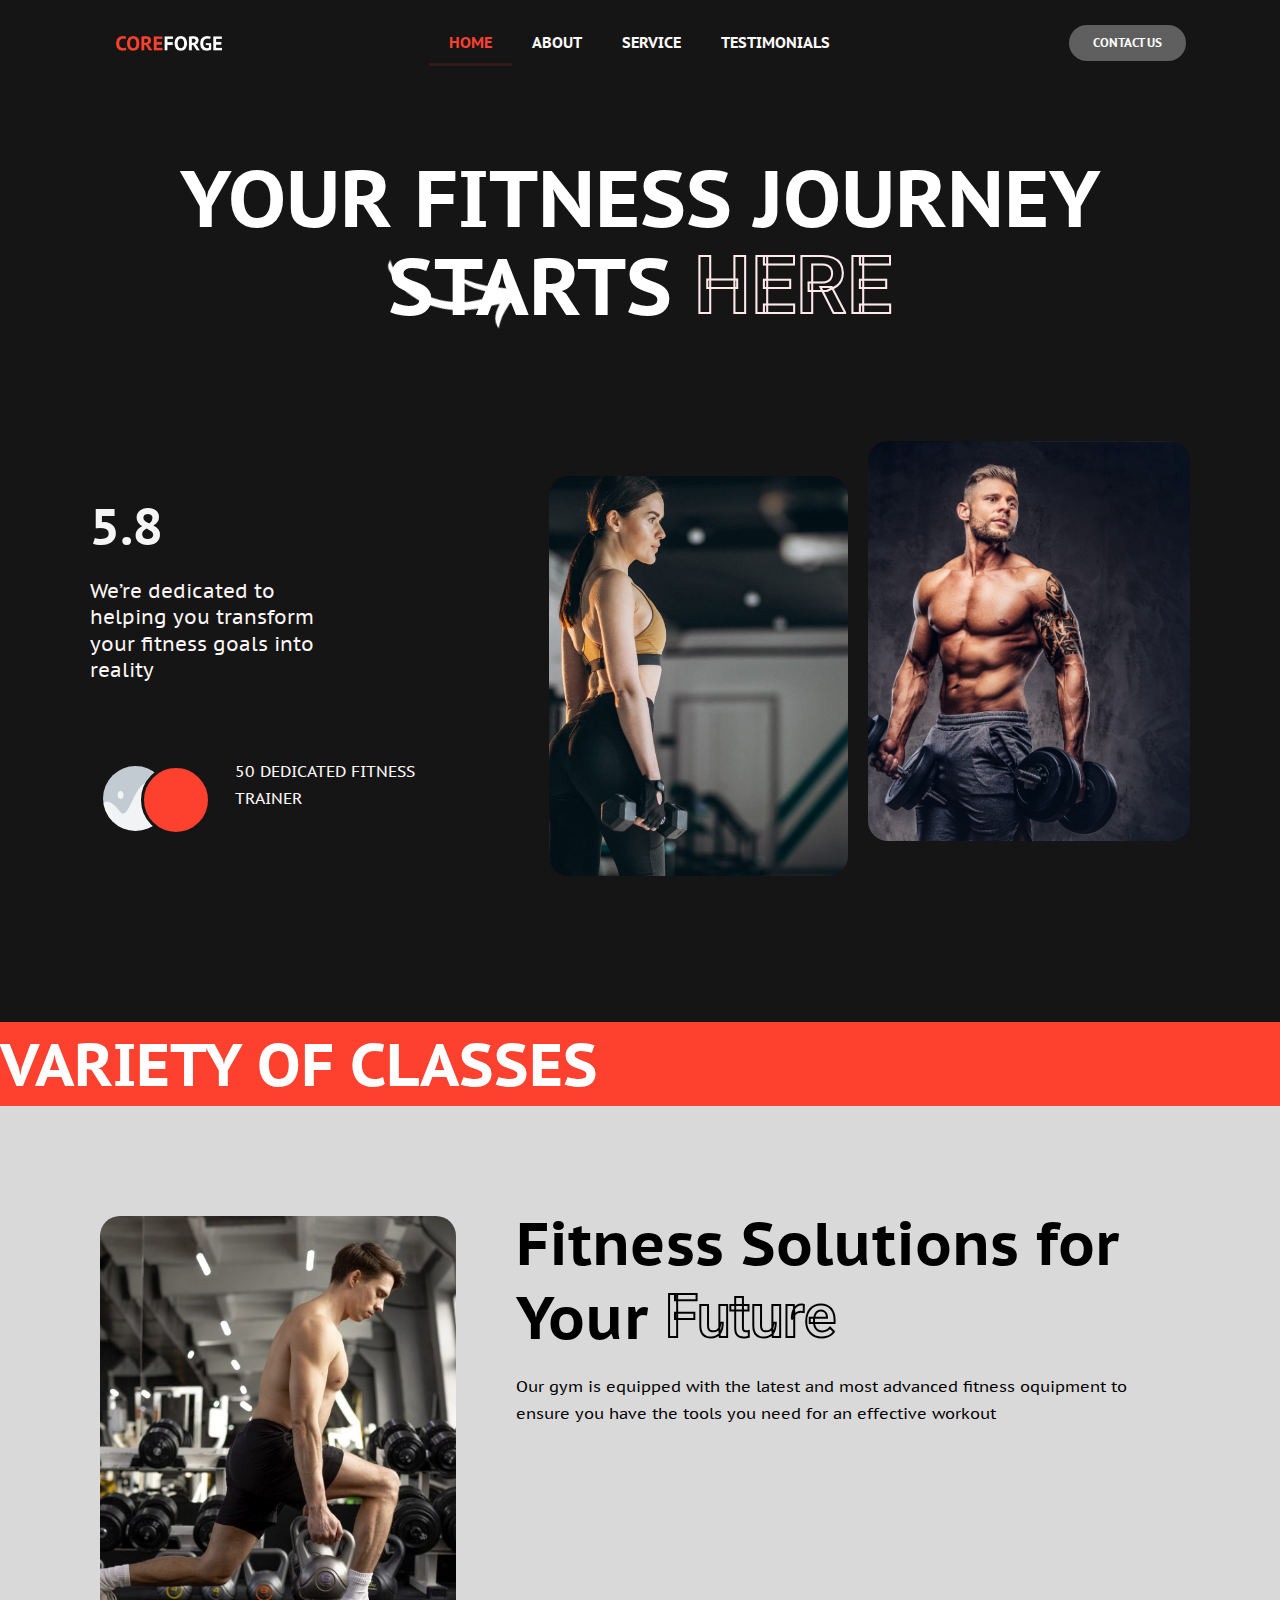
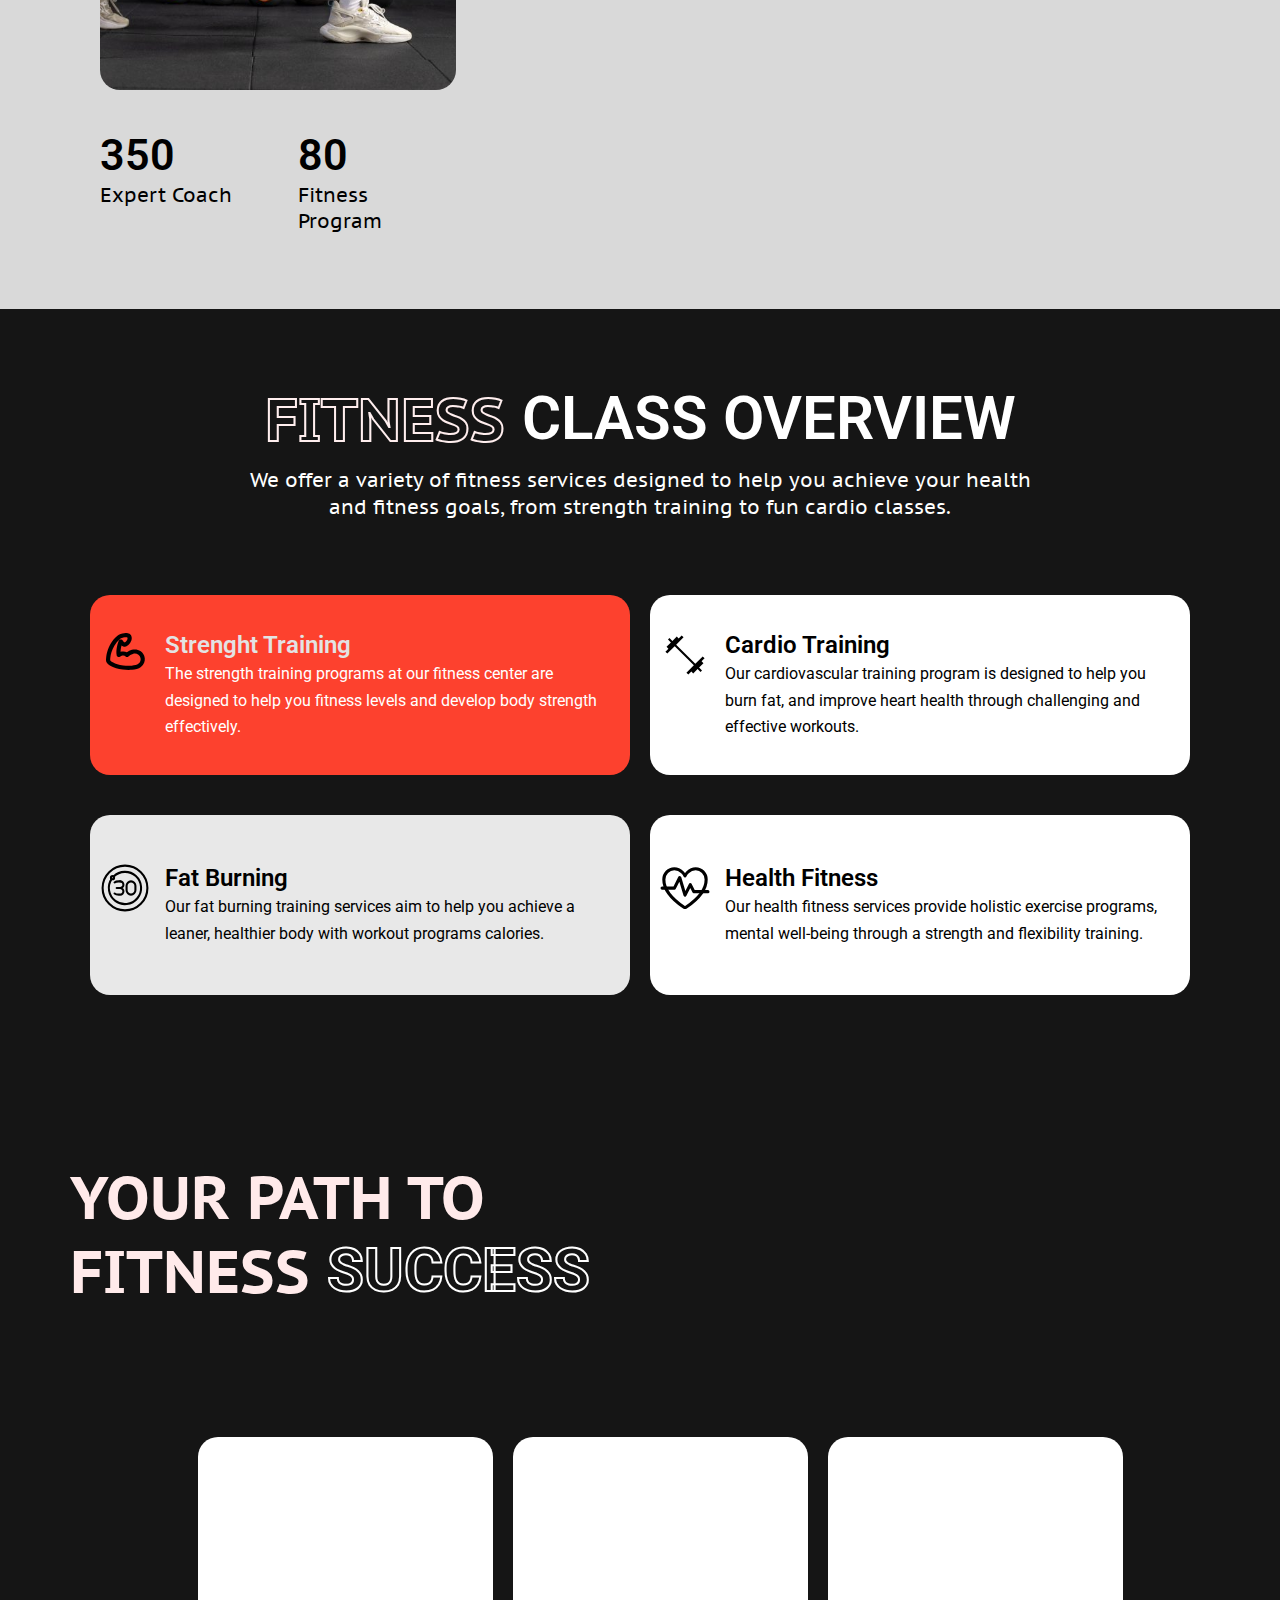
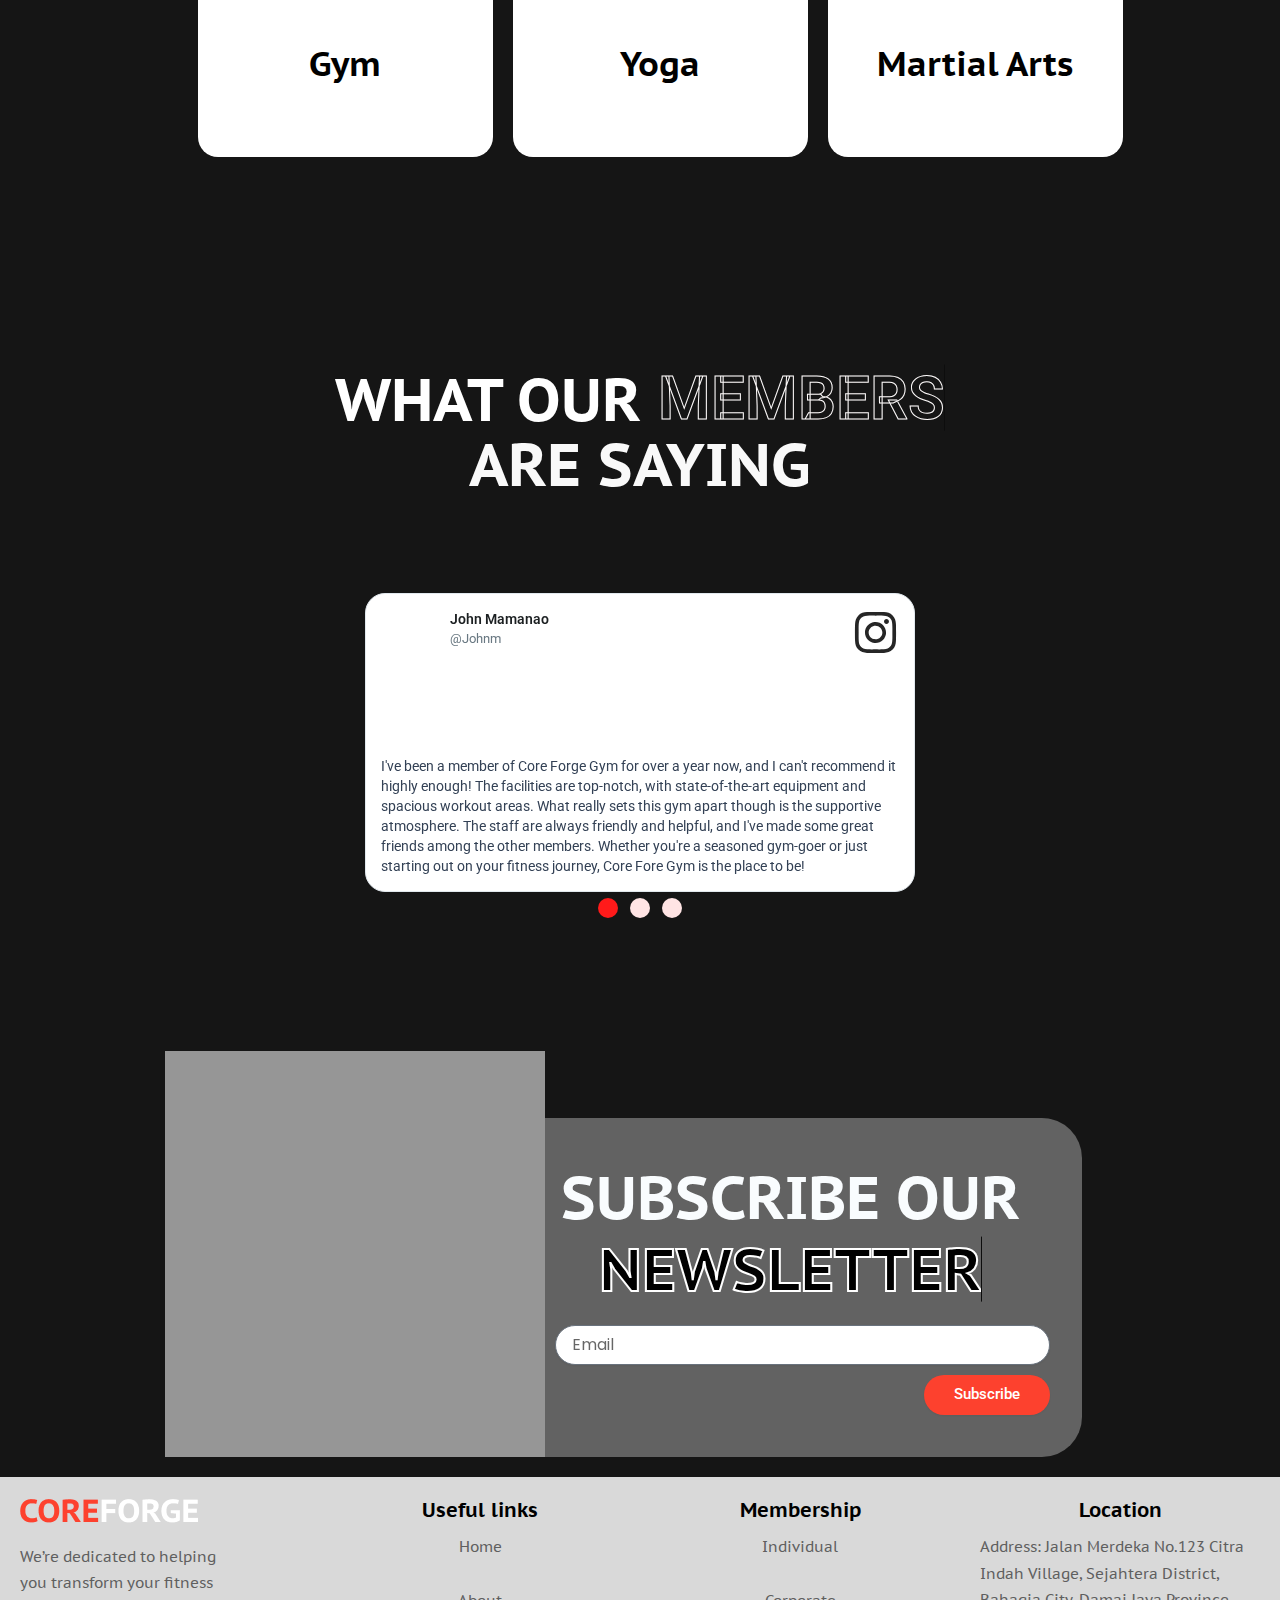
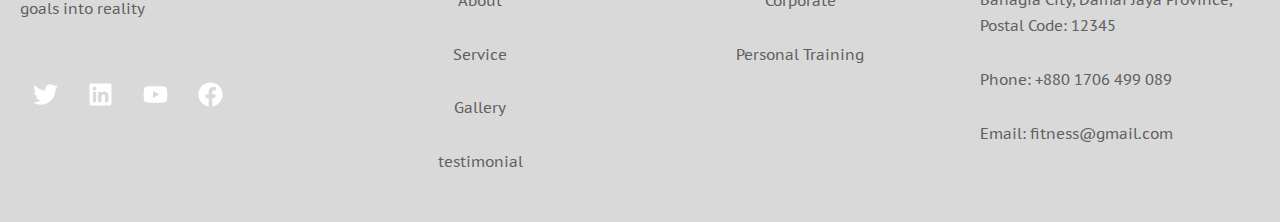
<file: index.html>
<!DOCTYPE html>
<html lang="en-US">
<head>
<meta charset="UTF-8">
<meta name="viewport" content="width=device-width, initial-scale=1">
	 <link rel="profile" href="https://gmpg.org/xfn/11"> 
	 <title>fitnessgym</title>
<meta name="robots" content="max-image-preview:large">
<link rel="alternate" type="application/rss+xml" title="fitnessgym &raquo; Feed" href="/feed/">
<link rel="alternate" type="application/rss+xml" title="fitnessgym &raquo; Comments Feed" href="/comments/feed/">
<script>
window._wpemojiSettings = {"baseUrl":"https:\/\/s.w.org\/images\/core\/emoji\/14.0.0\/72x72\/","ext":".png","svgUrl":"https:\/\/s.w.org\/images\/core\/emoji\/14.0.0\/svg\/","svgExt":".svg","source":{"concatemoji":"\/wp-includes\/js\/wp-emoji-release.min.js?ver=6.4.3"}};
/*! This file is auto-generated */
!function(i,n){var o,s,e;function c(e){try{var t={supportTests:e,timestamp:(new Date).valueOf()};sessionStorage.setItem(o,JSON.stringify(t))}catch(e){}}function p(e,t,n){e.clearRect(0,0,e.canvas.width,e.canvas.height),e.fillText(t,0,0);var t=new Uint32Array(e.getImageData(0,0,e.canvas.width,e.canvas.height).data),r=(e.clearRect(0,0,e.canvas.width,e.canvas.height),e.fillText(n,0,0),new Uint32Array(e.getImageData(0,0,e.canvas.width,e.canvas.height).data));return t.every(function(e,t){return e===r[t]})}function u(e,t,n){switch(t){case"flag":return n(e,"🏳️‍⚧️","🏳️​⚧️")?!1:!n(e,"🇺🇳","🇺​🇳")&&!n(e,"🏴󠁧󠁢󠁥󠁮󠁧󠁿","🏴​󠁧​󠁢​󠁥​󠁮​󠁧​󠁿");case"emoji":return!n(e,"🫱🏻‍🫲🏿","🫱🏻​🫲🏿")}return!1}function f(e,t,n){var r="undefined"!=typeof WorkerGlobalScope&&self instanceof WorkerGlobalScope?new OffscreenCanvas(300,150):i.createElement("canvas"),a=r.getContext("2d",{willReadFrequently:!0}),o=(a.textBaseline="top",a.font="600 32px Arial",{});return e.forEach(function(e){o[e]=t(a,e,n)}),o}function t(e){var t=i.createElement("script");t.src=e,t.defer=!0,i.head.appendChild(t)}"undefined"!=typeof Promise&&(o="wpEmojiSettingsSupports",s=["flag","emoji"],n.supports={everything:!0,everythingExceptFlag:!0},e=new Promise(function(e){i.addEventListener("DOMContentLoaded",e,{once:!0})}),new Promise(function(t){var n=function(){try{var e=JSON.parse(sessionStorage.getItem(o));if("object"==typeof e&&"number"==typeof e.timestamp&&(new Date).valueOf()<e.timestamp+604800&&"object"==typeof e.supportTests)return e.supportTests}catch(e){}return null}();if(!n){if("undefined"!=typeof Worker&&"undefined"!=typeof OffscreenCanvas&&"undefined"!=typeof URL&&URL.createObjectURL&&"undefined"!=typeof Blob)try{var e="postMessage("+f.toString()+"("+[JSON.stringify(s),u.toString(),p.toString()].join(",")+"));",r=new Blob([e],{type:"text/javascript"}),a=new Worker(URL.createObjectURL(r),{name:"wpTestEmojiSupports"});return void(a.onmessage=function(e){c(n=e.data),a.terminate(),t(n)})}catch(e){}c(n=f(s,u,p))}t(n)}).then(function(e){for(var t in e)n.supports[t]=e[t],n.supports.everything=n.supports.everything&&n.supports[t],"flag"!==t&&(n.supports.everythingExceptFlag=n.supports.everythingExceptFlag&&n.supports[t]);n.supports.everythingExceptFlag=n.supports.everythingExceptFlag&&!n.supports.flag,n.DOMReady=!1,n.readyCallback=function(){n.DOMReady=!0}}).then(function(){return e}).then(function(){var e;n.supports.everything||(n.readyCallback(),(e=n.source||{}).concatemoji?t(e.concatemoji):e.wpemoji&&e.twemoji&&(t(e.twemoji),t(e.wpemoji)))}))}((window,document),window._wpemojiSettings);
</script>
<link rel="stylesheet" id="astra-theme-css-css" href="/wp-content/themes/astra/assets/css/minified/main.min.css?ver=4.6.8" media="all">
<style id="astra-theme-css-inline-css">:root{--ast-container-default-xlg-padding:2.5em;--ast-container-default-lg-padding:2.5em;--ast-container-default-slg-padding:2em;--ast-container-default-md-padding:2.5em;--ast-container-default-sm-padding:2.5em;--ast-container-default-xs-padding:2.4em;--ast-container-default-xxs-padding:1.8em;--ast-code-block-background:#ECEFF3;--ast-comment-inputs-background:#F9FAFB;--ast-normal-container-width:1200px;--ast-narrow-container-width:750px;--ast-blog-title-font-weight:600;--ast-blog-meta-weight:600;}html{font-size:100%;}a{color:var(--ast-global-color-0);}a:hover,a:focus{color:var(--ast-global-color-1);}body,button,input,select,textarea,.ast-button,.ast-custom-button{font-family:-apple-system,BlinkMacSystemFont,Segoe UI,Roboto,Oxygen-Sans,Ubuntu,Cantarell,Helvetica Neue,sans-serif;font-weight:400;font-size:16px;font-size:1rem;line-height:var(--ast-body-line-height,1.65em);}blockquote{color:var(--ast-global-color-3);}h1,.entry-content h1,h2,.entry-content h2,h3,.entry-content h3,h4,.entry-content h4,h5,.entry-content h5,h6,.entry-content h6,.site-title,.site-title a{font-weight:600;}.site-title{font-size:26px;font-size:1.625rem;display:block;}.site-header .site-description{font-size:15px;font-size:0.9375rem;display:none;}.entry-title{font-size:20px;font-size:1.25rem;}.ast-blog-single-element.ast-taxonomy-container a{font-size:14px;font-size:0.875rem;}.ast-blog-meta-container{font-size:13px;font-size:0.8125rem;}.archive .ast-article-post .ast-article-inner,.blog .ast-article-post .ast-article-inner,.archive .ast-article-post .ast-article-inner:hover,.blog .ast-article-post .ast-article-inner:hover{border-top-left-radius:6px;border-top-right-radius:6px;border-bottom-right-radius:6px;border-bottom-left-radius:6px;overflow:hidden;}h1,.entry-content h1{font-size:36px;font-size:2.25rem;font-weight:600;line-height:1.4em;}h2,.entry-content h2{font-size:30px;font-size:1.875rem;font-weight:600;line-height:1.3em;}h3,.entry-content h3{font-size:24px;font-size:1.5rem;font-weight:600;line-height:1.3em;}h4,.entry-content h4{font-size:20px;font-size:1.25rem;line-height:1.2em;font-weight:600;}h5,.entry-content h5{font-size:16px;font-size:1rem;line-height:1.2em;font-weight:600;}h6,.entry-content h6{font-size:16px;font-size:1rem;line-height:1.25em;font-weight:600;}::selection{background-color:var(--ast-global-color-0);color:#ffffff;}body,h1,.entry-title a,.entry-content h1,h2,.entry-content h2,h3,.entry-content h3,h4,.entry-content h4,h5,.entry-content h5,h6,.entry-content h6{color:var(--ast-global-color-3);}.tagcloud a:hover,.tagcloud a:focus,.tagcloud a.current-item{color:#ffffff;border-color:var(--ast-global-color-0);background-color:var(--ast-global-color-0);}input:focus,input[type="text"]:focus,input[type="email"]:focus,input[type="url"]:focus,input[type="password"]:focus,input[type="reset"]:focus,input[type="search"]:focus,textarea:focus{border-color:var(--ast-global-color-0);}input[type="radio"]:checked,input[type=reset],input[type="checkbox"]:checked,input[type="checkbox"]:hover:checked,input[type="checkbox"]:focus:checked,input[type=range]::-webkit-slider-thumb{border-color:var(--ast-global-color-0);background-color:var(--ast-global-color-0);box-shadow:none;}.site-footer a:hover + .post-count,.site-footer a:focus + .post-count{background:var(--ast-global-color-0);border-color:var(--ast-global-color-0);}.single .nav-links .nav-previous,.single .nav-links .nav-next{color:var(--ast-global-color-0);}.entry-meta,.entry-meta *{line-height:1.45;color:var(--ast-global-color-0);font-weight:600;}.entry-meta a:not(.ast-button):hover,.entry-meta a:not(.ast-button):hover *,.entry-meta a:not(.ast-button):focus,.entry-meta a:not(.ast-button):focus *,.page-links > .page-link,.page-links .page-link:hover,.post-navigation a:hover{color:var(--ast-global-color-1);}#cat option,.secondary .calendar_wrap thead a,.secondary .calendar_wrap thead a:visited{color:var(--ast-global-color-0);}.secondary .calendar_wrap #today,.ast-progress-val span{background:var(--ast-global-color-0);}.secondary a:hover + .post-count,.secondary a:focus + .post-count{background:var(--ast-global-color-0);border-color:var(--ast-global-color-0);}.calendar_wrap #today > a{color:#ffffff;}.page-links .page-link,.single .post-navigation a{color:var(--ast-global-color-3);}.ast-search-menu-icon .search-form button.search-submit{padding:0 4px;}.ast-search-menu-icon form.search-form{padding-right:0;}.ast-search-menu-icon.slide-search input.search-field{width:0;}.ast-header-search .ast-search-menu-icon.ast-dropdown-active .search-form,.ast-header-search .ast-search-menu-icon.ast-dropdown-active .search-field:focus{transition:all 0.2s;}.search-form input.search-field:focus{outline:none;}.ast-search-menu-icon .search-form button.search-submit:focus,.ast-theme-transparent-header .ast-header-search .ast-dropdown-active .ast-icon,.ast-theme-transparent-header .ast-inline-search .search-field:focus .ast-icon{color:var(--ast-global-color-1);}.ast-header-search .slide-search .search-form{border:2px solid var(--ast-global-color-0);}.ast-header-search .slide-search .search-field{background-color:#fff;}.ast-archive-title{color:var(--ast-global-color-2);}.widget-title,.widget .wp-block-heading{font-size:22px;font-size:1.375rem;color:var(--ast-global-color-2);}.ast-single-post .entry-content a,.ast-comment-content a:not(.ast-comment-edit-reply-wrap a){text-decoration:underline;}.ast-single-post .elementor-button-wrapper .elementor-button,.ast-single-post .entry-content .uagb-tab a,.ast-single-post .entry-content .uagb-ifb-cta a,.ast-single-post .entry-content .uabb-module-content a,.ast-single-post .entry-content .uagb-post-grid a,.ast-single-post .entry-content .uagb-timeline a,.ast-single-post .entry-content .uagb-toc__wrap a,.ast-single-post .entry-content .uagb-taxomony-box a,.ast-single-post .entry-content .woocommerce a,.entry-content .wp-block-latest-posts > li > a,.ast-single-post .entry-content .wp-block-file__button,li.ast-post-filter-single,.ast-single-post .ast-comment-content .comment-reply-link,.ast-single-post .ast-comment-content .comment-edit-link{text-decoration:none;}.ast-search-menu-icon.slide-search a:focus-visible:focus-visible,.astra-search-icon:focus-visible,#close:focus-visible,a:focus-visible,.ast-menu-toggle:focus-visible,.site .skip-link:focus-visible,.wp-block-loginout input:focus-visible,.wp-block-search.wp-block-search__button-inside .wp-block-search__inside-wrapper,.ast-header-navigation-arrow:focus-visible,.woocommerce .wc-proceed-to-checkout > .checkout-button:focus-visible,.woocommerce .woocommerce-MyAccount-navigation ul li a:focus-visible,.ast-orders-table__row .ast-orders-table__cell:focus-visible,.woocommerce .woocommerce-order-details .order-again > .button:focus-visible,.woocommerce .woocommerce-message a.button.wc-forward:focus-visible,.woocommerce #minus_qty:focus-visible,.woocommerce #plus_qty:focus-visible,a#ast-apply-coupon:focus-visible,.woocommerce .woocommerce-info a:focus-visible,.woocommerce .astra-shop-summary-wrap a:focus-visible,.woocommerce a.wc-forward:focus-visible,#ast-apply-coupon:focus-visible,.woocommerce-js .woocommerce-mini-cart-item a.remove:focus-visible,#close:focus-visible,.button.search-submit:focus-visible,#search_submit:focus,.normal-search:focus-visible{outline-style:dotted;outline-color:inherit;outline-width:thin;}input:focus,input[type="text"]:focus,input[type="email"]:focus,input[type="url"]:focus,input[type="password"]:focus,input[type="reset"]:focus,input[type="search"]:focus,input[type="number"]:focus,textarea:focus,.wp-block-search__input:focus,[data-section="section-header-mobile-trigger"] .ast-button-wrap .ast-mobile-menu-trigger-minimal:focus,.ast-mobile-popup-drawer.active .menu-toggle-close:focus,.woocommerce-ordering select.orderby:focus,#ast-scroll-top:focus,#coupon_code:focus,.woocommerce-page #comment:focus,.woocommerce #reviews #respond input#submit:focus,.woocommerce a.add_to_cart_button:focus,.woocommerce .button.single_add_to_cart_button:focus,.woocommerce .woocommerce-cart-form button:focus,.woocommerce .woocommerce-cart-form__cart-item .quantity .qty:focus,.woocommerce .woocommerce-billing-fields .woocommerce-billing-fields__field-wrapper .woocommerce-input-wrapper > .input-text:focus,.woocommerce #order_comments:focus,.woocommerce #place_order:focus,.woocommerce .woocommerce-address-fields .woocommerce-address-fields__field-wrapper .woocommerce-input-wrapper > .input-text:focus,.woocommerce .woocommerce-MyAccount-content form button:focus,.woocommerce .woocommerce-MyAccount-content .woocommerce-EditAccountForm .woocommerce-form-row .woocommerce-Input.input-text:focus,.woocommerce .ast-woocommerce-container .woocommerce-pagination ul.page-numbers li a:focus,body #content .woocommerce form .form-row .select2-container--default .select2-selection--single:focus,#ast-coupon-code:focus,.woocommerce.woocommerce-js .quantity input[type=number]:focus,.woocommerce-js .woocommerce-mini-cart-item .quantity input[type=number]:focus,.woocommerce p#ast-coupon-trigger:focus{border-style:dotted;border-color:inherit;border-width:thin;}input{outline:none;}.ast-logo-title-inline .site-logo-img{padding-right:1em;}.site-logo-img img{ transition:all 0.2s linear;}body .ast-oembed-container *{position:absolute;top:0;width:100%;height:100%;left:0;}body .wp-block-embed-pocket-casts .ast-oembed-container *{position:unset;}.ast-single-post-featured-section + article {margin-top: 2em;}.site-content .ast-single-post-featured-section img {width: 100%;overflow: hidden;object-fit: cover;}.ast-separate-container .site-content .ast-single-post-featured-section + article {margin-top: -80px;z-index: 9;position: relative;border-radius: 4px;}@media (min-width: 922px) {.ast-no-sidebar .site-content .ast-article-image-container--wide {margin-left: -120px;margin-right: -120px;max-width: unset;width: unset;}.ast-left-sidebar .site-content .ast-article-image-container--wide,.ast-right-sidebar .site-content .ast-article-image-container--wide {margin-left: -10px;margin-right: -10px;}.site-content .ast-article-image-container--full {margin-left: calc( -50vw + 50%);margin-right: calc( -50vw + 50%);max-width: 100vw;width: 100vw;}.ast-left-sidebar .site-content .ast-article-image-container--full,.ast-right-sidebar .site-content .ast-article-image-container--full {margin-left: -10px;margin-right: -10px;max-width: inherit;width: auto;}}.site > .ast-single-related-posts-container {margin-top: 0;}@media (min-width: 922px) {.ast-desktop .ast-container--narrow {max-width: var(--ast-narrow-container-width);margin: 0 auto;}}.ast-page-builder-template .hentry {margin: 0;}.ast-page-builder-template .site-content > .ast-container {max-width: 100%;padding: 0;}.ast-page-builder-template .site .site-content #primary {padding: 0;margin: 0;}.ast-page-builder-template .no-results {text-align: center;margin: 4em auto;}.ast-page-builder-template .ast-pagination {padding: 2em;}.ast-page-builder-template .entry-header.ast-no-title.ast-no-thumbnail {margin-top: 0;}.ast-page-builder-template .entry-header.ast-header-without-markup {margin-top: 0;margin-bottom: 0;}.ast-page-builder-template .entry-header.ast-no-title.ast-no-meta {margin-bottom: 0;}.ast-page-builder-template.single .post-navigation {padding-bottom: 2em;}.ast-page-builder-template.single-post .site-content > .ast-container {max-width: 100%;}.ast-page-builder-template .entry-header {margin-top: 2em;margin-left: auto;margin-right: auto;}.ast-page-builder-template .ast-archive-description {margin: 2em auto 0;padding-left: 20px;padding-right: 20px;}.ast-page-builder-template .ast-row {margin-left: 0;margin-right: 0;}.single.ast-page-builder-template .entry-header + .entry-content,.single.ast-page-builder-template .ast-single-entry-banner + .site-content article .entry-content {margin-bottom: 2em;}@media(min-width: 921px) {.ast-page-builder-template.archive.ast-right-sidebar .ast-row article,.ast-page-builder-template.archive.ast-left-sidebar .ast-row article {padding-left: 0;padding-right: 0;}}input[type="text"],input[type="number"],input[type="email"],input[type="url"],input[type="password"],input[type="search"],input[type=reset],input[type=tel],input[type=date],select,textarea{font-size:16px;font-style:normal;font-weight:400;line-height:24px;width:100%;padding:12px 16px;border-radius:4px;box-shadow:0px 1px 2px 0px rgba(0,0,0,0.05);color:var(--ast-form-input-text,#475569);}input[type="text"],input[type="number"],input[type="email"],input[type="url"],input[type="password"],input[type="search"],input[type=reset],input[type=tel],input[type=date],select{height:40px;}input[type="date"]{border-width:1px;border-style:solid;border-color:var(--ast-border-color);}input[type="text"]:focus,input[type="number"]:focus,input[type="email"]:focus,input[type="url"]:focus,input[type="password"]:focus,input[type="search"]:focus,input[type=reset]:focus,input[type="tel"]:focus,input[type="date"]:focus,select:focus,textarea:focus{border-color:#046BD2;box-shadow:none;outline:none;color:var(--ast-form-input-focus-text,#475569);}label,legend{color:#111827;font-size:14px;font-style:normal;font-weight:500;line-height:20px;}select{padding:6px 10px;}fieldset{padding:30px;border-radius:4px;}button,.ast-button,.button,input[type="button"],input[type="reset"],input[type="submit"]{border-radius:4px;box-shadow:0px 1px 2px 0px rgba(0,0,0,0.05);}:root{--ast-comment-inputs-background:#FFF;}::placeholder{color:var(--ast-form-field-color,#9CA3AF);}::-ms-input-placeholder{color:var(--ast-form-field-color,#9CA3AF);}@media (max-width:921px){#ast-desktop-header{display:none;}}@media (min-width:922px){#ast-mobile-header{display:none;}}.wp-block-buttons.aligncenter{justify-content:center;}@media (max-width:921px){.ast-theme-transparent-header #primary,.ast-theme-transparent-header #secondary{padding:0;}}@media (max-width:921px){.ast-plain-container.ast-no-sidebar #primary{padding:0;}}.ast-plain-container.ast-no-sidebar #primary{margin-top:0;margin-bottom:0;}.wp-block-button.is-style-outline .wp-block-button__link{border-color:var(--ast-global-color-0);}div.wp-block-button.is-style-outline > .wp-block-button__link:not(.has-text-color),div.wp-block-button.wp-block-button__link.is-style-outline:not(.has-text-color){color:var(--ast-global-color-0);}.wp-block-button.is-style-outline .wp-block-button__link:hover,.wp-block-buttons .wp-block-button.is-style-outline .wp-block-button__link:focus,.wp-block-buttons .wp-block-button.is-style-outline > .wp-block-button__link:not(.has-text-color):hover,.wp-block-buttons .wp-block-button.wp-block-button__link.is-style-outline:not(.has-text-color):hover{color:#ffffff;background-color:var(--ast-global-color-1);border-color:var(--ast-global-color-1);}.post-page-numbers.current .page-link,.ast-pagination .page-numbers.current{color:#ffffff;border-color:var(--ast-global-color-0);background-color:var(--ast-global-color-0);}.wp-block-buttons .wp-block-button.is-style-outline .wp-block-button__link.wp-element-button,.ast-outline-button,.wp-block-uagb-buttons-child .uagb-buttons-repeater.ast-outline-button{border-color:var(--ast-global-color-0);font-family:inherit;font-weight:500;font-size:16px;font-size:1rem;line-height:1em;padding-top:13px;padding-right:30px;padding-bottom:13px;padding-left:30px;}.wp-block-buttons .wp-block-button.is-style-outline > .wp-block-button__link:not(.has-text-color),.wp-block-buttons .wp-block-button.wp-block-button__link.is-style-outline:not(.has-text-color),.ast-outline-button{color:var(--ast-global-color-0);}.wp-block-button.is-style-outline .wp-block-button__link:hover,.wp-block-buttons .wp-block-button.is-style-outline .wp-block-button__link:focus,.wp-block-buttons .wp-block-button.is-style-outline > .wp-block-button__link:not(.has-text-color):hover,.wp-block-buttons .wp-block-button.wp-block-button__link.is-style-outline:not(.has-text-color):hover,.ast-outline-button:hover,.ast-outline-button:focus,.wp-block-uagb-buttons-child .uagb-buttons-repeater.ast-outline-button:hover,.wp-block-uagb-buttons-child .uagb-buttons-repeater.ast-outline-button:focus{color:#ffffff;background-color:var(--ast-global-color-1);border-color:var(--ast-global-color-1);}.ast-single-post .entry-content a.ast-outline-button,.ast-single-post .entry-content .is-style-outline>.wp-block-button__link{text-decoration:none;}.uagb-buttons-repeater.ast-outline-button{border-radius:9999px;}@media (max-width:921px){.wp-block-buttons .wp-block-button.is-style-outline .wp-block-button__link.wp-element-button,.ast-outline-button,.wp-block-uagb-buttons-child .uagb-buttons-repeater.ast-outline-button{padding-top:12px;padding-right:28px;padding-bottom:12px;padding-left:28px;}}@media (max-width:544px){.wp-block-buttons .wp-block-button.is-style-outline .wp-block-button__link.wp-element-button,.ast-outline-button,.wp-block-uagb-buttons-child .uagb-buttons-repeater.ast-outline-button{padding-top:10px;padding-right:24px;padding-bottom:10px;padding-left:24px;}}.entry-content[ast-blocks-layout] > figure{margin-bottom:1em;}h1.widget-title{font-weight:600;}h2.widget-title{font-weight:600;}h3.widget-title{font-weight:600;} .content-area .elementor-widget-theme-post-content h1,.content-area .elementor-widget-theme-post-content h2,.content-area .elementor-widget-theme-post-content h3,.content-area .elementor-widget-theme-post-content h4,.content-area .elementor-widget-theme-post-content h5,.content-area .elementor-widget-theme-post-content h6{margin-top:1.5em;margin-bottom:calc(0.3em + 10px);}#page{display:flex;flex-direction:column;min-height:100vh;}.ast-404-layout-1 h1.page-title{color:var(--ast-global-color-2);}.single .post-navigation a{line-height:1em;height:inherit;}.error-404 .page-sub-title{font-size:1.5rem;font-weight:inherit;}.search .site-content .content-area .search-form{margin-bottom:0;}#page .site-content{flex-grow:1;}.widget{margin-bottom:1.25em;}#secondary li{line-height:1.5em;}#secondary .wp-block-group h2{margin-bottom:0.7em;}#secondary h2{font-size:1.7rem;}.ast-separate-container .ast-article-post,.ast-separate-container .ast-article-single,.ast-separate-container .comment-respond{padding:3em;}.ast-separate-container .ast-article-single .ast-article-single{padding:0;}.ast-article-single .wp-block-post-template-is-layout-grid{padding-left:0;}.ast-separate-container .comments-title,.ast-narrow-container .comments-title{padding:1.5em 2em;}.ast-page-builder-template .comment-form-textarea,.ast-comment-formwrap .ast-grid-common-col{padding:0;}.ast-comment-formwrap{padding:0;display:inline-flex;column-gap:20px;width:100%;margin-left:0;margin-right:0;}.comments-area textarea#comment:focus,.comments-area textarea#comment:active,.comments-area .ast-comment-formwrap input[type="text"]:focus,.comments-area .ast-comment-formwrap input[type="text"]:active {box-shadow:none;outline:none;}.archive.ast-page-builder-template .entry-header{margin-top:2em;}.ast-page-builder-template .ast-comment-formwrap{width:100%;}.entry-title{margin-bottom:0.6em;}.ast-archive-description p{font-size:inherit;font-weight:inherit;line-height:inherit;}.ast-separate-container .ast-comment-list li.depth-1,.hentry{margin-bottom:1.5em;}.site-content section.ast-archive-description{margin-bottom:2em;}@media (min-width:921px){.ast-left-sidebar.ast-page-builder-template #secondary,.archive.ast-right-sidebar.ast-page-builder-template .site-main{padding-left:20px;padding-right:20px;}}@media (max-width:544px){.ast-comment-formwrap.ast-row{column-gap:10px;display:inline-block;}#ast-commentform .ast-grid-common-col{position:relative;width:100%;}}@media (min-width:1201px){.ast-separate-container .ast-article-post,.ast-separate-container .ast-article-single,.ast-separate-container .ast-author-box,.ast-separate-container .ast-404-layout-1,.ast-separate-container .no-results{padding:3em;}} .content-area .elementor-widget-theme-post-content h1,.content-area .elementor-widget-theme-post-content h2,.content-area .elementor-widget-theme-post-content h3,.content-area .elementor-widget-theme-post-content h4,.content-area .elementor-widget-theme-post-content h5,.content-area .elementor-widget-theme-post-content h6{margin-top:1.5em;margin-bottom:calc(0.3em + 10px);}.elementor-loop-container .e-loop-item,.elementor-loop-container .ast-separate-container .ast-article-post,.elementor-loop-container .ast-separate-container .ast-article-single,.elementor-loop-container .ast-separate-container .comment-respond{padding:0px;}@media (max-width:921px){.ast-separate-container #primary,.ast-separate-container #secondary{padding:1.5em 0;}#primary,#secondary{padding:1.5em 0;margin:0;}.ast-left-sidebar #content > .ast-container{display:flex;flex-direction:column-reverse;width:100%;}}@media (min-width:922px){.ast-separate-container.ast-right-sidebar #primary,.ast-separate-container.ast-left-sidebar #primary{border:0;}.search-no-results.ast-separate-container #primary{margin-bottom:4em;}}.wp-block-button .wp-block-button__link{color:#ffffff;}.wp-block-button .wp-block-button__link:hover,.wp-block-button .wp-block-button__link:focus{color:#ffffff;background-color:var(--ast-global-color-1);border-color:var(--ast-global-color-1);}.elementor-widget-heading h1.elementor-heading-title{line-height:1.4em;}.elementor-widget-heading h2.elementor-heading-title{line-height:1.3em;}.elementor-widget-heading h3.elementor-heading-title{line-height:1.3em;}.elementor-widget-heading h4.elementor-heading-title{line-height:1.2em;}.elementor-widget-heading h5.elementor-heading-title{line-height:1.2em;}.elementor-widget-heading h6.elementor-heading-title{line-height:1.25em;}.wp-block-button .wp-block-button__link,.wp-block-search .wp-block-search__button,body .wp-block-file .wp-block-file__button{border-color:var(--ast-global-color-0);background-color:var(--ast-global-color-0);color:#ffffff;font-family:inherit;font-weight:500;line-height:1em;font-size:16px;font-size:1rem;padding-top:15px;padding-right:30px;padding-bottom:15px;padding-left:30px;}.ast-single-post .entry-content .wp-block-button .wp-block-button__link,.ast-single-post .entry-content .wp-block-search .wp-block-search__button,body .entry-content .wp-block-file .wp-block-file__button{text-decoration:none;}@media (max-width:921px){.wp-block-button .wp-block-button__link,.wp-block-search .wp-block-search__button,body .wp-block-file .wp-block-file__button{padding-top:14px;padding-right:28px;padding-bottom:14px;padding-left:28px;}}@media (max-width:544px){.wp-block-button .wp-block-button__link,.wp-block-search .wp-block-search__button,body .wp-block-file .wp-block-file__button{padding-top:12px;padding-right:24px;padding-bottom:12px;padding-left:24px;}}.menu-toggle,button,.ast-button,.ast-custom-button,.button,input#submit,input[type="button"],input[type="submit"],input[type="reset"],#comments .submit,.search .search-submit,form[CLASS*="wp-block-search__"].wp-block-search .wp-block-search__inside-wrapper .wp-block-search__button,body .wp-block-file .wp-block-file__button,.search .search-submit,.woocommerce-js a.button,.woocommerce button.button,.woocommerce .woocommerce-message a.button,.woocommerce #respond input#submit.alt,.woocommerce input.button.alt,.woocommerce input.button,.woocommerce input.button:disabled,.woocommerce input.button:disabled[disabled],.woocommerce input.button:disabled:hover,.woocommerce input.button:disabled[disabled]:hover,.woocommerce #respond input#submit,.woocommerce button.button.alt.disabled,.wc-block-grid__products .wc-block-grid__product .wp-block-button__link,.wc-block-grid__product-onsale,[CLASS*="wc-block"] button,.woocommerce-js .astra-cart-drawer .astra-cart-drawer-content .woocommerce-mini-cart__buttons .button:not(.checkout):not(.ast-continue-shopping),.woocommerce-js .astra-cart-drawer .astra-cart-drawer-content .woocommerce-mini-cart__buttons a.checkout,.woocommerce button.button.alt.disabled.wc-variation-selection-needed,[CLASS*="wc-block"] .wc-block-components-button{border-style:solid;border-top-width:0;border-right-width:0;border-left-width:0;border-bottom-width:0;color:#ffffff;border-color:var(--ast-global-color-0);background-color:var(--ast-global-color-0);padding-top:15px;padding-right:30px;padding-bottom:15px;padding-left:30px;font-family:inherit;font-weight:500;font-size:16px;font-size:1rem;line-height:1em;}button:focus,.menu-toggle:hover,button:hover,.ast-button:hover,.ast-custom-button:hover .button:hover,.ast-custom-button:hover ,input[type=reset]:hover,input[type=reset]:focus,input#submit:hover,input#submit:focus,input[type="button"]:hover,input[type="button"]:focus,input[type="submit"]:hover,input[type="submit"]:focus,form[CLASS*="wp-block-search__"].wp-block-search .wp-block-search__inside-wrapper .wp-block-search__button:hover,form[CLASS*="wp-block-search__"].wp-block-search .wp-block-search__inside-wrapper .wp-block-search__button:focus,body .wp-block-file .wp-block-file__button:hover,body .wp-block-file .wp-block-file__button:focus,.woocommerce-js a.button:hover,.woocommerce button.button:hover,.woocommerce .woocommerce-message a.button:hover,.woocommerce #respond input#submit:hover,.woocommerce #respond input#submit.alt:hover,.woocommerce input.button.alt:hover,.woocommerce input.button:hover,.woocommerce button.button.alt.disabled:hover,.wc-block-grid__products .wc-block-grid__product .wp-block-button__link:hover,[CLASS*="wc-block"] button:hover,.woocommerce-js .astra-cart-drawer .astra-cart-drawer-content .woocommerce-mini-cart__buttons .button:not(.checkout):not(.ast-continue-shopping):hover,.woocommerce-js .astra-cart-drawer .astra-cart-drawer-content .woocommerce-mini-cart__buttons a.checkout:hover,.woocommerce button.button.alt.disabled.wc-variation-selection-needed:hover,[CLASS*="wc-block"] .wc-block-components-button:hover,[CLASS*="wc-block"] .wc-block-components-button:focus{color:#ffffff;background-color:var(--ast-global-color-1);border-color:var(--ast-global-color-1);}form[CLASS*="wp-block-search__"].wp-block-search .wp-block-search__inside-wrapper .wp-block-search__button.has-icon{padding-top:calc(15px - 3px);padding-right:calc(30px - 3px);padding-bottom:calc(15px - 3px);padding-left:calc(30px - 3px);}@media (max-width:921px){.menu-toggle,button,.ast-button,.ast-custom-button,.button,input#submit,input[type="button"],input[type="submit"],input[type="reset"],#comments .submit,.search .search-submit,form[CLASS*="wp-block-search__"].wp-block-search .wp-block-search__inside-wrapper .wp-block-search__button,body .wp-block-file .wp-block-file__button,.search .search-submit,.woocommerce-js a.button,.woocommerce button.button,.woocommerce .woocommerce-message a.button,.woocommerce #respond input#submit.alt,.woocommerce input.button.alt,.woocommerce input.button,.woocommerce input.button:disabled,.woocommerce input.button:disabled[disabled],.woocommerce input.button:disabled:hover,.woocommerce input.button:disabled[disabled]:hover,.woocommerce #respond input#submit,.woocommerce button.button.alt.disabled,.wc-block-grid__products .wc-block-grid__product .wp-block-button__link,.wc-block-grid__product-onsale,[CLASS*="wc-block"] button,.woocommerce-js .astra-cart-drawer .astra-cart-drawer-content .woocommerce-mini-cart__buttons .button:not(.checkout):not(.ast-continue-shopping),.woocommerce-js .astra-cart-drawer .astra-cart-drawer-content .woocommerce-mini-cart__buttons a.checkout,.woocommerce button.button.alt.disabled.wc-variation-selection-needed,[CLASS*="wc-block"] .wc-block-components-button{padding-top:14px;padding-right:28px;padding-bottom:14px;padding-left:28px;}}@media (max-width:544px){.menu-toggle,button,.ast-button,.ast-custom-button,.button,input#submit,input[type="button"],input[type="submit"],input[type="reset"],#comments .submit,.search .search-submit,form[CLASS*="wp-block-search__"].wp-block-search .wp-block-search__inside-wrapper .wp-block-search__button,body .wp-block-file .wp-block-file__button,.search .search-submit,.woocommerce-js a.button,.woocommerce button.button,.woocommerce .woocommerce-message a.button,.woocommerce #respond input#submit.alt,.woocommerce input.button.alt,.woocommerce input.button,.woocommerce input.button:disabled,.woocommerce input.button:disabled[disabled],.woocommerce input.button:disabled:hover,.woocommerce input.button:disabled[disabled]:hover,.woocommerce #respond input#submit,.woocommerce button.button.alt.disabled,.wc-block-grid__products .wc-block-grid__product .wp-block-button__link,.wc-block-grid__product-onsale,[CLASS*="wc-block"] button,.woocommerce-js .astra-cart-drawer .astra-cart-drawer-content .woocommerce-mini-cart__buttons .button:not(.checkout):not(.ast-continue-shopping),.woocommerce-js .astra-cart-drawer .astra-cart-drawer-content .woocommerce-mini-cart__buttons a.checkout,.woocommerce button.button.alt.disabled.wc-variation-selection-needed,[CLASS*="wc-block"] .wc-block-components-button{padding-top:12px;padding-right:24px;padding-bottom:12px;padding-left:24px;}}@media (max-width:921px){.ast-mobile-header-stack .main-header-bar .ast-search-menu-icon{display:inline-block;}.ast-header-break-point.ast-header-custom-item-outside .ast-mobile-header-stack .main-header-bar .ast-search-icon{margin:0;}.ast-comment-avatar-wrap img{max-width:2.5em;}.ast-comment-meta{padding:0 1.8888em 1.3333em;}}@media (min-width:544px){.ast-container{max-width:100%;}}@media (max-width:544px){.ast-separate-container .ast-article-post,.ast-separate-container .ast-article-single,.ast-separate-container .comments-title,.ast-separate-container .ast-archive-description{padding:1.5em 1em;}.ast-separate-container #content .ast-container{padding-left:0.54em;padding-right:0.54em;}.ast-separate-container .ast-comment-list .bypostauthor{padding:.5em;}.ast-search-menu-icon.ast-dropdown-active .search-field{width:170px;}}.ast-separate-container{background-color:var(--ast-global-color-4);;}@media (max-width:921px){.site-title{display:block;}.site-header .site-description{display:none;}h1,.entry-content h1{font-size:30px;}h2,.entry-content h2{font-size:25px;}h3,.entry-content h3{font-size:20px;}}@media (max-width:544px){.site-title{display:block;}.site-header .site-description{display:none;}h1,.entry-content h1{font-size:30px;}h2,.entry-content h2{font-size:25px;}h3,.entry-content h3{font-size:20px;}}@media (max-width:921px){html{font-size:91.2%;}}@media (max-width:544px){html{font-size:91.2%;}}@media (min-width:922px){.ast-container{max-width:1240px;}}@media (min-width:922px){.site-content .ast-container{display:flex;}}@media (max-width:921px){.site-content .ast-container{flex-direction:column;}}@media (min-width:922px){.main-header-menu .sub-menu .menu-item.ast-left-align-sub-menu:hover > .sub-menu,.main-header-menu .sub-menu .menu-item.ast-left-align-sub-menu.focus > .sub-menu{margin-left:-0px;}}.entry-content li > p{margin-bottom:0;}.site .comments-area{padding-bottom:2em;margin-top:2em;}.wp-block-file {display: flex;align-items: center;flex-wrap: wrap;justify-content: space-between;}.wp-block-pullquote {border: none;}.wp-block-pullquote blockquote::before {content: "\201D";font-family: "Helvetica",sans-serif;display: flex;transform: rotate( 180deg );font-size: 6rem;font-style: normal;line-height: 1;font-weight: bold;align-items: center;justify-content: center;}.has-text-align-right > blockquote::before {justify-content: flex-start;}.has-text-align-left > blockquote::before {justify-content: flex-end;}figure.wp-block-pullquote.is-style-solid-color blockquote {max-width: 100%;text-align: inherit;}html body {--wp--custom--ast-default-block-top-padding: 3em;--wp--custom--ast-default-block-right-padding: 3em;--wp--custom--ast-default-block-bottom-padding: 3em;--wp--custom--ast-default-block-left-padding: 3em;--wp--custom--ast-container-width: 1200px;--wp--custom--ast-content-width-size: 1200px;--wp--custom--ast-wide-width-size: calc(1200px + var(--wp--custom--ast-default-block-left-padding) + var(--wp--custom--ast-default-block-right-padding));}.ast-narrow-container {--wp--custom--ast-content-width-size: 750px;--wp--custom--ast-wide-width-size: 750px;}@media(max-width: 921px) {html body {--wp--custom--ast-default-block-top-padding: 3em;--wp--custom--ast-default-block-right-padding: 2em;--wp--custom--ast-default-block-bottom-padding: 3em;--wp--custom--ast-default-block-left-padding: 2em;}}@media(max-width: 544px) {html body {--wp--custom--ast-default-block-top-padding: 3em;--wp--custom--ast-default-block-right-padding: 1.5em;--wp--custom--ast-default-block-bottom-padding: 3em;--wp--custom--ast-default-block-left-padding: 1.5em;}}.entry-content > .wp-block-group,.entry-content > .wp-block-cover,.entry-content > .wp-block-columns {padding-top: var(--wp--custom--ast-default-block-top-padding);padding-right: var(--wp--custom--ast-default-block-right-padding);padding-bottom: var(--wp--custom--ast-default-block-bottom-padding);padding-left: var(--wp--custom--ast-default-block-left-padding);}.ast-plain-container.ast-no-sidebar .entry-content > .alignfull,.ast-page-builder-template .ast-no-sidebar .entry-content > .alignfull {margin-left: calc( -50vw + 50%);margin-right: calc( -50vw + 50%);max-width: 100vw;width: 100vw;}.ast-plain-container.ast-no-sidebar .entry-content .alignfull .alignfull,.ast-page-builder-template.ast-no-sidebar .entry-content .alignfull .alignfull,.ast-plain-container.ast-no-sidebar .entry-content .alignfull .alignwide,.ast-page-builder-template.ast-no-sidebar .entry-content .alignfull .alignwide,.ast-plain-container.ast-no-sidebar .entry-content .alignwide .alignfull,.ast-page-builder-template.ast-no-sidebar .entry-content .alignwide .alignfull,.ast-plain-container.ast-no-sidebar .entry-content .alignwide .alignwide,.ast-page-builder-template.ast-no-sidebar .entry-content .alignwide .alignwide,.ast-plain-container.ast-no-sidebar .entry-content .wp-block-column .alignfull,.ast-page-builder-template.ast-no-sidebar .entry-content .wp-block-column .alignfull,.ast-plain-container.ast-no-sidebar .entry-content .wp-block-column .alignwide,.ast-page-builder-template.ast-no-sidebar .entry-content .wp-block-column .alignwide {margin-left: auto;margin-right: auto;width: 100%;}[ast-blocks-layout] .wp-block-separator:not(.is-style-dots) {height: 0;}[ast-blocks-layout] .wp-block-separator {margin: 20px auto;}[ast-blocks-layout] .wp-block-separator:not(.is-style-wide):not(.is-style-dots) {max-width: 100px;}[ast-blocks-layout] .wp-block-separator.has-background {padding: 0;}.entry-content[ast-blocks-layout] > * {max-width: var(--wp--custom--ast-content-width-size);margin-left: auto;margin-right: auto;}.entry-content[ast-blocks-layout] > .alignwide {max-width: var(--wp--custom--ast-wide-width-size);}.entry-content[ast-blocks-layout] .alignfull {max-width: none;}.entry-content .wp-block-columns {margin-bottom: 0;}blockquote {margin: 1.5em;border-color: rgba(0,0,0,0.05);}.wp-block-quote:not(.has-text-align-right):not(.has-text-align-center) {border-left: 5px solid rgba(0,0,0,0.05);}.has-text-align-right > blockquote,blockquote.has-text-align-right {border-right: 5px solid rgba(0,0,0,0.05);}.has-text-align-left > blockquote,blockquote.has-text-align-left {border-left: 5px solid rgba(0,0,0,0.05);}.wp-block-site-tagline,.wp-block-latest-posts .read-more {margin-top: 15px;}.wp-block-loginout p label {display: block;}.wp-block-loginout p:not(.login-remember):not(.login-submit) input {width: 100%;}.wp-block-loginout input:focus {border-color: transparent;}.wp-block-loginout input:focus {outline: thin dotted;}.entry-content .wp-block-media-text .wp-block-media-text__content {padding: 0 0 0 8%;}.entry-content .wp-block-media-text.has-media-on-the-right .wp-block-media-text__content {padding: 0 8% 0 0;}.entry-content .wp-block-media-text.has-background .wp-block-media-text__content {padding: 8%;}.entry-content .wp-block-cover:not([class*="background-color"]) .wp-block-cover__inner-container,.entry-content .wp-block-cover:not([class*="background-color"]) .wp-block-cover-image-text,.entry-content .wp-block-cover:not([class*="background-color"]) .wp-block-cover-text,.entry-content .wp-block-cover-image:not([class*="background-color"]) .wp-block-cover__inner-container,.entry-content .wp-block-cover-image:not([class*="background-color"]) .wp-block-cover-image-text,.entry-content .wp-block-cover-image:not([class*="background-color"]) .wp-block-cover-text {color: var(--ast-global-color-5);}.wp-block-loginout .login-remember input {width: 1.1rem;height: 1.1rem;margin: 0 5px 4px 0;vertical-align: middle;}.wp-block-latest-posts > li > *:first-child,.wp-block-latest-posts:not(.is-grid) > li:first-child {margin-top: 0;}.wp-block-search__inside-wrapper .wp-block-search__input {padding: 0 10px;color: var(--ast-global-color-3);background: var(--ast-global-color-5);border-color: var(--ast-border-color);}.wp-block-latest-posts .read-more {margin-bottom: 1.5em;}.wp-block-search__no-button .wp-block-search__inside-wrapper .wp-block-search__input {padding-top: 5px;padding-bottom: 5px;}.wp-block-latest-posts .wp-block-latest-posts__post-date,.wp-block-latest-posts .wp-block-latest-posts__post-author {font-size: 1rem;}.wp-block-latest-posts > li > *,.wp-block-latest-posts:not(.is-grid) > li {margin-top: 12px;margin-bottom: 12px;}.ast-page-builder-template .entry-content[ast-blocks-layout] > *,.ast-page-builder-template .entry-content[ast-blocks-layout] > .alignfull > * {max-width: none;}.ast-page-builder-template .entry-content[ast-blocks-layout] > .alignwide > * {max-width: var(--wp--custom--ast-wide-width-size);}.ast-page-builder-template .entry-content[ast-blocks-layout] > .inherit-container-width > *,.ast-page-builder-template .entry-content[ast-blocks-layout] > * > *,.entry-content[ast-blocks-layout] > .wp-block-cover .wp-block-cover__inner-container {max-width: var(--wp--custom--ast-content-width-size);margin-left: auto;margin-right: auto;}.entry-content[ast-blocks-layout] .wp-block-cover:not(.alignleft):not(.alignright) {width: auto;}@media(max-width: 1200px) {.ast-separate-container .entry-content > .alignfull,.ast-separate-container .entry-content[ast-blocks-layout] > .alignwide,.ast-plain-container .entry-content[ast-blocks-layout] > .alignwide,.ast-plain-container .entry-content .alignfull {margin-left: calc(-1 * min(var(--ast-container-default-xlg-padding),20px)) ;margin-right: calc(-1 * min(var(--ast-container-default-xlg-padding),20px));}}@media(min-width: 1201px) {.ast-separate-container .entry-content > .alignfull {margin-left: calc(-1 * var(--ast-container-default-xlg-padding) );margin-right: calc(-1 * var(--ast-container-default-xlg-padding) );}.ast-separate-container .entry-content[ast-blocks-layout] > .alignwide,.ast-plain-container .entry-content[ast-blocks-layout] > .alignwide {margin-left: calc(-1 * var(--wp--custom--ast-default-block-left-padding) );margin-right: calc(-1 * var(--wp--custom--ast-default-block-right-padding) );}}@media(min-width: 921px) {.ast-separate-container .entry-content .wp-block-group.alignwide:not(.inherit-container-width) > :where(:not(.alignleft):not(.alignright)),.ast-plain-container .entry-content .wp-block-group.alignwide:not(.inherit-container-width) > :where(:not(.alignleft):not(.alignright)) {max-width: calc( var(--wp--custom--ast-content-width-size) + 80px );}.ast-plain-container.ast-right-sidebar .entry-content[ast-blocks-layout] .alignfull,.ast-plain-container.ast-left-sidebar .entry-content[ast-blocks-layout] .alignfull {margin-left: -60px;margin-right: -60px;}}@media(min-width: 544px) {.entry-content > .alignleft {margin-right: 20px;}.entry-content > .alignright {margin-left: 20px;}}@media (max-width:544px){.wp-block-columns .wp-block-column:not(:last-child){margin-bottom:20px;}.wp-block-latest-posts{margin:0;}}@media( max-width: 600px ) {.entry-content .wp-block-media-text .wp-block-media-text__content,.entry-content .wp-block-media-text.has-media-on-the-right .wp-block-media-text__content {padding: 8% 0 0;}.entry-content .wp-block-media-text.has-background .wp-block-media-text__content {padding: 8%;}}.ast-page-builder-template .entry-header {padding-left: 0;}.ast-narrow-container .site-content .wp-block-uagb-image--align-full .wp-block-uagb-image__figure {max-width: 100%;margin-left: auto;margin-right: auto;}.entry-content ul,.entry-content ol {padding: revert;margin: revert;padding-left: 20px;}:root .has-ast-global-color-0-color{color:var(--ast-global-color-0);}:root .has-ast-global-color-0-background-color{background-color:var(--ast-global-color-0);}:root .wp-block-button .has-ast-global-color-0-color{color:var(--ast-global-color-0);}:root .wp-block-button .has-ast-global-color-0-background-color{background-color:var(--ast-global-color-0);}:root .has-ast-global-color-1-color{color:var(--ast-global-color-1);}:root .has-ast-global-color-1-background-color{background-color:var(--ast-global-color-1);}:root .wp-block-button .has-ast-global-color-1-color{color:var(--ast-global-color-1);}:root .wp-block-button .has-ast-global-color-1-background-color{background-color:var(--ast-global-color-1);}:root .has-ast-global-color-2-color{color:var(--ast-global-color-2);}:root .has-ast-global-color-2-background-color{background-color:var(--ast-global-color-2);}:root .wp-block-button .has-ast-global-color-2-color{color:var(--ast-global-color-2);}:root .wp-block-button .has-ast-global-color-2-background-color{background-color:var(--ast-global-color-2);}:root .has-ast-global-color-3-color{color:var(--ast-global-color-3);}:root .has-ast-global-color-3-background-color{background-color:var(--ast-global-color-3);}:root .wp-block-button .has-ast-global-color-3-color{color:var(--ast-global-color-3);}:root .wp-block-button .has-ast-global-color-3-background-color{background-color:var(--ast-global-color-3);}:root .has-ast-global-color-4-color{color:var(--ast-global-color-4);}:root .has-ast-global-color-4-background-color{background-color:var(--ast-global-color-4);}:root .wp-block-button .has-ast-global-color-4-color{color:var(--ast-global-color-4);}:root .wp-block-button .has-ast-global-color-4-background-color{background-color:var(--ast-global-color-4);}:root .has-ast-global-color-5-color{color:var(--ast-global-color-5);}:root .has-ast-global-color-5-background-color{background-color:var(--ast-global-color-5);}:root .wp-block-button .has-ast-global-color-5-color{color:var(--ast-global-color-5);}:root .wp-block-button .has-ast-global-color-5-background-color{background-color:var(--ast-global-color-5);}:root .has-ast-global-color-6-color{color:var(--ast-global-color-6);}:root .has-ast-global-color-6-background-color{background-color:var(--ast-global-color-6);}:root .wp-block-button .has-ast-global-color-6-color{color:var(--ast-global-color-6);}:root .wp-block-button .has-ast-global-color-6-background-color{background-color:var(--ast-global-color-6);}:root .has-ast-global-color-7-color{color:var(--ast-global-color-7);}:root .has-ast-global-color-7-background-color{background-color:var(--ast-global-color-7);}:root .wp-block-button .has-ast-global-color-7-color{color:var(--ast-global-color-7);}:root .wp-block-button .has-ast-global-color-7-background-color{background-color:var(--ast-global-color-7);}:root .has-ast-global-color-8-color{color:var(--ast-global-color-8);}:root .has-ast-global-color-8-background-color{background-color:var(--ast-global-color-8);}:root .wp-block-button .has-ast-global-color-8-color{color:var(--ast-global-color-8);}:root .wp-block-button .has-ast-global-color-8-background-color{background-color:var(--ast-global-color-8);}:root{--ast-global-color-0:#046bd2;--ast-global-color-1:#045cb4;--ast-global-color-2:#1e293b;--ast-global-color-3:#334155;--ast-global-color-4:#F0F5FA;--ast-global-color-5:#FFFFFF;--ast-global-color-6:#D1D5DB;--ast-global-color-7:#111111;--ast-global-color-8:#111111;}:root {--ast-border-color : var(--ast-global-color-6);}.ast-single-entry-banner {-js-display: flex;display: flex;flex-direction: column;justify-content: center;text-align: center;position: relative;background: #eeeeee;}.ast-single-entry-banner[data-banner-layout="layout-1"] {max-width: 1200px;background: inherit;padding: 20px 0;}.ast-single-entry-banner[data-banner-width-type="custom"] {margin: 0 auto;width: 100%;}.ast-single-entry-banner + .site-content .entry-header {margin-bottom: 0;}.site .ast-author-avatar {--ast-author-avatar-size: ;}a.ast-underline-text {text-decoration: underline;}.ast-container > .ast-terms-link {position: relative;display: block;}a.ast-button.ast-badge-tax {padding: 4px 8px;border-radius: 3px;font-size: inherit;}header.entry-header .entry-title{font-weight:600;font-size:32px;font-size:2rem;}header.entry-header > *:not(:last-child){margin-bottom:10px;}header.entry-header .post-thumb-img-content{text-align:center;}header.entry-header .post-thumb img,.ast-single-post-featured-section.post-thumb img{aspect-ratio:16/9;width:100%;height:100%;}.ast-archive-entry-banner {-js-display: flex;display: flex;flex-direction: column;justify-content: center;text-align: center;position: relative;background: #eeeeee;}.ast-archive-entry-banner[data-banner-width-type="custom"] {margin: 0 auto;width: 100%;}.ast-archive-entry-banner[data-banner-layout="layout-1"] {background: inherit;padding: 20px 0;text-align: left;}body.archive .ast-archive-description{max-width:1200px;width:100%;text-align:left;padding-top:3em;padding-right:3em;padding-bottom:3em;padding-left:3em;}body.archive .ast-archive-description .ast-archive-title,body.archive .ast-archive-description .ast-archive-title *{font-weight:600;font-size:32px;font-size:2rem;}body.archive .ast-archive-description > *:not(:last-child){margin-bottom:10px;}@media (max-width:921px){body.archive .ast-archive-description{text-align:left;}}@media (max-width:544px){body.archive .ast-archive-description{text-align:left;}}.ast-breadcrumbs .trail-browse,.ast-breadcrumbs .trail-items,.ast-breadcrumbs .trail-items li{display:inline-block;margin:0;padding:0;border:none;background:inherit;text-indent:0;text-decoration:none;}.ast-breadcrumbs .trail-browse{font-size:inherit;font-style:inherit;font-weight:inherit;color:inherit;}.ast-breadcrumbs .trail-items{list-style:none;}.trail-items li::after{padding:0 0.3em;content:"\00bb";}.trail-items li:last-of-type::after{display:none;}h1,.entry-content h1,h2,.entry-content h2,h3,.entry-content h3,h4,.entry-content h4,h5,.entry-content h5,h6,.entry-content h6{color:var(--ast-global-color-2);}.entry-title a{color:var(--ast-global-color-2);}@media (max-width:921px){.ast-builder-grid-row-container.ast-builder-grid-row-tablet-3-firstrow .ast-builder-grid-row > *:first-child,.ast-builder-grid-row-container.ast-builder-grid-row-tablet-3-lastrow .ast-builder-grid-row > *:last-child{grid-column:1 / -1;}}@media (max-width:544px){.ast-builder-grid-row-container.ast-builder-grid-row-mobile-3-firstrow .ast-builder-grid-row > *:first-child,.ast-builder-grid-row-container.ast-builder-grid-row-mobile-3-lastrow .ast-builder-grid-row > *:last-child{grid-column:1 / -1;}}.ast-builder-layout-element[data-section="title_tagline"]{display:flex;}@media (max-width:921px){.ast-header-break-point .ast-builder-layout-element[data-section="title_tagline"]{display:flex;}}@media (max-width:544px){.ast-header-break-point .ast-builder-layout-element[data-section="title_tagline"]{display:flex;}}.ast-builder-menu-1{font-family:inherit;font-weight:inherit;}.ast-builder-menu-1 .menu-item > .menu-link{color:var(--ast-global-color-3);}.ast-builder-menu-1 .menu-item > .ast-menu-toggle{color:var(--ast-global-color-3);}.ast-builder-menu-1 .menu-item:hover > .menu-link,.ast-builder-menu-1 .inline-on-mobile .menu-item:hover > .ast-menu-toggle{color:var(--ast-global-color-1);}.ast-builder-menu-1 .menu-item:hover > .ast-menu-toggle{color:var(--ast-global-color-1);}.ast-builder-menu-1 .menu-item.current-menu-item > .menu-link,.ast-builder-menu-1 .inline-on-mobile .menu-item.current-menu-item > .ast-menu-toggle,.ast-builder-menu-1 .current-menu-ancestor > .menu-link{color:var(--ast-global-color-1);}.ast-builder-menu-1 .menu-item.current-menu-item > .ast-menu-toggle{color:var(--ast-global-color-1);}.ast-builder-menu-1 .sub-menu,.ast-builder-menu-1 .inline-on-mobile .sub-menu{border-top-width:2px;border-bottom-width:0px;border-right-width:0px;border-left-width:0px;border-color:var(--ast-global-color-0);border-style:solid;}.ast-builder-menu-1 .main-header-menu > .menu-item > .sub-menu,.ast-builder-menu-1 .main-header-menu > .menu-item > .astra-full-megamenu-wrapper{margin-top:0px;}.ast-desktop .ast-builder-menu-1 .main-header-menu > .menu-item > .sub-menu:before,.ast-desktop .ast-builder-menu-1 .main-header-menu > .menu-item > .astra-full-megamenu-wrapper:before{height:calc( 0px + 5px );}.ast-desktop .ast-builder-menu-1 .menu-item .sub-menu .menu-link{border-style:none;}@media (max-width:921px){.ast-header-break-point .ast-builder-menu-1 .menu-item.menu-item-has-children > .ast-menu-toggle{top:0;}.ast-builder-menu-1 .inline-on-mobile .menu-item.menu-item-has-children > .ast-menu-toggle{right:-15px;}.ast-builder-menu-1 .menu-item-has-children > .menu-link:after{content:unset;}.ast-builder-menu-1 .main-header-menu > .menu-item > .sub-menu,.ast-builder-menu-1 .main-header-menu > .menu-item > .astra-full-megamenu-wrapper{margin-top:0;}}@media (max-width:544px){.ast-header-break-point .ast-builder-menu-1 .menu-item.menu-item-has-children > .ast-menu-toggle{top:0;}.ast-builder-menu-1 .main-header-menu > .menu-item > .sub-menu,.ast-builder-menu-1 .main-header-menu > .menu-item > .astra-full-megamenu-wrapper{margin-top:0;}}.ast-builder-menu-1{display:flex;}@media (max-width:921px){.ast-header-break-point .ast-builder-menu-1{display:flex;}}@media (max-width:544px){.ast-header-break-point .ast-builder-menu-1{display:flex;}}.site-below-footer-wrap{padding-top:20px;padding-bottom:20px;}.site-below-footer-wrap[data-section="section-below-footer-builder"]{background-color:var(--ast-global-color-5);;min-height:60px;border-style:solid;border-width:0px;border-top-width:1px;border-top-color:#eaeaea;}.site-below-footer-wrap[data-section="section-below-footer-builder"] .ast-builder-grid-row{max-width:1200px;min-height:60px;margin-left:auto;margin-right:auto;}.site-below-footer-wrap[data-section="section-below-footer-builder"] .ast-builder-grid-row,.site-below-footer-wrap[data-section="section-below-footer-builder"] .site-footer-section{align-items:center;}.site-below-footer-wrap[data-section="section-below-footer-builder"].ast-footer-row-inline .site-footer-section{display:flex;margin-bottom:0;}.ast-builder-grid-row-full .ast-builder-grid-row{grid-template-columns:1fr;}@media (max-width:921px){.site-below-footer-wrap[data-section="section-below-footer-builder"].ast-footer-row-tablet-inline .site-footer-section{display:flex;margin-bottom:0;}.site-below-footer-wrap[data-section="section-below-footer-builder"].ast-footer-row-tablet-stack .site-footer-section{display:block;margin-bottom:10px;}.ast-builder-grid-row-container.ast-builder-grid-row-tablet-full .ast-builder-grid-row{grid-template-columns:1fr;}}@media (max-width:544px){.site-below-footer-wrap[data-section="section-below-footer-builder"].ast-footer-row-mobile-inline .site-footer-section{display:flex;margin-bottom:0;}.site-below-footer-wrap[data-section="section-below-footer-builder"].ast-footer-row-mobile-stack .site-footer-section{display:block;margin-bottom:10px;}.ast-builder-grid-row-container.ast-builder-grid-row-mobile-full .ast-builder-grid-row{grid-template-columns:1fr;}}.site-below-footer-wrap[data-section="section-below-footer-builder"]{display:grid;}@media (max-width:921px){.ast-header-break-point .site-below-footer-wrap[data-section="section-below-footer-builder"]{display:grid;}}@media (max-width:544px){.ast-header-break-point .site-below-footer-wrap[data-section="section-below-footer-builder"]{display:grid;}}.ast-footer-copyright{text-align:center;}.ast-footer-copyright {color:var(--ast-global-color-3);}@media (max-width:921px){.ast-footer-copyright{text-align:center;}}@media (max-width:544px){.ast-footer-copyright{text-align:center;}}.ast-footer-copyright {font-size:16px;font-size:1rem;}.ast-footer-copyright.ast-builder-layout-element{display:flex;}@media (max-width:921px){.ast-header-break-point .ast-footer-copyright.ast-builder-layout-element{display:flex;}}@media (max-width:544px){.ast-header-break-point .ast-footer-copyright.ast-builder-layout-element{display:flex;}}.footer-widget-area.widget-area.site-footer-focus-item{width:auto;}.elementor-widget-heading .elementor-heading-title{margin:0;}.elementor-page .ast-menu-toggle{color:unset !important;background:unset !important;}.elementor-post.elementor-grid-item.hentry{margin-bottom:0;}.woocommerce div.product .elementor-element.elementor-products-grid .related.products ul.products li.product,.elementor-element .elementor-wc-products .woocommerce[class*='columns-'] ul.products li.product{width:auto;margin:0;float:none;}.elementor-toc__list-wrapper{margin:0;}body .elementor hr{background-color:#ccc;margin:0;}.ast-left-sidebar .elementor-section.elementor-section-stretched,.ast-right-sidebar .elementor-section.elementor-section-stretched{max-width:100%;left:0 !important;}.elementor-posts-container [CLASS*="ast-width-"]{width:100%;}.elementor-template-full-width .ast-container{display:block;}.elementor-screen-only,.screen-reader-text,.screen-reader-text span,.ui-helper-hidden-accessible{top:0 !important;}@media (max-width:544px){.elementor-element .elementor-wc-products .woocommerce[class*="columns-"] ul.products li.product{width:auto;margin:0;}.elementor-element .woocommerce .woocommerce-result-count{float:none;}}.ast-header-break-point .main-header-bar{border-bottom-width:1px;}@media (min-width:922px){.main-header-bar{border-bottom-width:1px;}}.main-header-menu .menu-item, #astra-footer-menu .menu-item, .main-header-bar .ast-masthead-custom-menu-items{-js-display:flex;display:flex;-webkit-box-pack:center;-webkit-justify-content:center;-moz-box-pack:center;-ms-flex-pack:center;justify-content:center;-webkit-box-orient:vertical;-webkit-box-direction:normal;-webkit-flex-direction:column;-moz-box-orient:vertical;-moz-box-direction:normal;-ms-flex-direction:column;flex-direction:column;}.main-header-menu > .menu-item > .menu-link, #astra-footer-menu > .menu-item > .menu-link{height:100%;-webkit-box-align:center;-webkit-align-items:center;-moz-box-align:center;-ms-flex-align:center;align-items:center;-js-display:flex;display:flex;}.ast-header-break-point .main-navigation ul .menu-item .menu-link .icon-arrow:first-of-type svg{top:.2em;margin-top:0px;margin-left:0px;width:.65em;transform:translate(0, -2px) rotateZ(270deg);}.ast-mobile-popup-content .ast-submenu-expanded > .ast-menu-toggle{transform:rotateX(180deg);overflow-y:auto;}@media (min-width:922px){.ast-builder-menu .main-navigation > ul > li:last-child a{margin-right:0;}}.ast-separate-container .ast-article-inner{background-color:var(--ast-global-color-5);;}@media (max-width:921px){.ast-separate-container .ast-article-inner{background-color:var(--ast-global-color-5);;}}@media (max-width:544px){.ast-separate-container .ast-article-inner{background-color:var(--ast-global-color-5);;}}.ast-separate-container .ast-article-single:not(.ast-related-post), .woocommerce.ast-separate-container .ast-woocommerce-container, .ast-separate-container .error-404, .ast-separate-container .no-results, .single.ast-separate-container .site-main .ast-author-meta, .ast-separate-container .related-posts-title-wrapper,.ast-separate-container .comments-count-wrapper, .ast-box-layout.ast-plain-container .site-content,.ast-padded-layout.ast-plain-container .site-content, .ast-separate-container .ast-archive-description, .ast-separate-container .comments-area{background-color:var(--ast-global-color-5);;}@media (max-width:921px){.ast-separate-container .ast-article-single:not(.ast-related-post), .woocommerce.ast-separate-container .ast-woocommerce-container, .ast-separate-container .error-404, .ast-separate-container .no-results, .single.ast-separate-container .site-main .ast-author-meta, .ast-separate-container .related-posts-title-wrapper,.ast-separate-container .comments-count-wrapper, .ast-box-layout.ast-plain-container .site-content,.ast-padded-layout.ast-plain-container .site-content, .ast-separate-container .ast-archive-description{background-color:var(--ast-global-color-5);;}}@media (max-width:544px){.ast-separate-container .ast-article-single:not(.ast-related-post), .woocommerce.ast-separate-container .ast-woocommerce-container, .ast-separate-container .error-404, .ast-separate-container .no-results, .single.ast-separate-container .site-main .ast-author-meta, .ast-separate-container .related-posts-title-wrapper,.ast-separate-container .comments-count-wrapper, .ast-box-layout.ast-plain-container .site-content,.ast-padded-layout.ast-plain-container .site-content, .ast-separate-container .ast-archive-description{background-color:var(--ast-global-color-5);;}}.ast-separate-container.ast-two-container #secondary .widget{background-color:var(--ast-global-color-5);;}@media (max-width:921px){.ast-separate-container.ast-two-container #secondary .widget{background-color:var(--ast-global-color-5);;}}@media (max-width:544px){.ast-separate-container.ast-two-container #secondary .widget{background-color:var(--ast-global-color-5);;}}.ast-plain-container, .ast-page-builder-template{background-color:var(--ast-global-color-5);;}@media (max-width:921px){.ast-plain-container, .ast-page-builder-template{background-color:var(--ast-global-color-5);;}}@media (max-width:544px){.ast-plain-container, .ast-page-builder-template{background-color:var(--ast-global-color-5);;}}
		#ast-scroll-top {
			display: none;
			position: fixed;
			text-align: center;
			cursor: pointer;
			z-index: 99;
			width: 2.1em;
			height: 2.1em;
			line-height: 2.1;
			color: #ffffff;
			border-radius: 2px;
			content: "";
			outline: inherit;
		}
		@media (min-width: 769px) {
			#ast-scroll-top {
				content: "769";
			}
		}
		#ast-scroll-top .ast-icon.icon-arrow svg {
			margin-left: 0px;
			vertical-align: middle;
			transform: translate(0, -20%) rotate(180deg);
			width: 1.6em;
		}
		.ast-scroll-to-top-right {
			right: 30px;
			bottom: 30px;
		}
		.ast-scroll-to-top-left {
			left: 30px;
			bottom: 30px;
		}
	#ast-scroll-top{background-color:var(--ast-global-color-0);font-size:15px;font-size:0.9375rem;}@media (max-width:921px){#ast-scroll-top .ast-icon.icon-arrow svg{width:1em;}}.ast-mobile-header-content > *,.ast-desktop-header-content > * {padding: 10px 0;height: auto;}.ast-mobile-header-content > *:first-child,.ast-desktop-header-content > *:first-child {padding-top: 10px;}.ast-mobile-header-content > .ast-builder-menu,.ast-desktop-header-content > .ast-builder-menu {padding-top: 0;}.ast-mobile-header-content > *:last-child,.ast-desktop-header-content > *:last-child {padding-bottom: 0;}.ast-mobile-header-content .ast-search-menu-icon.ast-inline-search label,.ast-desktop-header-content .ast-search-menu-icon.ast-inline-search label {width: 100%;}.ast-desktop-header-content .main-header-bar-navigation .ast-submenu-expanded > .ast-menu-toggle::before {transform: rotateX(180deg);}#ast-desktop-header .ast-desktop-header-content,.ast-mobile-header-content .ast-search-icon,.ast-desktop-header-content .ast-search-icon,.ast-mobile-header-wrap .ast-mobile-header-content,.ast-main-header-nav-open.ast-popup-nav-open .ast-mobile-header-wrap .ast-mobile-header-content,.ast-main-header-nav-open.ast-popup-nav-open .ast-desktop-header-content {display: none;}.ast-main-header-nav-open.ast-header-break-point #ast-desktop-header .ast-desktop-header-content,.ast-main-header-nav-open.ast-header-break-point .ast-mobile-header-wrap .ast-mobile-header-content {display: block;}.ast-desktop .ast-desktop-header-content .astra-menu-animation-slide-up > .menu-item > .sub-menu,.ast-desktop .ast-desktop-header-content .astra-menu-animation-slide-up > .menu-item .menu-item > .sub-menu,.ast-desktop .ast-desktop-header-content .astra-menu-animation-slide-down > .menu-item > .sub-menu,.ast-desktop .ast-desktop-header-content .astra-menu-animation-slide-down > .menu-item .menu-item > .sub-menu,.ast-desktop .ast-desktop-header-content .astra-menu-animation-fade > .menu-item > .sub-menu,.ast-desktop .ast-desktop-header-content .astra-menu-animation-fade > .menu-item .menu-item > .sub-menu {opacity: 1;visibility: visible;}.ast-hfb-header.ast-default-menu-enable.ast-header-break-point .ast-mobile-header-wrap .ast-mobile-header-content .main-header-bar-navigation {width: unset;margin: unset;}.ast-mobile-header-content.content-align-flex-end .main-header-bar-navigation .menu-item-has-children > .ast-menu-toggle,.ast-desktop-header-content.content-align-flex-end .main-header-bar-navigation .menu-item-has-children > .ast-menu-toggle {left: calc( 20px - 0.907em);right: auto;}.ast-mobile-header-content .ast-search-menu-icon,.ast-mobile-header-content .ast-search-menu-icon.slide-search,.ast-desktop-header-content .ast-search-menu-icon,.ast-desktop-header-content .ast-search-menu-icon.slide-search {width: 100%;position: relative;display: block;right: auto;transform: none;}.ast-mobile-header-content .ast-search-menu-icon.slide-search .search-form,.ast-mobile-header-content .ast-search-menu-icon .search-form,.ast-desktop-header-content .ast-search-menu-icon.slide-search .search-form,.ast-desktop-header-content .ast-search-menu-icon .search-form {right: 0;visibility: visible;opacity: 1;position: relative;top: auto;transform: none;padding: 0;display: block;overflow: hidden;}.ast-mobile-header-content .ast-search-menu-icon.ast-inline-search .search-field,.ast-mobile-header-content .ast-search-menu-icon .search-field,.ast-desktop-header-content .ast-search-menu-icon.ast-inline-search .search-field,.ast-desktop-header-content .ast-search-menu-icon .search-field {width: 100%;padding-right: 5.5em;}.ast-mobile-header-content .ast-search-menu-icon .search-submit,.ast-desktop-header-content .ast-search-menu-icon .search-submit {display: block;position: absolute;height: 100%;top: 0;right: 0;padding: 0 1em;border-radius: 0;}.ast-hfb-header.ast-default-menu-enable.ast-header-break-point .ast-mobile-header-wrap .ast-mobile-header-content .main-header-bar-navigation ul .sub-menu .menu-link {padding-left: 30px;}.ast-hfb-header.ast-default-menu-enable.ast-header-break-point .ast-mobile-header-wrap .ast-mobile-header-content .main-header-bar-navigation .sub-menu .menu-item .menu-item .menu-link {padding-left: 40px;}.ast-mobile-popup-drawer.active .ast-mobile-popup-inner{background-color:#ffffff;;}.ast-mobile-header-wrap .ast-mobile-header-content, .ast-desktop-header-content{background-color:#ffffff;;}.ast-mobile-popup-content > *, .ast-mobile-header-content > *, .ast-desktop-popup-content > *, .ast-desktop-header-content > *{padding-top:0px;padding-bottom:0px;}.content-align-flex-start .ast-builder-layout-element{justify-content:flex-start;}.content-align-flex-start .main-header-menu{text-align:left;}.ast-mobile-popup-drawer.active .menu-toggle-close{color:#3a3a3a;}.ast-mobile-header-wrap .ast-primary-header-bar,.ast-primary-header-bar .site-primary-header-wrap{min-height:80px;}.ast-desktop .ast-primary-header-bar .main-header-menu > .menu-item{line-height:80px;}.ast-header-break-point #masthead .ast-mobile-header-wrap .ast-primary-header-bar,.ast-header-break-point #masthead .ast-mobile-header-wrap .ast-below-header-bar,.ast-header-break-point #masthead .ast-mobile-header-wrap .ast-above-header-bar{padding-left:20px;padding-right:20px;}.ast-header-break-point .ast-primary-header-bar{border-bottom-width:1px;border-bottom-color:#eaeaea;border-bottom-style:solid;}@media (min-width:922px){.ast-primary-header-bar{border-bottom-width:1px;border-bottom-color:#eaeaea;border-bottom-style:solid;}}.ast-primary-header-bar{background-color:#ffffff;;}.ast-primary-header-bar{display:block;}@media (max-width:921px){.ast-header-break-point .ast-primary-header-bar{display:grid;}}@media (max-width:544px){.ast-header-break-point .ast-primary-header-bar{display:grid;}}[data-section="section-header-mobile-trigger"] .ast-button-wrap .ast-mobile-menu-trigger-minimal{color:var(--ast-global-color-0);border:none;background:transparent;}[data-section="section-header-mobile-trigger"] .ast-button-wrap .mobile-menu-toggle-icon .ast-mobile-svg{width:20px;height:20px;fill:var(--ast-global-color-0);}[data-section="section-header-mobile-trigger"] .ast-button-wrap .mobile-menu-wrap .mobile-menu{color:var(--ast-global-color-0);}.ast-builder-menu-mobile .main-navigation .main-header-menu .menu-item > .menu-link{color:var(--ast-global-color-3);}.ast-builder-menu-mobile .main-navigation .main-header-menu .menu-item > .ast-menu-toggle{color:var(--ast-global-color-3);}.ast-builder-menu-mobile .main-navigation .menu-item:hover > .menu-link, .ast-builder-menu-mobile .main-navigation .inline-on-mobile .menu-item:hover > .ast-menu-toggle{color:var(--ast-global-color-1);}.ast-builder-menu-mobile .main-navigation .menu-item:hover > .ast-menu-toggle{color:var(--ast-global-color-1);}.ast-builder-menu-mobile .main-navigation .menu-item.current-menu-item > .menu-link, .ast-builder-menu-mobile .main-navigation .inline-on-mobile .menu-item.current-menu-item > .ast-menu-toggle, .ast-builder-menu-mobile .main-navigation .menu-item.current-menu-ancestor > .menu-link, .ast-builder-menu-mobile .main-navigation .menu-item.current-menu-ancestor > .ast-menu-toggle{color:var(--ast-global-color-1);}.ast-builder-menu-mobile .main-navigation .menu-item.current-menu-item > .ast-menu-toggle{color:var(--ast-global-color-1);}.ast-builder-menu-mobile .main-navigation .menu-item.menu-item-has-children > .ast-menu-toggle{top:0;}.ast-builder-menu-mobile .main-navigation .menu-item-has-children > .menu-link:after{content:unset;}.ast-hfb-header .ast-builder-menu-mobile .main-header-menu, .ast-hfb-header .ast-builder-menu-mobile .main-navigation .menu-item .menu-link, .ast-hfb-header .ast-builder-menu-mobile .main-navigation .menu-item .sub-menu .menu-link{border-style:none;}.ast-builder-menu-mobile .main-navigation .menu-item.menu-item-has-children > .ast-menu-toggle{top:0;}@media (max-width:921px){.ast-builder-menu-mobile .main-navigation .main-header-menu .menu-item > .menu-link{color:var(--ast-global-color-3);}.ast-builder-menu-mobile .main-navigation .menu-item > .ast-menu-toggle{color:var(--ast-global-color-3);}.ast-builder-menu-mobile .main-navigation .menu-item:hover > .menu-link, .ast-builder-menu-mobile .main-navigation .inline-on-mobile .menu-item:hover > .ast-menu-toggle{color:var(--ast-global-color-1);background:var(--ast-global-color-4);}.ast-builder-menu-mobile .main-navigation .menu-item:hover > .ast-menu-toggle{color:var(--ast-global-color-1);}.ast-builder-menu-mobile .main-navigation .menu-item.current-menu-item > .menu-link, .ast-builder-menu-mobile .main-navigation .inline-on-mobile .menu-item.current-menu-item > .ast-menu-toggle, .ast-builder-menu-mobile .main-navigation .menu-item.current-menu-ancestor > .menu-link, .ast-builder-menu-mobile .main-navigation .menu-item.current-menu-ancestor > .ast-menu-toggle{color:var(--ast-global-color-1);background:var(--ast-global-color-4);}.ast-builder-menu-mobile .main-navigation .menu-item.current-menu-item > .ast-menu-toggle{color:var(--ast-global-color-1);}.ast-builder-menu-mobile .main-navigation .menu-item.menu-item-has-children > .ast-menu-toggle{top:0;}.ast-builder-menu-mobile .main-navigation .menu-item-has-children > .menu-link:after{content:unset;}.ast-builder-menu-mobile .main-navigation .main-header-menu, .ast-builder-menu-mobile .main-navigation .main-header-menu .sub-menu{background-color:var(--ast-global-color-5);;}}@media (max-width:544px){.ast-builder-menu-mobile .main-navigation .menu-item.menu-item-has-children > .ast-menu-toggle{top:0;}}.ast-builder-menu-mobile .main-navigation{display:block;}@media (max-width:921px){.ast-header-break-point .ast-builder-menu-mobile .main-navigation{display:block;}}@media (max-width:544px){.ast-header-break-point .ast-builder-menu-mobile .main-navigation{display:block;}}:root{--e-global-color-astglobalcolor0:#046bd2;--e-global-color-astglobalcolor1:#045cb4;--e-global-color-astglobalcolor2:#1e293b;--e-global-color-astglobalcolor3:#334155;--e-global-color-astglobalcolor4:#F0F5FA;--e-global-color-astglobalcolor5:#FFFFFF;--e-global-color-astglobalcolor6:#D1D5DB;--e-global-color-astglobalcolor7:#111111;--e-global-color-astglobalcolor8:#111111;}</style>
<style id="wp-emoji-styles-inline-css">img.wp-smiley, img.emoji {
		display: inline !important;
		border: none !important;
		box-shadow: none !important;
		height: 1em !important;
		width: 1em !important;
		margin: 0 0.07em !important;
		vertical-align: -0.1em !important;
		background: none !important;
		padding: 0 !important;
	}</style>
<style id="global-styles-inline-css">body{--wp--preset--color--black: #000000;--wp--preset--color--cyan-bluish-gray: #abb8c3;--wp--preset--color--white: #ffffff;--wp--preset--color--pale-pink: #f78da7;--wp--preset--color--vivid-red: #cf2e2e;--wp--preset--color--luminous-vivid-orange: #ff6900;--wp--preset--color--luminous-vivid-amber: #fcb900;--wp--preset--color--light-green-cyan: #7bdcb5;--wp--preset--color--vivid-green-cyan: #00d084;--wp--preset--color--pale-cyan-blue: #8ed1fc;--wp--preset--color--vivid-cyan-blue: #0693e3;--wp--preset--color--vivid-purple: #9b51e0;--wp--preset--color--ast-global-color-0: var(--ast-global-color-0);--wp--preset--color--ast-global-color-1: var(--ast-global-color-1);--wp--preset--color--ast-global-color-2: var(--ast-global-color-2);--wp--preset--color--ast-global-color-3: var(--ast-global-color-3);--wp--preset--color--ast-global-color-4: var(--ast-global-color-4);--wp--preset--color--ast-global-color-5: var(--ast-global-color-5);--wp--preset--color--ast-global-color-6: var(--ast-global-color-6);--wp--preset--color--ast-global-color-7: var(--ast-global-color-7);--wp--preset--color--ast-global-color-8: var(--ast-global-color-8);--wp--preset--gradient--vivid-cyan-blue-to-vivid-purple: linear-gradient(135deg,rgba(6,147,227,1) 0%,rgb(155,81,224) 100%);--wp--preset--gradient--light-green-cyan-to-vivid-green-cyan: linear-gradient(135deg,rgb(122,220,180) 0%,rgb(0,208,130) 100%);--wp--preset--gradient--luminous-vivid-amber-to-luminous-vivid-orange: linear-gradient(135deg,rgba(252,185,0,1) 0%,rgba(255,105,0,1) 100%);--wp--preset--gradient--luminous-vivid-orange-to-vivid-red: linear-gradient(135deg,rgba(255,105,0,1) 0%,rgb(207,46,46) 100%);--wp--preset--gradient--very-light-gray-to-cyan-bluish-gray: linear-gradient(135deg,rgb(238,238,238) 0%,rgb(169,184,195) 100%);--wp--preset--gradient--cool-to-warm-spectrum: linear-gradient(135deg,rgb(74,234,220) 0%,rgb(151,120,209) 20%,rgb(207,42,186) 40%,rgb(238,44,130) 60%,rgb(251,105,98) 80%,rgb(254,248,76) 100%);--wp--preset--gradient--blush-light-purple: linear-gradient(135deg,rgb(255,206,236) 0%,rgb(152,150,240) 100%);--wp--preset--gradient--blush-bordeaux: linear-gradient(135deg,rgb(254,205,165) 0%,rgb(254,45,45) 50%,rgb(107,0,62) 100%);--wp--preset--gradient--luminous-dusk: linear-gradient(135deg,rgb(255,203,112) 0%,rgb(199,81,192) 50%,rgb(65,88,208) 100%);--wp--preset--gradient--pale-ocean: linear-gradient(135deg,rgb(255,245,203) 0%,rgb(182,227,212) 50%,rgb(51,167,181) 100%);--wp--preset--gradient--electric-grass: linear-gradient(135deg,rgb(202,248,128) 0%,rgb(113,206,126) 100%);--wp--preset--gradient--midnight: linear-gradient(135deg,rgb(2,3,129) 0%,rgb(40,116,252) 100%);--wp--preset--font-size--small: 13px;--wp--preset--font-size--medium: 20px;--wp--preset--font-size--large: 36px;--wp--preset--font-size--x-large: 42px;--wp--preset--spacing--20: 0.44rem;--wp--preset--spacing--30: 0.67rem;--wp--preset--spacing--40: 1rem;--wp--preset--spacing--50: 1.5rem;--wp--preset--spacing--60: 2.25rem;--wp--preset--spacing--70: 3.38rem;--wp--preset--spacing--80: 5.06rem;--wp--preset--shadow--natural: 6px 6px 9px rgba(0, 0, 0, 0.2);--wp--preset--shadow--deep: 12px 12px 50px rgba(0, 0, 0, 0.4);--wp--preset--shadow--sharp: 6px 6px 0px rgba(0, 0, 0, 0.2);--wp--preset--shadow--outlined: 6px 6px 0px -3px rgba(255, 255, 255, 1), 6px 6px rgba(0, 0, 0, 1);--wp--preset--shadow--crisp: 6px 6px 0px rgba(0, 0, 0, 1);}body { margin: 0;--wp--style--global--content-size: var(--wp--custom--ast-content-width-size);--wp--style--global--wide-size: var(--wp--custom--ast-wide-width-size); }.wp-site-blocks > .alignleft { float: left; margin-right: 2em; }.wp-site-blocks > .alignright { float: right; margin-left: 2em; }.wp-site-blocks > .aligncenter { justify-content: center; margin-left: auto; margin-right: auto; }:where(.wp-site-blocks) > * { margin-block-start: 24px; margin-block-end: 0; }:where(.wp-site-blocks) > :first-child:first-child { margin-block-start: 0; }:where(.wp-site-blocks) > :last-child:last-child { margin-block-end: 0; }body { --wp--style--block-gap: 24px; }:where(body .is-layout-flow)  > :first-child:first-child{margin-block-start: 0;}:where(body .is-layout-flow)  > :last-child:last-child{margin-block-end: 0;}:where(body .is-layout-flow)  > *{margin-block-start: 24px;margin-block-end: 0;}:where(body .is-layout-constrained)  > :first-child:first-child{margin-block-start: 0;}:where(body .is-layout-constrained)  > :last-child:last-child{margin-block-end: 0;}:where(body .is-layout-constrained)  > *{margin-block-start: 24px;margin-block-end: 0;}:where(body .is-layout-flex) {gap: 24px;}:where(body .is-layout-grid) {gap: 24px;}body .is-layout-flow > .alignleft{float: left;margin-inline-start: 0;margin-inline-end: 2em;}body .is-layout-flow > .alignright{float: right;margin-inline-start: 2em;margin-inline-end: 0;}body .is-layout-flow > .aligncenter{margin-left: auto !important;margin-right: auto !important;}body .is-layout-constrained > .alignleft{float: left;margin-inline-start: 0;margin-inline-end: 2em;}body .is-layout-constrained > .alignright{float: right;margin-inline-start: 2em;margin-inline-end: 0;}body .is-layout-constrained > .aligncenter{margin-left: auto !important;margin-right: auto !important;}body .is-layout-constrained > :where(:not(.alignleft):not(.alignright):not(.alignfull)){max-width: var(--wp--style--global--content-size);margin-left: auto !important;margin-right: auto !important;}body .is-layout-constrained > .alignwide{max-width: var(--wp--style--global--wide-size);}body .is-layout-flex{display: flex;}body .is-layout-flex{flex-wrap: wrap;align-items: center;}body .is-layout-flex > *{margin: 0;}body .is-layout-grid{display: grid;}body .is-layout-grid > *{margin: 0;}body{padding-top: 0px;padding-right: 0px;padding-bottom: 0px;padding-left: 0px;}a:where(:not(.wp-element-button)){text-decoration: none;}.wp-element-button, .wp-block-button__link{background-color: #32373c;border-width: 0;color: #fff;font-family: inherit;font-size: inherit;line-height: inherit;padding: calc(0.667em + 2px) calc(1.333em + 2px);text-decoration: none;}.has-black-color{color: var(--wp--preset--color--black) !important;}.has-cyan-bluish-gray-color{color: var(--wp--preset--color--cyan-bluish-gray) !important;}.has-white-color{color: var(--wp--preset--color--white) !important;}.has-pale-pink-color{color: var(--wp--preset--color--pale-pink) !important;}.has-vivid-red-color{color: var(--wp--preset--color--vivid-red) !important;}.has-luminous-vivid-orange-color{color: var(--wp--preset--color--luminous-vivid-orange) !important;}.has-luminous-vivid-amber-color{color: var(--wp--preset--color--luminous-vivid-amber) !important;}.has-light-green-cyan-color{color: var(--wp--preset--color--light-green-cyan) !important;}.has-vivid-green-cyan-color{color: var(--wp--preset--color--vivid-green-cyan) !important;}.has-pale-cyan-blue-color{color: var(--wp--preset--color--pale-cyan-blue) !important;}.has-vivid-cyan-blue-color{color: var(--wp--preset--color--vivid-cyan-blue) !important;}.has-vivid-purple-color{color: var(--wp--preset--color--vivid-purple) !important;}.has-ast-global-color-0-color{color: var(--wp--preset--color--ast-global-color-0) !important;}.has-ast-global-color-1-color{color: var(--wp--preset--color--ast-global-color-1) !important;}.has-ast-global-color-2-color{color: var(--wp--preset--color--ast-global-color-2) !important;}.has-ast-global-color-3-color{color: var(--wp--preset--color--ast-global-color-3) !important;}.has-ast-global-color-4-color{color: var(--wp--preset--color--ast-global-color-4) !important;}.has-ast-global-color-5-color{color: var(--wp--preset--color--ast-global-color-5) !important;}.has-ast-global-color-6-color{color: var(--wp--preset--color--ast-global-color-6) !important;}.has-ast-global-color-7-color{color: var(--wp--preset--color--ast-global-color-7) !important;}.has-ast-global-color-8-color{color: var(--wp--preset--color--ast-global-color-8) !important;}.has-black-background-color{background-color: var(--wp--preset--color--black) !important;}.has-cyan-bluish-gray-background-color{background-color: var(--wp--preset--color--cyan-bluish-gray) !important;}.has-white-background-color{background-color: var(--wp--preset--color--white) !important;}.has-pale-pink-background-color{background-color: var(--wp--preset--color--pale-pink) !important;}.has-vivid-red-background-color{background-color: var(--wp--preset--color--vivid-red) !important;}.has-luminous-vivid-orange-background-color{background-color: var(--wp--preset--color--luminous-vivid-orange) !important;}.has-luminous-vivid-amber-background-color{background-color: var(--wp--preset--color--luminous-vivid-amber) !important;}.has-light-green-cyan-background-color{background-color: var(--wp--preset--color--light-green-cyan) !important;}.has-vivid-green-cyan-background-color{background-color: var(--wp--preset--color--vivid-green-cyan) !important;}.has-pale-cyan-blue-background-color{background-color: var(--wp--preset--color--pale-cyan-blue) !important;}.has-vivid-cyan-blue-background-color{background-color: var(--wp--preset--color--vivid-cyan-blue) !important;}.has-vivid-purple-background-color{background-color: var(--wp--preset--color--vivid-purple) !important;}.has-ast-global-color-0-background-color{background-color: var(--wp--preset--color--ast-global-color-0) !important;}.has-ast-global-color-1-background-color{background-color: var(--wp--preset--color--ast-global-color-1) !important;}.has-ast-global-color-2-background-color{background-color: var(--wp--preset--color--ast-global-color-2) !important;}.has-ast-global-color-3-background-color{background-color: var(--wp--preset--color--ast-global-color-3) !important;}.has-ast-global-color-4-background-color{background-color: var(--wp--preset--color--ast-global-color-4) !important;}.has-ast-global-color-5-background-color{background-color: var(--wp--preset--color--ast-global-color-5) !important;}.has-ast-global-color-6-background-color{background-color: var(--wp--preset--color--ast-global-color-6) !important;}.has-ast-global-color-7-background-color{background-color: var(--wp--preset--color--ast-global-color-7) !important;}.has-ast-global-color-8-background-color{background-color: var(--wp--preset--color--ast-global-color-8) !important;}.has-black-border-color{border-color: var(--wp--preset--color--black) !important;}.has-cyan-bluish-gray-border-color{border-color: var(--wp--preset--color--cyan-bluish-gray) !important;}.has-white-border-color{border-color: var(--wp--preset--color--white) !important;}.has-pale-pink-border-color{border-color: var(--wp--preset--color--pale-pink) !important;}.has-vivid-red-border-color{border-color: var(--wp--preset--color--vivid-red) !important;}.has-luminous-vivid-orange-border-color{border-color: var(--wp--preset--color--luminous-vivid-orange) !important;}.has-luminous-vivid-amber-border-color{border-color: var(--wp--preset--color--luminous-vivid-amber) !important;}.has-light-green-cyan-border-color{border-color: var(--wp--preset--color--light-green-cyan) !important;}.has-vivid-green-cyan-border-color{border-color: var(--wp--preset--color--vivid-green-cyan) !important;}.has-pale-cyan-blue-border-color{border-color: var(--wp--preset--color--pale-cyan-blue) !important;}.has-vivid-cyan-blue-border-color{border-color: var(--wp--preset--color--vivid-cyan-blue) !important;}.has-vivid-purple-border-color{border-color: var(--wp--preset--color--vivid-purple) !important;}.has-ast-global-color-0-border-color{border-color: var(--wp--preset--color--ast-global-color-0) !important;}.has-ast-global-color-1-border-color{border-color: var(--wp--preset--color--ast-global-color-1) !important;}.has-ast-global-color-2-border-color{border-color: var(--wp--preset--color--ast-global-color-2) !important;}.has-ast-global-color-3-border-color{border-color: var(--wp--preset--color--ast-global-color-3) !important;}.has-ast-global-color-4-border-color{border-color: var(--wp--preset--color--ast-global-color-4) !important;}.has-ast-global-color-5-border-color{border-color: var(--wp--preset--color--ast-global-color-5) !important;}.has-ast-global-color-6-border-color{border-color: var(--wp--preset--color--ast-global-color-6) !important;}.has-ast-global-color-7-border-color{border-color: var(--wp--preset--color--ast-global-color-7) !important;}.has-ast-global-color-8-border-color{border-color: var(--wp--preset--color--ast-global-color-8) !important;}.has-vivid-cyan-blue-to-vivid-purple-gradient-background{background: var(--wp--preset--gradient--vivid-cyan-blue-to-vivid-purple) !important;}.has-light-green-cyan-to-vivid-green-cyan-gradient-background{background: var(--wp--preset--gradient--light-green-cyan-to-vivid-green-cyan) !important;}.has-luminous-vivid-amber-to-luminous-vivid-orange-gradient-background{background: var(--wp--preset--gradient--luminous-vivid-amber-to-luminous-vivid-orange) !important;}.has-luminous-vivid-orange-to-vivid-red-gradient-background{background: var(--wp--preset--gradient--luminous-vivid-orange-to-vivid-red) !important;}.has-very-light-gray-to-cyan-bluish-gray-gradient-background{background: var(--wp--preset--gradient--very-light-gray-to-cyan-bluish-gray) !important;}.has-cool-to-warm-spectrum-gradient-background{background: var(--wp--preset--gradient--cool-to-warm-spectrum) !important;}.has-blush-light-purple-gradient-background{background: var(--wp--preset--gradient--blush-light-purple) !important;}.has-blush-bordeaux-gradient-background{background: var(--wp--preset--gradient--blush-bordeaux) !important;}.has-luminous-dusk-gradient-background{background: var(--wp--preset--gradient--luminous-dusk) !important;}.has-pale-ocean-gradient-background{background: var(--wp--preset--gradient--pale-ocean) !important;}.has-electric-grass-gradient-background{background: var(--wp--preset--gradient--electric-grass) !important;}.has-midnight-gradient-background{background: var(--wp--preset--gradient--midnight) !important;}.has-small-font-size{font-size: var(--wp--preset--font-size--small) !important;}.has-medium-font-size{font-size: var(--wp--preset--font-size--medium) !important;}.has-large-font-size{font-size: var(--wp--preset--font-size--large) !important;}.has-x-large-font-size{font-size: var(--wp--preset--font-size--x-large) !important;}
.wp-block-navigation a:where(:not(.wp-element-button)){color: inherit;}
.wp-block-pullquote{font-size: 1.5em;line-height: 1.6;}</style>
<link rel="stylesheet" id="elementor-lazyload-css" href="/wp-content/plugins/elementor/assets/css/modules/lazyload/frontend.min.css?ver=3.20.1" media="all">
<link rel="stylesheet" id="elementor-frontend-css" href="/wp-content/plugins/elementor/assets/css/frontend-lite.min.css?ver=3.20.1" media="all">
<link rel="stylesheet" id="swiper-css" href="/wp-content/plugins/elementor/assets/lib/swiper/v8/css/swiper.min.css?ver=8.4.5" media="all">
<link rel="stylesheet" id="elementor-post-7-css" href="/wp-content/uploads/elementor/css/post-7.css?ver=1710826246" media="all">
<link rel="stylesheet" id="elementor-pro-css" href="/wp-content/plugins/elementor-pro/assets/css/frontend-lite.min.css?ver=3.19.0" media="all">
<link rel="stylesheet" id="elementor-global-css" href="/wp-content/uploads/elementor/css/global.css?ver=1710826246" media="all">
<link rel="stylesheet" id="elementor-post-21-css" href="/wp-content/uploads/elementor/css/post-21.css?ver=1710915530" media="all">
<link rel="stylesheet" id="elementor-post-13-css" href="/wp-content/uploads/elementor/css/post-13.css?ver=1710915691" media="all">
<link rel="stylesheet" id="elementor-post-166-css" href="/wp-content/uploads/elementor/css/post-166.css?ver=1710912966" media="all">
<link rel="stylesheet" id="google-fonts-1-css" href="https://fonts.googleapis.com/css?family=Roboto%3A100%2C100italic%2C200%2C200italic%2C300%2C300italic%2C400%2C400italic%2C500%2C500italic%2C600%2C600italic%2C700%2C700italic%2C800%2C800italic%2C900%2C900italic%7CRoboto+Slab%3A100%2C100italic%2C200%2C200italic%2C300%2C300italic%2C400%2C400italic%2C500%2C500italic%2C600%2C600italic%2C700%2C700italic%2C800%2C800italic%2C900%2C900italic%7CPT+Sans+Caption%3A100%2C100italic%2C200%2C200italic%2C300%2C300italic%2C400%2C400italic%2C500%2C500italic%2C600%2C600italic%2C700%2C700italic%2C800%2C800italic%2C900%2C900italic%7CPoppins%3A100%2C100italic%2C200%2C200italic%2C300%2C300italic%2C400%2C400italic%2C500%2C500italic%2C600%2C600italic%2C700%2C700italic%2C800%2C800italic%2C900%2C900italic&#038;display=swap&#038;ver=6.4.3" media="all">
<link rel="preconnect" href="https://fonts.gstatic.com/" crossorigin>
<!--[if IE]>
<script src="http://localhost/fitnessgym/wp-content/themes/astra/assets/js/minified/flexibility.min.js?ver=4.6.8" id="astra-flexibility-js"></script>
<script id="astra-flexibility-js-after">
flexibility(document.documentElement);
</script>
<![endif]-->
<link rel="https://api.w.org/" href="/wp-json/">
<link rel="alternate" type="application/json" href="/wp-json/wp/v2/pages/21">
<link rel="EditURI" type="application/rsd+xml" title="RSD" href="/xmlrpc.php?rsd">
<meta name="generator" content="WordPress 6.4.3">
<link rel="canonical" href="/">
<link rel="shortlink" href="/">
<link rel="alternate" type="application/json+oembed" href="/wp-json/oembed/1.0/embed?url=%2F">
<link rel="alternate" type="text/xml+oembed" href="/wp-json/oembed/1.0/embed?url=%2F#038;format=xml">
<meta name="generator" content="Elementor 3.20.1; features: e_optimized_assets_loading, e_optimized_css_loading, e_font_icon_svg, additional_custom_breakpoints, block_editor_assets_optimize, e_image_loading_optimization; settings: css_print_method-external, google_font-enabled, font_display-swap">
<link rel="icon" href="/wp-content/uploads/2024/03/cropped-Ellipse-248-32x32.png" sizes="32x32">
<link rel="icon" href="/wp-content/uploads/2024/03/cropped-Ellipse-248-192x192.png" sizes="192x192">
<link rel="apple-touch-icon" href="/wp-content/uploads/2024/03/cropped-Ellipse-248-180x180.png">
<meta name="msapplication-TileImage" content="/wp-content/uploads/2024/03/cropped-Ellipse-248-270x270.png">
</head>

<body itemtype="https://schema.org/WebPage" itemscope="itemscope" class="home page-template-default page page-id-21 wp-custom-logo ast-desktop ast-page-builder-template ast-no-sidebar astra-4.6.8 ast-single-post ast-inherit-site-logo-transparent ast-hfb-header e-lazyload elementor-default elementor-template-full-width elementor-kit-7 elementor-page elementor-page-21">

<a class="skip-link screen-reader-text" href="#content" role="link" title="Skip to content">
		Skip to content</a>

<div class="hfeed site" id="page">
			<div data-elementor-type="header" data-elementor-id="13" class="elementor elementor-13 elementor-location-header" data-elementor-post-type="elementor_library">
			<div class="elementor-element elementor-element-9fc59a1 e-flex e-con-boxed e-con e-parent" data-id="9fc59a1" data-element_type="container" data-settings="{&quot;background_background&quot;:&quot;classic&quot;,&quot;sticky&quot;:&quot;top&quot;,&quot;sticky_on&quot;:[&quot;desktop&quot;,&quot;tablet&quot;],&quot;sticky_offset&quot;:0,&quot;sticky_effects_offset&quot;:0}" data-core-v316-plus="true">
					<div class="e-con-inner">
		<div class="elementor-element elementor-element-d7b5ad1 e-flex e-con-boxed e-con e-child" data-id="d7b5ad1" data-element_type="container">
					<div class="e-con-inner">
				<div class="elementor-element elementor-element-b609f7b elementor-widget elementor-widget-theme-site-logo elementor-widget-image" data-id="b609f7b" data-element_type="widget" data-widget_type="theme-site-logo.default">
				<div class="elementor-widget-container">
			<style>/*! elementor - v3.20.0 - 13-03-2024 */
.elementor-widget-image{text-align:center}.elementor-widget-image a{display:inline-block}.elementor-widget-image a img[src$=".svg"]{width:48px}.elementor-widget-image img{vertical-align:middle;display:inline-block}</style>						<a>
			<img width="178" height="24" src="/wp-content/uploads/2024/03/COREFORGE.png" class="attachment-full size-full wp-image-18" alt="">				</a>
									</div>
				</div>
				<div class="elementor-element elementor-element-0e6740f elementor-nav-menu__align-center elementor-widget__width-initial elementor-nav-menu--dropdown-tablet elementor-nav-menu__text-align-aside elementor-nav-menu--toggle elementor-nav-menu--burger elementor-widget elementor-widget-nav-menu" data-id="0e6740f" data-element_type="widget" data-settings="{&quot;layout&quot;:&quot;horizontal&quot;,&quot;submenu_icon&quot;:{&quot;value&quot;:&quot;&lt;svg class=\&quot;e-font-icon-svg e-fas-caret-down\&quot; viewBox=\&quot;0 0 320 512\&quot; xmlns=\&quot;http:\/\/www.w3.org\/2000\/svg\&quot;&gt;&lt;path d=\&quot;M31.3 192h257.3c17.8 0 26.7 21.5 14.1 34.1L174.1 354.8c-7.8 7.8-20.5 7.8-28.3 0L17.2 226.1C4.6 213.5 13.5 192 31.3 192z\&quot;&gt;&lt;\/path&gt;&lt;\/svg&gt;&quot;,&quot;library&quot;:&quot;fa-solid&quot;},&quot;toggle&quot;:&quot;burger&quot;}" data-widget_type="nav-menu.default">
				<div class="elementor-widget-container">
			<link rel="stylesheet" href="/wp-content/plugins/elementor-pro/assets/css/widget-nav-menu.min.css">			<nav class="elementor-nav-menu--main elementor-nav-menu__container elementor-nav-menu--layout-horizontal e--pointer-underline e--animation-fade">
				<ul id="menu-1-0e6740f" class="elementor-nav-menu">
<li class="menu-item menu-item-type-custom menu-item-object-custom menu-item-9"><a href="#home" class="elementor-item elementor-item-anchor menu-link">HOME</a></li>
<li class="menu-item menu-item-type-custom menu-item-object-custom menu-item-10"><a href="#about" class="elementor-item elementor-item-anchor menu-link">ABOUT</a></li>
<li class="menu-item menu-item-type-custom menu-item-object-custom menu-item-11"><a href="#services" class="elementor-item elementor-item-anchor menu-link">SERVICE</a></li>
<li class="menu-item menu-item-type-custom menu-item-object-custom menu-item-12"><a href="#Testimonials" class="elementor-item elementor-item-anchor menu-link">TESTIMONIALS</a></li>
</ul>			</nav>
					<div class="elementor-menu-toggle" role="button" tabindex="0" aria-label="Menu Toggle" aria-expanded="false">
			<svg aria-hidden="true" role="presentation" class="elementor-menu-toggle__icon--open e-font-icon-svg e-eicon-menu-bar" viewbox="0 0 1000 1000" xmlns="http://www.w3.org/2000/svg"><path d="M104 333H896C929 333 958 304 958 271S929 208 896 208H104C71 208 42 237 42 271S71 333 104 333ZM104 583H896C929 583 958 554 958 521S929 458 896 458H104C71 458 42 487 42 521S71 583 104 583ZM104 833H896C929 833 958 804 958 771S929 708 896 708H104C71 708 42 737 42 771S71 833 104 833Z"></path></svg><svg aria-hidden="true" role="presentation" class="elementor-menu-toggle__icon--close e-font-icon-svg e-eicon-close" viewbox="0 0 1000 1000" xmlns="http://www.w3.org/2000/svg"><path d="M742 167L500 408 258 167C246 154 233 150 217 150 196 150 179 158 167 167 154 179 150 196 150 212 150 229 154 242 171 254L408 500 167 742C138 771 138 800 167 829 196 858 225 858 254 829L496 587 738 829C750 842 767 846 783 846 800 846 817 842 829 829 842 817 846 804 846 783 846 767 842 750 829 737L588 500 833 258C863 229 863 200 833 171 804 137 775 137 742 167Z"></path></svg>			<span class="elementor-screen-only">Menu</span>
		</div>
					<nav class="elementor-nav-menu--dropdown elementor-nav-menu__container" aria-hidden="true">
				<ul id="menu-2-0e6740f" class="elementor-nav-menu">
<li class="menu-item menu-item-type-custom menu-item-object-custom menu-item-9"><a href="#home" class="elementor-item elementor-item-anchor menu-link" tabindex="-1">HOME</a></li>
<li class="menu-item menu-item-type-custom menu-item-object-custom menu-item-10"><a href="#about" class="elementor-item elementor-item-anchor menu-link" tabindex="-1">ABOUT</a></li>
<li class="menu-item menu-item-type-custom menu-item-object-custom menu-item-11"><a href="#services" class="elementor-item elementor-item-anchor menu-link" tabindex="-1">SERVICE</a></li>
<li class="menu-item menu-item-type-custom menu-item-object-custom menu-item-12"><a href="#Testimonials" class="elementor-item elementor-item-anchor menu-link" tabindex="-1">TESTIMONIALS</a></li>
</ul>			</nav>
				</div>
				</div>
					</div>
				</div>
				<div class="elementor-element elementor-element-87ac499 elementor-align-center elementor-widget__width-initial elementor-hidden-mobile elementor-widget-tablet__width-initial elementor-widget elementor-widget-button" data-id="87ac499" data-element_type="widget" data-widget_type="button.default">
				<div class="elementor-widget-container">
					<div class="elementor-button-wrapper">
			<a class="elementor-button elementor-button-link elementor-size-sm" href="#">
						<span class="elementor-button-content-wrapper">
						<span class="elementor-button-text">CONTACT US</span>
		</span>
					</a>
		</div>
				</div>
				</div>
					</div>
				</div>
				</div>
			<div id="content" class="site-content">
		<div class="ast-container">
				<div data-elementor-type="wp-page" data-elementor-id="21" class="elementor elementor-21" data-elementor-post-type="page">
				<div class="elementor-element elementor-element-cbc7d3b e-flex e-con-boxed e-con e-parent" data-id="cbc7d3b" data-element_type="container" id="home" data-settings="{&quot;background_background&quot;:&quot;classic&quot;}" data-core-v316-plus="true">
					<div class="e-con-inner">
				<div class="elementor-element elementor-element-72bd656 elementor-widget elementor-widget-heading" data-id="72bd656" data-element_type="widget" data-widget_type="heading.default">
				<div class="elementor-widget-container">
			<style>/*! elementor - v3.20.0 - 13-03-2024 */
.elementor-heading-title{padding:0;margin:0;line-height:1}.elementor-widget-heading .elementor-heading-title[class*=elementor-size-]>a{color:inherit;font-size:inherit;line-height:inherit}.elementor-widget-heading .elementor-heading-title.elementor-size-small{font-size:15px}.elementor-widget-heading .elementor-heading-title.elementor-size-medium{font-size:19px}.elementor-widget-heading .elementor-heading-title.elementor-size-large{font-size:29px}.elementor-widget-heading .elementor-heading-title.elementor-size-xl{font-size:39px}.elementor-widget-heading .elementor-heading-title.elementor-size-xxl{font-size:59px}</style>
<h2 class="elementor-heading-title elementor-size-default">
<span data-metadata="<!--(figmeta)eyJmaWxlS2V5IjoiU0gydHlTWW1aQUd2dXpSWXZBQTE5MiIsInBhc3RlSUQiOjQ1MTA2MDg3MywiZGF0YVR5cGUiOiJzY2VuZSJ9Cg==(/figmeta)-->"></span><span data-buffer="<!--(figma)ZmlnLWtpd2kwAAAAzEYAALW9C5hkSVXgH3FvZj26+jHvFzPD+yEizovhISJZmbeqsjtfkzezembUSbIqb3UlnZVZ5s3q6WZdFxERERFQERERWUREFhERERFxRERERERERERElmVZlnVdlmVZ9/87EXEfWd3D7vf9v+VjOiJOnDhx4sSJEydORN76A68exXH/[base64]/9NKrNsrtoA6/pRq1rg0YV5fOD2Mm4G7ySpro0vY2EwkIDiu9ZsMQUqZwul3tCFO6MRlErd1+HIEG3VLHjBKkenPTZPXp4XgwHJ9pH4wEp9Fs3Bu0m1SoZsXUCwWrKY+lMgCkKs1yVzgkq8ulxmYpJOett5vdFhl/[base64]/GjsvcZDK9MvKgdHOC4lbVQxmeWSsPK4VhNWRCe1BudqXu4RfrZ1AzykTlI1JCwk2bSoCPrDcrXdProyz+OhWUHm1L7eZpCo8Jd/v70enhbLcTnZ9ZZbg5vKtbagfUKvh086YRR71plorXoTOZGVY3RT8tVpqnRTSFS01hsVVql2o1zASro95rO4kuzINrwZpAF4PGeq9SQlgl0/mSlFluXSksS2GtaqgeMflmrRLIrK50WHjBvU0zzKOtdlAJ1lDASq/VbpaDUFT5GDMU1KT+eKLqvbDqeDyRgurdWqfaMsDL6qVGlwVbbbTMRFy+Edxdsrp6RXkj2Gyb7JUtmjnwVU2GbbOiT8LZNa1aV7q/[base64]/1gZyfadhwXqhimNjtmiQVEpaq0m62sqNeamElmkh1ktdYVBr3VUvnUPMiX9Vs2u8FCE42qohyAVbeFhSbVteZpk4GFjuUhRCNqvXKpJZpZyEosqHbZ7CBFIVqJtifT/mw4GdMm2SfomflFruQ1w62eCjJt82pRXzaeznS4RylpA+3eRuBmXjcO9raiaXc8nMXQbZdkqKpVvTuohWQ0XLOXCqZXnozj2TSb4UVmHriSejMkXS/[base64]/[base64]/Jni8iaLfTKtD6dTYSBdRWbWSbXJYIGwjOxoHVFhr9KPd6098crswoBUpuDa2By7HgqtxjogdbIVSKrDTUm8VkU8ZD84vz+Zzg6vIR9vCJPO5ucWikoA+EKmf50A0iXr1foXJgez9elwYIkU7LLKSTxj0LOrzM/atPqzWTQdUwVWtWVWCDba2Gpt5vNgNmlH8fA5kE5FZNgxkkn50GnOk2ad6cF426mfV6mG4gcJTYXLzW5KRoezC6MojNzYmbp22HT2scMRgESX0S6rK5xGcDUaZdlY/E5Qb7HBGj+/[base64]/[base64]/X4lASgSk1MIVmnV7H2aGJi5lBrg/[base64]/xTsC4Ljc9T0hf4x2sDAjsD3M8//i7/FAylcDbZp8G25NWzlN53phsE25UgbPanyvO3pSg4JiOwtxaUl2vg1/uz6fC80gt7t9xCWe/dciuJt3fLbST+3q0CLOzdKsDi3q0CXGj1p9j16ngQ0c47czAcqPtyXKwozx46qDzXHx1EtNEH5gByo/LWEGujvxcp7e/094ajC+DrWHZ8MsLZLN6eDvdnlHzBhedhnyYHe9F0uL02PHMwZS7Y491BW6GnKAAZTXzCBE/Jm27mm4b7/W1WwVxbAha4HWL1TFkTCXFn00sQWBNtkAHmKWB5CUGYPF4Z+m8UIt+63N+P0f6sCQvWHFI1SS8peK2AA6Ow7gPopSVx9Am4SrYIiMGuk13I0W8lcs+zxUGAfzkP4IORMfyERshMTopVZRGYtanDaA9Sw+3T0fDM7mwOififDClFqXKCGG7PoWR0OKKYnWUt6s/[base64]/+g1XHHSx2zY9LEbtt/[base64]/aOEaNKh4MafNk68lPIW2dbD1F6Nx1svXUW0jbJ1u33EEa1k7WpV2HILXgd9lOZV42xasiPU0qfNxdP1UX+D2NmvEH7210T3VIv5udR/j6HtKQ9Hs3ETjpfa2wI/AeqcCf1T7VlnK/3dqQdKvdXZV53w5xx0kHHctH1GmYk9IO0yTzd2aTwBzp7qatH27acT9785TRl7Ob7U6bdER6G+leGGLBlRqTSnlCejvpPukdpN9H+iTSKemdpDHpk0lnpCKnA9Knkp4LQ2y/UveTCr3zpELvAqnQew6p0PtXpELv+0mF3r8mFXo/QCr0/g2p0HuuDsPbhOAP6vKm4fB5khGSPyQZofl8yQjRH5aMUH2BZITsj0hG6L5QMkL4RyUjlF9ExrD6Y5IRyi+WjFD+cckI5ZdIRij/hGSE8kslI5RfJhmh/HLJCOWflIxQ/ikyhuefloxQfoVkhPLPSEYov1IyQvlnJSOUXyUZofxzkhHKr5aMUP55yQjl15C5XSj/gmSE8mslI5R/UTJC+XWSEcr/VjJC+fWSEcq/JBmh/AbJCOVfloxQfiOZO4Tyr0hGKL9JMkL5VyUjlN8sGaH87yQjlN8iGaH8a5IRym+VjFD+dckI5beReZJQ/g3JCOW3S0Yo/6ZkhPI7JCOUf0syQvmdkhHKvy0ZofwuyQjl35GMUH43mTuF8u9KRii/RzJC+fckI5TfKxmh/PuSEcoPSEYo/4FkhPL7JCOU/1AyQvn9ZJ4slP9IMkL5A5IRyn8sGaH8QckI5T+RjFD+kGSE8p9KRih/WDJC+c8kI5Q/QuYpQvnPJSOUPyoZofwXkhHKH5OMUP5LyQjlj0tGKP+VZITyJyQjlP9aMkL5k2SMifobyQjlT0lGKP+tZITypyUjlP9OMkL5M5IRyn8vGaH8WckI5X+QjFD+nD4cpcJFm7FdqzuUTlw1T5zZen9/X5wl7e1MJ3vi3s0m/OutjiZbSuutC7MoVr624THl+dyP7kp5LJ4dftygP+sb3EXlbw4H0UR5XoIT396djgSp1Y9nUTg5mG5DwouneHc4KOIOTrcbEsqhQ0AcysvivZYGzyZqovTSTBjHp4x3+4PJ/TFZbxe3hZjDLj4mXusgmvWHI3KFiPHG4ojgvZ4jJhERGyO/MIv2TDDVVi2eG25xMIaNZQ6dIhfbrbvlV96R/[base64]/2Js8elumhRXgcGS/qE+eMIr1YqysIZZ8ZjjleSc+nh4PZLpxdOQfdsJ7sorpqW3rCWZajz9VGKFLY1deKU1xn3iooq/KKZ6MLal/pHaC14TghwEwLpDI8E8Gpz6mFknWlv18VpOB85iL3HpSgPbRj9vz++WHc6Z+BCS3ZhkgQvU9Wmomu286v3N7ty/EimsZg6LRkOqpWZPheLPnmuWhKkDfq9Jlr9W5P+yMT+TWBwC00gKupEdzHbB+6eGZ0YX83Zt/QC4P0eilm19CLW5xPz37fwUQW8hu1vsyS2YQBUOB4aYfBpNJ5hdbLO/3RaIsY3xoVsdrXR3ZRyimdnV2dnIfKa7ReoUTuDb4+OkvDxRyfp+60WFTHHDwapPI9PpqckasFg9KZlJOxN3d24miGJVLL+sTeMIknpu0u36MEfdv7a7W+YsAx7Vw0qBkm3ujrKysWkMn5qB2mk5aek5aXSYvlPCctFtactIo78JIXzsLFslh0I4XGnASWHDwngeX/CwkcOTzalYEdXM3wz2iPbuR4UF5hi1jsIFYDDt/[base64]/tTps3JPs+ojQ8ZPZOWUmhEs/snoLsRIq495uM5BKr4Jx3nxZZCNnZuh5CSFlWI1X1ahxf2tiYjRz42Bfplv7f5hEgsBDyCOLKNhPAerSEstiImMyGLnhqfwfPQDSjsA8PVJFCA9NajsWx+SMj1NclT1gdxtIYWrItTwjgujE2oRuNIDHd2muPRhTZCP9cfGWy/YjW/urd3MJPRmb3J0vXm6VJw9swrxXE0qw7gkvGja9MhOO/UWruKANAFCPSlKAqNHTb56gAH1bVvRzugnLW1CXGWlqkE0VsUycro+wIR9HfRlrU0Y3CTg/3qAN9W+WaGyL+XNWQlTeEBjccg2wdDovg+rRaSYmiof0ATRc2T8pI1Pd9d6Kg/WHXS4YPUb7pOUYT/A0YTEYiwq4P/E2bIACoPhoQjcUB3gwer7+xGe9+EmxBjhCMDjtOBmeTB/5Cem6QMrzXFC1DewkwKmykGPnDGrRG3N2PrcOKMmS2N8esAKotPUe+PD9gTL4TRiHUZsZRVYRivTqYD595cAqEYH2xJgHOLXUk6d2NYyHibV9CPoaBzdQEVoqYzKcOkjNHk7Zg+As8hpkwWkcwy9COitdgyb3kH9/qUVd3YVCIiXOxzdvwbfdxzgq4i4lY/Xc4xJ0H2P+fwF0dD3NbpBVnznUnoxgKaADit6wXs7/5kHI3dElo8GO+M5EZaLhbzJJeGcTepMpJZtmyXk/b1PqeDxPBtJ1BLVe8fbI2G8S7EpGNhtzPpRP29WsaedOId7sSvcvIR055objiTYWfmSEg1d8L74RQD45DFiuF6z7Ewb2guTXfztv8ryuwN/VGYm5GkiSVt3zAp75g5BFwlnKBb5hBg/AMsvj9ltzyQE0MhOw0USdLTwEK8P436AzAW493J/ciac8xqhAQHYp5BX7I0NtmUcJSXTSeucMQ2dqWV8y5z9ILLHOvICcNss9Xxjpz1DKubSg8OrNGnXw8FnU2kohKdG24njyqSaxkJn5mHH7pMQNOEeD0D46ZGAvSUsfvSsJ0cKthZXONy+XTPHJn1oU5wg6TAWRidd7sjY0Fq1QFTOdwZsuGj9LSyND/HGm4ifvzElvMcOkJALaU39IrLueQmT0s+rfGklNzn+VwnMY4Es+CKKXLRARL8BfsAktyiY2AVZ/sMll5cL5YCGy7c0Es6arkE53LM3lHLPaF7RqUvImDHkLYkNFqt9JJHfhejl9BR3CFRUM/bSsGGypcQZQYqi5qILjb6HHaNDA2WKjZKm0TmzSWG4qqybV8p6vC0uQ7wJO1xY2IQfHdnaZ4JFAJO0BKkgDLTKVYLjOTNKAgqbK+b6w1CyC3I9lq39zbvAODZliFHbiwDBv5IfLCzw+0WFmMo/pphjUW5jV8/E19jRsxR+fG5M2JnzPmM+adYrZh181VWEaXmwUx8VDH81GPimA58QfFLKC+CsTYhiBGa51zYrbMx4CV8mtJWPBkdzCLn2WHktvOj+ietjjiWN9ddl8qrrvUaQeDuGUu106V7QjK6Zk4u8sInMQV3sg9yrFQeNjxd9f74YC/EXjARscK7dzaCYERsoaEsAxzbMwdYxakrLRq+mMelfTGW07F6ilrOUXIL/[base64]/Kja+R6a6V61TzEO2aK7rL3uCmcTjo/wUINMl4uqwUdNKknz95YwUAuZ9LYqTPAFRbQKlXcG8orLcA9SbvKlgxXbvO7uimNzZXxNeVmvYV6G/i1hpVkNNddLHrl6ZlI/zXMflaLWoz6W5HEh/S+xZRjx2s57WdI9agvEW0J9oiOh2LQVcGuJJWuIO3WlJesJP+SFIjRGLOv5WZByJH3ZhOX8xOo6eT1nirMJmF/[base64]/[base64]/gARdMfD851EdAjD47zFYXZfWiM4PxVhoYHUCQ+O2ay8l5nzscyApDa4/6T93X4cqQXlmYwF3rmPn5C8khopP1e0CE+eiQyOoOCkFvSUsVWBoqQW9NRh3LJnXVFjVsBb9Dyf7/FGmZqa8b7RU8/NA53uqjd5+mfd7vx7xiUpSRBF4hrv0Op/W5+H7WtR3eqyloNoGIeTnZnblkOpgo23au4zJmMrSsfarwNbG45GCc7PU7Y+cQL5RSDNc/ZwK6lsUEnd1ywHHaSh/kVz6W2KlbnB/l7ijZH/VY1MLuGKPc9joeeqMr/uuR4X3jKtxC5xijZTUj/hH/LY3utNns2JNjxg9aJQ08jYPeODCP2/Zis9V59MxqMhV0WjC0m/n8K/2iU2iQ1yUkCe93EZ4MA5YZiK1yUVqRwM+JcTsDsbpBVvTCtMSCCr+JWkQo4HGfhNCTjHDycVywb1v61jAxwAFBQCXOpDdhoMzCImNX+aqxGGBfbhHMwyJdA/y0GFI4F9JHeObPUxaLH6Ka1/X1+Sw9UUFS4fQGlCVrCNeiqt/h62k2LL7llEInA/mxJ5i9Vrff3lRAOMg5upwMe1eg7UDHR+Xf0rcmmDfKDq+/MVmc78gAWnRj+ngZ/Q6pUuwjavvi/VB0k0Cur5Tl7PtSNbSPdBqj+XBLwQkxiIj7stp2ZX+SmzqH/Md0hm7v9KDlCWNVv9CcRYvo2R/nVCLEod6hX1SW1vT8vzjb6RURFJV6KdWD3X1y/CAc+BkW+svu7pH/PcqEUKb9Hq+7KitSUyP+zYTpgClwjXv+YCC9OSxMTaUczxMRjLxMgx4EVJCI2IjW1oBvgT86xhzLg5EgcjVv/i6RcT5iEeWppGqwdbjtCvp4G1UKJzjFl/[base64]/5Ykb6u+15ATJXmVVo9PCrbuPqdJHQdVr9bq3xvJE3cY9seEj/b2JuOaxKRwPCX28m/mavGozs8O+hx+M4znsgpTlMqQpRvJOFhheawfzGPZzVXklUd5Xh4FqySvEgD/UB4c4oqwBO+NphOqnp+vahzYB8f2sfNU/fAlKp0OqBlR94truREzbpA6p34kX12Wx8jn1QvzsHTfe476Uc0mjxlLiI/VL1nM1E58EIw+47E3szeoBzxxjCi3OOYjT0NIqz9PwDXkQ/kvOAafrzH1EpP6O7ZPwx1rzvlln5kHGT/mXZ76B09mqcuWXTPRr4SPRfUnWmrYIEfDbTbhQ7Uv9meTM4Q8Bs1xs7OGw4scY2ZF/6lOKrhWnKv5sE6vxdUDvvo7LaZEqL3fVx/LFEtAMeZdP9+wtjocDLNuf8bAOvZ+X0BPV69EEPFGf9Du1DrUIYrXe9Hh++Mf8WN7xePe4mygGcj6hbmnPQsua7X/aVwZnDU2bdHmLPg7sldBSy5rK55Oy/QqYDkt2MrvjLFPhBxWJLWg7yI4mj4ZOpoWbOUzB7CHQURPxmpZH8sVLUJpj/MAvF0mqQVVJFuNmzaQSt0VcwCLtCYwY0bf7qnfzfkLTTsWhnXlRUDbdB2bw8EwjWxdlS9blI3YeDPutc6yuiFftigNCzJmUD1M3ZQrWoS7LIRVpB6hbk4LtrJty+bnvI9SD81KtjrcwcXJPJ/HZEVbf69tYEGC8dg8wOJ8d2R8rFh9WutvdXlb08sEU3ah3NsOgSzijvS7Hk32IrlH/IbWt+cBFueM7TkBCtYd8yCLtytPHVjnqOVkvxbtYFYzqSPil+k8QlsEfQjj5RnG6mQ2m+xdgspPHsa5FKGfypCymqFsqfsoO0sZnfvpwzidCb4EtRnKK0wQBKeb1RuzSTBqxG9W2s/I0aG0dSig/[base64]/eFL9hS1aF4byx2y5xXaInxAOnyOtTqp/nAOb/qsEj2JY+rytyjNuqyrq37uq3eFo4JquTyfy868v2BrHlplCoP9hDmqVAPAXLdiQMfTDaLSDcL5k4cmGTxNVUz/OYQ1gG3d2Gkf3ytSfZ9J/woLN730b6g9syfHsZoqe3uftDccMOlLvLqg/lE0+Kbx/roXhAh3haDNTLfVXXMyHY3R7vb/HWupPZYF9wkOB3DWyHLeNl/9jsiDtjW4odxtpxYuzilX6OZPZOUzfj+uMlPElPqPVz+ZgHVpxPf2qHKiS3VT/nCZayfgM1t14lhlWC28hmp6LQnONo7T6TU4hhCSN72Lw20RTMpD8bHlF/VbGK0FBuZb+vFbv1CyW5Fa3Q5XqqN/JdSWxqcmBzPK785j1PgX+MzbpdzWFpCY3gvdIkIh7IFNml2VqR325q3xvroPQvNgNUbJZybzyFSPzZxmr1Yx0rN7m689mVWYqkJCJTKp3++p/aHu1Y1zxF3n6Q64soU+8IXv/82JP/00iGwkuQEO93OMWNIUFHPiB/NcMUmOkJi6gXuWpf87gpjVbL/vwf8ugtLewr2awMlrHZBlW2Vc9/b+yOnHJ0guSV3rqf+eqGKZ6taf+m9dPo9gxhln/F28P9cBtFAcxxirr5/rEAg593emo+i/aQLvoizMWy+q/My/m2HKJp2tv14S9HrR6k8UJB+olnvqoN2YRHHpQ9zatvgLzg4jr0u2zNTa5A/xL9Spf/ZA3wqdFcc8No/sN7od8roAMc85VxQPWyNe54GUEJkNLd6Of43p5EE1aqNAWS43omHqzrO69fUPug776d0lbuomJKcqS+2JB/ZN3vwlgy3s+Dv0IMVIf8NTLcuCy/VjIItNugRUrgfBgazaNkm+JvN9TP+nqy/1tTk0lCMbMknqLx5Tamup4/2CW3qy+xFc/7ypkm+cekYX4GgfZmJzDihm1ep+n/i3W6LSBh9j+syJ3Rv1LiEgWCGJwbHDhb9FMc1C+4MjVo1l/IKJ4qa9e4GDBOZEhJxH9Iw7SwrNgd7lQj8YH1uC/0tc/6ioN86I9DebQaNArfPUy3yhBe3J/YrJj9UkP79iAMXYHe+O5mt+0NTSwKoej6BGTMECLflq2MQP+LYKVboFjz+T8wcTvDM1LCJml/3pRfYslx2lrnzNjgvTPXiw14X6EMZ82JqJKK+qHffMiDTv9Ia3+p0XpCMQ0+7BW/ysHI87FHqte4M5A0d4+ITAJOrq7kR/1B0MJe+zRPSKtDjD+/5FrDTnxtSeTGcUvumIiC1p9iYtr06pmauRRgZHqP3vqy0mVI2g2vK966j8ncNuk1T+IMbJf89RX0I8Wq6kylHUgE/8NKxtO9cH4YG8Na4E2qlf76n9ag0yFDDWpeI2vfpCIGTshin7EZKwL84y++RbLmEUO1eNZyVavynKzO1uQhsNOXAS0yOXIRIuZRLN6m/ZxyuUXQy16EGNBqxi7qXnOi3G6bh5i0Wp7Q8ZTG5KAcj2JK9nq+gyV7aAkZ9kNQHhIvmxRmlssv7mvFz1GPeowzKLezbJCw/LeJF7moy+GWvR7iDEMiP2bz/[base64]/c1BondRqNk8W1wkZoqaSm/PmeepfuuzcuL/DUHyTbpI0GC7hmZmDTbZJF9T49pi0BOYpm3X9Fqz80sd7RoYd9X9Dq/UmFeCti7RIEuPyjpC6TblWkyEgE4YtafeBijFL2fO7LWv2xQUA5jEG7T/2lkUUfx2bKBZPI0d2ayQGsNMaJlQmQLflT1l8vQ5MukZvMx0n1txkBuaISCg9C4NP6bHSBSN2ZM0j2vT5u8LkJ7mcge1Nrd0ooF3n/gxZOZTclirO7Gu1MpripBAJlgPfp/+iuMmp4EbF6oaf/k54x3RLYE8mr1/nqPzMhMLrb5KKDdQqjOC4T7CJRTvIw8sM4IfEsOze8kCDYVjQwBD7g49UQs9ytRxhgA3pNQb3UQymYZ5ll2HOaxJbz0148ZI/geJdcGLT642gkw321199mJCZQttGp12R5vKeAjyCRuzYWR723oH4th1RzTx/e6p0TFCCm+7cW1NtSSBmrc7DHyMT33ud+TP1GWidH2tULIR4ANR/1uMxIagRGJY5zQb8zD2VT/IBWv52C2hERBXTZKOPrCkQ9kxphxVxrxertBfU7KbzDLI8bmAoY/3QKDbcn+2C+s6D/nq2GLfkCKnJefdxTn/fMw4bQ3Bix6NXzuYx2byHf5qkf97fQMaZlM6EEkwNh8n94h2oAf7nARQ8XSaxPazOC82wsA6llAn7Qn2I2EvRTqPuKep4vNnmysxMygwexSOqTBfUfPFigXbLUBPxZT/2RAycelYC/4DHte0N2ZkG0VNQDBfXH8JG7mab7D3poEBs63udbPfUnyIHjIG7XDs6E+kBB/SV3/KKnaJNRacbzgEZE22KD2jaunRnDDxVwqaYWap2EFfU33mCyTYidSHqe9gcL6m+hzYUQk5B/7xHjKevPWm+nBNlz1ufh3s4K53NGNUuz2XS4RVgpVh8rqH80ozDzaYbyqYL6T/jXe7hd6Qc6fgCHJQG5D3I8V6v/jkTQJy7FYnpiHhV3Dv4g2ukfjGZzFYz8PlzkaR7G/81eqN7j4ci2L1nlebPhjAGvKJY8Zjq92vQ2GWF2RPD8PpvmPkVY0HsMqF+byFdrlMfJxkyWXxeoCAUCalke8ir+1yp1Q3neoTvNdXkTIvBeAvTq9ltkfrfhcgWHJsVeCi2aj2WvNdun7RuWBVNeLZVPOcCiAZgXgUu4xDjgxqe3RwJvgUklAjTEYSKwqHVsLGsGyP/6Fh9yLcVGToysACzMNbHQ4jBu2ma2vGD7rbitbO684zG5WCjO7vIeA3NvNgCyXu5JpKyN7IciH/S0nq8MqLkAqbNG07IHmsnyrLj1ldH4MDQO1QZUQcQfY1Ls+wf4OZfDEWOZGiGL8RFP+ZtzEPXIejWURz7IWx1+kafl28TrbfmWd/[base64]/yyuTsDk3DHO1PQHuuLqBCiLKqZzhme+pdBaHnlnJHqHLaZzPibJ/fSzOSn4Lkg+IFIAn54QCusmfLF5EWNw70HNnPXETW4QQgZCRjgJhJr2S29ZbrADSVkfocpC6qD6jMyOy7CuHMolZn0Z5xYZTnHgqq1Zr9zrwjlvchss6+mHaWqw+ozDoTIAGEpKcEj31h3Ddel31I+3kwODFjwxvMmJlXf0bQljM0u/aXPVU4RzzEFL7iqeLeQcxeLaV/8tSCJd1J0T09k3wtGp/hmgEbaxE2EwoenvsMX5SNIKutpyTZMCZ4KRVhLoapWQdq9RhUr5IPaqRxEJGafUbZsV/[base64]/FiwZ4vwRmbx3bNYN0WXqXtT3ZsCWWfa9wRBuRXbuarW0bsJDr5jRkiZjtolIOe/PALwHzr1iFG0WeWq5w8THFF66E77MkPKB30hb72qjnwPBFozISnF/lKTsHI7ZsgdwRTefKSmGVhvA0Fv/iU8vl34Vdbdy2QozOOhv2uqvtAqzI/wCPVMuxeUEGV7G8xvFKHTXAjqKBVoMjnZsOe/YMnUo1H02WLlJ66ebh7+G2CwmkYRPnuU7ss2W6jXOoEZO1badnAKHi2WWaw5n6hY/ObRAZQIwNyseeG1Tv/tCnJdBBwS8PUVjSLpbJsrHSiwkB8s46Z1mx+K2z9Thy+AfbCoIZjYmqdl06uCKsiKef95jvjkpKT12QqUQT03MPLNhlYn6GReLZk3RCNZDqopqx6y6GHE7EeiNvTwE10n1hX7Wo5/dMkbgrzfcoAWX/7DuQkke9vCIbp4OUsxOG24adgOeMs4OtibNiOBk0Do5Yl2LGPjFg/i7voGcAlTBwbJffSkz22S6ZTy+rDe5i7r1GXde5pBWG5XTUfxVPllky4dt+K88qhmFf/ZGmzlOIUJNJBWjwZmvlZMF7zXQJabN3T2TDApXUxz8uhAR8JT1eNY7xyqimP9MkdbXdDgRxbLZmvHh7n2CXfYDZyO1GV0wdxwyAX7MaY2tf3SWUFjUsq2c1IjDUuEY2Tb0M/6HtdJnrfAZGTNaey4j2Z3hpRIyGMwR2RRWuhtnVA8MFes70esztkr8JbEuknbzLlNxRR44AQ05RSYTVroArGg7XK0W1kBZ0eM9jKejX7cULf8jC2Jx3vyIisIfMmjEosh0Wsb1EduQQLbMgSb0nDCZzRGeCbfbU8mAe9Bb2aB4lEMTJv9VVhMLl/zGaLQ5h2VkQHY2QRjbcvZNAFEQ9ins6aNkpbVIvyGn8aG/6bOzXq0bmlSrYjSYUdmJ5nQHjSUmvGqopGGRCHcuJKxKNTASYQz/[base64]/[base64]/DVlfMgs7qZvatMZ+HZ4X5nIiJGvlenoNULpT1zrlhW1yBCO+cxzfS1aTHTkXf6+rpDrFop5Hi9/hBCNVH1c1Hq9Um8/oZ5bkMwzYH5IfPw9Nh84zwc/FPGsbspVc4QDIlUtsyLDsJWbkM/FKzcT3jF63GrrRKZhzmqeCq4J/npGxvEqQY+TeZTiBnSd6827+7hJpL3WuEdJD47agdHg/gHpQJcOaosqbPRBdnnY1XULA8DdX29B6uzAdP20bHnHZgf/ZkfHzBYr46U4NFaTrrK/zmVZuueXqUrNi5xAy2y2CBprPdsORp00eTqALpeClq9kAL9HcLXp4wQC7Ht6H0+Z9UE1SJWkeUJMTEOmhCw8MWAfdZe5XjH3Bji6XbX5NJ4sT9LXjfbisL98hIBnSvu2pA2NiwSQh0kQv1iil+Vl9LuSfTSDusWrczDxHs7x2qRu8Mj3PqeGaKusr9RXkHwuYk/anrYtBbcCOAYGuPesXj+gRkVUDlso0WhC8IKiAMJiNnYAfk15g1bkT6s8ZYOzNh0MmjxbBLWiMPnWSlccnzFS4xvYR7ztJPbYQElUlzahB25E8Rn2u6Pz/VjuXaL3ItVtp59rl1Hjm0WoWfKlUgWrIlo20brVgsLdfmTPmyX2zYy/[base64]/v9hBFLWohxiRuiCDzvzcPABY/YLmyyVSSjuVpk7wzOWfa9o0Ru2Od0N4xazAiuivWkhFAUH4qNfEh6RfY4AmC70zVjkJbVxL2JZx+gY3ht7E9M1CKVH7O8W/pUbVkX6cdNPVJZAQyfd0lL3E5ucXTGpdkBwydxSaURkjgHC2RZxLTsabPMEN8Z09hkc7HF0f1rwLlKSiiiJTy5RJyAo0zDesJjVcSO6/9AQ0KpBytxnJRiUBDxmImi53heqi9UMnIgaMcdSMr3ow90m7IVzdOAuTujkwAXzK2j1JfYRscJls9yxrvG8VXB2xK0S88sZmWJXNievMGmB6OIkT2vmdYB/+k3bSzlM2rTNELcwukAFqzktT8bii6M41R3XBkVjGOVoNCKmXRXIQgrhzG4gi/Nz2jJDVb58dJ6rB3OSVCVuSWyW8Ei9XuW6QQrefFPWiHnwg2T2DRUEJi9szzCn8osGds5EWTHKoUwOkWr5SShLMjaMJRI3v2pPlM5SV59DqS4Gh5Dh9vzLnDnz5AuoPdY0pe9vzethshSqnHPlE6BebPBT6+snQ7O/B2e6Lu5aOLoEo2HKkSPqmIjVP3EQm2PSbArEyLNNhzvVhNqayNKSZB0s0CiVV6y+4utF6oiM2W/[base64]/[base64]/T1TeeGl9jWPu3rm7dHQ6YHMa2oh5quoCIvRdCz+9TDLkVZ9tAc9U/[base64]/Rk5kc+iKtDRqrgyRbxUuV5bJNCG2rdZV8h7EALtgM3A9vZN48UYUFc+P8lhpZ7dz2GpMhZoIAoOEp1LA3JYgG9Oma0/[base64]/Z9oCqopVjiqyG+p61ZTsodYfUZ6khSLuNM0JkBP1OtmPd2sF1UR03WaSwBIlNcS8/cx23Hrf6FEaIGcCKeWzRyYf28gr4sN/h0STy/oC7fgdKmPc0yjCsM9SqKxipju7rQPJjFIorx9giLT/xK9kh04UqD2ELsxtJchaYQc8OejthaR93xQKzV9ln18oK+xoDaUQ507VaiF7F6aUFfN422rekMo+87iNA4F3hfVNebflanqOEu7jnRhTUYtkO/wdQFhJe4MxC5vc1TD9mXg8WF8XaJecQYgXZj+q0Kbl8jc/aS71bfhJ87uyCPTKv2srQGS4zgoduj4f6W/KAsNe7t6Az/xupLBf1wuEOSzoLEdvp/qqAegf/VjvYx6QipbOcSYo8MLoFuj0NuMg7Zo8M16W2+JxpnYSl2TqMtLFavKOiCfLq2JE/7c11z7D3DwJmq5LttkKwMd3bKuwcSOVrJSGEptLb+5ILyBvbjfQ2qWTT4GMZlrgqlgs07zS7aUpVBsoxQSYa/sC3U45L5mTGC6eyiJwKii8UtAqKiaEhqY8jCm27vXqALvbR/MWz5UsjrDEhm8sj+peErMr5kYXgLY4aQjBCSdjuQxcwYnRxi9cqC9qW4Kv0JWmFLci3TQ2OeQnH/UtCFdvIO2eik8txfUaz0SMwGp5I/R65T1IosR4/[base64]/lipG5/enWGmWtgW9kb1kzz0NUG8usBG7J74W8gBXXzus7FAstgW9paCWpWMZvYW8iluAIKWbRvvVlfIaML3+dn9j2xblD+zKX0q1b8/s/aG5km+ZV2p+pSr6Qq4Q3NUt1WQ+i41mR/5Yufm64EKNCe11uPmnsJgWetyfJyhL6+0AFWybCsrL+XIe8UjJHDxWzBQdpReSY3byqmvCzXFaNewfWT4Bv+Yrg71as3nKvHC4rBG47/[base64]/PTMsrrpwYhqPZo0v3oUxnD+yXMtPXmydM0b3IvKxWzb+/vPyiB5pXyIMT86whB7wyA6ZX91cZsqg2sRjWpwz66jIix6eY9c+3uAbckTeUyj8dyAekFQum3WQ+EOiwKdiefcXRH22y53EecfqI66blmYX8oETVk0vrUrtTLZvR6RAh0CFZr1HaJPFL7lvchQ35C17Fjdv4d2Hjdv5d3LiDf5c25K92LW/cyb9HNiRqIPO1kt6YH11rcokuuWNYH6xMSPa44JzYEOhlbAUkl89duF9hHl9d2ZV/r6oHjS7p1TX5M4bXVAR2baXDv9dVZMTXr1XXu4bGDeTKpZYbwEPqnOhIb8R0kdwkBvzmoM6/DxVlMLJ/WFhHscg8XLh6BDMudB55F/88qrImrR9dWl0VNh/jnq48ti09P64tA/[base64]/clasG7fjZ2SXUOGUhNdbstPl9SzEr1r2LvHO0qtlrkAtH3evFpqYBLIlYk6tmoB8w8PIvyKMxzVxpoQCNxo19xMr6Oy8ql2S2eDiJbNVcOg1DZ/5PRk/s3XsUzvH8q679YbqdI+ktgA4QBH6VGVqjxNbxoeHlPJPuD+2ERiT5CWdjl/m52JJzq53iIpaiV83ooHJlzcxpYmvT4J1c//[base64]/sQIUt6o6SO1E0iNRwasqslrsAF71StKbNVq5fad3VNi7p9xEgOPaub8TQNdqVassitNHeXVSzL3lF7d07usjlb9rDMJD3cTckjKixBB3t0UG9tYGSlx8etBSbC/i0YMrvCH886CtrmDwp/a7URwoZt9e3Jsrtd9NnsHhTuDBPD9h0YGybHvqx7OiaHK52k+J20FHF/l4yP9JnJkaAtmoYW926lECaF2yh0ksLtFLpJ4Q4Km0nhSRSMqkrhTgp3S8HweE+6Bdwrm4mduu/OtprvkfXrljbF75VpDHpOVvfhEKwbq9KrH/rtnKcH8aAsv782n9PUcgYyZ1PrgUX4KuLJvB9PJl8VAMeHST+AuyNwOYlK3Ko+4eA1JG51OAbgl8Vtb7kfyinP/e0Glf3tBgq6QvRTvMZ5ZB97WCqL9bjEn3yg5JUv+cM9QojWQirz65VO0/5ehbI2GYFIDQCvhHlNf36XHU+Kc8eTmHr3Fhn/79ABZTh2+SLhQoNYmk77jtCKLs71IN6e8Tvlz3+kJy3Uj9knoxO/yquaKfVtTfK6rnARLVzKmZD7CI7uOdPjh3El59DMLy6zWf04s3pRfUAlU+v1EyDDdPQ+Cr2NPiGh3A84E/REE3bz9epd3sUtcgx8AgYCwj7Gz3WxyCgp00CuKj4DTjzu78e7XDeoT3OQCFIMB4bijoSzLHJWLQSoi0362XwV/RhZfQ5Zjfr2h78Z3Y5U5U/JuNwhLmrQMTZSdzEipF4a3/[base64]/YqKAod/lNEWczjv1whOYnJyPtyUeuG6JH8/[base64]/bNlbPLWpfhGMaoebx9i7XQpupjNngGIH6Kl1PHWf/QrQgsuSfh7n//wBMCwAAhVd5VJXVFt/nnMtlxgFQHIBrIolDCaKm3O8cMSkpQxJqCTaIiUMKmOKA5fUKwr1YKipmZlY+cyrzVVK9EJ84UKZWPp9Ls+HlRJZmadpzynp7n+9yv/54q1gL94/fGfZw9vDJGAcBYcuWrdgqwj0M7l/IHCUROcNSSsty8ory0++dOWPOyLyZ6enJA1MgEqKARUMniIUujIHgDAJFyyEbgM3GADjYWMDQkidmFBUWl4KdBc0DgGAII4E/WrSGHRyAgVYOXcDGA7ILJhQ6kv9sfyTBVmwWHQykgwwPhgfkjXhopOOezNysjJwcx334R1ZGniMnN31kbo5jWMbIDIiuBKhx4ObuBHhSdq4jp6B4uuPugqmlk0qKYUjJlHGQnUtcbx+nqR7sL6/mDviTH4Y/giWzRIxMNbi7ezA4AZxVwD5H5fjxz/[base64]/HaYxQfbXbv3dwEWgrxIsvgQu2vi+ETNNzZlWHyoj7fhfu9Yiw/z2R+K+/OmWny4fe5tb02juHkHzyq3+Ah/3LyDD2yw+Fb+uHkb6/dZfGtf3IKQH/W9xbfx+1V9wmW3+LY+vwD5jVEWH+l7Rxvyv3a1+Cif/SG8JTtMPtrnL8YZJmZZfDtfnMOQL6mw+PZ219jmbLLfA+lNFh/jsz+Qe92rweI7+O7BOMPkeIvv6NOLcXb3dlp8J5+d4bj/90yL72x3HZ09ieLgdQ8vsvhYXxwwnu6Xqy0+zmcP7Xe+bvHx5v5gxv5vHQOf9/zd94uoh/7ba9WpxA9TXl7UNmZnYofLmVVnnrZBwLUQCMPOFYJdKhgCIQggnEXMw67VygELYOrxKtgSWAVPLvHApSAP1CZ4YNNoDxSVeyCs0QtvCC/cive6dzq9UJ7ndedM8MJTZV5oWuN11+30ukeeqG68yaobE1pXN5bF44XdD1ZCn/oqaBhTBZs+98DlJA/MfsIDneZ54L0mD+T/5oUD8ZFoETY65mZsPoNyBhUMFjCoZFDFANurl0E1g/WYKvtZMhxgtk8YfIpbOKzkzM7QDeqMwRDa0mTM3omHX9DtcyGDvHCzh3Z0A0Asj4N4SGR4IS3/8VfQP9i/GdwOKxl0ZhGsw3ykOkE36AWVumkHUe+F26hpZxaXFk4rLpjiGFE8pQwfonhmwXSwt9hjmmFebKr3t/DFqNweMQvY+5fnytqYBZKXtBXbU/v2VbxV7xSpwUt7X5XfHjol+Z5fNkn3kw2Sx1e+YYK8gXUy9NhpyduMum5uHjKmm9JgQeN+uWE1XkgAtQEnFShNQLrgEs6O0GNdjdS+26QgUJj2jcRVo5udKZEStMV4obitwiNycL84JcJ5T/mU0UO9PW2izBrbR4nXLy2T7+7rr7p++YGW4nrOaQ3ovPObO5U4tq61Gj4gSQ072VEtu9BZCbKPyBuuHuqr679JQduCt3wlSWo7CPCeHvndzSQ1qG6YFLH5CQqjIl9c1UHlnl5viPbHI1TSI60MOo9WO8XC9BNyyJjCBrKDpMgaW6PBkQfGYhCGOkWfrxPkrH/GGzW7fzFa9X7HQG/XGU8ZIbJm9wyj/fEs0/3H66vpQh0PYI/XZ2JM0SICM5a/IA9dzZGPLimXYnC/x6S3XZ7EhinbjBooxfwVFWSe3FG6XN6eHES3rZOTll4wyCKS4sgDpzT4/cg1+XTUHVJEbw1UaKIkqbUQ+OTgQbQ7QNFzC/RZ0fbR427K2HybEucSL8mhz4apl/aekAXNrZUoaD4kA+dH6/iTFFXnl2rw7r6ZkvcMVNr0W5svSZKkBc4zYJMbruAfmCP0qn4QWeEmz+LU6HFp6F0HpR3JGxilvru52QjnoaqgOdsQ94VxdWb9audN1zkKbZqYPvFfBBroepKig+1hDSi8+ICGSPiyzMDMMEhuW1MiOQGtl7b6wYG1lVIfppDiFox5jMTHXkwe0KtpKQ5d/bcGsfln5M5XOkpB7rw21ZAk6Q5OgG6F3zmwD+IqjekTk5X4W8Z7mM4patuan7RygYGSeQNTKQJ4NpXCmS3nqn5q6LNTMIr9lKD6qdndT1E6kRRUeAQOrG3Ct8Y7KPPOJSYrUhlf2VNhotkwSbup5+8OVUVnOynx6+Y2qlXvtorktRxhEjtf+UJe3GhX71/eIcUXn16Vu/avlRTI7EUrJR/67A+YFh7qBV2p+oA/E/WjWbpXbtXKBY0LJX+zcz7mQI0JcAU4OYrSBOQxzrD5K+SpOVGUBtUaLLvwDLqMxHNTJmhAp3eURip9TW3MXsnxY0UDMWnpmxowaMRqPyTFG5cOS6pUksNO3jCJQXVBWJx75OKVEUpQCpCaFr3YJAvNF8AYK14bY6Ngm6DqfBtTqx+QEl509qYFfj68yHTQD9A/00GUJqALARsoVfbIf8QpTgXsB7SKnfQdnQ8a6KXhA6otgLVq6CU/wLtBH0dpAr1EKvyAjkMOMExB05fyFXtMXwjgOeCU6yhNoJewLJx+oE2i435AS7AaK/S+sHIMcb3kFzfeIz9fd1Hyu6rTTVB1/kHZ/zFcIoCXm1FAaYJTc1IVb3L0wfgjSAn6AfvoZon6bCq+crLk/0mwm4Dq+IbrdRNoCyht/QD93M5vuEJM0GIPBZq06G30in5ApusX8oMOtqNU6dctQN1RL/nBB3EBEkdWgPID9MN0BKUJSAWsCwA2fMDH1FekIBCbP04Wnd2O02amFItXbsWVBdgOXpTbM5+TgubHZ1eXy4XpYyQ2KylomF7LWYfjK0Q2Od6S4uLGD41lFxqw6JYalG/ihwfvwsc9LUneVY3jjwBNmm72+cZvR2KUePmnjQZVZHzleePo7CQlqD9hqPWU2kHdgJoWjb83O7+opTAtJOILec97uIP6eUFzH2U+Q0+FE/yK3PRhqBJU4pOWhitqazjclDh825doXRvV/vinsstbbZV4dMluXbOTG+rklVtYxGXfb8DgtlM0m0gKHN0a/P3eAn1UHFibIR+OCMd+lUGxNon+j93QgaF0EsNOzpHPTTmLRtVImv7YwF6TDy46poPb45HPzCqP3vqRnDD+W50Dgs5TxEOPCZoEUlCaDKrzSpLUvzWB+axHGV5qYJsEhaVm4ATUY1g7h2/p7GbfJUvaVtRrX3AcNlDfI4kfCoUa/PiMwuBGNgi6kJKRig+PDNINHWekk5IEx7gTP1h6GfhZ5BwyptmJu5z8jnfWUJ3SFKsz6LVQLbbGNpKmmM4FuhTvkNi6+uLMuY4vnqWnC7b6yfLo7O8N+lAiKfDTQ4OP7n/fnPGUhmfWd5Ik0RcJ57By8YPJ7DXUqf3g0SVDpCAQvKUzfukskTSEBDVyvBW/Y1z4oLmGwP8Y0Hedk14JXU0Tu/Z3oZWGTnd+bZAUGG8NKIgbVu/djiNqaBpWCuCXQwNiJxZRcxo+tRQYNJy2P6G/S7UUkRWNGtBleEJiul43hg8IpswwZ+2JEeFyzy/dKf/kxzOlFOQNffWQpKnICZBXsBx93bX/pD6nW5EG2Yvamz0Jf/UPp3LUrYhGiQZvT+tuVjklBUrgLfcAKzr7NMbWK7nzm89MgC+nBw7H6sNgBdAX7noTeNutQsNwqeUUdSf3k7/qytftxQ9Qi9lMUJqAnNBLftDLg22KjvuBXqqNSWjpcgmmubSE0gSkAuB/(/figma)-->"></span>YOUR FITNESS JOURNEY</h2>		</div>
				</div>
				<div class="elementor-element elementor-element-3511022 elementor-headline--style-rotate elementor-widget elementor-widget-animated-headline" data-id="3511022" data-element_type="widget" data-settings="{&quot;headline_style&quot;:&quot;rotate&quot;,&quot;animation_type&quot;:&quot;slide-down&quot;,&quot;rotating_text&quot;:&quot;HERE\nHERE\nHERE&quot;,&quot;rotate_iteration_delay&quot;:2500}" data-widget_type="animated-headline.default">
				<div class="elementor-widget-container">
			<link rel="stylesheet" href="/wp-content/plugins/elementor-pro/assets/css/widget-animated-headline.min.css">		<h3 class="elementor-headline elementor-headline-animation-type-slide-down">
					<span class="elementor-headline-plain-text elementor-headline-text-wrapper">STARTS</span>
				<span class="elementor-headline-dynamic-wrapper elementor-headline-text-wrapper">
					<span class="elementor-headline-dynamic-text elementor-headline-text-active">
				HERE			</span>
					<span class="elementor-headline-dynamic-text">
				HERE			</span>
					<span class="elementor-headline-dynamic-text">
				HERE			</span>
						</span>
				</h3>
				</div>
				</div>
		<div class="elementor-element elementor-element-2a75a0b e-flex e-con-boxed e-con e-child" data-id="2a75a0b" data-element_type="container">
					<div class="e-con-inner">
		<div class="elementor-element elementor-element-3b41f6d e-con-full e-flex e-con e-child" data-id="3b41f6d" data-element_type="container">
				<div class="elementor-element elementor-element-b5d4ffc elementor-widget elementor-widget-heading" data-id="b5d4ffc" data-element_type="widget" data-widget_type="heading.default">
				<div class="elementor-widget-container">
			<h2 class="elementor-heading-title elementor-size-default">5.8</h2>		</div>
				</div>
				<div class="elementor-element elementor-element-c6e68cd elementor-widget__width-initial elementor-widget elementor-widget-text-editor" data-id="c6e68cd" data-element_type="widget" data-widget_type="text-editor.default">
				<div class="elementor-widget-container">
			<style>/*! elementor - v3.20.0 - 13-03-2024 */
.elementor-widget-text-editor.elementor-drop-cap-view-stacked .elementor-drop-cap{background-color:#69727d;color:#fff}.elementor-widget-text-editor.elementor-drop-cap-view-framed .elementor-drop-cap{color:#69727d;border:3px solid;background-color:transparent}.elementor-widget-text-editor:not(.elementor-drop-cap-view-default) .elementor-drop-cap{margin-top:8px}.elementor-widget-text-editor:not(.elementor-drop-cap-view-default) .elementor-drop-cap-letter{width:1em;height:1em}.elementor-widget-text-editor .elementor-drop-cap{float:left;text-align:center;line-height:1;font-size:50px}.elementor-widget-text-editor .elementor-drop-cap-letter{display:inline-block}</style>				<p>We’re dedicated to helping you transform your fitness goals into reality</p>						</div>
				</div>
		<div class="elementor-element elementor-element-d14e646 e-con-full e-flex e-con e-child" data-id="d14e646" data-element_type="container">
				<div class="elementor-element elementor-element-45904db elementor-widget__width-initial elementor-widget elementor-widget-image" data-id="45904db" data-element_type="widget" data-widget_type="image.default">
				<div class="elementor-widget-container">
													<img decoding="async" src="/wp-content/plugins/elementor/assets/images/placeholder.png" title="" alt="" loading="lazy">													</div>
				</div>
				<div class="elementor-element elementor-element-cca8517 elementor-widget__width-initial elementor-widget-mobile__width-initial elementor-view-default elementor-widget elementor-widget-icon" data-id="cca8517" data-element_type="widget" data-widget_type="icon.default">
				<div class="elementor-widget-container">
					<div class="elementor-icon-wrapper">
			<div class="elementor-icon">
			<svg xmlns="http://www.w3.org/2000/svg" width="93" height="93" viewbox="0 0 93 93" fill="none"><circle cx="46.5" cy="46.5" r="44.5" fill="#FD412E" stroke="#151515" stroke-width="4"></circle></svg>			</div>
		</div>
				</div>
				</div>
		<div class="elementor-element elementor-element-5559ab8 e-con-full e-flex e-con e-child" data-id="5559ab8" data-element_type="container">
				<div class="elementor-element elementor-element-3aca053 elementor-widget elementor-widget-text-editor" data-id="3aca053" data-element_type="widget" data-widget_type="text-editor.default">
				<div class="elementor-widget-container">
							<p>50 DEDICATED FITNESS TRAINER</p>						</div>
				</div>
				</div>
				</div>
				</div>
		<div class="elementor-element elementor-element-0ab0435 e-flex e-con-boxed e-con e-child" data-id="0ab0435" data-element_type="container">
					<div class="e-con-inner">
				<div class="elementor-element elementor-element-f43074f elementor-widget__width-initial elementor-widget-mobile__width-initial elementor-invisible elementor-widget elementor-widget-image" data-id="f43074f" data-element_type="widget" data-settings="{&quot;_animation&quot;:&quot;pulse&quot;}" data-widget_type="image.default">
				<div class="elementor-widget-container">
													<img fetchpriority="high" decoding="async" width="1024" height="683" src="/wp-content/uploads/2024/03/young-woman-fitness-trainer-gym-1024x683.jpg" class="attachment-large size-large wp-image-124" alt="" srcset="/wp-content/uploads/2024/03/young-woman-fitness-trainer-gym-1024x683.jpg 1024w, /wp-content/uploads/2024/03/young-woman-fitness-trainer-gym-300x200.jpg 300w, /wp-content/uploads/2024/03/young-woman-fitness-trainer-gym-768x512.jpg 768w, /wp-content/uploads/2024/03/young-woman-fitness-trainer-gym-1536x1024.jpg 1536w, /wp-content/uploads/2024/03/young-woman-fitness-trainer-gym-2048x1365.jpg 2048w" sizes="(max-width: 1024px) 100vw, 1024px">													</div>
				</div>
				<div class="elementor-element elementor-element-23a4558 elementor-widget-tablet__width-initial elementor-invisible elementor-widget elementor-widget-image" data-id="23a4558" data-element_type="widget" data-settings="{&quot;_animation&quot;:&quot;pulse&quot;}" data-widget_type="image.default">
				<div class="elementor-widget-container">
													<img decoding="async" src="/wp-content/uploads/2024/03/powerful-stylish-bodybuilder-with-tattoo-his-arm-doing-exercises-with-dumbbells-isolated-dark-background-scaled.jpg" title="Handsome shirtless tattooed bodybuilder wearing sports shorts, posing in a studio." alt="Powerful stylish bodybuilder with tattoo on his arm, doing the exercises with dumbbells. Isolated on a dark background." loading="lazy">													</div>
				</div>
					</div>
				</div>
					</div>
				</div>
				<div class="elementor-element elementor-element-2ac7ef8 elementor-widget__width-initial elementor-absolute e-transform elementor-hidden-mobile elementor-view-default elementor-invisible elementor-widget elementor-widget-icon" data-id="2ac7ef8" data-element_type="widget" data-settings="{&quot;_position&quot;:&quot;absolute&quot;,&quot;_transform_rotateZ_effect&quot;:{&quot;unit&quot;:&quot;px&quot;,&quot;size&quot;:-14,&quot;sizes&quot;:[]},&quot;_animation&quot;:&quot;bounce&quot;,&quot;_transform_rotateZ_effect_tablet&quot;:{&quot;unit&quot;:&quot;deg&quot;,&quot;size&quot;:&quot;&quot;,&quot;sizes&quot;:[]},&quot;_transform_rotateZ_effect_mobile&quot;:{&quot;unit&quot;:&quot;deg&quot;,&quot;size&quot;:&quot;&quot;,&quot;sizes&quot;:[]}}" data-widget_type="icon.default">
				<div class="elementor-widget-container">
					<div class="elementor-icon-wrapper">
			<div class="elementor-icon">
			<svg xmlns="http://www.w3.org/2000/svg" width="138" height="69" viewbox="0 0 138 69" fill="none"><path d="M2.65142 0.824274C10.6085 24.6866 29.8471 34.0437 51.9187 39.7857C74.6126 45.689 96.3137 42.8461 118.089 31.7816C105.131 28.0748 91.4995 28.4082 79.358 18.6739C82.7208 18.3325 84.3962 17.6713 85.6924 18.1152C99.1186 22.7772 112.996 24.4428 127.11 24.8293C128.897 24.8716 130.721 24.9811 132.442 25.427C137.111 26.6461 138.721 29.6304 137.319 34.1937C136.968 35.33 136.425 36.4018 135.814 37.4339C130.163 47.1691 124.626 56.9701 123.439 68.6739C116.487 59.9421 118.997 51.0872 123.214 42.1223C113.023 44.8529 103.765 48.1829 94.2051 49.7409C66.1349 54.3096 39.9502 49.2066 17.392 31.2057C11.5256 26.5251 7.09761 19.7222 2.91138 13.3176C-0.0959783 8.72002 0.556218 6.90495 2.6466 0.806306L2.65142 0.824274Z" fill="white"></path></svg>			</div>
		</div>
				</div>
				</div>
					</div>
				</div>
		<div class="elementor-element elementor-element-1ff788f e-con-full e-flex e-con e-parent" data-id="1ff788f" data-element_type="container" data-settings="{&quot;background_background&quot;:&quot;classic&quot;}" data-core-v316-plus="true">
				<div class="elementor-element elementor-element-72a5104 marquee elementor-widget elementor-widget-heading" data-id="72a5104" data-element_type="widget" data-widget_type="heading.default">
				<div class="elementor-widget-container">
			<h1 class="elementor-heading-title elementor-size-default"> VARIETY OF CLASSES
</h1>		</div>
				</div>
				</div>
		<div class="elementor-element elementor-element-201943b e-flex e-con-boxed e-con e-parent" data-id="201943b" data-element_type="container" id="about" data-settings="{&quot;background_background&quot;:&quot;classic&quot;}" data-core-v316-plus="true">
					<div class="e-con-inner">
		<div class="elementor-element elementor-element-caee7f1 e-con-full e-flex e-con e-child" data-id="caee7f1" data-element_type="container">
				<div class="elementor-element elementor-element-2ec3eab elementor-widget__width-initial elementor-widget elementor-widget-image" data-id="2ec3eab" data-element_type="widget" data-widget_type="image.default">
				<div class="elementor-widget-container">
													<img decoding="async" width="1024" height="683" src="/wp-content/uploads/2024/03/full-shot-fit-man-training-with-kettlebells-1024x683.jpg" class="attachment-large size-large wp-image-130" alt="" srcset="/wp-content/uploads/2024/03/full-shot-fit-man-training-with-kettlebells-1024x683.jpg 1024w, /wp-content/uploads/2024/03/full-shot-fit-man-training-with-kettlebells-300x200.jpg 300w, /wp-content/uploads/2024/03/full-shot-fit-man-training-with-kettlebells-768x512.jpg 768w, /wp-content/uploads/2024/03/full-shot-fit-man-training-with-kettlebells-1536x1024.jpg 1536w, /wp-content/uploads/2024/03/full-shot-fit-man-training-with-kettlebells-2048x1365.jpg 2048w" sizes="(max-width: 1024px) 100vw, 1024px">													</div>
				</div>
		<div class="elementor-element elementor-element-3aae9db e-flex e-con-boxed e-con e-child" data-id="3aae9db" data-element_type="container">
					<div class="e-con-inner">
		<div class="elementor-element elementor-element-ddcf0bf e-flex e-con-boxed e-con e-child" data-id="ddcf0bf" data-element_type="container">
					<div class="e-con-inner">
				<div class="elementor-element elementor-element-226836f elementor-headline--style-rotate elementor-widget-tablet__width-initial elementor-widget elementor-widget-animated-headline" data-id="226836f" data-element_type="widget" data-settings="{&quot;headline_style&quot;:&quot;rotate&quot;,&quot;animation_type&quot;:&quot;wave&quot;,&quot;rotating_text&quot;:&quot;+&quot;,&quot;rotate_iteration_delay&quot;:2500}" data-widget_type="animated-headline.default">
				<div class="elementor-widget-container">
					<h3 class="elementor-headline elementor-headline-animation-type-wave elementor-headline-letters">
					<span class="elementor-headline-plain-text elementor-headline-text-wrapper">350</span>
				<span class="elementor-headline-dynamic-wrapper elementor-headline-text-wrapper">
					<span class="elementor-headline-dynamic-text elementor-headline-text-active">
				+			</span>
						</span>
				</h3>
				</div>
				</div>
				<div class="elementor-element elementor-element-b78085f elementor-widget elementor-widget-text-editor" data-id="b78085f" data-element_type="widget" data-widget_type="text-editor.default">
				<div class="elementor-widget-container">
							<p>Expert Coach</p>						</div>
				</div>
					</div>
				</div>
		<div class="elementor-element elementor-element-6bab738 e-flex e-con-boxed e-con e-child" data-id="6bab738" data-element_type="container">
					<div class="e-con-inner">
				<div class="elementor-element elementor-element-1788d0e elementor-headline--style-rotate elementor-widget elementor-widget-animated-headline" data-id="1788d0e" data-element_type="widget" data-settings="{&quot;headline_style&quot;:&quot;rotate&quot;,&quot;animation_type&quot;:&quot;wave&quot;,&quot;rotating_text&quot;:&quot;+&quot;,&quot;rotate_iteration_delay&quot;:2500}" data-widget_type="animated-headline.default">
				<div class="elementor-widget-container">
					<h3 class="elementor-headline elementor-headline-animation-type-wave elementor-headline-letters">
					<span class="elementor-headline-plain-text elementor-headline-text-wrapper">80</span>
				<span class="elementor-headline-dynamic-wrapper elementor-headline-text-wrapper">
					<span class="elementor-headline-dynamic-text elementor-headline-text-active">
				+			</span>
						</span>
				</h3>
				</div>
				</div>
				<div class="elementor-element elementor-element-8f9bcbe elementor-widget elementor-widget-text-editor" data-id="8f9bcbe" data-element_type="widget" data-widget_type="text-editor.default">
				<div class="elementor-widget-container">
							<p>Fitness Program</p>						</div>
				</div>
					</div>
				</div>
					</div>
				</div>
				</div>
		<div class="elementor-element elementor-element-b68ae17 e-flex e-con-boxed e-con e-child" data-id="b68ae17" data-element_type="container">
					<div class="e-con-inner">
				<div class="elementor-element elementor-element-7051a7b elementor-headline--style-rotate elementor-widget__width-initial elementor-widget-tablet__width-initial elementor-widget elementor-widget-animated-headline" data-id="7051a7b" data-element_type="widget" data-settings="{&quot;headline_style&quot;:&quot;rotate&quot;,&quot;animation_type&quot;:&quot;slide&quot;,&quot;rotating_text&quot;:&quot;Future&quot;,&quot;rotate_iteration_delay&quot;:2500}" data-widget_type="animated-headline.default">
				<div class="elementor-widget-container">
					<h3 class="elementor-headline elementor-headline-animation-type-slide">
					<span class="elementor-headline-plain-text elementor-headline-text-wrapper">Fitness Solutions for Your </span>
				<span class="elementor-headline-dynamic-wrapper elementor-headline-text-wrapper">
					<span class="elementor-headline-dynamic-text elementor-headline-text-active">
				Future			</span>
						</span>
				</h3>
				</div>
				</div>
				<div class="elementor-element elementor-element-fa7a76d elementor-widget__width-initial elementor-widget elementor-widget-text-editor" data-id="fa7a76d" data-element_type="widget" data-widget_type="text-editor.default">
				<div class="elementor-widget-container">
							<p><span style="white-space-collapse: preserve;">Our gym is equipped with the latest and most advanced fitness oquipment to ensure you have the tools you need for an effective workout</span></p>						</div>
				</div>
				<div class="elementor-element elementor-element-3ece244 elementor-widget elementor-widget-image" data-id="3ece244" data-element_type="widget" data-widget_type="image.default">
				<div class="elementor-widget-container">
													<img loading="lazy" decoding="async" width="1024" height="683" src="/wp-content/uploads/2024/03/gym-with-indoor-cycling-equipment-1024x683.jpg" class="attachment-large size-large wp-image-131" alt="" srcset="/wp-content/uploads/2024/03/gym-with-indoor-cycling-equipment-1024x683.jpg 1024w, /wp-content/uploads/2024/03/gym-with-indoor-cycling-equipment-300x200.jpg 300w, /wp-content/uploads/2024/03/gym-with-indoor-cycling-equipment-768x512.jpg 768w, /wp-content/uploads/2024/03/gym-with-indoor-cycling-equipment-1536x1024.jpg 1536w, /wp-content/uploads/2024/03/gym-with-indoor-cycling-equipment-2048x1365.jpg 2048w" sizes="(max-width: 1024px) 100vw, 1024px">													</div>
				</div>
					</div>
				</div>
					</div>
				</div>
		<div class="elementor-element elementor-element-81a07b3 e-flex e-con-boxed e-con e-parent" data-id="81a07b3" data-element_type="container" id="services" data-settings="{&quot;background_background&quot;:&quot;classic&quot;}" data-core-v316-plus="true">
					<div class="e-con-inner">
				<div class="elementor-element elementor-element-75030bb elementor-headline--style-rotate elementor-widget__width-initial elementor-widget-mobile__width-initial elementor-widget elementor-widget-animated-headline" data-id="75030bb" data-element_type="widget" data-settings="{&quot;headline_style&quot;:&quot;rotate&quot;,&quot;animation_type&quot;:&quot;slide-down&quot;,&quot;rotating_text&quot;:&quot;CLASS OVERVIEW&quot;,&quot;loop&quot;:&quot;yes&quot;,&quot;rotate_iteration_delay&quot;:2500}" data-widget_type="animated-headline.default">
				<div class="elementor-widget-container">
					<h3 class="elementor-headline elementor-headline-animation-type-slide-down">
					<span class="elementor-headline-plain-text elementor-headline-text-wrapper">FITNESS</span>
				<span class="elementor-headline-dynamic-wrapper elementor-headline-text-wrapper">
					<span class="elementor-headline-dynamic-text elementor-headline-text-active">
				CLASS&nbsp;OVERVIEW			</span>
						</span>
				</h3>
				</div>
				</div>
				<div class="elementor-element elementor-element-21aa426 elementor-widget__width-initial elementor-widget elementor-widget-text-editor" data-id="21aa426" data-element_type="widget" data-widget_type="text-editor.default">
				<div class="elementor-widget-container">
							<p>We offer a variety of fitness services designed to help you achieve your health and fitness goals, from strength training to fun cardio classes.</p>						</div>
				</div>
					</div>
				</div>
		<div class="elementor-element elementor-element-c857849 e-flex e-con-boxed e-con e-parent" data-id="c857849" data-element_type="container" data-settings="{&quot;background_background&quot;:&quot;classic&quot;}" data-core-v316-plus="true">
					<div class="e-con-inner">
		<div class="elementor-element elementor-element-a3ed126 e-flex e-con-boxed e-con e-child" data-id="a3ed126" data-element_type="container">
					<div class="e-con-inner">
		<div class="elementor-element elementor-element-c6da323 e-flex e-con-boxed e-con e-child" data-id="c6da323" data-element_type="container" data-settings="{&quot;background_background&quot;:&quot;classic&quot;}">
					<div class="e-con-inner">
		<div class="elementor-element elementor-element-5557280 e-flex e-con-boxed e-con e-child" data-id="5557280" data-element_type="container" data-settings="{&quot;background_background&quot;:&quot;classic&quot;}">
					<div class="e-con-inner">
				<div class="elementor-element elementor-element-79f756c elementor-position-left elementor-view-default elementor-mobile-position-top elementor-vertical-align-top elementor-widget elementor-widget-icon-box" data-id="79f756c" data-element_type="widget" data-widget_type="icon-box.default">
				<div class="elementor-widget-container">
			<link rel="stylesheet" href="/wp-content/plugins/elementor/assets/css/widget-icon-box.min.css">		<div class="elementor-icon-box-wrapper">
						<div class="elementor-icon-box-icon">
				<span class="elementor-icon elementor-animation-">
				<svg xmlns="http://www.w3.org/2000/svg" width="57" height="57" viewbox="0 0 57 57" fill="none"><g clip-path="url(#clip0_0_363)"><path fill-rule="evenodd" clip-rule="evenodd" d="M28.2126 8.33674C25.9445 8.61462 23.7951 9.41974 22.8879 10.1655C17.5964 14.5402 14.6086 20.3234 13.0577 25.3655C12.3896 27.5015 11.9424 29.7004 11.723 31.9276C11.6422 32.8372 11.5686 33.7896 11.7064 34.6992C12.616 35.73 13.9032 36.4781 15.0979 37.1194C17.594 38.4612 21.3441 39.853 26.3862 40.4135C29.241 40.7317 32.8462 40.9122 36.1712 40.6462C39.6221 40.3684 42.2679 39.644 43.6406 38.5444C45.9539 36.6942 46.5381 34.5354 46.3267 32.6449C46.1011 30.6119 44.9587 28.8924 43.8092 28.1252C41.8261 26.8047 39.5936 26.6717 37.4894 27.2227C35.3234 27.7927 33.5445 29.0277 32.7037 30.0395C32.4928 30.294 32.2311 30.5016 31.9353 30.6492C31.6395 30.7967 31.3162 30.8809 30.986 30.8963C30.6558 30.9118 30.3261 30.8581 30.0178 30.7388C29.7096 30.6194 29.4296 30.4371 29.1959 30.2034C27.8896 28.8971 25.669 28.5171 22.6931 30.5002C22.3685 30.717 21.9953 30.8505 21.6068 30.8887C21.2183 30.9269 20.8263 30.8688 20.4656 30.7194C20.1049 30.5701 19.7866 30.3341 19.5388 30.0324C19.2911 29.7307 19.1215 29.3726 19.0451 28.9897C18.3659 25.584 18.7197 21.9645 19.3467 18.9791C19.9785 15.989 20.9285 13.4169 21.6267 12.0251C21.8242 11.6311 22.1274 11.2999 22.5023 11.0684C22.8773 10.8369 23.3093 10.7143 23.75 10.7143C24.1907 10.7143 24.6227 10.8369 24.9976 11.0684C25.3726 11.2999 25.6758 11.6311 25.8732 12.0251C26.3554 12.9846 27.2365 13.8444 28.2625 14.2054C29.0581 13.7042 29.7492 13.0036 30.3097 12.2555C31.3405 10.8827 31.6849 9.58362 31.2265 8.43649C30.2955 8.10399 29.1697 8.22037 28.2126 8.33674ZM31.7347 3.67224C32.8842 3.89312 34.5634 4.46787 35.3732 6.08762C37.1474 9.63587 35.682 13.0084 34.1097 15.1055C33.0837 16.4735 31.7632 17.7607 30.2266 18.5492C29.906 18.7155 29.2529 19.0242 28.5 19.0242C27.0964 19.0242 25.7212 18.3854 24.5931 17.5874C24.3794 18.3141 24.1727 19.1121 23.9946 19.9576C23.6423 21.5799 23.4514 23.233 23.4246 24.8929C25.9255 24.0854 28.4834 24.1709 30.6874 25.4154C32.3426 24.1127 34.248 23.1645 36.2852 22.6295C39.3727 21.8196 43.0777 21.9312 46.4431 24.1732C48.8537 25.7811 50.6801 28.8092 51.0482 32.1224C51.433 35.5756 50.2336 39.3519 46.607 42.2541C44.0467 44.3014 40.1446 45.0922 36.5536 45.3796C32.8367 45.6789 28.9109 45.4746 25.8637 45.135C20.216 44.508 15.8792 42.931 12.8487 41.3041C10.8609 40.2354 8.14149 38.7581 7.27937 36.4947C6.69749 34.9605 6.84949 33.0985 6.99199 31.5025C7.18199 29.4101 7.64749 26.7976 8.51912 23.9666C10.2576 18.3165 13.661 11.6309 19.8621 6.50562C21.7692 4.92862 24.9612 3.95012 27.6331 3.62237C29.0106 3.45374 30.4594 3.42999 31.7347 3.67224Z" fill="black"></path></g><defs><clippath id="clip0_0_363"><rect width="57" height="57" fill="white"></rect></clippath></defs></svg>				</span>
			</div>
						<div class="elementor-icon-box-content">
				<h3 class="elementor-icon-box-title">
					<span>
						<span data-metadata="<!--(figmeta)eyJmaWxlS2V5IjoiU0gydHlTWW1aQUd2dXpSWXZBQTE5MiIsInBhc3RlSUQiOjE1Nzg2MzY2ODQsImRhdGFUeXBlIjoic2NlbmUifQo=(/figmeta)-->"></span><span data-buffer="<!--(figma)ZmlnLWtpd2kwAAAAzEYAALW9C5hkSVXgH3FvZj26+jHvFzPD+yEizovhISJZmbeqsjtfkzezembUSbIqb3UlnZVZ5s3q6WZdFxERERFQERERWUREFhERERFxRERERERERERElmVZlnVdlmVZ9/87EXEfWd3D7vf9v+VjOiJOnDhx4sSJEydORN76A68exXH/[base64]/9NKrNsrtoA6/pRq1rg0YV5fOD2Mm4G7ySpro0vY2EwkIDiu9ZsMQUqZwul3tCFO6MRlErd1+HIEG3VLHjBKkenPTZPXp4XgwHJ9pH4wEp9Fs3Bu0m1SoZsXUCwWrKY+lMgCkKs1yVzgkq8ulxmYpJOett5vdFhl/[base64]/GjsvcZDK9MvKgdHOC4lbVQxmeWSsPK4VhNWRCe1BudqXu4RfrZ1AzykTlI1JCwk2bSoCPrDcrXdProyz+OhWUHm1L7eZpCo8Jd/v70enhbLcTnZ9ZZbg5vKtbagfUKvh086YRR71plorXoTOZGVY3RT8tVpqnRTSFS01hsVVql2o1zASro95rO4kuzINrwZpAF4PGeq9SQlgl0/mSlFluXSksS2GtaqgeMflmrRLIrK50WHjBvU0zzKOtdlAJ1lDASq/VbpaDUFT5GDMU1KT+eKLqvbDqeDyRgurdWqfaMsDL6qVGlwVbbbTMRFy+Edxdsrp6RXkj2Gyb7JUtmjnwVU2GbbOiT8LZNa1aV7q/[base64]/1gZyfadhwXqhimNjtmiQVEpaq0m62sqNeamElmkh1ktdYVBr3VUvnUPMiX9Vs2u8FCE42qohyAVbeFhSbVteZpk4GFjuUhRCNqvXKpJZpZyEosqHbZ7CBFIVqJtifT/mw4GdMm2SfomflFruQ1w62eCjJt82pRXzaeznS4RylpA+3eRuBmXjcO9raiaXc8nMXQbZdkqKpVvTuohWQ0XLOXCqZXnozj2TSb4UVmHriSejMkXS/[base64]/[base64]/Jni8iaLfTKtD6dTYSBdRWbWSbXJYIGwjOxoHVFhr9KPd6098crswoBUpuDa2By7HgqtxjogdbIVSKrDTUm8VkU8ZD84vz+Zzg6vIR9vCJPO5ucWikoA+EKmf50A0iXr1foXJgez9elwYIkU7LLKSTxj0LOrzM/atPqzWTQdUwVWtWVWCDba2Gpt5vNgNmlH8fA5kE5FZNgxkkn50GnOk2ad6cF426mfV6mG4gcJTYXLzW5KRoezC6MojNzYmbp22HT2scMRgESX0S6rK5xGcDUaZdlY/E5Qb7HBGj+/[base64]/[base64]/X4lASgSk1MIVmnV7H2aGJi5lBrg/[base64]/xTsC4Ljc9T0hf4x2sDAjsD3M8//i7/FAylcDbZp8G25NWzlN53phsE25UgbPanyvO3pSg4JiOwtxaUl2vg1/uz6fC80gt7t9xCWe/dciuJt3fLbST+3q0CLOzdKsDi3q0CXGj1p9j16ngQ0c47czAcqPtyXKwozx46qDzXHx1EtNEH5gByo/LWEGujvxcp7e/094ajC+DrWHZ8MsLZLN6eDvdnlHzBhedhnyYHe9F0uL02PHMwZS7Y491BW6GnKAAZTXzCBE/Jm27mm4b7/W1WwVxbAha4HWL1TFkTCXFn00sQWBNtkAHmKWB5CUGYPF4Z+m8UIt+63N+P0f6sCQvWHFI1SS8peK2AA6Ow7gPopSVx9Am4SrYIiMGuk13I0W8lcs+zxUGAfzkP4IORMfyERshMTopVZRGYtanDaA9Sw+3T0fDM7mwOififDClFqXKCGG7PoWR0OKKYnWUt6s/[base64]/+g1XHHSx2zY9LEbtt/[base64]/aOEaNKh4MafNk68lPIW2dbD1F6Nx1svXUW0jbJ1u33EEa1k7WpV2HILXgd9lOZV42xasiPU0qfNxdP1UX+D2NmvEH7210T3VIv5udR/j6HtKQ9Hs3ETjpfa2wI/AeqcCf1T7VlnK/3dqQdKvdXZV53w5xx0kHHctH1GmYk9IO0yTzd2aTwBzp7qatH27acT9785TRl7Ob7U6bdER6G+leGGLBlRqTSnlCejvpPukdpN9H+iTSKemdpDHpk0lnpCKnA9Knkp4LQ2y/UveTCr3zpELvAqnQew6p0PtXpELv+0mF3r8mFXo/QCr0/g2p0HuuDsPbhOAP6vKm4fB5khGSPyQZofl8yQjRH5aMUH2BZITsj0hG6L5QMkL4RyUjlF9ExrD6Y5IRyi+WjFD+cckI5ZdIRij/hGSE8kslI5RfJhmh/HLJCOWflIxQ/ikyhuefloxQfoVkhPLPSEYov1IyQvlnJSOUXyUZofxzkhHKr5aMUP55yQjl15C5XSj/gmSE8mslI5R/UTJC+XWSEcr/VjJC+fWSEcq/JBmh/AbJCOVfloxQfiOZO4Tyr0hGKL9JMkL5VyUjlN8sGaH87yQjlN8iGaH8a5IRym+VjFD+dckI5beReZJQ/g3JCOW3S0Yo/6ZkhPI7JCOUf0syQvmdkhHKvy0ZofwuyQjl35GMUH43mTuF8u9KRii/RzJC+fckI5TfKxmh/PuSEcoPSEYo/4FkhPL7JCOU/1AyQvn9ZJ4slP9IMkL5A5IRyn8sGaH8QckI5T+RjFD+kGSE8p9KRih/WDJC+c8kI5Q/QuYpQvnPJSOUPyoZofwXkhHKH5OMUP5LyQjlj0tGKP+VZITyJyQjlP9aMkL5k2SMifobyQjlT0lGKP+tZITypyUjlP9OMkL5M5IRyn8vGaH8WckI5X+QjFD+nD4cpcJFm7FdqzuUTlw1T5zZen9/X5wl7e1MJ3vi3s0m/OutjiZbSuutC7MoVr624THl+dyP7kp5LJ4dftygP+sb3EXlbw4H0UR5XoIT396djgSp1Y9nUTg5mG5DwouneHc4KOIOTrcbEsqhQ0AcysvivZYGzyZqovTSTBjHp4x3+4PJ/TFZbxe3hZjDLj4mXusgmvWHI3KFiPHG4ojgvZ4jJhERGyO/MIv2TDDVVi2eG25xMIaNZQ6dIhfbrbvlV96R/[base64]/2Js8elumhRXgcGS/qE+eMIr1YqysIZZ8ZjjleSc+nh4PZLpxdOQfdsJ7sorpqW3rCWZajz9VGKFLY1deKU1xn3iooq/KKZ6MLal/pHaC14TghwEwLpDI8E8Gpz6mFknWlv18VpOB85iL3HpSgPbRj9vz++WHc6Z+BCS3ZhkgQvU9Wmomu286v3N7ty/EimsZg6LRkOqpWZPheLPnmuWhKkDfq9Jlr9W5P+yMT+TWBwC00gKupEdzHbB+6eGZ0YX83Zt/QC4P0eilm19CLW5xPz37fwUQW8hu1vsyS2YQBUOB4aYfBpNJ5hdbLO/3RaIsY3xoVsdrXR3ZRyimdnV2dnIfKa7ReoUTuDb4+OkvDxRyfp+60WFTHHDwapPI9PpqckasFg9KZlJOxN3d24miGJVLL+sTeMIknpu0u36MEfdv7a7W+YsAx7Vw0qBkm3ujrKysWkMn5qB2mk5aek5aXSYvlPCctFtactIo78JIXzsLFslh0I4XGnASWHDwngeX/CwkcOTzalYEdXM3wz2iPbuR4UF5hi1jsIFYDDt/[base64]/tTps3JPs+ojQ8ZPZOWUmhEs/snoLsRIq495uM5BKr4Jx3nxZZCNnZuh5CSFlWI1X1ahxf2tiYjRz42Bfplv7f5hEgsBDyCOLKNhPAerSEstiImMyGLnhqfwfPQDSjsA8PVJFCA9NajsWx+SMj1NclT1gdxtIYWrItTwjgujE2oRuNIDHd2muPRhTZCP9cfGWy/YjW/urd3MJPRmb3J0vXm6VJw9swrxXE0qw7gkvGja9MhOO/UWruKANAFCPSlKAqNHTb56gAH1bVvRzugnLW1CXGWlqkE0VsUycro+wIR9HfRlrU0Y3CTg/3qAN9W+WaGyL+XNWQlTeEBjccg2wdDovg+rRaSYmiof0ATRc2T8pI1Pd9d6Kg/WHXS4YPUb7pOUYT/A0YTEYiwq4P/E2bIACoPhoQjcUB3gwer7+xGe9+EmxBjhCMDjtOBmeTB/5Cem6QMrzXFC1DewkwKmykGPnDGrRG3N2PrcOKMmS2N8esAKotPUe+PD9gTL4TRiHUZsZRVYRivTqYD595cAqEYH2xJgHOLXUk6d2NYyHibV9CPoaBzdQEVoqYzKcOkjNHk7Zg+As8hpkwWkcwy9COitdgyb3kH9/qUVd3YVCIiXOxzdvwbfdxzgq4i4lY/Xc4xJ0H2P+fwF0dD3NbpBVnznUnoxgKaADit6wXs7/5kHI3dElo8GO+M5EZaLhbzJJeGcTepMpJZtmyXk/b1PqeDxPBtJ1BLVe8fbI2G8S7EpGNhtzPpRP29WsaedOId7sSvcvIR055objiTYWfmSEg1d8L74RQD45DFiuF6z7Ewb2guTXfztv8ryuwN/VGYm5GkiSVt3zAp75g5BFwlnKBb5hBg/AMsvj9ltzyQE0MhOw0USdLTwEK8P436AzAW493J/ciac8xqhAQHYp5BX7I0NtmUcJSXTSeucMQ2dqWV8y5z9ILLHOvICcNss9Xxjpz1DKubSg8OrNGnXw8FnU2kohKdG24njyqSaxkJn5mHH7pMQNOEeD0D46ZGAvSUsfvSsJ0cKthZXONy+XTPHJn1oU5wg6TAWRidd7sjY0Fq1QFTOdwZsuGj9LSyND/HGm4ifvzElvMcOkJALaU39IrLueQmT0s+rfGklNzn+VwnMY4Es+CKKXLRARL8BfsAktyiY2AVZ/sMll5cL5YCGy7c0Es6arkE53LM3lHLPaF7RqUvImDHkLYkNFqt9JJHfhejl9BR3CFRUM/bSsGGypcQZQYqi5qILjb6HHaNDA2WKjZKm0TmzSWG4qqybV8p6vC0uQ7wJO1xY2IQfHdnaZ4JFAJO0BKkgDLTKVYLjOTNKAgqbK+b6w1CyC3I9lq39zbvAODZliFHbiwDBv5IfLCzw+0WFmMo/pphjUW5jV8/E19jRsxR+fG5M2JnzPmM+adYrZh181VWEaXmwUx8VDH81GPimA58QfFLKC+CsTYhiBGa51zYrbMx4CV8mtJWPBkdzCLn2WHktvOj+ietjjiWN9ddl8qrrvUaQeDuGUu106V7QjK6Zk4u8sInMQV3sg9yrFQeNjxd9f74YC/EXjARscK7dzaCYERsoaEsAxzbMwdYxakrLRq+mMelfTGW07F6ilrOUXIL/[base64]/Kja+R6a6V61TzEO2aK7rL3uCmcTjo/wUINMl4uqwUdNKknz95YwUAuZ9LYqTPAFRbQKlXcG8orLcA9SbvKlgxXbvO7uimNzZXxNeVmvYV6G/i1hpVkNNddLHrl6ZlI/zXMflaLWoz6W5HEh/S+xZRjx2s57WdI9agvEW0J9oiOh2LQVcGuJJWuIO3WlJesJP+SFIjRGLOv5WZByJH3ZhOX8xOo6eT1nirMJmF/[base64]/[base64]/gARdMfD851EdAjD47zFYXZfWiM4PxVhoYHUCQ+O2ay8l5nzscyApDa4/6T93X4cqQXlmYwF3rmPn5C8khopP1e0CE+eiQyOoOCkFvSUsVWBoqQW9NRh3LJnXVFjVsBb9Dyf7/FGmZqa8b7RU8/NA53uqjd5+mfd7vx7xiUpSRBF4hrv0Op/W5+H7WtR3eqyloNoGIeTnZnblkOpgo23au4zJmMrSsfarwNbG45GCc7PU7Y+cQL5RSDNc/ZwK6lsUEnd1ywHHaSh/kVz6W2KlbnB/l7ijZH/VY1MLuGKPc9joeeqMr/uuR4X3jKtxC5xijZTUj/hH/LY3utNns2JNjxg9aJQ08jYPeODCP2/Zis9V59MxqMhV0WjC0m/n8K/2iU2iQ1yUkCe93EZ4MA5YZiK1yUVqRwM+JcTsDsbpBVvTCtMSCCr+JWkQo4HGfhNCTjHDycVywb1v61jAxwAFBQCXOpDdhoMzCImNX+aqxGGBfbhHMwyJdA/y0GFI4F9JHeObPUxaLH6Ka1/X1+Sw9UUFS4fQGlCVrCNeiqt/h62k2LL7llEInA/mxJ5i9Vrff3lRAOMg5upwMe1eg7UDHR+Xf0rcmmDfKDq+/MVmc78gAWnRj+ngZ/Q6pUuwjavvi/VB0k0Cur5Tl7PtSNbSPdBqj+XBLwQkxiIj7stp2ZX+SmzqH/Md0hm7v9KDlCWNVv9CcRYvo2R/nVCLEod6hX1SW1vT8vzjb6RURFJV6KdWD3X1y/CAc+BkW+svu7pH/PcqEUKb9Hq+7KitSUyP+zYTpgClwjXv+YCC9OSxMTaUczxMRjLxMgx4EVJCI2IjW1oBvgT86xhzLg5EgcjVv/i6RcT5iEeWppGqwdbjtCvp4G1UKJzjFl/[base64]/5Ykb6u+15ATJXmVVo9PCrbuPqdJHQdVr9bq3xvJE3cY9seEj/b2JuOaxKRwPCX28m/mavGozs8O+hx+M4znsgpTlMqQpRvJOFhheawfzGPZzVXklUd5Xh4FqySvEgD/UB4c4oqwBO+NphOqnp+vahzYB8f2sfNU/fAlKp0OqBlR94truREzbpA6p34kX12Wx8jn1QvzsHTfe476Uc0mjxlLiI/VL1nM1E58EIw+47E3szeoBzxxjCi3OOYjT0NIqz9PwDXkQ/kvOAafrzH1EpP6O7ZPwx1rzvlln5kHGT/mXZ76B09mqcuWXTPRr4SPRfUnWmrYIEfDbTbhQ7Uv9meTM4Q8Bs1xs7OGw4scY2ZF/6lOKrhWnKv5sE6vxdUDvvo7LaZEqL3fVx/LFEtAMeZdP9+wtjocDLNuf8bAOvZ+X0BPV69EEPFGf9Du1DrUIYrXe9Hh++Mf8WN7xePe4mygGcj6hbmnPQsua7X/aVwZnDU2bdHmLPg7sldBSy5rK55Oy/QqYDkt2MrvjLFPhBxWJLWg7yI4mj4ZOpoWbOUzB7CHQURPxmpZH8sVLUJpj/MAvF0mqQVVJFuNmzaQSt0VcwCLtCYwY0bf7qnfzfkLTTsWhnXlRUDbdB2bw8EwjWxdlS9blI3YeDPutc6yuiFftigNCzJmUD1M3ZQrWoS7LIRVpB6hbk4LtrJty+bnvI9SD81KtjrcwcXJPJ/HZEVbf69tYEGC8dg8wOJ8d2R8rFh9WutvdXlb08sEU3ah3NsOgSzijvS7Hk32IrlH/IbWt+cBFueM7TkBCtYd8yCLtytPHVjnqOVkvxbtYFYzqSPil+k8QlsEfQjj5RnG6mQ2m+xdgspPHsa5FKGfypCymqFsqfsoO0sZnfvpwzidCb4EtRnKK0wQBKeb1RuzSTBqxG9W2s/I0aG0dSig/[base64]/eFL9hS1aF4byx2y5xXaInxAOnyOtTqp/nAOb/qsEj2JY+rytyjNuqyrq37uq3eFo4JquTyfy868v2BrHlplCoP9hDmqVAPAXLdiQMfTDaLSDcL5k4cmGTxNVUz/OYQ1gG3d2Gkf3ytSfZ9J/woLN730b6g9syfHsZoqe3uftDccMOlLvLqg/lE0+Kbx/roXhAh3haDNTLfVXXMyHY3R7vb/HWupPZYF9wkOB3DWyHLeNl/9jsiDtjW4odxtpxYuzilX6OZPZOUzfj+uMlPElPqPVz+ZgHVpxPf2qHKiS3VT/nCZayfgM1t14lhlWC28hmp6LQnONo7T6TU4hhCSN72Lw20RTMpD8bHlF/VbGK0FBuZb+vFbv1CyW5Fa3Q5XqqN/JdSWxqcmBzPK785j1PgX+MzbpdzWFpCY3gvdIkIh7IFNml2VqR325q3xvroPQvNgNUbJZybzyFSPzZxmr1Yx0rN7m689mVWYqkJCJTKp3++p/aHu1Y1zxF3n6Q64soU+8IXv/82JP/00iGwkuQEO93OMWNIUFHPiB/NcMUmOkJi6gXuWpf87gpjVbL/vwf8ugtLewr2awMlrHZBlW2Vc9/b+yOnHJ0guSV3rqf+eqGKZ6taf+m9dPo9gxhln/F28P9cBtFAcxxirr5/rEAg593emo+i/aQLvoizMWy+q/My/m2HKJp2tv14S9HrR6k8UJB+olnvqoN2YRHHpQ9zatvgLzg4jr0u2zNTa5A/xL9Spf/ZA3wqdFcc8No/sN7od8roAMc85VxQPWyNe54GUEJkNLd6Of43p5EE1aqNAWS43omHqzrO69fUPug776d0lbuomJKcqS+2JB/ZN3vwlgy3s+Dv0IMVIf8NTLcuCy/VjIItNugRUrgfBgazaNkm+JvN9TP+nqy/1tTk0lCMbMknqLx5Tamup4/2CW3qy+xFc/7ypkm+cekYX4GgfZmJzDihm1ep+n/i3W6LSBh9j+syJ3Rv1LiEgWCGJwbHDhb9FMc1C+4MjVo1l/IKJ4qa9e4GDBOZEhJxH9Iw7SwrNgd7lQj8YH1uC/0tc/6ioN86I9DebQaNArfPUy3yhBe3J/YrJj9UkP79iAMXYHe+O5mt+0NTSwKoej6BGTMECLflq2MQP+LYKVboFjz+T8wcTvDM1LCJml/3pRfYslx2lrnzNjgvTPXiw14X6EMZ82JqJKK+qHffMiDTv9Ia3+p0XpCMQ0+7BW/ysHI87FHqte4M5A0d4+ITAJOrq7kR/1B0MJe+zRPSKtDjD+/5FrDTnxtSeTGcUvumIiC1p9iYtr06pmauRRgZHqP3vqy0mVI2g2vK966j8ncNuk1T+IMbJf89RX0I8Wq6kylHUgE/8NKxtO9cH4YG8Na4E2qlf76n9ag0yFDDWpeI2vfpCIGTshin7EZKwL84y++RbLmEUO1eNZyVavynKzO1uQhsNOXAS0yOXIRIuZRLN6m/ZxyuUXQy16EGNBqxi7qXnOi3G6bh5i0Wp7Q8ZTG5KAcj2JK9nq+gyV7aAkZ9kNQHhIvmxRmlssv7mvFz1GPeowzKLezbJCw/LeJF7moy+GWvR7iDEMiP2bz/[base64]/c1BondRqNk8W1wkZoqaSm/PmeepfuuzcuL/DUHyTbpI0GC7hmZmDTbZJF9T49pi0BOYpm3X9Fqz80sd7RoYd9X9Dq/UmFeCti7RIEuPyjpC6TblWkyEgE4YtafeBijFL2fO7LWv2xQUA5jEG7T/2lkUUfx2bKBZPI0d2ayQGsNMaJlQmQLflT1l8vQ5MukZvMx0n1txkBuaISCg9C4NP6bHSBSN2ZM0j2vT5u8LkJ7mcge1Nrd0ooF3n/gxZOZTclirO7Gu1MpripBAJlgPfp/+iuMmp4EbF6oaf/k54x3RLYE8mr1/nqPzMhMLrb5KKDdQqjOC4T7CJRTvIw8sM4IfEsOze8kCDYVjQwBD7g49UQs9ytRxhgA3pNQb3UQymYZ5ll2HOaxJbz0148ZI/geJdcGLT642gkw321199mJCZQttGp12R5vKeAjyCRuzYWR723oH4th1RzTx/e6p0TFCCm+7cW1NtSSBmrc7DHyMT33ud+TP1GWidH2tULIR4ANR/1uMxIagRGJY5zQb8zD2VT/IBWv52C2hERBXTZKOPrCkQ9kxphxVxrxertBfU7KbzDLI8bmAoY/3QKDbcn+2C+s6D/nq2GLfkCKnJefdxTn/fMw4bQ3Bix6NXzuYx2byHf5qkf97fQMaZlM6EEkwNh8n94h2oAf7nARQ8XSaxPazOC82wsA6llAn7Qn2I2EvRTqPuKep4vNnmysxMygwexSOqTBfUfPFigXbLUBPxZT/2RAycelYC/4DHte0N2ZkG0VNQDBfXH8JG7mab7D3poEBs63udbPfUnyIHjIG7XDs6E+kBB/SV3/KKnaJNRacbzgEZE22KD2jaunRnDDxVwqaYWap2EFfU33mCyTYidSHqe9gcL6m+hzYUQk5B/7xHjKevPWm+nBNlz1ufh3s4K53NGNUuz2XS4RVgpVh8rqH80ozDzaYbyqYL6T/jXe7hd6Qc6fgCHJQG5D3I8V6v/jkTQJy7FYnpiHhV3Dv4g2ukfjGZzFYz8PlzkaR7G/81eqN7j4ci2L1nlebPhjAGvKJY8Zjq92vQ2GWF2RPD8PpvmPkVY0HsMqF+byFdrlMfJxkyWXxeoCAUCalke8ir+1yp1Q3neoTvNdXkTIvBeAvTq9ltkfrfhcgWHJsVeCi2aj2WvNdun7RuWBVNeLZVPOcCiAZgXgUu4xDjgxqe3RwJvgUklAjTEYSKwqHVsLGsGyP/6Fh9yLcVGToysACzMNbHQ4jBu2ma2vGD7rbitbO684zG5WCjO7vIeA3NvNgCyXu5JpKyN7IciH/S0nq8MqLkAqbNG07IHmsnyrLj1ldH4MDQO1QZUQcQfY1Ls+wf4OZfDEWOZGiGL8RFP+ZtzEPXIejWURz7IWx1+kafl28TrbfmWd/[base64]/yyuTsDk3DHO1PQHuuLqBCiLKqZzhme+pdBaHnlnJHqHLaZzPibJ/fSzOSn4Lkg+IFIAn54QCusmfLF5EWNw70HNnPXETW4QQgZCRjgJhJr2S29ZbrADSVkfocpC6qD6jMyOy7CuHMolZn0Z5xYZTnHgqq1Zr9zrwjlvchss6+mHaWqw+ozDoTIAGEpKcEj31h3Ddel31I+3kwODFjwxvMmJlXf0bQljM0u/aXPVU4RzzEFL7iqeLeQcxeLaV/8tSCJd1J0T09k3wtGp/hmgEbaxE2EwoenvsMX5SNIKutpyTZMCZ4KRVhLoapWQdq9RhUr5IPaqRxEJGafUbZsV/[base64]/FiwZ4vwRmbx3bNYN0WXqXtT3ZsCWWfa9wRBuRXbuarW0bsJDr5jRkiZjtolIOe/PALwHzr1iFG0WeWq5w8THFF66E77MkPKB30hb72qjnwPBFozISnF/lKTsHI7ZsgdwRTefKSmGVhvA0Fv/iU8vl34Vdbdy2QozOOhv2uqvtAqzI/wCPVMuxeUEGV7G8xvFKHTXAjqKBVoMjnZsOe/YMnUo1H02WLlJ66ebh7+G2CwmkYRPnuU7ss2W6jXOoEZO1badnAKHi2WWaw5n6hY/ObRAZQIwNyseeG1Tv/tCnJdBBwS8PUVjSLpbJsrHSiwkB8s46Z1mx+K2z9Thy+AfbCoIZjYmqdl06uCKsiKef95jvjkpKT12QqUQT03MPLNhlYn6GReLZk3RCNZDqopqx6y6GHE7EeiNvTwE10n1hX7Wo5/dMkbgrzfcoAWX/7DuQkke9vCIbp4OUsxOG24adgOeMs4OtibNiOBk0Do5Yl2LGPjFg/i7voGcAlTBwbJffSkz22S6ZTy+rDe5i7r1GXde5pBWG5XTUfxVPllky4dt+K88qhmFf/ZGmzlOIUJNJBWjwZmvlZMF7zXQJabN3T2TDApXUxz8uhAR8JT1eNY7xyqimP9MkdbXdDgRxbLZmvHh7n2CXfYDZyO1GV0wdxwyAX7MaY2tf3SWUFjUsq2c1IjDUuEY2Tb0M/6HtdJnrfAZGTNaey4j2Z3hpRIyGMwR2RRWuhtnVA8MFes70esztkr8JbEuknbzLlNxRR44AQ05RSYTVroArGg7XK0W1kBZ0eM9jKejX7cULf8jC2Jx3vyIisIfMmjEosh0Wsb1EduQQLbMgSb0nDCZzRGeCbfbU8mAe9Bb2aB4lEMTJv9VVhMLl/zGaLQ5h2VkQHY2QRjbcvZNAFEQ9ins6aNkpbVIvyGn8aG/6bOzXq0bmlSrYjSYUdmJ5nQHjSUmvGqopGGRCHcuJKxKNTASYQz/[base64]/[base64]/DVlfMgs7qZvatMZ+HZ4X5nIiJGvlenoNULpT1zrlhW1yBCO+cxzfS1aTHTkXf6+rpDrFop5Hi9/hBCNVH1c1Hq9Um8/oZ5bkMwzYH5IfPw9Nh84zwc/FPGsbspVc4QDIlUtsyLDsJWbkM/FKzcT3jF63GrrRKZhzmqeCq4J/npGxvEqQY+TeZTiBnSd6827+7hJpL3WuEdJD47agdHg/gHpQJcOaosqbPRBdnnY1XULA8DdX29B6uzAdP20bHnHZgf/ZkfHzBYr46U4NFaTrrK/zmVZuueXqUrNi5xAy2y2CBprPdsORp00eTqALpeClq9kAL9HcLXp4wQC7Ht6H0+Z9UE1SJWkeUJMTEOmhCw8MWAfdZe5XjH3Bji6XbX5NJ4sT9LXjfbisL98hIBnSvu2pA2NiwSQh0kQv1iil+Vl9LuSfTSDusWrczDxHs7x2qRu8Mj3PqeGaKusr9RXkHwuYk/anrYtBbcCOAYGuPesXj+gRkVUDlso0WhC8IKiAMJiNnYAfk15g1bkT6s8ZYOzNh0MmjxbBLWiMPnWSlccnzFS4xvYR7ztJPbYQElUlzahB25E8Rn2u6Pz/VjuXaL3ItVtp59rl1Hjm0WoWfKlUgWrIlo20brVgsLdfmTPmyX2zYy/[base64]/v9hBFLWohxiRuiCDzvzcPABY/YLmyyVSSjuVpk7wzOWfa9o0Ru2Od0N4xazAiuivWkhFAUH4qNfEh6RfY4AmC70zVjkJbVxL2JZx+gY3ht7E9M1CKVH7O8W/pUbVkX6cdNPVJZAQyfd0lL3E5ucXTGpdkBwydxSaURkjgHC2RZxLTsabPMEN8Z09hkc7HF0f1rwLlKSiiiJTy5RJyAo0zDesJjVcSO6/9AQ0KpBytxnJRiUBDxmImi53heqi9UMnIgaMcdSMr3ow90m7IVzdOAuTujkwAXzK2j1JfYRscJls9yxrvG8VXB2xK0S88sZmWJXNievMGmB6OIkT2vmdYB/+k3bSzlM2rTNELcwukAFqzktT8bii6M41R3XBkVjGOVoNCKmXRXIQgrhzG4gi/Nz2jJDVb58dJ6rB3OSVCVuSWyW8Ei9XuW6QQrefFPWiHnwg2T2DRUEJi9szzCn8osGds5EWTHKoUwOkWr5SShLMjaMJRI3v2pPlM5SV59DqS4Gh5Dh9vzLnDnz5AuoPdY0pe9vzethshSqnHPlE6BebPBT6+snQ7O/B2e6Lu5aOLoEo2HKkSPqmIjVP3EQm2PSbArEyLNNhzvVhNqayNKSZB0s0CiVV6y+4utF6oiM2W/[base64]/[base64]/T1TeeGl9jWPu3rm7dHQ6YHMa2oh5quoCIvRdCz+9TDLkVZ9tAc9U/[base64]/Rk5kc+iKtDRqrgyRbxUuV5bJNCG2rdZV8h7EALtgM3A9vZN48UYUFc+P8lhpZ7dz2GpMhZoIAoOEp1LA3JYgG9Oma0/[base64]/Z9oCqopVjiqyG+p61ZTsodYfUZ6khSLuNM0JkBP1OtmPd2sF1UR03WaSwBIlNcS8/cx23Hrf6FEaIGcCKeWzRyYf28gr4sN/h0STy/oC7fgdKmPc0yjCsM9SqKxipju7rQPJjFIorx9giLT/xK9kh04UqD2ELsxtJchaYQc8OejthaR93xQKzV9ln18oK+xoDaUQ507VaiF7F6aUFfN422rekMo+87iNA4F3hfVNebflanqOEu7jnRhTUYtkO/wdQFhJe4MxC5vc1TD9mXg8WF8XaJecQYgXZj+q0Kbl8jc/aS71bfhJ87uyCPTKv2srQGS4zgoduj4f6W/KAsNe7t6Az/xupLBf1wuEOSzoLEdvp/qqAegf/VjvYx6QipbOcSYo8MLoFuj0NuMg7Zo8M16W2+JxpnYSl2TqMtLFavKOiCfLq2JE/7c11z7D3DwJmq5LttkKwMd3bKuwcSOVrJSGEptLb+5ILyBvbjfQ2qWTT4GMZlrgqlgs07zS7aUpVBsoxQSYa/sC3U45L5mTGC6eyiJwKii8UtAqKiaEhqY8jCm27vXqALvbR/MWz5UsjrDEhm8sj+peErMr5kYXgLY4aQjBCSdjuQxcwYnRxi9cqC9qW4Kv0JWmFLci3TQ2OeQnH/UtCFdvIO2eik8txfUaz0SMwGp5I/R65T1IosR4/[base64]/lipG5/enWGmWtgW9kb1kzz0NUG8usBG7J74W8gBXXzus7FAstgW9paCWpWMZvYW8iluAIKWbRvvVlfIaML3+dn9j2xblD+zKX0q1b8/s/aG5km+ZV2p+pSr6Qq4Q3NUt1WQ+i41mR/5Yufm64EKNCe11uPmnsJgWetyfJyhL6+0AFWybCsrL+XIe8UjJHDxWzBQdpReSY3byqmvCzXFaNewfWT4Bv+Yrg71as3nKvHC4rBG47/[base64]/PTMsrrpwYhqPZo0v3oUxnD+yXMtPXmydM0b3IvKxWzb+/vPyiB5pXyIMT86whB7wyA6ZX91cZsqg2sRjWpwz66jIix6eY9c+3uAbckTeUyj8dyAekFQum3WQ+EOiwKdiefcXRH22y53EecfqI66blmYX8oETVk0vrUrtTLZvR6RAh0CFZr1HaJPFL7lvchQ35C17Fjdv4d2Hjdv5d3LiDf5c25K92LW/cyb9HNiRqIPO1kt6YH11rcokuuWNYH6xMSPa44JzYEOhlbAUkl89duF9hHl9d2ZV/r6oHjS7p1TX5M4bXVAR2baXDv9dVZMTXr1XXu4bGDeTKpZYbwEPqnOhIb8R0kdwkBvzmoM6/DxVlMLJ/WFhHscg8XLh6BDMudB55F/88qrImrR9dWl0VNh/jnq48ti09P64tA/[base64]/clasG7fjZ2SXUOGUhNdbstPl9SzEr1r2LvHO0qtlrkAtH3evFpqYBLIlYk6tmoB8w8PIvyKMxzVxpoQCNxo19xMr6Oy8ql2S2eDiJbNVcOg1DZ/5PRk/s3XsUzvH8q679YbqdI+ktgA4QBH6VGVqjxNbxoeHlPJPuD+2ERiT5CWdjl/m52JJzq53iIpaiV83ooHJlzcxpYmvT4J1c//[base64]/sQIUt6o6SO1E0iNRwasqslrsAF71StKbNVq5fad3VNi7p9xEgOPaub8TQNdqVassitNHeXVSzL3lF7d07usjlb9rDMJD3cTckjKixBB3t0UG9tYGSlx8etBSbC/i0YMrvCH886CtrmDwp/a7URwoZt9e3Jsrtd9NnsHhTuDBPD9h0YGybHvqx7OiaHK52k+J20FHF/l4yP9JnJkaAtmoYW926lECaF2yh0ksLtFLpJ4Q4Km0nhSRSMqkrhTgp3S8HweE+6Bdwrm4mduu/OtprvkfXrljbF75VpDHpOVvfhEKwbq9KrH/rtnKcH8aAsv782n9PUcgYyZ1PrgUX4KuLJvB9PJl8VAMeHST+AuyNwOYlK3Ko+4eA1JG51OAbgl8Vtb7kfyinP/e0Glf3tBgq6QvRTvMZ5ZB97WCqL9bjEn3yg5JUv+cM9QojWQirz65VO0/5ehbI2GYFIDQCvhHlNf36XHU+Kc8eTmHr3Fhn/79ABZTh2+SLhQoNYmk77jtCKLs71IN6e8Tvlz3+kJy3Uj9knoxO/yquaKfVtTfK6rnARLVzKmZD7CI7uOdPjh3El59DMLy6zWf04s3pRfUAlU+v1EyDDdPQ+Cr2NPiGh3A84E/REE3bz9epd3sUtcgx8AgYCwj7Gz3WxyCgp00CuKj4DTjzu78e7XDeoT3OQCFIMB4bijoSzLHJWLQSoi0362XwV/RhZfQ5Zjfr2h78Z3Y5U5U/JuNwhLmrQMTZSdzEipF4a3/[base64]/YqKAod/lNEWczjv1whOYnJyPtyUeuG6JH8/[base64]/bNlbPLWpfhGMaoebx9i7XQpupjNngGIH6Kl1PHWf/QrQgsuSfh7n//wB+CwAAfVcJWFXVFt777MtlxgEsh1Qc07SXYlnKPevkkGOWiVmWlqSImKI5a0kqgmk5T6SZ4syzzBJLgUuOZE4p+tSytExTPzPN0jSz3r/WAa7vvb7HB3f9d52999l7rf9fa6O1pYyKyDq69bvwyAytbkzRalRUQoe4EWMTeg5+rlX7USPHdes5qlWrpi3iVLSKUbqSqqaqq1paq43a0ipXm9JpHqU8Hq2UpTw6qO2QviMHJ6WOUF4d8rpSKlRFsMGPmPLKbymllbxe1VIeK6hrYnJSbNP/Nz6aYTk9mifmykyNmZFBCSOGJaUmDxgR231YYkpqSmqyqpSu1KOxWLdBhlKzrIZdu8cmJKYOj22TOHREypBU1XrIoH6qa3f23V/iE9d9+n/X8mQq1QvrzQrCmdO7bW5nZapOT5vkmPXtPXAvC8bHo0HKWwG/GofnIfyAfWkD+tdXWluTVOzQgF97x//joyU4u5WuhrYI+C3v+DGFS5U27M8P+I03rSi2idIea7La7Av4Pd60K2vaKR0E/9blAX+QN23OJZ/SXitDnbcCfm/JeA3/jw8F/MEl+wmGv22PgD/EO37r0qpKh8D/aErAH+pN69UvnvefoQbMDvjDSvYfCv/5DwP+cG/aR8MaKB0Gv+/bgD/CO3714rZ8rgy17GbAH1myzzBEuttdAX9U2fhM5akT8JcrGR8Ef+Yd8SnvxiFU67/Nv7JeX9Cms4l5+nrjt0/XL4p7d3rFyp/Wr/JLx8wzr3pU0I0wFYGMhykLZAxWIUpF6qjXwe9yFZTkk3OHPHFOOP44s8Vx5RhyvDg28H3IZ+bz8Vl437zHaCwMZusJWk/UahJ4pdVkraCkTK2gpTe0mqrVKtBpj26q9mrPfq0OYIilFlraq7EblkKoCi/lpiuWDChR9IIlRkW6oqnK36tbNVRNVV9jQf5655/hDwhWq3vVQq3uUVG6ykS4qql6qrHKEJVuErGp2izTjqkjkoalJg6KfTJ10FgENHVU4nDlLd2Quw93Zff9ZaKdgbd7w1cEKf34w58TEkmGQfXn+tHgc/m0afcoMjMWrseTyfTp0kWU3/EtMlajKfTFb3NpWqs+dGbVYjLl7o+jGwkr6BU7jHbFbiBzZU2RPedSAQ0fMNt+4qWDZH586hE7/Nj3xPaRqdoRx91fRjn1vBPtP49Udsy7l9fYQyrWcWpmXLSPjmnomJFzK2OxJk7L3A7kH9HMMXVPjMWGmjvv37NIrHF3yI6vqN3HGPHXkRuUeLaJc7KuF+s0cqyeLX6ltUXhjnkt5idKmR3pVH/uDDXsVc4xxbVPYHcVnLu/PEC1NlR0TO+Z26lnixjn5YJc+vV2jGPGXlhNVTx3OSPnZok1n/wyXsAH7RNlqtmb/Rj1iIp02G6pEeQ6mr/wuwTm+IorZDp8N47eGnQOm5pFSfGnyDT5ZiU9Nf2YBPe+Xl+QWfdzMVVa/xkl9/+BOnyXR4bnc8TDjxlHgvt7Whhi8AaxreLp4To+XVqVWvcJcrCobaa1Us7jD0+1U2ZfotGFNW05HHLpq+fdRkMqpufJWVr3SSqotH6KWIMPAT+95iC40QWGFww/tiJ/1vZrSEN6S7P8sY8BjG9LjQx71vaRPhMX0tieMLDA17rPWR9G+SyUJ7vb5hpkerbItTlbeK2NwJDpFGEJF3hRrEHmwWbNqO6Jm8j4E3Q752fb1Mx4mY6OuWDPqzxZrOn+/SoBn3X+hO5tGuLS8MyqasQWZyH1FxoTFvMl9/dyYnPtMsD8sY6OSaHDXWq7QB4xActA4tmDJI/KwFuDkskwGHuhPuGEsmPzyNSJVO2Bb+zT4+aJRXCXCfhw2Fq6mfC9bY6v2EBM0jontiCNt2yrZe5uxHCuD5zejOOmx/9wcDm2vDPfXC2ezo6Cdh8PF2vCj9UR8Mkvt23s3CehA6/5ix08sRLJeWSLfNQywMdQGxCASfN30II2eyXmxMpiQrE1QT1mCPj6Zhrtzd5F5kiXl4RRb9zVE9z5J1kMIHtlYbM2rAt4aav5Cy3dUL2Y1xGBOUcWhT0jQDI1YeAfdGVNJghiHNO3fBb9a0yo82rMerEiQwZXi/[base64]/wNRlOIgMuJHwSrNKKmHD8Ph5lZV48JMAc/O0wPd8vX4pIThGYwV94Lj9lq5ZaSnOJRMaVxQBpJ8MAGpcqJHwBY1H4juBcOWJNVuocAZ0iJlGDprvJlHaFvuWfJZYDqPAsYvqaON69fC8ZphgXcrZ4m8swWBcIw/6Dalz1hJcMDMuEWeI7NRPtBFTjosDJ4BrA1iRsPilgWdXLkgz0P+VwdjmGzFITaYU7G5dcpqvFkc6it78kk3i2vMOEZHu4y3KyGGCaGwpYpVZ7lI4LiXBQ/3ygWASysdO/4rHrXL8KDSdu3c/dChtNWSDWVHugtwCQEVFvX2i+OvCbvXKoXchpRsfiEd/YVqPgQi5owH4ZAb34WffBE+f7pUJC936IG31psN/Mq+whNBZ/qTWh792D2jfVzxV6255sv+gZ9df/[base64]/M+J+5AXPdwTrIY+E59QVJb+pY/DgEtE2twzxDAihK6fz6K6MFmG4ktt1dxTJrfBl3see6ihKSNlteVvl9l/reQ+IkIadPuO4S0pcYuDi7tuLZWLBg0TwBHkGUqQuJkMfNb91nlSgCLujKBdQG6piOPykBcyI9cL5IEmOj0CQRGYe15SIjHMedv5Yg8OC5spfgx4CRImLn4sV72ZpfoBRVI9PJqTFRAL/Mq7xS9IP5/pxetEpSGNpzMixXcal8G8FRZG5cMCQB5xHQpA3Ianl4G+JGaL5fQqcju74T7yVn7cBfLGe88hKDiavXXkTEIaIgUeraovAUC3LBjxA8HT+MCYDl81UO6SBoOGrWESI7GF08uZGxrbfjIdfD1LjpdOXy7Q939E/W2E5ron3zFcx1Inf3OTuUsaPOmzcJ1IFqbg4h85ln8fgF8fGjFtph7DAxfhVkK0CQq/Zs+uThjcsHV4i5icS+rL+BkXS8yiJ64f98+G/n18XykxjaoBTb/8TpIr40Gd83H9xC20CmJY8bCVC7mNl8CRJ9u5ZwmFo4sAdzc+JpuxjubUGSyhYMcUAlmpLWOiwRuw4gMA+6J/IVPiBa4lkbOPU78BrYQ48sCuCNlpRbzBSSKsH0JFxPIKk0m+KImiBsNI0tAcv/VVM+ryfBtu+v0u6WDoXSSxQAFkZDwzcT8YY3iMkAG9RO3/OHg8RquboTQZCPRo1GlFxHTQ3SGoooL/kyxhq94DPbvexw6S3L/Ucm8+BSx7dniQdeB/wdwb2mHkTdtc71BL9lh6ZbVNty6OLTSs26lDUSrKgFguLL4EawL+JHSSLWNbuhAW2+i/DVxUK9Q9R9ycNu8YB+qHe9weWFrcoo6C+DNyQhu/L5TDzhsZQ0G0emxMuJQ7WrulFnbK8kabGVRBvwWGcGv5SlseQ2l/g0=(/figma)-->"></span>Strenght Training					</span>
				</h3>
									<p class="elementor-icon-box-description">
						<span data-metadata="<!--(figmeta)eyJmaWxlS2V5IjoiU0gydHlTWW1aQUd2dXpSWXZBQTE5MiIsInBhc3RlSUQiOjY2NzA2OTA0MywiZGF0YVR5cGUiOiJzY2VuZSJ9Cg==(/figmeta)-->"></span><span data-buffer="<!--(figma)ZmlnLWtpd2kwAAAAzEYAALW9C5hkSVXgH3FvZj26+jHvFzPD+yEizovhISJZmbeqsjtfkzezembUSbIqb3UlnZVZ5s3q6WZdFxERERFQERERWUREFhERERFxRERERERERERElmVZlnVdlmVZ9/87EXEfWd3D7vf9v+VjOiJOnDhx4sSJEydORN76A68exXH/[base64]/9NKrNsrtoA6/pRq1rg0YV5fOD2Mm4G7ySpro0vY2EwkIDiu9ZsMQUqZwul3tCFO6MRlErd1+HIEG3VLHjBKkenPTZPXp4XgwHJ9pH4wEp9Fs3Bu0m1SoZsXUCwWrKY+lMgCkKs1yVzgkq8ulxmYpJOett5vdFhl/[base64]/GjsvcZDK9MvKgdHOC4lbVQxmeWSsPK4VhNWRCe1BudqXu4RfrZ1AzykTlI1JCwk2bSoCPrDcrXdProyz+OhWUHm1L7eZpCo8Jd/v70enhbLcTnZ9ZZbg5vKtbagfUKvh086YRR71plorXoTOZGVY3RT8tVpqnRTSFS01hsVVql2o1zASro95rO4kuzINrwZpAF4PGeq9SQlgl0/mSlFluXSksS2GtaqgeMflmrRLIrK50WHjBvU0zzKOtdlAJ1lDASq/VbpaDUFT5GDMU1KT+eKLqvbDqeDyRgurdWqfaMsDL6qVGlwVbbbTMRFy+Edxdsrp6RXkj2Gyb7JUtmjnwVU2GbbOiT8LZNa1aV7q/[base64]/1gZyfadhwXqhimNjtmiQVEpaq0m62sqNeamElmkh1ktdYVBr3VUvnUPMiX9Vs2u8FCE42qohyAVbeFhSbVteZpk4GFjuUhRCNqvXKpJZpZyEosqHbZ7CBFIVqJtifT/mw4GdMm2SfomflFruQ1w62eCjJt82pRXzaeznS4RylpA+3eRuBmXjcO9raiaXc8nMXQbZdkqKpVvTuohWQ0XLOXCqZXnozj2TSb4UVmHriSejMkXS/[base64]/[base64]/Jni8iaLfTKtD6dTYSBdRWbWSbXJYIGwjOxoHVFhr9KPd6098crswoBUpuDa2By7HgqtxjogdbIVSKrDTUm8VkU8ZD84vz+Zzg6vIR9vCJPO5ucWikoA+EKmf50A0iXr1foXJgez9elwYIkU7LLKSTxj0LOrzM/atPqzWTQdUwVWtWVWCDba2Gpt5vNgNmlH8fA5kE5FZNgxkkn50GnOk2ad6cF426mfV6mG4gcJTYXLzW5KRoezC6MojNzYmbp22HT2scMRgESX0S6rK5xGcDUaZdlY/E5Qb7HBGj+/[base64]/[base64]/X4lASgSk1MIVmnV7H2aGJi5lBrg/[base64]/xTsC4Ljc9T0hf4x2sDAjsD3M8//i7/FAylcDbZp8G25NWzlN53phsE25UgbPanyvO3pSg4JiOwtxaUl2vg1/uz6fC80gt7t9xCWe/dciuJt3fLbST+3q0CLOzdKsDi3q0CXGj1p9j16ngQ0c47czAcqPtyXKwozx46qDzXHx1EtNEH5gByo/LWEGujvxcp7e/094ajC+DrWHZ8MsLZLN6eDvdnlHzBhedhnyYHe9F0uL02PHMwZS7Y491BW6GnKAAZTXzCBE/Jm27mm4b7/W1WwVxbAha4HWL1TFkTCXFn00sQWBNtkAHmKWB5CUGYPF4Z+m8UIt+63N+P0f6sCQvWHFI1SS8peK2AA6Ow7gPopSVx9Am4SrYIiMGuk13I0W8lcs+zxUGAfzkP4IORMfyERshMTopVZRGYtanDaA9Sw+3T0fDM7mwOififDClFqXKCGG7PoWR0OKKYnWUt6s/[base64]/+g1XHHSx2zY9LEbtt/[base64]/aOEaNKh4MafNk68lPIW2dbD1F6Nx1svXUW0jbJ1u33EEa1k7WpV2HILXgd9lOZV42xasiPU0qfNxdP1UX+D2NmvEH7210T3VIv5udR/j6HtKQ9Hs3ETjpfa2wI/AeqcCf1T7VlnK/3dqQdKvdXZV53w5xx0kHHctH1GmYk9IO0yTzd2aTwBzp7qatH27acT9785TRl7Ob7U6bdER6G+leGGLBlRqTSnlCejvpPukdpN9H+iTSKemdpDHpk0lnpCKnA9Knkp4LQ2y/UveTCr3zpELvAqnQew6p0PtXpELv+0mF3r8mFXo/QCr0/g2p0HuuDsPbhOAP6vKm4fB5khGSPyQZofl8yQjRH5aMUH2BZITsj0hG6L5QMkL4RyUjlF9ExrD6Y5IRyi+WjFD+cckI5ZdIRij/hGSE8kslI5RfJhmh/HLJCOWflIxQ/ikyhuefloxQfoVkhPLPSEYov1IyQvlnJSOUXyUZofxzkhHKr5aMUP55yQjl15C5XSj/gmSE8mslI5R/UTJC+XWSEcr/VjJC+fWSEcq/JBmh/AbJCOVfloxQfiOZO4Tyr0hGKL9JMkL5VyUjlN8sGaH87yQjlN8iGaH8a5IRym+VjFD+dckI5beReZJQ/g3JCOW3S0Yo/6ZkhPI7JCOUf0syQvmdkhHKvy0ZofwuyQjl35GMUH43mTuF8u9KRii/RzJC+fckI5TfKxmh/PuSEcoPSEYo/4FkhPL7JCOU/1AyQvn9ZJ4slP9IMkL5A5IRyn8sGaH8QckI5T+RjFD+kGSE8p9KRih/WDJC+c8kI5Q/QuYpQvnPJSOUPyoZofwXkhHKH5OMUP5LyQjlj0tGKP+VZITyJyQjlP9aMkL5k2SMifobyQjlT0lGKP+tZITypyUjlP9OMkL5M5IRyn8vGaH8WckI5X+QjFD+nD4cpcJFm7FdqzuUTlw1T5zZen9/X5wl7e1MJ3vi3s0m/OutjiZbSuutC7MoVr624THl+dyP7kp5LJ4dftygP+sb3EXlbw4H0UR5XoIT396djgSp1Y9nUTg5mG5DwouneHc4KOIOTrcbEsqhQ0AcysvivZYGzyZqovTSTBjHp4x3+4PJ/TFZbxe3hZjDLj4mXusgmvWHI3KFiPHG4ojgvZ4jJhERGyO/MIv2TDDVVi2eG25xMIaNZQ6dIhfbrbvlV96R/[base64]/2Js8elumhRXgcGS/qE+eMIr1YqysIZZ8ZjjleSc+nh4PZLpxdOQfdsJ7sorpqW3rCWZajz9VGKFLY1deKU1xn3iooq/KKZ6MLal/pHaC14TghwEwLpDI8E8Gpz6mFknWlv18VpOB85iL3HpSgPbRj9vz++WHc6Z+BCS3ZhkgQvU9Wmomu286v3N7ty/EimsZg6LRkOqpWZPheLPnmuWhKkDfq9Jlr9W5P+yMT+TWBwC00gKupEdzHbB+6eGZ0YX83Zt/QC4P0eilm19CLW5xPz37fwUQW8hu1vsyS2YQBUOB4aYfBpNJ5hdbLO/3RaIsY3xoVsdrXR3ZRyimdnV2dnIfKa7ReoUTuDb4+OkvDxRyfp+60WFTHHDwapPI9PpqckasFg9KZlJOxN3d24miGJVLL+sTeMIknpu0u36MEfdv7a7W+YsAx7Vw0qBkm3ujrKysWkMn5qB2mk5aek5aXSYvlPCctFtactIo78JIXzsLFslh0I4XGnASWHDwngeX/CwkcOTzalYEdXM3wz2iPbuR4UF5hi1jsIFYDDt/[base64]/tTps3JPs+ojQ8ZPZOWUmhEs/snoLsRIq495uM5BKr4Jx3nxZZCNnZuh5CSFlWI1X1ahxf2tiYjRz42Bfplv7f5hEgsBDyCOLKNhPAerSEstiImMyGLnhqfwfPQDSjsA8PVJFCA9NajsWx+SMj1NclT1gdxtIYWrItTwjgujE2oRuNIDHd2muPRhTZCP9cfGWy/YjW/urd3MJPRmb3J0vXm6VJw9swrxXE0qw7gkvGja9MhOO/UWruKANAFCPSlKAqNHTb56gAH1bVvRzugnLW1CXGWlqkE0VsUycro+wIR9HfRlrU0Y3CTg/3qAN9W+WaGyL+XNWQlTeEBjccg2wdDovg+rRaSYmiof0ATRc2T8pI1Pd9d6Kg/WHXS4YPUb7pOUYT/A0YTEYiwq4P/E2bIACoPhoQjcUB3gwer7+xGe9+EmxBjhCMDjtOBmeTB/5Cem6QMrzXFC1DewkwKmykGPnDGrRG3N2PrcOKMmS2N8esAKotPUe+PD9gTL4TRiHUZsZRVYRivTqYD595cAqEYH2xJgHOLXUk6d2NYyHibV9CPoaBzdQEVoqYzKcOkjNHk7Zg+As8hpkwWkcwy9COitdgyb3kH9/qUVd3YVCIiXOxzdvwbfdxzgq4i4lY/Xc4xJ0H2P+fwF0dD3NbpBVnznUnoxgKaADit6wXs7/5kHI3dElo8GO+M5EZaLhbzJJeGcTepMpJZtmyXk/b1PqeDxPBtJ1BLVe8fbI2G8S7EpGNhtzPpRP29WsaedOId7sSvcvIR055objiTYWfmSEg1d8L74RQD45DFiuF6z7Ewb2guTXfztv8ryuwN/VGYm5GkiSVt3zAp75g5BFwlnKBb5hBg/AMsvj9ltzyQE0MhOw0USdLTwEK8P436AzAW493J/ciac8xqhAQHYp5BX7I0NtmUcJSXTSeucMQ2dqWV8y5z9ILLHOvICcNss9Xxjpz1DKubSg8OrNGnXw8FnU2kohKdG24njyqSaxkJn5mHH7pMQNOEeD0D46ZGAvSUsfvSsJ0cKthZXONy+XTPHJn1oU5wg6TAWRidd7sjY0Fq1QFTOdwZsuGj9LSyND/HGm4ifvzElvMcOkJALaU39IrLueQmT0s+rfGklNzn+VwnMY4Es+CKKXLRARL8BfsAktyiY2AVZ/sMll5cL5YCGy7c0Es6arkE53LM3lHLPaF7RqUvImDHkLYkNFqt9JJHfhejl9BR3CFRUM/bSsGGypcQZQYqi5qILjb6HHaNDA2WKjZKm0TmzSWG4qqybV8p6vC0uQ7wJO1xY2IQfHdnaZ4JFAJO0BKkgDLTKVYLjOTNKAgqbK+b6w1CyC3I9lq39zbvAODZliFHbiwDBv5IfLCzw+0WFmMo/pphjUW5jV8/E19jRsxR+fG5M2JnzPmM+adYrZh181VWEaXmwUx8VDH81GPimA58QfFLKC+CsTYhiBGa51zYrbMx4CV8mtJWPBkdzCLn2WHktvOj+ietjjiWN9ddl8qrrvUaQeDuGUu106V7QjK6Zk4u8sInMQV3sg9yrFQeNjxd9f74YC/EXjARscK7dzaCYERsoaEsAxzbMwdYxakrLRq+mMelfTGW07F6ilrOUXIL/[base64]/Kja+R6a6V61TzEO2aK7rL3uCmcTjo/wUINMl4uqwUdNKknz95YwUAuZ9LYqTPAFRbQKlXcG8orLcA9SbvKlgxXbvO7uimNzZXxNeVmvYV6G/i1hpVkNNddLHrl6ZlI/zXMflaLWoz6W5HEh/S+xZRjx2s57WdI9agvEW0J9oiOh2LQVcGuJJWuIO3WlJesJP+SFIjRGLOv5WZByJH3ZhOX8xOo6eT1nirMJmF/[base64]/[base64]/gARdMfD851EdAjD47zFYXZfWiM4PxVhoYHUCQ+O2ay8l5nzscyApDa4/6T93X4cqQXlmYwF3rmPn5C8khopP1e0CE+eiQyOoOCkFvSUsVWBoqQW9NRh3LJnXVFjVsBb9Dyf7/FGmZqa8b7RU8/NA53uqjd5+mfd7vx7xiUpSRBF4hrv0Op/W5+H7WtR3eqyloNoGIeTnZnblkOpgo23au4zJmMrSsfarwNbG45GCc7PU7Y+cQL5RSDNc/ZwK6lsUEnd1ywHHaSh/kVz6W2KlbnB/l7ijZH/VY1MLuGKPc9joeeqMr/uuR4X3jKtxC5xijZTUj/hH/LY3utNns2JNjxg9aJQ08jYPeODCP2/Zis9V59MxqMhV0WjC0m/n8K/2iU2iQ1yUkCe93EZ4MA5YZiK1yUVqRwM+JcTsDsbpBVvTCtMSCCr+JWkQo4HGfhNCTjHDycVywb1v61jAxwAFBQCXOpDdhoMzCImNX+aqxGGBfbhHMwyJdA/y0GFI4F9JHeObPUxaLH6Ka1/X1+Sw9UUFS4fQGlCVrCNeiqt/h62k2LL7llEInA/mxJ5i9Vrff3lRAOMg5upwMe1eg7UDHR+Xf0rcmmDfKDq+/MVmc78gAWnRj+ngZ/Q6pUuwjavvi/VB0k0Cur5Tl7PtSNbSPdBqj+XBLwQkxiIj7stp2ZX+SmzqH/Md0hm7v9KDlCWNVv9CcRYvo2R/nVCLEod6hX1SW1vT8vzjb6RURFJV6KdWD3X1y/CAc+BkW+svu7pH/PcqEUKb9Hq+7KitSUyP+zYTpgClwjXv+YCC9OSxMTaUczxMRjLxMgx4EVJCI2IjW1oBvgT86xhzLg5EgcjVv/i6RcT5iEeWppGqwdbjtCvp4G1UKJzjFl/[base64]/5Ykb6u+15ATJXmVVo9PCrbuPqdJHQdVr9bq3xvJE3cY9seEj/b2JuOaxKRwPCX28m/mavGozs8O+hx+M4znsgpTlMqQpRvJOFhheawfzGPZzVXklUd5Xh4FqySvEgD/UB4c4oqwBO+NphOqnp+vahzYB8f2sfNU/fAlKp0OqBlR94truREzbpA6p34kX12Wx8jn1QvzsHTfe476Uc0mjxlLiI/VL1nM1E58EIw+47E3szeoBzxxjCi3OOYjT0NIqz9PwDXkQ/kvOAafrzH1EpP6O7ZPwx1rzvlln5kHGT/mXZ76B09mqcuWXTPRr4SPRfUnWmrYIEfDbTbhQ7Uv9meTM4Q8Bs1xs7OGw4scY2ZF/6lOKrhWnKv5sE6vxdUDvvo7LaZEqL3fVx/LFEtAMeZdP9+wtjocDLNuf8bAOvZ+X0BPV69EEPFGf9Du1DrUIYrXe9Hh++Mf8WN7xePe4mygGcj6hbmnPQsua7X/aVwZnDU2bdHmLPg7sldBSy5rK55Oy/QqYDkt2MrvjLFPhBxWJLWg7yI4mj4ZOpoWbOUzB7CHQURPxmpZH8sVLUJpj/MAvF0mqQVVJFuNmzaQSt0VcwCLtCYwY0bf7qnfzfkLTTsWhnXlRUDbdB2bw8EwjWxdlS9blI3YeDPutc6yuiFftigNCzJmUD1M3ZQrWoS7LIRVpB6hbk4LtrJty+bnvI9SD81KtjrcwcXJPJ/HZEVbf69tYEGC8dg8wOJ8d2R8rFh9WutvdXlb08sEU3ah3NsOgSzijvS7Hk32IrlH/IbWt+cBFueM7TkBCtYd8yCLtytPHVjnqOVkvxbtYFYzqSPil+k8QlsEfQjj5RnG6mQ2m+xdgspPHsa5FKGfypCymqFsqfsoO0sZnfvpwzidCb4EtRnKK0wQBKeb1RuzSTBqxG9W2s/I0aG0dSig/[base64]/eFL9hS1aF4byx2y5xXaInxAOnyOtTqp/nAOb/qsEj2JY+rytyjNuqyrq37uq3eFo4JquTyfy868v2BrHlplCoP9hDmqVAPAXLdiQMfTDaLSDcL5k4cmGTxNVUz/OYQ1gG3d2Gkf3ytSfZ9J/woLN730b6g9syfHsZoqe3uftDccMOlLvLqg/lE0+Kbx/roXhAh3haDNTLfVXXMyHY3R7vb/HWupPZYF9wkOB3DWyHLeNl/9jsiDtjW4odxtpxYuzilX6OZPZOUzfj+uMlPElPqPVz+ZgHVpxPf2qHKiS3VT/nCZayfgM1t14lhlWC28hmp6LQnONo7T6TU4hhCSN72Lw20RTMpD8bHlF/VbGK0FBuZb+vFbv1CyW5Fa3Q5XqqN/JdSWxqcmBzPK785j1PgX+MzbpdzWFpCY3gvdIkIh7IFNml2VqR325q3xvroPQvNgNUbJZybzyFSPzZxmr1Yx0rN7m689mVWYqkJCJTKp3++p/aHu1Y1zxF3n6Q64soU+8IXv/82JP/00iGwkuQEO93OMWNIUFHPiB/NcMUmOkJi6gXuWpf87gpjVbL/vwf8ugtLewr2awMlrHZBlW2Vc9/b+yOnHJ0guSV3rqf+eqGKZ6taf+m9dPo9gxhln/F28P9cBtFAcxxirr5/rEAg593emo+i/aQLvoizMWy+q/My/m2HKJp2tv14S9HrR6k8UJB+olnvqoN2YRHHpQ9zatvgLzg4jr0u2zNTa5A/xL9Spf/ZA3wqdFcc8No/sN7od8roAMc85VxQPWyNe54GUEJkNLd6Of43p5EE1aqNAWS43omHqzrO69fUPug776d0lbuomJKcqS+2JB/ZN3vwlgy3s+Dv0IMVIf8NTLcuCy/VjIItNugRUrgfBgazaNkm+JvN9TP+nqy/1tTk0lCMbMknqLx5Tamup4/2CW3qy+xFc/7ypkm+cekYX4GgfZmJzDihm1ep+n/i3W6LSBh9j+syJ3Rv1LiEgWCGJwbHDhb9FMc1C+4MjVo1l/IKJ4qa9e4GDBOZEhJxH9Iw7SwrNgd7lQj8YH1uC/0tc/6ioN86I9DebQaNArfPUy3yhBe3J/YrJj9UkP79iAMXYHe+O5mt+0NTSwKoej6BGTMECLflq2MQP+LYKVboFjz+T8wcTvDM1LCJml/3pRfYslx2lrnzNjgvTPXiw14X6EMZ82JqJKK+qHffMiDTv9Ia3+p0XpCMQ0+7BW/ysHI87FHqte4M5A0d4+ITAJOrq7kR/1B0MJe+zRPSKtDjD+/5FrDTnxtSeTGcUvumIiC1p9iYtr06pmauRRgZHqP3vqy0mVI2g2vK966j8ncNuk1T+IMbJf89RX0I8Wq6kylHUgE/8NKxtO9cH4YG8Na4E2qlf76n9ag0yFDDWpeI2vfpCIGTshin7EZKwL84y++RbLmEUO1eNZyVavynKzO1uQhsNOXAS0yOXIRIuZRLN6m/ZxyuUXQy16EGNBqxi7qXnOi3G6bh5i0Wp7Q8ZTG5KAcj2JK9nq+gyV7aAkZ9kNQHhIvmxRmlssv7mvFz1GPeowzKLezbJCw/LeJF7moy+GWvR7iDEMiP2bz/[base64]/c1BondRqNk8W1wkZoqaSm/PmeepfuuzcuL/DUHyTbpI0GC7hmZmDTbZJF9T49pi0BOYpm3X9Fqz80sd7RoYd9X9Dq/UmFeCti7RIEuPyjpC6TblWkyEgE4YtafeBijFL2fO7LWv2xQUA5jEG7T/2lkUUfx2bKBZPI0d2ayQGsNMaJlQmQLflT1l8vQ5MukZvMx0n1txkBuaISCg9C4NP6bHSBSN2ZM0j2vT5u8LkJ7mcge1Nrd0ooF3n/gxZOZTclirO7Gu1MpripBAJlgPfp/+iuMmp4EbF6oaf/k54x3RLYE8mr1/nqPzMhMLrb5KKDdQqjOC4T7CJRTvIw8sM4IfEsOze8kCDYVjQwBD7g49UQs9ytRxhgA3pNQb3UQymYZ5ll2HOaxJbz0148ZI/geJdcGLT642gkw321199mJCZQttGp12R5vKeAjyCRuzYWR723oH4th1RzTx/e6p0TFCCm+7cW1NtSSBmrc7DHyMT33ud+TP1GWidH2tULIR4ANR/1uMxIagRGJY5zQb8zD2VT/IBWv52C2hERBXTZKOPrCkQ9kxphxVxrxertBfU7KbzDLI8bmAoY/3QKDbcn+2C+s6D/nq2GLfkCKnJefdxTn/fMw4bQ3Bix6NXzuYx2byHf5qkf97fQMaZlM6EEkwNh8n94h2oAf7nARQ8XSaxPazOC82wsA6llAn7Qn2I2EvRTqPuKep4vNnmysxMygwexSOqTBfUfPFigXbLUBPxZT/2RAycelYC/4DHte0N2ZkG0VNQDBfXH8JG7mab7D3poEBs63udbPfUnyIHjIG7XDs6E+kBB/SV3/KKnaJNRacbzgEZE22KD2jaunRnDDxVwqaYWap2EFfU33mCyTYidSHqe9gcL6m+hzYUQk5B/7xHjKevPWm+nBNlz1ufh3s4K53NGNUuz2XS4RVgpVh8rqH80ozDzaYbyqYL6T/jXe7hd6Qc6fgCHJQG5D3I8V6v/jkTQJy7FYnpiHhV3Dv4g2ukfjGZzFYz8PlzkaR7G/81eqN7j4ci2L1nlebPhjAGvKJY8Zjq92vQ2GWF2RPD8PpvmPkVY0HsMqF+byFdrlMfJxkyWXxeoCAUCalke8ir+1yp1Q3neoTvNdXkTIvBeAvTq9ltkfrfhcgWHJsVeCi2aj2WvNdun7RuWBVNeLZVPOcCiAZgXgUu4xDjgxqe3RwJvgUklAjTEYSKwqHVsLGsGyP/6Fh9yLcVGToysACzMNbHQ4jBu2ma2vGD7rbitbO684zG5WCjO7vIeA3NvNgCyXu5JpKyN7IciH/S0nq8MqLkAqbNG07IHmsnyrLj1ldH4MDQO1QZUQcQfY1Ls+wf4OZfDEWOZGiGL8RFP+ZtzEPXIejWURz7IWx1+kafl28TrbfmWd/[base64]/yyuTsDk3DHO1PQHuuLqBCiLKqZzhme+pdBaHnlnJHqHLaZzPibJ/fSzOSn4Lkg+IFIAn54QCusmfLF5EWNw70HNnPXETW4QQgZCRjgJhJr2S29ZbrADSVkfocpC6qD6jMyOy7CuHMolZn0Z5xYZTnHgqq1Zr9zrwjlvchss6+mHaWqw+ozDoTIAGEpKcEj31h3Ddel31I+3kwODFjwxvMmJlXf0bQljM0u/aXPVU4RzzEFL7iqeLeQcxeLaV/8tSCJd1J0T09k3wtGp/hmgEbaxE2EwoenvsMX5SNIKutpyTZMCZ4KRVhLoapWQdq9RhUr5IPaqRxEJGafUbZsV/[base64]/FiwZ4vwRmbx3bNYN0WXqXtT3ZsCWWfa9wRBuRXbuarW0bsJDr5jRkiZjtolIOe/PALwHzr1iFG0WeWq5w8THFF66E77MkPKB30hb72qjnwPBFozISnF/lKTsHI7ZsgdwRTefKSmGVhvA0Fv/iU8vl34Vdbdy2QozOOhv2uqvtAqzI/wCPVMuxeUEGV7G8xvFKHTXAjqKBVoMjnZsOe/YMnUo1H02WLlJ66ebh7+G2CwmkYRPnuU7ss2W6jXOoEZO1badnAKHi2WWaw5n6hY/ObRAZQIwNyseeG1Tv/tCnJdBBwS8PUVjSLpbJsrHSiwkB8s46Z1mx+K2z9Thy+AfbCoIZjYmqdl06uCKsiKef95jvjkpKT12QqUQT03MPLNhlYn6GReLZk3RCNZDqopqx6y6GHE7EeiNvTwE10n1hX7Wo5/dMkbgrzfcoAWX/7DuQkke9vCIbp4OUsxOG24adgOeMs4OtibNiOBk0Do5Yl2LGPjFg/i7voGcAlTBwbJffSkz22S6ZTy+rDe5i7r1GXde5pBWG5XTUfxVPllky4dt+K88qhmFf/ZGmzlOIUJNJBWjwZmvlZMF7zXQJabN3T2TDApXUxz8uhAR8JT1eNY7xyqimP9MkdbXdDgRxbLZmvHh7n2CXfYDZyO1GV0wdxwyAX7MaY2tf3SWUFjUsq2c1IjDUuEY2Tb0M/6HtdJnrfAZGTNaey4j2Z3hpRIyGMwR2RRWuhtnVA8MFes70esztkr8JbEuknbzLlNxRR44AQ05RSYTVroArGg7XK0W1kBZ0eM9jKejX7cULf8jC2Jx3vyIisIfMmjEosh0Wsb1EduQQLbMgSb0nDCZzRGeCbfbU8mAe9Bb2aB4lEMTJv9VVhMLl/zGaLQ5h2VkQHY2QRjbcvZNAFEQ9ins6aNkpbVIvyGn8aG/6bOzXq0bmlSrYjSYUdmJ5nQHjSUmvGqopGGRCHcuJKxKNTASYQz/[base64]/[base64]/DVlfMgs7qZvatMZ+HZ4X5nIiJGvlenoNULpT1zrlhW1yBCO+cxzfS1aTHTkXf6+rpDrFop5Hi9/hBCNVH1c1Hq9Um8/oZ5bkMwzYH5IfPw9Nh84zwc/FPGsbspVc4QDIlUtsyLDsJWbkM/FKzcT3jF63GrrRKZhzmqeCq4J/npGxvEqQY+TeZTiBnSd6827+7hJpL3WuEdJD47agdHg/gHpQJcOaosqbPRBdnnY1XULA8DdX29B6uzAdP20bHnHZgf/ZkfHzBYr46U4NFaTrrK/zmVZuueXqUrNi5xAy2y2CBprPdsORp00eTqALpeClq9kAL9HcLXp4wQC7Ht6H0+Z9UE1SJWkeUJMTEOmhCw8MWAfdZe5XjH3Bji6XbX5NJ4sT9LXjfbisL98hIBnSvu2pA2NiwSQh0kQv1iil+Vl9LuSfTSDusWrczDxHs7x2qRu8Mj3PqeGaKusr9RXkHwuYk/anrYtBbcCOAYGuPesXj+gRkVUDlso0WhC8IKiAMJiNnYAfk15g1bkT6s8ZYOzNh0MmjxbBLWiMPnWSlccnzFS4xvYR7ztJPbYQElUlzahB25E8Rn2u6Pz/VjuXaL3ItVtp59rl1Hjm0WoWfKlUgWrIlo20brVgsLdfmTPmyX2zYy/[base64]/v9hBFLWohxiRuiCDzvzcPABY/YLmyyVSSjuVpk7wzOWfa9o0Ru2Od0N4xazAiuivWkhFAUH4qNfEh6RfY4AmC70zVjkJbVxL2JZx+gY3ht7E9M1CKVH7O8W/pUbVkX6cdNPVJZAQyfd0lL3E5ucXTGpdkBwydxSaURkjgHC2RZxLTsabPMEN8Z09hkc7HF0f1rwLlKSiiiJTy5RJyAo0zDesJjVcSO6/9AQ0KpBytxnJRiUBDxmImi53heqi9UMnIgaMcdSMr3ow90m7IVzdOAuTujkwAXzK2j1JfYRscJls9yxrvG8VXB2xK0S88sZmWJXNievMGmB6OIkT2vmdYB/+k3bSzlM2rTNELcwukAFqzktT8bii6M41R3XBkVjGOVoNCKmXRXIQgrhzG4gi/Nz2jJDVb58dJ6rB3OSVCVuSWyW8Ei9XuW6QQrefFPWiHnwg2T2DRUEJi9szzCn8osGds5EWTHKoUwOkWr5SShLMjaMJRI3v2pPlM5SV59DqS4Gh5Dh9vzLnDnz5AuoPdY0pe9vzethshSqnHPlE6BebPBT6+snQ7O/B2e6Lu5aOLoEo2HKkSPqmIjVP3EQm2PSbArEyLNNhzvVhNqayNKSZB0s0CiVV6y+4utF6oiM2W/[base64]/[base64]/T1TeeGl9jWPu3rm7dHQ6YHMa2oh5quoCIvRdCz+9TDLkVZ9tAc9U/[base64]/Rk5kc+iKtDRqrgyRbxUuV5bJNCG2rdZV8h7EALtgM3A9vZN48UYUFc+P8lhpZ7dz2GpMhZoIAoOEp1LA3JYgG9Oma0/[base64]/Z9oCqopVjiqyG+p61ZTsodYfUZ6khSLuNM0JkBP1OtmPd2sF1UR03WaSwBIlNcS8/cx23Hrf6FEaIGcCKeWzRyYf28gr4sN/h0STy/oC7fgdKmPc0yjCsM9SqKxipju7rQPJjFIorx9giLT/xK9kh04UqD2ELsxtJchaYQc8OejthaR93xQKzV9ln18oK+xoDaUQ507VaiF7F6aUFfN422rekMo+87iNA4F3hfVNebflanqOEu7jnRhTUYtkO/wdQFhJe4MxC5vc1TD9mXg8WF8XaJecQYgXZj+q0Kbl8jc/aS71bfhJ87uyCPTKv2srQGS4zgoduj4f6W/KAsNe7t6Az/xupLBf1wuEOSzoLEdvp/qqAegf/VjvYx6QipbOcSYo8MLoFuj0NuMg7Zo8M16W2+JxpnYSl2TqMtLFavKOiCfLq2JE/7c11z7D3DwJmq5LttkKwMd3bKuwcSOVrJSGEptLb+5ILyBvbjfQ2qWTT4GMZlrgqlgs07zS7aUpVBsoxQSYa/sC3U45L5mTGC6eyiJwKii8UtAqKiaEhqY8jCm27vXqALvbR/MWz5UsjrDEhm8sj+peErMr5kYXgLY4aQjBCSdjuQxcwYnRxi9cqC9qW4Kv0JWmFLci3TQ2OeQnH/UtCFdvIO2eik8txfUaz0SMwGp5I/R65T1IosR4/[base64]/lipG5/enWGmWtgW9kb1kzz0NUG8usBG7J74W8gBXXzus7FAstgW9paCWpWMZvYW8iluAIKWbRvvVlfIaML3+dn9j2xblD+zKX0q1b8/s/aG5km+ZV2p+pSr6Qq4Q3NUt1WQ+i41mR/5Yufm64EKNCe11uPmnsJgWetyfJyhL6+0AFWybCsrL+XIe8UjJHDxWzBQdpReSY3byqmvCzXFaNewfWT4Bv+Yrg71as3nKvHC4rBG47/[base64]/PTMsrrpwYhqPZo0v3oUxnD+yXMtPXmydM0b3IvKxWzb+/vPyiB5pXyIMT86whB7wyA6ZX91cZsqg2sRjWpwz66jIix6eY9c+3uAbckTeUyj8dyAekFQum3WQ+EOiwKdiefcXRH22y53EecfqI66blmYX8oETVk0vrUrtTLZvR6RAh0CFZr1HaJPFL7lvchQ35C17Fjdv4d2Hjdv5d3LiDf5c25K92LW/cyb9HNiRqIPO1kt6YH11rcokuuWNYH6xMSPa44JzYEOhlbAUkl89duF9hHl9d2ZV/r6oHjS7p1TX5M4bXVAR2baXDv9dVZMTXr1XXu4bGDeTKpZYbwEPqnOhIb8R0kdwkBvzmoM6/DxVlMLJ/WFhHscg8XLh6BDMudB55F/88qrImrR9dWl0VNh/jnq48ti09P64tA/[base64]/clasG7fjZ2SXUOGUhNdbstPl9SzEr1r2LvHO0qtlrkAtH3evFpqYBLIlYk6tmoB8w8PIvyKMxzVxpoQCNxo19xMr6Oy8ql2S2eDiJbNVcOg1DZ/5PRk/s3XsUzvH8q679YbqdI+ktgA4QBH6VGVqjxNbxoeHlPJPuD+2ERiT5CWdjl/m52JJzq53iIpaiV83ooHJlzcxpYmvT4J1c//[base64]/sQIUt6o6SO1E0iNRwasqslrsAF71StKbNVq5fad3VNi7p9xEgOPaub8TQNdqVassitNHeXVSzL3lF7d07usjlb9rDMJD3cTckjKixBB3t0UG9tYGSlx8etBSbC/i0YMrvCH886CtrmDwp/a7URwoZt9e3Jsrtd9NnsHhTuDBPD9h0YGybHvqx7OiaHK52k+J20FHF/l4yP9JnJkaAtmoYW926lECaF2yh0ksLtFLpJ4Q4Km0nhSRSMqkrhTgp3S8HweE+6Bdwrm4mduu/OtprvkfXrljbF75VpDHpOVvfhEKwbq9KrH/rtnKcH8aAsv782n9PUcgYyZ1PrgUX4KuLJvB9PJl8VAMeHST+AuyNwOYlK3Ko+4eA1JG51OAbgl8Vtb7kfyinP/e0Glf3tBgq6QvRTvMZ5ZB97WCqL9bjEn3yg5JUv+cM9QojWQirz65VO0/5ehbI2GYFIDQCvhHlNf36XHU+Kc8eTmHr3Fhn/79ABZTh2+SLhQoNYmk77jtCKLs71IN6e8Tvlz3+kJy3Uj9knoxO/yquaKfVtTfK6rnARLVzKmZD7CI7uOdPjh3El59DMLy6zWf04s3pRfUAlU+v1EyDDdPQ+Cr2NPiGh3A84E/REE3bz9epd3sUtcgx8AgYCwj7Gz3WxyCgp00CuKj4DTjzu78e7XDeoT3OQCFIMB4bijoSzLHJWLQSoi0362XwV/RhZfQ5Zjfr2h78Z3Y5U5U/JuNwhLmrQMTZSdzEipF4a3/[base64]/YqKAod/lNEWczjv1whOYnJyPtyUeuG6JH8/[base64]/bNlbPLWpfhGMaoebx9i7XQpupjNngGIH6Kl1PHWf/QrQgsuSfh7n//wDcGgAAzVp7nE/l1n/2fmZ+ZhjjMoSQIaHjEpJkfvvZbrnLNVEuDcalGGIQMWGMoUhFHJFLbonogjS3KEmo4+04qXQh1y4q3ZDU+/2uvWce7+dzzvvH+9d7Ph+tNd+993NZz1rftdbzO47jKq0Szmx65o+Y0tmOupTjqEmJvTs2zZjSu/+Ye1t3mDRxaq/[base64]/O/4fFx+Qo9Q7W3SxWOyqr1672bo46/rYeUWFrhxjsa3UJ/KdVrIo0guFn1xswAY/f26ez/vxr1TWPG0UG4nF2ha018fjyw3o2nlzzeGAky1GRmfAbV6bgo1YYM/O7ni2U47iz1Oo5FncimfWadIR7uFmqx5MWdyOZZRs2VY52Z6v9dS2uI9PPXblZOTHA+/W1eExk+meX/1ROLPDGGyweG5neZ9dK5USAx521eCQyPfeGbM6brc6Vs3iJcN4SwHe1tnhcuM444JcyLB4fyawTac15s1XyRouXDOd1gM9/1+KlwnE08EO/Wzwh3FesO0eVjLd46XCcCPBWVSyeGK4/Hvj4ehYvE8mUcUoCz/UtXjYyfcPydtzXHDW6q8XLhevh+wnDLV7+mvcLx1s8KXw/Dvig+RavENpBAx+/3uIVw32VAn7dKxa/LpI5aGGbYF8dD1i8UrivBOBTP7F45UjmuPJtg3l3/mTxKuG8Efji6ViLXx+OEw88s7TFq4b2KQ28VhWLV4tktrv/NP0qR1VpYPHqoV9p4BWaW/yGcF8c/0yKxWuE48cCf6yDxZPDc+Q467tbvGY4TgLwyXdbvFa430TgFYdY/MZI5v25nYL9/pJu8drhfjn+gkkWvykcvwzwwdMsXieS2fX2TsE675hn8XrhOksA7/OUxW8Oz90FXnulxf8WxgvtVvlFi9cP7UY8abvFG4Q415lYaPGG4TrLukI8Adgokln5k0ROOkvtbmvxW8JJS4A0klMt3jhcJEmgbCWLNwk35QJv3NfiTcNxSA6Hd1j81mJjzlZ//8nizcJFxiN4F5e1+G3hoUeA1/Yt3jwchyQzd6DFbw/nJQn0W2DxFuH45YCvXmfxOyKZnRMQLBznx48s3jIcJwZBcb+2eEpoZAZ132vsEA2DmkEUV9viXhhEDPZqnsVNaE8XeH5fi/vhvOWAr0u3eKtwnSSBQzkWbx3ui+Q2bpHF24TnwmBvsdbibUPn5zgZ+RZvF47jAK+83+J3XrPOXScs3j5cZ3ngqy9bvENk+rCy/UhKOWqutnjHkJTonDWvOd9O4bxJwH+uaPHOkczol2W4/hy1KNniXcL1M3ibNLR41zB4OX7ZlhbvFo7PIP3qGv+565ogze9q8R6h3RikR/tYvGexHXLUxlSL9wrtwGBcPsbivUM/Ib5kssX7hDjX+dRMi98drrM88KHXnG/f0J6ct+oTFr8nnLcC8BXLLN4vkjnn23LB+z3WWbx/+D7Hb/eyxe8Nx+c6/9hp8fuuWefF3RYfEK4z3pUyJQAHhkFaAmQyI8Pig0KjlQOZtMqx+OBiZ56tWtWz+P3h4OWAH+5r8dTwfZLMuDyLDwk3VQHBm1/K4kOLjYAKobnFh4Xvlwc+YLjF00IjJACPzrT48NDZSgHf/prFRxQ7c7aqfMbiI8P1VwR+/1WLjwrXz2D8uJLFHwjHZ7BXaGLxB8P3k4BHO1t8dBgUDN6Sgyw+JpyXZLV1lMXTw0MkOaybbvGxoZOzQvh0gcXHFZMqKpbnLP5QaDeS2C/bLT4+PF+S3uIPLD4hJD3O+8JZi2eE85Jkvrho8YnhOHS2N+MsPincF535qUSLTw7Xcx3w7Ost/nBk+uj8jAD/oKbFp4Q4xzlez+JTw3HKAn+umcUfCZMjyeFW3+LTwvWXBH5XB4tPD8mfwbixm8Uzi/0wR93Xz+KPhvMyGLsPs/gMJ3REsmGJB+2DmU548pXw4LYM+2CWE5k2f/RZFe84/[base64]/uloSfAP3B84Mx5kJf0Bri/YVLaqj5jgKNxZzHTXPUevRkR5wmqiDTsz7jvoAr7hqqetEHDgULxziVami9ji4ksjGfYfcSmCIHqWDq4nr+Xd19wZVQ9VxMCD/vPaf5n9wLeKoumqpo6qpRKfKTEBV1U2qgcqWu5CdcqWhavEypBPb/PTU0cnd00dPQVikT0qdoCJFCwrWEYwczF98NfIEZo9U7q2cd7tU8uO3VPPdJ9/aYYoVvKXcgQtnWUUenVq/PFqsNLv1Vt/l58UKH6kDrnKaxn0XfEnlq6mLjabye+aL5u1fz5nmg3KNHjH8jJm9+4DpvesLU2Lmv4zuueCoeaz1cQHb3H/a6PcmFZormd+YGtmbRepWt60UZcLIp8zdJ/HGhuWzzbYOJ0z7nRPM3Os+4RuDTOrpw6bSJ3eZN254x+jvp/nmxmNvGFweyDguFSxMuf3v2O5BBorsgI+KlRrZ3xp31jNtRdFHug0xr/981fy4cY7ZsDzG17/VW2Ee8kr6Y87midRfTT0iCrc1f3QJX3/X85Jp/HmM3znBxVtXjF75Qwn/iaXfY38lfe5Vj3qqtH9TZI+h7LVrpXGpYEWB1SCV2qCRmI9q/53kxp5+8q1fzZK2j0c/rHXMjC2f1VInZe2GpdLyt3VYI1J/djlTlPcPdTWljq5N0afWVzXvHzoU/fSDi17tY1M8rGqX9+PGfd6zy5Z5PRZUMhh0ordpXxdD+UXtOQGwpO1Bc1PEMa8994PRB9fcKTvbc2CNSLyxQ5TBue8Zbko3evVz0+dkrD/qqfPm+2l/Gb1+3FWcyc9m5jPa5/nqltvj5HXKlT9sDIDJhavMK+Pj/F+uwj/qNonzH/IeE9spNcO4jV6tDhvMMHpyYQ2z50BN2K2zudz7JO0wkfv3nli6VaReXHmvKLQqBvV0afdbA+/xaDFkDs8tsqFyqt97CqOtMZouRlcryPinObX+mNGdE94y7R7/zvyz2/Mi9dPnp4my+UKv4I23f60nn3A1HMMtGgxBWRCjnAfzt5v6OdcZTaW0Wx/22yaehwVthu+0N2cOP2+iX3Y3+s1Vz5qXqt2LPxbCg1ONfuOGbBhjpKn18nh8NtboX672MZ9+MNk8f2dzk5QFO0xcVNkcXJMNoyjz04cLjIaje/VzlpgyDV/1cNpGF2Qs8r6p8wq2tMg7uAbeT4WHcnXTBS8pS/myAx4dHYUSxl0lCs/UrY+z3LTvoFlcOcb/rd5nmFb5LmYJYmts+bdh3S+xum1B9MVvWSH24aIo9dzr+ouSlNXK0DRw+bqGA1HC6wLg9Z8LzDd1mmBzrxvdfFBLrt8Mzu2EOHgpGOOjhzfhjzHwqfVG3xSZKWbL6zQf068y8OnlOI7lMPBmUyVmCcfIRdA/aXT9d03FrTlGH774T8wyHW8dM4xcXeroSczfHjFxkjwWADg47yHvADxHe/rjtS9L5HQ8MVWkLtfvDlHgl3gjK1e/k/yyhwIoWvWWgbRpFD611ktL+dLTVW/5HNbd7THYOCicuyO/8XbsnyQS5LBYlOr3ruOmPHEQeJJHSY9RfznK2bB8b3TE8Ijv0mWLlRbzavrunG97Ymt1A0UekdSKlcafnzLyqFh5t8vtRlPBUj3agIGv6Vxcx/HuC0Tql6o9KwoXBtDTq6/fZsgNMx7IN03jtngujQprR/WO/Tthv7Up+MdP8jRZmBaik1LCQo1FmTCyHEhyb1Rz+TgHj5JkI/uRJfJxscJtqA9hgHL93pAMIKdx5vBXCIgXZEv6sdarzdSvz8ARl4nUY84+IgpOAyC8k0RP2mK4PX/nzv9E9JwLyatqYLtHKjSShITkdbsomonj6fN/wGxjsFvtazL+vx6O95l7KMEb60Whpchi+q8juwy8xB+48C04GUYt2oaa8x8z4ffT3jStbvvC/HL1iNF3DTksae2exJdEakY3laubHgJJfEq27IgoPSCbY4D/HzdHSrlv2BXTOWFWsDkeP6P/vmFhFtt84UNRaHQyMU79N5xAjL+1gxNkMaLMYr9n/pssRiP9myy2EtxIkyF88jQVnFgB8wOovRCrOmIOX+xdyLOl1O0eHy1Ki3mtDVJToWaEIBUXIh150/3bCt3Yvokgmd0F4ALJbwX3JDY0HBQ1g8HCzxbQ9cF6BTiuNIOFF/x15GGmtEI5UBBcIZmXEpz4gig8NiSMAs1EhexQwMwgsyDAGQMFK/[base64]/pHxrN5Mi3KJnUBCA1DFzYBqx81YP1hsn8RQtSJyLKQVXg4ZyMsMjbv8YhAa0QqTueyBXlePf3xRVBBsd5lD5DBCZmuv0FOeNrZJSLQbzQybk7SjKZAOSQcv0uoyjJMvrdLhdlyZR5nRICgIz815FLGHymh2l/x8GdjuJyQY7Jjd/yWaBEv/wHPHeV5+J9UZC835GPnj6fTwMG/I53PWYyOEoUhelKAtGbByyUmJC0BiD/t3oDRGrmeSp0dsgUOMx5DxEbZSEDwCPheqmneyD7jPFkWrCAB6/3KG8eUMYIsG6ch++zkJoGk2u2IDXNYBGL437c6BIzK0rS5Fv/VWs5y/DhYhm3fo5IbUouFQWZjJszms6WlrLKgGHAWSt55Hmm0avPYcd7kE1XGP1F7X1I8yyID/BAjabtL/[base64]/[base64]/sDKaUNRyKIkAheJQRSUxT1Q/P8p9pdejVmXSQ0VnEjN16iwPWEaQqFUzifbU7LOFIBr7ZtY2mcjgg3E+SBbj2yA0PUYnczeUdaaKGJSwBe5OIy0fAYAJcNVlJbb5+KNdvlo12YgiJrlswrDseUJESJU86rE9JVj0BW3doDjrk1BHPPNqOR5OEahpPdihRtXDr2P1bZkNCpXMh8IvJzD/PTh+/CrFuaRCluDcqHl9v2epgvS5WtkP4im+xlPkwyxBNDIMpE0uyjkUeZbjSyKQRoxm2Ip840A8FiQxHE4GxgfdpH5ixakjuOkmLsYoJLE5o/eSMZALbvHwAy7PTYF9FjJavQBthrI+Rgjlkc/S86HFEQJ4C1RELbgBBwpT41HgTF8cJvRfDpx0cdYaaIPwjS6TMPyqGLWIWDK+7IOKmwhWZ6QD3TX25kZ93or9iq0PxM9/U2dCziovVGOw1PgSrGgtHyugxL0MUMUZg6cYAo63+pUorWPXfaQ7Dz2IgiSw9JfsziR7dPqlFyHchiY1CQxkhxw/QuyaW00Lh9gpuqoItvDyRyD+uxeOTeyDzKup1/Y97icDntUSuzqJ1EoZVAqLOvon6ROjYiGqQpBIV/i/[base64]/A4n/XBV1Mr+Jd6Y4zHWifj0qIkmKGRSP1ftVJEQbUKJkM9ltepK5wsxr+6qSeq7Cs0yT1yT/[base64]/5ORR6RrYoVGZCPipVKnyT6TFTerGdu9LFXdJgNffjMkNA91ouUqoEKpwYF+Wii/mTFjpu6Ev6StvV9lxT555HKPrzpAk62OrzxU8RxDR8euReFfS2fVEMJ/14qyuDceQicmr6GfRDuNUDTDwapvxXuaGEjNIH9MV2Sjwawj/A2paydVqGijsNWLOoLMpI8zTsnJkVmNrhMLqh1h5wPCyRKud6gQj/EwlJw/5UkSRqHLhcRaC5e9uhmzH1YQ0DPyKvF9CwAqyZ2Kquv/8FIpcKQ5g0tpbRPVLiOilsR43sOnMC0sYjxC2BIx3cZePRjudKWPgoWlgqVZENm5X0LJb6tKQqlzE8Fe8DtVn0kxVYGLtUMVXY1REdHukFQW3IP2BDCDkmBBTEM4iGxi9TrxhWIwo5Jwo4XtHR6rgE057lFRlUHQOSDc+N9Xneh8Y33Gb/[base64]/ijNJYW2LT3KlpEaJlMeCEA/y0QFnMzjl/[base64]/SImdXlgPB/8gBg0IVCUkkdwqGDwogFVNkiBiUvOALYKDoMKpjH4NbCNKFKeYhRQQxZSFSomdhEkD3aolDSLKNiJ0KP+Y1M5P4r7E0r4WgCATQ1/MoIVPOFMUFP+ixeeFin5igoZEeOkcFC5GOEScSJRSbJcIv9vmZsNb6Pk9xUqtI2Eb4t5M0GyJ9DTjEX2+ZiV0gAUKv/AG90QrXvZl7RCm7+LzgFK3hIUmhwa/eIDuB9bANJaJhKD7RGFhS7PRvIiy3hK1g8C8BblnsTz2OsrBreM53CH+TbA44YXvrJPmB6p5ACsfiogGC65aA8qF06P8AtcAK4TnBIVmhQ3sWfx8891PjgZQX2DD+6IICHV9VHhwcMa+HL9UaZhU2SqbqCdZr542I79zX1eLVAi26wRBXkR/SBaeXYKfJUs+semJgzBvWAojE7G3dahJvL4ZrRdyPTc3pnDtUC0z4jUIBFR2HjzVwvhAJbI/IHr6fPVfCnCbzxWRTJ9/zsq+Oize+IaLtGnlN2xFylWpLTho2IF3qbEApCBIo+wyP9ZB6lF4ELMgl6sh8cCgz+QkelY7knViau5r1GX/ixSopUKfUze4D0yP6GUMahwdL4BmSKfIErzOQalDEqFs8gbnBZKlJJjKPXf(/figma)-->"></span>The strength training programs at our fitness center are designed to help you fitness levels and develop body strength effectively.					</p>
							</div>
		</div>
				</div>
				</div>
					</div>
				</div>
		<div class="elementor-element elementor-element-e23471f e-flex e-con-boxed e-con e-child" data-id="e23471f" data-element_type="container" data-settings="{&quot;background_background&quot;:&quot;classic&quot;}">
					<div class="e-con-inner">
				<div class="elementor-element elementor-element-8860a01 elementor-position-left elementor-view-default elementor-mobile-position-top elementor-vertical-align-top elementor-widget elementor-widget-icon-box" data-id="8860a01" data-element_type="widget" data-widget_type="icon-box.default">
				<div class="elementor-widget-container">
					<div class="elementor-icon-box-wrapper">
						<div class="elementor-icon-box-icon">
				<span class="elementor-icon elementor-animation-">
				<svg xmlns="http://www.w3.org/2000/svg" width="56" height="56" viewbox="0 0 56 56" fill="none"><path d="M31.7147 49.9333L29.6147 47.8333L37.898 39.55L16.45 18.102L8.16668 26.3853L6.06668 24.2853L9.42201 20.902L7.32201 18.802L12.222 13.902L8.95535 10.6073L10.6073 8.95535L13.902 12.222L18.802 7.32201L20.902 9.42201L24.2853 6.06668L26.3853 8.16668L18.102 16.45L39.55 37.898L47.8333 29.6147L49.9333 31.7147L46.578 35.098L48.678 37.198L43.778 42.098L47.0447 45.3927L45.3927 47.0447L42.098 43.778L37.198 48.678L35.098 46.578L31.7147 49.9333Z" fill="black"></path></svg>				</span>
			</div>
						<div class="elementor-icon-box-content">
				<h3 class="elementor-icon-box-title">
					<span>
						Cardio Training					</span>
				</h3>
									<p class="elementor-icon-box-description">
						Our cardiovascular training program is designed to help you burn fat, and improve heart health through challenging and effective workouts.					</p>
							</div>
		</div>
				</div>
				</div>
					</div>
				</div>
					</div>
				</div>
		<div class="elementor-element elementor-element-ea27464 e-flex e-con-boxed e-con e-child" data-id="ea27464" data-element_type="container" data-settings="{&quot;background_background&quot;:&quot;classic&quot;}">
					<div class="e-con-inner">
		<div class="elementor-element elementor-element-2363dfe e-flex e-con-boxed e-con e-child" data-id="2363dfe" data-element_type="container" data-settings="{&quot;background_background&quot;:&quot;classic&quot;}">
					<div class="e-con-inner">
				<div class="elementor-element elementor-element-d77d3a3 elementor-position-left elementor-view-default elementor-mobile-position-top elementor-vertical-align-top elementor-widget elementor-widget-icon-box" data-id="d77d3a3" data-element_type="widget" data-widget_type="icon-box.default">
				<div class="elementor-widget-container">
					<div class="elementor-icon-box-wrapper">
						<div class="elementor-icon-box-icon">
				<span class="elementor-icon elementor-animation-">
				<svg xmlns="http://www.w3.org/2000/svg" width="48" height="48" viewbox="0 0 48 48" fill="none"><path d="M24 45.5C35.8741 45.5 45.5 35.8741 45.5 24C45.5 12.1259 35.8741 2.5 24 2.5C12.1259 2.5 2.5 12.1259 2.5 24C2.5 35.8741 12.1259 45.5 24 45.5Z" stroke="black" stroke-width="2" stroke-linecap="round" stroke-linejoin="round"></path><path d="M12.014 15.578C12.8424 15.578 13.514 14.9064 13.514 14.078C13.514 13.2496 12.8424 12.578 12.014 12.578C11.1856 12.578 10.514 13.2496 10.514 14.078C10.514 14.9064 11.1856 15.578 12.014 15.578Z" stroke="black" stroke-width="2" stroke-linecap="round" stroke-linejoin="round"></path><path d="M13.068 13.011C15.8879 10.2094 19.6777 8.60024 23.6519 8.51713C27.6261 8.43402 31.4799 9.88331 34.4145 12.5646C37.3491 15.2459 39.1394 18.9535 39.4144 22.9191C39.6894 26.8846 38.428 30.8039 35.8916 33.8646C33.3553 36.9253 29.7384 38.8927 25.7908 39.3589C21.8432 39.8252 17.8675 38.7546 14.6879 36.369C11.5082 33.9835 9.36841 30.4659 8.71198 26.5454C8.05555 22.6249 8.93284 18.6022 11.162 15.311" stroke="black" stroke-width="2" stroke-linecap="round" stroke-linejoin="round"></path><path d="M19.278 17.607C20.1258 17.6073 20.9388 17.9442 21.5383 18.5437C22.1378 19.1432 22.4747 19.9562 22.475 20.804C22.475 21.652 22.1382 22.4653 21.5387 23.065C20.9392 23.6647 20.126 24.0017 19.278 24.002C20.1258 24.0023 20.9388 24.3392 21.5383 24.9387C22.1378 25.5382 22.4747 26.3512 22.475 27.199C22.4747 28.0468 22.1378 28.8598 21.5383 29.4593C20.9388 30.0588 20.1258 30.3957 19.278 30.396L17.979 30.397C15.838 30.397 14.885 30.057 14.001 29.317M25.525 26.159C25.5421 27.2716 25.9961 28.3328 26.7889 29.1135C27.5817 29.8943 28.6498 30.3319 29.7625 30.3319C30.8752 30.3319 31.9433 29.8943 32.7361 29.1135C33.5289 28.3328 33.9829 27.2716 34 26.159V21.84C33.9829 20.7274 33.5289 19.6662 32.7361 18.8854C31.9433 18.1047 30.8752 17.6671 29.7625 17.6671C28.6498 17.6671 27.5817 18.1047 26.7889 18.8854C25.9961 19.6662 25.5421 20.7274 25.525 21.84V26.159Z" stroke="black" stroke-width="2" stroke-linecap="round" stroke-linejoin="round"></path><path d="M14 18.672C14.885 17.934 15.84 17.598 17.98 17.604L19.28 17.607M16.02 24.002H19.278" stroke="black" stroke-width="2" stroke-linecap="round" stroke-linejoin="round"></path></svg>				</span>
			</div>
						<div class="elementor-icon-box-content">
				<h3 class="elementor-icon-box-title">
					<span>
						Fat Burning					</span>
				</h3>
									<p class="elementor-icon-box-description">
						Our fat burning training services aim to help you achieve a leaner, healthier body with workout programs calories.					</p>
							</div>
		</div>
				</div>
				</div>
					</div>
				</div>
		<div class="elementor-element elementor-element-b2b0768 e-flex e-con-boxed e-con e-child" data-id="b2b0768" data-element_type="container" data-settings="{&quot;background_background&quot;:&quot;classic&quot;}">
					<div class="e-con-inner">
				<div class="elementor-element elementor-element-7f9f403 elementor-position-left elementor-view-default elementor-mobile-position-top elementor-vertical-align-top elementor-widget elementor-widget-icon-box" data-id="7f9f403" data-element_type="widget" data-widget_type="icon-box.default">
				<div class="elementor-widget-container">
					<div class="elementor-icon-box-wrapper">
						<div class="elementor-icon-box-icon">
				<span class="elementor-icon elementor-animation-">
				<svg xmlns="http://www.w3.org/2000/svg" width="48" height="41" viewbox="0 0 48 41" fill="none"><path d="M34.2512 2C27.3846 2 24 8.76923 24 8.76923C24 8.76923 20.6154 2 13.7489 2C8.16849 2 3.74945 6.66865 3.69234 12.2395C3.57599 23.8033 12.8657 32.0268 23.0481 38.9378C23.3288 39.1288 23.6605 39.2309 24 39.2309C24.3396 39.2309 24.6712 39.1288 24.952 38.9378C35.1333 32.0268 44.423 23.8033 44.3077 12.2395C44.2506 6.66865 39.8316 2 34.2512 2Z" stroke="black" stroke-width="3" stroke-linecap="round" stroke-linejoin="round"></path><path d="M2 20.6196H13.8462L18.9231 10.4657L24 27.3888L29.0769 17.235L32.4615 24.0042H46" stroke="black" stroke-width="3" stroke-linecap="round" stroke-linejoin="round"></path></svg>				</span>
			</div>
						<div class="elementor-icon-box-content">
				<h3 class="elementor-icon-box-title">
					<span>
						Health Fitness					</span>
				</h3>
									<p class="elementor-icon-box-description">
						Our health fitness services provide holistic exercise programs, mental well-being through a  strength and flexibility training.					</p>
							</div>
		</div>
				</div>
				</div>
					</div>
				</div>
					</div>
				</div>
					</div>
				</div>
					</div>
				</div>
		<div class="elementor-element elementor-element-8681404 e-flex e-con-boxed e-con e-parent" data-id="8681404" data-element_type="container" data-settings="{&quot;background_background&quot;:&quot;classic&quot;}" data-core-v316-plus="true">
					<div class="e-con-inner">
				<div class="elementor-element elementor-element-a6323db elementor-headline--style-rotate elementor-widget__width-initial elementor-widget-tablet__width-initial elementor-widget-mobile__width-initial elementor-widget elementor-widget-animated-headline" data-id="a6323db" data-element_type="widget" data-settings="{&quot;headline_style&quot;:&quot;rotate&quot;,&quot;animation_type&quot;:&quot;slide&quot;,&quot;rotating_text&quot;:&quot;SUCCESS&quot;,&quot;rotate_iteration_delay&quot;:2500}" data-widget_type="animated-headline.default">
				<div class="elementor-widget-container">
					<h3 class="elementor-headline elementor-headline-animation-type-slide">
					<span class="elementor-headline-plain-text elementor-headline-text-wrapper">YOUR PATH TO FITNESS</span>
				<span class="elementor-headline-dynamic-wrapper elementor-headline-text-wrapper">
					<span class="elementor-headline-dynamic-text elementor-headline-text-active">
				SUCCESS			</span>
						</span>
				</h3>
				</div>
				</div>
		<div class="elementor-element elementor-element-ecf7fe0 e-flex e-con-boxed e-con e-child" data-id="ecf7fe0" data-element_type="container">
					<div class="e-con-inner">
		<div class="elementor-element elementor-element-c1f8203 e-flex e-con-boxed e-con e-child" data-id="c1f8203" data-element_type="container" data-settings="{&quot;background_background&quot;:&quot;classic&quot;}">
					<div class="e-con-inner">
				<div class="elementor-element elementor-element-20ea6b0 elementor-widget elementor-widget-image" data-id="20ea6b0" data-element_type="widget" data-widget_type="image.default">
				<div class="elementor-widget-container">
													<img loading="lazy" decoding="async" width="1024" height="683" src="/wp-content/uploads/2024/03/muscular-beautiful-woman-gym-1024x683.jpg" class="attachment-large size-large wp-image-133" alt="" srcset="/wp-content/uploads/2024/03/muscular-beautiful-woman-gym-1024x683.jpg 1024w, /wp-content/uploads/2024/03/muscular-beautiful-woman-gym-300x200.jpg 300w, /wp-content/uploads/2024/03/muscular-beautiful-woman-gym-768x512.jpg 768w, /wp-content/uploads/2024/03/muscular-beautiful-woman-gym-1536x1024.jpg 1536w, /wp-content/uploads/2024/03/muscular-beautiful-woman-gym-2048x1365.jpg 2048w" sizes="(max-width: 1024px) 100vw, 1024px">													</div>
				</div>
				<div class="elementor-element elementor-element-6998927 elementor-widget elementor-widget-heading" data-id="6998927" data-element_type="widget" data-widget_type="heading.default">
				<div class="elementor-widget-container">
			<h2 class="elementor-heading-title elementor-size-default">Gym</h2>		</div>
				</div>
					</div>
				</div>
		<div class="elementor-element elementor-element-c76da93 e-flex e-con-boxed e-con e-child" data-id="c76da93" data-element_type="container" data-settings="{&quot;background_background&quot;:&quot;classic&quot;}">
					<div class="e-con-inner">
				<div class="elementor-element elementor-element-d6830f7 elementor-widget elementor-widget-image" data-id="d6830f7" data-element_type="widget" data-widget_type="image.default">
				<div class="elementor-widget-container">
													<img loading="lazy" decoding="async" width="1024" height="683" src="/wp-content/uploads/2024/03/yoga-group-classes-inside-gym-1024x683.jpg" class="attachment-large size-large wp-image-134" alt="" srcset="/wp-content/uploads/2024/03/yoga-group-classes-inside-gym-1024x683.jpg 1024w, /wp-content/uploads/2024/03/yoga-group-classes-inside-gym-300x200.jpg 300w, /wp-content/uploads/2024/03/yoga-group-classes-inside-gym-768x512.jpg 768w, /wp-content/uploads/2024/03/yoga-group-classes-inside-gym-1536x1024.jpg 1536w, /wp-content/uploads/2024/03/yoga-group-classes-inside-gym-2048x1365.jpg 2048w" sizes="(max-width: 1024px) 100vw, 1024px">													</div>
				</div>
				<div class="elementor-element elementor-element-cdb43fb elementor-widget elementor-widget-heading" data-id="cdb43fb" data-element_type="widget" data-widget_type="heading.default">
				<div class="elementor-widget-container">
			<h2 class="elementor-heading-title elementor-size-default">Yoga</h2>		</div>
				</div>
					</div>
				</div>
		<div class="elementor-element elementor-element-6397937 e-flex e-con-boxed e-con e-child" data-id="6397937" data-element_type="container" data-settings="{&quot;background_background&quot;:&quot;classic&quot;}">
					<div class="e-con-inner">
				<div class="elementor-element elementor-element-69c8468 elementor-widget elementor-widget-image" data-id="69c8468" data-element_type="widget" data-widget_type="image.default">
				<div class="elementor-widget-container">
													<img loading="lazy" decoding="async" width="1024" height="683" src="/wp-content/uploads/2024/03/full-shot-people-practicing-taekwondo-1024x683.jpg" class="attachment-large size-large wp-image-135" alt="" srcset="/wp-content/uploads/2024/03/full-shot-people-practicing-taekwondo-1024x683.jpg 1024w, /wp-content/uploads/2024/03/full-shot-people-practicing-taekwondo-300x200.jpg 300w, /wp-content/uploads/2024/03/full-shot-people-practicing-taekwondo-768x512.jpg 768w, /wp-content/uploads/2024/03/full-shot-people-practicing-taekwondo-1536x1024.jpg 1536w, /wp-content/uploads/2024/03/full-shot-people-practicing-taekwondo-2048x1365.jpg 2048w" sizes="(max-width: 1024px) 100vw, 1024px">													</div>
				</div>
				<div class="elementor-element elementor-element-f68e87f elementor-widget elementor-widget-heading" data-id="f68e87f" data-element_type="widget" data-widget_type="heading.default">
				<div class="elementor-widget-container">
			<h2 class="elementor-heading-title elementor-size-default">Martial Arts</h2>		</div>
				</div>
					</div>
				</div>
					</div>
				</div>
					</div>
				</div>
		<div class="elementor-element elementor-element-b518938 e-flex e-con-boxed e-con e-parent" data-id="b518938" data-element_type="container" id="Testimonials" data-settings="{&quot;background_background&quot;:&quot;classic&quot;}" data-core-v316-plus="true">
					<div class="e-con-inner">
				<div class="elementor-element elementor-element-8ec08c2 elementor-headline--style-rotate elementor-widget elementor-widget-animated-headline" data-id="8ec08c2" data-element_type="widget" data-settings="{&quot;headline_style&quot;:&quot;rotate&quot;,&quot;rotating_text&quot;:&quot;MEMBERS&quot;,&quot;animation_type&quot;:&quot;typing&quot;,&quot;loop&quot;:&quot;yes&quot;,&quot;rotate_iteration_delay&quot;:2500}" data-widget_type="animated-headline.default">
				<div class="elementor-widget-container">
					<h3 class="elementor-headline elementor-headline-animation-type-typing elementor-headline-letters">
					<span class="elementor-headline-plain-text elementor-headline-text-wrapper">WHAT OUR </span>
				<span class="elementor-headline-dynamic-wrapper elementor-headline-text-wrapper">
					<span class="elementor-headline-dynamic-text elementor-headline-text-active">
				MEMBERS			</span>
						</span>
				</h3>
				</div>
				</div>
				<div class="elementor-element elementor-element-601d19f elementor-widget elementor-widget-heading" data-id="601d19f" data-element_type="widget" data-widget_type="heading.default">
				<div class="elementor-widget-container">
			<h2 class="elementor-heading-title elementor-size-default">ARE SAYING</h2>		</div>
				</div>
				<div class="elementor-element elementor-element-9393022 elementor-pagination-type-bullets elementor--star-style-star_fontawesome elementor-widget elementor-widget-reviews" data-id="9393022" data-element_type="widget" data-settings="{&quot;space_between&quot;:{&quot;unit&quot;:&quot;px&quot;,&quot;size&quot;:0,&quot;sizes&quot;:[]},&quot;pagination&quot;:&quot;bullets&quot;,&quot;speed&quot;:500,&quot;autoplay&quot;:&quot;yes&quot;,&quot;autoplay_speed&quot;:5000,&quot;loop&quot;:&quot;yes&quot;,&quot;pause_on_hover&quot;:&quot;yes&quot;,&quot;pause_on_interaction&quot;:&quot;yes&quot;,&quot;space_between_tablet&quot;:{&quot;unit&quot;:&quot;px&quot;,&quot;size&quot;:10,&quot;sizes&quot;:[]},&quot;space_between_mobile&quot;:{&quot;unit&quot;:&quot;px&quot;,&quot;size&quot;:10,&quot;sizes&quot;:[]}}" data-widget_type="reviews.default">
				<div class="elementor-widget-container">
			<link rel="stylesheet" href="/wp-content/plugins/elementor-pro/assets/css/widget-carousel.min.css">		<div class="elementor-swiper">
			<div class="elementor-main-swiper swiper">
				<div class="swiper-wrapper">
											<div class="swiper-slide">
									<div class="elementor-testimonial elementor-repeater-item-7d57ede">
							<div class="elementor-testimonial__header">
											<div class="elementor-testimonial__image">
							<img decoding="async" src="/wp-content/uploads/2024/03/john.jpg" alt="John Mamanao">
													</div>
										<cite class="elementor-testimonial__cite"><span class="elementor-testimonial__name">John Mamanao</span><span class="elementor-testimonial__title">@Johnm</span></cite>					<div class="elementor-testimonial__icon elementor-icon elementor-icon-instagram">
<svg aria-hidden="true" class="e-font-icon-svg e-fab-instagram" viewbox="0 0 448 512" xmlns="http://www.w3.org/2000/svg"><path d="M224.1 141c-63.6 0-114.9 51.3-114.9 114.9s51.3 114.9 114.9 114.9S339 319.5 339 255.9 287.7 141 224.1 141zm0 189.6c-41.1 0-74.7-33.5-74.7-74.7s33.5-74.7 74.7-74.7 74.7 33.5 74.7 74.7-33.6 74.7-74.7 74.7zm146.4-194.3c0 14.9-12 26.8-26.8 26.8-14.9 0-26.8-12-26.8-26.8s12-26.8 26.8-26.8 26.8 12 26.8 26.8zm76.1 27.2c-1.7-35.9-9.9-67.7-36.2-93.9-26.2-26.2-58-34.4-93.9-36.2-37-2.1-147.9-2.1-184.9 0-35.8 1.7-67.6 9.9-93.9 36.1s-34.4 58-36.2 93.9c-2.1 37-2.1 147.9 0 184.9 1.7 35.9 9.9 67.7 36.2 93.9s58 34.4 93.9 36.2c37 2.1 147.9 2.1 184.9 0 35.9-1.7 67.7-9.9 93.9-36.2 26.2-26.2 34.4-58 36.2-93.9 2.1-37 2.1-147.8 0-184.8zM398.8 388c-7.8 19.6-22.9 34.7-42.6 42.6-29.5 11.7-99.5 9-132.1 9s-102.7 2.6-132.1-9c-19.6-7.8-34.7-22.9-42.6-42.6-11.7-29.5-9-99.5-9-132.1s-2.6-102.7 9-132.1c7.8-19.6 22.9-34.7 42.6-42.6 29.5-11.7 99.5-9 132.1-9s102.7-2.6 132.1 9c19.6 7.8 34.7 22.9 42.6 42.6 11.7 29.5 9 99.5 9 132.1s2.7 102.7-9 132.1z"></path></svg><span class="elementor-screen-only">Read More</span>
</div>				</div>
										<div class="elementor-testimonial__content">
					<div class="elementor-testimonial__text">
						I've been a member of Core Forge Gym for over a year now, and I can't recommend it highly enough! The facilities are top-notch, with state-of-the-art equipment and spacious workout areas. What really sets this gym apart though is the supportive atmosphere. The staff are always friendly and helpful, and I've made some great friends among the other members. Whether you're a seasoned gym-goer or just starting out on your fitness journey, Core Fore Gym is the place to be!					</div>
				</div>
					</div>
								</div>
											<div class="swiper-slide">
									<div class="elementor-testimonial elementor-repeater-item-a214a69">
							<div class="elementor-testimonial__header">
											<div class="elementor-testimonial__image">
							<img decoding="async" src="/wp-content/uploads/2024/03/keith.jpg" alt="Keith">
													</div>
										<cite class="elementor-testimonial__cite"><span class="elementor-testimonial__name">Keith</span><span class="elementor-testimonial__title">@Kitzy</span></cite>					<div class="elementor-testimonial__icon elementor-icon elementor-icon-instagram">
<svg aria-hidden="true" class="e-font-icon-svg e-fab-instagram" viewbox="0 0 448 512" xmlns="http://www.w3.org/2000/svg"><path d="M224.1 141c-63.6 0-114.9 51.3-114.9 114.9s51.3 114.9 114.9 114.9S339 319.5 339 255.9 287.7 141 224.1 141zm0 189.6c-41.1 0-74.7-33.5-74.7-74.7s33.5-74.7 74.7-74.7 74.7 33.5 74.7 74.7-33.6 74.7-74.7 74.7zm146.4-194.3c0 14.9-12 26.8-26.8 26.8-14.9 0-26.8-12-26.8-26.8s12-26.8 26.8-26.8 26.8 12 26.8 26.8zm76.1 27.2c-1.7-35.9-9.9-67.7-36.2-93.9-26.2-26.2-58-34.4-93.9-36.2-37-2.1-147.9-2.1-184.9 0-35.8 1.7-67.6 9.9-93.9 36.1s-34.4 58-36.2 93.9c-2.1 37-2.1 147.9 0 184.9 1.7 35.9 9.9 67.7 36.2 93.9s58 34.4 93.9 36.2c37 2.1 147.9 2.1 184.9 0 35.9-1.7 67.7-9.9 93.9-36.2 26.2-26.2 34.4-58 36.2-93.9 2.1-37 2.1-147.8 0-184.8zM398.8 388c-7.8 19.6-22.9 34.7-42.6 42.6-29.5 11.7-99.5 9-132.1 9s-102.7 2.6-132.1-9c-19.6-7.8-34.7-22.9-42.6-42.6-11.7-29.5-9-99.5-9-132.1s-2.6-102.7 9-132.1c7.8-19.6 22.9-34.7 42.6-42.6 29.5-11.7 99.5-9 132.1-9s102.7-2.6 132.1 9c19.6 7.8 34.7 22.9 42.6 42.6 11.7 29.5 9 99.5 9 132.1s2.7 102.7-9 132.1z"></path></svg><span class="elementor-screen-only">Read More</span>
</div>				</div>
										<div class="elementor-testimonial__content">
					<div class="elementor-testimonial__text">
						I've been hitting the weights at Core Forge Gym for a few months now, and it's been a game-changer for my fitness routine. The variety of equipment here is impressive, catering to all levels of fitness enthusiasts. The trainers are knowledgeable and always willing to offer advice or spot you if needed. My only minor gripe is that during peak hours, it can get a bit crowded, but that's a testament to how popular this place is. Overall, Core Forge Gym gets a big thumbs up from me!					</div>
				</div>
					</div>
								</div>
											<div class="swiper-slide">
									<div class="elementor-testimonial elementor-repeater-item-8e1c00a">
							<div class="elementor-testimonial__header">
											<div class="elementor-testimonial__image">
							<img decoding="async" src="/wp-content/uploads/2024/03/ian.jpg" alt="Ian gabriel">
													</div>
										<cite class="elementor-testimonial__cite"><span class="elementor-testimonial__name">Ian gabriel</span><span class="elementor-testimonial__title">@Ayan</span></cite>					<div class="elementor-testimonial__icon elementor-icon elementor-icon-instagram">
<svg aria-hidden="true" class="e-font-icon-svg e-fab-instagram" viewbox="0 0 448 512" xmlns="http://www.w3.org/2000/svg"><path d="M224.1 141c-63.6 0-114.9 51.3-114.9 114.9s51.3 114.9 114.9 114.9S339 319.5 339 255.9 287.7 141 224.1 141zm0 189.6c-41.1 0-74.7-33.5-74.7-74.7s33.5-74.7 74.7-74.7 74.7 33.5 74.7 74.7-33.6 74.7-74.7 74.7zm146.4-194.3c0 14.9-12 26.8-26.8 26.8-14.9 0-26.8-12-26.8-26.8s12-26.8 26.8-26.8 26.8 12 26.8 26.8zm76.1 27.2c-1.7-35.9-9.9-67.7-36.2-93.9-26.2-26.2-58-34.4-93.9-36.2-37-2.1-147.9-2.1-184.9 0-35.8 1.7-67.6 9.9-93.9 36.1s-34.4 58-36.2 93.9c-2.1 37-2.1 147.9 0 184.9 1.7 35.9 9.9 67.7 36.2 93.9s58 34.4 93.9 36.2c37 2.1 147.9 2.1 184.9 0 35.9-1.7 67.7-9.9 93.9-36.2 26.2-26.2 34.4-58 36.2-93.9 2.1-37 2.1-147.8 0-184.8zM398.8 388c-7.8 19.6-22.9 34.7-42.6 42.6-29.5 11.7-99.5 9-132.1 9s-102.7 2.6-132.1-9c-19.6-7.8-34.7-22.9-42.6-42.6-11.7-29.5-9-99.5-9-132.1s-2.6-102.7 9-132.1c7.8-19.6 22.9-34.7 42.6-42.6 29.5-11.7 99.5-9 132.1-9s102.7-2.6 132.1 9c19.6 7.8 34.7 22.9 42.6 42.6 11.7 29.5 9 99.5 9 132.1s2.7 102.7-9 132.1z"></path></svg><span class="elementor-screen-only">Read More</span>
</div>				</div>
										<div class="elementor-testimonial__content">
					<div class="elementor-testimonial__text">
						Core Forge Gym has its pros and cons. On the positive side, the cardio equipment is plentiful, and there's never a long wait to hop on a treadmill or elliptical. The group fitness classes are also a fun way to mix up your workouts. However, I've found that the weightlifting area can feel a bit cramped, especially during peak times. Additionally, some of the machines could use maintenance as they seem a bit worn out. Overall, Core Forge Gym is decent, but there's definitely room for improvement.					</div>
				</div>
					</div>
								</div>
									</div>
															<div class="swiper-pagination"></div>
																	</div>
		</div>
				</div>
				</div>
					</div>
				</div>
		<div class="elementor-element elementor-element-adc2cd2 e-flex e-con-boxed e-con e-parent" data-id="adc2cd2" data-element_type="container" data-settings="{&quot;background_background&quot;:&quot;classic&quot;}" data-core-v316-plus="true">
					<div class="e-con-inner">
		<div class="elementor-element elementor-element-b61950a e-con-full elementor-hidden-mobile e-flex e-con e-child" data-id="b61950a" data-element_type="container" data-settings="{&quot;background_background&quot;:&quot;classic&quot;}">
		<div class="elementor-element elementor-element-c7d2fbb e-flex e-con-boxed e-con e-child" data-id="c7d2fbb" data-element_type="container" data-settings="{&quot;background_background&quot;:&quot;classic&quot;}">
					<div class="e-con-inner">
					</div>
				</div>
				</div>
		<div class="elementor-element elementor-element-108111f e-con-full e-flex e-con e-child" data-id="108111f" data-element_type="container" data-settings="{&quot;background_background&quot;:&quot;classic&quot;}">
		<div class="elementor-element elementor-element-8a3251e e-con-full e-flex e-con e-child" data-id="8a3251e" data-element_type="container" data-settings="{&quot;background_background&quot;:&quot;classic&quot;}">
				<div class="elementor-element elementor-element-6ade9d1 elementor-headline--style-rotate elementor-widget__width-initial elementor-widget elementor-widget-animated-headline" data-id="6ade9d1" data-element_type="widget" data-settings="{&quot;headline_style&quot;:&quot;rotate&quot;,&quot;rotating_text&quot;:&quot;NEWSLETTER&quot;,&quot;animation_type&quot;:&quot;typing&quot;,&quot;loop&quot;:&quot;yes&quot;,&quot;rotate_iteration_delay&quot;:2500}" data-widget_type="animated-headline.default">
				<div class="elementor-widget-container">
					<h3 class="elementor-headline elementor-headline-animation-type-typing elementor-headline-letters">
					<span class="elementor-headline-plain-text elementor-headline-text-wrapper">SUBSCRIBE OUR </span>
				<span class="elementor-headline-dynamic-wrapper elementor-headline-text-wrapper">
					<span class="elementor-headline-dynamic-text elementor-headline-text-active">
				NEWSLETTER			</span>
						</span>
				</h3>
				</div>
				</div>
				<div class="elementor-element elementor-element-3809f72 elementor-button-align-end elementor-widget__width-initial elementor-widget elementor-widget-form" data-id="3809f72" data-element_type="widget" data-settings="{&quot;step_next_label&quot;:&quot;Next&quot;,&quot;step_previous_label&quot;:&quot;Previous&quot;,&quot;button_width&quot;:&quot;100&quot;,&quot;step_type&quot;:&quot;number_text&quot;,&quot;step_icon_shape&quot;:&quot;circle&quot;}" data-widget_type="form.default">
				<div class="elementor-widget-container">
			<style>/*! elementor-pro - v3.19.0 - 29-01-2024 */
.elementor-button.elementor-hidden,.elementor-hidden{display:none}.e-form__step{width:100%}.e-form__step:not(.elementor-hidden){display:flex;flex-wrap:wrap}.e-form__buttons{flex-wrap:wrap}.e-form__buttons,.e-form__buttons__wrapper{display:flex}.e-form__indicators{display:flex;justify-content:space-between;align-items:center;flex-wrap:nowrap;font-size:13px;margin-bottom:var(--e-form-steps-indicators-spacing)}.e-form__indicators__indicator{display:flex;flex-direction:column;align-items:center;justify-content:center;flex-basis:0;padding:0 var(--e-form-steps-divider-gap)}.e-form__indicators__indicator__progress{width:100%;position:relative;background-color:var(--e-form-steps-indicator-progress-background-color);border-radius:var(--e-form-steps-indicator-progress-border-radius);overflow:hidden}.e-form__indicators__indicator__progress__meter{width:var(--e-form-steps-indicator-progress-meter-width,0);height:var(--e-form-steps-indicator-progress-height);line-height:var(--e-form-steps-indicator-progress-height);padding-right:15px;border-radius:var(--e-form-steps-indicator-progress-border-radius);background-color:var(--e-form-steps-indicator-progress-color);color:var(--e-form-steps-indicator-progress-meter-color);text-align:right;transition:width .1s linear}.e-form__indicators__indicator:first-child{padding-left:0}.e-form__indicators__indicator:last-child{padding-right:0}.e-form__indicators__indicator--state-inactive{color:var(--e-form-steps-indicator-inactive-primary-color,#c2cbd2)}.e-form__indicators__indicator--state-inactive [class*=indicator--shape-]:not(.e-form__indicators__indicator--shape-none){background-color:var(--e-form-steps-indicator-inactive-secondary-color,#fff)}.e-form__indicators__indicator--state-inactive object,.e-form__indicators__indicator--state-inactive svg{fill:var(--e-form-steps-indicator-inactive-primary-color,#c2cbd2)}.e-form__indicators__indicator--state-active{color:var(--e-form-steps-indicator-active-primary-color,#39b54a);border-color:var(--e-form-steps-indicator-active-secondary-color,#fff)}.e-form__indicators__indicator--state-active [class*=indicator--shape-]:not(.e-form__indicators__indicator--shape-none){background-color:var(--e-form-steps-indicator-active-secondary-color,#fff)}.e-form__indicators__indicator--state-active object,.e-form__indicators__indicator--state-active svg{fill:var(--e-form-steps-indicator-active-primary-color,#39b54a)}.e-form__indicators__indicator--state-completed{color:var(--e-form-steps-indicator-completed-secondary-color,#fff)}.e-form__indicators__indicator--state-completed [class*=indicator--shape-]:not(.e-form__indicators__indicator--shape-none){background-color:var(--e-form-steps-indicator-completed-primary-color,#39b54a)}.e-form__indicators__indicator--state-completed .e-form__indicators__indicator__label{color:var(--e-form-steps-indicator-completed-primary-color,#39b54a)}.e-form__indicators__indicator--state-completed .e-form__indicators__indicator--shape-none{color:var(--e-form-steps-indicator-completed-primary-color,#39b54a);background-color:initial}.e-form__indicators__indicator--state-completed object,.e-form__indicators__indicator--state-completed svg{fill:var(--e-form-steps-indicator-completed-secondary-color,#fff)}.e-form__indicators__indicator__icon{width:var(--e-form-steps-indicator-padding,30px);height:var(--e-form-steps-indicator-padding,30px);font-size:var(--e-form-steps-indicator-icon-size);border-width:1px;border-style:solid;display:flex;justify-content:center;align-items:center;overflow:hidden;margin-bottom:10px}.e-form__indicators__indicator__icon img,.e-form__indicators__indicator__icon object,.e-form__indicators__indicator__icon svg{width:var(--e-form-steps-indicator-icon-size);height:auto}.e-form__indicators__indicator__icon .e-font-icon-svg{height:1em}.e-form__indicators__indicator__number{width:var(--e-form-steps-indicator-padding,30px);height:var(--e-form-steps-indicator-padding,30px);border-width:1px;border-style:solid;display:flex;justify-content:center;align-items:center;margin-bottom:10px}.e-form__indicators__indicator--shape-circle{border-radius:50%}.e-form__indicators__indicator--shape-square{border-radius:0}.e-form__indicators__indicator--shape-rounded{border-radius:5px}.e-form__indicators__indicator--shape-none{border:0}.e-form__indicators__indicator__label{text-align:center}.e-form__indicators__indicator__separator{width:100%;height:var(--e-form-steps-divider-width);background-color:#babfc5}.e-form__indicators--type-icon,.e-form__indicators--type-icon_text,.e-form__indicators--type-number,.e-form__indicators--type-number_text{align-items:flex-start}.e-form__indicators--type-icon .e-form__indicators__indicator__separator,.e-form__indicators--type-icon_text .e-form__indicators__indicator__separator,.e-form__indicators--type-number .e-form__indicators__indicator__separator,.e-form__indicators--type-number_text .e-form__indicators__indicator__separator{margin-top:calc(var(--e-form-steps-indicator-padding, 30px) / 2 - var(--e-form-steps-divider-width, 1px) / 2)}.elementor-field-type-hidden{display:none}.elementor-field-type-html{display:inline-block}.elementor-field-type-tel input{direction:inherit}.elementor-login .elementor-lost-password,.elementor-login .elementor-remember-me{font-size:.85em}.elementor-field-type-recaptcha_v3 .elementor-field-label{display:none}.elementor-field-type-recaptcha_v3 .grecaptcha-badge{z-index:1}.elementor-button .elementor-form-spinner{order:3}.elementor-form .elementor-button>span{display:flex;justify-content:center;align-items:center}.elementor-form .elementor-button .elementor-button-text{white-space:normal;flex-grow:0}.elementor-form .elementor-button svg{height:auto}.elementor-form .elementor-button .e-font-icon-svg{height:1em}.elementor-select-wrapper .select-caret-down-wrapper{position:absolute;top:50%;transform:translateY(-50%);inset-inline-end:10px;pointer-events:none;font-size:11px}.elementor-select-wrapper .select-caret-down-wrapper svg{display:unset;width:1em;aspect-ratio:unset;fill:currentColor}.elementor-select-wrapper .select-caret-down-wrapper i{font-size:19px;line-height:2}.elementor-select-wrapper.remove-before:before{content:""!important}</style>		<form class="elementor-form" method="post" name="New Form">
			<input type="hidden" name="post_id" value="21">
			<input type="hidden" name="form_id" value="3809f72">
			<input type="hidden" name="referer_title" value="">

							<input type="hidden" name="queried_id" value="21">
			
			<div class="elementor-form-fields-wrapper elementor-labels-above">
								<div class="elementor-field-type-email elementor-field-group elementor-column elementor-field-group-email elementor-col-100 elementor-field-required">
													<input size="1" type="email" name="form_fields[email]" id="form-field-email" class="elementor-field elementor-size-sm  elementor-field-textual" placeholder="Email" required="required" aria-required="true">
											</div>
								<div class="elementor-field-group elementor-column elementor-field-type-submit elementor-col-100 e-form__buttons">
					<button type="submit" class="elementor-button elementor-size-sm">
						<span>
															<span class=" elementor-button-icon">
																										</span>
																						<span class="elementor-button-text">Subscribe</span>
													</span>
					</button>
				</div>
			</div>
		</form>
				</div>
				</div>
				</div>
				</div>
					</div>
				</div>
				</div>
			</div> <!-- ast-container -->
	</div>
<!-- #content -->
		<div data-elementor-type="footer" data-elementor-id="166" class="elementor elementor-166 elementor-location-footer" data-elementor-post-type="elementor_library">
			<div class="elementor-element elementor-element-5785885 e-con-full e-flex e-con e-parent" data-id="5785885" data-element_type="container" data-settings="{&quot;background_background&quot;:&quot;classic&quot;}" data-core-v316-plus="true">
		<div class="elementor-element elementor-element-8673fbb e-flex e-con-boxed e-con e-child" data-id="8673fbb" data-element_type="container">
					<div class="e-con-inner">
				<div class="elementor-element elementor-element-a896ee0 elementor-widget elementor-widget-theme-site-logo elementor-widget-image" data-id="a896ee0" data-element_type="widget" data-widget_type="theme-site-logo.default">
				<div class="elementor-widget-container">
									<a>
			<img width="178" height="24" src="/wp-content/uploads/2024/03/COREFORGE.png" class="attachment-full size-full wp-image-18" alt="">				</a>
									</div>
				</div>
				<div class="elementor-element elementor-element-d158f63 elementor-widget__width-initial elementor-widget elementor-widget-text-editor" data-id="d158f63" data-element_type="widget" data-widget_type="text-editor.default">
				<div class="elementor-widget-container">
							<p>We’re dedicated to helping you transform your fitness goals into reality</p>						</div>
				</div>
				<div class="elementor-element elementor-element-b1eec08 elementor-shape-circle elementor-grid-0 e-grid-align-center elementor-widget elementor-widget-social-icons" data-id="b1eec08" data-element_type="widget" data-widget_type="social-icons.default">
				<div class="elementor-widget-container">
			<style>/*! elementor - v3.20.0 - 13-03-2024 */
.elementor-widget-social-icons.elementor-grid-0 .elementor-widget-container,.elementor-widget-social-icons.elementor-grid-mobile-0 .elementor-widget-container,.elementor-widget-social-icons.elementor-grid-tablet-0 .elementor-widget-container{line-height:1;font-size:0}.elementor-widget-social-icons:not(.elementor-grid-0):not(.elementor-grid-tablet-0):not(.elementor-grid-mobile-0) .elementor-grid{display:inline-grid}.elementor-widget-social-icons .elementor-grid{grid-column-gap:var(--grid-column-gap,5px);grid-row-gap:var(--grid-row-gap,5px);grid-template-columns:var(--grid-template-columns);justify-content:var(--justify-content,center);justify-items:var(--justify-content,center)}.elementor-icon.elementor-social-icon{font-size:var(--icon-size,25px);line-height:var(--icon-size,25px);width:calc(var(--icon-size, 25px) + 2 * var(--icon-padding, .5em));height:calc(var(--icon-size, 25px) + 2 * var(--icon-padding, .5em))}.elementor-social-icon{--e-social-icon-icon-color:#fff;display:inline-flex;background-color:#69727d;align-items:center;justify-content:center;text-align:center;cursor:pointer}.elementor-social-icon i{color:var(--e-social-icon-icon-color)}.elementor-social-icon svg{fill:var(--e-social-icon-icon-color)}.elementor-social-icon:last-child{margin:0}.elementor-social-icon:hover{opacity:.9;color:#fff}.elementor-social-icon-android{background-color:#a4c639}.elementor-social-icon-apple{background-color:#999}.elementor-social-icon-behance{background-color:#1769ff}.elementor-social-icon-bitbucket{background-color:#205081}.elementor-social-icon-codepen{background-color:#000}.elementor-social-icon-delicious{background-color:#39f}.elementor-social-icon-deviantart{background-color:#05cc47}.elementor-social-icon-digg{background-color:#005be2}.elementor-social-icon-dribbble{background-color:#ea4c89}.elementor-social-icon-elementor{background-color:#d30c5c}.elementor-social-icon-envelope{background-color:#ea4335}.elementor-social-icon-facebook,.elementor-social-icon-facebook-f{background-color:#3b5998}.elementor-social-icon-flickr{background-color:#0063dc}.elementor-social-icon-foursquare{background-color:#2d5be3}.elementor-social-icon-free-code-camp,.elementor-social-icon-freecodecamp{background-color:#006400}.elementor-social-icon-github{background-color:#333}.elementor-social-icon-gitlab{background-color:#e24329}.elementor-social-icon-globe{background-color:#69727d}.elementor-social-icon-google-plus,.elementor-social-icon-google-plus-g{background-color:#dd4b39}.elementor-social-icon-houzz{background-color:#7ac142}.elementor-social-icon-instagram{background-color:#262626}.elementor-social-icon-jsfiddle{background-color:#487aa2}.elementor-social-icon-link{background-color:#818a91}.elementor-social-icon-linkedin,.elementor-social-icon-linkedin-in{background-color:#0077b5}.elementor-social-icon-medium{background-color:#00ab6b}.elementor-social-icon-meetup{background-color:#ec1c40}.elementor-social-icon-mixcloud{background-color:#273a4b}.elementor-social-icon-odnoklassniki{background-color:#f4731c}.elementor-social-icon-pinterest{background-color:#bd081c}.elementor-social-icon-product-hunt{background-color:#da552f}.elementor-social-icon-reddit{background-color:#ff4500}.elementor-social-icon-rss{background-color:#f26522}.elementor-social-icon-shopping-cart{background-color:#4caf50}.elementor-social-icon-skype{background-color:#00aff0}.elementor-social-icon-slideshare{background-color:#0077b5}.elementor-social-icon-snapchat{background-color:#fffc00}.elementor-social-icon-soundcloud{background-color:#f80}.elementor-social-icon-spotify{background-color:#2ebd59}.elementor-social-icon-stack-overflow{background-color:#fe7a15}.elementor-social-icon-steam{background-color:#00adee}.elementor-social-icon-stumbleupon{background-color:#eb4924}.elementor-social-icon-telegram{background-color:#2ca5e0}.elementor-social-icon-threads{background-color:#000}.elementor-social-icon-thumb-tack{background-color:#1aa1d8}.elementor-social-icon-tripadvisor{background-color:#589442}.elementor-social-icon-tumblr{background-color:#35465c}.elementor-social-icon-twitch{background-color:#6441a5}.elementor-social-icon-twitter{background-color:#1da1f2}.elementor-social-icon-viber{background-color:#665cac}.elementor-social-icon-vimeo{background-color:#1ab7ea}.elementor-social-icon-vk{background-color:#45668e}.elementor-social-icon-weibo{background-color:#dd2430}.elementor-social-icon-weixin{background-color:#31a918}.elementor-social-icon-whatsapp{background-color:#25d366}.elementor-social-icon-wordpress{background-color:#21759b}.elementor-social-icon-x-twitter{background-color:#000}.elementor-social-icon-xing{background-color:#026466}.elementor-social-icon-yelp{background-color:#af0606}.elementor-social-icon-youtube{background-color:#cd201f}.elementor-social-icon-500px{background-color:#0099e5}.elementor-shape-rounded .elementor-icon.elementor-social-icon{border-radius:10%}.elementor-shape-circle .elementor-icon.elementor-social-icon{border-radius:50%}</style>		<div class="elementor-social-icons-wrapper elementor-grid">
							<span class="elementor-grid-item">
					<a class="elementor-icon elementor-social-icon elementor-social-icon-twitter elementor-animation-push elementor-repeater-item-f4f24f5" target="_blank">
						<span class="elementor-screen-only">Twitter</span>
						<svg class="e-font-icon-svg e-fab-twitter" viewbox="0 0 512 512" xmlns="http://www.w3.org/2000/svg"><path d="M459.37 151.716c.325 4.548.325 9.097.325 13.645 0 138.72-105.583 298.558-298.558 298.558-59.452 0-114.68-17.219-161.137-47.106 8.447.974 16.568 1.299 25.34 1.299 49.055 0 94.213-16.568 130.274-44.832-46.132-.975-84.792-31.188-98.112-72.772 6.498.974 12.995 1.624 19.818 1.624 9.421 0 18.843-1.3 27.614-3.573-48.081-9.747-84.143-51.98-84.143-102.985v-1.299c13.969 7.797 30.214 12.67 47.431 13.319-28.264-18.843-46.781-51.005-46.781-87.391 0-19.492 5.197-37.36 14.294-52.954 51.655 63.675 129.3 105.258 216.365 109.807-1.624-7.797-2.599-15.918-2.599-24.04 0-57.828 46.782-104.934 104.934-104.934 30.213 0 57.502 12.67 76.67 33.137 23.715-4.548 46.456-13.32 66.599-25.34-7.798 24.366-24.366 44.833-46.132 57.827 21.117-2.273 41.584-8.122 60.426-16.243-14.292 20.791-32.161 39.308-52.628 54.253z"></path></svg>					</a>
				</span>
							<span class="elementor-grid-item">
					<a class="elementor-icon elementor-social-icon elementor-social-icon-linkedin elementor-animation-push elementor-repeater-item-56ddb52" target="_blank">
						<span class="elementor-screen-only">Linkedin</span>
						<svg class="e-font-icon-svg e-fab-linkedin" viewbox="0 0 448 512" xmlns="http://www.w3.org/2000/svg"><path d="M416 32H31.9C14.3 32 0 46.5 0 64.3v383.4C0 465.5 14.3 480 31.9 480H416c17.6 0 32-14.5 32-32.3V64.3c0-17.8-14.4-32.3-32-32.3zM135.4 416H69V202.2h66.5V416zm-33.2-243c-21.3 0-38.5-17.3-38.5-38.5S80.9 96 102.2 96c21.2 0 38.5 17.3 38.5 38.5 0 21.3-17.2 38.5-38.5 38.5zm282.1 243h-66.4V312c0-24.8-.5-56.7-34.5-56.7-34.6 0-39.9 27-39.9 54.9V416h-66.4V202.2h63.7v29.2h.9c8.9-16.8 30.6-34.5 62.9-34.5 67.2 0 79.7 44.3 79.7 101.9V416z"></path></svg>					</a>
				</span>
							<span class="elementor-grid-item">
					<a class="elementor-icon elementor-social-icon elementor-social-icon-youtube elementor-animation-push elementor-repeater-item-d63dcf9" target="_blank">
						<span class="elementor-screen-only">Youtube</span>
						<svg class="e-font-icon-svg e-fab-youtube" viewbox="0 0 576 512" xmlns="http://www.w3.org/2000/svg"><path d="M549.655 124.083c-6.281-23.65-24.787-42.276-48.284-48.597C458.781 64 288 64 288 64S117.22 64 74.629 75.486c-23.497 6.322-42.003 24.947-48.284 48.597-11.412 42.867-11.412 132.305-11.412 132.305s0 89.438 11.412 132.305c6.281 23.65 24.787 41.5 48.284 47.821C117.22 448 288 448 288 448s170.78 0 213.371-11.486c23.497-6.321 42.003-24.171 48.284-47.821 11.412-42.867 11.412-132.305 11.412-132.305s0-89.438-11.412-132.305zm-317.51 213.508V175.185l142.739 81.205-142.739 81.201z"></path></svg>					</a>
				</span>
							<span class="elementor-grid-item">
					<a class="elementor-icon elementor-social-icon elementor-social-icon-facebook elementor-animation-push elementor-repeater-item-e8bbe13" target="_blank">
						<span class="elementor-screen-only">Facebook</span>
						<svg class="e-font-icon-svg e-fab-facebook" viewbox="0 0 512 512" xmlns="http://www.w3.org/2000/svg"><path d="M504 256C504 119 393 8 256 8S8 119 8 256c0 123.78 90.69 226.38 209.25 245V327.69h-63V256h63v-54.64c0-62.15 37-96.48 93.67-96.48 27.14 0 55.52 4.84 55.52 4.84v61h-31.28c-30.8 0-40.41 19.12-40.41 38.73V256h68.78l-11 71.69h-57.78V501C413.31 482.38 504 379.78 504 256z"></path></svg>					</a>
				</span>
					</div>
				</div>
				</div>
					</div>
				</div>
		<div class="elementor-element elementor-element-b5d0055 e-flex e-con-boxed e-con e-child" data-id="b5d0055" data-element_type="container">
					<div class="e-con-inner">
				<div class="elementor-element elementor-element-5b8e48b elementor-widget elementor-widget-heading" data-id="5b8e48b" data-element_type="widget" data-widget_type="heading.default">
				<div class="elementor-widget-container">
			<h2 class="elementor-heading-title elementor-size-default">Useful links</h2>		</div>
				</div>
				<div class="elementor-element elementor-element-b5287dc elementor-widget elementor-widget-text-editor" data-id="b5287dc" data-element_type="widget" data-widget_type="text-editor.default">
				<div class="elementor-widget-container">
							<p>Home</p>						</div>
				</div>
				<div class="elementor-element elementor-element-705ce8d elementor-widget elementor-widget-text-editor" data-id="705ce8d" data-element_type="widget" data-widget_type="text-editor.default">
				<div class="elementor-widget-container">
							<p>About</p>						</div>
				</div>
				<div class="elementor-element elementor-element-395eaaa elementor-widget elementor-widget-text-editor" data-id="395eaaa" data-element_type="widget" data-widget_type="text-editor.default">
				<div class="elementor-widget-container">
							<p>Service</p>						</div>
				</div>
				<div class="elementor-element elementor-element-10bc64c elementor-widget elementor-widget-text-editor" data-id="10bc64c" data-element_type="widget" data-widget_type="text-editor.default">
				<div class="elementor-widget-container">
							<p>Gallery</p>						</div>
				</div>
				<div class="elementor-element elementor-element-6bb0c9d elementor-widget elementor-widget-text-editor" data-id="6bb0c9d" data-element_type="widget" data-widget_type="text-editor.default">
				<div class="elementor-widget-container">
							<p>testimonial</p>						</div>
				</div>
					</div>
				</div>
		<div class="elementor-element elementor-element-1da47e6 e-flex e-con-boxed e-con e-child" data-id="1da47e6" data-element_type="container">
					<div class="e-con-inner">
				<div class="elementor-element elementor-element-d3872ae elementor-widget elementor-widget-heading" data-id="d3872ae" data-element_type="widget" data-widget_type="heading.default">
				<div class="elementor-widget-container">
			<h2 class="elementor-heading-title elementor-size-default">Membership</h2>		</div>
				</div>
				<div class="elementor-element elementor-element-d079843 elementor-widget elementor-widget-text-editor" data-id="d079843" data-element_type="widget" data-widget_type="text-editor.default">
				<div class="elementor-widget-container">
							<p>Individual</p>						</div>
				</div>
				<div class="elementor-element elementor-element-bc04497 elementor-widget elementor-widget-text-editor" data-id="bc04497" data-element_type="widget" data-widget_type="text-editor.default">
				<div class="elementor-widget-container">
							<p>Corporate</p>						</div>
				</div>
				<div class="elementor-element elementor-element-fd2a772 elementor-widget elementor-widget-text-editor" data-id="fd2a772" data-element_type="widget" data-widget_type="text-editor.default">
				<div class="elementor-widget-container">
							<p>Personal Training</p>						</div>
				</div>
					</div>
				</div>
		<div class="elementor-element elementor-element-753d97c e-flex e-con-boxed e-con e-child" data-id="753d97c" data-element_type="container">
					<div class="e-con-inner">
				<div class="elementor-element elementor-element-a3a6f55 elementor-widget elementor-widget-heading" data-id="a3a6f55" data-element_type="widget" data-widget_type="heading.default">
				<div class="elementor-widget-container">
			<h2 class="elementor-heading-title elementor-size-default">Location</h2>		</div>
				</div>
				<div class="elementor-element elementor-element-2de209f elementor-widget elementor-widget-text-editor" data-id="2de209f" data-element_type="widget" data-widget_type="text-editor.default">
				<div class="elementor-widget-container">
							<p>Address: Jalan Merdeka No.123 Citra Indah Village, Sejahtera District, Bahagia City, Damai Jaya Province, Postal Code: 12345</p>						</div>
				</div>
				<div class="elementor-element elementor-element-f3ee9cf elementor-widget elementor-widget-text-editor" data-id="f3ee9cf" data-element_type="widget" data-widget_type="text-editor.default">
				<div class="elementor-widget-container">
							<p>Phone: +880 1706 499 089</p>						</div>
				</div>
				<div class="elementor-element elementor-element-51d0431 elementor-widget elementor-widget-text-editor" data-id="51d0431" data-element_type="widget" data-widget_type="text-editor.default">
				<div class="elementor-widget-container">
							<p>Email: fitness@gmail.com</p>						</div>
				</div>
					</div>
				</div>
				</div>
				</div>
			</div>
<!-- #page -->

<div id="ast-scroll-top" tabindex="0" class="ast-scroll-top-icon ast-scroll-to-top-right" data-on-devices="both">
	<span class="ast-icon icon-arrow"><svg class="ast-arrow-svg" xmlns="http://www.w3.org/2000/svg" xmlns:xlink="http://www.w3.org/1999/xlink" version="1.1" x="0px" y="0px" width="26px" height="16.043px" viewbox="57 35.171 26 16.043" enable-background="new 57 35.171 26 16.043" xml:space="preserve">
                <path d="M57.5,38.193l12.5,12.5l12.5-12.5l-2.5-2.5l-10,10l-10-10L57.5,38.193z"></path>
                </svg></span>	<span class="screen-reader-text">Scroll to Top</span>
</div>
			<script type="text/javascript">const lazyloadRunObserver = () => {
					const dataAttribute = 'data-e-bg-lazyload';
					const lazyloadBackgrounds = document.querySelectorAll( `[${ dataAttribute }]:not(.lazyloaded)` );
					const lazyloadBackgroundObserver = new IntersectionObserver( ( entries ) => {
					entries.forEach( ( entry ) => {
						if ( entry.isIntersecting ) {
							let lazyloadBackground = entry.target;
							const lazyloadSelector = lazyloadBackground.getAttribute( dataAttribute );
							if ( lazyloadSelector ) {
								lazyloadBackground = entry.target.querySelector( lazyloadSelector );
							}
							if( lazyloadBackground ) {
								lazyloadBackground.classList.add( 'lazyloaded' );
							}
							lazyloadBackgroundObserver.unobserve( entry.target );
						}
					});
					}, { rootMargin: '100px 0px 100px 0px' } );
					lazyloadBackgrounds.forEach( ( lazyloadBackground ) => {
						lazyloadBackgroundObserver.observe( lazyloadBackground );
					} );
				};
				const events = [
					'DOMContentLoaded',
					'elementor/lazyload/observe',
				];
				events.forEach( ( event ) => {
					document.addEventListener( event, lazyloadRunObserver );
				} );</script>
			<link rel="stylesheet" id="e-animations-css" href="/wp-content/plugins/elementor/assets/lib/animations/animations.min.css?ver=3.20.1" media="all">
<script id="astra-theme-js-js-extra">var astra = {"break_point":"921","isRtl":"","is_scroll_to_id":"1","is_scroll_to_top":"1","is_header_footer_builder_active":"1"};</script>
<script src="/wp-content/themes/astra/assets/js/minified/frontend.min.js?ver=4.6.8" id="astra-theme-js-js"></script>
<script src="/wp-includes/js/jquery/jquery.min.js?ver=3.7.1" id="jquery-core-js"></script>
<script src="/wp-includes/js/jquery/jquery-migrate.min.js?ver=3.4.1" id="jquery-migrate-js"></script>
<script src="/wp-content/plugins/elementor-pro/assets/lib/smartmenus/jquery.smartmenus.min.js?ver=1.2.1" id="smartmenus-js"></script>
<script src="/wp-includes/js/imagesloaded.min.js?ver=5.0.0" id="imagesloaded-js"></script>
<script src="/wp-content/plugins/elementor-pro/assets/js/webpack-pro.runtime.min.js?ver=3.19.0" id="elementor-pro-webpack-runtime-js"></script>
<script src="/wp-content/plugins/elementor/assets/js/webpack.runtime.min.js?ver=3.20.1" id="elementor-webpack-runtime-js"></script>
<script src="/wp-content/plugins/elementor/assets/js/frontend-modules.min.js?ver=3.20.1" id="elementor-frontend-modules-js"></script>
<script src="/wp-includes/js/dist/vendor/wp-polyfill-inert.min.js?ver=3.1.2" id="wp-polyfill-inert-js"></script>
<script src="/wp-includes/js/dist/vendor/regenerator-runtime.min.js?ver=0.14.0" id="regenerator-runtime-js"></script>
<script src="/wp-includes/js/dist/vendor/wp-polyfill.min.js?ver=3.15.0" id="wp-polyfill-js"></script>
<script src="/wp-includes/js/dist/hooks.min.js?ver=c6aec9a8d4e5a5d543a1" id="wp-hooks-js"></script>
<script src="/wp-includes/js/dist/i18n.min.js?ver=7701b0c3857f914212ef" id="wp-i18n-js"></script>
<script id="wp-i18n-js-after">
wp.i18n.setLocaleData( { 'text directionltr': [ 'ltr' ] } );
</script>
<script id="elementor-pro-frontend-js-before">var ElementorProFrontendConfig = {"ajaxurl":"\/wp-admin\/admin-ajax.php","nonce":"2f6dc26061","urls":{"assets":"\/wp-content\/plugins\/elementor-pro\/assets\/","rest":"\/wp-json\/"},"shareButtonsNetworks":{"facebook":{"title":"Facebook","has_counter":true},"twitter":{"title":"Twitter"},"linkedin":{"title":"LinkedIn","has_counter":true},"pinterest":{"title":"Pinterest","has_counter":true},"reddit":{"title":"Reddit","has_counter":true},"vk":{"title":"VK","has_counter":true},"odnoklassniki":{"title":"OK","has_counter":true},"tumblr":{"title":"Tumblr"},"digg":{"title":"Digg"},"skype":{"title":"Skype"},"stumbleupon":{"title":"StumbleUpon","has_counter":true},"mix":{"title":"Mix"},"telegram":{"title":"Telegram"},"pocket":{"title":"Pocket","has_counter":true},"xing":{"title":"XING","has_counter":true},"whatsapp":{"title":"WhatsApp"},"email":{"title":"Email"},"print":{"title":"Print"}},"facebook_sdk":{"lang":"en_US","app_id":""},"lottie":{"defaultAnimationUrl":"\/wp-content\/plugins\/elementor-pro\/modules\/lottie\/assets\/animations\/default.json"}};</script>
<script src="/wp-content/plugins/elementor-pro/assets/js/frontend.min.js?ver=3.19.0" id="elementor-pro-frontend-js"></script>
<script src="/wp-content/plugins/elementor/assets/lib/waypoints/waypoints.min.js?ver=4.0.2" id="elementor-waypoints-js"></script>
<script src="/wp-includes/js/jquery/ui/core.min.js?ver=1.13.2" id="jquery-ui-core-js"></script>
<script id="elementor-frontend-js-before">var elementorFrontendConfig = {"environmentMode":{"edit":false,"wpPreview":false,"isScriptDebug":false},"i18n":{"shareOnFacebook":"Share on Facebook","shareOnTwitter":"Share on Twitter","pinIt":"Pin it","download":"Download","downloadImage":"Download image","fullscreen":"Fullscreen","zoom":"Zoom","share":"Share","playVideo":"Play Video","previous":"Previous","next":"Next","close":"Close","a11yCarouselWrapperAriaLabel":"Carousel | Horizontal scrolling: Arrow Left & Right","a11yCarouselPrevSlideMessage":"Previous slide","a11yCarouselNextSlideMessage":"Next slide","a11yCarouselFirstSlideMessage":"This is the first slide","a11yCarouselLastSlideMessage":"This is the last slide","a11yCarouselPaginationBulletMessage":"Go to slide"},"is_rtl":false,"breakpoints":{"xs":0,"sm":480,"md":768,"lg":1025,"xl":1440,"xxl":1600},"responsive":{"breakpoints":{"mobile":{"label":"Mobile Portrait","value":767,"default_value":767,"direction":"max","is_enabled":true},"mobile_extra":{"label":"Mobile Landscape","value":880,"default_value":880,"direction":"max","is_enabled":false},"tablet":{"label":"Tablet Portrait","value":1024,"default_value":1024,"direction":"max","is_enabled":true},"tablet_extra":{"label":"Tablet Landscape","value":1200,"default_value":1200,"direction":"max","is_enabled":false},"laptop":{"label":"Laptop","value":1366,"default_value":1366,"direction":"max","is_enabled":false},"widescreen":{"label":"Widescreen","value":2400,"default_value":2400,"direction":"min","is_enabled":false}}},"version":"3.20.1","is_static":false,"experimentalFeatures":{"e_optimized_assets_loading":true,"e_optimized_css_loading":true,"e_font_icon_svg":true,"additional_custom_breakpoints":true,"container":true,"e_swiper_latest":true,"container_grid":true,"theme_builder_v2":true,"editor_v2":true,"block_editor_assets_optimize":true,"ai-layout":true,"landing-pages":true,"nested-elements":true,"e_lazyload":true,"e_image_loading_optimization":true,"page-transitions":true,"notes":true,"display-conditions":true,"form-submissions":true,"e_scroll_snap":true,"mega-menu":true,"taxonomy-filter":true},"urls":{"assets":"\/wp-content\/plugins\/elementor\/assets\/"},"swiperClass":"swiper","settings":{"page":[],"editorPreferences":[]},"kit":{"active_breakpoints":["viewport_mobile","viewport_tablet"],"global_image_lightbox":"yes","lightbox_enable_counter":"yes","lightbox_enable_fullscreen":"yes","lightbox_enable_zoom":"yes","lightbox_enable_share":"yes","lightbox_title_src":"title","lightbox_description_src":"description"},"post":{"id":21,"title":"fitnessgym","excerpt":"","featuredImage":false}};</script>
<script src="/wp-content/plugins/elementor/assets/js/frontend.min.js?ver=3.20.1" id="elementor-frontend-js"></script>
<script src="/wp-content/plugins/elementor-pro/assets/js/elements-handlers.min.js?ver=3.19.0" id="pro-elements-handlers-js"></script>
<script src="/wp-content/plugins/elementor-pro/assets/lib/sticky/jquery.sticky.min.js?ver=3.19.0" id="e-sticky-js"></script>
			<script>/(trident|msie)/i.test(navigator.userAgent)&&document.getElementById&&window.addEventListener&&window.addEventListener("hashchange",function(){var t,e=location.hash.substring(1);/^[A-z0-9_-]+$/.test(e)&&(t=document.getElementById(e))&&(/^(?:a|select|input|button|textarea)$/i.test(t.tagName)||(t.tabIndex=-1),t.focus())},!1);</script>
				</body>
</html>
</file>
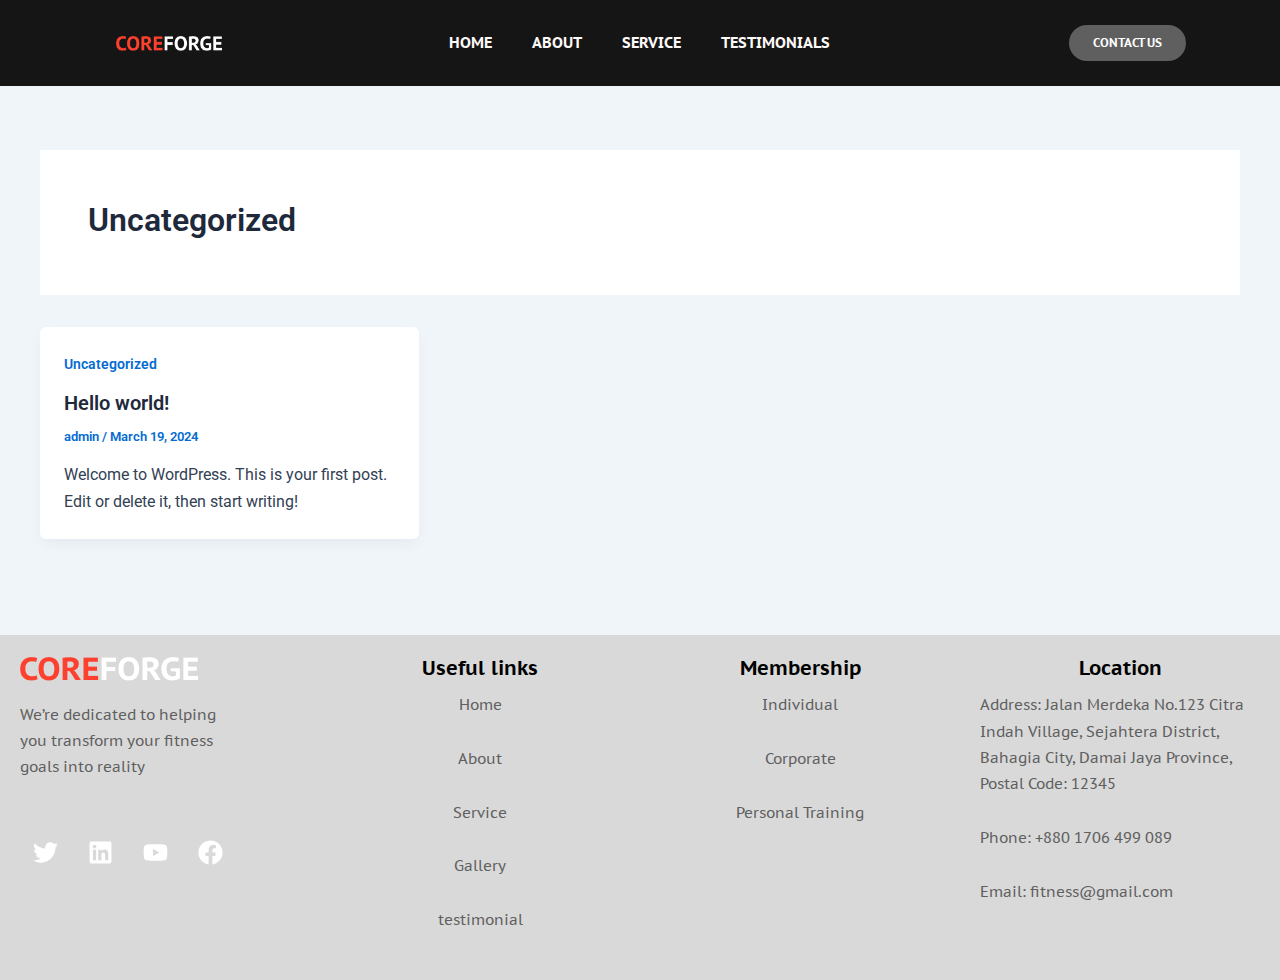
<file: category/uncategorized/index.html>
<!DOCTYPE html>
<html lang="en-US">
<head>
<meta charset="UTF-8">
<meta name="viewport" content="width=device-width, initial-scale=1">
	 <link rel="profile" href="https://gmpg.org/xfn/11"> 
	 <title>Uncategorized &#8211; fitnessgym</title>
<meta name="robots" content="max-image-preview:large">
<link rel="alternate" type="application/rss+xml" title="fitnessgym &raquo; Feed" href="/feed/">
<link rel="alternate" type="application/rss+xml" title="fitnessgym &raquo; Comments Feed" href="/comments/feed/">
<link rel="alternate" type="application/rss+xml" title="fitnessgym &raquo; Uncategorized Category Feed" href="/category/uncategorized/feed/">
<script>
window._wpemojiSettings = {"baseUrl":"https:\/\/s.w.org\/images\/core\/emoji\/14.0.0\/72x72\/","ext":".png","svgUrl":"https:\/\/s.w.org\/images\/core\/emoji\/14.0.0\/svg\/","svgExt":".svg","source":{"concatemoji":"\/wp-includes\/js\/wp-emoji-release.min.js?ver=6.4.3"}};
/*! This file is auto-generated */
!function(i,n){var o,s,e;function c(e){try{var t={supportTests:e,timestamp:(new Date).valueOf()};sessionStorage.setItem(o,JSON.stringify(t))}catch(e){}}function p(e,t,n){e.clearRect(0,0,e.canvas.width,e.canvas.height),e.fillText(t,0,0);var t=new Uint32Array(e.getImageData(0,0,e.canvas.width,e.canvas.height).data),r=(e.clearRect(0,0,e.canvas.width,e.canvas.height),e.fillText(n,0,0),new Uint32Array(e.getImageData(0,0,e.canvas.width,e.canvas.height).data));return t.every(function(e,t){return e===r[t]})}function u(e,t,n){switch(t){case"flag":return n(e,"🏳️‍⚧️","🏳️​⚧️")?!1:!n(e,"🇺🇳","🇺​🇳")&&!n(e,"🏴󠁧󠁢󠁥󠁮󠁧󠁿","🏴​󠁧​󠁢​󠁥​󠁮​󠁧​󠁿");case"emoji":return!n(e,"🫱🏻‍🫲🏿","🫱🏻​🫲🏿")}return!1}function f(e,t,n){var r="undefined"!=typeof WorkerGlobalScope&&self instanceof WorkerGlobalScope?new OffscreenCanvas(300,150):i.createElement("canvas"),a=r.getContext("2d",{willReadFrequently:!0}),o=(a.textBaseline="top",a.font="600 32px Arial",{});return e.forEach(function(e){o[e]=t(a,e,n)}),o}function t(e){var t=i.createElement("script");t.src=e,t.defer=!0,i.head.appendChild(t)}"undefined"!=typeof Promise&&(o="wpEmojiSettingsSupports",s=["flag","emoji"],n.supports={everything:!0,everythingExceptFlag:!0},e=new Promise(function(e){i.addEventListener("DOMContentLoaded",e,{once:!0})}),new Promise(function(t){var n=function(){try{var e=JSON.parse(sessionStorage.getItem(o));if("object"==typeof e&&"number"==typeof e.timestamp&&(new Date).valueOf()<e.timestamp+604800&&"object"==typeof e.supportTests)return e.supportTests}catch(e){}return null}();if(!n){if("undefined"!=typeof Worker&&"undefined"!=typeof OffscreenCanvas&&"undefined"!=typeof URL&&URL.createObjectURL&&"undefined"!=typeof Blob)try{var e="postMessage("+f.toString()+"("+[JSON.stringify(s),u.toString(),p.toString()].join(",")+"));",r=new Blob([e],{type:"text/javascript"}),a=new Worker(URL.createObjectURL(r),{name:"wpTestEmojiSupports"});return void(a.onmessage=function(e){c(n=e.data),a.terminate(),t(n)})}catch(e){}c(n=f(s,u,p))}t(n)}).then(function(e){for(var t in e)n.supports[t]=e[t],n.supports.everything=n.supports.everything&&n.supports[t],"flag"!==t&&(n.supports.everythingExceptFlag=n.supports.everythingExceptFlag&&n.supports[t]);n.supports.everythingExceptFlag=n.supports.everythingExceptFlag&&!n.supports.flag,n.DOMReady=!1,n.readyCallback=function(){n.DOMReady=!0}}).then(function(){return e}).then(function(){var e;n.supports.everything||(n.readyCallback(),(e=n.source||{}).concatemoji?t(e.concatemoji):e.wpemoji&&e.twemoji&&(t(e.twemoji),t(e.wpemoji)))}))}((window,document),window._wpemojiSettings);
</script>
<link rel="stylesheet" id="astra-theme-css-css" href="/wp-content/themes/astra/assets/css/minified/main.min.css?ver=4.6.8" media="all">
<style id="astra-theme-css-inline-css">:root{--ast-container-default-xlg-padding:2.5em;--ast-container-default-lg-padding:2.5em;--ast-container-default-slg-padding:2em;--ast-container-default-md-padding:2.5em;--ast-container-default-sm-padding:2.5em;--ast-container-default-xs-padding:2.4em;--ast-container-default-xxs-padding:1.8em;--ast-code-block-background:#ECEFF3;--ast-comment-inputs-background:#F9FAFB;--ast-normal-container-width:1200px;--ast-narrow-container-width:750px;--ast-blog-title-font-weight:600;--ast-blog-meta-weight:600;}html{font-size:100%;}a{color:var(--ast-global-color-0);}a:hover,a:focus{color:var(--ast-global-color-1);}body,button,input,select,textarea,.ast-button,.ast-custom-button{font-family:-apple-system,BlinkMacSystemFont,Segoe UI,Roboto,Oxygen-Sans,Ubuntu,Cantarell,Helvetica Neue,sans-serif;font-weight:400;font-size:16px;font-size:1rem;line-height:var(--ast-body-line-height,1.65em);}blockquote{color:var(--ast-global-color-3);}h1,.entry-content h1,h2,.entry-content h2,h3,.entry-content h3,h4,.entry-content h4,h5,.entry-content h5,h6,.entry-content h6,.site-title,.site-title a{font-weight:600;}.site-title{font-size:26px;font-size:1.625rem;display:block;}.site-header .site-description{font-size:15px;font-size:0.9375rem;display:none;}.entry-title{font-size:20px;font-size:1.25rem;}.ast-blog-single-element.ast-taxonomy-container a{font-size:14px;font-size:0.875rem;}.ast-blog-meta-container{font-size:13px;font-size:0.8125rem;}.archive .ast-article-post .ast-article-inner,.blog .ast-article-post .ast-article-inner,.archive .ast-article-post .ast-article-inner:hover,.blog .ast-article-post .ast-article-inner:hover{border-top-left-radius:6px;border-top-right-radius:6px;border-bottom-right-radius:6px;border-bottom-left-radius:6px;overflow:hidden;}h1,.entry-content h1{font-size:36px;font-size:2.25rem;font-weight:600;line-height:1.4em;}h2,.entry-content h2{font-size:30px;font-size:1.875rem;font-weight:600;line-height:1.3em;}h3,.entry-content h3{font-size:24px;font-size:1.5rem;font-weight:600;line-height:1.3em;}h4,.entry-content h4{font-size:20px;font-size:1.25rem;line-height:1.2em;font-weight:600;}h5,.entry-content h5{font-size:16px;font-size:1rem;line-height:1.2em;font-weight:600;}h6,.entry-content h6{font-size:16px;font-size:1rem;line-height:1.25em;font-weight:600;}::selection{background-color:var(--ast-global-color-0);color:#ffffff;}body,h1,.entry-title a,.entry-content h1,h2,.entry-content h2,h3,.entry-content h3,h4,.entry-content h4,h5,.entry-content h5,h6,.entry-content h6{color:var(--ast-global-color-3);}.tagcloud a:hover,.tagcloud a:focus,.tagcloud a.current-item{color:#ffffff;border-color:var(--ast-global-color-0);background-color:var(--ast-global-color-0);}input:focus,input[type="text"]:focus,input[type="email"]:focus,input[type="url"]:focus,input[type="password"]:focus,input[type="reset"]:focus,input[type="search"]:focus,textarea:focus{border-color:var(--ast-global-color-0);}input[type="radio"]:checked,input[type=reset],input[type="checkbox"]:checked,input[type="checkbox"]:hover:checked,input[type="checkbox"]:focus:checked,input[type=range]::-webkit-slider-thumb{border-color:var(--ast-global-color-0);background-color:var(--ast-global-color-0);box-shadow:none;}.site-footer a:hover + .post-count,.site-footer a:focus + .post-count{background:var(--ast-global-color-0);border-color:var(--ast-global-color-0);}.single .nav-links .nav-previous,.single .nav-links .nav-next{color:var(--ast-global-color-0);}.entry-meta,.entry-meta *{line-height:1.45;color:var(--ast-global-color-0);font-weight:600;}.entry-meta a:not(.ast-button):hover,.entry-meta a:not(.ast-button):hover *,.entry-meta a:not(.ast-button):focus,.entry-meta a:not(.ast-button):focus *,.page-links > .page-link,.page-links .page-link:hover,.post-navigation a:hover{color:var(--ast-global-color-1);}#cat option,.secondary .calendar_wrap thead a,.secondary .calendar_wrap thead a:visited{color:var(--ast-global-color-0);}.secondary .calendar_wrap #today,.ast-progress-val span{background:var(--ast-global-color-0);}.secondary a:hover + .post-count,.secondary a:focus + .post-count{background:var(--ast-global-color-0);border-color:var(--ast-global-color-0);}.calendar_wrap #today > a{color:#ffffff;}.page-links .page-link,.single .post-navigation a{color:var(--ast-global-color-3);}.ast-search-menu-icon .search-form button.search-submit{padding:0 4px;}.ast-search-menu-icon form.search-form{padding-right:0;}.ast-search-menu-icon.slide-search input.search-field{width:0;}.ast-header-search .ast-search-menu-icon.ast-dropdown-active .search-form,.ast-header-search .ast-search-menu-icon.ast-dropdown-active .search-field:focus{transition:all 0.2s;}.search-form input.search-field:focus{outline:none;}.ast-search-menu-icon .search-form button.search-submit:focus,.ast-theme-transparent-header .ast-header-search .ast-dropdown-active .ast-icon,.ast-theme-transparent-header .ast-inline-search .search-field:focus .ast-icon{color:var(--ast-global-color-1);}.ast-header-search .slide-search .search-form{border:2px solid var(--ast-global-color-0);}.ast-header-search .slide-search .search-field{background-color:#fff;}.ast-archive-title{color:var(--ast-global-color-2);}.widget-title,.widget .wp-block-heading{font-size:22px;font-size:1.375rem;color:var(--ast-global-color-2);}.ast-single-post .entry-content a,.ast-comment-content a:not(.ast-comment-edit-reply-wrap a){text-decoration:underline;}.ast-single-post .elementor-button-wrapper .elementor-button,.ast-single-post .entry-content .uagb-tab a,.ast-single-post .entry-content .uagb-ifb-cta a,.ast-single-post .entry-content .uabb-module-content a,.ast-single-post .entry-content .uagb-post-grid a,.ast-single-post .entry-content .uagb-timeline a,.ast-single-post .entry-content .uagb-toc__wrap a,.ast-single-post .entry-content .uagb-taxomony-box a,.ast-single-post .entry-content .woocommerce a,.entry-content .wp-block-latest-posts > li > a,.ast-single-post .entry-content .wp-block-file__button,li.ast-post-filter-single,.ast-single-post .ast-comment-content .comment-reply-link,.ast-single-post .ast-comment-content .comment-edit-link{text-decoration:none;}.ast-search-menu-icon.slide-search a:focus-visible:focus-visible,.astra-search-icon:focus-visible,#close:focus-visible,a:focus-visible,.ast-menu-toggle:focus-visible,.site .skip-link:focus-visible,.wp-block-loginout input:focus-visible,.wp-block-search.wp-block-search__button-inside .wp-block-search__inside-wrapper,.ast-header-navigation-arrow:focus-visible,.woocommerce .wc-proceed-to-checkout > .checkout-button:focus-visible,.woocommerce .woocommerce-MyAccount-navigation ul li a:focus-visible,.ast-orders-table__row .ast-orders-table__cell:focus-visible,.woocommerce .woocommerce-order-details .order-again > .button:focus-visible,.woocommerce .woocommerce-message a.button.wc-forward:focus-visible,.woocommerce #minus_qty:focus-visible,.woocommerce #plus_qty:focus-visible,a#ast-apply-coupon:focus-visible,.woocommerce .woocommerce-info a:focus-visible,.woocommerce .astra-shop-summary-wrap a:focus-visible,.woocommerce a.wc-forward:focus-visible,#ast-apply-coupon:focus-visible,.woocommerce-js .woocommerce-mini-cart-item a.remove:focus-visible,#close:focus-visible,.button.search-submit:focus-visible,#search_submit:focus,.normal-search:focus-visible{outline-style:dotted;outline-color:inherit;outline-width:thin;}input:focus,input[type="text"]:focus,input[type="email"]:focus,input[type="url"]:focus,input[type="password"]:focus,input[type="reset"]:focus,input[type="search"]:focus,input[type="number"]:focus,textarea:focus,.wp-block-search__input:focus,[data-section="section-header-mobile-trigger"] .ast-button-wrap .ast-mobile-menu-trigger-minimal:focus,.ast-mobile-popup-drawer.active .menu-toggle-close:focus,.woocommerce-ordering select.orderby:focus,#ast-scroll-top:focus,#coupon_code:focus,.woocommerce-page #comment:focus,.woocommerce #reviews #respond input#submit:focus,.woocommerce a.add_to_cart_button:focus,.woocommerce .button.single_add_to_cart_button:focus,.woocommerce .woocommerce-cart-form button:focus,.woocommerce .woocommerce-cart-form__cart-item .quantity .qty:focus,.woocommerce .woocommerce-billing-fields .woocommerce-billing-fields__field-wrapper .woocommerce-input-wrapper > .input-text:focus,.woocommerce #order_comments:focus,.woocommerce #place_order:focus,.woocommerce .woocommerce-address-fields .woocommerce-address-fields__field-wrapper .woocommerce-input-wrapper > .input-text:focus,.woocommerce .woocommerce-MyAccount-content form button:focus,.woocommerce .woocommerce-MyAccount-content .woocommerce-EditAccountForm .woocommerce-form-row .woocommerce-Input.input-text:focus,.woocommerce .ast-woocommerce-container .woocommerce-pagination ul.page-numbers li a:focus,body #content .woocommerce form .form-row .select2-container--default .select2-selection--single:focus,#ast-coupon-code:focus,.woocommerce.woocommerce-js .quantity input[type=number]:focus,.woocommerce-js .woocommerce-mini-cart-item .quantity input[type=number]:focus,.woocommerce p#ast-coupon-trigger:focus{border-style:dotted;border-color:inherit;border-width:thin;}input{outline:none;}.ast-logo-title-inline .site-logo-img{padding-right:1em;}.site-logo-img img{ transition:all 0.2s linear;}body .ast-oembed-container *{position:absolute;top:0;width:100%;height:100%;left:0;}body .wp-block-embed-pocket-casts .ast-oembed-container *{position:unset;}.ast-single-post-featured-section + article {margin-top: 2em;}.site-content .ast-single-post-featured-section img {width: 100%;overflow: hidden;object-fit: cover;}.ast-separate-container .site-content .ast-single-post-featured-section + article {margin-top: -80px;z-index: 9;position: relative;border-radius: 4px;}@media (min-width: 922px) {.ast-no-sidebar .site-content .ast-article-image-container--wide {margin-left: -120px;margin-right: -120px;max-width: unset;width: unset;}.ast-left-sidebar .site-content .ast-article-image-container--wide,.ast-right-sidebar .site-content .ast-article-image-container--wide {margin-left: -10px;margin-right: -10px;}.site-content .ast-article-image-container--full {margin-left: calc( -50vw + 50%);margin-right: calc( -50vw + 50%);max-width: 100vw;width: 100vw;}.ast-left-sidebar .site-content .ast-article-image-container--full,.ast-right-sidebar .site-content .ast-article-image-container--full {margin-left: -10px;margin-right: -10px;max-width: inherit;width: auto;}}.site > .ast-single-related-posts-container {margin-top: 0;}@media (min-width: 922px) {.ast-desktop .ast-container--narrow {max-width: var(--ast-narrow-container-width);margin: 0 auto;}}input[type="text"],input[type="number"],input[type="email"],input[type="url"],input[type="password"],input[type="search"],input[type=reset],input[type=tel],input[type=date],select,textarea{font-size:16px;font-style:normal;font-weight:400;line-height:24px;width:100%;padding:12px 16px;border-radius:4px;box-shadow:0px 1px 2px 0px rgba(0,0,0,0.05);color:var(--ast-form-input-text,#475569);}input[type="text"],input[type="number"],input[type="email"],input[type="url"],input[type="password"],input[type="search"],input[type=reset],input[type=tel],input[type=date],select{height:40px;}input[type="date"]{border-width:1px;border-style:solid;border-color:var(--ast-border-color);}input[type="text"]:focus,input[type="number"]:focus,input[type="email"]:focus,input[type="url"]:focus,input[type="password"]:focus,input[type="search"]:focus,input[type=reset]:focus,input[type="tel"]:focus,input[type="date"]:focus,select:focus,textarea:focus{border-color:#046BD2;box-shadow:none;outline:none;color:var(--ast-form-input-focus-text,#475569);}label,legend{color:#111827;font-size:14px;font-style:normal;font-weight:500;line-height:20px;}select{padding:6px 10px;}fieldset{padding:30px;border-radius:4px;}button,.ast-button,.button,input[type="button"],input[type="reset"],input[type="submit"]{border-radius:4px;box-shadow:0px 1px 2px 0px rgba(0,0,0,0.05);}:root{--ast-comment-inputs-background:#FFF;}::placeholder{color:var(--ast-form-field-color,#9CA3AF);}::-ms-input-placeholder{color:var(--ast-form-field-color,#9CA3AF);}@media (max-width:921px){#ast-desktop-header{display:none;}}@media (min-width:922px){#ast-mobile-header{display:none;}}.wp-block-buttons.aligncenter{justify-content:center;}.wp-block-button.is-style-outline .wp-block-button__link{border-color:var(--ast-global-color-0);}div.wp-block-button.is-style-outline > .wp-block-button__link:not(.has-text-color),div.wp-block-button.wp-block-button__link.is-style-outline:not(.has-text-color){color:var(--ast-global-color-0);}.wp-block-button.is-style-outline .wp-block-button__link:hover,.wp-block-buttons .wp-block-button.is-style-outline .wp-block-button__link:focus,.wp-block-buttons .wp-block-button.is-style-outline > .wp-block-button__link:not(.has-text-color):hover,.wp-block-buttons .wp-block-button.wp-block-button__link.is-style-outline:not(.has-text-color):hover{color:#ffffff;background-color:var(--ast-global-color-1);border-color:var(--ast-global-color-1);}.post-page-numbers.current .page-link,.ast-pagination .page-numbers.current{color:#ffffff;border-color:var(--ast-global-color-0);background-color:var(--ast-global-color-0);}.wp-block-buttons .wp-block-button.is-style-outline .wp-block-button__link.wp-element-button,.ast-outline-button,.wp-block-uagb-buttons-child .uagb-buttons-repeater.ast-outline-button{border-color:var(--ast-global-color-0);font-family:inherit;font-weight:500;font-size:16px;font-size:1rem;line-height:1em;padding-top:13px;padding-right:30px;padding-bottom:13px;padding-left:30px;}.wp-block-buttons .wp-block-button.is-style-outline > .wp-block-button__link:not(.has-text-color),.wp-block-buttons .wp-block-button.wp-block-button__link.is-style-outline:not(.has-text-color),.ast-outline-button{color:var(--ast-global-color-0);}.wp-block-button.is-style-outline .wp-block-button__link:hover,.wp-block-buttons .wp-block-button.is-style-outline .wp-block-button__link:focus,.wp-block-buttons .wp-block-button.is-style-outline > .wp-block-button__link:not(.has-text-color):hover,.wp-block-buttons .wp-block-button.wp-block-button__link.is-style-outline:not(.has-text-color):hover,.ast-outline-button:hover,.ast-outline-button:focus,.wp-block-uagb-buttons-child .uagb-buttons-repeater.ast-outline-button:hover,.wp-block-uagb-buttons-child .uagb-buttons-repeater.ast-outline-button:focus{color:#ffffff;background-color:var(--ast-global-color-1);border-color:var(--ast-global-color-1);}.ast-single-post .entry-content a.ast-outline-button,.ast-single-post .entry-content .is-style-outline>.wp-block-button__link{text-decoration:none;}.uagb-buttons-repeater.ast-outline-button{border-radius:9999px;}@media (max-width:921px){.wp-block-buttons .wp-block-button.is-style-outline .wp-block-button__link.wp-element-button,.ast-outline-button,.wp-block-uagb-buttons-child .uagb-buttons-repeater.ast-outline-button{padding-top:12px;padding-right:28px;padding-bottom:12px;padding-left:28px;}}@media (max-width:544px){.wp-block-buttons .wp-block-button.is-style-outline .wp-block-button__link.wp-element-button,.ast-outline-button,.wp-block-uagb-buttons-child .uagb-buttons-repeater.ast-outline-button{padding-top:10px;padding-right:24px;padding-bottom:10px;padding-left:24px;}}.entry-content[ast-blocks-layout] > figure{margin-bottom:1em;}h1.widget-title{font-weight:600;}h2.widget-title{font-weight:600;}h3.widget-title{font-weight:600;} .content-area .elementor-widget-theme-post-content h1,.content-area .elementor-widget-theme-post-content h2,.content-area .elementor-widget-theme-post-content h3,.content-area .elementor-widget-theme-post-content h4,.content-area .elementor-widget-theme-post-content h5,.content-area .elementor-widget-theme-post-content h6{margin-top:1.5em;margin-bottom:calc(0.3em + 10px);}#page{display:flex;flex-direction:column;min-height:100vh;}.ast-404-layout-1 h1.page-title{color:var(--ast-global-color-2);}.single .post-navigation a{line-height:1em;height:inherit;}.error-404 .page-sub-title{font-size:1.5rem;font-weight:inherit;}.search .site-content .content-area .search-form{margin-bottom:0;}#page .site-content{flex-grow:1;}.widget{margin-bottom:1.25em;}#secondary li{line-height:1.5em;}#secondary .wp-block-group h2{margin-bottom:0.7em;}#secondary h2{font-size:1.7rem;}.ast-separate-container .ast-article-post,.ast-separate-container .ast-article-single,.ast-separate-container .comment-respond{padding:3em;}.ast-separate-container .ast-article-single .ast-article-single{padding:0;}.ast-article-single .wp-block-post-template-is-layout-grid{padding-left:0;}.ast-separate-container .comments-title,.ast-narrow-container .comments-title{padding:1.5em 2em;}.ast-page-builder-template .comment-form-textarea,.ast-comment-formwrap .ast-grid-common-col{padding:0;}.ast-comment-formwrap{padding:0;display:inline-flex;column-gap:20px;width:100%;margin-left:0;margin-right:0;}.comments-area textarea#comment:focus,.comments-area textarea#comment:active,.comments-area .ast-comment-formwrap input[type="text"]:focus,.comments-area .ast-comment-formwrap input[type="text"]:active {box-shadow:none;outline:none;}.archive.ast-page-builder-template .entry-header{margin-top:2em;}.ast-page-builder-template .ast-comment-formwrap{width:100%;}.entry-title{margin-bottom:0.6em;}.ast-archive-description p{font-size:inherit;font-weight:inherit;line-height:inherit;}.ast-separate-container .ast-comment-list li.depth-1,.hentry{margin-bottom:1.5em;}.site-content section.ast-archive-description{margin-bottom:2em;}@media (min-width:921px){.ast-left-sidebar.ast-page-builder-template #secondary,.archive.ast-right-sidebar.ast-page-builder-template .site-main{padding-left:20px;padding-right:20px;}}@media (max-width:544px){.ast-comment-formwrap.ast-row{column-gap:10px;display:inline-block;}#ast-commentform .ast-grid-common-col{position:relative;width:100%;}}@media (min-width:1201px){.ast-separate-container .ast-article-post,.ast-separate-container .ast-article-single,.ast-separate-container .ast-author-box,.ast-separate-container .ast-404-layout-1,.ast-separate-container .no-results{padding:3em;}} .content-area .elementor-widget-theme-post-content h1,.content-area .elementor-widget-theme-post-content h2,.content-area .elementor-widget-theme-post-content h3,.content-area .elementor-widget-theme-post-content h4,.content-area .elementor-widget-theme-post-content h5,.content-area .elementor-widget-theme-post-content h6{margin-top:1.5em;margin-bottom:calc(0.3em + 10px);}.elementor-loop-container .e-loop-item,.elementor-loop-container .ast-separate-container .ast-article-post,.elementor-loop-container .ast-separate-container .ast-article-single,.elementor-loop-container .ast-separate-container .comment-respond{padding:0px;}@media (max-width:921px){.ast-separate-container #primary,.ast-separate-container #secondary{padding:1.5em 0;}#primary,#secondary{padding:1.5em 0;margin:0;}.ast-left-sidebar #content > .ast-container{display:flex;flex-direction:column-reverse;width:100%;}}@media (min-width:922px){.ast-separate-container.ast-right-sidebar #primary,.ast-separate-container.ast-left-sidebar #primary{border:0;}.search-no-results.ast-separate-container #primary{margin-bottom:4em;}}.wp-block-button .wp-block-button__link{color:#ffffff;}.wp-block-button .wp-block-button__link:hover,.wp-block-button .wp-block-button__link:focus{color:#ffffff;background-color:var(--ast-global-color-1);border-color:var(--ast-global-color-1);}.elementor-widget-heading h1.elementor-heading-title{line-height:1.4em;}.elementor-widget-heading h2.elementor-heading-title{line-height:1.3em;}.elementor-widget-heading h3.elementor-heading-title{line-height:1.3em;}.elementor-widget-heading h4.elementor-heading-title{line-height:1.2em;}.elementor-widget-heading h5.elementor-heading-title{line-height:1.2em;}.elementor-widget-heading h6.elementor-heading-title{line-height:1.25em;}.wp-block-button .wp-block-button__link,.wp-block-search .wp-block-search__button,body .wp-block-file .wp-block-file__button{border-color:var(--ast-global-color-0);background-color:var(--ast-global-color-0);color:#ffffff;font-family:inherit;font-weight:500;line-height:1em;font-size:16px;font-size:1rem;padding-top:15px;padding-right:30px;padding-bottom:15px;padding-left:30px;}.ast-single-post .entry-content .wp-block-button .wp-block-button__link,.ast-single-post .entry-content .wp-block-search .wp-block-search__button,body .entry-content .wp-block-file .wp-block-file__button{text-decoration:none;}@media (max-width:921px){.wp-block-button .wp-block-button__link,.wp-block-search .wp-block-search__button,body .wp-block-file .wp-block-file__button{padding-top:14px;padding-right:28px;padding-bottom:14px;padding-left:28px;}}@media (max-width:544px){.wp-block-button .wp-block-button__link,.wp-block-search .wp-block-search__button,body .wp-block-file .wp-block-file__button{padding-top:12px;padding-right:24px;padding-bottom:12px;padding-left:24px;}}.menu-toggle,button,.ast-button,.ast-custom-button,.button,input#submit,input[type="button"],input[type="submit"],input[type="reset"],#comments .submit,.search .search-submit,form[CLASS*="wp-block-search__"].wp-block-search .wp-block-search__inside-wrapper .wp-block-search__button,body .wp-block-file .wp-block-file__button,.search .search-submit,.woocommerce-js a.button,.woocommerce button.button,.woocommerce .woocommerce-message a.button,.woocommerce #respond input#submit.alt,.woocommerce input.button.alt,.woocommerce input.button,.woocommerce input.button:disabled,.woocommerce input.button:disabled[disabled],.woocommerce input.button:disabled:hover,.woocommerce input.button:disabled[disabled]:hover,.woocommerce #respond input#submit,.woocommerce button.button.alt.disabled,.wc-block-grid__products .wc-block-grid__product .wp-block-button__link,.wc-block-grid__product-onsale,[CLASS*="wc-block"] button,.woocommerce-js .astra-cart-drawer .astra-cart-drawer-content .woocommerce-mini-cart__buttons .button:not(.checkout):not(.ast-continue-shopping),.woocommerce-js .astra-cart-drawer .astra-cart-drawer-content .woocommerce-mini-cart__buttons a.checkout,.woocommerce button.button.alt.disabled.wc-variation-selection-needed,[CLASS*="wc-block"] .wc-block-components-button{border-style:solid;border-top-width:0;border-right-width:0;border-left-width:0;border-bottom-width:0;color:#ffffff;border-color:var(--ast-global-color-0);background-color:var(--ast-global-color-0);padding-top:15px;padding-right:30px;padding-bottom:15px;padding-left:30px;font-family:inherit;font-weight:500;font-size:16px;font-size:1rem;line-height:1em;}button:focus,.menu-toggle:hover,button:hover,.ast-button:hover,.ast-custom-button:hover .button:hover,.ast-custom-button:hover ,input[type=reset]:hover,input[type=reset]:focus,input#submit:hover,input#submit:focus,input[type="button"]:hover,input[type="button"]:focus,input[type="submit"]:hover,input[type="submit"]:focus,form[CLASS*="wp-block-search__"].wp-block-search .wp-block-search__inside-wrapper .wp-block-search__button:hover,form[CLASS*="wp-block-search__"].wp-block-search .wp-block-search__inside-wrapper .wp-block-search__button:focus,body .wp-block-file .wp-block-file__button:hover,body .wp-block-file .wp-block-file__button:focus,.woocommerce-js a.button:hover,.woocommerce button.button:hover,.woocommerce .woocommerce-message a.button:hover,.woocommerce #respond input#submit:hover,.woocommerce #respond input#submit.alt:hover,.woocommerce input.button.alt:hover,.woocommerce input.button:hover,.woocommerce button.button.alt.disabled:hover,.wc-block-grid__products .wc-block-grid__product .wp-block-button__link:hover,[CLASS*="wc-block"] button:hover,.woocommerce-js .astra-cart-drawer .astra-cart-drawer-content .woocommerce-mini-cart__buttons .button:not(.checkout):not(.ast-continue-shopping):hover,.woocommerce-js .astra-cart-drawer .astra-cart-drawer-content .woocommerce-mini-cart__buttons a.checkout:hover,.woocommerce button.button.alt.disabled.wc-variation-selection-needed:hover,[CLASS*="wc-block"] .wc-block-components-button:hover,[CLASS*="wc-block"] .wc-block-components-button:focus{color:#ffffff;background-color:var(--ast-global-color-1);border-color:var(--ast-global-color-1);}form[CLASS*="wp-block-search__"].wp-block-search .wp-block-search__inside-wrapper .wp-block-search__button.has-icon{padding-top:calc(15px - 3px);padding-right:calc(30px - 3px);padding-bottom:calc(15px - 3px);padding-left:calc(30px - 3px);}@media (max-width:921px){.menu-toggle,button,.ast-button,.ast-custom-button,.button,input#submit,input[type="button"],input[type="submit"],input[type="reset"],#comments .submit,.search .search-submit,form[CLASS*="wp-block-search__"].wp-block-search .wp-block-search__inside-wrapper .wp-block-search__button,body .wp-block-file .wp-block-file__button,.search .search-submit,.woocommerce-js a.button,.woocommerce button.button,.woocommerce .woocommerce-message a.button,.woocommerce #respond input#submit.alt,.woocommerce input.button.alt,.woocommerce input.button,.woocommerce input.button:disabled,.woocommerce input.button:disabled[disabled],.woocommerce input.button:disabled:hover,.woocommerce input.button:disabled[disabled]:hover,.woocommerce #respond input#submit,.woocommerce button.button.alt.disabled,.wc-block-grid__products .wc-block-grid__product .wp-block-button__link,.wc-block-grid__product-onsale,[CLASS*="wc-block"] button,.woocommerce-js .astra-cart-drawer .astra-cart-drawer-content .woocommerce-mini-cart__buttons .button:not(.checkout):not(.ast-continue-shopping),.woocommerce-js .astra-cart-drawer .astra-cart-drawer-content .woocommerce-mini-cart__buttons a.checkout,.woocommerce button.button.alt.disabled.wc-variation-selection-needed,[CLASS*="wc-block"] .wc-block-components-button{padding-top:14px;padding-right:28px;padding-bottom:14px;padding-left:28px;}}@media (max-width:544px){.menu-toggle,button,.ast-button,.ast-custom-button,.button,input#submit,input[type="button"],input[type="submit"],input[type="reset"],#comments .submit,.search .search-submit,form[CLASS*="wp-block-search__"].wp-block-search .wp-block-search__inside-wrapper .wp-block-search__button,body .wp-block-file .wp-block-file__button,.search .search-submit,.woocommerce-js a.button,.woocommerce button.button,.woocommerce .woocommerce-message a.button,.woocommerce #respond input#submit.alt,.woocommerce input.button.alt,.woocommerce input.button,.woocommerce input.button:disabled,.woocommerce input.button:disabled[disabled],.woocommerce input.button:disabled:hover,.woocommerce input.button:disabled[disabled]:hover,.woocommerce #respond input#submit,.woocommerce button.button.alt.disabled,.wc-block-grid__products .wc-block-grid__product .wp-block-button__link,.wc-block-grid__product-onsale,[CLASS*="wc-block"] button,.woocommerce-js .astra-cart-drawer .astra-cart-drawer-content .woocommerce-mini-cart__buttons .button:not(.checkout):not(.ast-continue-shopping),.woocommerce-js .astra-cart-drawer .astra-cart-drawer-content .woocommerce-mini-cart__buttons a.checkout,.woocommerce button.button.alt.disabled.wc-variation-selection-needed,[CLASS*="wc-block"] .wc-block-components-button{padding-top:12px;padding-right:24px;padding-bottom:12px;padding-left:24px;}}@media (max-width:921px){.ast-mobile-header-stack .main-header-bar .ast-search-menu-icon{display:inline-block;}.ast-header-break-point.ast-header-custom-item-outside .ast-mobile-header-stack .main-header-bar .ast-search-icon{margin:0;}.ast-comment-avatar-wrap img{max-width:2.5em;}.ast-comment-meta{padding:0 1.8888em 1.3333em;}}@media (min-width:544px){.ast-container{max-width:100%;}}@media (max-width:544px){.ast-separate-container .ast-article-post,.ast-separate-container .ast-article-single,.ast-separate-container .comments-title,.ast-separate-container .ast-archive-description{padding:1.5em 1em;}.ast-separate-container #content .ast-container{padding-left:0.54em;padding-right:0.54em;}.ast-separate-container .ast-comment-list .bypostauthor{padding:.5em;}.ast-search-menu-icon.ast-dropdown-active .search-field{width:170px;}}.ast-separate-container{background-color:var(--ast-global-color-4);;}@media (max-width:921px){.site-title{display:block;}.site-header .site-description{display:none;}h1,.entry-content h1{font-size:30px;}h2,.entry-content h2{font-size:25px;}h3,.entry-content h3{font-size:20px;}}@media (max-width:544px){.site-title{display:block;}.site-header .site-description{display:none;}h1,.entry-content h1{font-size:30px;}h2,.entry-content h2{font-size:25px;}h3,.entry-content h3{font-size:20px;}}@media (max-width:921px){html{font-size:91.2%;}}@media (max-width:544px){html{font-size:91.2%;}}@media (min-width:922px){.ast-container{max-width:1240px;}}@media (min-width:922px){.site-content .ast-container{display:flex;}}@media (max-width:921px){.site-content .ast-container{flex-direction:column;}}.ast-blog-layout-4-grid .ast-article-post{width:33.33%;margin-bottom:2em;border-bottom:0;background-color:transparent;}.ast-blog-layout-4-grid .ast-article-inner .wp-post-image{width:100%;}.ast-article-inner{padding:1.5em;}.ast-blog-layout-4-grid .ast-row{display:flex;flex-wrap:wrap;flex-flow:row wrap;align-items:stretch;}.ast-separate-container .ast-blog-layout-4-grid .ast-article-post{padding:0 1em 0;}.ast-separate-container.ast-desktop .ast-blog-layout-4-grid .ast-row{margin-left:-1em;margin-right:-1em;}.ast-blog-layout-4-grid .ast-article-inner{box-shadow:0px 6px 15px -2px rgba(16,24,40,0.05);}.ast-separate-container .ast-blog-layout-4-grid .ast-article-inner,.ast-plain-container .ast-blog-layout-4-grid .ast-article-inner{height:100%;}.ast-row .blog-layout-4 .post-content,.blog-layout-4 .post-thumb{padding-left:0;padding-right:0;}.ast-article-post.remove-featured-img-padding .blog-layout-4 .post-content .ast-blog-featured-section:first-child .post-thumb-img-content{margin-top:-1.5em;}.ast-article-post.remove-featured-img-padding .blog-layout-4 .post-content .ast-blog-featured-section .post-thumb-img-content{margin-left:-1.5em;margin-right:-1.5em;}@media (max-width:921px){.ast-blog-layout-4-grid .ast-article-post{width:100%;}}.ast-blog-layout-6-grid .ast-blog-featured-section:before {content: "";}.ast-article-post .post-thumb-img-content img{aspect-ratio:16/9;width:100%;}.ast-article-post .post-thumb-img-content{overflow:hidden;}.ast-article-post .post-thumb-img-content img{transform:scale(1);transition:transform .5s ease;}.ast-article-post:hover .post-thumb-img-content img{transform:scale(1.1);}.cat-links.badge a,.tags-links.badge a {padding: 4px 8px;border-radius: 3px;font-weight: 400;}.cat-links.underline a,.tags-links.underline a{text-decoration: underline;}@media (min-width:922px){.main-header-menu .sub-menu .menu-item.ast-left-align-sub-menu:hover > .sub-menu,.main-header-menu .sub-menu .menu-item.ast-left-align-sub-menu.focus > .sub-menu{margin-left:-0px;}}.entry-content li > p{margin-bottom:0;}.site .comments-area{padding-bottom:2em;margin-top:2em;}.wp-block-file {display: flex;align-items: center;flex-wrap: wrap;justify-content: space-between;}.wp-block-pullquote {border: none;}.wp-block-pullquote blockquote::before {content: "\201D";font-family: "Helvetica",sans-serif;display: flex;transform: rotate( 180deg );font-size: 6rem;font-style: normal;line-height: 1;font-weight: bold;align-items: center;justify-content: center;}.has-text-align-right > blockquote::before {justify-content: flex-start;}.has-text-align-left > blockquote::before {justify-content: flex-end;}figure.wp-block-pullquote.is-style-solid-color blockquote {max-width: 100%;text-align: inherit;}html body {--wp--custom--ast-default-block-top-padding: 3em;--wp--custom--ast-default-block-right-padding: 3em;--wp--custom--ast-default-block-bottom-padding: 3em;--wp--custom--ast-default-block-left-padding: 3em;--wp--custom--ast-container-width: 1200px;--wp--custom--ast-content-width-size: 1200px;--wp--custom--ast-wide-width-size: calc(1200px + var(--wp--custom--ast-default-block-left-padding) + var(--wp--custom--ast-default-block-right-padding));}.ast-narrow-container {--wp--custom--ast-content-width-size: 750px;--wp--custom--ast-wide-width-size: 750px;}@media(max-width: 921px) {html body {--wp--custom--ast-default-block-top-padding: 3em;--wp--custom--ast-default-block-right-padding: 2em;--wp--custom--ast-default-block-bottom-padding: 3em;--wp--custom--ast-default-block-left-padding: 2em;}}@media(max-width: 544px) {html body {--wp--custom--ast-default-block-top-padding: 3em;--wp--custom--ast-default-block-right-padding: 1.5em;--wp--custom--ast-default-block-bottom-padding: 3em;--wp--custom--ast-default-block-left-padding: 1.5em;}}.entry-content > .wp-block-group,.entry-content > .wp-block-cover,.entry-content > .wp-block-columns {padding-top: var(--wp--custom--ast-default-block-top-padding);padding-right: var(--wp--custom--ast-default-block-right-padding);padding-bottom: var(--wp--custom--ast-default-block-bottom-padding);padding-left: var(--wp--custom--ast-default-block-left-padding);}.ast-plain-container.ast-no-sidebar .entry-content > .alignfull,.ast-page-builder-template .ast-no-sidebar .entry-content > .alignfull {margin-left: calc( -50vw + 50%);margin-right: calc( -50vw + 50%);max-width: 100vw;width: 100vw;}.ast-plain-container.ast-no-sidebar .entry-content .alignfull .alignfull,.ast-page-builder-template.ast-no-sidebar .entry-content .alignfull .alignfull,.ast-plain-container.ast-no-sidebar .entry-content .alignfull .alignwide,.ast-page-builder-template.ast-no-sidebar .entry-content .alignfull .alignwide,.ast-plain-container.ast-no-sidebar .entry-content .alignwide .alignfull,.ast-page-builder-template.ast-no-sidebar .entry-content .alignwide .alignfull,.ast-plain-container.ast-no-sidebar .entry-content .alignwide .alignwide,.ast-page-builder-template.ast-no-sidebar .entry-content .alignwide .alignwide,.ast-plain-container.ast-no-sidebar .entry-content .wp-block-column .alignfull,.ast-page-builder-template.ast-no-sidebar .entry-content .wp-block-column .alignfull,.ast-plain-container.ast-no-sidebar .entry-content .wp-block-column .alignwide,.ast-page-builder-template.ast-no-sidebar .entry-content .wp-block-column .alignwide {margin-left: auto;margin-right: auto;width: 100%;}[ast-blocks-layout] .wp-block-separator:not(.is-style-dots) {height: 0;}[ast-blocks-layout] .wp-block-separator {margin: 20px auto;}[ast-blocks-layout] .wp-block-separator:not(.is-style-wide):not(.is-style-dots) {max-width: 100px;}[ast-blocks-layout] .wp-block-separator.has-background {padding: 0;}.entry-content[ast-blocks-layout] > * {max-width: var(--wp--custom--ast-content-width-size);margin-left: auto;margin-right: auto;}.entry-content[ast-blocks-layout] > .alignwide {max-width: var(--wp--custom--ast-wide-width-size);}.entry-content[ast-blocks-layout] .alignfull {max-width: none;}.entry-content .wp-block-columns {margin-bottom: 0;}blockquote {margin: 1.5em;border-color: rgba(0,0,0,0.05);}.wp-block-quote:not(.has-text-align-right):not(.has-text-align-center) {border-left: 5px solid rgba(0,0,0,0.05);}.has-text-align-right > blockquote,blockquote.has-text-align-right {border-right: 5px solid rgba(0,0,0,0.05);}.has-text-align-left > blockquote,blockquote.has-text-align-left {border-left: 5px solid rgba(0,0,0,0.05);}.wp-block-site-tagline,.wp-block-latest-posts .read-more {margin-top: 15px;}.wp-block-loginout p label {display: block;}.wp-block-loginout p:not(.login-remember):not(.login-submit) input {width: 100%;}.wp-block-loginout input:focus {border-color: transparent;}.wp-block-loginout input:focus {outline: thin dotted;}.entry-content .wp-block-media-text .wp-block-media-text__content {padding: 0 0 0 8%;}.entry-content .wp-block-media-text.has-media-on-the-right .wp-block-media-text__content {padding: 0 8% 0 0;}.entry-content .wp-block-media-text.has-background .wp-block-media-text__content {padding: 8%;}.entry-content .wp-block-cover:not([class*="background-color"]) .wp-block-cover__inner-container,.entry-content .wp-block-cover:not([class*="background-color"]) .wp-block-cover-image-text,.entry-content .wp-block-cover:not([class*="background-color"]) .wp-block-cover-text,.entry-content .wp-block-cover-image:not([class*="background-color"]) .wp-block-cover__inner-container,.entry-content .wp-block-cover-image:not([class*="background-color"]) .wp-block-cover-image-text,.entry-content .wp-block-cover-image:not([class*="background-color"]) .wp-block-cover-text {color: var(--ast-global-color-5);}.wp-block-loginout .login-remember input {width: 1.1rem;height: 1.1rem;margin: 0 5px 4px 0;vertical-align: middle;}.wp-block-latest-posts > li > *:first-child,.wp-block-latest-posts:not(.is-grid) > li:first-child {margin-top: 0;}.wp-block-search__inside-wrapper .wp-block-search__input {padding: 0 10px;color: var(--ast-global-color-3);background: var(--ast-global-color-5);border-color: var(--ast-border-color);}.wp-block-latest-posts .read-more {margin-bottom: 1.5em;}.wp-block-search__no-button .wp-block-search__inside-wrapper .wp-block-search__input {padding-top: 5px;padding-bottom: 5px;}.wp-block-latest-posts .wp-block-latest-posts__post-date,.wp-block-latest-posts .wp-block-latest-posts__post-author {font-size: 1rem;}.wp-block-latest-posts > li > *,.wp-block-latest-posts:not(.is-grid) > li {margin-top: 12px;margin-bottom: 12px;}.ast-page-builder-template .entry-content[ast-blocks-layout] > *,.ast-page-builder-template .entry-content[ast-blocks-layout] > .alignfull > * {max-width: none;}.ast-page-builder-template .entry-content[ast-blocks-layout] > .alignwide > * {max-width: var(--wp--custom--ast-wide-width-size);}.ast-page-builder-template .entry-content[ast-blocks-layout] > .inherit-container-width > *,.ast-page-builder-template .entry-content[ast-blocks-layout] > * > *,.entry-content[ast-blocks-layout] > .wp-block-cover .wp-block-cover__inner-container {max-width: var(--wp--custom--ast-content-width-size);margin-left: auto;margin-right: auto;}.entry-content[ast-blocks-layout] .wp-block-cover:not(.alignleft):not(.alignright) {width: auto;}@media(max-width: 1200px) {.ast-separate-container .entry-content > .alignfull,.ast-separate-container .entry-content[ast-blocks-layout] > .alignwide,.ast-plain-container .entry-content[ast-blocks-layout] > .alignwide,.ast-plain-container .entry-content .alignfull {margin-left: calc(-1 * min(var(--ast-container-default-xlg-padding),20px)) ;margin-right: calc(-1 * min(var(--ast-container-default-xlg-padding),20px));}}@media(min-width: 1201px) {.ast-separate-container .entry-content > .alignfull {margin-left: calc(-1 * var(--ast-container-default-xlg-padding) );margin-right: calc(-1 * var(--ast-container-default-xlg-padding) );}.ast-separate-container .entry-content[ast-blocks-layout] > .alignwide,.ast-plain-container .entry-content[ast-blocks-layout] > .alignwide {margin-left: calc(-1 * var(--wp--custom--ast-default-block-left-padding) );margin-right: calc(-1 * var(--wp--custom--ast-default-block-right-padding) );}}@media(min-width: 921px) {.ast-separate-container .entry-content .wp-block-group.alignwide:not(.inherit-container-width) > :where(:not(.alignleft):not(.alignright)),.ast-plain-container .entry-content .wp-block-group.alignwide:not(.inherit-container-width) > :where(:not(.alignleft):not(.alignright)) {max-width: calc( var(--wp--custom--ast-content-width-size) + 80px );}.ast-plain-container.ast-right-sidebar .entry-content[ast-blocks-layout] .alignfull,.ast-plain-container.ast-left-sidebar .entry-content[ast-blocks-layout] .alignfull {margin-left: -60px;margin-right: -60px;}}@media(min-width: 544px) {.entry-content > .alignleft {margin-right: 20px;}.entry-content > .alignright {margin-left: 20px;}}@media (max-width:544px){.wp-block-columns .wp-block-column:not(:last-child){margin-bottom:20px;}.wp-block-latest-posts{margin:0;}}@media( max-width: 600px ) {.entry-content .wp-block-media-text .wp-block-media-text__content,.entry-content .wp-block-media-text.has-media-on-the-right .wp-block-media-text__content {padding: 8% 0 0;}.entry-content .wp-block-media-text.has-background .wp-block-media-text__content {padding: 8%;}}.ast-page-builder-template .entry-header {padding-left: 0;}.ast-narrow-container .site-content .wp-block-uagb-image--align-full .wp-block-uagb-image__figure {max-width: 100%;margin-left: auto;margin-right: auto;}.entry-content ul,.entry-content ol {padding: revert;margin: revert;padding-left: 20px;}:root .has-ast-global-color-0-color{color:var(--ast-global-color-0);}:root .has-ast-global-color-0-background-color{background-color:var(--ast-global-color-0);}:root .wp-block-button .has-ast-global-color-0-color{color:var(--ast-global-color-0);}:root .wp-block-button .has-ast-global-color-0-background-color{background-color:var(--ast-global-color-0);}:root .has-ast-global-color-1-color{color:var(--ast-global-color-1);}:root .has-ast-global-color-1-background-color{background-color:var(--ast-global-color-1);}:root .wp-block-button .has-ast-global-color-1-color{color:var(--ast-global-color-1);}:root .wp-block-button .has-ast-global-color-1-background-color{background-color:var(--ast-global-color-1);}:root .has-ast-global-color-2-color{color:var(--ast-global-color-2);}:root .has-ast-global-color-2-background-color{background-color:var(--ast-global-color-2);}:root .wp-block-button .has-ast-global-color-2-color{color:var(--ast-global-color-2);}:root .wp-block-button .has-ast-global-color-2-background-color{background-color:var(--ast-global-color-2);}:root .has-ast-global-color-3-color{color:var(--ast-global-color-3);}:root .has-ast-global-color-3-background-color{background-color:var(--ast-global-color-3);}:root .wp-block-button .has-ast-global-color-3-color{color:var(--ast-global-color-3);}:root .wp-block-button .has-ast-global-color-3-background-color{background-color:var(--ast-global-color-3);}:root .has-ast-global-color-4-color{color:var(--ast-global-color-4);}:root .has-ast-global-color-4-background-color{background-color:var(--ast-global-color-4);}:root .wp-block-button .has-ast-global-color-4-color{color:var(--ast-global-color-4);}:root .wp-block-button .has-ast-global-color-4-background-color{background-color:var(--ast-global-color-4);}:root .has-ast-global-color-5-color{color:var(--ast-global-color-5);}:root .has-ast-global-color-5-background-color{background-color:var(--ast-global-color-5);}:root .wp-block-button .has-ast-global-color-5-color{color:var(--ast-global-color-5);}:root .wp-block-button .has-ast-global-color-5-background-color{background-color:var(--ast-global-color-5);}:root .has-ast-global-color-6-color{color:var(--ast-global-color-6);}:root .has-ast-global-color-6-background-color{background-color:var(--ast-global-color-6);}:root .wp-block-button .has-ast-global-color-6-color{color:var(--ast-global-color-6);}:root .wp-block-button .has-ast-global-color-6-background-color{background-color:var(--ast-global-color-6);}:root .has-ast-global-color-7-color{color:var(--ast-global-color-7);}:root .has-ast-global-color-7-background-color{background-color:var(--ast-global-color-7);}:root .wp-block-button .has-ast-global-color-7-color{color:var(--ast-global-color-7);}:root .wp-block-button .has-ast-global-color-7-background-color{background-color:var(--ast-global-color-7);}:root .has-ast-global-color-8-color{color:var(--ast-global-color-8);}:root .has-ast-global-color-8-background-color{background-color:var(--ast-global-color-8);}:root .wp-block-button .has-ast-global-color-8-color{color:var(--ast-global-color-8);}:root .wp-block-button .has-ast-global-color-8-background-color{background-color:var(--ast-global-color-8);}:root{--ast-global-color-0:#046bd2;--ast-global-color-1:#045cb4;--ast-global-color-2:#1e293b;--ast-global-color-3:#334155;--ast-global-color-4:#F0F5FA;--ast-global-color-5:#FFFFFF;--ast-global-color-6:#D1D5DB;--ast-global-color-7:#111111;--ast-global-color-8:#111111;}:root {--ast-border-color : var(--ast-global-color-6);}.ast-archive-entry-banner {-js-display: flex;display: flex;flex-direction: column;justify-content: center;text-align: center;position: relative;background: #eeeeee;}.ast-archive-entry-banner[data-banner-width-type="custom"] {margin: 0 auto;width: 100%;}.ast-archive-entry-banner[data-banner-layout="layout-1"] {background: inherit;padding: 20px 0;text-align: left;}body.archive .ast-archive-description{max-width:1200px;width:100%;text-align:left;padding-top:3em;padding-right:3em;padding-bottom:3em;padding-left:3em;}body.archive .ast-archive-description .ast-archive-title,body.archive .ast-archive-description .ast-archive-title *{font-weight:600;font-size:32px;font-size:2rem;}body.archive .ast-archive-description > *:not(:last-child){margin-bottom:10px;}@media (max-width:921px){body.archive .ast-archive-description{text-align:left;}}@media (max-width:544px){body.archive .ast-archive-description{text-align:left;}}.ast-breadcrumbs .trail-browse,.ast-breadcrumbs .trail-items,.ast-breadcrumbs .trail-items li{display:inline-block;margin:0;padding:0;border:none;background:inherit;text-indent:0;text-decoration:none;}.ast-breadcrumbs .trail-browse{font-size:inherit;font-style:inherit;font-weight:inherit;color:inherit;}.ast-breadcrumbs .trail-items{list-style:none;}.trail-items li::after{padding:0 0.3em;content:"\00bb";}.trail-items li:last-of-type::after{display:none;}h1,.entry-content h1,h2,.entry-content h2,h3,.entry-content h3,h4,.entry-content h4,h5,.entry-content h5,h6,.entry-content h6{color:var(--ast-global-color-2);}.entry-title a{color:var(--ast-global-color-2);}@media (max-width:921px){.ast-builder-grid-row-container.ast-builder-grid-row-tablet-3-firstrow .ast-builder-grid-row > *:first-child,.ast-builder-grid-row-container.ast-builder-grid-row-tablet-3-lastrow .ast-builder-grid-row > *:last-child{grid-column:1 / -1;}}@media (max-width:544px){.ast-builder-grid-row-container.ast-builder-grid-row-mobile-3-firstrow .ast-builder-grid-row > *:first-child,.ast-builder-grid-row-container.ast-builder-grid-row-mobile-3-lastrow .ast-builder-grid-row > *:last-child{grid-column:1 / -1;}}.ast-builder-layout-element[data-section="title_tagline"]{display:flex;}@media (max-width:921px){.ast-header-break-point .ast-builder-layout-element[data-section="title_tagline"]{display:flex;}}@media (max-width:544px){.ast-header-break-point .ast-builder-layout-element[data-section="title_tagline"]{display:flex;}}.ast-builder-menu-1{font-family:inherit;font-weight:inherit;}.ast-builder-menu-1 .menu-item > .menu-link{color:var(--ast-global-color-3);}.ast-builder-menu-1 .menu-item > .ast-menu-toggle{color:var(--ast-global-color-3);}.ast-builder-menu-1 .menu-item:hover > .menu-link,.ast-builder-menu-1 .inline-on-mobile .menu-item:hover > .ast-menu-toggle{color:var(--ast-global-color-1);}.ast-builder-menu-1 .menu-item:hover > .ast-menu-toggle{color:var(--ast-global-color-1);}.ast-builder-menu-1 .menu-item.current-menu-item > .menu-link,.ast-builder-menu-1 .inline-on-mobile .menu-item.current-menu-item > .ast-menu-toggle,.ast-builder-menu-1 .current-menu-ancestor > .menu-link{color:var(--ast-global-color-1);}.ast-builder-menu-1 .menu-item.current-menu-item > .ast-menu-toggle{color:var(--ast-global-color-1);}.ast-builder-menu-1 .sub-menu,.ast-builder-menu-1 .inline-on-mobile .sub-menu{border-top-width:2px;border-bottom-width:0px;border-right-width:0px;border-left-width:0px;border-color:var(--ast-global-color-0);border-style:solid;}.ast-builder-menu-1 .main-header-menu > .menu-item > .sub-menu,.ast-builder-menu-1 .main-header-menu > .menu-item > .astra-full-megamenu-wrapper{margin-top:0px;}.ast-desktop .ast-builder-menu-1 .main-header-menu > .menu-item > .sub-menu:before,.ast-desktop .ast-builder-menu-1 .main-header-menu > .menu-item > .astra-full-megamenu-wrapper:before{height:calc( 0px + 5px );}.ast-desktop .ast-builder-menu-1 .menu-item .sub-menu .menu-link{border-style:none;}@media (max-width:921px){.ast-header-break-point .ast-builder-menu-1 .menu-item.menu-item-has-children > .ast-menu-toggle{top:0;}.ast-builder-menu-1 .inline-on-mobile .menu-item.menu-item-has-children > .ast-menu-toggle{right:-15px;}.ast-builder-menu-1 .menu-item-has-children > .menu-link:after{content:unset;}.ast-builder-menu-1 .main-header-menu > .menu-item > .sub-menu,.ast-builder-menu-1 .main-header-menu > .menu-item > .astra-full-megamenu-wrapper{margin-top:0;}}@media (max-width:544px){.ast-header-break-point .ast-builder-menu-1 .menu-item.menu-item-has-children > .ast-menu-toggle{top:0;}.ast-builder-menu-1 .main-header-menu > .menu-item > .sub-menu,.ast-builder-menu-1 .main-header-menu > .menu-item > .astra-full-megamenu-wrapper{margin-top:0;}}.ast-builder-menu-1{display:flex;}@media (max-width:921px){.ast-header-break-point .ast-builder-menu-1{display:flex;}}@media (max-width:544px){.ast-header-break-point .ast-builder-menu-1{display:flex;}}.site-below-footer-wrap{padding-top:20px;padding-bottom:20px;}.site-below-footer-wrap[data-section="section-below-footer-builder"]{background-color:var(--ast-global-color-5);;min-height:60px;border-style:solid;border-width:0px;border-top-width:1px;border-top-color:#eaeaea;}.site-below-footer-wrap[data-section="section-below-footer-builder"] .ast-builder-grid-row{max-width:1200px;min-height:60px;margin-left:auto;margin-right:auto;}.site-below-footer-wrap[data-section="section-below-footer-builder"] .ast-builder-grid-row,.site-below-footer-wrap[data-section="section-below-footer-builder"] .site-footer-section{align-items:center;}.site-below-footer-wrap[data-section="section-below-footer-builder"].ast-footer-row-inline .site-footer-section{display:flex;margin-bottom:0;}.ast-builder-grid-row-full .ast-builder-grid-row{grid-template-columns:1fr;}@media (max-width:921px){.site-below-footer-wrap[data-section="section-below-footer-builder"].ast-footer-row-tablet-inline .site-footer-section{display:flex;margin-bottom:0;}.site-below-footer-wrap[data-section="section-below-footer-builder"].ast-footer-row-tablet-stack .site-footer-section{display:block;margin-bottom:10px;}.ast-builder-grid-row-container.ast-builder-grid-row-tablet-full .ast-builder-grid-row{grid-template-columns:1fr;}}@media (max-width:544px){.site-below-footer-wrap[data-section="section-below-footer-builder"].ast-footer-row-mobile-inline .site-footer-section{display:flex;margin-bottom:0;}.site-below-footer-wrap[data-section="section-below-footer-builder"].ast-footer-row-mobile-stack .site-footer-section{display:block;margin-bottom:10px;}.ast-builder-grid-row-container.ast-builder-grid-row-mobile-full .ast-builder-grid-row{grid-template-columns:1fr;}}.site-below-footer-wrap[data-section="section-below-footer-builder"]{display:grid;}@media (max-width:921px){.ast-header-break-point .site-below-footer-wrap[data-section="section-below-footer-builder"]{display:grid;}}@media (max-width:544px){.ast-header-break-point .site-below-footer-wrap[data-section="section-below-footer-builder"]{display:grid;}}.ast-footer-copyright{text-align:center;}.ast-footer-copyright {color:var(--ast-global-color-3);}@media (max-width:921px){.ast-footer-copyright{text-align:center;}}@media (max-width:544px){.ast-footer-copyright{text-align:center;}}.ast-footer-copyright {font-size:16px;font-size:1rem;}.ast-footer-copyright.ast-builder-layout-element{display:flex;}@media (max-width:921px){.ast-header-break-point .ast-footer-copyright.ast-builder-layout-element{display:flex;}}@media (max-width:544px){.ast-header-break-point .ast-footer-copyright.ast-builder-layout-element{display:flex;}}.footer-widget-area.widget-area.site-footer-focus-item{width:auto;}.elementor-posts-container [CLASS*="ast-width-"]{width:100%;}.elementor-template-full-width .ast-container{display:block;}.elementor-screen-only,.screen-reader-text,.screen-reader-text span,.ui-helper-hidden-accessible{top:0 !important;}@media (max-width:544px){.elementor-element .elementor-wc-products .woocommerce[class*="columns-"] ul.products li.product{width:auto;margin:0;}.elementor-element .woocommerce .woocommerce-result-count{float:none;}}.ast-header-break-point .main-header-bar{border-bottom-width:1px;}@media (min-width:922px){.main-header-bar{border-bottom-width:1px;}}.main-header-menu .menu-item, #astra-footer-menu .menu-item, .main-header-bar .ast-masthead-custom-menu-items{-js-display:flex;display:flex;-webkit-box-pack:center;-webkit-justify-content:center;-moz-box-pack:center;-ms-flex-pack:center;justify-content:center;-webkit-box-orient:vertical;-webkit-box-direction:normal;-webkit-flex-direction:column;-moz-box-orient:vertical;-moz-box-direction:normal;-ms-flex-direction:column;flex-direction:column;}.main-header-menu > .menu-item > .menu-link, #astra-footer-menu > .menu-item > .menu-link{height:100%;-webkit-box-align:center;-webkit-align-items:center;-moz-box-align:center;-ms-flex-align:center;align-items:center;-js-display:flex;display:flex;}.ast-header-break-point .main-navigation ul .menu-item .menu-link .icon-arrow:first-of-type svg{top:.2em;margin-top:0px;margin-left:0px;width:.65em;transform:translate(0, -2px) rotateZ(270deg);}.ast-mobile-popup-content .ast-submenu-expanded > .ast-menu-toggle{transform:rotateX(180deg);overflow-y:auto;}@media (min-width:922px){.ast-builder-menu .main-navigation > ul > li:last-child a{margin-right:0;}}.ast-separate-container .ast-article-inner{background-color:var(--ast-global-color-5);;}@media (max-width:921px){.ast-separate-container .ast-article-inner{background-color:var(--ast-global-color-5);;}}@media (max-width:544px){.ast-separate-container .ast-article-inner{background-color:var(--ast-global-color-5);;}}.ast-separate-container .ast-article-single:not(.ast-related-post), .woocommerce.ast-separate-container .ast-woocommerce-container, .ast-separate-container .error-404, .ast-separate-container .no-results, .single.ast-separate-container .site-main .ast-author-meta, .ast-separate-container .related-posts-title-wrapper,.ast-separate-container .comments-count-wrapper, .ast-box-layout.ast-plain-container .site-content,.ast-padded-layout.ast-plain-container .site-content, .ast-separate-container .ast-archive-description, .ast-separate-container .comments-area{background-color:var(--ast-global-color-5);;}@media (max-width:921px){.ast-separate-container .ast-article-single:not(.ast-related-post), .woocommerce.ast-separate-container .ast-woocommerce-container, .ast-separate-container .error-404, .ast-separate-container .no-results, .single.ast-separate-container .site-main .ast-author-meta, .ast-separate-container .related-posts-title-wrapper,.ast-separate-container .comments-count-wrapper, .ast-box-layout.ast-plain-container .site-content,.ast-padded-layout.ast-plain-container .site-content, .ast-separate-container .ast-archive-description{background-color:var(--ast-global-color-5);;}}@media (max-width:544px){.ast-separate-container .ast-article-single:not(.ast-related-post), .woocommerce.ast-separate-container .ast-woocommerce-container, .ast-separate-container .error-404, .ast-separate-container .no-results, .single.ast-separate-container .site-main .ast-author-meta, .ast-separate-container .related-posts-title-wrapper,.ast-separate-container .comments-count-wrapper, .ast-box-layout.ast-plain-container .site-content,.ast-padded-layout.ast-plain-container .site-content, .ast-separate-container .ast-archive-description{background-color:var(--ast-global-color-5);;}}.ast-separate-container.ast-two-container #secondary .widget{background-color:var(--ast-global-color-5);;}@media (max-width:921px){.ast-separate-container.ast-two-container #secondary .widget{background-color:var(--ast-global-color-5);;}}@media (max-width:544px){.ast-separate-container.ast-two-container #secondary .widget{background-color:var(--ast-global-color-5);;}}.ast-plain-container, .ast-page-builder-template{background-color:var(--ast-global-color-5);;}@media (max-width:921px){.ast-plain-container, .ast-page-builder-template{background-color:var(--ast-global-color-5);;}}@media (max-width:544px){.ast-plain-container, .ast-page-builder-template{background-color:var(--ast-global-color-5);;}}
		#ast-scroll-top {
			display: none;
			position: fixed;
			text-align: center;
			cursor: pointer;
			z-index: 99;
			width: 2.1em;
			height: 2.1em;
			line-height: 2.1;
			color: #ffffff;
			border-radius: 2px;
			content: "";
			outline: inherit;
		}
		@media (min-width: 769px) {
			#ast-scroll-top {
				content: "769";
			}
		}
		#ast-scroll-top .ast-icon.icon-arrow svg {
			margin-left: 0px;
			vertical-align: middle;
			transform: translate(0, -20%) rotate(180deg);
			width: 1.6em;
		}
		.ast-scroll-to-top-right {
			right: 30px;
			bottom: 30px;
		}
		.ast-scroll-to-top-left {
			left: 30px;
			bottom: 30px;
		}
	#ast-scroll-top{background-color:var(--ast-global-color-0);font-size:15px;font-size:0.9375rem;}@media (max-width:921px){#ast-scroll-top .ast-icon.icon-arrow svg{width:1em;}}.ast-mobile-header-content > *,.ast-desktop-header-content > * {padding: 10px 0;height: auto;}.ast-mobile-header-content > *:first-child,.ast-desktop-header-content > *:first-child {padding-top: 10px;}.ast-mobile-header-content > .ast-builder-menu,.ast-desktop-header-content > .ast-builder-menu {padding-top: 0;}.ast-mobile-header-content > *:last-child,.ast-desktop-header-content > *:last-child {padding-bottom: 0;}.ast-mobile-header-content .ast-search-menu-icon.ast-inline-search label,.ast-desktop-header-content .ast-search-menu-icon.ast-inline-search label {width: 100%;}.ast-desktop-header-content .main-header-bar-navigation .ast-submenu-expanded > .ast-menu-toggle::before {transform: rotateX(180deg);}#ast-desktop-header .ast-desktop-header-content,.ast-mobile-header-content .ast-search-icon,.ast-desktop-header-content .ast-search-icon,.ast-mobile-header-wrap .ast-mobile-header-content,.ast-main-header-nav-open.ast-popup-nav-open .ast-mobile-header-wrap .ast-mobile-header-content,.ast-main-header-nav-open.ast-popup-nav-open .ast-desktop-header-content {display: none;}.ast-main-header-nav-open.ast-header-break-point #ast-desktop-header .ast-desktop-header-content,.ast-main-header-nav-open.ast-header-break-point .ast-mobile-header-wrap .ast-mobile-header-content {display: block;}.ast-desktop .ast-desktop-header-content .astra-menu-animation-slide-up > .menu-item > .sub-menu,.ast-desktop .ast-desktop-header-content .astra-menu-animation-slide-up > .menu-item .menu-item > .sub-menu,.ast-desktop .ast-desktop-header-content .astra-menu-animation-slide-down > .menu-item > .sub-menu,.ast-desktop .ast-desktop-header-content .astra-menu-animation-slide-down > .menu-item .menu-item > .sub-menu,.ast-desktop .ast-desktop-header-content .astra-menu-animation-fade > .menu-item > .sub-menu,.ast-desktop .ast-desktop-header-content .astra-menu-animation-fade > .menu-item .menu-item > .sub-menu {opacity: 1;visibility: visible;}.ast-hfb-header.ast-default-menu-enable.ast-header-break-point .ast-mobile-header-wrap .ast-mobile-header-content .main-header-bar-navigation {width: unset;margin: unset;}.ast-mobile-header-content.content-align-flex-end .main-header-bar-navigation .menu-item-has-children > .ast-menu-toggle,.ast-desktop-header-content.content-align-flex-end .main-header-bar-navigation .menu-item-has-children > .ast-menu-toggle {left: calc( 20px - 0.907em);right: auto;}.ast-mobile-header-content .ast-search-menu-icon,.ast-mobile-header-content .ast-search-menu-icon.slide-search,.ast-desktop-header-content .ast-search-menu-icon,.ast-desktop-header-content .ast-search-menu-icon.slide-search {width: 100%;position: relative;display: block;right: auto;transform: none;}.ast-mobile-header-content .ast-search-menu-icon.slide-search .search-form,.ast-mobile-header-content .ast-search-menu-icon .search-form,.ast-desktop-header-content .ast-search-menu-icon.slide-search .search-form,.ast-desktop-header-content .ast-search-menu-icon .search-form {right: 0;visibility: visible;opacity: 1;position: relative;top: auto;transform: none;padding: 0;display: block;overflow: hidden;}.ast-mobile-header-content .ast-search-menu-icon.ast-inline-search .search-field,.ast-mobile-header-content .ast-search-menu-icon .search-field,.ast-desktop-header-content .ast-search-menu-icon.ast-inline-search .search-field,.ast-desktop-header-content .ast-search-menu-icon .search-field {width: 100%;padding-right: 5.5em;}.ast-mobile-header-content .ast-search-menu-icon .search-submit,.ast-desktop-header-content .ast-search-menu-icon .search-submit {display: block;position: absolute;height: 100%;top: 0;right: 0;padding: 0 1em;border-radius: 0;}.ast-hfb-header.ast-default-menu-enable.ast-header-break-point .ast-mobile-header-wrap .ast-mobile-header-content .main-header-bar-navigation ul .sub-menu .menu-link {padding-left: 30px;}.ast-hfb-header.ast-default-menu-enable.ast-header-break-point .ast-mobile-header-wrap .ast-mobile-header-content .main-header-bar-navigation .sub-menu .menu-item .menu-item .menu-link {padding-left: 40px;}.ast-mobile-popup-drawer.active .ast-mobile-popup-inner{background-color:#ffffff;;}.ast-mobile-header-wrap .ast-mobile-header-content, .ast-desktop-header-content{background-color:#ffffff;;}.ast-mobile-popup-content > *, .ast-mobile-header-content > *, .ast-desktop-popup-content > *, .ast-desktop-header-content > *{padding-top:0px;padding-bottom:0px;}.content-align-flex-start .ast-builder-layout-element{justify-content:flex-start;}.content-align-flex-start .main-header-menu{text-align:left;}.ast-mobile-popup-drawer.active .menu-toggle-close{color:#3a3a3a;}.ast-mobile-header-wrap .ast-primary-header-bar,.ast-primary-header-bar .site-primary-header-wrap{min-height:80px;}.ast-desktop .ast-primary-header-bar .main-header-menu > .menu-item{line-height:80px;}.ast-header-break-point #masthead .ast-mobile-header-wrap .ast-primary-header-bar,.ast-header-break-point #masthead .ast-mobile-header-wrap .ast-below-header-bar,.ast-header-break-point #masthead .ast-mobile-header-wrap .ast-above-header-bar{padding-left:20px;padding-right:20px;}.ast-header-break-point .ast-primary-header-bar{border-bottom-width:1px;border-bottom-color:#eaeaea;border-bottom-style:solid;}@media (min-width:922px){.ast-primary-header-bar{border-bottom-width:1px;border-bottom-color:#eaeaea;border-bottom-style:solid;}}.ast-primary-header-bar{background-color:#ffffff;;}.ast-primary-header-bar{display:block;}@media (max-width:921px){.ast-header-break-point .ast-primary-header-bar{display:grid;}}@media (max-width:544px){.ast-header-break-point .ast-primary-header-bar{display:grid;}}[data-section="section-header-mobile-trigger"] .ast-button-wrap .ast-mobile-menu-trigger-minimal{color:var(--ast-global-color-0);border:none;background:transparent;}[data-section="section-header-mobile-trigger"] .ast-button-wrap .mobile-menu-toggle-icon .ast-mobile-svg{width:20px;height:20px;fill:var(--ast-global-color-0);}[data-section="section-header-mobile-trigger"] .ast-button-wrap .mobile-menu-wrap .mobile-menu{color:var(--ast-global-color-0);}.ast-builder-menu-mobile .main-navigation .main-header-menu .menu-item > .menu-link{color:var(--ast-global-color-3);}.ast-builder-menu-mobile .main-navigation .main-header-menu .menu-item > .ast-menu-toggle{color:var(--ast-global-color-3);}.ast-builder-menu-mobile .main-navigation .menu-item:hover > .menu-link, .ast-builder-menu-mobile .main-navigation .inline-on-mobile .menu-item:hover > .ast-menu-toggle{color:var(--ast-global-color-1);}.ast-builder-menu-mobile .main-navigation .menu-item:hover > .ast-menu-toggle{color:var(--ast-global-color-1);}.ast-builder-menu-mobile .main-navigation .menu-item.current-menu-item > .menu-link, .ast-builder-menu-mobile .main-navigation .inline-on-mobile .menu-item.current-menu-item > .ast-menu-toggle, .ast-builder-menu-mobile .main-navigation .menu-item.current-menu-ancestor > .menu-link, .ast-builder-menu-mobile .main-navigation .menu-item.current-menu-ancestor > .ast-menu-toggle{color:var(--ast-global-color-1);}.ast-builder-menu-mobile .main-navigation .menu-item.current-menu-item > .ast-menu-toggle{color:var(--ast-global-color-1);}.ast-builder-menu-mobile .main-navigation .menu-item.menu-item-has-children > .ast-menu-toggle{top:0;}.ast-builder-menu-mobile .main-navigation .menu-item-has-children > .menu-link:after{content:unset;}.ast-hfb-header .ast-builder-menu-mobile .main-header-menu, .ast-hfb-header .ast-builder-menu-mobile .main-navigation .menu-item .menu-link, .ast-hfb-header .ast-builder-menu-mobile .main-navigation .menu-item .sub-menu .menu-link{border-style:none;}.ast-builder-menu-mobile .main-navigation .menu-item.menu-item-has-children > .ast-menu-toggle{top:0;}@media (max-width:921px){.ast-builder-menu-mobile .main-navigation .main-header-menu .menu-item > .menu-link{color:var(--ast-global-color-3);}.ast-builder-menu-mobile .main-navigation .menu-item > .ast-menu-toggle{color:var(--ast-global-color-3);}.ast-builder-menu-mobile .main-navigation .menu-item:hover > .menu-link, .ast-builder-menu-mobile .main-navigation .inline-on-mobile .menu-item:hover > .ast-menu-toggle{color:var(--ast-global-color-1);background:var(--ast-global-color-4);}.ast-builder-menu-mobile .main-navigation .menu-item:hover > .ast-menu-toggle{color:var(--ast-global-color-1);}.ast-builder-menu-mobile .main-navigation .menu-item.current-menu-item > .menu-link, .ast-builder-menu-mobile .main-navigation .inline-on-mobile .menu-item.current-menu-item > .ast-menu-toggle, .ast-builder-menu-mobile .main-navigation .menu-item.current-menu-ancestor > .menu-link, .ast-builder-menu-mobile .main-navigation .menu-item.current-menu-ancestor > .ast-menu-toggle{color:var(--ast-global-color-1);background:var(--ast-global-color-4);}.ast-builder-menu-mobile .main-navigation .menu-item.current-menu-item > .ast-menu-toggle{color:var(--ast-global-color-1);}.ast-builder-menu-mobile .main-navigation .menu-item.menu-item-has-children > .ast-menu-toggle{top:0;}.ast-builder-menu-mobile .main-navigation .menu-item-has-children > .menu-link:after{content:unset;}.ast-builder-menu-mobile .main-navigation .main-header-menu, .ast-builder-menu-mobile .main-navigation .main-header-menu .sub-menu{background-color:var(--ast-global-color-5);;}}@media (max-width:544px){.ast-builder-menu-mobile .main-navigation .menu-item.menu-item-has-children > .ast-menu-toggle{top:0;}}.ast-builder-menu-mobile .main-navigation{display:block;}@media (max-width:921px){.ast-header-break-point .ast-builder-menu-mobile .main-navigation{display:block;}}@media (max-width:544px){.ast-header-break-point .ast-builder-menu-mobile .main-navigation{display:block;}}:root{--e-global-color-astglobalcolor0:#046bd2;--e-global-color-astglobalcolor1:#045cb4;--e-global-color-astglobalcolor2:#1e293b;--e-global-color-astglobalcolor3:#334155;--e-global-color-astglobalcolor4:#F0F5FA;--e-global-color-astglobalcolor5:#FFFFFF;--e-global-color-astglobalcolor6:#D1D5DB;--e-global-color-astglobalcolor7:#111111;--e-global-color-astglobalcolor8:#111111;}.comment-reply-title{font-size:20px;font-size:1.25rem;}.ast-comment-meta{line-height:1.666666667;color:var(--ast-global-color-0);font-size:13px;font-size:0.8125rem;}.ast-comment-list #cancel-comment-reply-link{font-size:16px;font-size:1rem;}.comments-title {padding: 1em 0 0;}.comments-title {word-wrap: break-word;font-weight: 600; padding-bottom: 1em;}.ast-comment-list {margin: 0;word-wrap: break-word;padding-bottom: 0;list-style: none;}.ast-comment-list li {list-style: none;}.ast-comment-list .ast-comment-edit-reply-wrap {-js-display: flex;display: flex;justify-content: flex-end;}.ast-comment-list .comment-awaiting-moderation {margin-bottom: 0;}.ast-comment {padding: 0 ;}.ast-comment-info img {border-radius: 50%;}.ast-comment-cite-wrap cite {font-style: normal;}.comment-reply-title {font-weight: 600;line-height: 1.65;}.ast-comment-meta {margin-bottom: 0.5em;}.comments-area .comment-form-comment {width: 100%;border: none;margin: 0;padding: 0;}.comments-area .comment-notes,.comments-area .comment-textarea,.comments-area .form-allowed-tags {margin-bottom: 1.5em;}.comments-area .form-submit {margin-bottom: 0;}.comments-area textarea#comment,.comments-area .ast-comment-formwrap input[type="text"] {width: 100%;border-radius: 0;vertical-align: middle;margin-bottom: 10px;}.comments-area .no-comments {margin-top: 0.5em;margin-bottom: 0.5em;}.comments-area p.logged-in-as {margin-bottom: 1em;}.ast-separate-container .ast-comment-list {padding-bottom: 0;}.ast-separate-container .ast-comment-list li.depth-1 .children li,.ast-narrow-container .ast-comment-list li.depth-1 .children li {padding-bottom: 0;padding-top: 0;margin-bottom: 0;}.ast-separate-container .ast-comment-list .comment-respond {padding-top: 0;padding-bottom: 1em;background-color: transparent;}.ast-comment-list .comment .comment-respond {padding-bottom: 2em;border-bottom: none;}.ast-separate-container .ast-comment-list .bypostauthor,.ast-narrow-container .ast-comment-list .bypostauthor {padding: 2em;margin-bottom: 1em;}.ast-separate-container .ast-comment-list .bypostauthor li,.ast-narrow-container .ast-comment-list .bypostauthor li {background: transparent;margin-bottom: 0;padding: 0 0 0 2em;}.comment-content a {word-wrap: break-word;}.comment-form-legend {margin-bottom: unset;padding: 0 0.5em;}.comment-reply-title {padding-top: 0;margin-bottom: 1em;}.ast-comment {padding-top: 2.5em;padding-bottom: 2.5em;border-top: 1px solid var(--ast-single-post-border,var(--ast-border-color));}.ast-separate-container .ast-comment-list .comment + .comment,.ast-narrow-container .ast-comment-list .comment + .comment {padding-top: 0;padding-bottom: 0;}.ast-separate-container .ast-comment-list li.depth-1,.ast-narrow-container .ast-comment-list li.depth-1 {padding-left: 2.5em;padding-right: 2.5em;}.ast-plain-container .ast-comment,.ast-page-builder-template .ast-comment {padding: 2em 0;}.page.ast-page-builder-template .comments-area {margin-top: 2em;}.ast-comment-list .children {margin-left: 2em;}@media (max-width: 992px) {.ast-comment-list .children {margin-left: 1em;}}.ast-comment-list #cancel-comment-reply-link {white-space: nowrap;font-size: 13px;font-weight: normal;margin-left: 1em;}.ast-comment-info {display: flex;position: relative;}.ast-comment-meta {justify-content: right;padding: 0 3.4em 1.60em;}.comments-area #wp-comment-cookies-consent {margin-right: 10px;}.ast-page-builder-template .comments-area {padding-left: 20px;padding-right: 20px;margin-top: 0;margin-bottom: 2em;}.ast-separate-container .ast-comment-list .bypostauthor .bypostauthor {background: transparent;margin-bottom: 0;padding-right: 0;padding-bottom: 0;padding-top: 0;}@media (min-width:922px){.ast-separate-container .ast-comment-list li .comment-respond{padding-left:2.66666em;padding-right:2.66666em;}}@media (max-width:544px){.ast-separate-container .ast-comment-list li.depth-1{margin-bottom:0;}.ast-separate-container .ast-comment-list .bypostauthor{padding:.5em;}.ast-separate-container .ast-comment-list .bypostauthor li{padding:0 0 0 .5em;}.ast-comment-list .children{margin-left:0.66666em;}}
				.ast-comment-cite-wrap cite {
					font-weight: 600;
					font-size: 1.2em;
				}
				.ast-comment-info img {
					box-shadow: 0 0 5px 0 rgba(0,0,0,.15);
					border: 1px solid var(--ast-single-post-border, var(--ast-border-color));
				}
				.ast-comment-info {
					margin-bottom: 1em;
				}
				.logged-in span.ast-reply-link {
					margin-right: 16px;
				}
				a.comment-edit-link, a.comment-reply-link {
					font-size: 13px;
					transition: all 0.2s;
				}
				header.ast-comment-meta {
					text-transform: inherit;
				}
				.ast-page-builder-template .ast-comment-list .children {
					margin-top: 0em;
				}
				.ast-page-builder-template .ast-comment-meta {
					padding: 0 22px;
				}
				.ast-comment-content.comment p {
					margin-bottom: 16px;
				}
				.ast-comment-list .ast-comment-edit-reply-wrap {
					justify-content: flex-start;
					align-items: center;
				}
				.comment-awaiting-moderation {
					margin-top: 20px;
				}
				.entry-content ul li, .entry-content ol li {
					margin-bottom: 10px;
				}
				.comment-respond {
					padding-top: 2em;
					padding-bottom: 2em;
				}
				.ast-comment-list + .comment-respond {
					border-top: 1px solid var(--ast-single-post-border, var(--ast-border-color));
					padding-bottom: 0;
				}
				.comment .comment-reply-title {
					display: flex;
					align-items: center;
					justify-content: space-between;
				}
				@media(min-width: 545px) {
					header.ast-comment-meta {
						display: flex;
						width: 100%;
						margin-bottom: 0;
						padding-bottom: 0;
						align-items: center;
					}
					a.comment-reply-link {
						padding: 1px 10px;
						display: block;
						border-radius: 3px;
						border: none;
					}
					.ast-separate-container .ast-comment-list li.depth-1, .ast-narrow-container .ast-comment-list li.depth-1 {
						margin-bottom: 0;
					}
					.ast-comment-time {
						display: flex;
						margin-left: auto;
						font-weight: 500;
					}
					section.ast-comment-content.comment {
						padding-left: 50px;
					}
					.ast-comment .comment-reply-link:hover {
						background: var(--ast-global-color-0);
						color: #fff;
					}
					.ast-comment .comment-edit-link:hover {
						text-decoration: underline;
					}
					svg.ast-reply-icon {
						fill: currentColor;
						margin-right: 5px;
						padding-top: 2px;
						transition: none;
					}
					.comment-reply-link:hover .ast-reply-icon {
						fill: #fff;
					}
				}
				@media(min-width: 921px) {
					.ast-comment-cite-wrap {
						margin-left: -7px;
					}
					section.ast-comment-content.comment {
						padding-left: 70px;
					}
				}
			@media (max-width:921px){.ast-comment-avatar-wrap img{max-width:2.5em;}.comments-area{margin-top:1.5em;}.ast-comment-meta{padding:0 1.8888em 1.3333em;}.ast-comment-avatar-wrap{margin-right:0.5em;}}</style>
<style id="wp-emoji-styles-inline-css">img.wp-smiley, img.emoji {
		display: inline !important;
		border: none !important;
		box-shadow: none !important;
		height: 1em !important;
		width: 1em !important;
		margin: 0 0.07em !important;
		vertical-align: -0.1em !important;
		background: none !important;
		padding: 0 !important;
	}</style>
<link rel="stylesheet" id="wp-block-library-css" href="/wp-includes/css/dist/block-library/style.min.css?ver=6.4.3" media="all">
<style id="global-styles-inline-css">body{--wp--preset--color--black: #000000;--wp--preset--color--cyan-bluish-gray: #abb8c3;--wp--preset--color--white: #ffffff;--wp--preset--color--pale-pink: #f78da7;--wp--preset--color--vivid-red: #cf2e2e;--wp--preset--color--luminous-vivid-orange: #ff6900;--wp--preset--color--luminous-vivid-amber: #fcb900;--wp--preset--color--light-green-cyan: #7bdcb5;--wp--preset--color--vivid-green-cyan: #00d084;--wp--preset--color--pale-cyan-blue: #8ed1fc;--wp--preset--color--vivid-cyan-blue: #0693e3;--wp--preset--color--vivid-purple: #9b51e0;--wp--preset--color--ast-global-color-0: var(--ast-global-color-0);--wp--preset--color--ast-global-color-1: var(--ast-global-color-1);--wp--preset--color--ast-global-color-2: var(--ast-global-color-2);--wp--preset--color--ast-global-color-3: var(--ast-global-color-3);--wp--preset--color--ast-global-color-4: var(--ast-global-color-4);--wp--preset--color--ast-global-color-5: var(--ast-global-color-5);--wp--preset--color--ast-global-color-6: var(--ast-global-color-6);--wp--preset--color--ast-global-color-7: var(--ast-global-color-7);--wp--preset--color--ast-global-color-8: var(--ast-global-color-8);--wp--preset--gradient--vivid-cyan-blue-to-vivid-purple: linear-gradient(135deg,rgba(6,147,227,1) 0%,rgb(155,81,224) 100%);--wp--preset--gradient--light-green-cyan-to-vivid-green-cyan: linear-gradient(135deg,rgb(122,220,180) 0%,rgb(0,208,130) 100%);--wp--preset--gradient--luminous-vivid-amber-to-luminous-vivid-orange: linear-gradient(135deg,rgba(252,185,0,1) 0%,rgba(255,105,0,1) 100%);--wp--preset--gradient--luminous-vivid-orange-to-vivid-red: linear-gradient(135deg,rgba(255,105,0,1) 0%,rgb(207,46,46) 100%);--wp--preset--gradient--very-light-gray-to-cyan-bluish-gray: linear-gradient(135deg,rgb(238,238,238) 0%,rgb(169,184,195) 100%);--wp--preset--gradient--cool-to-warm-spectrum: linear-gradient(135deg,rgb(74,234,220) 0%,rgb(151,120,209) 20%,rgb(207,42,186) 40%,rgb(238,44,130) 60%,rgb(251,105,98) 80%,rgb(254,248,76) 100%);--wp--preset--gradient--blush-light-purple: linear-gradient(135deg,rgb(255,206,236) 0%,rgb(152,150,240) 100%);--wp--preset--gradient--blush-bordeaux: linear-gradient(135deg,rgb(254,205,165) 0%,rgb(254,45,45) 50%,rgb(107,0,62) 100%);--wp--preset--gradient--luminous-dusk: linear-gradient(135deg,rgb(255,203,112) 0%,rgb(199,81,192) 50%,rgb(65,88,208) 100%);--wp--preset--gradient--pale-ocean: linear-gradient(135deg,rgb(255,245,203) 0%,rgb(182,227,212) 50%,rgb(51,167,181) 100%);--wp--preset--gradient--electric-grass: linear-gradient(135deg,rgb(202,248,128) 0%,rgb(113,206,126) 100%);--wp--preset--gradient--midnight: linear-gradient(135deg,rgb(2,3,129) 0%,rgb(40,116,252) 100%);--wp--preset--font-size--small: 13px;--wp--preset--font-size--medium: 20px;--wp--preset--font-size--large: 36px;--wp--preset--font-size--x-large: 42px;--wp--preset--spacing--20: 0.44rem;--wp--preset--spacing--30: 0.67rem;--wp--preset--spacing--40: 1rem;--wp--preset--spacing--50: 1.5rem;--wp--preset--spacing--60: 2.25rem;--wp--preset--spacing--70: 3.38rem;--wp--preset--spacing--80: 5.06rem;--wp--preset--shadow--natural: 6px 6px 9px rgba(0, 0, 0, 0.2);--wp--preset--shadow--deep: 12px 12px 50px rgba(0, 0, 0, 0.4);--wp--preset--shadow--sharp: 6px 6px 0px rgba(0, 0, 0, 0.2);--wp--preset--shadow--outlined: 6px 6px 0px -3px rgba(255, 255, 255, 1), 6px 6px rgba(0, 0, 0, 1);--wp--preset--shadow--crisp: 6px 6px 0px rgba(0, 0, 0, 1);}body { margin: 0;--wp--style--global--content-size: var(--wp--custom--ast-content-width-size);--wp--style--global--wide-size: var(--wp--custom--ast-wide-width-size); }.wp-site-blocks > .alignleft { float: left; margin-right: 2em; }.wp-site-blocks > .alignright { float: right; margin-left: 2em; }.wp-site-blocks > .aligncenter { justify-content: center; margin-left: auto; margin-right: auto; }:where(.wp-site-blocks) > * { margin-block-start: 24px; margin-block-end: 0; }:where(.wp-site-blocks) > :first-child:first-child { margin-block-start: 0; }:where(.wp-site-blocks) > :last-child:last-child { margin-block-end: 0; }body { --wp--style--block-gap: 24px; }:where(body .is-layout-flow)  > :first-child:first-child{margin-block-start: 0;}:where(body .is-layout-flow)  > :last-child:last-child{margin-block-end: 0;}:where(body .is-layout-flow)  > *{margin-block-start: 24px;margin-block-end: 0;}:where(body .is-layout-constrained)  > :first-child:first-child{margin-block-start: 0;}:where(body .is-layout-constrained)  > :last-child:last-child{margin-block-end: 0;}:where(body .is-layout-constrained)  > *{margin-block-start: 24px;margin-block-end: 0;}:where(body .is-layout-flex) {gap: 24px;}:where(body .is-layout-grid) {gap: 24px;}body .is-layout-flow > .alignleft{float: left;margin-inline-start: 0;margin-inline-end: 2em;}body .is-layout-flow > .alignright{float: right;margin-inline-start: 2em;margin-inline-end: 0;}body .is-layout-flow > .aligncenter{margin-left: auto !important;margin-right: auto !important;}body .is-layout-constrained > .alignleft{float: left;margin-inline-start: 0;margin-inline-end: 2em;}body .is-layout-constrained > .alignright{float: right;margin-inline-start: 2em;margin-inline-end: 0;}body .is-layout-constrained > .aligncenter{margin-left: auto !important;margin-right: auto !important;}body .is-layout-constrained > :where(:not(.alignleft):not(.alignright):not(.alignfull)){max-width: var(--wp--style--global--content-size);margin-left: auto !important;margin-right: auto !important;}body .is-layout-constrained > .alignwide{max-width: var(--wp--style--global--wide-size);}body .is-layout-flex{display: flex;}body .is-layout-flex{flex-wrap: wrap;align-items: center;}body .is-layout-flex > *{margin: 0;}body .is-layout-grid{display: grid;}body .is-layout-grid > *{margin: 0;}body{padding-top: 0px;padding-right: 0px;padding-bottom: 0px;padding-left: 0px;}a:where(:not(.wp-element-button)){text-decoration: none;}.wp-element-button, .wp-block-button__link{background-color: #32373c;border-width: 0;color: #fff;font-family: inherit;font-size: inherit;line-height: inherit;padding: calc(0.667em + 2px) calc(1.333em + 2px);text-decoration: none;}.has-black-color{color: var(--wp--preset--color--black) !important;}.has-cyan-bluish-gray-color{color: var(--wp--preset--color--cyan-bluish-gray) !important;}.has-white-color{color: var(--wp--preset--color--white) !important;}.has-pale-pink-color{color: var(--wp--preset--color--pale-pink) !important;}.has-vivid-red-color{color: var(--wp--preset--color--vivid-red) !important;}.has-luminous-vivid-orange-color{color: var(--wp--preset--color--luminous-vivid-orange) !important;}.has-luminous-vivid-amber-color{color: var(--wp--preset--color--luminous-vivid-amber) !important;}.has-light-green-cyan-color{color: var(--wp--preset--color--light-green-cyan) !important;}.has-vivid-green-cyan-color{color: var(--wp--preset--color--vivid-green-cyan) !important;}.has-pale-cyan-blue-color{color: var(--wp--preset--color--pale-cyan-blue) !important;}.has-vivid-cyan-blue-color{color: var(--wp--preset--color--vivid-cyan-blue) !important;}.has-vivid-purple-color{color: var(--wp--preset--color--vivid-purple) !important;}.has-ast-global-color-0-color{color: var(--wp--preset--color--ast-global-color-0) !important;}.has-ast-global-color-1-color{color: var(--wp--preset--color--ast-global-color-1) !important;}.has-ast-global-color-2-color{color: var(--wp--preset--color--ast-global-color-2) !important;}.has-ast-global-color-3-color{color: var(--wp--preset--color--ast-global-color-3) !important;}.has-ast-global-color-4-color{color: var(--wp--preset--color--ast-global-color-4) !important;}.has-ast-global-color-5-color{color: var(--wp--preset--color--ast-global-color-5) !important;}.has-ast-global-color-6-color{color: var(--wp--preset--color--ast-global-color-6) !important;}.has-ast-global-color-7-color{color: var(--wp--preset--color--ast-global-color-7) !important;}.has-ast-global-color-8-color{color: var(--wp--preset--color--ast-global-color-8) !important;}.has-black-background-color{background-color: var(--wp--preset--color--black) !important;}.has-cyan-bluish-gray-background-color{background-color: var(--wp--preset--color--cyan-bluish-gray) !important;}.has-white-background-color{background-color: var(--wp--preset--color--white) !important;}.has-pale-pink-background-color{background-color: var(--wp--preset--color--pale-pink) !important;}.has-vivid-red-background-color{background-color: var(--wp--preset--color--vivid-red) !important;}.has-luminous-vivid-orange-background-color{background-color: var(--wp--preset--color--luminous-vivid-orange) !important;}.has-luminous-vivid-amber-background-color{background-color: var(--wp--preset--color--luminous-vivid-amber) !important;}.has-light-green-cyan-background-color{background-color: var(--wp--preset--color--light-green-cyan) !important;}.has-vivid-green-cyan-background-color{background-color: var(--wp--preset--color--vivid-green-cyan) !important;}.has-pale-cyan-blue-background-color{background-color: var(--wp--preset--color--pale-cyan-blue) !important;}.has-vivid-cyan-blue-background-color{background-color: var(--wp--preset--color--vivid-cyan-blue) !important;}.has-vivid-purple-background-color{background-color: var(--wp--preset--color--vivid-purple) !important;}.has-ast-global-color-0-background-color{background-color: var(--wp--preset--color--ast-global-color-0) !important;}.has-ast-global-color-1-background-color{background-color: var(--wp--preset--color--ast-global-color-1) !important;}.has-ast-global-color-2-background-color{background-color: var(--wp--preset--color--ast-global-color-2) !important;}.has-ast-global-color-3-background-color{background-color: var(--wp--preset--color--ast-global-color-3) !important;}.has-ast-global-color-4-background-color{background-color: var(--wp--preset--color--ast-global-color-4) !important;}.has-ast-global-color-5-background-color{background-color: var(--wp--preset--color--ast-global-color-5) !important;}.has-ast-global-color-6-background-color{background-color: var(--wp--preset--color--ast-global-color-6) !important;}.has-ast-global-color-7-background-color{background-color: var(--wp--preset--color--ast-global-color-7) !important;}.has-ast-global-color-8-background-color{background-color: var(--wp--preset--color--ast-global-color-8) !important;}.has-black-border-color{border-color: var(--wp--preset--color--black) !important;}.has-cyan-bluish-gray-border-color{border-color: var(--wp--preset--color--cyan-bluish-gray) !important;}.has-white-border-color{border-color: var(--wp--preset--color--white) !important;}.has-pale-pink-border-color{border-color: var(--wp--preset--color--pale-pink) !important;}.has-vivid-red-border-color{border-color: var(--wp--preset--color--vivid-red) !important;}.has-luminous-vivid-orange-border-color{border-color: var(--wp--preset--color--luminous-vivid-orange) !important;}.has-luminous-vivid-amber-border-color{border-color: var(--wp--preset--color--luminous-vivid-amber) !important;}.has-light-green-cyan-border-color{border-color: var(--wp--preset--color--light-green-cyan) !important;}.has-vivid-green-cyan-border-color{border-color: var(--wp--preset--color--vivid-green-cyan) !important;}.has-pale-cyan-blue-border-color{border-color: var(--wp--preset--color--pale-cyan-blue) !important;}.has-vivid-cyan-blue-border-color{border-color: var(--wp--preset--color--vivid-cyan-blue) !important;}.has-vivid-purple-border-color{border-color: var(--wp--preset--color--vivid-purple) !important;}.has-ast-global-color-0-border-color{border-color: var(--wp--preset--color--ast-global-color-0) !important;}.has-ast-global-color-1-border-color{border-color: var(--wp--preset--color--ast-global-color-1) !important;}.has-ast-global-color-2-border-color{border-color: var(--wp--preset--color--ast-global-color-2) !important;}.has-ast-global-color-3-border-color{border-color: var(--wp--preset--color--ast-global-color-3) !important;}.has-ast-global-color-4-border-color{border-color: var(--wp--preset--color--ast-global-color-4) !important;}.has-ast-global-color-5-border-color{border-color: var(--wp--preset--color--ast-global-color-5) !important;}.has-ast-global-color-6-border-color{border-color: var(--wp--preset--color--ast-global-color-6) !important;}.has-ast-global-color-7-border-color{border-color: var(--wp--preset--color--ast-global-color-7) !important;}.has-ast-global-color-8-border-color{border-color: var(--wp--preset--color--ast-global-color-8) !important;}.has-vivid-cyan-blue-to-vivid-purple-gradient-background{background: var(--wp--preset--gradient--vivid-cyan-blue-to-vivid-purple) !important;}.has-light-green-cyan-to-vivid-green-cyan-gradient-background{background: var(--wp--preset--gradient--light-green-cyan-to-vivid-green-cyan) !important;}.has-luminous-vivid-amber-to-luminous-vivid-orange-gradient-background{background: var(--wp--preset--gradient--luminous-vivid-amber-to-luminous-vivid-orange) !important;}.has-luminous-vivid-orange-to-vivid-red-gradient-background{background: var(--wp--preset--gradient--luminous-vivid-orange-to-vivid-red) !important;}.has-very-light-gray-to-cyan-bluish-gray-gradient-background{background: var(--wp--preset--gradient--very-light-gray-to-cyan-bluish-gray) !important;}.has-cool-to-warm-spectrum-gradient-background{background: var(--wp--preset--gradient--cool-to-warm-spectrum) !important;}.has-blush-light-purple-gradient-background{background: var(--wp--preset--gradient--blush-light-purple) !important;}.has-blush-bordeaux-gradient-background{background: var(--wp--preset--gradient--blush-bordeaux) !important;}.has-luminous-dusk-gradient-background{background: var(--wp--preset--gradient--luminous-dusk) !important;}.has-pale-ocean-gradient-background{background: var(--wp--preset--gradient--pale-ocean) !important;}.has-electric-grass-gradient-background{background: var(--wp--preset--gradient--electric-grass) !important;}.has-midnight-gradient-background{background: var(--wp--preset--gradient--midnight) !important;}.has-small-font-size{font-size: var(--wp--preset--font-size--small) !important;}.has-medium-font-size{font-size: var(--wp--preset--font-size--medium) !important;}.has-large-font-size{font-size: var(--wp--preset--font-size--large) !important;}.has-x-large-font-size{font-size: var(--wp--preset--font-size--x-large) !important;}
.wp-block-navigation a:where(:not(.wp-element-button)){color: inherit;}
.wp-block-pullquote{font-size: 1.5em;line-height: 1.6;}</style>
<link rel="stylesheet" id="elementor-lazyload-css" href="/wp-content/plugins/elementor/assets/css/modules/lazyload/frontend.min.css?ver=3.20.1" media="all">
<link rel="stylesheet" id="elementor-frontend-css" href="/wp-content/plugins/elementor/assets/css/frontend-lite.min.css?ver=3.20.1" media="all">
<link rel="stylesheet" id="swiper-css" href="/wp-content/plugins/elementor/assets/lib/swiper/v8/css/swiper.min.css?ver=8.4.5" media="all">
<link rel="stylesheet" id="elementor-post-7-css" href="/wp-content/uploads/elementor/css/post-7.css?ver=1710826246" media="all">
<link rel="stylesheet" id="elementor-pro-css" href="/wp-content/plugins/elementor-pro/assets/css/frontend-lite.min.css?ver=3.19.0" media="all">
<link rel="stylesheet" id="elementor-global-css" href="/wp-content/uploads/elementor/css/global.css?ver=1710826246" media="all">
<link rel="stylesheet" id="elementor-post-13-css" href="/wp-content/uploads/elementor/css/post-13.css?ver=1710915691" media="all">
<link rel="stylesheet" id="elementor-post-166-css" href="/wp-content/uploads/elementor/css/post-166.css?ver=1710912966" media="all">
<link rel="stylesheet" id="google-fonts-1-css" href="https://fonts.googleapis.com/css?family=Roboto%3A100%2C100italic%2C200%2C200italic%2C300%2C300italic%2C400%2C400italic%2C500%2C500italic%2C600%2C600italic%2C700%2C700italic%2C800%2C800italic%2C900%2C900italic%7CRoboto+Slab%3A100%2C100italic%2C200%2C200italic%2C300%2C300italic%2C400%2C400italic%2C500%2C500italic%2C600%2C600italic%2C700%2C700italic%2C800%2C800italic%2C900%2C900italic%7CPT+Sans+Caption%3A100%2C100italic%2C200%2C200italic%2C300%2C300italic%2C400%2C400italic%2C500%2C500italic%2C600%2C600italic%2C700%2C700italic%2C800%2C800italic%2C900%2C900italic&#038;display=swap&#038;ver=6.4.3" media="all">
<link rel="preconnect" href="https://fonts.gstatic.com/" crossorigin>
<!--[if IE]>
<script src="http://localhost/fitnessgym/wp-content/themes/astra/assets/js/minified/flexibility.min.js?ver=4.6.8" id="astra-flexibility-js"></script>
<script id="astra-flexibility-js-after">
flexibility(document.documentElement);
</script>
<![endif]-->
<link rel="https://api.w.org/" href="/wp-json/">
<link rel="alternate" type="application/json" href="/wp-json/wp/v2/categories/1">
<link rel="EditURI" type="application/rsd+xml" title="RSD" href="/xmlrpc.php?rsd">
<meta name="generator" content="WordPress 6.4.3">
<meta name="generator" content="Elementor 3.20.1; features: e_optimized_assets_loading, e_optimized_css_loading, e_font_icon_svg, additional_custom_breakpoints, block_editor_assets_optimize, e_image_loading_optimization; settings: css_print_method-external, google_font-enabled, font_display-swap">
<link rel="icon" href="/wp-content/uploads/2024/03/cropped-Ellipse-248-32x32.png" sizes="32x32">
<link rel="icon" href="/wp-content/uploads/2024/03/cropped-Ellipse-248-192x192.png" sizes="192x192">
<link rel="apple-touch-icon" href="/wp-content/uploads/2024/03/cropped-Ellipse-248-180x180.png">
<meta name="msapplication-TileImage" content="/wp-content/uploads/2024/03/cropped-Ellipse-248-270x270.png">
</head>

<body itemtype="https://schema.org/Blog" itemscope="itemscope" class="archive category category-uncategorized category-1 wp-custom-logo ast-desktop ast-separate-container ast-two-container ast-no-sidebar astra-4.6.8 ast-inherit-site-logo-transparent ast-hfb-header e-lazyload elementor-default elementor-kit-7">

<a class="skip-link screen-reader-text" href="#content" role="link" title="Skip to content">
		Skip to content</a>

<div class="hfeed site" id="page">
			<div data-elementor-type="header" data-elementor-id="13" class="elementor elementor-13 elementor-location-header" data-elementor-post-type="elementor_library">
			<div class="elementor-element elementor-element-9fc59a1 e-flex e-con-boxed e-con e-parent" data-id="9fc59a1" data-element_type="container" data-settings="{&quot;background_background&quot;:&quot;classic&quot;,&quot;sticky&quot;:&quot;top&quot;,&quot;sticky_on&quot;:[&quot;desktop&quot;,&quot;tablet&quot;],&quot;sticky_offset&quot;:0,&quot;sticky_effects_offset&quot;:0}" data-core-v316-plus="true">
					<div class="e-con-inner">
		<div class="elementor-element elementor-element-d7b5ad1 e-flex e-con-boxed e-con e-child" data-id="d7b5ad1" data-element_type="container">
					<div class="e-con-inner">
				<div class="elementor-element elementor-element-b609f7b elementor-widget elementor-widget-theme-site-logo elementor-widget-image" data-id="b609f7b" data-element_type="widget" data-widget_type="theme-site-logo.default">
				<div class="elementor-widget-container">
			<style>/*! elementor - v3.20.0 - 13-03-2024 */
.elementor-widget-image{text-align:center}.elementor-widget-image a{display:inline-block}.elementor-widget-image a img[src$=".svg"]{width:48px}.elementor-widget-image img{vertical-align:middle;display:inline-block}</style>						<a>
			<img width="178" height="24" src="/wp-content/uploads/2024/03/COREFORGE.png" class="attachment-full size-full wp-image-18" alt="">				</a>
									</div>
				</div>
				<div class="elementor-element elementor-element-0e6740f elementor-nav-menu__align-center elementor-widget__width-initial elementor-nav-menu--dropdown-tablet elementor-nav-menu__text-align-aside elementor-nav-menu--toggle elementor-nav-menu--burger elementor-widget elementor-widget-nav-menu" data-id="0e6740f" data-element_type="widget" data-settings="{&quot;layout&quot;:&quot;horizontal&quot;,&quot;submenu_icon&quot;:{&quot;value&quot;:&quot;&lt;svg class=\&quot;e-font-icon-svg e-fas-caret-down\&quot; viewBox=\&quot;0 0 320 512\&quot; xmlns=\&quot;http:\/\/www.w3.org\/2000\/svg\&quot;&gt;&lt;path d=\&quot;M31.3 192h257.3c17.8 0 26.7 21.5 14.1 34.1L174.1 354.8c-7.8 7.8-20.5 7.8-28.3 0L17.2 226.1C4.6 213.5 13.5 192 31.3 192z\&quot;&gt;&lt;\/path&gt;&lt;\/svg&gt;&quot;,&quot;library&quot;:&quot;fa-solid&quot;},&quot;toggle&quot;:&quot;burger&quot;}" data-widget_type="nav-menu.default">
				<div class="elementor-widget-container">
			<link rel="stylesheet" href="/wp-content/plugins/elementor-pro/assets/css/widget-nav-menu.min.css">			<nav class="elementor-nav-menu--main elementor-nav-menu__container elementor-nav-menu--layout-horizontal e--pointer-underline e--animation-fade">
				<ul id="menu-1-0e6740f" class="elementor-nav-menu">
<li class="menu-item menu-item-type-custom menu-item-object-custom menu-item-9"><a href="#home" class="elementor-item elementor-item-anchor menu-link">HOME</a></li>
<li class="menu-item menu-item-type-custom menu-item-object-custom menu-item-10"><a href="#about" class="elementor-item elementor-item-anchor menu-link">ABOUT</a></li>
<li class="menu-item menu-item-type-custom menu-item-object-custom menu-item-11"><a href="#services" class="elementor-item elementor-item-anchor menu-link">SERVICE</a></li>
<li class="menu-item menu-item-type-custom menu-item-object-custom menu-item-12"><a href="#Testimonials" class="elementor-item elementor-item-anchor menu-link">TESTIMONIALS</a></li>
</ul>			</nav>
					<div class="elementor-menu-toggle" role="button" tabindex="0" aria-label="Menu Toggle" aria-expanded="false">
			<svg aria-hidden="true" role="presentation" class="elementor-menu-toggle__icon--open e-font-icon-svg e-eicon-menu-bar" viewbox="0 0 1000 1000" xmlns="http://www.w3.org/2000/svg"><path d="M104 333H896C929 333 958 304 958 271S929 208 896 208H104C71 208 42 237 42 271S71 333 104 333ZM104 583H896C929 583 958 554 958 521S929 458 896 458H104C71 458 42 487 42 521S71 583 104 583ZM104 833H896C929 833 958 804 958 771S929 708 896 708H104C71 708 42 737 42 771S71 833 104 833Z"></path></svg><svg aria-hidden="true" role="presentation" class="elementor-menu-toggle__icon--close e-font-icon-svg e-eicon-close" viewbox="0 0 1000 1000" xmlns="http://www.w3.org/2000/svg"><path d="M742 167L500 408 258 167C246 154 233 150 217 150 196 150 179 158 167 167 154 179 150 196 150 212 150 229 154 242 171 254L408 500 167 742C138 771 138 800 167 829 196 858 225 858 254 829L496 587 738 829C750 842 767 846 783 846 800 846 817 842 829 829 842 817 846 804 846 783 846 767 842 750 829 737L588 500 833 258C863 229 863 200 833 171 804 137 775 137 742 167Z"></path></svg>			<span class="elementor-screen-only">Menu</span>
		</div>
					<nav class="elementor-nav-menu--dropdown elementor-nav-menu__container" aria-hidden="true">
				<ul id="menu-2-0e6740f" class="elementor-nav-menu">
<li class="menu-item menu-item-type-custom menu-item-object-custom menu-item-9"><a href="#home" class="elementor-item elementor-item-anchor menu-link" tabindex="-1">HOME</a></li>
<li class="menu-item menu-item-type-custom menu-item-object-custom menu-item-10"><a href="#about" class="elementor-item elementor-item-anchor menu-link" tabindex="-1">ABOUT</a></li>
<li class="menu-item menu-item-type-custom menu-item-object-custom menu-item-11"><a href="#services" class="elementor-item elementor-item-anchor menu-link" tabindex="-1">SERVICE</a></li>
<li class="menu-item menu-item-type-custom menu-item-object-custom menu-item-12"><a href="#Testimonials" class="elementor-item elementor-item-anchor menu-link" tabindex="-1">TESTIMONIALS</a></li>
</ul>			</nav>
				</div>
				</div>
					</div>
				</div>
				<div class="elementor-element elementor-element-87ac499 elementor-align-center elementor-widget__width-initial elementor-hidden-mobile elementor-widget-tablet__width-initial elementor-widget elementor-widget-button" data-id="87ac499" data-element_type="widget" data-widget_type="button.default">
				<div class="elementor-widget-container">
					<div class="elementor-button-wrapper">
			<a class="elementor-button elementor-button-link elementor-size-sm" href="#">
						<span class="elementor-button-content-wrapper">
						<span class="elementor-button-text">CONTACT US</span>
		</span>
					</a>
		</div>
				</div>
				</div>
					</div>
				</div>
				</div>
			<div id="content" class="site-content">
		<div class="ast-container">
		

	<div id="primary" class="content-area primary ast-grid-3 ast-blog-layout-4-grid">

		
				<section class="ast-archive-description">
			<h1 class="page-title ast-archive-title">Uncategorized</h1>		</section>
	
					<main id="main" class="site-main">
				<div class="ast-row">
<article class="post-1 post type-post status-publish format-standard hentry category-uncategorized ast-grid-common-col ast-full-width ast-article-post remove-featured-img-padding" id="post-1" itemtype="https://schema.org/CreativeWork" itemscope="itemscope">
		<div class="ast-post-format- ast-no-thumb blog-layout-4 ast-article-inner">
	<div class="post-content ast-grid-common-col">
		<div class="ast-blog-featured-section post-thumb ast-blog-single-element"></div>
<span class="ast-blog-single-element ast-taxonomy-container cat-links default"><a href="/category/uncategorized/" rel="category tag">Uncategorized</a></span><h2 class="entry-title ast-blog-single-element" itemprop="headline"><a href="/2024/03/19/hello-world/" rel="bookmark">Hello world!</a></h2>		<header class="entry-header ast-blog-single-element ast-blog-meta-container">
			<div class="entry-meta">
<span class="posted-by vcard author" itemtype="https://schema.org/Person" itemscope="itemscope" itemprop="author">			<a title="View all posts by admin" href="/author/admin/" rel="author" class="url fn n" itemprop="url">
				<span class="author-name" itemprop="name">
				admin			</span>
			</a>
		</span>

		 / <span class="posted-on"><span class="published" itemprop="datePublished"> March 19, 2024 </span></span>
</div>		</header><!-- .entry-header -->
					<div class="ast-excerpt-container ast-blog-single-element">
				<p>Welcome to WordPress. This is your first post. Edit or delete it, then start writing!</p>
			</div>
				<div class="entry-content clear" itemprop="text">
					</div>
<!-- .entry-content .clear -->
	</div>
<!-- .post-content -->
</div> <!-- .blog-layout-4 -->
	</article><!-- #post-## -->
</div>			</main><!-- #main -->
			
		
		
	</div>
<!-- #primary -->


	</div> <!-- ast-container -->
	</div>
<!-- #content -->
		<div data-elementor-type="footer" data-elementor-id="166" class="elementor elementor-166 elementor-location-footer" data-elementor-post-type="elementor_library">
			<div class="elementor-element elementor-element-5785885 e-con-full e-flex e-con e-parent" data-id="5785885" data-element_type="container" data-settings="{&quot;background_background&quot;:&quot;classic&quot;}" data-core-v316-plus="true">
		<div class="elementor-element elementor-element-8673fbb e-flex e-con-boxed e-con e-child" data-id="8673fbb" data-element_type="container">
					<div class="e-con-inner">
				<div class="elementor-element elementor-element-a896ee0 elementor-widget elementor-widget-theme-site-logo elementor-widget-image" data-id="a896ee0" data-element_type="widget" data-widget_type="theme-site-logo.default">
				<div class="elementor-widget-container">
									<a>
			<img width="178" height="24" src="/wp-content/uploads/2024/03/COREFORGE.png" class="attachment-full size-full wp-image-18" alt="">				</a>
									</div>
				</div>
				<div class="elementor-element elementor-element-d158f63 elementor-widget__width-initial elementor-widget elementor-widget-text-editor" data-id="d158f63" data-element_type="widget" data-widget_type="text-editor.default">
				<div class="elementor-widget-container">
			<style>/*! elementor - v3.20.0 - 13-03-2024 */
.elementor-widget-text-editor.elementor-drop-cap-view-stacked .elementor-drop-cap{background-color:#69727d;color:#fff}.elementor-widget-text-editor.elementor-drop-cap-view-framed .elementor-drop-cap{color:#69727d;border:3px solid;background-color:transparent}.elementor-widget-text-editor:not(.elementor-drop-cap-view-default) .elementor-drop-cap{margin-top:8px}.elementor-widget-text-editor:not(.elementor-drop-cap-view-default) .elementor-drop-cap-letter{width:1em;height:1em}.elementor-widget-text-editor .elementor-drop-cap{float:left;text-align:center;line-height:1;font-size:50px}.elementor-widget-text-editor .elementor-drop-cap-letter{display:inline-block}</style>				<p>We’re dedicated to helping you transform your fitness goals into reality</p>						</div>
				</div>
				<div class="elementor-element elementor-element-b1eec08 elementor-shape-circle elementor-grid-0 e-grid-align-center elementor-widget elementor-widget-social-icons" data-id="b1eec08" data-element_type="widget" data-widget_type="social-icons.default">
				<div class="elementor-widget-container">
			<style>/*! elementor - v3.20.0 - 13-03-2024 */
.elementor-widget-social-icons.elementor-grid-0 .elementor-widget-container,.elementor-widget-social-icons.elementor-grid-mobile-0 .elementor-widget-container,.elementor-widget-social-icons.elementor-grid-tablet-0 .elementor-widget-container{line-height:1;font-size:0}.elementor-widget-social-icons:not(.elementor-grid-0):not(.elementor-grid-tablet-0):not(.elementor-grid-mobile-0) .elementor-grid{display:inline-grid}.elementor-widget-social-icons .elementor-grid{grid-column-gap:var(--grid-column-gap,5px);grid-row-gap:var(--grid-row-gap,5px);grid-template-columns:var(--grid-template-columns);justify-content:var(--justify-content,center);justify-items:var(--justify-content,center)}.elementor-icon.elementor-social-icon{font-size:var(--icon-size,25px);line-height:var(--icon-size,25px);width:calc(var(--icon-size, 25px) + 2 * var(--icon-padding, .5em));height:calc(var(--icon-size, 25px) + 2 * var(--icon-padding, .5em))}.elementor-social-icon{--e-social-icon-icon-color:#fff;display:inline-flex;background-color:#69727d;align-items:center;justify-content:center;text-align:center;cursor:pointer}.elementor-social-icon i{color:var(--e-social-icon-icon-color)}.elementor-social-icon svg{fill:var(--e-social-icon-icon-color)}.elementor-social-icon:last-child{margin:0}.elementor-social-icon:hover{opacity:.9;color:#fff}.elementor-social-icon-android{background-color:#a4c639}.elementor-social-icon-apple{background-color:#999}.elementor-social-icon-behance{background-color:#1769ff}.elementor-social-icon-bitbucket{background-color:#205081}.elementor-social-icon-codepen{background-color:#000}.elementor-social-icon-delicious{background-color:#39f}.elementor-social-icon-deviantart{background-color:#05cc47}.elementor-social-icon-digg{background-color:#005be2}.elementor-social-icon-dribbble{background-color:#ea4c89}.elementor-social-icon-elementor{background-color:#d30c5c}.elementor-social-icon-envelope{background-color:#ea4335}.elementor-social-icon-facebook,.elementor-social-icon-facebook-f{background-color:#3b5998}.elementor-social-icon-flickr{background-color:#0063dc}.elementor-social-icon-foursquare{background-color:#2d5be3}.elementor-social-icon-free-code-camp,.elementor-social-icon-freecodecamp{background-color:#006400}.elementor-social-icon-github{background-color:#333}.elementor-social-icon-gitlab{background-color:#e24329}.elementor-social-icon-globe{background-color:#69727d}.elementor-social-icon-google-plus,.elementor-social-icon-google-plus-g{background-color:#dd4b39}.elementor-social-icon-houzz{background-color:#7ac142}.elementor-social-icon-instagram{background-color:#262626}.elementor-social-icon-jsfiddle{background-color:#487aa2}.elementor-social-icon-link{background-color:#818a91}.elementor-social-icon-linkedin,.elementor-social-icon-linkedin-in{background-color:#0077b5}.elementor-social-icon-medium{background-color:#00ab6b}.elementor-social-icon-meetup{background-color:#ec1c40}.elementor-social-icon-mixcloud{background-color:#273a4b}.elementor-social-icon-odnoklassniki{background-color:#f4731c}.elementor-social-icon-pinterest{background-color:#bd081c}.elementor-social-icon-product-hunt{background-color:#da552f}.elementor-social-icon-reddit{background-color:#ff4500}.elementor-social-icon-rss{background-color:#f26522}.elementor-social-icon-shopping-cart{background-color:#4caf50}.elementor-social-icon-skype{background-color:#00aff0}.elementor-social-icon-slideshare{background-color:#0077b5}.elementor-social-icon-snapchat{background-color:#fffc00}.elementor-social-icon-soundcloud{background-color:#f80}.elementor-social-icon-spotify{background-color:#2ebd59}.elementor-social-icon-stack-overflow{background-color:#fe7a15}.elementor-social-icon-steam{background-color:#00adee}.elementor-social-icon-stumbleupon{background-color:#eb4924}.elementor-social-icon-telegram{background-color:#2ca5e0}.elementor-social-icon-threads{background-color:#000}.elementor-social-icon-thumb-tack{background-color:#1aa1d8}.elementor-social-icon-tripadvisor{background-color:#589442}.elementor-social-icon-tumblr{background-color:#35465c}.elementor-social-icon-twitch{background-color:#6441a5}.elementor-social-icon-twitter{background-color:#1da1f2}.elementor-social-icon-viber{background-color:#665cac}.elementor-social-icon-vimeo{background-color:#1ab7ea}.elementor-social-icon-vk{background-color:#45668e}.elementor-social-icon-weibo{background-color:#dd2430}.elementor-social-icon-weixin{background-color:#31a918}.elementor-social-icon-whatsapp{background-color:#25d366}.elementor-social-icon-wordpress{background-color:#21759b}.elementor-social-icon-x-twitter{background-color:#000}.elementor-social-icon-xing{background-color:#026466}.elementor-social-icon-yelp{background-color:#af0606}.elementor-social-icon-youtube{background-color:#cd201f}.elementor-social-icon-500px{background-color:#0099e5}.elementor-shape-rounded .elementor-icon.elementor-social-icon{border-radius:10%}.elementor-shape-circle .elementor-icon.elementor-social-icon{border-radius:50%}</style>		<div class="elementor-social-icons-wrapper elementor-grid">
							<span class="elementor-grid-item">
					<a class="elementor-icon elementor-social-icon elementor-social-icon-twitter elementor-animation-push elementor-repeater-item-f4f24f5" target="_blank">
						<span class="elementor-screen-only">Twitter</span>
						<svg class="e-font-icon-svg e-fab-twitter" viewbox="0 0 512 512" xmlns="http://www.w3.org/2000/svg"><path d="M459.37 151.716c.325 4.548.325 9.097.325 13.645 0 138.72-105.583 298.558-298.558 298.558-59.452 0-114.68-17.219-161.137-47.106 8.447.974 16.568 1.299 25.34 1.299 49.055 0 94.213-16.568 130.274-44.832-46.132-.975-84.792-31.188-98.112-72.772 6.498.974 12.995 1.624 19.818 1.624 9.421 0 18.843-1.3 27.614-3.573-48.081-9.747-84.143-51.98-84.143-102.985v-1.299c13.969 7.797 30.214 12.67 47.431 13.319-28.264-18.843-46.781-51.005-46.781-87.391 0-19.492 5.197-37.36 14.294-52.954 51.655 63.675 129.3 105.258 216.365 109.807-1.624-7.797-2.599-15.918-2.599-24.04 0-57.828 46.782-104.934 104.934-104.934 30.213 0 57.502 12.67 76.67 33.137 23.715-4.548 46.456-13.32 66.599-25.34-7.798 24.366-24.366 44.833-46.132 57.827 21.117-2.273 41.584-8.122 60.426-16.243-14.292 20.791-32.161 39.308-52.628 54.253z"></path></svg>					</a>
				</span>
							<span class="elementor-grid-item">
					<a class="elementor-icon elementor-social-icon elementor-social-icon-linkedin elementor-animation-push elementor-repeater-item-56ddb52" target="_blank">
						<span class="elementor-screen-only">Linkedin</span>
						<svg class="e-font-icon-svg e-fab-linkedin" viewbox="0 0 448 512" xmlns="http://www.w3.org/2000/svg"><path d="M416 32H31.9C14.3 32 0 46.5 0 64.3v383.4C0 465.5 14.3 480 31.9 480H416c17.6 0 32-14.5 32-32.3V64.3c0-17.8-14.4-32.3-32-32.3zM135.4 416H69V202.2h66.5V416zm-33.2-243c-21.3 0-38.5-17.3-38.5-38.5S80.9 96 102.2 96c21.2 0 38.5 17.3 38.5 38.5 0 21.3-17.2 38.5-38.5 38.5zm282.1 243h-66.4V312c0-24.8-.5-56.7-34.5-56.7-34.6 0-39.9 27-39.9 54.9V416h-66.4V202.2h63.7v29.2h.9c8.9-16.8 30.6-34.5 62.9-34.5 67.2 0 79.7 44.3 79.7 101.9V416z"></path></svg>					</a>
				</span>
							<span class="elementor-grid-item">
					<a class="elementor-icon elementor-social-icon elementor-social-icon-youtube elementor-animation-push elementor-repeater-item-d63dcf9" target="_blank">
						<span class="elementor-screen-only">Youtube</span>
						<svg class="e-font-icon-svg e-fab-youtube" viewbox="0 0 576 512" xmlns="http://www.w3.org/2000/svg"><path d="M549.655 124.083c-6.281-23.65-24.787-42.276-48.284-48.597C458.781 64 288 64 288 64S117.22 64 74.629 75.486c-23.497 6.322-42.003 24.947-48.284 48.597-11.412 42.867-11.412 132.305-11.412 132.305s0 89.438 11.412 132.305c6.281 23.65 24.787 41.5 48.284 47.821C117.22 448 288 448 288 448s170.78 0 213.371-11.486c23.497-6.321 42.003-24.171 48.284-47.821 11.412-42.867 11.412-132.305 11.412-132.305s0-89.438-11.412-132.305zm-317.51 213.508V175.185l142.739 81.205-142.739 81.201z"></path></svg>					</a>
				</span>
							<span class="elementor-grid-item">
					<a class="elementor-icon elementor-social-icon elementor-social-icon-facebook elementor-animation-push elementor-repeater-item-e8bbe13" target="_blank">
						<span class="elementor-screen-only">Facebook</span>
						<svg class="e-font-icon-svg e-fab-facebook" viewbox="0 0 512 512" xmlns="http://www.w3.org/2000/svg"><path d="M504 256C504 119 393 8 256 8S8 119 8 256c0 123.78 90.69 226.38 209.25 245V327.69h-63V256h63v-54.64c0-62.15 37-96.48 93.67-96.48 27.14 0 55.52 4.84 55.52 4.84v61h-31.28c-30.8 0-40.41 19.12-40.41 38.73V256h68.78l-11 71.69h-57.78V501C413.31 482.38 504 379.78 504 256z"></path></svg>					</a>
				</span>
					</div>
				</div>
				</div>
					</div>
				</div>
		<div class="elementor-element elementor-element-b5d0055 e-flex e-con-boxed e-con e-child" data-id="b5d0055" data-element_type="container">
					<div class="e-con-inner">
				<div class="elementor-element elementor-element-5b8e48b elementor-widget elementor-widget-heading" data-id="5b8e48b" data-element_type="widget" data-widget_type="heading.default">
				<div class="elementor-widget-container">
			<style>/*! elementor - v3.20.0 - 13-03-2024 */
.elementor-heading-title{padding:0;margin:0;line-height:1}.elementor-widget-heading .elementor-heading-title[class*=elementor-size-]>a{color:inherit;font-size:inherit;line-height:inherit}.elementor-widget-heading .elementor-heading-title.elementor-size-small{font-size:15px}.elementor-widget-heading .elementor-heading-title.elementor-size-medium{font-size:19px}.elementor-widget-heading .elementor-heading-title.elementor-size-large{font-size:29px}.elementor-widget-heading .elementor-heading-title.elementor-size-xl{font-size:39px}.elementor-widget-heading .elementor-heading-title.elementor-size-xxl{font-size:59px}</style>
<h2 class="elementor-heading-title elementor-size-default">Useful links</h2>		</div>
				</div>
				<div class="elementor-element elementor-element-b5287dc elementor-widget elementor-widget-text-editor" data-id="b5287dc" data-element_type="widget" data-widget_type="text-editor.default">
				<div class="elementor-widget-container">
							<p>Home</p>						</div>
				</div>
				<div class="elementor-element elementor-element-705ce8d elementor-widget elementor-widget-text-editor" data-id="705ce8d" data-element_type="widget" data-widget_type="text-editor.default">
				<div class="elementor-widget-container">
							<p>About</p>						</div>
				</div>
				<div class="elementor-element elementor-element-395eaaa elementor-widget elementor-widget-text-editor" data-id="395eaaa" data-element_type="widget" data-widget_type="text-editor.default">
				<div class="elementor-widget-container">
							<p>Service</p>						</div>
				</div>
				<div class="elementor-element elementor-element-10bc64c elementor-widget elementor-widget-text-editor" data-id="10bc64c" data-element_type="widget" data-widget_type="text-editor.default">
				<div class="elementor-widget-container">
							<p>Gallery</p>						</div>
				</div>
				<div class="elementor-element elementor-element-6bb0c9d elementor-widget elementor-widget-text-editor" data-id="6bb0c9d" data-element_type="widget" data-widget_type="text-editor.default">
				<div class="elementor-widget-container">
							<p>testimonial</p>						</div>
				</div>
					</div>
				</div>
		<div class="elementor-element elementor-element-1da47e6 e-flex e-con-boxed e-con e-child" data-id="1da47e6" data-element_type="container">
					<div class="e-con-inner">
				<div class="elementor-element elementor-element-d3872ae elementor-widget elementor-widget-heading" data-id="d3872ae" data-element_type="widget" data-widget_type="heading.default">
				<div class="elementor-widget-container">
			<h2 class="elementor-heading-title elementor-size-default">Membership</h2>		</div>
				</div>
				<div class="elementor-element elementor-element-d079843 elementor-widget elementor-widget-text-editor" data-id="d079843" data-element_type="widget" data-widget_type="text-editor.default">
				<div class="elementor-widget-container">
							<p>Individual</p>						</div>
				</div>
				<div class="elementor-element elementor-element-bc04497 elementor-widget elementor-widget-text-editor" data-id="bc04497" data-element_type="widget" data-widget_type="text-editor.default">
				<div class="elementor-widget-container">
							<p>Corporate</p>						</div>
				</div>
				<div class="elementor-element elementor-element-fd2a772 elementor-widget elementor-widget-text-editor" data-id="fd2a772" data-element_type="widget" data-widget_type="text-editor.default">
				<div class="elementor-widget-container">
							<p>Personal Training</p>						</div>
				</div>
					</div>
				</div>
		<div class="elementor-element elementor-element-753d97c e-flex e-con-boxed e-con e-child" data-id="753d97c" data-element_type="container">
					<div class="e-con-inner">
				<div class="elementor-element elementor-element-a3a6f55 elementor-widget elementor-widget-heading" data-id="a3a6f55" data-element_type="widget" data-widget_type="heading.default">
				<div class="elementor-widget-container">
			<h2 class="elementor-heading-title elementor-size-default">Location</h2>		</div>
				</div>
				<div class="elementor-element elementor-element-2de209f elementor-widget elementor-widget-text-editor" data-id="2de209f" data-element_type="widget" data-widget_type="text-editor.default">
				<div class="elementor-widget-container">
							<p>Address: Jalan Merdeka No.123 Citra Indah Village, Sejahtera District, Bahagia City, Damai Jaya Province, Postal Code: 12345</p>						</div>
				</div>
				<div class="elementor-element elementor-element-f3ee9cf elementor-widget elementor-widget-text-editor" data-id="f3ee9cf" data-element_type="widget" data-widget_type="text-editor.default">
				<div class="elementor-widget-container">
							<p>Phone: +880 1706 499 089</p>						</div>
				</div>
				<div class="elementor-element elementor-element-51d0431 elementor-widget elementor-widget-text-editor" data-id="51d0431" data-element_type="widget" data-widget_type="text-editor.default">
				<div class="elementor-widget-container">
							<p>Email: fitness@gmail.com</p>						</div>
				</div>
					</div>
				</div>
				</div>
				</div>
			</div>
<!-- #page -->

<div id="ast-scroll-top" tabindex="0" class="ast-scroll-top-icon ast-scroll-to-top-right" data-on-devices="both">
	<span class="ast-icon icon-arrow"><svg class="ast-arrow-svg" xmlns="http://www.w3.org/2000/svg" xmlns:xlink="http://www.w3.org/1999/xlink" version="1.1" x="0px" y="0px" width="26px" height="16.043px" viewbox="57 35.171 26 16.043" enable-background="new 57 35.171 26 16.043" xml:space="preserve">
                <path d="M57.5,38.193l12.5,12.5l12.5-12.5l-2.5-2.5l-10,10l-10-10L57.5,38.193z"></path>
                </svg></span>	<span class="screen-reader-text">Scroll to Top</span>
</div>
			<script type="text/javascript">const lazyloadRunObserver = () => {
					const dataAttribute = 'data-e-bg-lazyload';
					const lazyloadBackgrounds = document.querySelectorAll( `[${ dataAttribute }]:not(.lazyloaded)` );
					const lazyloadBackgroundObserver = new IntersectionObserver( ( entries ) => {
					entries.forEach( ( entry ) => {
						if ( entry.isIntersecting ) {
							let lazyloadBackground = entry.target;
							const lazyloadSelector = lazyloadBackground.getAttribute( dataAttribute );
							if ( lazyloadSelector ) {
								lazyloadBackground = entry.target.querySelector( lazyloadSelector );
							}
							if( lazyloadBackground ) {
								lazyloadBackground.classList.add( 'lazyloaded' );
							}
							lazyloadBackgroundObserver.unobserve( entry.target );
						}
					});
					}, { rootMargin: '100px 0px 100px 0px' } );
					lazyloadBackgrounds.forEach( ( lazyloadBackground ) => {
						lazyloadBackgroundObserver.observe( lazyloadBackground );
					} );
				};
				const events = [
					'DOMContentLoaded',
					'elementor/lazyload/observe',
				];
				events.forEach( ( event ) => {
					document.addEventListener( event, lazyloadRunObserver );
				} );</script>
			<link rel="stylesheet" id="e-animations-css" href="/wp-content/plugins/elementor/assets/lib/animations/animations.min.css?ver=3.20.1" media="all">
<script id="astra-theme-js-js-extra">var astra = {"break_point":"921","isRtl":"","is_scroll_to_id":"1","is_scroll_to_top":"1","is_header_footer_builder_active":"1"};</script>
<script src="/wp-content/themes/astra/assets/js/minified/frontend.min.js?ver=4.6.8" id="astra-theme-js-js"></script>
<script src="/wp-includes/js/jquery/jquery.min.js?ver=3.7.1" id="jquery-core-js"></script>
<script src="/wp-includes/js/jquery/jquery-migrate.min.js?ver=3.4.1" id="jquery-migrate-js"></script>
<script src="/wp-content/plugins/elementor-pro/assets/lib/smartmenus/jquery.smartmenus.min.js?ver=1.2.1" id="smartmenus-js"></script>
<script src="/wp-content/plugins/elementor-pro/assets/js/webpack-pro.runtime.min.js?ver=3.19.0" id="elementor-pro-webpack-runtime-js"></script>
<script src="/wp-content/plugins/elementor/assets/js/webpack.runtime.min.js?ver=3.20.1" id="elementor-webpack-runtime-js"></script>
<script src="/wp-content/plugins/elementor/assets/js/frontend-modules.min.js?ver=3.20.1" id="elementor-frontend-modules-js"></script>
<script src="/wp-includes/js/dist/vendor/wp-polyfill-inert.min.js?ver=3.1.2" id="wp-polyfill-inert-js"></script>
<script src="/wp-includes/js/dist/vendor/regenerator-runtime.min.js?ver=0.14.0" id="regenerator-runtime-js"></script>
<script src="/wp-includes/js/dist/vendor/wp-polyfill.min.js?ver=3.15.0" id="wp-polyfill-js"></script>
<script src="/wp-includes/js/dist/hooks.min.js?ver=c6aec9a8d4e5a5d543a1" id="wp-hooks-js"></script>
<script src="/wp-includes/js/dist/i18n.min.js?ver=7701b0c3857f914212ef" id="wp-i18n-js"></script>
<script id="wp-i18n-js-after">
wp.i18n.setLocaleData( { 'text directionltr': [ 'ltr' ] } );
</script>
<script id="elementor-pro-frontend-js-before">var ElementorProFrontendConfig = {"ajaxurl":"\/wp-admin\/admin-ajax.php","nonce":"2f6dc26061","urls":{"assets":"\/wp-content\/plugins\/elementor-pro\/assets\/","rest":"\/wp-json\/"},"shareButtonsNetworks":{"facebook":{"title":"Facebook","has_counter":true},"twitter":{"title":"Twitter"},"linkedin":{"title":"LinkedIn","has_counter":true},"pinterest":{"title":"Pinterest","has_counter":true},"reddit":{"title":"Reddit","has_counter":true},"vk":{"title":"VK","has_counter":true},"odnoklassniki":{"title":"OK","has_counter":true},"tumblr":{"title":"Tumblr"},"digg":{"title":"Digg"},"skype":{"title":"Skype"},"stumbleupon":{"title":"StumbleUpon","has_counter":true},"mix":{"title":"Mix"},"telegram":{"title":"Telegram"},"pocket":{"title":"Pocket","has_counter":true},"xing":{"title":"XING","has_counter":true},"whatsapp":{"title":"WhatsApp"},"email":{"title":"Email"},"print":{"title":"Print"}},"facebook_sdk":{"lang":"en_US","app_id":""},"lottie":{"defaultAnimationUrl":"\/wp-content\/plugins\/elementor-pro\/modules\/lottie\/assets\/animations\/default.json"}};</script>
<script src="/wp-content/plugins/elementor-pro/assets/js/frontend.min.js?ver=3.19.0" id="elementor-pro-frontend-js"></script>
<script src="/wp-content/plugins/elementor/assets/lib/waypoints/waypoints.min.js?ver=4.0.2" id="elementor-waypoints-js"></script>
<script src="/wp-includes/js/jquery/ui/core.min.js?ver=1.13.2" id="jquery-ui-core-js"></script>
<script id="elementor-frontend-js-before">var elementorFrontendConfig = {"environmentMode":{"edit":false,"wpPreview":false,"isScriptDebug":false},"i18n":{"shareOnFacebook":"Share on Facebook","shareOnTwitter":"Share on Twitter","pinIt":"Pin it","download":"Download","downloadImage":"Download image","fullscreen":"Fullscreen","zoom":"Zoom","share":"Share","playVideo":"Play Video","previous":"Previous","next":"Next","close":"Close","a11yCarouselWrapperAriaLabel":"Carousel | Horizontal scrolling: Arrow Left & Right","a11yCarouselPrevSlideMessage":"Previous slide","a11yCarouselNextSlideMessage":"Next slide","a11yCarouselFirstSlideMessage":"This is the first slide","a11yCarouselLastSlideMessage":"This is the last slide","a11yCarouselPaginationBulletMessage":"Go to slide"},"is_rtl":false,"breakpoints":{"xs":0,"sm":480,"md":768,"lg":1025,"xl":1440,"xxl":1600},"responsive":{"breakpoints":{"mobile":{"label":"Mobile Portrait","value":767,"default_value":767,"direction":"max","is_enabled":true},"mobile_extra":{"label":"Mobile Landscape","value":880,"default_value":880,"direction":"max","is_enabled":false},"tablet":{"label":"Tablet Portrait","value":1024,"default_value":1024,"direction":"max","is_enabled":true},"tablet_extra":{"label":"Tablet Landscape","value":1200,"default_value":1200,"direction":"max","is_enabled":false},"laptop":{"label":"Laptop","value":1366,"default_value":1366,"direction":"max","is_enabled":false},"widescreen":{"label":"Widescreen","value":2400,"default_value":2400,"direction":"min","is_enabled":false}}},"version":"3.20.1","is_static":false,"experimentalFeatures":{"e_optimized_assets_loading":true,"e_optimized_css_loading":true,"e_font_icon_svg":true,"additional_custom_breakpoints":true,"container":true,"e_swiper_latest":true,"container_grid":true,"theme_builder_v2":true,"editor_v2":true,"block_editor_assets_optimize":true,"ai-layout":true,"landing-pages":true,"nested-elements":true,"e_lazyload":true,"e_image_loading_optimization":true,"page-transitions":true,"notes":true,"display-conditions":true,"form-submissions":true,"e_scroll_snap":true,"mega-menu":true,"taxonomy-filter":true},"urls":{"assets":"\/wp-content\/plugins\/elementor\/assets\/"},"swiperClass":"swiper","settings":{"editorPreferences":[]},"kit":{"active_breakpoints":["viewport_mobile","viewport_tablet"],"global_image_lightbox":"yes","lightbox_enable_counter":"yes","lightbox_enable_fullscreen":"yes","lightbox_enable_zoom":"yes","lightbox_enable_share":"yes","lightbox_title_src":"title","lightbox_description_src":"description"},"post":{"id":0,"title":"Uncategorized – fitnessgym","excerpt":""}};</script>
<script src="/wp-content/plugins/elementor/assets/js/frontend.min.js?ver=3.20.1" id="elementor-frontend-js"></script>
<script src="/wp-content/plugins/elementor-pro/assets/js/elements-handlers.min.js?ver=3.19.0" id="pro-elements-handlers-js"></script>
<script src="/wp-content/plugins/elementor-pro/assets/lib/sticky/jquery.sticky.min.js?ver=3.19.0" id="e-sticky-js"></script>
			<script>/(trident|msie)/i.test(navigator.userAgent)&&document.getElementById&&window.addEventListener&&window.addEventListener("hashchange",function(){var t,e=location.hash.substring(1);/^[A-z0-9_-]+$/.test(e)&&(t=document.getElementById(e))&&(/^(?:a|select|input|button|textarea)$/i.test(t.tagName)||(t.tabIndex=-1),t.focus())},!1);</script>
				</body>
</html>
</file>
<file: wp-content/uploads/elementor/css/post-7.css>
.elementor-kit-7{--e-global-color-primary:#6EC1E4;--e-global-color-secondary:#54595F;--e-global-color-text:#7A7A7A;--e-global-color-accent:#61CE70;--e-global-typography-primary-font-family:"Roboto";--e-global-typography-primary-font-weight:600;--e-global-typography-secondary-font-family:"Roboto Slab";--e-global-typography-secondary-font-weight:400;--e-global-typography-text-font-family:"Roboto";--e-global-typography-text-font-weight:400;--e-global-typography-accent-font-family:"Roboto";--e-global-typography-accent-font-weight:500;}.elementor-section.elementor-section-boxed > .elementor-container{max-width:1140px;}.e-con{--container-max-width:1140px;}.elementor-widget:not(:last-child){margin-block-end:20px;}.elementor-element{--widgets-spacing:20px 20px;}{}h1.entry-title{display:var(--page-title-display);}.elementor-kit-7 e-page-transition{background-color:#FFBC7D;}@media(max-width:1024px){.elementor-section.elementor-section-boxed > .elementor-container{max-width:1024px;}.e-con{--container-max-width:1024px;}}@media(max-width:767px){.elementor-section.elementor-section-boxed > .elementor-container{max-width:767px;}.e-con{--container-max-width:767px;}}
</file>
<file: wp-content/uploads/elementor/css/global.css>
.elementor-widget-nested-tabs > .elementor-widget-container > .e-n-tabs[data-touch-mode="false"] > .e-n-tabs-heading > .e-n-tab-title[aria-selected="false"]:hover{background:var( --e-global-color-accent );}.elementor-widget-nested-tabs > .elementor-widget-container > .e-n-tabs > .e-n-tabs-heading > .e-n-tab-title[aria-selected="true"], .elementor-widget-nested-tabs > .elementor-widget-container > .e-n-tabs[data-touch-mode="true"] > .e-n-tabs-heading > .e-n-tab-title[aria-selected="false"]:hover{background:var( --e-global-color-accent );}.elementor-widget-nested-tabs > .elementor-widget-container > .e-n-tabs > .e-n-tabs-heading > :is( .e-n-tab-title > .e-n-tab-title-text, .e-n-tab-title ){font-family:var( --e-global-typography-accent-font-family ), Sans-serif;font-weight:var( --e-global-typography-accent-font-weight );}.elementor-widget-heading .elementor-heading-title{color:var( --e-global-color-primary );font-family:var( --e-global-typography-primary-font-family ), Sans-serif;font-weight:var( --e-global-typography-primary-font-weight );}.elementor-widget-image .widget-image-caption{color:var( --e-global-color-text );font-family:var( --e-global-typography-text-font-family ), Sans-serif;font-weight:var( --e-global-typography-text-font-weight );}.elementor-widget-text-editor{color:var( --e-global-color-text );font-family:var( --e-global-typography-text-font-family ), Sans-serif;font-weight:var( --e-global-typography-text-font-weight );}.elementor-widget-text-editor.elementor-drop-cap-view-stacked .elementor-drop-cap{background-color:var( --e-global-color-primary );}.elementor-widget-text-editor.elementor-drop-cap-view-framed .elementor-drop-cap, .elementor-widget-text-editor.elementor-drop-cap-view-default .elementor-drop-cap{color:var( --e-global-color-primary );border-color:var( --e-global-color-primary );}.elementor-widget-button .elementor-button{font-family:var( --e-global-typography-accent-font-family ), Sans-serif;font-weight:var( --e-global-typography-accent-font-weight );background-color:var( --e-global-color-accent );}.elementor-widget-divider{--divider-color:var( --e-global-color-secondary );}.elementor-widget-divider .elementor-divider__text{color:var( --e-global-color-secondary );font-family:var( --e-global-typography-secondary-font-family ), Sans-serif;font-weight:var( --e-global-typography-secondary-font-weight );}.elementor-widget-divider.elementor-view-stacked .elementor-icon{background-color:var( --e-global-color-secondary );}.elementor-widget-divider.elementor-view-framed .elementor-icon, .elementor-widget-divider.elementor-view-default .elementor-icon{color:var( --e-global-color-secondary );border-color:var( --e-global-color-secondary );}.elementor-widget-divider.elementor-view-framed .elementor-icon, .elementor-widget-divider.elementor-view-default .elementor-icon svg{fill:var( --e-global-color-secondary );}.elementor-widget-image-box .elementor-image-box-title{color:var( --e-global-color-primary );font-family:var( --e-global-typography-primary-font-family ), Sans-serif;font-weight:var( --e-global-typography-primary-font-weight );}.elementor-widget-image-box .elementor-image-box-description{color:var( --e-global-color-text );font-family:var( --e-global-typography-text-font-family ), Sans-serif;font-weight:var( --e-global-typography-text-font-weight );}.elementor-widget-icon.elementor-view-stacked .elementor-icon{background-color:var( --e-global-color-primary );}.elementor-widget-icon.elementor-view-framed .elementor-icon, .elementor-widget-icon.elementor-view-default .elementor-icon{color:var( --e-global-color-primary );border-color:var( --e-global-color-primary );}.elementor-widget-icon.elementor-view-framed .elementor-icon, .elementor-widget-icon.elementor-view-default .elementor-icon svg{fill:var( --e-global-color-primary );}.elementor-widget-icon-box.elementor-view-stacked .elementor-icon{background-color:var( --e-global-color-primary );}.elementor-widget-icon-box.elementor-view-framed .elementor-icon, .elementor-widget-icon-box.elementor-view-default .elementor-icon{fill:var( --e-global-color-primary );color:var( --e-global-color-primary );border-color:var( --e-global-color-primary );}.elementor-widget-icon-box .elementor-icon-box-title{color:var( --e-global-color-primary );}.elementor-widget-icon-box .elementor-icon-box-title, .elementor-widget-icon-box .elementor-icon-box-title a{font-family:var( --e-global-typography-primary-font-family ), Sans-serif;font-weight:var( --e-global-typography-primary-font-weight );}.elementor-widget-icon-box .elementor-icon-box-description{color:var( --e-global-color-text );font-family:var( --e-global-typography-text-font-family ), Sans-serif;font-weight:var( --e-global-typography-text-font-weight );}.elementor-widget-star-rating .elementor-star-rating__title{color:var( --e-global-color-text );font-family:var( --e-global-typography-text-font-family ), Sans-serif;font-weight:var( --e-global-typography-text-font-weight );}.elementor-widget-image-gallery .gallery-item .gallery-caption{font-family:var( --e-global-typography-accent-font-family ), Sans-serif;font-weight:var( --e-global-typography-accent-font-weight );}.elementor-widget-icon-list .elementor-icon-list-item:not(:last-child):after{border-color:var( --e-global-color-text );}.elementor-widget-icon-list .elementor-icon-list-icon i{color:var( --e-global-color-primary );}.elementor-widget-icon-list .elementor-icon-list-icon svg{fill:var( --e-global-color-primary );}.elementor-widget-icon-list .elementor-icon-list-item > .elementor-icon-list-text, .elementor-widget-icon-list .elementor-icon-list-item > a{font-family:var( --e-global-typography-text-font-family ), Sans-serif;font-weight:var( --e-global-typography-text-font-weight );}.elementor-widget-icon-list .elementor-icon-list-text{color:var( --e-global-color-secondary );}.elementor-widget-counter .elementor-counter-number-wrapper{color:var( --e-global-color-primary );font-family:var( --e-global-typography-primary-font-family ), Sans-serif;font-weight:var( --e-global-typography-primary-font-weight );}.elementor-widget-counter .elementor-counter-title{color:var( --e-global-color-secondary );font-family:var( --e-global-typography-secondary-font-family ), Sans-serif;font-weight:var( --e-global-typography-secondary-font-weight );}.elementor-widget-progress .elementor-progress-wrapper .elementor-progress-bar{background-color:var( --e-global-color-primary );}.elementor-widget-progress .elementor-title{color:var( --e-global-color-primary );font-family:var( --e-global-typography-text-font-family ), Sans-serif;font-weight:var( --e-global-typography-text-font-weight );}.elementor-widget-testimonial .elementor-testimonial-content{color:var( --e-global-color-text );font-family:var( --e-global-typography-text-font-family ), Sans-serif;font-weight:var( --e-global-typography-text-font-weight );}.elementor-widget-testimonial .elementor-testimonial-name{color:var( --e-global-color-primary );font-family:var( --e-global-typography-primary-font-family ), Sans-serif;font-weight:var( --e-global-typography-primary-font-weight );}.elementor-widget-testimonial .elementor-testimonial-job{color:var( --e-global-color-secondary );font-family:var( --e-global-typography-secondary-font-family ), Sans-serif;font-weight:var( --e-global-typography-secondary-font-weight );}.elementor-widget-tabs .elementor-tab-title, .elementor-widget-tabs .elementor-tab-title a{color:var( --e-global-color-primary );}.elementor-widget-tabs .elementor-tab-title.elementor-active,
					 .elementor-widget-tabs .elementor-tab-title.elementor-active a{color:var( --e-global-color-accent );}.elementor-widget-tabs .elementor-tab-title{font-family:var( --e-global-typography-primary-font-family ), Sans-serif;font-weight:var( --e-global-typography-primary-font-weight );}.elementor-widget-tabs .elementor-tab-content{color:var( --e-global-color-text );font-family:var( --e-global-typography-text-font-family ), Sans-serif;font-weight:var( --e-global-typography-text-font-weight );}.elementor-widget-accordion .elementor-accordion-icon, .elementor-widget-accordion .elementor-accordion-title{color:var( --e-global-color-primary );}.elementor-widget-accordion .elementor-accordion-icon svg{fill:var( --e-global-color-primary );}.elementor-widget-accordion .elementor-active .elementor-accordion-icon, .elementor-widget-accordion .elementor-active .elementor-accordion-title{color:var( --e-global-color-accent );}.elementor-widget-accordion .elementor-active .elementor-accordion-icon svg{fill:var( --e-global-color-accent );}.elementor-widget-accordion .elementor-accordion-title{font-family:var( --e-global-typography-primary-font-family ), Sans-serif;font-weight:var( --e-global-typography-primary-font-weight );}.elementor-widget-accordion .elementor-tab-content{color:var( --e-global-color-text );font-family:var( --e-global-typography-text-font-family ), Sans-serif;font-weight:var( --e-global-typography-text-font-weight );}.elementor-widget-toggle .elementor-toggle-title, .elementor-widget-toggle .elementor-toggle-icon{color:var( --e-global-color-primary );}.elementor-widget-toggle .elementor-toggle-icon svg{fill:var( --e-global-color-primary );}.elementor-widget-toggle .elementor-tab-title.elementor-active a, .elementor-widget-toggle .elementor-tab-title.elementor-active .elementor-toggle-icon{color:var( --e-global-color-accent );}.elementor-widget-toggle .elementor-toggle-title{font-family:var( --e-global-typography-primary-font-family ), Sans-serif;font-weight:var( --e-global-typography-primary-font-weight );}.elementor-widget-toggle .elementor-tab-content{color:var( --e-global-color-text );font-family:var( --e-global-typography-text-font-family ), Sans-serif;font-weight:var( --e-global-typography-text-font-weight );}.elementor-widget-alert .elementor-alert-title{font-family:var( --e-global-typography-primary-font-family ), Sans-serif;font-weight:var( --e-global-typography-primary-font-weight );}.elementor-widget-alert .elementor-alert-description{font-family:var( --e-global-typography-text-font-family ), Sans-serif;font-weight:var( --e-global-typography-text-font-weight );}.elementor-widget-text-path{font-family:var( --e-global-typography-text-font-family ), Sans-serif;font-weight:var( --e-global-typography-text-font-weight );}.elementor-widget-theme-site-logo .widget-image-caption{color:var( --e-global-color-text );font-family:var( --e-global-typography-text-font-family ), Sans-serif;font-weight:var( --e-global-typography-text-font-weight );}.elementor-widget-theme-site-title .elementor-heading-title{color:var( --e-global-color-primary );font-family:var( --e-global-typography-primary-font-family ), Sans-serif;font-weight:var( --e-global-typography-primary-font-weight );}.elementor-widget-theme-page-title .elementor-heading-title{color:var( --e-global-color-primary );font-family:var( --e-global-typography-primary-font-family ), Sans-serif;font-weight:var( --e-global-typography-primary-font-weight );}.elementor-widget-theme-post-title .elementor-heading-title{color:var( --e-global-color-primary );font-family:var( --e-global-typography-primary-font-family ), Sans-serif;font-weight:var( --e-global-typography-primary-font-weight );}.elementor-widget-theme-post-excerpt .elementor-widget-container{color:var( --e-global-color-text );font-family:var( --e-global-typography-text-font-family ), Sans-serif;font-weight:var( --e-global-typography-text-font-weight );}.elementor-widget-theme-post-content{color:var( --e-global-color-text );font-family:var( --e-global-typography-text-font-family ), Sans-serif;font-weight:var( --e-global-typography-text-font-weight );}.elementor-widget-theme-post-featured-image .widget-image-caption{color:var( --e-global-color-text );font-family:var( --e-global-typography-text-font-family ), Sans-serif;font-weight:var( --e-global-typography-text-font-weight );}.elementor-widget-theme-archive-title .elementor-heading-title{color:var( --e-global-color-primary );font-family:var( --e-global-typography-primary-font-family ), Sans-serif;font-weight:var( --e-global-typography-primary-font-weight );}.elementor-widget-archive-posts .elementor-post__title, .elementor-widget-archive-posts .elementor-post__title a{color:var( --e-global-color-secondary );font-family:var( --e-global-typography-primary-font-family ), Sans-serif;font-weight:var( --e-global-typography-primary-font-weight );}.elementor-widget-archive-posts .elementor-post__meta-data{font-family:var( --e-global-typography-secondary-font-family ), Sans-serif;font-weight:var( --e-global-typography-secondary-font-weight );}.elementor-widget-archive-posts .elementor-post__excerpt p{font-family:var( --e-global-typography-text-font-family ), Sans-serif;font-weight:var( --e-global-typography-text-font-weight );}.elementor-widget-archive-posts .elementor-post__read-more{color:var( --e-global-color-accent );}.elementor-widget-archive-posts a.elementor-post__read-more{font-family:var( --e-global-typography-accent-font-family ), Sans-serif;font-weight:var( --e-global-typography-accent-font-weight );}.elementor-widget-archive-posts .elementor-post__card .elementor-post__badge{background-color:var( --e-global-color-accent );font-family:var( --e-global-typography-accent-font-family ), Sans-serif;font-weight:var( --e-global-typography-accent-font-weight );}.elementor-widget-archive-posts .elementor-pagination{font-family:var( --e-global-typography-secondary-font-family ), Sans-serif;font-weight:var( --e-global-typography-secondary-font-weight );}.elementor-widget-archive-posts .elementor-button{font-family:var( --e-global-typography-accent-font-family ), Sans-serif;font-weight:var( --e-global-typography-accent-font-weight );background-color:var( --e-global-color-accent );}.elementor-widget-archive-posts .e-load-more-message{font-family:var( --e-global-typography-secondary-font-family ), Sans-serif;font-weight:var( --e-global-typography-secondary-font-weight );}.elementor-widget-archive-posts .elementor-posts-nothing-found{color:var( --e-global-color-text );font-family:var( --e-global-typography-text-font-family ), Sans-serif;font-weight:var( --e-global-typography-text-font-weight );}.elementor-widget-loop-grid .elementor-pagination{font-family:var( --e-global-typography-secondary-font-family ), Sans-serif;font-weight:var( --e-global-typography-secondary-font-weight );}.elementor-widget-loop-grid .elementor-button{font-family:var( --e-global-typography-accent-font-family ), Sans-serif;font-weight:var( --e-global-typography-accent-font-weight );background-color:var( --e-global-color-accent );}.elementor-widget-loop-grid .e-load-more-message{font-family:var( --e-global-typography-secondary-font-family ), Sans-serif;font-weight:var( --e-global-typography-secondary-font-weight );}.elementor-widget-posts .elementor-post__title, .elementor-widget-posts .elementor-post__title a{color:var( --e-global-color-secondary );font-family:var( --e-global-typography-primary-font-family ), Sans-serif;font-weight:var( --e-global-typography-primary-font-weight );}.elementor-widget-posts .elementor-post__meta-data{font-family:var( --e-global-typography-secondary-font-family ), Sans-serif;font-weight:var( --e-global-typography-secondary-font-weight );}.elementor-widget-posts .elementor-post__excerpt p{font-family:var( --e-global-typography-text-font-family ), Sans-serif;font-weight:var( --e-global-typography-text-font-weight );}.elementor-widget-posts .elementor-post__read-more{color:var( --e-global-color-accent );}.elementor-widget-posts a.elementor-post__read-more{font-family:var( --e-global-typography-accent-font-family ), Sans-serif;font-weight:var( --e-global-typography-accent-font-weight );}.elementor-widget-posts .elementor-post__card .elementor-post__badge{background-color:var( --e-global-color-accent );font-family:var( --e-global-typography-accent-font-family ), Sans-serif;font-weight:var( --e-global-typography-accent-font-weight );}.elementor-widget-posts .elementor-pagination{font-family:var( --e-global-typography-secondary-font-family ), Sans-serif;font-weight:var( --e-global-typography-secondary-font-weight );}.elementor-widget-posts .elementor-button{font-family:var( --e-global-typography-accent-font-family ), Sans-serif;font-weight:var( --e-global-typography-accent-font-weight );background-color:var( --e-global-color-accent );}.elementor-widget-posts .e-load-more-message{font-family:var( --e-global-typography-secondary-font-family ), Sans-serif;font-weight:var( --e-global-typography-secondary-font-weight );}.elementor-widget-portfolio a .elementor-portfolio-item__overlay{background-color:var( --e-global-color-accent );}.elementor-widget-portfolio .elementor-portfolio-item__title{font-family:var( --e-global-typography-primary-font-family ), Sans-serif;font-weight:var( --e-global-typography-primary-font-weight );}.elementor-widget-portfolio .elementor-portfolio__filter{color:var( --e-global-color-text );font-family:var( --e-global-typography-primary-font-family ), Sans-serif;font-weight:var( --e-global-typography-primary-font-weight );}.elementor-widget-portfolio .elementor-portfolio__filter.elementor-active{color:var( --e-global-color-primary );}.elementor-widget-gallery .elementor-gallery-item__title{font-family:var( --e-global-typography-primary-font-family ), Sans-serif;font-weight:var( --e-global-typography-primary-font-weight );}.elementor-widget-gallery .elementor-gallery-item__description{font-family:var( --e-global-typography-text-font-family ), Sans-serif;font-weight:var( --e-global-typography-text-font-weight );}.elementor-widget-gallery{--galleries-title-color-normal:var( --e-global-color-primary );--galleries-title-color-hover:var( --e-global-color-secondary );--galleries-pointer-bg-color-hover:var( --e-global-color-accent );--gallery-title-color-active:var( --e-global-color-secondary );--galleries-pointer-bg-color-active:var( --e-global-color-accent );}.elementor-widget-gallery .elementor-gallery-title{font-family:var( --e-global-typography-primary-font-family ), Sans-serif;font-weight:var( --e-global-typography-primary-font-weight );}.elementor-widget-form .elementor-field-group > label, .elementor-widget-form .elementor-field-subgroup label{color:var( --e-global-color-text );}.elementor-widget-form .elementor-field-group > label{font-family:var( --e-global-typography-text-font-family ), Sans-serif;font-weight:var( --e-global-typography-text-font-weight );}.elementor-widget-form .elementor-field-type-html{color:var( --e-global-color-text );font-family:var( --e-global-typography-text-font-family ), Sans-serif;font-weight:var( --e-global-typography-text-font-weight );}.elementor-widget-form .elementor-field-group .elementor-field{color:var( --e-global-color-text );}.elementor-widget-form .elementor-field-group .elementor-field, .elementor-widget-form .elementor-field-subgroup label{font-family:var( --e-global-typography-text-font-family ), Sans-serif;font-weight:var( --e-global-typography-text-font-weight );}.elementor-widget-form .elementor-button{font-family:var( --e-global-typography-accent-font-family ), Sans-serif;font-weight:var( --e-global-typography-accent-font-weight );}.elementor-widget-form .e-form__buttons__wrapper__button-next{background-color:var( --e-global-color-accent );}.elementor-widget-form .elementor-button[type="submit"]{background-color:var( --e-global-color-accent );}.elementor-widget-form .e-form__buttons__wrapper__button-previous{background-color:var( --e-global-color-accent );}.elementor-widget-form .elementor-message{font-family:var( --e-global-typography-text-font-family ), Sans-serif;font-weight:var( --e-global-typography-text-font-weight );}.elementor-widget-form .e-form__indicators__indicator, .elementor-widget-form .e-form__indicators__indicator__label{font-family:var( --e-global-typography-accent-font-family ), Sans-serif;font-weight:var( --e-global-typography-accent-font-weight );}.elementor-widget-form{--e-form-steps-indicator-inactive-primary-color:var( --e-global-color-text );--e-form-steps-indicator-active-primary-color:var( --e-global-color-accent );--e-form-steps-indicator-completed-primary-color:var( --e-global-color-accent );--e-form-steps-indicator-progress-color:var( --e-global-color-accent );--e-form-steps-indicator-progress-background-color:var( --e-global-color-text );--e-form-steps-indicator-progress-meter-color:var( --e-global-color-text );}.elementor-widget-form .e-form__indicators__indicator__progress__meter{font-family:var( --e-global-typography-accent-font-family ), Sans-serif;font-weight:var( --e-global-typography-accent-font-weight );}.elementor-widget-login .elementor-field-group > a{color:var( --e-global-color-text );}.elementor-widget-login .elementor-field-group > a:hover{color:var( --e-global-color-accent );}.elementor-widget-login .elementor-form-fields-wrapper label{color:var( --e-global-color-text );font-family:var( --e-global-typography-text-font-family ), Sans-serif;font-weight:var( --e-global-typography-text-font-weight );}.elementor-widget-login .elementor-field-group .elementor-field{color:var( --e-global-color-text );}.elementor-widget-login .elementor-field-group .elementor-field, .elementor-widget-login .elementor-field-subgroup label{font-family:var( --e-global-typography-text-font-family ), Sans-serif;font-weight:var( --e-global-typography-text-font-weight );}.elementor-widget-login .elementor-button{font-family:var( --e-global-typography-accent-font-family ), Sans-serif;font-weight:var( --e-global-typography-accent-font-weight );background-color:var( --e-global-color-accent );}.elementor-widget-login .elementor-widget-container .elementor-login__logged-in-message{color:var( --e-global-color-text );font-family:var( --e-global-typography-text-font-family ), Sans-serif;font-weight:var( --e-global-typography-text-font-weight );}.elementor-widget-slides .elementor-slide-heading{font-family:var( --e-global-typography-primary-font-family ), Sans-serif;font-weight:var( --e-global-typography-primary-font-weight );}.elementor-widget-slides .elementor-slide-description{font-family:var( --e-global-typography-secondary-font-family ), Sans-serif;font-weight:var( --e-global-typography-secondary-font-weight );}.elementor-widget-slides .elementor-slide-button{font-family:var( --e-global-typography-accent-font-family ), Sans-serif;font-weight:var( --e-global-typography-accent-font-weight );}.elementor-widget-nav-menu .elementor-nav-menu .elementor-item{font-family:var( --e-global-typography-primary-font-family ), Sans-serif;font-weight:var( --e-global-typography-primary-font-weight );}.elementor-widget-nav-menu .elementor-nav-menu--main .elementor-item{color:var( --e-global-color-text );fill:var( --e-global-color-text );}.elementor-widget-nav-menu .elementor-nav-menu--main .elementor-item:hover,
					.elementor-widget-nav-menu .elementor-nav-menu--main .elementor-item.elementor-item-active,
					.elementor-widget-nav-menu .elementor-nav-menu--main .elementor-item.highlighted,
					.elementor-widget-nav-menu .elementor-nav-menu--main .elementor-item:focus{color:var( --e-global-color-accent );fill:var( --e-global-color-accent );}.elementor-widget-nav-menu .elementor-nav-menu--main:not(.e--pointer-framed) .elementor-item:before,
					.elementor-widget-nav-menu .elementor-nav-menu--main:not(.e--pointer-framed) .elementor-item:after{background-color:var( --e-global-color-accent );}.elementor-widget-nav-menu .e--pointer-framed .elementor-item:before,
					.elementor-widget-nav-menu .e--pointer-framed .elementor-item:after{border-color:var( --e-global-color-accent );}.elementor-widget-nav-menu{--e-nav-menu-divider-color:var( --e-global-color-text );}.elementor-widget-nav-menu .elementor-nav-menu--dropdown .elementor-item, .elementor-widget-nav-menu .elementor-nav-menu--dropdown  .elementor-sub-item{font-family:var( --e-global-typography-accent-font-family ), Sans-serif;font-weight:var( --e-global-typography-accent-font-weight );}.elementor-widget-animated-headline .elementor-headline-dynamic-wrapper path{stroke:var( --e-global-color-accent );}.elementor-widget-animated-headline .elementor-headline-plain-text{color:var( --e-global-color-secondary );}.elementor-widget-animated-headline .elementor-headline{font-family:var( --e-global-typography-primary-font-family ), Sans-serif;font-weight:var( --e-global-typography-primary-font-weight );}.elementor-widget-animated-headline{--dynamic-text-color:var( --e-global-color-secondary );}.elementor-widget-animated-headline .elementor-headline-dynamic-text{font-family:var( --e-global-typography-primary-font-family ), Sans-serif;font-weight:var( --e-global-typography-primary-font-weight );}.elementor-widget-hotspot .widget-image-caption{font-family:var( --e-global-typography-text-font-family ), Sans-serif;font-weight:var( --e-global-typography-text-font-weight );}.elementor-widget-hotspot{--hotspot-color:var( --e-global-color-primary );--hotspot-box-color:var( --e-global-color-secondary );--tooltip-color:var( --e-global-color-secondary );}.elementor-widget-hotspot .e-hotspot__label{font-family:var( --e-global-typography-primary-font-family ), Sans-serif;font-weight:var( --e-global-typography-primary-font-weight );}.elementor-widget-hotspot .e-hotspot__tooltip{font-family:var( --e-global-typography-secondary-font-family ), Sans-serif;font-weight:var( --e-global-typography-secondary-font-weight );}.elementor-widget-price-list .elementor-price-list-header{color:var( --e-global-color-primary );font-family:var( --e-global-typography-primary-font-family ), Sans-serif;font-weight:var( --e-global-typography-primary-font-weight );}.elementor-widget-price-list .elementor-price-list-price{color:var( --e-global-color-primary );font-family:var( --e-global-typography-primary-font-family ), Sans-serif;font-weight:var( --e-global-typography-primary-font-weight );}.elementor-widget-price-list .elementor-price-list-description{color:var( --e-global-color-text );font-family:var( --e-global-typography-text-font-family ), Sans-serif;font-weight:var( --e-global-typography-text-font-weight );}.elementor-widget-price-list .elementor-price-list-separator{border-bottom-color:var( --e-global-color-secondary );}.elementor-widget-price-table{--e-price-table-header-background-color:var( --e-global-color-secondary );}.elementor-widget-price-table .elementor-price-table__heading{font-family:var( --e-global-typography-primary-font-family ), Sans-serif;font-weight:var( --e-global-typography-primary-font-weight );}.elementor-widget-price-table .elementor-price-table__subheading{font-family:var( --e-global-typography-secondary-font-family ), Sans-serif;font-weight:var( --e-global-typography-secondary-font-weight );}.elementor-widget-price-table .elementor-price-table .elementor-price-table__price{font-family:var( --e-global-typography-primary-font-family ), Sans-serif;font-weight:var( --e-global-typography-primary-font-weight );}.elementor-widget-price-table .elementor-price-table__original-price{color:var( --e-global-color-secondary );font-family:var( --e-global-typography-primary-font-family ), Sans-serif;font-weight:var( --e-global-typography-primary-font-weight );}.elementor-widget-price-table .elementor-price-table__period{color:var( --e-global-color-secondary );font-family:var( --e-global-typography-secondary-font-family ), Sans-serif;font-weight:var( --e-global-typography-secondary-font-weight );}.elementor-widget-price-table .elementor-price-table__features-list{--e-price-table-features-list-color:var( --e-global-color-text );}.elementor-widget-price-table .elementor-price-table__features-list li{font-family:var( --e-global-typography-text-font-family ), Sans-serif;font-weight:var( --e-global-typography-text-font-weight );}.elementor-widget-price-table .elementor-price-table__features-list li:before{border-top-color:var( --e-global-color-text );}.elementor-widget-price-table .elementor-price-table__button{font-family:var( --e-global-typography-accent-font-family ), Sans-serif;font-weight:var( --e-global-typography-accent-font-weight );background-color:var( --e-global-color-accent );}.elementor-widget-price-table .elementor-price-table__additional_info{color:var( --e-global-color-text );font-family:var( --e-global-typography-text-font-family ), Sans-serif;font-weight:var( --e-global-typography-text-font-weight );}.elementor-widget-price-table .elementor-price-table__ribbon-inner{background-color:var( --e-global-color-accent );font-family:var( --e-global-typography-accent-font-family ), Sans-serif;font-weight:var( --e-global-typography-accent-font-weight );}.elementor-widget-flip-box .elementor-flip-box__front .elementor-flip-box__layer__title{font-family:var( --e-global-typography-primary-font-family ), Sans-serif;font-weight:var( --e-global-typography-primary-font-weight );}.elementor-widget-flip-box .elementor-flip-box__front .elementor-flip-box__layer__description{font-family:var( --e-global-typography-text-font-family ), Sans-serif;font-weight:var( --e-global-typography-text-font-weight );}.elementor-widget-flip-box .elementor-flip-box__back .elementor-flip-box__layer__title{font-family:var( --e-global-typography-primary-font-family ), Sans-serif;font-weight:var( --e-global-typography-primary-font-weight );}.elementor-widget-flip-box .elementor-flip-box__back .elementor-flip-box__layer__description{font-family:var( --e-global-typography-text-font-family ), Sans-serif;font-weight:var( --e-global-typography-text-font-weight );}.elementor-widget-flip-box .elementor-flip-box__button{font-family:var( --e-global-typography-accent-font-family ), Sans-serif;font-weight:var( --e-global-typography-accent-font-weight );}.elementor-widget-call-to-action .elementor-cta__title{font-family:var( --e-global-typography-primary-font-family ), Sans-serif;font-weight:var( --e-global-typography-primary-font-weight );}.elementor-widget-call-to-action .elementor-cta__description{font-family:var( --e-global-typography-text-font-family ), Sans-serif;font-weight:var( --e-global-typography-text-font-weight );}.elementor-widget-call-to-action .elementor-cta__button{font-family:var( --e-global-typography-accent-font-family ), Sans-serif;font-weight:var( --e-global-typography-accent-font-weight );}.elementor-widget-call-to-action .elementor-ribbon-inner{background-color:var( --e-global-color-accent );font-family:var( --e-global-typography-accent-font-family ), Sans-serif;font-weight:var( --e-global-typography-accent-font-weight );}.elementor-widget-media-carousel .elementor-carousel-image-overlay{font-family:var( --e-global-typography-accent-font-family ), Sans-serif;font-weight:var( --e-global-typography-accent-font-weight );}.elementor-widget-testimonial-carousel .elementor-testimonial__text{color:var( --e-global-color-text );font-family:var( --e-global-typography-text-font-family ), Sans-serif;font-weight:var( --e-global-typography-text-font-weight );}.elementor-widget-testimonial-carousel .elementor-testimonial__name{color:var( --e-global-color-text );font-family:var( --e-global-typography-primary-font-family ), Sans-serif;font-weight:var( --e-global-typography-primary-font-weight );}.elementor-widget-testimonial-carousel .elementor-testimonial__title{color:var( --e-global-color-primary );font-family:var( --e-global-typography-secondary-font-family ), Sans-serif;font-weight:var( --e-global-typography-secondary-font-weight );}.elementor-widget-reviews .elementor-testimonial__header, .elementor-widget-reviews .elementor-testimonial__name{font-family:var( --e-global-typography-primary-font-family ), Sans-serif;font-weight:var( --e-global-typography-primary-font-weight );}.elementor-widget-reviews .elementor-testimonial__text{font-family:var( --e-global-typography-text-font-family ), Sans-serif;font-weight:var( --e-global-typography-text-font-weight );}.elementor-widget-table-of-contents{--header-color:var( --e-global-color-secondary );--item-text-color:var( --e-global-color-text );--item-text-hover-color:var( --e-global-color-accent );--marker-color:var( --e-global-color-text );}.elementor-widget-table-of-contents .elementor-toc__header, .elementor-widget-table-of-contents .elementor-toc__header-title{font-family:var( --e-global-typography-primary-font-family ), Sans-serif;font-weight:var( --e-global-typography-primary-font-weight );}.elementor-widget-table-of-contents .elementor-toc__list-item{font-family:var( --e-global-typography-text-font-family ), Sans-serif;font-weight:var( --e-global-typography-text-font-weight );}.elementor-widget-countdown .elementor-countdown-item{background-color:var( --e-global-color-primary );}.elementor-widget-countdown .elementor-countdown-digits{font-family:var( --e-global-typography-text-font-family ), Sans-serif;font-weight:var( --e-global-typography-text-font-weight );}.elementor-widget-countdown .elementor-countdown-label{font-family:var( --e-global-typography-secondary-font-family ), Sans-serif;font-weight:var( --e-global-typography-secondary-font-weight );}.elementor-widget-countdown .elementor-countdown-expire--message{color:var( --e-global-color-text );font-family:var( --e-global-typography-text-font-family ), Sans-serif;font-weight:var( --e-global-typography-text-font-weight );}.elementor-widget-search-form input[type="search"].elementor-search-form__input{font-family:var( --e-global-typography-text-font-family ), Sans-serif;font-weight:var( --e-global-typography-text-font-weight );}.elementor-widget-search-form .elementor-search-form__input,
					.elementor-widget-search-form .elementor-search-form__icon,
					.elementor-widget-search-form .elementor-lightbox .dialog-lightbox-close-button,
					.elementor-widget-search-form .elementor-lightbox .dialog-lightbox-close-button:hover,
					.elementor-widget-search-form.elementor-search-form--skin-full_screen input[type="search"].elementor-search-form__input{color:var( --e-global-color-text );fill:var( --e-global-color-text );}.elementor-widget-search-form .elementor-search-form__submit{font-family:var( --e-global-typography-text-font-family ), Sans-serif;font-weight:var( --e-global-typography-text-font-weight );background-color:var( --e-global-color-secondary );}.elementor-widget-author-box .elementor-author-box__name{color:var( --e-global-color-secondary );font-family:var( --e-global-typography-primary-font-family ), Sans-serif;font-weight:var( --e-global-typography-primary-font-weight );}.elementor-widget-author-box .elementor-author-box__bio{color:var( --e-global-color-text );font-family:var( --e-global-typography-text-font-family ), Sans-serif;font-weight:var( --e-global-typography-text-font-weight );}.elementor-widget-author-box .elementor-author-box__button{color:var( --e-global-color-secondary );border-color:var( --e-global-color-secondary );font-family:var( --e-global-typography-accent-font-family ), Sans-serif;font-weight:var( --e-global-typography-accent-font-weight );}.elementor-widget-author-box .elementor-author-box__button:hover{border-color:var( --e-global-color-secondary );color:var( --e-global-color-secondary );}.elementor-widget-post-navigation span.post-navigation__prev--label{color:var( --e-global-color-text );}.elementor-widget-post-navigation span.post-navigation__next--label{color:var( --e-global-color-text );}.elementor-widget-post-navigation span.post-navigation__prev--label, .elementor-widget-post-navigation span.post-navigation__next--label{font-family:var( --e-global-typography-secondary-font-family ), Sans-serif;font-weight:var( --e-global-typography-secondary-font-weight );}.elementor-widget-post-navigation span.post-navigation__prev--title, .elementor-widget-post-navigation span.post-navigation__next--title{color:var( --e-global-color-secondary );font-family:var( --e-global-typography-secondary-font-family ), Sans-serif;font-weight:var( --e-global-typography-secondary-font-weight );}.elementor-widget-post-info .elementor-icon-list-item:not(:last-child):after{border-color:var( --e-global-color-text );}.elementor-widget-post-info .elementor-icon-list-icon i{color:var( --e-global-color-primary );}.elementor-widget-post-info .elementor-icon-list-icon svg{fill:var( --e-global-color-primary );}.elementor-widget-post-info .elementor-icon-list-text, .elementor-widget-post-info .elementor-icon-list-text a{color:var( --e-global-color-secondary );}.elementor-widget-post-info .elementor-icon-list-item{font-family:var( --e-global-typography-text-font-family ), Sans-serif;font-weight:var( --e-global-typography-text-font-weight );}.elementor-widget-sitemap .elementor-sitemap-title{color:var( --e-global-color-primary );font-family:var( --e-global-typography-primary-font-family ), Sans-serif;font-weight:var( --e-global-typography-primary-font-weight );}.elementor-widget-sitemap .elementor-sitemap-item, .elementor-widget-sitemap span.elementor-sitemap-list, .elementor-widget-sitemap .elementor-sitemap-item a{color:var( --e-global-color-text );font-family:var( --e-global-typography-text-font-family ), Sans-serif;font-weight:var( --e-global-typography-text-font-weight );}.elementor-widget-sitemap .elementor-sitemap-item{color:var( --e-global-color-text );}.elementor-widget-blockquote .elementor-blockquote__content{color:var( --e-global-color-text );}.elementor-widget-blockquote .elementor-blockquote__author{color:var( --e-global-color-secondary );}.elementor-widget-lottie{--caption-color:var( --e-global-color-text );}.elementor-widget-lottie .e-lottie__caption{font-family:var( --e-global-typography-text-font-family ), Sans-serif;font-weight:var( --e-global-typography-text-font-weight );}.elementor-widget-video-playlist .e-tabs-header .e-tabs-title{color:var( --e-global-color-text );}.elementor-widget-video-playlist .e-tabs-header .e-tabs-videos-count{color:var( --e-global-color-text );}.elementor-widget-video-playlist .e-tabs-header .e-tabs-header-right-side i{color:var( --e-global-color-text );}.elementor-widget-video-playlist .e-tabs-header .e-tabs-header-right-side svg{fill:var( --e-global-color-text );}.elementor-widget-video-playlist .e-tab-title .e-tab-title-text{color:var( --e-global-color-text );font-family:var( --e-global-typography-text-font-family ), Sans-serif;font-weight:var( --e-global-typography-text-font-weight );}.elementor-widget-video-playlist .e-tab-title .e-tab-title-text a{color:var( --e-global-color-text );}.elementor-widget-video-playlist .e-tab-title .e-tab-duration{color:var( --e-global-color-text );}.elementor-widget-video-playlist .e-tabs-items-wrapper .e-tab-title:where( .e-active, :hover ) .e-tab-title-text{color:var( --e-global-color-text );font-family:var( --e-global-typography-text-font-family ), Sans-serif;font-weight:var( --e-global-typography-text-font-weight );}.elementor-widget-video-playlist .e-tabs-items-wrapper .e-tab-title:where( .e-active, :hover ) .e-tab-title-text a{color:var( --e-global-color-text );}.elementor-widget-video-playlist .e-tabs-items-wrapper .e-tab-title:where( .e-active, :hover ) .e-tab-duration{color:var( --e-global-color-text );}.elementor-widget-video-playlist .e-tabs-items-wrapper .e-section-title{color:var( --e-global-color-text );}.elementor-widget-video-playlist .e-tabs-inner-tabs .e-inner-tabs-wrapper .e-inner-tab-title a{font-family:var( --e-global-typography-text-font-family ), Sans-serif;font-weight:var( --e-global-typography-text-font-weight );}.elementor-widget-video-playlist .e-tabs-inner-tabs .e-inner-tabs-content-wrapper .e-inner-tab-content .e-inner-tab-text{font-family:var( --e-global-typography-text-font-family ), Sans-serif;font-weight:var( --e-global-typography-text-font-weight );}.elementor-widget-video-playlist .e-tabs-inner-tabs .e-inner-tabs-content-wrapper .e-inner-tab-content button{color:var( --e-global-color-text );font-family:var( --e-global-typography-accent-font-family ), Sans-serif;font-weight:var( --e-global-typography-accent-font-weight );}.elementor-widget-video-playlist .e-tabs-inner-tabs .e-inner-tabs-content-wrapper .e-inner-tab-content button:hover{color:var( --e-global-color-text );}.elementor-widget-paypal-button .elementor-button{font-family:var( --e-global-typography-accent-font-family ), Sans-serif;font-weight:var( --e-global-typography-accent-font-weight );background-color:var( --e-global-color-accent );}.elementor-widget-paypal-button .elementor-message{font-family:var( --e-global-typography-text-font-family ), Sans-serif;font-weight:var( --e-global-typography-text-font-weight );}.elementor-widget-stripe-button .elementor-button{font-family:var( --e-global-typography-accent-font-family ), Sans-serif;font-weight:var( --e-global-typography-accent-font-weight );background-color:var( --e-global-color-accent );}.elementor-widget-stripe-button .elementor-message{font-family:var( --e-global-typography-text-font-family ), Sans-serif;font-weight:var( --e-global-typography-text-font-weight );}.elementor-widget-progress-tracker .current-progress-percentage{font-family:var( --e-global-typography-text-font-family ), Sans-serif;font-weight:var( --e-global-typography-text-font-weight );}.elementor-widget-mega-menu > .elementor-widget-container > .e-n-menu > .e-n-menu-wrapper > .e-n-menu-heading > .e-n-menu-title, .elementor-widget-mega-menu > .elementor-widget-container > .e-n-menu > .e-n-menu-wrapper > .e-n-menu-heading > .e-n-menu-title > .e-n-menu-title-text, .elementor-widget-mega-menu > .elementor-widget-container > .e-n-menu > .e-n-menu-wrapper > .e-n-menu-heading > .e-n-menu-title  > a.e-n-menu-title-link > .e-n-menu-title-text{font-family:var( --e-global-typography-accent-font-family ), Sans-serif;font-weight:var( --e-global-typography-accent-font-weight );}.elementor-widget-mega-menu{--n-menu-divider-color:var( --e-global-color-text );}
</file>
<file: wp-content/uploads/elementor/css/post-21.css>
.elementor-21 .elementor-element.elementor-element-cbc7d3b{--display:flex;--min-height:339px;--flex-direction:column;--container-widget-width:100%;--container-widget-height:initial;--container-widget-flex-grow:0;--container-widget-align-self:initial;--background-transition:0.3s;--padding-block-start:40px;--padding-block-end:40px;--padding-inline-start:40px;--padding-inline-end:40px;}.elementor-21 .elementor-element.elementor-element-cbc7d3b:not(.elementor-motion-effects-element-type-background), .elementor-21 .elementor-element.elementor-element-cbc7d3b > .elementor-motion-effects-container > .elementor-motion-effects-layer{background-color:#151515;}.elementor-21 .elementor-element.elementor-element-cbc7d3b, .elementor-21 .elementor-element.elementor-element-cbc7d3b::before{--border-transition:0.3s;}.elementor-21 .elementor-element.elementor-element-72bd656{text-align:center;}.elementor-21 .elementor-element.elementor-element-72bd656 .elementor-heading-title{color:#FFFFFF;font-family:"PT Sans Caption", Sans-serif;font-size:80px;font-weight:600;}.elementor-21 .elementor-element.elementor-element-72bd656 > .elementor-widget-container{margin:0px 0px -10px 0px;padding:20px 20px 0px 20px;}.elementor-21 .elementor-element.elementor-element-3511022 .elementor-headline{text-align:center;font-family:"PT Sans Caption", Sans-serif;font-size:80px;font-weight:600;}.elementor-21 .elementor-element.elementor-element-3511022 .elementor-headline-plain-text{color:#FFFFFF;}.elementor-21 .elementor-element.elementor-element-3511022 .elementor-headline .elementor-headline-plain-text{-webkit-text-stroke-color:#000;stroke:#000;}.elementor-21 .elementor-element.elementor-element-3511022{--dynamic-text-color:#54595F00;}.elementor-21 .elementor-element.elementor-element-3511022 .elementor-headline .elementor-headline-dynamic-wrapper{-webkit-text-stroke-width:2px;stroke-width:2px;-webkit-text-stroke-color:#FFE8E8;stroke:#FFE8E8;}.elementor-21 .elementor-element.elementor-element-3511022 > .elementor-widget-container{margin:-40px 0px 0px 0px;padding:0px 0px 0px 0px;}.elementor-21 .elementor-element.elementor-element-2a75a0b{--display:flex;--min-height:612px;--flex-direction:row;--container-widget-width:initial;--container-widget-height:100%;--container-widget-flex-grow:1;--container-widget-align-self:stretch;--background-transition:0.3s;}.elementor-21 .elementor-element.elementor-element-3b41f6d{--display:flex;--justify-content:center;--align-items:flex-start;--container-widget-width:calc( ( 1 - var( --container-widget-flex-grow ) ) * 100% );--background-transition:0.3s;}.elementor-21 .elementor-element.elementor-element-3b41f6d.e-con{--flex-grow:0;--flex-shrink:0;}.elementor-21 .elementor-element.elementor-element-b5d4ffc .elementor-heading-title{color:#F5F5F5;font-family:"PT Sans Caption", Sans-serif;font-size:50px;font-weight:600;}.elementor-21 .elementor-element.elementor-element-c6e68cd{color:#FFF7F7;font-family:"PT Sans Caption", Sans-serif;font-size:20px;font-weight:400;width:var( --container-widget-width, 55.856% );max-width:55.856%;--container-widget-width:55.856%;--container-widget-flex-grow:0;}.elementor-21 .elementor-element.elementor-element-c6e68cd.elementor-element{--flex-grow:0;--flex-shrink:0;}.elementor-21 .elementor-element.elementor-element-d14e646{--display:flex;--flex-direction:row;--container-widget-width:initial;--container-widget-height:100%;--container-widget-flex-grow:1;--container-widget-align-self:stretch;--background-transition:0.3s;}.elementor-21 .elementor-element.elementor-element-d14e646.e-con{--flex-grow:0;--flex-shrink:0;}.elementor-21 .elementor-element.elementor-element-45904db{text-align:left;width:var( --container-widget-width, 20.203% );max-width:20.203%;--container-widget-width:20.203%;--container-widget-flex-grow:0;}.elementor-21 .elementor-element.elementor-element-45904db img{width:100%;max-width:100%;height:65px;}.elementor-21 .elementor-element.elementor-element-45904db.elementor-element{--align-self:center;--flex-grow:0;--flex-shrink:0;}.elementor-21 .elementor-element.elementor-element-45904db:not( .elementor-widget-image ) .elementor-widget-container{-webkit-mask-image:url( /wp-content/plugins/elementor/assets//mask-shapes/circle.svg);-webkit-mask-size:contain;-webkit-mask-position:center center;-webkit-mask-repeat:no-repeat;}.elementor-21 .elementor-element.elementor-element-45904db.elementor-widget-image .elementor-widget-container img{-webkit-mask-image:url( /wp-content/plugins/elementor/assets//mask-shapes/circle.svg);-webkit-mask-size:contain;-webkit-mask-position:center center;-webkit-mask-repeat:no-repeat;}.elementor-21 .elementor-element.elementor-element-cca8517 .elementor-icon-wrapper{text-align:center;}.elementor-21 .elementor-element.elementor-element-cca8517 .elementor-icon{font-size:70px;}.elementor-21 .elementor-element.elementor-element-cca8517 .elementor-icon svg{height:70px;}.elementor-21 .elementor-element.elementor-element-cca8517 .elementor-icon i, .elementor-21 .elementor-element.elementor-element-cca8517 .elementor-icon svg{transform:rotate(0deg);}.elementor-21 .elementor-element.elementor-element-cca8517 > .elementor-widget-container{margin:0px 0px -10px -50px;padding:0px 60px 0px 0px;}.elementor-21 .elementor-element.elementor-element-cca8517{width:var( --container-widget-width, 4.183% );max-width:4.183%;--container-widget-width:4.183%;--container-widget-flex-grow:0;}.elementor-21 .elementor-element.elementor-element-cca8517.elementor-element{--align-self:center;--flex-grow:0;--flex-shrink:0;}.elementor-21 .elementor-element.elementor-element-5559ab8{--display:flex;--min-height:0px;--justify-content:center;--align-items:center;--container-widget-width:calc( ( 1 - var( --container-widget-flex-grow ) ) * 100% );--background-transition:0.3s;}.elementor-21 .elementor-element.elementor-element-5559ab8.e-con{--flex-grow:0;--flex-shrink:0;}.elementor-21 .elementor-element.elementor-element-3aca053{text-align:left;color:#FFF7F7;font-family:"PT Sans Caption", Sans-serif;font-size:16px;font-weight:400;}.elementor-21 .elementor-element.elementor-element-3aca053.elementor-element{--flex-grow:0;--flex-shrink:0;}.elementor-21 .elementor-element.elementor-element-0ab0435{--display:flex;--flex-direction:row;--container-widget-width:initial;--container-widget-height:100%;--container-widget-flex-grow:1;--container-widget-align-self:stretch;--background-transition:0.3s;}.elementor-21 .elementor-element.elementor-element-f43074f img{border-radius:20px 20px 20px 20px;}.elementor-21 .elementor-element.elementor-element-f43074f{width:var( --container-widget-width, 46.566% );max-width:46.566%;--container-widget-width:46.566%;--container-widget-flex-grow:0;}.elementor-21 .elementor-element.elementor-element-f43074f.elementor-element{--align-self:center;--flex-grow:0;--flex-shrink:0;}.elementor-21 .elementor-element.elementor-element-23a4558 img{border-radius:20px 20px 20px 20px;}.elementor-21 .elementor-element.elementor-element-23a4558 > .elementor-widget-container{margin:-70px 0px 0px 0px;}.elementor-21 .elementor-element.elementor-element-23a4558.elementor-element{--align-self:center;}.elementor-21 .elementor-element.elementor-element-2ac7ef8 .elementor-icon-wrapper{text-align:center;}.elementor-21 .elementor-element.elementor-element-2ac7ef8 .elementor-icon{font-size:128px;}.elementor-21 .elementor-element.elementor-element-2ac7ef8 .elementor-icon svg{height:128px;}.elementor-21 .elementor-element.elementor-element-2ac7ef8 .elementor-icon i, .elementor-21 .elementor-element.elementor-element-2ac7ef8 .elementor-icon svg{transform:rotate(17deg);}.elementor-21 .elementor-element.elementor-element-2ac7ef8{width:var( --container-widget-width, 16% );max-width:16%;--container-widget-width:16%;--container-widget-flex-grow:0;top:143.972px;}.elementor-21 .elementor-element.elementor-element-2ac7ef8.elementor-element{--flex-grow:0;--flex-shrink:0;}body:not(.rtl) .elementor-21 .elementor-element.elementor-element-2ac7ef8{left:348.983px;}body.rtl .elementor-21 .elementor-element.elementor-element-2ac7ef8{right:348.983px;}.elementor-21 .elementor-element.elementor-element-2ac7ef8 > .elementor-widget-container{--e-transform-rotateZ:-14deg;}.elementor-21 .elementor-element.elementor-element-1ff788f{--display:flex;--flex-direction:row;--container-widget-width:initial;--container-widget-height:100%;--container-widget-flex-grow:1;--container-widget-align-self:stretch;--background-transition:0.3s;--padding-block-start:0px;--padding-block-end:0px;--padding-inline-start:0px;--padding-inline-end:0px;}.elementor-21 .elementor-element.elementor-element-1ff788f:not(.elementor-motion-effects-element-type-background), .elementor-21 .elementor-element.elementor-element-1ff788f > .elementor-motion-effects-container > .elementor-motion-effects-layer{background-color:#FD412E;}.elementor-21 .elementor-element.elementor-element-1ff788f, .elementor-21 .elementor-element.elementor-element-1ff788f::before{--border-transition:0.3s;}.elementor-21 .elementor-element.elementor-element-72a5104 .elementor-heading-title{color:#FFFFFF;font-family:"PT Sans Caption", Sans-serif;font-size:60px;font-weight:600;}.elementor-21 .elementor-element.elementor-element-201943b{--display:flex;--flex-direction:row;--container-widget-width:initial;--container-widget-height:100%;--container-widget-flex-grow:1;--container-widget-align-self:stretch;--background-transition:0.3s;}.elementor-21 .elementor-element.elementor-element-201943b:not(.elementor-motion-effects-element-type-background), .elementor-21 .elementor-element.elementor-element-201943b > .elementor-motion-effects-container > .elementor-motion-effects-layer{background-color:#D9D9D9;}.elementor-21 .elementor-element.elementor-element-201943b, .elementor-21 .elementor-element.elementor-element-201943b::before{--border-transition:0.3s;}.elementor-21 .elementor-element.elementor-element-caee7f1{--display:flex;--background-transition:0.3s;}.elementor-21 .elementor-element.elementor-element-caee7f1.e-con{--flex-grow:0;--flex-shrink:0;}.elementor-21 .elementor-element.elementor-element-2ec3eab img{height:474px;object-fit:cover;object-position:center center;border-radius:20px 20px 20px 20px;}.elementor-21 .elementor-element.elementor-element-2ec3eab > .elementor-widget-container{margin:20px 20px 20px 20px;padding:70px 0px 0px 0px;}.elementor-21 .elementor-element.elementor-element-2ec3eab{width:var( --container-widget-width, 100% );max-width:100%;--container-widget-width:100%;--container-widget-flex-grow:0;}.elementor-21 .elementor-element.elementor-element-3aae9db{--display:flex;--flex-direction:row;--container-widget-width:initial;--container-widget-height:100%;--container-widget-flex-grow:1;--container-widget-align-self:stretch;--background-transition:0.3s;--margin-block-start:-20px;--margin-block-end:0px;--margin-inline-start:0px;--margin-inline-end:0px;}.elementor-21 .elementor-element.elementor-element-ddcf0bf{--display:flex;--background-transition:0.3s;}.elementor-21 .elementor-element.elementor-element-226836f .elementor-headline{text-align:left;font-family:"Roboto", Sans-serif;font-weight:600;}.elementor-21 .elementor-element.elementor-element-226836f .elementor-headline-plain-text{color:#000000;}.elementor-21 .elementor-element.elementor-element-226836f{--dynamic-text-color:#FD412E;}.elementor-21 .elementor-element.elementor-element-226836f.elementor-element{--flex-grow:0;--flex-shrink:0;}.elementor-21 .elementor-element.elementor-element-b78085f{color:#000000;font-family:"PT Sans Caption", Sans-serif;font-size:20px;font-weight:400;}.elementor-21 .elementor-element.elementor-element-b78085f > .elementor-widget-container{margin:-20px 0px 0px 0px;}.elementor-21 .elementor-element.elementor-element-6bab738{--display:flex;--background-transition:0.3s;}.elementor-21 .elementor-element.elementor-element-1788d0e .elementor-headline{text-align:left;font-family:"Roboto", Sans-serif;font-weight:600;}.elementor-21 .elementor-element.elementor-element-1788d0e .elementor-headline-plain-text{color:#000000;}.elementor-21 .elementor-element.elementor-element-1788d0e{--dynamic-text-color:#FD412E;}.elementor-21 .elementor-element.elementor-element-8f9bcbe{color:#000000;font-family:"PT Sans Caption", Sans-serif;font-size:20px;font-weight:400;}.elementor-21 .elementor-element.elementor-element-8f9bcbe > .elementor-widget-container{margin:-20px 0px 0px 0px;}.elementor-21 .elementor-element.elementor-element-b68ae17{--display:flex;--justify-content:center;--background-transition:0.3s;}.elementor-21 .elementor-element.elementor-element-7051a7b .elementor-headline{text-align:left;font-family:"PT Sans Caption", Sans-serif;font-size:60px;font-weight:600;}.elementor-21 .elementor-element.elementor-element-7051a7b .elementor-headline-plain-text{color:#000000;}.elementor-21 .elementor-element.elementor-element-7051a7b{--dynamic-text-color:#54595F00;width:var( --container-widget-width, 100.739% );max-width:100.739%;--container-widget-width:100.739%;--container-widget-flex-grow:0;}.elementor-21 .elementor-element.elementor-element-7051a7b .elementor-headline-dynamic-text{font-family:"Roboto", Sans-serif;font-weight:600;}.elementor-21 .elementor-element.elementor-element-7051a7b .elementor-headline .elementor-headline-dynamic-wrapper{-webkit-text-stroke-width:2px;stroke-width:2px;-webkit-text-stroke-color:#000;stroke:#000;}.elementor-21 .elementor-element.elementor-element-7051a7b > .elementor-widget-container{margin:20px 0px 0px 0px;padding:0px 40px 0px 0px;}.elementor-21 .elementor-element.elementor-element-7051a7b.elementor-element{--flex-grow:0;--flex-shrink:0;}.elementor-21 .elementor-element.elementor-element-fa7a76d{color:#000000;font-family:"PT Sans Caption", Sans-serif;font-size:16px;font-weight:400;width:var( --container-widget-width, 97% );max-width:97%;--container-widget-width:97%;--container-widget-flex-grow:0;}.elementor-21 .elementor-element.elementor-element-3ece244{text-align:left;}.elementor-21 .elementor-element.elementor-element-3ece244 img{width:91%;height:354px;object-fit:cover;object-position:center center;border-radius:20px 20px 20px 20px;}.elementor-21 .elementor-element.elementor-element-81a07b3{--display:flex;--min-height:116px;--flex-direction:column;--container-widget-width:100%;--container-widget-height:initial;--container-widget-flex-grow:0;--container-widget-align-self:initial;--background-transition:0.3s;}.elementor-21 .elementor-element.elementor-element-81a07b3:not(.elementor-motion-effects-element-type-background), .elementor-21 .elementor-element.elementor-element-81a07b3 > .elementor-motion-effects-container > .elementor-motion-effects-layer{background-color:#151515;}.elementor-21 .elementor-element.elementor-element-81a07b3, .elementor-21 .elementor-element.elementor-element-81a07b3::before{--border-transition:0.3s;}.elementor-21 .elementor-element.elementor-element-75030bb{--iteration-count:infinite;--dynamic-text-color:#FFFFFF;width:var( --container-widget-width, 69% );max-width:69%;--container-widget-width:69%;--container-widget-flex-grow:0;}.elementor-21 .elementor-element.elementor-element-75030bb .elementor-headline{text-align:center;font-family:"PT Sans Caption", Sans-serif;font-size:60px;font-weight:700;}.elementor-21 .elementor-element.elementor-element-75030bb .elementor-headline-plain-text{color:#FFFFFF00;}.elementor-21 .elementor-element.elementor-element-75030bb .elementor-headline .elementor-headline-plain-text{-webkit-text-stroke-width:2px;stroke-width:2px;-webkit-text-stroke-color:#FFEEEE;stroke:#FFEEEE;}.elementor-21 .elementor-element.elementor-element-75030bb > .elementor-widget-container{margin:50px 10px 0px 10px;}.elementor-21 .elementor-element.elementor-element-75030bb.elementor-element{--align-self:center;--flex-grow:0;--flex-shrink:0;}.elementor-21 .elementor-element.elementor-element-21aa426{text-align:center;color:#FFFFFF;font-family:"PT Sans Caption", Sans-serif;font-size:20px;font-weight:400;width:var( --container-widget-width, 70% );max-width:70%;--container-widget-width:70%;--container-widget-flex-grow:0;}.elementor-21 .elementor-element.elementor-element-21aa426 > .elementor-widget-container{margin:-20px 0px 0px 0px;}.elementor-21 .elementor-element.elementor-element-21aa426.elementor-element{--align-self:center;}.elementor-21 .elementor-element.elementor-element-c857849{--display:flex;--min-height:566px;--align-items:center;--container-widget-width:calc( ( 1 - var( --container-widget-flex-grow ) ) * 100% );--gap:0px 0px;--flex-wrap:wrap;--background-transition:0.3s;}.elementor-21 .elementor-element.elementor-element-c857849:not(.elementor-motion-effects-element-type-background), .elementor-21 .elementor-element.elementor-element-c857849 > .elementor-motion-effects-container > .elementor-motion-effects-layer{background-color:#151515;}.elementor-21 .elementor-element.elementor-element-c857849, .elementor-21 .elementor-element.elementor-element-c857849::before{--border-transition:0.3s;}.elementor-21 .elementor-element.elementor-element-a3ed126{--display:flex;--background-transition:0.3s;}.elementor-21 .elementor-element.elementor-element-c6da323{--display:flex;--min-height:0px;--flex-direction:row;--container-widget-width:calc( ( 1 - var( --container-widget-flex-grow ) ) * 100% );--container-widget-height:100%;--container-widget-flex-grow:1;--container-widget-align-self:stretch;--justify-content:center;--align-items:center;--background-transition:0.3s;}.elementor-21 .elementor-element.elementor-element-c6da323, .elementor-21 .elementor-element.elementor-element-c6da323::before{--border-transition:0.3s;}.elementor-21 .elementor-element.elementor-element-5557280{--display:flex;--min-height:180px;--justify-content:center;--align-items:center;--container-widget-width:calc( ( 1 - var( --container-widget-flex-grow ) ) * 100% );--background-transition:0.3s;--border-radius:20px 20px 20px 20px;}.elementor-21 .elementor-element.elementor-element-5557280:not(.elementor-motion-effects-element-type-background), .elementor-21 .elementor-element.elementor-element-5557280 > .elementor-motion-effects-container > .elementor-motion-effects-layer{background-color:#FD412E;}.elementor-21 .elementor-element.elementor-element-5557280, .elementor-21 .elementor-element.elementor-element-5557280::before{--border-transition:0.3s;}.elementor-21 .elementor-element.elementor-element-79f756c{--icon-box-icon-margin:15px;}.elementor-21 .elementor-element.elementor-element-79f756c .elementor-icon-box-title{color:#E3E3E3;}.elementor-21 .elementor-element.elementor-element-79f756c .elementor-icon-box-description{color:#FFFFFF;}.elementor-21 .elementor-element.elementor-element-e23471f{--display:flex;--min-height:180px;--justify-content:center;--align-items:center;--container-widget-width:calc( ( 1 - var( --container-widget-flex-grow ) ) * 100% );--background-transition:0.3s;--border-radius:20px 20px 20px 20px;}.elementor-21 .elementor-element.elementor-element-e23471f:not(.elementor-motion-effects-element-type-background), .elementor-21 .elementor-element.elementor-element-e23471f > .elementor-motion-effects-container > .elementor-motion-effects-layer{background-color:#FFFFFF;}.elementor-21 .elementor-element.elementor-element-e23471f, .elementor-21 .elementor-element.elementor-element-e23471f::before{--border-transition:0.3s;}.elementor-21 .elementor-element.elementor-element-8860a01{--icon-box-icon-margin:15px;}.elementor-21 .elementor-element.elementor-element-8860a01 .elementor-icon-box-title{color:#000000;}.elementor-21 .elementor-element.elementor-element-8860a01 .elementor-icon-box-description{color:#000000;}.elementor-21 .elementor-element.elementor-element-ea27464{--display:flex;--min-height:0px;--flex-direction:row;--container-widget-width:calc( ( 1 - var( --container-widget-flex-grow ) ) * 100% );--container-widget-height:100%;--container-widget-flex-grow:1;--container-widget-align-self:stretch;--justify-content:center;--align-items:center;--background-transition:0.3s;}.elementor-21 .elementor-element.elementor-element-ea27464, .elementor-21 .elementor-element.elementor-element-ea27464::before{--border-transition:0.3s;}.elementor-21 .elementor-element.elementor-element-2363dfe{--display:flex;--min-height:180px;--justify-content:center;--align-items:center;--container-widget-width:calc( ( 1 - var( --container-widget-flex-grow ) ) * 100% );--background-transition:0.3s;--border-radius:20px 20px 20px 20px;}.elementor-21 .elementor-element.elementor-element-2363dfe:not(.elementor-motion-effects-element-type-background), .elementor-21 .elementor-element.elementor-element-2363dfe > .elementor-motion-effects-container > .elementor-motion-effects-layer{background-color:#E8E8E8;}.elementor-21 .elementor-element.elementor-element-2363dfe, .elementor-21 .elementor-element.elementor-element-2363dfe::before{--border-transition:0.3s;}.elementor-21 .elementor-element.elementor-element-d77d3a3{--icon-box-icon-margin:15px;}.elementor-21 .elementor-element.elementor-element-d77d3a3 .elementor-icon-box-title{color:#000000;}.elementor-21 .elementor-element.elementor-element-d77d3a3 .elementor-icon-box-description{color:#000000;}.elementor-21 .elementor-element.elementor-element-b2b0768{--display:flex;--min-height:180px;--justify-content:center;--align-items:center;--container-widget-width:calc( ( 1 - var( --container-widget-flex-grow ) ) * 100% );--background-transition:0.3s;--border-radius:20px 20px 20px 20px;}.elementor-21 .elementor-element.elementor-element-b2b0768:not(.elementor-motion-effects-element-type-background), .elementor-21 .elementor-element.elementor-element-b2b0768 > .elementor-motion-effects-container > .elementor-motion-effects-layer{background-color:#FFFFFF;}.elementor-21 .elementor-element.elementor-element-b2b0768, .elementor-21 .elementor-element.elementor-element-b2b0768::before{--border-transition:0.3s;}.elementor-21 .elementor-element.elementor-element-7f9f403{--icon-box-icon-margin:15px;}.elementor-21 .elementor-element.elementor-element-7f9f403 .elementor-icon-box-title{color:#000000;}.elementor-21 .elementor-element.elementor-element-7f9f403 .elementor-icon-box-description{color:#000000;}.elementor-21 .elementor-element.elementor-element-8681404{--display:flex;--min-height:750px;--gap:100px 100px;--background-transition:0.3s;}.elementor-21 .elementor-element.elementor-element-8681404:not(.elementor-motion-effects-element-type-background), .elementor-21 .elementor-element.elementor-element-8681404 > .elementor-motion-effects-container > .elementor-motion-effects-layer{background-color:#151515;}.elementor-21 .elementor-element.elementor-element-8681404, .elementor-21 .elementor-element.elementor-element-8681404::before{--border-transition:0.3s;}.elementor-21 .elementor-element.elementor-element-a6323db .elementor-headline{text-align:left;font-family:"PT Sans Caption", Sans-serif;font-size:60px;font-weight:800;}.elementor-21 .elementor-element.elementor-element-a6323db .elementor-headline-plain-text{color:#FFEAEA;}.elementor-21 .elementor-element.elementor-element-a6323db{--dynamic-text-color:#54595F00;width:var( --container-widget-width, 56% );max-width:56%;--container-widget-width:56%;--container-widget-flex-grow:0;}.elementor-21 .elementor-element.elementor-element-a6323db .elementor-headline-dynamic-text{font-family:"Roboto", Sans-serif;font-weight:700;}.elementor-21 .elementor-element.elementor-element-a6323db .elementor-headline .elementor-headline-dynamic-wrapper{-webkit-text-stroke-width:2px;stroke-width:2px;-webkit-text-stroke-color:#FFFFFF;stroke:#FFFFFF;}.elementor-21 .elementor-element.elementor-element-a6323db > .elementor-widget-container{margin:20px 0px 0px 0px;padding:0px 40px 0px 0px;}.elementor-21 .elementor-element.elementor-element-a6323db.elementor-element{--flex-grow:0;--flex-shrink:0;}.elementor-21 .elementor-element.elementor-element-ecf7fe0{--display:flex;--min-height:340px;--flex-direction:row;--container-widget-width:initial;--container-widget-height:100%;--container-widget-flex-grow:1;--container-widget-align-self:stretch;--background-transition:0.3s;--margin-block-start:20px;--margin-block-end:20px;--margin-inline-start:20px;--margin-inline-end:20px;}.elementor-21 .elementor-element.elementor-element-c1f8203{--display:flex;--background-transition:0.3s;--border-radius:20px 20px 20px 20px;}.elementor-21 .elementor-element.elementor-element-c1f8203:not(.elementor-motion-effects-element-type-background), .elementor-21 .elementor-element.elementor-element-c1f8203 > .elementor-motion-effects-container > .elementor-motion-effects-layer{background-color:#FFFFFF;}.elementor-21 .elementor-element.elementor-element-c1f8203, .elementor-21 .elementor-element.elementor-element-c1f8203::before{--border-transition:0.3s;}.elementor-21 .elementor-element.elementor-element-20ea6b0 img{max-width:92%;height:174px;object-fit:cover;object-position:center center;border-radius:20px 20px 20px 20px;}.elementor-21 .elementor-element.elementor-element-6998927{text-align:center;}.elementor-21 .elementor-element.elementor-element-6998927 .elementor-heading-title{color:#000000;font-family:"PT Sans Caption", Sans-serif;font-size:34px;font-weight:600;}.elementor-21 .elementor-element.elementor-element-c76da93{--display:flex;--background-transition:0.3s;--border-radius:20px 20px 20px 20px;}.elementor-21 .elementor-element.elementor-element-c76da93:not(.elementor-motion-effects-element-type-background), .elementor-21 .elementor-element.elementor-element-c76da93 > .elementor-motion-effects-container > .elementor-motion-effects-layer{background-color:#FFFFFF;}.elementor-21 .elementor-element.elementor-element-c76da93, .elementor-21 .elementor-element.elementor-element-c76da93::before{--border-transition:0.3s;}.elementor-21 .elementor-element.elementor-element-d6830f7 img{max-width:92%;height:174px;object-fit:cover;object-position:center center;border-radius:20px 20px 20px 20px;}.elementor-21 .elementor-element.elementor-element-cdb43fb{text-align:center;}.elementor-21 .elementor-element.elementor-element-cdb43fb .elementor-heading-title{color:#000000;font-family:"PT Sans Caption", Sans-serif;font-size:34px;font-weight:600;}.elementor-21 .elementor-element.elementor-element-6397937{--display:flex;--background-transition:0.3s;--border-radius:20px 20px 20px 20px;}.elementor-21 .elementor-element.elementor-element-6397937:not(.elementor-motion-effects-element-type-background), .elementor-21 .elementor-element.elementor-element-6397937 > .elementor-motion-effects-container > .elementor-motion-effects-layer{background-color:#FFFFFF;}.elementor-21 .elementor-element.elementor-element-6397937, .elementor-21 .elementor-element.elementor-element-6397937::before{--border-transition:0.3s;}.elementor-21 .elementor-element.elementor-element-69c8468 img{max-width:92%;height:174px;object-fit:cover;object-position:center center;border-radius:20px 20px 20px 20px;}.elementor-21 .elementor-element.elementor-element-f68e87f{text-align:center;}.elementor-21 .elementor-element.elementor-element-f68e87f .elementor-heading-title{color:#000000;font-family:"PT Sans Caption", Sans-serif;font-size:34px;font-weight:600;}.elementor-21 .elementor-element.elementor-element-b518938{--display:flex;--min-height:750px;--flex-direction:column;--container-widget-width:calc( ( 1 - var( --container-widget-flex-grow ) ) * 100% );--container-widget-height:initial;--container-widget-flex-grow:0;--container-widget-align-self:initial;--justify-content:center;--align-items:center;--background-transition:0.3s;--padding-block-start:50px;--padding-block-end:50px;--padding-inline-start:50px;--padding-inline-end:50px;}.elementor-21 .elementor-element.elementor-element-b518938:not(.elementor-motion-effects-element-type-background), .elementor-21 .elementor-element.elementor-element-b518938 > .elementor-motion-effects-container > .elementor-motion-effects-layer{background-color:#151515;}.elementor-21 .elementor-element.elementor-element-b518938, .elementor-21 .elementor-element.elementor-element-b518938::before{--border-transition:0.3s;}.elementor-21 .elementor-element.elementor-element-8ec08c2{--iteration-count:infinite;--dynamic-text-color:#54595F00;}.elementor-21 .elementor-element.elementor-element-8ec08c2 .elementor-headline{text-align:center;font-family:"PT Sans Caption", Sans-serif;font-size:60px;font-weight:600;}.elementor-21 .elementor-element.elementor-element-8ec08c2 .elementor-headline-plain-text{color:#FFFFFF;}.elementor-21 .elementor-element.elementor-element-8ec08c2 .elementor-headline-dynamic-text{font-family:"Roboto", Sans-serif;font-weight:600;}.elementor-21 .elementor-element.elementor-element-8ec08c2 .elementor-headline .elementor-headline-dynamic-wrapper{-webkit-text-stroke-width:1px;stroke-width:1px;-webkit-text-stroke-color:#FFFCFC;stroke:#FFFCFC;}.elementor-21 .elementor-element.elementor-element-601d19f{text-align:center;}.elementor-21 .elementor-element.elementor-element-601d19f .elementor-heading-title{color:#F9F9F9;font-family:"PT Sans Caption", Sans-serif;font-size:60px;font-weight:600;}.elementor-21 .elementor-element.elementor-element-601d19f > .elementor-widget-container{margin:-30px 0px 0px 0px;}.elementor-21 .elementor-element.elementor-element-9393022.elementor-arrows-yes .elementor-main-swiper{width:calc( 50% - 40px );}.elementor-21 .elementor-element.elementor-element-9393022 .elementor-main-swiper{width:50%;}.elementor-21 .elementor-element.elementor-element-9393022 .elementor-main-swiper .swiper-slide{border-radius:20px;}.elementor-21 .elementor-element.elementor-element-9393022 .elementor-testimonial__header{padding-block-end:calc( 100px / 2 );}.elementor-21 .elementor-element.elementor-element-9393022 .elementor-testimonial__content{padding-block-start:calc( 100px / 2 );}.elementor-21 .elementor-element.elementor-element-9393022 .elementor-testimonial__image img{width:41px;height:41px;border-radius:20px;}.elementor-21 .elementor-element.elementor-element-9393022 .elementor-testimonial__image + cite{margin-inline-start:28px;margin-inline-end:0;}.elementor-21 .elementor-element.elementor-element-9393022 .elementor-testimonial__icon{font-size:47px;}.elementor-21 .elementor-element.elementor-element-9393022 .elementor-testimonial__icon svg{width:47px;}.elementor-21 .elementor-element.elementor-element-9393022 .elementor-star-rating{font-size:32px;}.elementor-21 .elementor-element.elementor-element-9393022 .elementor-star-rating i:not(:last-of-type){margin-inline-end:14px;}.elementor-21 .elementor-element.elementor-element-9393022 .elementor-star-rating i:before{color:#D5EA67;}.elementor-21 .elementor-element.elementor-element-9393022 .elementor-star-rating i{color:#A42020;}.elementor-21 .elementor-element.elementor-element-9393022 .elementor-swiper-button{font-size:70px;color:#FFFFFF;}.elementor-21 .elementor-element.elementor-element-9393022 .elementor-swiper-button svg{fill:#FFFFFF;}.elementor-21 .elementor-element.elementor-element-9393022 .swiper-pagination-bullet{height:20px;width:20px;}.elementor-21 .elementor-element.elementor-element-9393022 .swiper-horizontal .swiper-pagination-progressbar{height:20px;}.elementor-21 .elementor-element.elementor-element-9393022 .swiper-pagination-fraction{font-size:20px;color:#FF1A1A;}.elementor-21 .elementor-element.elementor-element-9393022 .swiper-pagination-bullet:not(.swiper-pagination-bullet-active){background-color:#FFE4E4;opacity:1;}.elementor-21 .elementor-element.elementor-element-9393022 .swiper-pagination-bullet-active, .elementor-21 .elementor-element.elementor-element-9393022 .swiper-pagination-progressbar-fill{background-color:#FF1A1A;}.elementor-21 .elementor-element.elementor-element-9393022 > .elementor-widget-container{margin:50px 0px 0px 0px;padding:20px 20px 20px 20px;}.elementor-21 .elementor-element.elementor-element-9393022.elementor-element{--align-self:center;}.elementor-21 .elementor-element.elementor-element-adc2cd2{--display:flex;--flex-direction:row;--container-widget-width:initial;--container-widget-height:100%;--container-widget-flex-grow:1;--container-widget-align-self:stretch;--justify-content:center;--gap:0px 0px;--background-transition:0.3s;}.elementor-21 .elementor-element.elementor-element-adc2cd2:not(.elementor-motion-effects-element-type-background), .elementor-21 .elementor-element.elementor-element-adc2cd2 > .elementor-motion-effects-container > .elementor-motion-effects-layer{background-color:#151515;}.elementor-21 .elementor-element.elementor-element-adc2cd2, .elementor-21 .elementor-element.elementor-element-adc2cd2::before{--border-transition:0.3s;}.elementor-21 .elementor-element.elementor-element-b61950a{--display:flex;--min-height:414px;--background-transition:0.3s;}.elementor-21 .elementor-element.elementor-element-b61950a:not(.elementor-motion-effects-element-type-background), .elementor-21 .elementor-element.elementor-element-b61950a > .elementor-motion-effects-container > .elementor-motion-effects-layer{background-color:#ADADAD00;}.elementor-21 .elementor-element.elementor-element-b61950a, .elementor-21 .elementor-element.elementor-element-b61950a::before{--border-transition:0.3s;}.elementor-21 .elementor-element.elementor-element-b61950a.e-con{--flex-grow:0;--flex-shrink:0;}.elementor-21 .elementor-element.elementor-element-c7d2fbb{--display:flex;--min-height:406px;--background-transition:0.3s;}.elementor-21 .elementor-element.elementor-element-c7d2fbb:not(.elementor-motion-effects-element-type-background), .elementor-21 .elementor-element.elementor-element-c7d2fbb > .elementor-motion-effects-container > .elementor-motion-effects-layer{background-color:#969696;}.elementor-21 .elementor-element.elementor-element-c7d2fbb, .elementor-21 .elementor-element.elementor-element-c7d2fbb::before{--border-transition:0.3s;}.elementor-21 .elementor-element.elementor-element-108111f{--display:flex;--min-height:331px;--flex-direction:column;--container-widget-width:calc( ( 1 - var( --container-widget-flex-grow ) ) * 100% );--container-widget-height:initial;--container-widget-flex-grow:0;--container-widget-align-self:initial;--justify-content:flex-end;--align-items:flex-start;--background-transition:0.3s;}.elementor-21 .elementor-element.elementor-element-108111f:not(.elementor-motion-effects-element-type-background), .elementor-21 .elementor-element.elementor-element-108111f > .elementor-motion-effects-container > .elementor-motion-effects-layer{background-color:#63636300;}.elementor-21 .elementor-element.elementor-element-108111f, .elementor-21 .elementor-element.elementor-element-108111f::before{--border-transition:0.3s;}.elementor-21 .elementor-element.elementor-element-8a3251e{--display:flex;--min-height:339px;--justify-content:center;--align-items:flex-start;--container-widget-width:calc( ( 1 - var( --container-widget-flex-grow ) ) * 100% );--background-transition:0.3s;--border-radius:0px 40px 40px 0px;--margin-block-start:0px;--margin-block-end:0px;--margin-inline-start:-20px;--margin-inline-end:0px;}.elementor-21 .elementor-element.elementor-element-8a3251e:not(.elementor-motion-effects-element-type-background), .elementor-21 .elementor-element.elementor-element-8a3251e > .elementor-motion-effects-container > .elementor-motion-effects-layer{background-color:#626262;}.elementor-21 .elementor-element.elementor-element-8a3251e, .elementor-21 .elementor-element.elementor-element-8a3251e::before{--border-transition:0.3s;}.elementor-21 .elementor-element.elementor-element-8a3251e.e-con{--flex-grow:0;--flex-shrink:0;}.elementor-21 .elementor-element.elementor-element-6ade9d1{--iteration-count:infinite;--dynamic-text-color:#000000;width:var( --container-widget-width, 91.101% );max-width:91.101%;--container-widget-width:91.101%;--container-widget-flex-grow:0;}.elementor-21 .elementor-element.elementor-element-6ade9d1 .elementor-headline{text-align:center;font-family:"PT Sans Caption", Sans-serif;font-size:60px;font-weight:700;}.elementor-21 .elementor-element.elementor-element-6ade9d1 .elementor-headline-plain-text{color:#F9FCFE;}.elementor-21 .elementor-element.elementor-element-6ade9d1 .elementor-headline-dynamic-text{font-family:"PT Sans Caption", Sans-serif;font-weight:700;}.elementor-21 .elementor-element.elementor-element-6ade9d1 .elementor-headline .elementor-headline-dynamic-wrapper{-webkit-text-stroke-width:2px;stroke-width:2px;-webkit-text-stroke-color:#FFFFFF;stroke:#FFFFFF;}.elementor-21 .elementor-element.elementor-element-6ade9d1.elementor-element{--flex-grow:0;--flex-shrink:0;}.elementor-21 .elementor-element.elementor-element-3809f72 .elementor-field-group{padding-right:calc( 10px/2 );padding-left:calc( 10px/2 );margin-bottom:10px;}.elementor-21 .elementor-element.elementor-element-3809f72 .elementor-form-fields-wrapper{margin-left:calc( -10px/2 );margin-right:calc( -10px/2 );margin-bottom:-10px;}.elementor-21 .elementor-element.elementor-element-3809f72 .elementor-field-group.recaptcha_v3-bottomleft, .elementor-21 .elementor-element.elementor-element-3809f72 .elementor-field-group.recaptcha_v3-bottomright{margin-bottom:0;}body.rtl .elementor-21 .elementor-element.elementor-element-3809f72 .elementor-labels-inline .elementor-field-group > label{padding-left:0px;}body:not(.rtl) .elementor-21 .elementor-element.elementor-element-3809f72 .elementor-labels-inline .elementor-field-group > label{padding-right:0px;}body .elementor-21 .elementor-element.elementor-element-3809f72 .elementor-labels-above .elementor-field-group > label{padding-bottom:0px;}.elementor-21 .elementor-element.elementor-element-3809f72 .elementor-field-group > label, .elementor-21 .elementor-element.elementor-element-3809f72 .elementor-field-subgroup label{color:#000000;}.elementor-21 .elementor-element.elementor-element-3809f72 .elementor-field-type-html{padding-bottom:0px;color:#000000;}.elementor-21 .elementor-element.elementor-element-3809f72 .elementor-field-group .elementor-field{color:#000000;}.elementor-21 .elementor-element.elementor-element-3809f72 .elementor-field-group .elementor-field, .elementor-21 .elementor-element.elementor-element-3809f72 .elementor-field-subgroup label{font-family:"Poppins", Sans-serif;font-weight:400;}.elementor-21 .elementor-element.elementor-element-3809f72 .elementor-field-group:not(.elementor-field-type-upload) .elementor-field:not(.elementor-select-wrapper){background-color:#ffffff;border-radius:20px 20px 20px 20px;}.elementor-21 .elementor-element.elementor-element-3809f72 .elementor-field-group .elementor-select-wrapper select{background-color:#ffffff;border-radius:20px 20px 20px 20px;}.elementor-21 .elementor-element.elementor-element-3809f72 .e-form__buttons__wrapper__button-next{background-color:#FD412E;color:#ffffff;}.elementor-21 .elementor-element.elementor-element-3809f72 .elementor-button[type="submit"]{background-color:#FD412E;color:#ffffff;}.elementor-21 .elementor-element.elementor-element-3809f72 .elementor-button[type="submit"] svg *{fill:#ffffff;}.elementor-21 .elementor-element.elementor-element-3809f72 .e-form__buttons__wrapper__button-previous{background-color:#FD412E;color:#ffffff;}.elementor-21 .elementor-element.elementor-element-3809f72 .e-form__buttons__wrapper__button-next:hover{color:#ffffff;}.elementor-21 .elementor-element.elementor-element-3809f72 .elementor-button[type="submit"]:hover{color:#ffffff;}.elementor-21 .elementor-element.elementor-element-3809f72 .elementor-button[type="submit"]:hover svg *{fill:#ffffff;}.elementor-21 .elementor-element.elementor-element-3809f72 .e-form__buttons__wrapper__button-previous:hover{color:#ffffff;}.elementor-21 .elementor-element.elementor-element-3809f72 .elementor-button{border-radius:20px 20px 20px 20px;padding:0px 30px 0px 30px;}.elementor-21 .elementor-element.elementor-element-3809f72{--e-form-steps-indicators-spacing:20px;--e-form-steps-indicator-padding:30px;--e-form-steps-indicator-inactive-secondary-color:#ffffff;--e-form-steps-indicator-active-secondary-color:#ffffff;--e-form-steps-indicator-completed-secondary-color:#ffffff;--e-form-steps-divider-width:1px;--e-form-steps-divider-gap:10px;width:var( --container-widget-width, 95.814% );max-width:95.814%;--container-widget-width:95.814%;--container-widget-flex-grow:0;}.elementor-21 .elementor-element.elementor-element-3809f72.elementor-element{--flex-grow:0;--flex-shrink:0;}@media(max-width:1024px){.elementor-21 .elementor-element.elementor-element-72bd656 .elementor-heading-title{font-size:60px;}.elementor-21 .elementor-element.elementor-element-3511022 .elementor-headline{font-size:60px;}.elementor-21 .elementor-element.elementor-element-cca8517 .elementor-icon{font-size:40px;}.elementor-21 .elementor-element.elementor-element-cca8517 .elementor-icon svg{height:40px;}.elementor-21 .elementor-element.elementor-element-f43074f img{height:0%;}.elementor-21 .elementor-element.elementor-element-23a4558{width:initial;max-width:initial;}.elementor-21 .elementor-element.elementor-element-2ac7ef8 .elementor-icon{font-size:71px;}.elementor-21 .elementor-element.elementor-element-2ac7ef8 .elementor-icon svg{height:71px;}body:not(.rtl) .elementor-21 .elementor-element.elementor-element-2ac7ef8{left:101.969px;}body.rtl .elementor-21 .elementor-element.elementor-element-2ac7ef8{right:101.969px;}.elementor-21 .elementor-element.elementor-element-2ac7ef8{top:126.977px;}.elementor-21 .elementor-element.elementor-element-2ec3eab img{height:279px;}.elementor-21 .elementor-element.elementor-element-226836f .elementor-headline{font-size:30px;}.elementor-21 .elementor-element.elementor-element-226836f{width:var( --container-widget-width, 104.134px );max-width:104.134px;--container-widget-width:104.134px;--container-widget-flex-grow:0;}.elementor-21 .elementor-element.elementor-element-1788d0e .elementor-headline{font-size:30px;}.elementor-21 .elementor-element.elementor-element-7051a7b .elementor-headline{font-size:40px;}.elementor-21 .elementor-element.elementor-element-7051a7b{width:var( --container-widget-width, 419.27px );max-width:419.27px;--container-widget-width:419.27px;--container-widget-flex-grow:0;}.elementor-21 .elementor-element.elementor-element-fa7a76d{font-size:15px;}.elementor-21 .elementor-element.elementor-element-3ece244 img{width:83%;max-width:100%;height:205px;}.elementor-21 .elementor-element.elementor-element-a6323db{width:var( --container-widget-width, 646.335px );max-width:646.335px;--container-widget-width:646.335px;--container-widget-flex-grow:0;}.elementor-21 .elementor-element.elementor-element-ecf7fe0.e-con{--align-self:center;}}@media(max-width:767px){.elementor-21 .elementor-element.elementor-element-72bd656 .elementor-heading-title{font-size:40px;}.elementor-21 .elementor-element.elementor-element-3511022 .elementor-headline{font-size:40px;}.elementor-21 .elementor-element.elementor-element-3511022 > .elementor-widget-container{margin:3px 3px 3px 3px;}.elementor-21 .elementor-element.elementor-element-3b41f6d{--justify-content:center;--align-items:center;--container-widget-width:calc( ( 1 - var( --container-widget-flex-grow ) ) * 100% );}.elementor-21 .elementor-element.elementor-element-b5d4ffc .elementor-heading-title{font-size:35px;}.elementor-21 .elementor-element.elementor-element-c6e68cd{font-size:15px;}.elementor-21 .elementor-element.elementor-element-d14e646{--justify-content:center;--align-items:center;--container-widget-width:calc( ( 1 - var( --container-widget-flex-grow ) ) * 100% );}.elementor-21 .elementor-element.elementor-element-cca8517 .elementor-icon{font-size:46px;}.elementor-21 .elementor-element.elementor-element-cca8517 .elementor-icon svg{height:46px;}.elementor-21 .elementor-element.elementor-element-cca8517{width:var( --container-widget-width, 10px );max-width:10px;--container-widget-width:10px;--container-widget-flex-grow:0;}.elementor-21 .elementor-element.elementor-element-3aca053{font-size:15px;}.elementor-21 .elementor-element.elementor-element-f43074f img{height:0%;}.elementor-21 .elementor-element.elementor-element-f43074f{width:var( --container-widget-width, 1000px );max-width:1000px;--container-widget-width:1000px;--container-widget-flex-grow:0;}.elementor-21 .elementor-element.elementor-element-23a4558 > .elementor-widget-container{margin:0px 0px 0px 0px;}body:not(.rtl) .elementor-21 .elementor-element.elementor-element-2ac7ef8{left:38.96px;}body.rtl .elementor-21 .elementor-element.elementor-element-2ac7ef8{right:38.96px;}.elementor-21 .elementor-element.elementor-element-2ac7ef8{top:56.974px;}.elementor-21 .elementor-element.elementor-element-72a5104 .elementor-heading-title{font-size:30px;}.elementor-21 .elementor-element.elementor-element-2ec3eab img{height:280px;}.elementor-21 .elementor-element.elementor-element-7051a7b .elementor-headline{font-size:35px;}.elementor-21 .elementor-element.elementor-element-fa7a76d{font-size:15px;}.elementor-21 .elementor-element.elementor-element-3ece244 img{width:100%;}.elementor-21 .elementor-element.elementor-element-75030bb .elementor-headline{font-size:35px;}.elementor-21 .elementor-element.elementor-element-75030bb{width:var( --container-widget-width, 370.364px );max-width:370.364px;--container-widget-width:370.364px;--container-widget-flex-grow:0;}.elementor-21 .elementor-element.elementor-element-21aa426{font-size:15px;}.elementor-21 .elementor-element.elementor-element-ea27464{--margin-block-start:-20px;--margin-block-end:0px;--margin-inline-start:0px;--margin-inline-end:0px;}.elementor-21 .elementor-element.elementor-element-8681404{--justify-content:center;--align-items:center;--container-widget-width:calc( ( 1 - var( --container-widget-flex-grow ) ) * 100% );}.elementor-21 .elementor-element.elementor-element-a6323db .elementor-headline{text-align:left;font-size:35px;}.elementor-21 .elementor-element.elementor-element-a6323db{width:var( --container-widget-width, 259.386px );max-width:259.386px;--container-widget-width:259.386px;--container-widget-flex-grow:0;}.elementor-21 .elementor-element.elementor-element-ecf7fe0{--margin-block-start:0px;--margin-block-end:0px;--margin-inline-start:0px;--margin-inline-end:0px;}.elementor-21 .elementor-element.elementor-element-6998927 .elementor-heading-title{font-size:20px;}.elementor-21 .elementor-element.elementor-element-cdb43fb .elementor-heading-title{font-size:20px;}.elementor-21 .elementor-element.elementor-element-f68e87f .elementor-heading-title{font-size:20px;}.elementor-21 .elementor-element.elementor-element-b518938{--min-height:386px;}.elementor-21 .elementor-element.elementor-element-8ec08c2 .elementor-headline{font-size:40px;}.elementor-21 .elementor-element.elementor-element-601d19f .elementor-heading-title{font-size:40px;}.elementor-21 .elementor-element.elementor-element-9393022.elementor-arrows-yes .elementor-main-swiper{width:calc( 250px - 40px );}.elementor-21 .elementor-element.elementor-element-9393022 .elementor-main-swiper{width:250px;}.elementor-21 .elementor-element.elementor-element-9393022 > .elementor-widget-container{margin:0px 0px 0px 0px;padding:0px 0px 0px 0px;}.elementor-21 .elementor-element.elementor-element-6ade9d1 .elementor-headline{font-size:40px;}}@media(min-width:768px){.elementor-21 .elementor-element.elementor-element-3b41f6d{--width:39.233%;}.elementor-21 .elementor-element.elementor-element-d14e646{--width:88.064%;}.elementor-21 .elementor-element.elementor-element-5559ab8{--width:60%;}.elementor-21 .elementor-element.elementor-element-caee7f1{--width:36.523%;}.elementor-21 .elementor-element.elementor-element-ecf7fe0{--content-width:925px;}.elementor-21 .elementor-element.elementor-element-c1f8203{--content-width:1600px;}.elementor-21 .elementor-element.elementor-element-c76da93{--content-width:1600px;}.elementor-21 .elementor-element.elementor-element-6397937{--content-width:1600px;}.elementor-21 .elementor-element.elementor-element-b61950a{--width:35.072%;}.elementor-21 .elementor-element.elementor-element-108111f{--width:50%;}.elementor-21 .elementor-element.elementor-element-8a3251e{--width:97.636%;}}@media(max-width:1024px) and (min-width:768px){.elementor-21 .elementor-element.elementor-element-3b41f6d{--width:246.79px;}}/* Start custom CSS for image, class: .elementor-element-f43074f */.elementor-21 .elementor-element.elementor-element-f43074f .elementor-widget-container img {
  height: 400px;
 object-fit: cover;
}/* End custom CSS */
/* Start custom CSS for image, class: .elementor-element-23a4558 */.elementor-21 .elementor-element.elementor-element-23a4558 .elementor-widget-container img {
  height: 400px;
 object-fit: cover;
}/* End custom CSS */
/* Start custom CSS for heading, class: .elementor-element-72a5104 */.elementor-21 .elementor-element.elementor-element-72a5104 h1.elementor-heading-title {
  overflow: hidden;
  white-space: nowrap;
  animation: marquee 5s linear infinite;
}

@keyframes marquee {
  0% {
    transform: translateX(100%);
  }
  100% {
    transform: translateX(-100%);
  }
}/* End custom CSS */
</file>
<file: wp-content/uploads/elementor/css/post-13.css>
.elementor-13 .elementor-element.elementor-element-9fc59a1{--display:flex;--flex-direction:row;--container-widget-width:initial;--container-widget-height:100%;--container-widget-flex-grow:1;--container-widget-align-self:stretch;--background-transition:0.3s;}.elementor-13 .elementor-element.elementor-element-9fc59a1:not(.elementor-motion-effects-element-type-background), .elementor-13 .elementor-element.elementor-element-9fc59a1 > .elementor-motion-effects-container > .elementor-motion-effects-layer{background-color:#151515;}.elementor-13 .elementor-element.elementor-element-9fc59a1, .elementor-13 .elementor-element.elementor-element-9fc59a1::before{--border-transition:0.3s;}.elementor-13 .elementor-element.elementor-element-d7b5ad1{--display:flex;--flex-direction:row;--container-widget-width:initial;--container-widget-height:100%;--container-widget-flex-grow:1;--container-widget-align-self:stretch;--background-transition:0.3s;}.elementor-13 .elementor-element.elementor-element-b609f7b img{width:60%;}.elementor-13 .elementor-element.elementor-element-b609f7b.elementor-element{--align-self:center;}.elementor-13 .elementor-element.elementor-element-0e6740f .elementor-menu-toggle{margin:0 auto;}.elementor-13 .elementor-element.elementor-element-0e6740f .elementor-nav-menu .elementor-item{font-family:"PT Sans Caption", Sans-serif;font-size:15px;font-weight:700;}.elementor-13 .elementor-element.elementor-element-0e6740f .elementor-nav-menu--main .elementor-item{color:#FFFAFA;fill:#FFFAFA;}.elementor-13 .elementor-element.elementor-element-0e6740f .elementor-nav-menu--main .elementor-item:hover,
					.elementor-13 .elementor-element.elementor-element-0e6740f .elementor-nav-menu--main .elementor-item.elementor-item-active,
					.elementor-13 .elementor-element.elementor-element-0e6740f .elementor-nav-menu--main .elementor-item.highlighted,
					.elementor-13 .elementor-element.elementor-element-0e6740f .elementor-nav-menu--main .elementor-item:focus{color:#FD412E;fill:#FD412E;}.elementor-13 .elementor-element.elementor-element-0e6740f .elementor-nav-menu--main:not(.e--pointer-framed) .elementor-item:before,
					.elementor-13 .elementor-element.elementor-element-0e6740f .elementor-nav-menu--main:not(.e--pointer-framed) .elementor-item:after{background-color:#FD412E00;}.elementor-13 .elementor-element.elementor-element-0e6740f .e--pointer-framed .elementor-item:before,
					.elementor-13 .elementor-element.elementor-element-0e6740f .e--pointer-framed .elementor-item:after{border-color:#FD412E00;}.elementor-13 .elementor-element.elementor-element-0e6740f .elementor-nav-menu--main .elementor-item.elementor-item-active{color:#FD412E;}.elementor-13 .elementor-element.elementor-element-0e6740f .elementor-nav-menu--main:not(.e--pointer-framed) .elementor-item.elementor-item-active:before,
					.elementor-13 .elementor-element.elementor-element-0e6740f .elementor-nav-menu--main:not(.e--pointer-framed) .elementor-item.elementor-item-active:after{background-color:#FD412E1F;}.elementor-13 .elementor-element.elementor-element-0e6740f .e--pointer-framed .elementor-item.elementor-item-active:before,
					.elementor-13 .elementor-element.elementor-element-0e6740f .e--pointer-framed .elementor-item.elementor-item-active:after{border-color:#FD412E1F;}.elementor-13 .elementor-element.elementor-element-0e6740f{width:var( --container-widget-width, 77.237% );max-width:77.237%;--container-widget-width:77.237%;--container-widget-flex-grow:0;}.elementor-13 .elementor-element.elementor-element-0e6740f.elementor-element{--flex-grow:0;--flex-shrink:0;}.elementor-13 .elementor-element.elementor-element-87ac499 .elementor-button{font-family:"PT Sans Caption", Sans-serif;font-size:12px;font-weight:700;background-color:#5F5F5F;border-radius:50px 50px 50px 50px;}.elementor-13 .elementor-element.elementor-element-87ac499{width:var( --container-widget-width, 14.391% );max-width:14.391%;--container-widget-width:14.391%;--container-widget-flex-grow:0;}.elementor-13 .elementor-element.elementor-element-87ac499.elementor-element{--align-self:center;--flex-grow:0;--flex-shrink:0;}@media(max-width:1024px){.elementor-13 .elementor-element.elementor-element-87ac499{width:var( --container-widget-width, 120.696px );max-width:120.696px;--container-widget-width:120.696px;--container-widget-flex-grow:0;}}@media(max-width:767px){.elementor-13 .elementor-element.elementor-element-9fc59a1{--justify-content:space-between;}.elementor-13 .elementor-element.elementor-element-d7b5ad1{--justify-content:center;--align-items:center;--container-widget-width:calc( ( 1 - var( --container-widget-flex-grow ) ) * 100% );}}
</file>
<file: wp-content/uploads/elementor/css/post-166.css>
.elementor-166 .elementor-element.elementor-element-5785885{--display:flex;--flex-direction:row;--container-widget-width:initial;--container-widget-height:100%;--container-widget-flex-grow:1;--container-widget-align-self:stretch;--background-transition:0.3s;}.elementor-166 .elementor-element.elementor-element-5785885:not(.elementor-motion-effects-element-type-background), .elementor-166 .elementor-element.elementor-element-5785885 > .elementor-motion-effects-container > .elementor-motion-effects-layer{background-color:#D9D9D9;}.elementor-166 .elementor-element.elementor-element-5785885, .elementor-166 .elementor-element.elementor-element-5785885::before{--border-transition:0.3s;}.elementor-166 .elementor-element.elementor-element-8673fbb{--display:flex;--align-items:flex-start;--container-widget-width:calc( ( 1 - var( --container-widget-flex-grow ) ) * 100% );--background-transition:0.3s;}.elementor-166 .elementor-element.elementor-element-d158f63{color:#5F5F5F;font-family:"PT Sans Caption", Sans-serif;font-size:15px;font-weight:400;width:var( --container-widget-width, 70.423% );max-width:70.423%;--container-widget-width:70.423%;--container-widget-flex-grow:0;}.elementor-166 .elementor-element.elementor-element-d158f63.elementor-element{--flex-grow:0;--flex-shrink:0;}.elementor-166 .elementor-element.elementor-element-b1eec08 .elementor-repeater-item-f4f24f5.elementor-social-icon{background-color:#02010100;}.elementor-166 .elementor-element.elementor-element-b1eec08 .elementor-repeater-item-56ddb52.elementor-social-icon{background-color:#02010100;}.elementor-166 .elementor-element.elementor-element-b1eec08 .elementor-repeater-item-d63dcf9.elementor-social-icon{background-color:#02010100;}.elementor-166 .elementor-element.elementor-element-b1eec08 .elementor-repeater-item-e8bbe13.elementor-social-icon{background-color:#02010100;}.elementor-166 .elementor-element.elementor-element-b1eec08{--grid-template-columns:repeat(0, auto);--grid-column-gap:5px;--grid-row-gap:0px;}.elementor-166 .elementor-element.elementor-element-b1eec08 .elementor-widget-container{text-align:center;}.elementor-166 .elementor-element.elementor-element-b5d0055{--display:flex;--gap:1px 1px;--background-transition:0.3s;}.elementor-166 .elementor-element.elementor-element-5b8e48b{text-align:center;}.elementor-166 .elementor-element.elementor-element-5b8e48b .elementor-heading-title{color:#000000;font-family:"PT Sans Caption", Sans-serif;font-size:20px;font-weight:700;}.elementor-166 .elementor-element.elementor-element-5b8e48b > .elementor-widget-container{margin:0px 0px 10px 0px;}.elementor-166 .elementor-element.elementor-element-b5287dc{column-gap:0px;text-align:center;color:#5F5F5F;font-family:"PT Sans Caption", Sans-serif;font-size:15px;font-weight:400;}.elementor-166 .elementor-element.elementor-element-705ce8d{column-gap:0px;text-align:center;color:#5F5F5F;font-family:"PT Sans Caption", Sans-serif;font-size:15px;font-weight:400;}.elementor-166 .elementor-element.elementor-element-395eaaa{column-gap:0px;text-align:center;color:#5F5F5F;font-family:"PT Sans Caption", Sans-serif;font-size:15px;font-weight:400;}.elementor-166 .elementor-element.elementor-element-10bc64c{column-gap:0px;text-align:center;color:#5F5F5F;font-family:"PT Sans Caption", Sans-serif;font-size:15px;font-weight:400;}.elementor-166 .elementor-element.elementor-element-6bb0c9d{column-gap:0px;text-align:center;color:#5F5F5F;font-family:"PT Sans Caption", Sans-serif;font-size:15px;font-weight:400;}.elementor-166 .elementor-element.elementor-element-1da47e6{--display:flex;--gap:1px 1px;--background-transition:0.3s;}.elementor-166 .elementor-element.elementor-element-d3872ae{text-align:center;}.elementor-166 .elementor-element.elementor-element-d3872ae .elementor-heading-title{color:#000000;font-family:"PT Sans Caption", Sans-serif;font-size:20px;font-weight:700;}.elementor-166 .elementor-element.elementor-element-d3872ae > .elementor-widget-container{margin:0px 0px 10px 0px;}.elementor-166 .elementor-element.elementor-element-d079843{column-gap:0px;text-align:center;color:#5F5F5F;font-family:"PT Sans Caption", Sans-serif;font-size:15px;font-weight:400;}.elementor-166 .elementor-element.elementor-element-bc04497{column-gap:0px;text-align:center;color:#5F5F5F;font-family:"PT Sans Caption", Sans-serif;font-size:15px;font-weight:400;}.elementor-166 .elementor-element.elementor-element-fd2a772{column-gap:0px;text-align:center;color:#5F5F5F;font-family:"PT Sans Caption", Sans-serif;font-size:15px;font-weight:400;}.elementor-166 .elementor-element.elementor-element-753d97c{--display:flex;--gap:1px 1px;--background-transition:0.3s;}.elementor-166 .elementor-element.elementor-element-a3a6f55{text-align:center;}.elementor-166 .elementor-element.elementor-element-a3a6f55 .elementor-heading-title{color:#000000;font-family:"PT Sans Caption", Sans-serif;font-size:20px;font-weight:700;}.elementor-166 .elementor-element.elementor-element-a3a6f55 > .elementor-widget-container{margin:0px 0px 10px 0px;}.elementor-166 .elementor-element.elementor-element-2de209f{column-gap:0px;text-align:left;color:#5F5F5F;font-family:"PT Sans Caption", Sans-serif;font-size:15px;font-weight:400;}.elementor-166 .elementor-element.elementor-element-f3ee9cf{column-gap:0px;text-align:left;color:#5F5F5F;font-family:"PT Sans Caption", Sans-serif;font-size:15px;font-weight:400;}.elementor-166 .elementor-element.elementor-element-51d0431{column-gap:0px;text-align:left;color:#5F5F5F;font-family:"PT Sans Caption", Sans-serif;font-size:15px;font-weight:400;}
</file>
<file: wp-content/themes/astra/assets/css/minified/main.min.css>
@charset "UTF-8";address,blockquote,body,dd,dl,dt,fieldset,figure,h1,h2,h3,h4,h5,h6,hr,html,iframe,legend,li,ol,p,pre,textarea,ul{border:0;font-size:100%;font-style:inherit;font-weight:inherit;margin:0;outline:0;padding:0;vertical-align:baseline}html{-webkit-text-size-adjust:100%;-ms-text-size-adjust:100%}body{margin:0}main,nav{display:block}progress{display:inline-block;vertical-align:baseline}a{background-color:transparent}a:active{outline:0}a,a:focus,a:hover,a:visited{text-decoration:none}abbr[title]{border-bottom:1px dotted}b,strong{font-weight:700}dfn{font-style:italic}mark{background:#ff0;color:#000}small{font-size:80%}sub,sup{font-size:75%;line-height:0;position:relative;vertical-align:baseline}sup{top:-.5em}sub{bottom:-.25em}img{border:0}svg:not(:root){overflow:hidden}figure{margin:0}hr{box-sizing:content-box;height:0}pre{overflow:auto}code,kbd,pre,samp{font-size:1em}button,input,optgroup,select,textarea{color:inherit;font:inherit;margin:0}button{overflow:visible}button,select{text-transform:none}button,html input[type=button],input[type=reset],input[type=submit]{-webkit-appearance:button;cursor:pointer}button[disabled],html input[disabled]{cursor:default}button::-moz-focus-inner,input::-moz-focus-inner{border:0;padding:0}input{line-height:normal}input[type=checkbox],input[type=radio]{box-sizing:border-box;padding:0}input[type=number]::-webkit-inner-spin-button,input[type=number]::-webkit-outer-spin-button{height:auto}input[type=search]{-webkit-appearance:textfield;box-sizing:content-box}#comments .submit,.search .search-submit{padding:10px 15px;border-radius:2px;line-height:1.85714285714286;border:0}.archive .no-results .ast-search-submit,.search .site-main .ast-search-submit{display:none}input[type=search]::-webkit-search-cancel-button,input[type=search]::-webkit-search-decoration{-webkit-appearance:none}fieldset{border:1px solid var(--ast-border-color);margin:0 0;padding:.35em .625em .75em}legend{border:0;padding:0}fieldset legend{margin-bottom:1.5em;padding:0 .5em}textarea{overflow:auto}optgroup{font-weight:700}table{border-collapse:collapse;border-spacing:0}td,th{padding:0}/*!
 * Bootstrap v4.0.0-alpha.2 (https://getbootstrap.com)
 */.ast-container{max-width:100%}.ast-container,.ast-container-fluid{margin-left:auto;margin-right:auto;padding-left:20px;padding-right:20px}.ast-row{margin-left:-20px;margin-right:-20px}@media (min-width:768px) and (max-width:921px){.blog-layout-2 .ast-width-md-6,.blog-layout-3 .ast-width-md-6{float:none;width:100%}}@media (min-width:769px) and (max-width:921px){.blog-layout-2,.blog-layout-3{flex-direction:unset}}@media (max-width:768px){.blog-layout-3{flex-direction:column}}.ast-grid-common-col{position:relative;min-height:1px;padding-left:20px;padding-right:20px}.ast-float{float:left}@media (max-width:992px){.ast-width-sm-25{width:25%}.ast-width-md-50{width:50%}}@media (max-width:768px){.ast-width-md-25{width:25%}}.ast-full-width{width:100%}.ast-width-50{width:50%}@media (min-width:768px){.ast-width-md-4{width:33.3333333333%}.ast-width-md-16{width:16.6666666667%}.ast-width-md-6{width:50%;float:left}.ast-width-md-3{width:25%}.ast-width-md-66{width:66.6666666667%}}@media (min-width:769px){.ast-width-md-20{width:20%}}@media (min-width:992px){.ast-width-lg-33{width:33.3333333333%}.ast-width-lg-16{width:16.6666666667%}.ast-width-lg-50{width:50%}.ast-width-lg-66{width:66.6666666667%}}h1,h2,h3,h4,h5,h6{clear:both}.entry-content h1,h1{color:#808285;font-size:2em;line-height:1.2}.entry-content h2,h2{color:#808285;font-size:1.7em;line-height:1.3}.entry-content h3,h3{color:#808285;font-size:1.5em;line-height:1.4}.entry-content h4,h4{color:#808285;line-height:1.5;font-size:1.3em}.entry-content h5,h5{color:#808285;line-height:1.6;font-size:1.2em}.entry-content h6,h6{color:#808285;line-height:1.7;font-size:1.1em}html{box-sizing:border-box}*,:after,:before{box-sizing:inherit}body{color:#808285;background:#fff;font-style:normal}ol,ul{margin:0 0 1.5em 3em}ul{list-style:disc}ol{list-style:decimal}li>ol,li>ul{margin-bottom:0;margin-left:1.5em}dt{font-weight:600}dd{margin:0 1.5em 1em}b,strong{font-weight:700}cite,dfn,em,i{font-style:italic}blockquote,q{quotes:"" ""}blockquote:after,blockquote:before,q:after,q:before{content:""}blockquote{border-left:5px solid var(--ast-border-color);padding:20px;font-size:1.2em;font-style:italic;margin:0 0 1.5em;position:relative}address{margin:0 0 1.5em}address,cite{font-style:italic}abbr,acronym{border-bottom:1px dotted #666;cursor:help}pre{background:var(--ast-code-block-background);font-family:"Courier 10 Pitch",Courier,monospace;margin-bottom:1.6em;overflow:auto;max-width:100%;padding:1.6em}code,kbd,tt,var{font:15px Monaco,Consolas,"Andale Mono","DejaVu Sans Mono",monospace}img{height:auto;max-width:100%}hr{background-color:#ccc;border:0;height:1px;margin-bottom:1.5em}.ast-button,.button,button,input,select,textarea{color:#808285;font-weight:400;font-size:100%;margin:0;vertical-align:baseline}button,input{line-height:normal}.normal-search{margin-right:-5px}big{font-size:125%}ins,mark{background:0 0;text-decoration:none}table,td,th{border:1px solid var(--ast-border-color)}table{border-collapse:separate;border-spacing:0;border-width:1px 0 0 1px;margin:0 0 1.5em;width:100%}th{font-weight:600}td,th{padding:.7em 1em;border-width:0 1px 1px 0}.ast-button,.button,button,input[type=button],input[type=reset],input[type=submit]{border:1px solid;border-color:var(--ast-border-color);border-radius:2px;background:#e6e6e6;padding:.6em 1em .4em;color:#fff}.ast-button:focus,.ast-button:hover,.button:focus,.button:hover,button:focus,button:hover,input[type=button]:focus,input[type=button]:hover,input[type=reset]:focus,input[type=reset]:hover,input[type=submit]:focus,input[type=submit]:hover{color:#fff;border-color:var(--ast-border-color)}.ast-button:active,.ast-button:focus,.button:active,.button:focus,button:active,button:focus,input[type=button]:active,input[type=button]:focus,input[type=reset]:active,input[type=reset]:focus,input[type=submit]:active,input[type=submit]:focus{border-color:var(--ast-border-color);outline:0}input[type=email],input[type=password],input[type=search],input[type=tel],input[type=text],input[type=url],textarea{color:#666;border:1px solid var(--ast-border-color);border-radius:2px;-webkit-appearance:none}input[type=email]:focus,input[type=password]:focus,input[type=search]:focus,input[type=tel]:focus,input[type=text]:focus,input[type=url]:focus,textarea:focus{color:#111}textarea{padding-left:3px;width:100%}a{color:#4169e1}a:focus,a:hover{color:#191970}a:focus{outline:thin dotted}a:hover{outline:0}.screen-reader-text{border:0;clip:rect(1px,1px,1px,1px);height:1px;margin:-1px;overflow:hidden;padding:0;position:absolute;width:1px;word-wrap:normal!important}.screen-reader-text:focus{background-color:#f1f1f1;border-radius:2px;box-shadow:0 0 2px 2px rgba(0,0,0,.6);clip:auto!important;color:#21759b;display:block;font-size:12.25px;font-size:.875rem;height:auto;left:5px;line-height:normal;padding:15px 23px 14px;text-decoration:none;top:5px;width:auto;z-index:100000}.alignleft{display:inline;float:left;margin-right:1.5em}.alignright{display:inline;float:right;margin-left:1.5em}.aligncenter{clear:both;text-align:center;display:block;margin-left:auto;margin-right:auto}.entry-content[ast-blocks-layout]>embed,.entry-content[ast-blocks-layout]>iframe,.entry-content[ast-blocks-layout]>object,embed,iframe,object{max-width:100%}.wp-caption{margin-bottom:1.5em;max-width:100%}.wp-caption img[class*=wp-image-]{display:block;margin-left:auto;margin-right:auto}.wp-caption .wp-caption-text{margin:.8075em 0}.wp-caption-text{text-align:center}::selection{color:#fff;background:#0274be}body{-webkit-font-smoothing:antialiased;-moz-osx-font-smoothing:grayscale}body:not(.logged-in){position:relative}#page{position:relative}a,a:focus{text-decoration:none}.secondary a *,.site-footer a *,.site-header a *,a{transition:all .2s linear}.capitalize{text-transform:uppercase}img{vertical-align:middle}.entry-content h1,.entry-content h2,.entry-content h3,.entry-content h4,.entry-content h5,.entry-content h6{margin-bottom:20px}p{margin-bottom:1.75em}blockquote{margin:1.5em 1em 1.5em 3em;font-size:1.1em;line-height:inherit;position:relative}.ast-button,.button,input[type=button],input[type=submit]{border-radius:0;padding:18px 30px;border:0;box-shadow:none;text-shadow:none}.ast-button:hover,.button:hover,input[type=button]:hover,input[type=submit]:hover{box-shadow:none}.ast-button:active,.ast-button:focus,.button:active,.button:focus,input[type=button]:active,input[type=button]:focus,input[type=submit]:active,input[type=submit]:focus{box-shadow:none}.site-title{font-weight:400}.site-description,.site-title{margin-bottom:0}.site-description a,.site-description:focus a,.site-description:hover a,.site-title a,.site-title:focus a,.site-title:hover a{transition:all .2s linear}.site-title a,.site-title a:focus,.site-title a:hover,.site-title a:visited{color:#222}.site-description a,.site-description a:focus,.site-description a:hover,.site-description a:visited{color:#999}.search-form .search-field{outline:0}.ast-search-menu-icon{position:relative;z-index:3}.site .skip-link{background-color:#f1f1f1;box-shadow:0 0 1px 1px rgba(0,0,0,.2);color:#21759b;display:block;font-family:Montserrat,"Helvetica Neue",sans-serif;font-size:14px;font-weight:700;left:-9999em;outline:0;padding:15px 23px 14px;text-decoration:none;text-transform:none;top:-9999em}.site .skip-link:focus{clip:auto;height:auto;left:6px;top:7px;width:auto;z-index:100000;outline:thin dotted}.logged-in .site .skip-link{box-shadow:0 0 2px 2px rgba(0,0,0,.2);font-family:"Open Sans",sans-serif}input,select{line-height:1}.ast-button,.ast-custom-button,body,button,input[type=button],input[type=submit],textarea{line-height:1.85714285714286}.site-title a{line-height:1.2}.site-header .site-description{line-height:1.5}.ast-single-post .entry-title,.ast-single-post .entry-title a{line-height:1.2}.entry-title,.entry-title a{font-weight:var(--ast-blog-title-font-weight,normal)}.ast-oembed-container{position:relative;padding-top:56.25%;height:0;overflow:hidden;max-width:100%;height:auto}.ast-oembed-container embed,.ast-oembed-container iframe,.ast-oembed-container object{position:absolute;top:0;left:0;width:100%;height:100%}.ast-hidden{display:none!important}body{background-color:#fff}#page{display:block}#primary,#secondary{width:100%}#primary{margin:4em 0}.ast-separate-container{background-color:#f5f5f5}.ast-separate-container #primary{padding:4em 0;margin:0;border:0}.ast-separate-container .site-main>.ast-row{margin-left:0;margin-right:0}.ast-separate-container .ast-article-post,.ast-separate-container .ast-article-single:not(.ast-related-post){background-color:#fff}.ast-separate-container .ast-article-post,.ast-separate-container .ast-article-single{border-bottom:1px solid var(--ast-border-color);margin:0;padding:5.34em 6.67em}.ast-separate-container .blog-layout-1{padding:0;border-bottom:0}.ast-separate-container .ast-article-single{border-bottom:0}@media (max-width:1200px){.ast-separate-container .ast-article-post,.ast-separate-container .ast-article-single{margin:0;padding:3.34em 2.4em}}@media (min-width:993px){.ast-separate-container #primary,.ast-separate-container.ast-left-sidebar #primary,.ast-separate-container.ast-right-sidebar #primary{margin:4em 0;padding:0}.ast-right-sidebar #primary{padding-right:60px}.ast-left-sidebar #primary{padding-left:60px}}@media (max-width:992px){.ast-separate-container #primary,.ast-separate-container.ast-left-sidebar #primary,.ast-separate-container.ast-right-sidebar #primary{padding-left:0;padding-right:0}.ast-right-sidebar #primary{padding-right:30px}.ast-left-sidebar #primary{padding-left:30px}}.ast-search-icon .astra-search-icon{font-size:1.3em}.main-navigation{height:100%;-js-display:inline-flex;display:inline-flex}.main-navigation ul{list-style:none;margin:0;padding-left:0;position:relative}.main-header-menu .menu-link,.main-header-menu>a{text-decoration:none;padding:0 1em;display:inline-block;transition:all .2s linear}.main-header-menu .menu-item{position:relative}.main-header-menu .menu-item.focus>.sub-menu,.main-header-menu .menu-item:hover>.sub-menu,.main-header-menu .menu-item>.sub-menu.toggled-on{right:auto;left:0;visibility:visible}.main-header-menu .menu-item.focus>.sub-menu .sub-menu.toggled-on,.main-header-menu .menu-item:hover>.sub-menu .sub-menu.toggled-on,.main-header-menu .menu-item>.sub-menu.toggled-on .sub-menu.toggled-on{left:100%;right:auto;visibility:visible}.main-header-menu .ast-left-align-sub-menu.focus>.sub-menu,.main-header-menu .ast-left-align-sub-menu:hover>.sub-menu{right:0;left:auto}@media (min-width:769px){.main-header-menu .ast-sub-menu-goes-outside.focus>.sub-menu,.main-header-menu .ast-sub-menu-goes-outside:hover>.sub-menu{left:-100%}.main-header-menu .ast-left-align-sub-menu .sub-menu .menu-item.focus>.sub-menu,.main-header-menu .ast-left-align-sub-menu .sub-menu .menu-item:hover>.sub-menu{left:-100%}}.main-header-menu .sub-menu{width:240px;background:#fff;left:-999em;position:absolute;top:100%;z-index:99999;visibility:hidden}@media (min-width:769px){.main-header-menu .sub-menu .menu-item.focus>.sub-menu,.main-header-menu .sub-menu .menu-item:hover>.sub-menu{left:100%;right:auto}.main-header-menu .sub-menu .ast-left-align-sub-menu.focus>.sub-menu,.main-header-menu .sub-menu .ast-left-align-sub-menu:focus * .sub-menu,.main-header-menu .sub-menu .ast-left-align-sub-menu:hover * .sub-menu,.main-header-menu .sub-menu .ast-left-align-sub-menu:hover>.sub-menu{left:-100%}.main-header-menu .sub-menu .main-header-menu .ast-sub-menu-goes-outside.focus>.sub-menu,.main-header-menu .sub-menu .main-header-menu .ast-sub-menu-goes-outside:hover>.sub-menu{left:-100%}}.main-header-menu .sub-menu .menu-link{padding:.9em 1em;display:block;word-wrap:break-word}.main-header-menu .sub-menu .menu-item:not(.menu-item-has-children) .menu-link .icon-arrow:first-of-type{display:none}#ast-desktop-header .main-header-menu .sub-menu .menu-item.menu-item-has-children>.menu-link .icon-arrow{display:none}#ast-desktop-header .main-header-menu .sub-menu .menu-item.menu-item-has-children>.menu-link .ast-header-navigation-arrow{position:absolute;right:.6em;top:50%;transform:translate(0,-50%) rotate(270deg)}#ast-desktop-header .main-header-menu .sub-menu .menu-item.menu-item-has-children>.menu-link .ast-header-navigation-arrow .icon-arrow{display:block}#ast-desktop-header .main-header-menu .sub-menu .menu-item.menu-item-has-children>.menu-link .ast-header-navigation-arrow .icon-arrow svg{margin:0}#ast-desktop-header .account-main-navigation .sub-menu .menu-item.menu-item-has-children>.menu-link .ast-header-navigation-arrow{transform:translate(0,-50%) rotate(360deg)}.main-header-menu .sub-menu .sub-menu{top:0}.submenu-with-border .sub-menu{border-width:1px;border-style:solid}.submenu-with-border .sub-menu .menu-link{border-width:0 0 1px;border-style:solid}.submenu-with-border .sub-menu .sub-menu{top:-2px}.ast-desktop .submenu-with-border .sub-menu>.menu-item:last-child>.menu-link{border-bottom-width:0}.ast-header-break-point .main-navigation{padding-left:0}.ast-header-break-point .main-navigation ul .menu-item .menu-link{padding:0 20px;display:inline-block;width:100%;border:0;border-bottom-width:1px;border-style:solid;border-color:var(--ast-border-color)}.ast-header-break-point .main-navigation ul .menu-item .menu-link .icon-arrow:first-of-type{margin-right:5px}.ast-header-break-point .main-navigation ul .sub-menu .menu-item:not(.menu-item-has-children) .menu-link .icon-arrow:first-of-type{display:inline}.ast-header-break-point .main-navigation .sub-menu .menu-item .menu-link{padding-left:30px}.ast-header-break-point .main-navigation .sub-menu .menu-item .menu-item .menu-link{padding-left:40px}.ast-header-break-point .main-navigation .sub-menu .menu-item .menu-item .menu-item .menu-link{padding-left:50px}.ast-header-break-point .main-navigation .sub-menu .menu-item .menu-item .menu-item .menu-item .menu-link{padding-left:60px}.ast-header-break-point .main-header-menu{background-color:#f9f9f9;border-top-width:1px;border-style:solid;border-color:var(--ast-border-color)}.ast-header-break-point .main-header-menu .sub-menu{background-color:#f9f9f9;position:static;opacity:1;visibility:visible;border:0;width:auto}.ast-header-break-point .main-header-menu .sub-menu .ast-left-align-sub-menu.focus>.sub-menu,.ast-header-break-point .main-header-menu .sub-menu .ast-left-align-sub-menu:hover>.sub-menu{left:0}.ast-header-break-point .main-header-menu .ast-sub-menu-goes-outside.focus>.sub-menu,.ast-header-break-point .main-header-menu .ast-sub-menu-goes-outside:hover>.sub-menu{left:0}.ast-header-break-point .submenu-with-border .sub-menu{border:0}.ast-header-break-point .dropdown-menu-toggle{display:none}.ast-mobile-menu-buttons{display:none}.ast-button-wrap{display:inline-block}.ast-button-wrap button{box-shadow:none;border:none}.ast-button-wrap .menu-toggle{padding:0;width:2.2em;height:2.1em;font-size:1.5em;font-weight:400;border-radius:2px;-webkit-font-smoothing:antialiased;-moz-osx-font-smoothing:grayscale;border-radius:2px;vertical-align:middle;line-height:1.85714285714286}.ast-button-wrap .menu-toggle.main-header-menu-toggle{padding:0 .5em;width:auto;text-align:center}.ast-button-wrap .menu-toggle.main-header-menu-toggle .mobile-menu{font-size:15px;font-size:1rem;font-weight:600}.ast-button-wrap .menu-toggle .menu-toggle-icon{font-style:normal;display:inline-block;vertical-align:middle;line-height:2.05}.ast-button-wrap .menu-toggle .menu-toggle-icon:before{content:"\e5d2";font-family:Astra;text-decoration:inherit}.ast-button-wrap .menu-toggle .icon-menu-bars svg:nth-child(2){display:none}.ast-button-wrap .menu-toggle.toggled .menu-toggle-icon:before{content:"\e5cd"}.ast-button-wrap .menu-toggle.toggled .icon-menu-bars svg:first-child{display:none}.ast-button-wrap .menu-toggle.toggled .icon-menu-bars svg:nth-child(2){display:block}.ast-button-wrap .menu-toggle .mobile-menu-wrap{display:inline-block}.ast-button-wrap .menu-toggle:focus{outline:thin dotted}.header-main-layout-1 .ast-main-header-bar-alignment{margin-left:auto}.site-navigation{height:100%}.site-header .menu-link *{transition:none}.ast-icon.icon-arrow svg{height:.6em;width:.6em;position:relative;margin-left:10px}.ast-icon.icon-search svg{height:1em;width:.9em;margin-top:3px;margin-right:2px}.ast-header-break-point .user-select{clear:both}.ast-header-break-point .ast-mobile-menu-buttons{display:block;align-self:center}.ast-header-break-point .main-header-bar-navigation{flex:auto}.ast-header-break-point .ast-main-header-bar-alignment{display:block;width:100%;flex:auto;order:4}.ast-header-break-point .ast-icon.icon-arrow svg{height:.85em;width:.95em;position:relative;margin-left:10px}.site-main .comment-navigation,.site-main .post-navigation,.site-main .posts-navigation{margin:0 0 1.5em;overflow:hidden}.comment-navigation .nav-previous,.post-navigation .nav-previous,.posts-navigation .nav-previous{position:relative;text-align:left}.comment-navigation .nav-next,.post-navigation .nav-next,.posts-navigation .nav-next{grid-column-start:2;text-align:right}.ast-icon svg{fill:currentColor}.post-navigation a{background:0 0;font-size:1.06666rem;font-size:1rem;padding:0 var(--ast-post-nav-space,1.5em);height:2.33333em;line-height:calc(2.33333em - 3px)}.sticky{display:block}.hentry{margin:0 0 1.5em}.byline{display:none}.group-blog .byline,.single .byline{display:inline}.page-links{clear:both;margin-top:1em}.page-links a{display:inline-block}.page-links a .page-link{border-color:var(--ast-border-color);background:0 0}.page-links .page-link{padding:0;margin:0 0 .3em .3em;border:2px solid var(--ast-border-color);color:#000;background:0 0;font-size:.8em;width:2.5em;height:2.5em;line-height:calc( 2.5em - 4px);display:inline-block;text-align:center;transition:all .2s linear}.page-links .page-link:focus,.page-links .page-link:hover{color:#000}@media (max-width:768px){.page-links .page-link{margin-bottom:6px}}.entry-content>:last-child,.entry-summary>:last-child,.page-content>:last-child{margin-bottom:0}.wp-block-separator:not(.is-style-wide):not(.is-style-dots){margin:20px auto}.bypostauthor{display:block}body{overflow-x:hidden}.widget-title{font-weight:400;margin-bottom:1em;line-height:1.5}.widget{margin:0 0 2.8em 0}.widget:last-child{margin-bottom:0}.widget select{max-width:100%}.widget ul{margin:0;list-style-type:none}.no-widget-text{margin-bottom:0}.widget_nav_menu ul ul.sub-menu{margin-top:.25em}.widget_nav_menu ul ul.sub-menu li{padding-left:20px}.widget_nav_menu ul ul.sub-menu a:after{left:-20px}.widget_nav_menu ul ul.sub-menu ul a:after{left:-40px}.widget_nav_menu ul ul.sub-menu ul ul a:after{left:-60px}.widget_nav_menu li{transition:all .2s linear}#secondary .wp-block-search__input{line-height:1}#secondary .wp-block-search__button{padding:.7em 1em}.widget_search .search-form{position:relative;padding:0;background:initial;color:inherit}.widget_search .search-form>label{position:relative}.widget_search .search-form i{color:#3a3a3a}.widget_search .search-form button{position:absolute;top:0;right:15px;border:none;padding:0;cursor:pointer;background:0 0}.widget_search .search-form input[type=submit],.widget_search .search-form input[type=submit]:focus,.widget_search .search-form input[type=submit]:hover{padding:13px 20px;border-radius:2px;border:none;top:0;right:0;position:absolute;color:transparent;background:0 0;max-width:45px;z-index:2}.widget_search .search-form .search-field{background:#fafafa;border-width:1px;border-color:var(--ast-border-color);border-radius:2px}.widget_search .search-field,.widget_search .search-field:focus{width:100%;padding:12px 45px 12px 15px}.widget_archive ul.children,.widget_categories ul.children,.widget_pages ul.children{position:relative;margin-top:5px;width:100%}.widget_archive ul.children li,.widget_categories ul.children li,.widget_pages ul.children li{padding-left:20px}.widget_archive li ul.children a:after,.widget_categories li ul.children a:after,.widget_pages li ul.children a:after{left:-20px}.widget_archive li ul.children ul a:after,.widget_categories li ul.children ul a:after,.widget_pages li ul.children ul a:after{left:-40px}.widget_tag_cloud .tagcloud{margin-top:10px;display:inline-block}.widget_tag_cloud .tagcloud a{border:1px solid var(--ast-border-color);padding:.5em .9em;display:inline-block;margin-bottom:4px;font-size:14px;margin-right:4px;line-height:1.5;transition:all .2s linear}.widget_calendar table,.widget_calendar td,.widget_calendar th{padding:0;text-align:center}.widget_calendar table,.widget_calendar th{border:none}.widget_calendar td{border-right:none;border-left:none}.widget_calendar caption{line-height:2.7em}.widget_calendar thead{line-height:2.5em}.widget_calendar thead a{color:#0274be;font-size:1rem;vertical-align:middle}.widget_calendar thead td{vertical-align:middle;font-weight:700}.widget_calendar thead>tr>th{line-height:2.5em;border-bottom:2px solid var(--ast-border-color);border-top:2px solid var(--ast-border-color)}.widget_calendar tbody{line-height:2.1em;text-align:center}.widget_calendar tbody>tr>td{width:14.2857%}.widget_calendar tbody>tr:first-child>td{padding-top:3px}.widget_calendar #today{color:#0274be;font-weight:700;border-bottom:2px solid #0274be}.ast-builder-grid-row{display:grid;grid-template-columns:auto auto;align-items:center;grid-column-gap:20px;overflow-wrap:anywhere}.ast-builder-grid-row>.site-header-section{flex-wrap:nowrap}.ast-builder-footer-grid-columns{grid-column-gap:50px}.ast-builder-grid-row.ast-grid-center-col-layout{grid-template-columns:1fr auto 1fr}.ast-builder-layout-element{align-items:center}.ast-builder-grid-row.ast-grid-center-col-layout-only{-js-display:flex;display:flex;height:100%;justify-content:center}.ast-builder-grid-row.ast-grid-center-col-layout-only .ast-grid-section-center{flex-grow:1}.site-header-section{height:100%;min-height:0;align-items:center}.site-header-section .ast-main-header-bar-alignment{height:100%}.site-header-section>*{padding:0 10px}.site-header-section>div:first-child{padding-left:0}.site-header-section>div:last-child{padding-right:0}.site-header-section .ast-builder-menu{align-items:center}.ast-builder-layout-element.ast-header-search{height:auto}.ast-grid-right-center-section{justify-content:flex-start;flex-grow:1}.ast-grid-right-section{justify-content:flex-end}.ast-grid-right-section .ast-site-identity>:first-child{text-align:right}.ast-grid-right-section .ast-grid-right-center-section .ast-site-identity>:first-child{text-align:left}.ast-grid-left-center-section{justify-content:flex-end;flex-grow:1}.elementor-nav-menu .ast-icon,.et_pb_menu__wrap .ast-icon,.fl-widget .menu-item .ast-icon{display:none}.ast-logo-title-inline .ast-site-identity{padding:1em 0;-js-display:inline-flex;display:inline-flex;vertical-align:middle;align-items:center;transition:all .2s linear}.ast-grid-section-center{justify-content:center}.ast-grid-section-center .ast-site-identity>:first-child{text-align:center}.ast-builder-social-element{line-height:1;color:#3a3a3a;background:0 0;vertical-align:middle;transition:all 10ms;margin-left:6px;margin-right:6px;justify-content:center;align-items:center}.ast-builder-social-element:hover{color:#0274be}.ast-builder-social-element .social-item-label{padding-left:6px}.ast-social-stack-desktop .ast-builder-social-element,.ast-social-stack-mobile .ast-builder-social-element,.ast-social-stack-tablet .ast-builder-social-element{margin-top:6px;margin-bottom:6px}.ahfb-svg-iconset{-js-display:inline-flex;display:inline-flex;align-self:center}.ahfb-svg-iconset svg{width:17px;height:17px;transition:none}.ahfb-svg-iconset svg>*{transition:none}.ast-footer-copyright p{margin-bottom:0}.ast-builder-grid-row-container{display:grid;align-content:center}.main-header-bar .main-header-bar-navigation{height:100%}.ast-nav-menu .sub-menu{line-height:1.45}.ast-builder-menu .main-navigation{padding:0}.ast-builder-menu .main-navigation>ul{align-self:center}.ast-footer-copyright,.ast-footer-social-wrap,.site-footer-focus-item{width:100%}#astra-footer-menu{margin:0;list-style:none;background:inherit}#astra-footer-menu>ul{margin:0;list-style:none;background:inherit}.ast-header-break-point #ast-mobile-header{display:block}.ast-header-break-point .main-header-bar-navigation{line-height:3}.ast-header-break-point .main-header-bar-navigation .menu-item-has-children>.ast-menu-toggle{display:inline-block;position:absolute;font-size:inherit;top:0;right:20px;cursor:pointer;-webkit-font-smoothing:antialiased;-moz-osx-font-smoothing:grayscale;padding:0 .907em;font-weight:400;line-height:inherit}.ast-header-break-point .main-header-bar-navigation .menu-item-has-children>.ast-menu-toggle>.ast-icon.icon-arrow{pointer-events:none}.ast-header-break-point .main-header-bar-navigation .menu-item-has-children .sub-menu{display:none}.ast-header-break-point .ast-mobile-header-wrap .ast-above-header-wrap .main-header-bar-navigation .ast-submenu-expanded>.ast-menu-toggle::before,.ast-header-break-point .ast-mobile-header-wrap .ast-main-header-wrap .main-header-bar-navigation .ast-submenu-expanded>.ast-menu-toggle::before{transform:rotateX(180deg)}.ast-header-break-point .ast-nav-menu .sub-menu{line-height:3}.site-footer-section{justify-content:center}.site-footer-section>*{margin-bottom:10px}.site-footer-section>:last-child{margin-bottom:0}.site-primary-footer-wrap{padding-top:45px;padding-bottom:45px}.site-above-footer-wrap,.site-below-footer-wrap{padding-top:20px;padding-bottom:20px}.ast-hfb-header.ast-header-break-point .main-header-bar-navigation{width:100%;margin:0}.ast-hfb-header .menu-toggle.toggled .ast-mobile-svg{display:none}.ast-hfb-header .menu-toggle.toggled .ast-close-svg{display:block}.menu-toggle .ast-close-svg{display:none}.ast-mobile-header-wrap .menu-toggle .mobile-menu-toggle-icon{-js-display:inline-flex;display:inline-flex;align-self:center}.ast-mobile-header-wrap .menu-toggle .mobile-menu-wrap{-js-display:inline-flex;display:inline-flex;align-self:center;margin-left:.4em}.ast-mobile-header-wrap .ast-button-wrap .menu-toggle.main-header-menu-toggle{-js-display:flex;display:flex;align-items:center;width:auto;height:auto}.menu-toggle .mobile-menu-toggle-icon{-js-display:inline-flex;display:inline-flex;align-self:center}.menu-toggle .mobile-menu-wrap{-js-display:inline-flex;display:inline-flex;align-self:center;margin-left:.4em}.ast-hfb-header .ast-button-wrap .menu-toggle .mobile-menu-wrap{align-items:center;-js-display:flex;display:flex}.ast-button-wrap .menu-toggle.main-header-menu-toggle{padding:.5em;align-items:center;-js-display:flex;display:flex}.ast-search-menu-icon.ast-inline-search .search-field{width:100%;padding:.6em;padding-right:5.5em}@media (min-width:769px){.footer-nav-wrap .astra-footer-horizontal-menu li{margin:0}.footer-nav-wrap .astra-footer-horizontal-menu li:first-child a{padding-left:0}.footer-nav-wrap .astra-footer-horizontal-menu li:last-child a{padding-right:0}.footer-nav-wrap .astra-footer-horizontal-menu a{padding:0 .5em}}.site-header{z-index:99;position:relative}.main-header-container{position:relative}.main-header-bar-wrap{position:relative}.main-header-bar{background-color:#fff;border-bottom-color:var(--ast-border-color);border-bottom-style:solid}.ast-header-break-point .main-header-bar{border:0}.ast-header-break-point .main-header-bar{border-bottom-color:var(--ast-border-color);border-bottom-style:solid}.main-header-bar{margin-left:auto;margin-right:auto}.ast-desktop .main-header-menu.ast-menu-shadow .sub-menu{box-shadow:0 4px 10px -2px rgba(0,0,0,.1)}.ast-header-custom-item-inside .button-custom-menu-item .menu-link{display:none}.ast-header-custom-item-inside.ast-header-break-point .button-custom-menu-item{padding-left:0;padding-right:0;margin-top:0;margin-bottom:0}.ast-header-custom-item-inside.ast-header-break-point .button-custom-menu-item .ast-custom-button-link{display:none}.ast-header-custom-item-inside.ast-header-break-point .button-custom-menu-item .menu-link{display:block}.site-branding{line-height:1;align-self:center}.ast-menu-toggle{display:none;background:0 0;color:inherit;border-style:dotted;border-color:transparent}.ast-menu-toggle:focus,.ast-menu-toggle:hover{background:0 0;border-color:inherit;color:inherit}.ast-menu-toggle:focus{outline:thin dotted}.ast-main-header-nav-open .main-header-bar{padding-bottom:0}.main-header-bar{z-index:4;position:relative}.main-header-bar .main-header-bar-navigation:empty{padding:0}.main-header-bar .main-header-bar-navigation .sub-menu{line-height:1.45}.main-header-bar .main-header-bar-navigation .menu-item-has-children>.menu-link:after{line-height:normal}.custom-mobile-logo-link{display:none}.ast-site-identity{padding:1em 0}.ast-header-break-point .site-header .main-header-bar-wrap .site-branding{flex:1;align-self:center}.ast-header-break-point .ast-site-identity{width:100%}.ast-header-break-point .main-header-bar{display:block;line-height:3}.ast-header-break-point .main-header-bar .main-header-bar-navigation{line-height:3}.ast-header-break-point .main-header-bar .main-header-bar-navigation .sub-menu{line-height:3}.ast-header-break-point .main-header-bar .main-header-bar-navigation .menu-item-has-children .sub-menu{display:none}.ast-header-break-point .main-header-bar .main-header-bar-navigation .menu-item-has-children>.ast-menu-toggle{display:inline-block;position:absolute;font-size:inherit;top:-1px;right:20px;cursor:pointer;-webkit-font-smoothing:antialiased;-moz-osx-font-smoothing:grayscale;padding:0 .907em;font-weight:400;line-height:inherit;transition:all .2s}.ast-header-break-point .main-header-bar .main-header-bar-navigation .ast-submenu-expanded>.ast-menu-toggle::before{transform:rotateX(180deg)}.ast-header-break-point .main-header-bar .main-header-bar-navigation .main-header-menu{border-top-width:1px;border-style:solid;border-color:var(--ast-border-color)}.ast-header-break-point .main-navigation{display:block;width:100%}.ast-header-break-point .main-navigation ul ul{left:auto;right:auto}.ast-header-break-point .main-navigation .stack-on-mobile li{width:100%}.ast-header-break-point .main-navigation .widget{margin-bottom:1em}.ast-header-break-point .main-navigation .widget li{width:auto}.ast-header-break-point .main-navigation .widget:last-child{margin-bottom:0}.ast-header-break-point .main-header-bar-navigation{width:calc(100% + 40px);margin:0 -20px}.ast-header-break-point .main-header-menu ul ul{top:0}.ast-header-break-point .ast-builder-menu{width:100%}.ast-header-break-point .ast-mobile-header-wrap .ast-flex.stack-on-mobile{flex-wrap:wrap}.ast-desktop .main-header-menu>.menu-item .sub-menu:before{position:absolute;content:'';top:0;left:0;width:100%;transform:translateY(-100%)}input[type=email],input[type=number],input[type=password],input[type=reset],input[type=search],input[type=tel],input[type=text],input[type=url],select,textarea{color:#666;padding:.75em;height:auto;border-width:1px;border-style:solid;border-color:var(--ast-border-color);border-radius:2px;background:var(--ast-comment-inputs-background);box-shadow:none;box-sizing:border-box;transition:all .2s linear}input[type=email]:focus,input[type=password]:focus,input[type=reset]:focus,input[type=search]:focus,input[type=tel]:focus,input[type=text]:focus,input[type=url]:focus,select:focus,textarea:focus{background-color:#fff;border-color:var(--ast-border-color);box-shadow:none}input[type=button],input[type=button]:focus,input[type=button]:hover,input[type=reset],input[type=reset]:focus,input[type=reset]:hover,input[type=submit],input[type=submit]:focus,input[type=submit]:hover{box-shadow:none}textarea{width:100%}input[type=search]:focus{outline:thin dotted}input[type=range]{-webkit-appearance:none;width:100%;margin:5.7px 0;padding:0;border:none}input[type=range]:focus{outline:0}input[type=range]::-webkit-slider-runnable-track{width:100%;height:8.6px;cursor:pointer;box-shadow:2.6px 2.6px .4px #ccc,0 0 2.6px #d9d9d9;background:rgba(255,255,255,.2);border-radius:13.6px;border:0 solid #fff}input[type=range]::-webkit-slider-thumb{box-shadow:0 0 0 rgba(255,221,0,.37),0 0 0 rgba(255,224,26,.37);border:7.9px solid #0274be;height:20px;width:20px;border-radius:50px;background:#0274be;cursor:pointer;-webkit-appearance:none;margin-top:-5.7px}input[type=range]:focus::-webkit-slider-runnable-track{background:rgba(255,255,255,.2)}input[type=range]::-moz-range-track{width:100%;height:8.6px;cursor:pointer;box-shadow:2.6px 2.6px .4px #ccc,0 0 2.6px #d9d9d9;background:rgba(255,255,255,.2);border-radius:13.6px;border:0 solid #fff}input[type=range]::-moz-range-thumb{box-shadow:0 0 0 rgba(255,221,0,.37),0 0 0 rgba(255,224,26,.37);border:7.9px solid #0274be;height:20px;width:20px;border-radius:50px;background:#0274be;cursor:pointer}input[type=range]::-ms-track{width:100%;height:8.6px;cursor:pointer;background:0 0;border-color:transparent;color:transparent}input[type=range]::-ms-fill-lower{background:rgba(199,199,199,.2);border:0 solid #fff;border-radius:27.2px;box-shadow:2.6px 2.6px .4px #ccc,0 0 2.6px #d9d9d9}input[type=range]::-ms-fill-upper{background:rgba(255,255,255,.2);border:0 solid #fff;border-radius:27.2px;box-shadow:2.6px 2.6px .4px #ccc,0 0 2.6px #d9d9d9}input[type=range]::-ms-thumb{box-shadow:0 0 0 rgba(255,221,0,.37),0 0 0 rgba(255,224,26,.37);border:7.9px solid #0274be;height:20px;width:20px;border-radius:50px;background:#0274be;cursor:pointer;height:8.6px}input[type=range]:focus::-ms-fill-lower{background:rgba(255,255,255,.2)}input[type=range]:focus::-ms-fill-upper{background:rgba(255,255,255,.2)}input[type=color]{border:none;width:100px;padding:0;height:30px;cursor:pointer}input[type=color]::-webkit-color-swatch-wrapper{padding:0;border:none}input[type=color]::-webkit-color-swatch{border:none}.page .entry-header{margin-bottom:1.5em}.search .entry-header{margin-bottom:1em}.ast-single-post .entry-header.ast-header-without-markup,.ast-single-post .entry-header.ast-no-title.ast-no-thumbnail{margin-bottom:0}.entry-header{margin-bottom:1.2em;word-wrap:break-word}.entry-header+.ast-blog-featured-section{margin-top:.5em}.blog-layout-6 .entry-header+.ast-blog-featured-section{margin-top:0}.entry-content{word-wrap:break-word}.entry-content p{margin-bottom:1.6em}.post-content>.cat-links,.post-content>.read-more,.post-content>.tags-links{display:block;margin-bottom:.8em;font-weight:var(--ast-blog-meta-weight, "")}.ast-excerpt-container>p:last-child{margin-bottom:0}.post-content>.read-more{margin-top:1.5em}.ast-article-inner{width:100%;overflow-wrap:break-word}.read-more{margin-bottom:0}.read-more a{display:inline-block}.read-more .ast-right-arrow{font-size:1em}.ast-no-thumb .ast-blog-featured-section{margin-bottom:0}.ast-no-thumb .entry-header+.ast-blog-featured-section{margin-top:0}.ast-blog-featured-section{margin-bottom:1.5em}.blog-layout-2 .ast-blog-featured-section,.blog-layout-3 .ast-blog-featured-section{margin-bottom:0}.error404 .page-header{margin-bottom:1.5em}.error404 .page-header .page-title{margin-bottom:0}.archive .entry-title,.blog .entry-title,.search .entry-title{line-height:1.3}.archive .format-aside .entry-title,.archive .format-status .entry-title,.blog .format-aside .entry-title,.blog .format-status .entry-title{display:none}.page-title{margin-bottom:1em;font-weight:400}.entry-title{margin-bottom:.2em}.ast-article-post{margin-bottom:2.5em}.ast-article-post:last-child{margin-bottom:0;border-bottom:0}.search .site-content .content-area .search-form{margin-bottom:3em}.blog-layout-1 .post-thumb{padding-left:0;padding-right:0;position:relative}.blog .posted-on{z-index:1}.ast-blog-featured-section .posted-on{width:5.714285714em;height:5.714285714em;padding:.7em}.ast-blog-featured-section .posted-on .date-month,.ast-blog-featured-section .posted-on .date-year{font-size:.8571428571em;line-height:1em}.ast-blog-featured-section .posted-on .date-day{font-size:2.5em;line-height:.9em;font-weight:900;margin:.1em 0}.ast-author-box img.avatar{border-radius:50%;margin:0 0 0 20px}.ast-archive-description{margin-bottom:2.5em;padding-bottom:1.3333em;border-bottom:1px solid var(--ast-border-color)}.ast-archive-description .ast-archive-title{margin-bottom:4px;font-size:40px;font-size:2.85714rem;font-weight:300}.ast-archive-description p{margin-bottom:0;font-size:20px;font-size:1.42857rem;line-height:1.65;font-weight:300}.ast-separate-container .ast-archive-description,.ast-separate-container .ast-author-box{background-color:#eee;padding-bottom:0;border-bottom:0}@media (max-width:1200px){.ast-separate-container .ast-archive-description{margin:0;padding:3.34em 2.4em}}@media (max-width:992px){.ast-separate-container .ast-archive-description{padding:2.14em}}@media (min-width:1201px){.ast-separate-container .ast-archive-description,.ast-separate-container .ast-author-box{margin:0;padding:5em 6.67em 3.33333em}}.single .entry-header{margin-bottom:2em}.single .post-navigation{margin:0;padding:2em 0 0;border-top:1px solid var(--ast-single-post-border,var(--ast-border-color))}@media (max-width:768px){.single .post-navigation{padding-top:1.5em}}.single .post-navigation a{margin:2px;display:inline-block;text-align:center;color:#000}.single .post-navigation a p{white-space:nowrap;text-overflow:ellipsis;overflow:hidden}@media (min-width:421px){.single .post-navigation .nav-links{-js-display:flex;display:flex;width:100%}.single .post-navigation .nav-links .nav-previous+.nav-next{width:50%}.single .post-navigation .nav-links>.nav-next a{max-width:50%;width:100%}.single .post-navigation .nav-next,.single .post-navigation .nav-previous{width:50%}}@media (max-width:420px){.single .post-navigation .ast-left-arrow,.single .post-navigation .ast-right-arrow{display:none}.single .post-navigation .nav-next,.single .post-navigation .nav-previous{width:100%}.single .post-navigation .nav-next a,.single .post-navigation .nav-previous a{width:100%}.single .post-navigation .nav-previous{margin-bottom:1em}}.single .post-navigation .nav-links>.nav-next{width:100%;align-self:end}.single .entry-header .post-thumb{margin-bottom:2em}.single .entry-header .post-thumb img{margin-top:0;margin-bottom:0}.page .has-post-thumbnail .post-thumb img{margin-bottom:1.5em}.post-password-form{text-align:center}@media (max-width:420px){.post-password-form input[type=password]{display:block;margin:10px auto}}.post-password-form input[type=submit]{padding:10px 20px;border-radius:2px}.ast-author-avatar{margin:0 5px}.ast-author-avatar img{border-radius:100%;width:var(--ast-author-avatar-size,30px);height:var(--ast-author-avatar-size,30px)}.ast-separate-container .post-navigation{border-top:0;padding-left:var(--ast-post-nav-space,3.33333em);padding-right:var(--ast-post-nav-space,3.33333em)}@media (max-width:420px){.ast-separate-container .post-navigation{padding-left:0;padding-right:0}}@media (max-width:768px){.ast-separate-container .entry-header{margin-bottom:1em}}.ast-404-layout-1{text-align:center;margin:4em auto}.ast-404-layout-1 .page-sub-title{font-size:1.5rem;font-weight:700}.ast-404-layout-1 .widget_search{padding-top:.5em}.ast-404-search{margin-top:1.5em}.ast-404-search .widget_search{max-width:370px;margin:0 auto}.ast-separate-container .error-404,.ast-separate-container .no-results{background-color:#fff}@media (max-width:1200px){.ast-separate-container .ast-404-layout-1,.ast-separate-container .no-results{margin:0;padding:3.34em 2.4em}}@media (max-width:768px){.ast-separate-container .ast-404-layout-1,.ast-separate-container .no-results{padding:1.5em 2.14em}}@media (max-width:544px){.ast-separate-container .ast-404-layout-1,.ast-separate-container .no-results{padding:1.5em 1em}}@media (min-width:1201px){.ast-separate-container .ast-404-layout-1,.ast-separate-container .no-results{margin:0;padding:5.34em 6.67em}}.blog-layout-1{width:100%;display:inline-block;padding-bottom:2em;vertical-align:middle;border-bottom:1px solid var(--ast-border-color)}.blog-layout-1 .posted-on{left:0}.blog-layout-1 .post-content,.blog-layout-1 .post-thumb{padding-left:0;padding-right:0}.ast-flex{-js-display:flex;display:flex;flex-wrap:wrap}.ast-flex-1{flex:1}.ast-inline-flex{-js-display:inline-flex;display:inline-flex;align-items:center;flex-wrap:wrap;align-content:center}.ast-justify-content-flex-start{justify-content:flex-start}.ast-justify-content-flex-end{justify-content:flex-end}.ast-justify-content-center{justify-content:center}.ast-justify-content-space-between{justify-content:space-between}.ast-justify-content-space-around{justify-content:space-around}.ast-align-content-flex-start{align-content:flex-start}.ast-align-content-flex-end{align-content:flex-end}.ast-align-content-center{align-content:center}.ast-align-content-space-between{align-content:space-between}.ast-align-content-space-around{align-content:space-around}.ast-align-content-stretch{align-content:stretch}.ast-flex-grow-1{flex-grow:1}
</file>
<file: wp-content/plugins/elementor/assets/css/modules/lazyload/frontend.min.css>
.lazyloaded:not(.elementor-motion-effects-element-type-background),.lazyloaded>.elementor-motion-effects-container>.elementor-motion-effects-layer,.lazyloaded>[class*=-wrap]>.elementor-motion-effects-container>.elementor-motion-effects-layer,body.e-lazyload .e-con.lazyloaded:before,body.e-lazyload .lazyloaded,body.e-lazyload .lazyloaded .elementor-background-overlay{--e-bg-lazyload-loaded:var(--e-bg-lazyload)}
</file>
<file: wp-content/plugins/elementor-pro/assets/css/frontend-lite.min.css>
/*! elementor-pro - v3.19.0 - 29-01-2024 */
.elementor-bg-transform .elementor-bg{will-change:transform}.elementor-bg-transform-zoom-in:hover .elementor-bg,.elementor-bg-transform-zoom-out .elementor-bg{transform:scale(1.2)}.elementor-bg-transform-zoom-out:hover .elementor-bg{transform:scale(1)}.elementor-bg-transform-move-left .elementor-bg{transform:scale(1.2) translateX(8%)}.elementor-bg-transform-move-left:hover .elementor-bg,.elementor-bg-transform-move-right .elementor-bg{transform:scale(1.2) translateX(-8%)}.elementor-bg-transform-move-right:hover .elementor-bg{transform:scale(1.2) translateX(8%)}.elementor-bg-transform-move-up .elementor-bg{transform:scale(1.2) translateY(8%)}.elementor-bg-transform-move-down .elementor-bg,.elementor-bg-transform-move-up:hover .elementor-bg{transform:scale(1.2) translateY(-8%)}.elementor-bg-transform-move-down:hover .elementor-bg{transform:scale(1.2) translateY(8%)}.elementor-animated-content{--translate:0,0}.elementor-animated-content:focus .elementor-animated-item--grow,.elementor-animated-content:hover .elementor-animated-item--grow{transform:scale(1.1)}.elementor-animated-content:focus .elementor-animated-item--shrink,.elementor-animated-content:hover .elementor-animated-item--shrink{transform:scale(.85)}.elementor-animated-content:focus .elementor-animated-item--shrink-contained,.elementor-animated-content:hover .elementor-animated-item--shrink-contained{transform:scale(1)}.elementor-animated-content:focus .elementor-animated-item--enter-zoom-in,.elementor-animated-content:focus .elementor-animated-item--enter-zoom-out,.elementor-animated-content:focus .elementor-animated-item--fade-in,.elementor-animated-content:hover .elementor-animated-item--enter-zoom-in,.elementor-animated-content:hover .elementor-animated-item--enter-zoom-out,.elementor-animated-content:hover .elementor-animated-item--fade-in{transform:scale(1);opacity:1}.elementor-animated-content:focus .elementor-animated-item--exit-zoom-in,.elementor-animated-content:focus .elementor-animated-item--exit-zoom-out,.elementor-animated-content:focus .elementor-animated-item--fade-out,.elementor-animated-content:hover .elementor-animated-item--exit-zoom-in,.elementor-animated-content:hover .elementor-animated-item--exit-zoom-out,.elementor-animated-content:hover .elementor-animated-item--fade-out{opacity:0}.elementor-animated-content:focus .elementor-animated-item--exit-zoom-out,.elementor-animated-content:hover .elementor-animated-item--exit-zoom-out{transform:scale(.2)}.elementor-animated-content:focus .elementor-animated-item--exit-zoom-in,.elementor-animated-content:hover .elementor-animated-item--exit-zoom-in{transform:scale(2)}.elementor-animated-content:focus .elementor-animated-item--enter-from-bottom,.elementor-animated-content:focus .elementor-animated-item--enter-from-left,.elementor-animated-content:focus .elementor-animated-item--enter-from-right,.elementor-animated-content:focus .elementor-animated-item--enter-from-top,.elementor-animated-content:hover .elementor-animated-item--enter-from-bottom,.elementor-animated-content:hover .elementor-animated-item--enter-from-left,.elementor-animated-content:hover .elementor-animated-item--enter-from-right,.elementor-animated-content:hover .elementor-animated-item--enter-from-top{opacity:1;transform:translateY(0) translateX(0)}.elementor-animated-content:focus .elementor-animated-item--exit-to-right,.elementor-animated-content:hover .elementor-animated-item--exit-to-right{transform:translateX(1000px)}.elementor-animated-content:focus .elementor-animated-item--exit-to-left,.elementor-animated-content:hover .elementor-animated-item--exit-to-left{transform:translateX(-1000px)}.elementor-animated-content:focus .elementor-animated-item--exit-to-top,.elementor-animated-content:hover .elementor-animated-item--exit-to-top{transform:translateY(-600px)}.elementor-animated-content:focus .elementor-animated-item--exit-to-bottom,.elementor-animated-content:hover .elementor-animated-item--exit-to-bottom{transform:translateY(600px)}.elementor-animated-content:focus .elementor-animated-item--exit-to-bottom,.elementor-animated-content:focus .elementor-animated-item--exit-to-left,.elementor-animated-content:focus .elementor-animated-item--exit-to-right,.elementor-animated-content:focus .elementor-animated-item--exit-to-top,.elementor-animated-content:hover .elementor-animated-item--exit-to-bottom,.elementor-animated-content:hover .elementor-animated-item--exit-to-left,.elementor-animated-content:hover .elementor-animated-item--exit-to-right,.elementor-animated-content:hover .elementor-animated-item--exit-to-top{opacity:0}.elementor-animated-content:focus .elementor-animated-item--move-right,.elementor-animated-content:hover .elementor-animated-item--move-right{transform:translateX(30px)}.elementor-animated-content:focus .elementor-animated-item--move-left,.elementor-animated-content:hover .elementor-animated-item--move-left{transform:translateX(-30px)}.elementor-animated-content:focus .elementor-animated-item--move-up,.elementor-animated-content:hover .elementor-animated-item--move-up{transform:translateY(-30px)}.elementor-animated-content:focus .elementor-animated-item--move-down,.elementor-animated-content:hover .elementor-animated-item--move-down{transform:translateY(30px)}.elementor-animated-content:focus .elementor-animated-item--move-contained-right,.elementor-animated-content:hover .elementor-animated-item--move-contained-right{--translate:8%,0}.elementor-animated-content:focus .elementor-animated-item--move-contained-left,.elementor-animated-content:hover .elementor-animated-item--move-contained-left{--translate:-8%,0}.elementor-animated-content:focus .elementor-animated-item--move-contained-top,.elementor-animated-content:hover .elementor-animated-item--move-contained-top{--translate:0,-8%}.elementor-animated-content:focus .elementor-animated-item--move-contained-bottom,.elementor-animated-content:hover .elementor-animated-item--move-contained-bottom{--translate:0,8%}.elementor-animated-content [class^=elementor-animated-item]{will-change:transform,opacity}.elementor-animated-content .elementor-animated-item--shrink-contained{transform:scale(1.17)}.elementor-animated-content .elementor-animated-item--enter-zoom-in{transform:scale(.2)}.elementor-animated-content .elementor-animated-item--enter-zoom-out{transform:scale(2)}.elementor-animated-content .elementor-animated-item--enter-zoom-in,.elementor-animated-content .elementor-animated-item--enter-zoom-out,.elementor-animated-content .elementor-animated-item--fade-in{opacity:0}.elementor-animated-content .elementor-animated-item--exit-zoom-in,.elementor-animated-content .elementor-animated-item--exit-zoom-out,.elementor-animated-content .elementor-animated-item--fade-out{opacity:1;transform:scale(1)}.elementor-animated-content .elementor-animated-item--enter-from-right{transform:translateX(1000px)}.elementor-animated-content .elementor-animated-item--enter-from-left{transform:translateX(-1000px)}.elementor-animated-content .elementor-animated-item--enter-from-top{transform:translateY(-600px)}.elementor-animated-content .elementor-animated-item--enter-from-bottom{transform:translateY(500px)}.elementor-animated-content .elementor-animated-item--enter-from-bottom,.elementor-animated-content .elementor-animated-item--enter-from-left,.elementor-animated-content .elementor-animated-item--enter-from-right,.elementor-animated-content .elementor-animated-item--enter-from-top{opacity:0}.elementor-animated-content .elementor-animated-item--exit-to-bottom,.elementor-animated-content .elementor-animated-item--exit-to-left,.elementor-animated-content .elementor-animated-item--exit-to-right,.elementor-animated-content .elementor-animated-item--exit-to-top{opacity:1;transform:translateY(0) translateX(0)}.elementor-animated-content .elementor-animated-item--move-contained-bottom,.elementor-animated-content .elementor-animated-item--move-contained-left,.elementor-animated-content .elementor-animated-item--move-contained-right,.elementor-animated-content .elementor-animated-item--move-contained-top{transform:scale(1.2) translate(var(--translate))}.elementor-editor-active .elementor.elementor-edit-mode .elementor-widget.elementor-global-widget:hover{outline:1px solid var(--e-p-border-global)}.elementor-editor-active .elementor.elementor-edit-mode .elementor-global-widget .elementor-editor-widget-settings{background-color:var(--e-p-border-global)}.elementor-editor-active .elementor.elementor-edit-mode .elementor-global-widget .elementor-editor-widget-settings .elementor-editor-element-setting{background-color:var(--e-p-border-global);color:var(--e-p-border-global-invert)}.elementor-editor-active .elementor.elementor-edit-mode .elementor-global-widget .elementor-editor-widget-settings .elementor-editor-element-setting:hover{background-color:var(--e-p-border-global-hover)}.elementor-editor-active .elementor.elementor-edit-mode .elementor-global-widget .elementor-editor-widget-settings .elementor-editor-element-setting.elementor-editor-element-save{display:none}.elementor-theme-builder-content-area{height:400px}.elementor-location-footer:before,.elementor-location-header:before{content:"";display:table;clear:both}.elementor-posts.elementor-posts--skin-archive_full_content article.elementor-post{display:block}.elementor-sticky--active{z-index:99}.e-con.elementor-sticky--active{z-index:var(--z-index,99)}[data-elementor-type=popup] .elementor-section-wrap:not(:empty)+#elementor-add-new-section,[data-elementor-type=popup]:not(.elementor-edit-area){display:none}.elementor-popup-modal{display:flex;pointer-events:none;background-color:transparent;-webkit-user-select:auto;-moz-user-select:auto;user-select:auto}.elementor-popup-modal .dialog-buttons-wrapper,.elementor-popup-modal .dialog-header{display:none}.elementor-popup-modal .dialog-close-button{display:none;top:20px;margin-top:0;right:20px;opacity:1;z-index:9999;pointer-events:all}.elementor-popup-modal .dialog-close-button svg{fill:#1f2124;height:1em;width:1em}.elementor-popup-modal .dialog-widget-content{background-color:#fff;width:auto;overflow:visible;max-width:100%;max-height:100%;border-radius:0;box-shadow:none;pointer-events:all}.elementor-popup-modal .dialog-message{width:640px;max-width:100vw;max-height:100vh;padding:0;overflow:auto;display:flex}.elementor-popup-modal .elementor{width:100%}.elementor-motion-effects-element,.elementor-motion-effects-layer{transition-property:transform,opacity;transition-timing-function:cubic-bezier(0,.33,.07,1.03);transition-duration:1s}.elementor-motion-effects-container{position:absolute;top:0;left:0;width:100%;height:100%;overflow:hidden;transform-origin:var(--e-transform-origin-y) var(--e-transform-origin-x)}.elementor-motion-effects-layer{position:absolute;top:0;left:0;background-repeat:no-repeat;background-size:cover}.elementor-motion-effects-perspective{perspective:1200px}.elementor-motion-effects-element{transform-origin:var(--e-transform-origin-y) var(--e-transform-origin-x)}
</file>
<file: wp-content/plugins/elementor-pro/assets/css/widget-nav-menu.min.css>
/*! elementor-pro - v3.19.0 - 29-01-2024 */
@charset "UTF-8";.site-main .menu-navigation-container{overflow:visible}.elementor-item:after,.elementor-item:before{display:block;position:absolute;transition:.3s;transition-timing-function:cubic-bezier(.58,.3,.005,1)}.elementor-item:not(:hover):not(:focus):not(.elementor-item-active):not(.highlighted):after,.elementor-item:not(:hover):not(:focus):not(.elementor-item-active):not(.highlighted):before{opacity:0}.elementor-item-active:after,.elementor-item-active:before,.elementor-item.highlighted:after,.elementor-item.highlighted:before,.elementor-item:focus:after,.elementor-item:focus:before,.elementor-item:hover:after,.elementor-item:hover:before{transform:scale(1)}.e--pointer-double-line .elementor-item:after,.e--pointer-double-line .elementor-item:before,.e--pointer-overline .elementor-item:after,.e--pointer-overline .elementor-item:before,.e--pointer-underline .elementor-item:after,.e--pointer-underline .elementor-item:before{height:3px;width:100%;left:0;background-color:#3f444b;z-index:2}.e--pointer-double-line.e--animation-grow .elementor-item:not(:hover):not(:focus):not(.elementor-item-active):not(.highlighted):after,.e--pointer-double-line.e--animation-grow .elementor-item:not(:hover):not(:focus):not(.elementor-item-active):not(.highlighted):before,.e--pointer-overline.e--animation-grow .elementor-item:not(:hover):not(:focus):not(.elementor-item-active):not(.highlighted):after,.e--pointer-overline.e--animation-grow .elementor-item:not(:hover):not(:focus):not(.elementor-item-active):not(.highlighted):before,.e--pointer-underline.e--animation-grow .elementor-item:not(:hover):not(:focus):not(.elementor-item-active):not(.highlighted):after,.e--pointer-underline.e--animation-grow .elementor-item:not(:hover):not(:focus):not(.elementor-item-active):not(.highlighted):before{height:0;width:0;left:50%}.e--pointer-double-line.e--animation-drop-out .elementor-item:not(:hover):not(:focus):not(.elementor-item-active):not(.highlighted):before,.e--pointer-overline.e--animation-drop-out .elementor-item:not(:hover):not(:focus):not(.elementor-item-active):not(.highlighted):before,.e--pointer-underline.e--animation-drop-out .elementor-item:not(:hover):not(:focus):not(.elementor-item-active):not(.highlighted):before{top:10px}.e--pointer-double-line.e--animation-drop-out .elementor-item:not(:hover):not(:focus):not(.elementor-item-active):not(.highlighted):after,.e--pointer-overline.e--animation-drop-out .elementor-item:not(:hover):not(:focus):not(.elementor-item-active):not(.highlighted):after,.e--pointer-underline.e--animation-drop-out .elementor-item:not(:hover):not(:focus):not(.elementor-item-active):not(.highlighted):after{bottom:10px}.e--pointer-double-line.e--animation-drop-in .elementor-item:not(:hover):not(:focus):not(.elementor-item-active):not(.highlighted):before,.e--pointer-overline.e--animation-drop-in .elementor-item:not(:hover):not(:focus):not(.elementor-item-active):not(.highlighted):before,.e--pointer-underline.e--animation-drop-in .elementor-item:not(:hover):not(:focus):not(.elementor-item-active):not(.highlighted):before{top:-10px}.e--pointer-double-line.e--animation-drop-in .elementor-item:not(:hover):not(:focus):not(.elementor-item-active):not(.highlighted):after,.e--pointer-overline.e--animation-drop-in .elementor-item:not(:hover):not(:focus):not(.elementor-item-active):not(.highlighted):after,.e--pointer-underline.e--animation-drop-in .elementor-item:not(:hover):not(:focus):not(.elementor-item-active):not(.highlighted):after{bottom:-10px}.e--pointer-double-line.e--animation-none,.e--pointer-double-line.e--animation-none .elementor-item,.e--pointer-double-line.e--animation-none .elementor-item:after,.e--pointer-double-line.e--animation-none .elementor-item:before,.e--pointer-double-line.e--animation-none .elementor-item:focus,.e--pointer-double-line.e--animation-none .elementor-item:hover,.e--pointer-double-line.e--animation-none:after,.e--pointer-double-line.e--animation-none:before,.e--pointer-double-line.e--animation-none:focus,.e--pointer-double-line.e--animation-none:hover,.e--pointer-overline.e--animation-none,.e--pointer-overline.e--animation-none .elementor-item,.e--pointer-overline.e--animation-none .elementor-item:after,.e--pointer-overline.e--animation-none .elementor-item:before,.e--pointer-overline.e--animation-none .elementor-item:focus,.e--pointer-overline.e--animation-none .elementor-item:hover,.e--pointer-overline.e--animation-none:after,.e--pointer-overline.e--animation-none:before,.e--pointer-overline.e--animation-none:focus,.e--pointer-overline.e--animation-none:hover,.e--pointer-underline.e--animation-none,.e--pointer-underline.e--animation-none .elementor-item,.e--pointer-underline.e--animation-none .elementor-item:after,.e--pointer-underline.e--animation-none .elementor-item:before,.e--pointer-underline.e--animation-none .elementor-item:focus,.e--pointer-underline.e--animation-none .elementor-item:hover,.e--pointer-underline.e--animation-none:after,.e--pointer-underline.e--animation-none:before,.e--pointer-underline.e--animation-none:focus,.e--pointer-underline.e--animation-none:hover{transition-duration:0s}.e--pointer-double-line .elementor-item:before,.e--pointer-overline .elementor-item:before{content:"";top:0}.e--pointer-double-line.e--animation-slide .elementor-item:not(:hover):not(:focus):not(.elementor-item-active):not(.highlighted):before,.e--pointer-overline.e--animation-slide .elementor-item:not(:hover):not(:focus):not(.elementor-item-active):not(.highlighted):before{width:10px;left:-20px}.e--pointer-double-line .elementor-item:after,.e--pointer-underline .elementor-item:after{content:"";bottom:0}.e--pointer-double-line.e--animation-slide .elementor-item:not(:hover):not(:focus):not(.elementor-item-active):not(.highlighted):after,.e--pointer-underline.e--animation-slide .elementor-item:not(:hover):not(:focus):not(.elementor-item-active):not(.highlighted):after{width:10px;inset-inline-start:100%}.e--pointer-framed .elementor-item:after,.e--pointer-framed .elementor-item:before{background:transparent;left:0;top:0;bottom:0;right:0;border:3px solid #3f444b}.e--pointer-framed .elementor-item:before{content:""}.e--pointer-framed.e--animation-grow .elementor-item:not(:hover):not(:focus):not(.elementor-item-active):not(.highlighted):before{transform:scale(.75)}.e--pointer-framed.e--animation-shrink .elementor-item:not(:hover):not(:focus):not(.elementor-item-active):not(.highlighted):before{transform:scale(1.25)}.e--pointer-framed.e--animation-grow .elementor-item:before,.e--pointer-framed.e--animation-shrink .elementor-item:before{transition:opacity .2s,transform .4s}.e--pointer-framed.e--animation-draw .elementor-item:after,.e--pointer-framed.e--animation-draw .elementor-item:before{width:3px;height:3px}.e--pointer-framed.e--animation-draw .elementor-item:before{border-width:0 0 3px 3px;transition:width .1s .2s,height .1s .3s,opacity .12s .22s}.e--pointer-framed.e--animation-draw .elementor-item:after{content:"";top:auto;bottom:0;left:auto;right:0;border-width:3px 3px 0 0;transition:width .1s,height .1s .1s,opacity .02s .18s}.e--pointer-framed.e--animation-draw .elementor-item-active:after,.e--pointer-framed.e--animation-draw .elementor-item-active:before,.e--pointer-framed.e--animation-draw .elementor-item.highlighted:after,.e--pointer-framed.e--animation-draw .elementor-item.highlighted:before,.e--pointer-framed.e--animation-draw .elementor-item:focus:after,.e--pointer-framed.e--animation-draw .elementor-item:focus:before,.e--pointer-framed.e--animation-draw .elementor-item:hover:after,.e--pointer-framed.e--animation-draw .elementor-item:hover:before{width:100%;height:100%}.e--pointer-framed.e--animation-draw .elementor-item-active:before,.e--pointer-framed.e--animation-draw .elementor-item.highlighted:before,.e--pointer-framed.e--animation-draw .elementor-item:focus:before,.e--pointer-framed.e--animation-draw .elementor-item:hover:before{transition:opacity .02s,height .1s,width .1s .1s}.e--pointer-framed.e--animation-draw .elementor-item-active:after,.e--pointer-framed.e--animation-draw .elementor-item.highlighted:after,.e--pointer-framed.e--animation-draw .elementor-item:focus:after,.e--pointer-framed.e--animation-draw .elementor-item:hover:after{transition:opacity .02s .2s,height .1s .2s,width .1s .3s}.e--pointer-framed.e--animation-corners .elementor-item:after,.e--pointer-framed.e--animation-corners .elementor-item:before{width:3px;height:3px}.e--pointer-framed.e--animation-corners .elementor-item:before{border-width:3px 0 0 3px}.e--pointer-framed.e--animation-corners .elementor-item:after{content:"";top:auto;bottom:0;left:auto;right:0;border-width:0 3px 3px 0}.e--pointer-framed.e--animation-corners .elementor-item-active:after,.e--pointer-framed.e--animation-corners .elementor-item-active:before,.e--pointer-framed.e--animation-corners .elementor-item.highlighted:after,.e--pointer-framed.e--animation-corners .elementor-item.highlighted:before,.e--pointer-framed.e--animation-corners .elementor-item:focus:after,.e--pointer-framed.e--animation-corners .elementor-item:focus:before,.e--pointer-framed.e--animation-corners .elementor-item:hover:after,.e--pointer-framed.e--animation-corners .elementor-item:hover:before{width:100%;height:100%;transition:opacity 2ms,width .4s,height .4s}.e--pointer-framed.e--animation-none,.e--pointer-framed.e--animation-none .elementor-item,.e--pointer-framed.e--animation-none .elementor-item:after,.e--pointer-framed.e--animation-none .elementor-item:before,.e--pointer-framed.e--animation-none .elementor-item:focus,.e--pointer-framed.e--animation-none .elementor-item:hover,.e--pointer-framed.e--animation-none:after,.e--pointer-framed.e--animation-none:before,.e--pointer-framed.e--animation-none:focus,.e--pointer-framed.e--animation-none:hover{transition-duration:0s}.e--pointer-background .elementor-item:after,.e--pointer-background .elementor-item:before{content:"";transition:.3s}.e--pointer-background .elementor-item:before{top:0;left:0;right:0;bottom:0;background:#3f444b;z-index:-1}.e--pointer-background .elementor-item-active,.e--pointer-background .elementor-item.highlighted,.e--pointer-background .elementor-item:focus,.e--pointer-background .elementor-item:hover{color:#fff}.e--pointer-background.e--animation-grow .elementor-item:before{transform:scale(.5)}.e--pointer-background.e--animation-grow .elementor-item-active:before,.e--pointer-background.e--animation-grow .elementor-item.highlighted:before,.e--pointer-background.e--animation-grow .elementor-item:focus:before,.e--pointer-background.e--animation-grow .elementor-item:hover:before{transform:scale(1);opacity:1}.e--pointer-background.e--animation-shrink .elementor-item:not(:hover):not(:focus):not(.elementor-item-active):not(.highlighted):before{transform:scale(1.2);transition:.3s}.e--pointer-background.e--animation-shrink .elementor-item-active:before,.e--pointer-background.e--animation-shrink .elementor-item.highlighted:before,.e--pointer-background.e--animation-shrink .elementor-item:focus:before,.e--pointer-background.e--animation-shrink .elementor-item:hover:before{transition:opacity .15s,transform .4s}.e--pointer-background.e--animation-sweep-left .elementor-item:not(:hover):not(:focus):not(.elementor-item-active):not(.highlighted):before{left:100%}.e--pointer-background.e--animation-sweep-right .elementor-item:not(:hover):not(:focus):not(.elementor-item-active):not(.highlighted):before{right:100%}.e--pointer-background.e--animation-sweep-up .elementor-item:not(:hover):not(:focus):not(.elementor-item-active):not(.highlighted):before{top:100%}.e--pointer-background.e--animation-sweep-down .elementor-item:not(:hover):not(:focus):not(.elementor-item-active):not(.highlighted):before{bottom:100%}.e--pointer-background.e--animation-shutter-out-vertical .elementor-item:not(:hover):not(:focus):not(.elementor-item-active):not(.highlighted):before{bottom:50%;top:50%}.e--pointer-background.e--animation-shutter-out-horizontal .elementor-item:not(:hover):not(:focus):not(.elementor-item-active):not(.highlighted):before{right:50%;left:50%}.e--pointer-background.e--animation-shutter-in-horizontal .elementor-item:after,.e--pointer-background.e--animation-shutter-in-vertical .elementor-item:after{top:0;left:0;right:0;bottom:0;background:#3f444b;z-index:-1}.e--pointer-background.e--animation-shutter-in-vertical .elementor-item:before{top:0;bottom:100%}.e--pointer-background.e--animation-shutter-in-vertical .elementor-item:after{top:100%;bottom:0}.e--pointer-background.e--animation-shutter-in-vertical .elementor-item-active:before,.e--pointer-background.e--animation-shutter-in-vertical .elementor-item.highlighted:before,.e--pointer-background.e--animation-shutter-in-vertical .elementor-item:focus:before,.e--pointer-background.e--animation-shutter-in-vertical .elementor-item:hover:before{bottom:50%}.e--pointer-background.e--animation-shutter-in-vertical .elementor-item-active:after,.e--pointer-background.e--animation-shutter-in-vertical .elementor-item.highlighted:after,.e--pointer-background.e--animation-shutter-in-vertical .elementor-item:focus:after,.e--pointer-background.e--animation-shutter-in-vertical .elementor-item:hover:after{top:50%}.e--pointer-background.e--animation-shutter-in-horizontal .elementor-item:before{right:0;left:100%}.e--pointer-background.e--animation-shutter-in-horizontal .elementor-item:after{right:100%;left:0}.e--pointer-background.e--animation-shutter-in-horizontal .elementor-item-active:before,.e--pointer-background.e--animation-shutter-in-horizontal .elementor-item.highlighted:before,.e--pointer-background.e--animation-shutter-in-horizontal .elementor-item:focus:before,.e--pointer-background.e--animation-shutter-in-horizontal .elementor-item:hover:before{left:50%}.e--pointer-background.e--animation-shutter-in-horizontal .elementor-item-active:after,.e--pointer-background.e--animation-shutter-in-horizontal .elementor-item.highlighted:after,.e--pointer-background.e--animation-shutter-in-horizontal .elementor-item:focus:after,.e--pointer-background.e--animation-shutter-in-horizontal .elementor-item:hover:after{right:50%}.e--pointer-background.e--animation-none,.e--pointer-background.e--animation-none .elementor-item,.e--pointer-background.e--animation-none .elementor-item:after,.e--pointer-background.e--animation-none .elementor-item:before,.e--pointer-background.e--animation-none .elementor-item:focus,.e--pointer-background.e--animation-none .elementor-item:hover,.e--pointer-background.e--animation-none:after,.e--pointer-background.e--animation-none:before,.e--pointer-background.e--animation-none:focus,.e--pointer-background.e--animation-none:hover{transition-duration:0s}.e--pointer-text.e--animation-skew .elementor-item:focus,.e--pointer-text.e--animation-skew .elementor-item:hover{transform:skew(-8deg)}.e--pointer-text.e--animation-grow .elementor-item:focus,.e--pointer-text.e--animation-grow .elementor-item:hover{transform:scale(1.2)}.e--pointer-text.e--animation-shrink .elementor-item:focus,.e--pointer-text.e--animation-shrink .elementor-item:hover{transform:scale(.8)}.e--pointer-text.e--animation-float .elementor-item:focus,.e--pointer-text.e--animation-float .elementor-item:hover{transform:translateY(-8px)}.e--pointer-text.e--animation-sink .elementor-item:focus,.e--pointer-text.e--animation-sink .elementor-item:hover{transform:translateY(8px)}.e--pointer-text.e--animation-rotate .elementor-item:focus,.e--pointer-text.e--animation-rotate .elementor-item:hover{transform:rotate(6deg)}.e--pointer-text.e--animation-none,.e--pointer-text.e--animation-none .elementor-item,.e--pointer-text.e--animation-none .elementor-item:after,.e--pointer-text.e--animation-none .elementor-item:before,.e--pointer-text.e--animation-none .elementor-item:focus,.e--pointer-text.e--animation-none .elementor-item:hover,.e--pointer-text.e--animation-none:after,.e--pointer-text.e--animation-none:before,.e--pointer-text.e--animation-none:focus,.e--pointer-text.e--animation-none:hover{transition-duration:0s}.elementor-nav-menu--main .elementor-nav-menu a{transition:.4s}.elementor-nav-menu--main .elementor-nav-menu a,.elementor-nav-menu--main .elementor-nav-menu a.highlighted,.elementor-nav-menu--main .elementor-nav-menu a:focus,.elementor-nav-menu--main .elementor-nav-menu a:hover{padding:13px 20px}.elementor-nav-menu--main .elementor-nav-menu a.current{background:#1f2124;color:#fff}.elementor-nav-menu--main .elementor-nav-menu a.disabled{background:#3f444b;color:#88909b}.elementor-nav-menu--main .elementor-nav-menu ul{position:absolute;width:12em;border-width:0;border-style:solid;padding:0}.elementor-nav-menu--main .elementor-nav-menu span.scroll-down,.elementor-nav-menu--main .elementor-nav-menu span.scroll-up{position:absolute;display:none;visibility:hidden;overflow:hidden;background:#fff;height:20px}.elementor-nav-menu--main .elementor-nav-menu span.scroll-down-arrow,.elementor-nav-menu--main .elementor-nav-menu span.scroll-up-arrow{position:absolute;top:-2px;left:50%;margin-left:-8px;width:0;height:0;overflow:hidden;border:8px dashed transparent;border-bottom:8px solid #33373d}.elementor-nav-menu--main .elementor-nav-menu span.scroll-down-arrow{top:6px;border-style:solid dashed dashed;border-color:#33373d transparent transparent}.elementor-nav-menu--main .elementor-nav-menu--dropdown .sub-arrow .e-font-icon-svg,.elementor-nav-menu--main .elementor-nav-menu--dropdown .sub-arrow i{transform:rotate(-90deg)}.elementor-nav-menu--main .elementor-nav-menu--dropdown .sub-arrow .e-font-icon-svg{fill:currentColor;height:1em;width:1em}.elementor-nav-menu--layout-horizontal{display:flex}.elementor-nav-menu--layout-horizontal .elementor-nav-menu{display:flex;flex-wrap:wrap}.elementor-nav-menu--layout-horizontal .elementor-nav-menu a{white-space:nowrap;flex-grow:1}.elementor-nav-menu--layout-horizontal .elementor-nav-menu>li{display:flex}.elementor-nav-menu--layout-horizontal .elementor-nav-menu>li>.scroll-down,.elementor-nav-menu--layout-horizontal .elementor-nav-menu>li ul{top:100%!important}.elementor-nav-menu--layout-horizontal .elementor-nav-menu>li:not(:first-child)>a{margin-inline-start:var(--e-nav-menu-horizontal-menu-item-margin)}.elementor-nav-menu--layout-horizontal .elementor-nav-menu>li:not(:first-child)>.scroll-down,.elementor-nav-menu--layout-horizontal .elementor-nav-menu>li:not(:first-child)>.scroll-up,.elementor-nav-menu--layout-horizontal .elementor-nav-menu>li:not(:first-child)>ul{left:var(--e-nav-menu-horizontal-menu-item-margin)!important}.elementor-nav-menu--layout-horizontal .elementor-nav-menu>li:not(:last-child)>a{margin-inline-end:var(--e-nav-menu-horizontal-menu-item-margin)}.elementor-nav-menu--layout-horizontal .elementor-nav-menu>li:not(:last-child):after{content:var(--e-nav-menu-divider-content,none);height:var(--e-nav-menu-divider-height,35%);border-left:var(--e-nav-menu-divider-width,2px) var(--e-nav-menu-divider-style,solid) var(--e-nav-menu-divider-color,#000);border-bottom-color:var(--e-nav-menu-divider-color,#000);border-right-color:var(--e-nav-menu-divider-color,#000);border-top-color:var(--e-nav-menu-divider-color,#000);align-self:center}.elementor-nav-menu__align-right .elementor-nav-menu{margin-left:auto;justify-content:flex-end}.elementor-nav-menu__align-right .elementor-nav-menu--layout-vertical>ul>li>a{justify-content:flex-end}.elementor-nav-menu__align-left .elementor-nav-menu{margin-right:auto;justify-content:flex-start}.elementor-nav-menu__align-left .elementor-nav-menu--layout-vertical>ul>li>a{justify-content:flex-start}.elementor-nav-menu__align-start .elementor-nav-menu{margin-inline-end:auto;justify-content:flex-start}.elementor-nav-menu__align-start .elementor-nav-menu--layout-vertical>ul>li>a{justify-content:flex-start}.elementor-nav-menu__align-end .elementor-nav-menu{margin-inline-start:auto;justify-content:flex-end}.elementor-nav-menu__align-end .elementor-nav-menu--layout-vertical>ul>li>a{justify-content:flex-end}.elementor-nav-menu__align-center .elementor-nav-menu{margin-inline-start:auto;margin-inline-end:auto;justify-content:center}.elementor-nav-menu__align-center .elementor-nav-menu--layout-vertical>ul>li>a{justify-content:center}.elementor-nav-menu__align-justify .elementor-nav-menu--layout-horizontal .elementor-nav-menu{width:100%}.elementor-nav-menu__align-justify .elementor-nav-menu--layout-horizontal .elementor-nav-menu>li{flex-grow:1}.elementor-nav-menu__align-justify .elementor-nav-menu--layout-horizontal .elementor-nav-menu>li>a{justify-content:center}.elementor-widget-nav-menu:not(.elementor-nav-menu--toggle) .elementor-menu-toggle{display:none}.elementor-widget-nav-menu .elementor-widget-container{display:flex;flex-direction:column}.elementor-nav-menu{position:relative;z-index:2}.elementor-nav-menu:after{content:" ";display:block;height:0;font:0/0 serif;clear:both;visibility:hidden;overflow:hidden}.elementor-nav-menu,.elementor-nav-menu li,.elementor-nav-menu ul{display:block;list-style:none;margin:0;padding:0;line-height:normal;-webkit-tap-highlight-color:rgba(0,0,0,0)}.elementor-nav-menu ul{display:none}.elementor-nav-menu ul ul a,.elementor-nav-menu ul ul a:active,.elementor-nav-menu ul ul a:focus,.elementor-nav-menu ul ul a:hover{border-left:16px solid transparent}.elementor-nav-menu ul ul ul a,.elementor-nav-menu ul ul ul a:active,.elementor-nav-menu ul ul ul a:focus,.elementor-nav-menu ul ul ul a:hover{border-left:24px solid transparent}.elementor-nav-menu ul ul ul ul a,.elementor-nav-menu ul ul ul ul a:active,.elementor-nav-menu ul ul ul ul a:focus,.elementor-nav-menu ul ul ul ul a:hover{border-left:32px solid transparent}.elementor-nav-menu ul ul ul ul ul a,.elementor-nav-menu ul ul ul ul ul a:active,.elementor-nav-menu ul ul ul ul ul a:focus,.elementor-nav-menu ul ul ul ul ul a:hover{border-left:40px solid transparent}.elementor-nav-menu a,.elementor-nav-menu li{position:relative}.elementor-nav-menu li{border-width:0}.elementor-nav-menu a{display:flex;align-items:center}.elementor-nav-menu a,.elementor-nav-menu a:focus,.elementor-nav-menu a:hover{padding:10px 20px;line-height:20px}.elementor-nav-menu a.current{background:#1f2124;color:#fff}.elementor-nav-menu a.disabled{cursor:not-allowed;color:#88909b}.elementor-nav-menu .e-plus-icon:before{content:"+"}.elementor-nav-menu .sub-arrow{line-height:1;padding:10px 0 10px 10px;margin-top:-10px;margin-bottom:-10px;display:flex;align-items:center}.elementor-nav-menu .sub-arrow i{pointer-events:none}.elementor-nav-menu .sub-arrow .fa.fa-chevron-down,.elementor-nav-menu .sub-arrow .fas.fa-chevron-down{font-size:.7em}.elementor-nav-menu .sub-arrow .e-font-icon-svg{height:1em;width:1em}.elementor-nav-menu .sub-arrow .e-font-icon-svg.fa-svg-chevron-down{height:.7em;width:.7em}.elementor-nav-menu--dropdown .elementor-item.elementor-item-active,.elementor-nav-menu--dropdown .elementor-item.highlighted,.elementor-nav-menu--dropdown .elementor-item:focus,.elementor-nav-menu--dropdown .elementor-item:hover,.elementor-sub-item.elementor-item-active,.elementor-sub-item.highlighted,.elementor-sub-item:focus,.elementor-sub-item:hover{background-color:#3f444b;color:#fff}.elementor-menu-toggle{display:flex;align-items:center;justify-content:center;font-size:var(--nav-menu-icon-size,22px);padding:.25em;cursor:pointer;border:0 solid;border-radius:3px;background-color:rgba(0,0,0,.05);color:#33373d}.elementor-menu-toggle.elementor-active .elementor-menu-toggle__icon--open,.elementor-menu-toggle:not(.elementor-active) .elementor-menu-toggle__icon--close{display:none}.elementor-menu-toggle .e-font-icon-svg{fill:#33373d;height:1em;width:1em}.elementor-menu-toggle svg{width:1em;height:auto;fill:var(--nav-menu-icon-color,currentColor)}span.elementor-menu-toggle__icon--close,span.elementor-menu-toggle__icon--open{line-height:1}.elementor-nav-menu--dropdown{background-color:#fff;font-size:13px}.elementor-nav-menu--dropdown-none .elementor-menu-toggle,.elementor-nav-menu--dropdown-none .elementor-nav-menu--dropdown{display:none}.elementor-nav-menu--dropdown.elementor-nav-menu__container{margin-top:10px;transition:max-height .3s,transform .3s;transform-origin:top;overflow-y:auto;overflow-x:hidden}.elementor-nav-menu--dropdown.elementor-nav-menu__container .elementor-sub-item{font-size:.85em}.elementor-nav-menu--dropdown a{color:#33373d}.elementor-nav-menu--dropdown a.current{background:#1f2124;color:#fff}.elementor-nav-menu--dropdown a.disabled{color:#b3b3b3}ul.elementor-nav-menu--dropdown a,ul.elementor-nav-menu--dropdown a:focus,ul.elementor-nav-menu--dropdown a:hover{text-shadow:none;border-left:8px solid transparent}.elementor-nav-menu__text-align-center .elementor-nav-menu--dropdown .elementor-nav-menu a{justify-content:center}.elementor-nav-menu--toggle{--menu-height:100vh}.elementor-nav-menu--toggle .elementor-menu-toggle:not(.elementor-active)+.elementor-nav-menu__container{transform:scaleY(0);max-height:0;overflow:hidden}.elementor-nav-menu--toggle .elementor-menu-toggle.elementor-active+.elementor-nav-menu__container{transform:scaleY(1);max-height:var(--menu-height);animation:hide-scroll .3s backwards}.elementor-nav-menu--stretch .elementor-nav-menu__container.elementor-nav-menu--dropdown{position:absolute;z-index:9997}@media (max-width:767px){.elementor-nav-menu--dropdown-mobile .elementor-nav-menu--main{display:none}}@media (min-width:768px){.elementor-nav-menu--dropdown-mobile .elementor-menu-toggle,.elementor-nav-menu--dropdown-mobile .elementor-nav-menu--dropdown{display:none}.elementor-nav-menu--dropdown-mobile nav.elementor-nav-menu--dropdown.elementor-nav-menu__container{overflow-y:hidden}}@media (max-width:-1){.elementor-nav-menu--dropdown-mobile_extra .elementor-nav-menu--main{display:none}}@media (min-width:-1){.elementor-nav-menu--dropdown-mobile_extra .elementor-menu-toggle,.elementor-nav-menu--dropdown-mobile_extra .elementor-nav-menu--dropdown{display:none}.elementor-nav-menu--dropdown-mobile_extra nav.elementor-nav-menu--dropdown.elementor-nav-menu__container{overflow-y:hidden}}@media (max-width:1024px){.elementor-nav-menu--dropdown-tablet .elementor-nav-menu--main{display:none}}@media (min-width:1025px){.elementor-nav-menu--dropdown-tablet .elementor-menu-toggle,.elementor-nav-menu--dropdown-tablet .elementor-nav-menu--dropdown{display:none}.elementor-nav-menu--dropdown-tablet nav.elementor-nav-menu--dropdown.elementor-nav-menu__container{overflow-y:hidden}}@media (max-width:-1){.elementor-nav-menu--dropdown-tablet_extra .elementor-nav-menu--main{display:none}}@media (min-width:-1){.elementor-nav-menu--dropdown-tablet_extra .elementor-menu-toggle,.elementor-nav-menu--dropdown-tablet_extra .elementor-nav-menu--dropdown{display:none}.elementor-nav-menu--dropdown-tablet_extra nav.elementor-nav-menu--dropdown.elementor-nav-menu__container{overflow-y:hidden}}@keyframes hide-scroll{0%,to{overflow:hidden}}
</file>
<file: wp-content/plugins/elementor-pro/assets/css/widget-animated-headline.min.css>
/*! elementor-pro - v3.19.0 - 29-01-2024 */
.elementor-headline{font-size:43px;line-height:1.2;display:block}.elementor-headline-dynamic-text{color:var(--dynamic-text-color,#aebcb9)}.elementor-headline--style-rotate .elementor-headline-dynamic-wrapper{text-align:left}.elementor-headline--style-highlight .elementor-headline-dynamic-wrapper{overflow:visible;text-align:inherit}.elementor-headline--style-highlight .elementor-headline-dynamic-text{z-index:1}.elementor-headline--style-highlight .elementor-headline-plain-text{z-index:1;position:relative}.elementor-headline--style-highlight svg{position:absolute;top:50%;left:50%;width:calc(100% + 20px);height:calc(100% + 20px);transform:translate(-50%,-50%);overflow:visible}.elementor-headline--style-highlight svg path{stroke:red;stroke-width:9;fill:none;opacity:0;stroke-dasharray:0 1500;transition:.3s}.elementor-headline.e-animated svg path{animation:elementor-headline-dash forwards;animation-duration:var(--animation-duration,1.2s);animation-iteration-count:1}.elementor-headline.e-animated svg path:nth-of-type(2){animation-delay:calc(var(--animation-duration, 1.2s) / 2)}.elementor-headline.e-hide-highlight svg path{opacity:1;stroke-dasharray:1500 1500;animation:hide-highlight .4s forwards;animation-iteration-count:1}@keyframes elementor-headline-dash{0%{stroke-dasharray:0 1500;opacity:1}to{stroke-dasharray:1500 1500;opacity:1}}@keyframes hide-highlight{0%{opacity:1;stroke-dasharray:1500 1500}to{opacity:0;filter:blur(10px)}}.elementor-headline-text-wrapper{vertical-align:bottom}.elementor-headline-dynamic-wrapper{display:inline-block;position:relative}.elementor-headline-dynamic-wrapper .elementor-headline-dynamic-text{display:inline-block;position:absolute;top:0;left:0}.elementor-headline-dynamic-wrapper .elementor-headline-dynamic-text.elementor-headline-text-active{position:relative}.elementor-headline-animation-type-flip .elementor-headline-dynamic-wrapper{perspective:300px}.elementor-headline-animation-type-flip .elementor-headline-dynamic-text{opacity:0;transform-origin:50% 100%;transform:rotateX(180deg)}.elementor-headline-animation-type-flip .elementor-headline-dynamic-text.elementor-headline-text-active{opacity:1;transform:rotateX(0deg);animation:elementor-headline-flip-in 1.2s}.elementor-headline-animation-type-flip .elementor-headline-dynamic-text.elementor-headline-text-inactive{transform:rotateX(180deg);animation:elementor-headline-flip-out 1.2s}@keyframes elementor-headline-flip-in{0%{transform:rotateX(180deg);opacity:0}35%{transform:rotateX(120deg);opacity:0}65%{opacity:0}to{transform:rotateX(1turn);opacity:1}}@keyframes elementor-headline-flip-out{0%{transform:rotateX(0deg);opacity:1}35%{transform:rotateX(-40deg);opacity:1}65%{opacity:0}to{transform:rotateX(180deg);opacity:0}}.elementor-headline-animation-type-typing .elementor-headline-dynamic-wrapper{vertical-align:top;overflow:hidden}.elementor-headline-animation-type-typing .elementor-headline-dynamic-wrapper:after{content:"";position:absolute;left:auto;right:0;top:50%;transform:translateY(-50%);height:90%;width:1px;background-color:#0d0d0d}.elementor-headline-animation-type-typing .elementor-headline-dynamic-wrapper:not(.elementor-headline-typing-selected):after{animation:elementor-headline-pulse 1s infinite}.elementor-headline-animation-type-typing .elementor-headline-dynamic-wrapper.elementor-headline-typing-selected{background-color:var(--typing-selected-bg-color,#0d0d0d)}.elementor-headline-animation-type-typing .elementor-headline-dynamic-wrapper.elementor-headline-typing-selected:after{visibility:hidden}.elementor-headline-animation-type-typing .elementor-headline-dynamic-wrapper.elementor-headline-typing-selected .elementor-headline-dynamic-text{color:var(--typing-selected-color,var(--dynamic-text-color),#aebcb9)}.elementor-headline-animation-type-typing .elementor-headline-dynamic-text:not(.elementor-headline-text-active){visibility:hidden}.elementor-headline-animation-type-typing .elementor-headline-dynamic-letter:not(.elementor-headline-animation-in){position:absolute;visibility:hidden}@keyframes elementor-headline-pulse{0%{transform:translateY(-50%) scale(1);opacity:1}40%{transform:translateY(-50%) scale(.9);opacity:0}to{transform:translateY(-50%) scale(0);opacity:0}}.elementor-headline-animation-type-swirl .elementor-headline-dynamic-wrapper{perspective:300px}.elementor-headline-animation-type-swirl .elementor-headline-dynamic-letter{display:inline-block;backface-visibility:hidden}.elementor-headline-animation-type-swirl .elementor-headline-dynamic-text{transform:scaleX(1.0005);opacity:0}.elementor-headline-animation-type-swirl .elementor-headline-dynamic-letter{transform-style:preserve-3d;transform:translateZ(-20px) rotateX(90deg);opacity:0}.elementor-headline-text-active .elementor-headline-animation-type-swirl .elementor-headline-dynamic-letter{opacity:1}.elementor-headline-animation-type-swirl .elementor-headline-dynamic-letter.elementor-headline-animation-in{animation:elementor-headline-swirl-in .4s forwards}.elementor-headline-animation-type-swirl .elementor-headline-dynamic-letter:not(.elementor-headline-animation-in){animation:elementor-headline-swirl-out .4s forwards}@keyframes elementor-headline-swirl-in{0%{opacity:0;transform:translateZ(-20px) rotateX(90deg)}60%{opacity:1;transform:translateZ(-20px) rotateX(-10deg)}to{opacity:1;transform:translateZ(-20px) rotateX(0deg)}}@keyframes elementor-headline-swirl-out{0%{opacity:1;transform:translateZ(-20px) rotateX(0)}60%{opacity:0;transform:translateZ(-20px) rotateX(-100deg)}to{opacity:0;transform:translateZ(-20px) rotateX(-90deg)}}.elementor-headline-animation-type-slide-down .elementor-headline-text-wrapper{display:inline-block;padding:.2em 0}.elementor-headline-animation-type-slide-down .elementor-headline-dynamic-wrapper{overflow:hidden;vertical-align:top}.elementor-headline-animation-type-slide-down .elementor-headline-dynamic-text{opacity:0;top:.2em}.elementor-headline-animation-type-slide-down .elementor-headline-dynamic-text.elementor-headline-text-active{top:0;opacity:1;animation:elementor-headline-slide-down-in .6s}.elementor-headline-animation-type-slide-down .elementor-headline-dynamic-text.elementor-headline-text-inactive{animation:elementor-headline-slide-down-out .6s}@keyframes elementor-headline-slide-down-in{0%{opacity:0;transform:translateY(-100%)}60%{opacity:1;transform:translateY(20%)}to{opacity:1;transform:translateY(0)}}@keyframes elementor-headline-slide-down-out{0%{opacity:1;transform:translateY(0)}60%{opacity:0;transform:translateY(120%)}to{opacity:0;transform:translateY(100%)}}.elementor-headline-animation-type-clip .elementor-headline-text-wrapper{display:inline-block;padding:.2em 0}.elementor-headline-animation-type-clip .elementor-headline-dynamic-wrapper{overflow:hidden;vertical-align:top}.elementor-headline-animation-type-clip .elementor-headline-dynamic-wrapper:after{content:"";position:absolute;top:0;left:auto;right:0;width:2px;height:100%;background-color:#0d0d0d}.elementor-headline-animation-type-clip .elementor-headline-dynamic-text{opacity:0}.elementor-headline-animation-type-clip .elementor-headline-dynamic-text.elementor-headline-text-active{opacity:1}.elementor-headline-animation-type-drop-in .elementor-headline-dynamic-wrapper{perspective:300px}.elementor-headline-animation-type-drop-in .elementor-headline-dynamic-text{opacity:0}.elementor-headline-animation-type-drop-in .elementor-headline-dynamic-text.elementor-headline-text-active{opacity:1;animation:elementor-headline-drop-in-in .8s}.elementor-headline-animation-type-drop-in .elementor-headline-dynamic-text.elementor-headline-text-inactive{animation:elementor-headline-drop-in-out .8s}@keyframes elementor-headline-drop-in-in{0%{opacity:0;transform:translateZ(100px)}to{opacity:1;transform:translateZ(0)}}@keyframes elementor-headline-drop-in-out{0%{opacity:1;transform:translateZ(0)}to{opacity:0;transform:translateZ(-100px)}}.elementor-headline-animation-type-blinds .elementor-headline-dynamic-wrapper{perspective:300px}.elementor-headline-animation-type-blinds .elementor-headline-dynamic-text{opacity:0}.elementor-headline-animation-type-blinds .elementor-headline-dynamic-letter{display:inline-block;transform:rotateY(180deg);backface-visibility:hidden}.elementor-headline-text-active .elementor-headline-animation-type-blinds .elementor-headline-dynamic-letter{transform:rotateY(0deg)}.elementor-headline-animation-type-blinds .elementor-headline-dynamic-letter.elementor-headline-animation-in{animation:elementor-headline-blinds-in .6s forwards}.elementor-headline-animation-type-blinds .elementor-headline-dynamic-letter:not(.elementor-headline-animation-in){animation:elementor-headline-blinds-out .6s forwards}@keyframes elementor-headline-blinds-in{0%{transform:rotateY(180deg)}to{transform:rotateY(0deg)}}@keyframes elementor-headline-blinds-out{0%{transform:rotateY(0)}to{transform:rotateY(-180deg)}}.elementor-headline-animation-type-wave .elementor-headline-dynamic-text{opacity:0}.elementor-headline-animation-type-wave .elementor-headline-dynamic-letter{display:inline-block;opacity:0;transform:scale(0)}.elementor-headline-text-active .elementor-headline-animation-type-wave .elementor-headline-dynamic-letter{opacity:1}.elementor-headline-animation-type-wave .elementor-headline-dynamic-letter.elementor-headline-animation-in{animation:elementor-headline-wave-up .6s forwards}.elementor-headline-animation-type-wave .elementor-headline-dynamic-letter:not(.elementor-headline-animation-in){animation:elementor-headline-wave-down .6s forwards}@keyframes elementor-headline-wave-up{0%{transform:scale(0);opacity:0}60%{transform:scale(1.2);opacity:1}to{transform:scale(1);opacity:1}}@keyframes elementor-headline-wave-down{0%{transform:scale(1);opacity:1}60%{transform:scale(0);opacity:0}}.elementor-headline-animation-type-slide .elementor-headline-dynamic-text{opacity:0}.elementor-headline-animation-type-slide .elementor-headline-dynamic-text.elementor-headline-text-active{opacity:1;animation:elementor-headline-slide-in .6s}.elementor-headline-animation-type-slide .elementor-headline-dynamic-text.elementor-headline-text-inactive{animation:elementor-headline-slide-out .6s}@keyframes elementor-headline-slide-in{0%{opacity:0;transform:translateX(-100%)}60%{opacity:1;transform:translateX(10%)}to{opacity:1;transform:translateX(0)}}@keyframes elementor-headline-slide-out{0%{opacity:1;transform:translateX(0)}60%{opacity:0;transform:translateX(110%)}to{opacity:0;transform:translateX(100%)}}.elementor-headline-animation-type-blinds .elementor-headline-dynamic-wrapper,.elementor-headline-animation-type-drop-in .elementor-headline-dynamic-wrapper,.elementor-headline-animation-type-flip .elementor-headline-dynamic-wrapper,.elementor-headline-animation-type-slide-down .elementor-headline-dynamic-wrapper,.elementor-headline-animation-type-slide .elementor-headline-dynamic-wrapper,.elementor-headline-animation-type-swirl .elementor-headline-dynamic-wrapper,.elementor-headline-animation-type-wave .elementor-headline-dynamic-wrapper{transition:width .5s}.elementor-headline-animation-type-blinds .elementor-headline-dynamic-wrapper,.elementor-headline-animation-type-swirl .elementor-headline-dynamic-wrapper,.elementor-headline-animation-type-wave .elementor-headline-dynamic-wrapper{overflow:hidden}.elementor-headline-animation-type-blinds .elementor-headline-dynamic-text,.elementor-headline-animation-type-swirl .elementor-headline-dynamic-text,.elementor-headline-animation-type-wave .elementor-headline-dynamic-text{white-space:nowrap}.elementor-msie .elementor-headline--style-highlight svg{top:auto;left:auto;transform:translate(-100%)}
</file>
<file: wp-content/plugins/elementor/assets/css/widget-icon-box.min.css>
/*! elementor - v3.20.0 - 13-03-2024 */
.elementor-widget-icon-box .elementor-icon-box-wrapper{display:block;text-align:center}.elementor-widget-icon-box .elementor-icon-box-icon{margin-bottom:var(--icon-box-icon-margin,15px);margin-right:auto;margin-left:auto}@media (min-width:768px){.elementor-widget-icon-box.elementor-vertical-align-top .elementor-icon-box-wrapper{align-items:flex-start}.elementor-widget-icon-box.elementor-vertical-align-middle .elementor-icon-box-wrapper{align-items:center}.elementor-widget-icon-box.elementor-vertical-align-bottom .elementor-icon-box-wrapper{align-items:flex-end}}.elementor-widget-icon-box.elementor-position-left .elementor-icon-box-wrapper,.elementor-widget-icon-box.elementor-position-right .elementor-icon-box-wrapper{display:flex}.elementor-widget-icon-box.elementor-position-left .elementor-icon-box-icon,.elementor-widget-icon-box.elementor-position-right .elementor-icon-box-icon{display:inline-flex;flex:0 0 auto}.elementor-widget-icon-box.elementor-position-right .elementor-icon-box-wrapper{text-align:right;flex-direction:row-reverse}.elementor-widget-icon-box.elementor-position-right .elementor-icon-box-icon{margin-left:var(--icon-box-icon-margin,15px);margin-right:0;margin-bottom:unset}.elementor-widget-icon-box.elementor-position-left .elementor-icon-box-wrapper{text-align:left;flex-direction:row}.elementor-widget-icon-box.elementor-position-left .elementor-icon-box-icon{margin-right:var(--icon-box-icon-margin,15px);margin-left:0;margin-bottom:unset}.elementor-widget-icon-box.elementor-position-top .elementor-icon-box-wrapper{display:block;text-align:center;flex-direction:unset}.elementor-widget-icon-box.elementor-position-top .elementor-icon-box-icon{margin-bottom:var(--icon-box-icon-margin,15px);margin-right:auto;margin-left:auto}@media (min-width:-1){.elementor-widget-icon-box.elementor-widescreen-position-left .elementor-icon-box-wrapper,.elementor-widget-icon-box.elementor-widescreen-position-right .elementor-icon-box-wrapper{display:flex}.elementor-widget-icon-box.elementor-widescreen-position-left .elementor-icon-box-icon,.elementor-widget-icon-box.elementor-widescreen-position-right .elementor-icon-box-icon{display:inline-flex;flex:0 0 auto}.elementor-widget-icon-box.elementor-widescreen-position-right .elementor-icon-box-wrapper{text-align:right;flex-direction:row-reverse}.elementor-widget-icon-box.elementor-widescreen-position-right .elementor-icon-box-icon{margin-left:var(--icon-box-icon-margin,15px);margin-right:0;margin-bottom:unset}.elementor-widget-icon-box.elementor-widescreen-position-left .elementor-icon-box-wrapper{text-align:left;flex-direction:row}.elementor-widget-icon-box.elementor-widescreen-position-left .elementor-icon-box-icon{margin-right:var(--icon-box-icon-margin,15px);margin-left:0;margin-bottom:unset}.elementor-widget-icon-box.elementor-widescreen-position-top .elementor-icon-box-wrapper{display:block;text-align:center;flex-direction:unset}.elementor-widget-icon-box.elementor-widescreen-position-top .elementor-icon-box-icon{margin-bottom:var(--icon-box-icon-margin,15px);margin-right:auto;margin-left:auto}}@media (max-width:-1){.elementor-widget-icon-box.elementor-laptop-position-left .elementor-icon-box-wrapper,.elementor-widget-icon-box.elementor-laptop-position-right .elementor-icon-box-wrapper{display:flex}.elementor-widget-icon-box.elementor-laptop-position-left .elementor-icon-box-icon,.elementor-widget-icon-box.elementor-laptop-position-right .elementor-icon-box-icon{display:inline-flex;flex:0 0 auto}.elementor-widget-icon-box.elementor-laptop-position-right .elementor-icon-box-wrapper{text-align:right;flex-direction:row-reverse}.elementor-widget-icon-box.elementor-laptop-position-right .elementor-icon-box-icon{margin-left:var(--icon-box-icon-margin,15px);margin-right:0;margin-bottom:unset}.elementor-widget-icon-box.elementor-laptop-position-left .elementor-icon-box-wrapper{text-align:left;flex-direction:row}.elementor-widget-icon-box.elementor-laptop-position-left .elementor-icon-box-icon{margin-right:var(--icon-box-icon-margin,15px);margin-left:0;margin-bottom:unset}.elementor-widget-icon-box.elementor-laptop-position-top .elementor-icon-box-wrapper{display:block;text-align:center;flex-direction:unset}.elementor-widget-icon-box.elementor-laptop-position-top .elementor-icon-box-icon{margin-bottom:var(--icon-box-icon-margin,15px);margin-right:auto;margin-left:auto}}@media (max-width:-1){.elementor-widget-icon-box.elementor-tablet_extra-position-left .elementor-icon-box-wrapper,.elementor-widget-icon-box.elementor-tablet_extra-position-right .elementor-icon-box-wrapper{display:flex}.elementor-widget-icon-box.elementor-tablet_extra-position-left .elementor-icon-box-icon,.elementor-widget-icon-box.elementor-tablet_extra-position-right .elementor-icon-box-icon{display:inline-flex;flex:0 0 auto}.elementor-widget-icon-box.elementor-tablet_extra-position-right .elementor-icon-box-wrapper{text-align:right;flex-direction:row-reverse}.elementor-widget-icon-box.elementor-tablet_extra-position-right .elementor-icon-box-icon{margin-left:var(--icon-box-icon-margin,15px);margin-right:0;margin-bottom:unset}.elementor-widget-icon-box.elementor-tablet_extra-position-left .elementor-icon-box-wrapper{text-align:left;flex-direction:row}.elementor-widget-icon-box.elementor-tablet_extra-position-left .elementor-icon-box-icon{margin-right:var(--icon-box-icon-margin,15px);margin-left:0;margin-bottom:unset}.elementor-widget-icon-box.elementor-tablet_extra-position-top .elementor-icon-box-wrapper{display:block;text-align:center;flex-direction:unset}.elementor-widget-icon-box.elementor-tablet_extra-position-top .elementor-icon-box-icon{margin-bottom:var(--icon-box-icon-margin,15px);margin-right:auto;margin-left:auto}}@media (max-width:1024px){.elementor-widget-icon-box.elementor-tablet-position-left .elementor-icon-box-wrapper,.elementor-widget-icon-box.elementor-tablet-position-right .elementor-icon-box-wrapper{display:flex}.elementor-widget-icon-box.elementor-tablet-position-left .elementor-icon-box-icon,.elementor-widget-icon-box.elementor-tablet-position-right .elementor-icon-box-icon{display:inline-flex;flex:0 0 auto}.elementor-widget-icon-box.elementor-tablet-position-right .elementor-icon-box-wrapper{text-align:right;flex-direction:row-reverse}.elementor-widget-icon-box.elementor-tablet-position-right .elementor-icon-box-icon{margin-left:var(--icon-box-icon-margin,15px);margin-right:0;margin-bottom:unset}.elementor-widget-icon-box.elementor-tablet-position-left .elementor-icon-box-wrapper{text-align:left;flex-direction:row}.elementor-widget-icon-box.elementor-tablet-position-left .elementor-icon-box-icon{margin-right:var(--icon-box-icon-margin,15px);margin-left:0;margin-bottom:unset}.elementor-widget-icon-box.elementor-tablet-position-top .elementor-icon-box-wrapper{display:block;text-align:center;flex-direction:unset}.elementor-widget-icon-box.elementor-tablet-position-top .elementor-icon-box-icon{margin-bottom:var(--icon-box-icon-margin,15px);margin-right:auto;margin-left:auto}}@media (max-width:-1){.elementor-widget-icon-box.elementor-mobile_extra-position-left .elementor-icon-box-wrapper,.elementor-widget-icon-box.elementor-mobile_extra-position-right .elementor-icon-box-wrapper{display:flex}.elementor-widget-icon-box.elementor-mobile_extra-position-left .elementor-icon-box-icon,.elementor-widget-icon-box.elementor-mobile_extra-position-right .elementor-icon-box-icon{display:inline-flex;flex:0 0 auto}.elementor-widget-icon-box.elementor-mobile_extra-position-right .elementor-icon-box-wrapper{text-align:right;flex-direction:row-reverse}.elementor-widget-icon-box.elementor-mobile_extra-position-right .elementor-icon-box-icon{margin-left:var(--icon-box-icon-margin,15px);margin-right:0;margin-bottom:unset}.elementor-widget-icon-box.elementor-mobile_extra-position-left .elementor-icon-box-wrapper{text-align:left;flex-direction:row}.elementor-widget-icon-box.elementor-mobile_extra-position-left .elementor-icon-box-icon{margin-right:var(--icon-box-icon-margin,15px);margin-left:0;margin-bottom:unset}.elementor-widget-icon-box.elementor-mobile_extra-position-top .elementor-icon-box-wrapper{display:block;text-align:center;flex-direction:unset}.elementor-widget-icon-box.elementor-mobile_extra-position-top .elementor-icon-box-icon{margin-bottom:var(--icon-box-icon-margin,15px);margin-right:auto;margin-left:auto}}@media (max-width:767px){.elementor-widget-icon-box.elementor-mobile-position-left .elementor-icon-box-wrapper,.elementor-widget-icon-box.elementor-mobile-position-right .elementor-icon-box-wrapper{display:flex}.elementor-widget-icon-box.elementor-mobile-position-left .elementor-icon-box-icon,.elementor-widget-icon-box.elementor-mobile-position-right .elementor-icon-box-icon{display:inline-flex;flex:0 0 auto}.elementor-widget-icon-box.elementor-mobile-position-right .elementor-icon-box-wrapper{text-align:right;flex-direction:row-reverse}.elementor-widget-icon-box.elementor-mobile-position-right .elementor-icon-box-icon{margin-left:var(--icon-box-icon-margin,15px);margin-right:0;margin-bottom:unset}.elementor-widget-icon-box.elementor-mobile-position-left .elementor-icon-box-wrapper{text-align:left;flex-direction:row}.elementor-widget-icon-box.elementor-mobile-position-left .elementor-icon-box-icon{margin-right:var(--icon-box-icon-margin,15px);margin-left:0;margin-bottom:unset}.elementor-widget-icon-box.elementor-mobile-position-top .elementor-icon-box-wrapper{display:block;text-align:center;flex-direction:unset}.elementor-widget-icon-box.elementor-mobile-position-top .elementor-icon-box-icon{margin-bottom:var(--icon-box-icon-margin,15px);margin-right:auto;margin-left:auto}.elementor-widget-icon-box.elementor-position-left .elementor-icon-box-icon,.elementor-widget-icon-box.elementor-position-right .elementor-icon-box-icon{display:block;flex:unset}}.elementor-widget-icon-box .elementor-icon-box-title a{color:inherit}.elementor-widget-icon-box .elementor-icon-box-content{flex-grow:1}.elementor-widget-icon-box .elementor-icon-box-description{margin:0}
</file>
<file: wp-content/plugins/elementor-pro/assets/css/widget-carousel.min.css>
/*! elementor-pro - v3.19.0 - 29-01-2024 */
.elementor-skin-carousel .elementor-main-swiper,.elementor-skin-coverflow .elementor-main-swiper{height:230px}.elementor-skin-slideshow .elementor-main-swiper{height:450px;position:relative}.elementor-skin-slideshow .elementor-thumbnails-swiper .elementor-custom-embed-play i{font-size:50px}.elementor-skin-slideshow .elementor-thumbnails-swiper .swiper-slide{cursor:pointer}.elementor-skin-slideshow .elementor-thumbnails-swiper .swiper-slide:not(.swiper-slide-active):after{content:"";position:absolute;top:0;bottom:0;left:0;right:0;background-color:rgba(0,0,0,.3)}.elementor-carousel-image{background:no-repeat 50%;background-size:cover;height:100%;position:relative}.elementor-carousel-image-overlay{position:absolute;top:0;left:0;display:flex;align-items:center;justify-content:center;text-align:center;width:100%;height:100%;padding:20px;color:var(--e-carousel-image-overlay-color,#fff);background-color:rgba(105,114,125,.8);transition:transform .5s,opacity .5s}.elementor-carousel-image-overlay i{font-size:var(--e-carousel-image-overlay-icon-size,21px)}.elementor-carousel-image-overlay svg{fill:var(--e-carousel-image-overlay-color,#fff);width:var(--e-carousel-image-overlay-icon-size,21px);height:var(--e-carousel-image-overlay-icon-size,21px)}.elementor-testimonial__image{flex-shrink:0}.elementor-testimonial__image img{border-radius:999px;box-sizing:content-box;-o-object-fit:cover;object-fit:cover}.elementor-testimonial__footer,.elementor-testimonial__header{display:flex}.elementor-testimonial__footer cite,.elementor-testimonial__header cite{display:flex;flex-direction:column;font-style:normal;font-size:14px;line-height:1.5}.elementor-testimonial__name{font-weight:700}.elementor-testimonial--layout-image_above .elementor-testimonial__footer,.elementor-testimonial--layout-image_inline .elementor-testimonial__footer{align-items:center}.elementor-testimonial--layout-image_above .elementor-testimonial__image+cite,.elementor-testimonial--layout-image_inline .elementor-testimonial__image+cite{margin-left:20px}.elementor-testimonial--layout-image_above.elementor-testimonial--align-right .elementor-testimonial__footer,.elementor-testimonial--layout-image_inline.elementor-testimonial--align-right .elementor-testimonial__footer{flex-direction:row-reverse}.elementor-testimonial--layout-image_above.elementor-testimonial--align-right .elementor-testimonial__image+cite,.elementor-testimonial--layout-image_inline.elementor-testimonial--align-right .elementor-testimonial__image+cite{margin-right:20px;margin-left:0}.elementor-testimonial--layout-image_above.elementor-testimonial--align-left .elementor-testimonial__footer,.elementor-testimonial--layout-image_inline.elementor-testimonial--align-left .elementor-testimonial__footer{flex-direction:row}.elementor-testimonial--layout-image_above.elementor-testimonial--align-left .elementor-testimonial__image+cite,.elementor-testimonial--layout-image_inline.elementor-testimonial--align-left .elementor-testimonial__image+cite{margin-right:0;margin-left:20px}.elementor-testimonial--layout-image_inline .elementor-testimonial__footer{margin-top:25px}.elementor-testimonial--layout-image_above .elementor-testimonial{display:flex;flex-direction:column-reverse}.elementor-testimonial--layout-image_above .elementor-testimonial__footer{margin-bottom:25px}.elementor-testimonial--layout-image_stacked .elementor-testimonial__footer{margin-top:25px;flex-wrap:wrap}.elementor-testimonial--layout-image_stacked .elementor-testimonial__image,.elementor-testimonial--layout-image_stacked .elementor-testimonial cite{margin-top:15px;width:100%}.elementor-testimonial--layout-image_left .elementor-testimonial,.elementor-testimonial--layout-image_right .elementor-testimonial{display:flex;align-items:stretch}.elementor-testimonial--layout-image_left .elementor-testimonial__footer,.elementor-testimonial--layout-image_right .elementor-testimonial__footer{flex-shrink:0;flex-direction:column;text-align:center}.elementor-testimonial--layout-image_left .elementor-testimonial__image+cite,.elementor-testimonial--layout-image_right .elementor-testimonial__image+cite{margin-top:15px}.elementor-testimonial--layout-image_left.elementor-testimonial--align-center .elementor-testimonial__footer,.elementor-testimonial--layout-image_right.elementor-testimonial--align-center .elementor-testimonial__footer{justify-content:flex-start}.elementor-testimonial--layout-image_left .elementor-testimonial{flex-direction:row-reverse}.elementor-testimonial--layout-image_left .elementor-testimonial__footer{padding-right:20px}.elementor-testimonial--layout-image_right .elementor-testimonial{flex-direction:row}.elementor-testimonial--layout-image_right .elementor-testimonial__footer{padding-left:20px}.elementor-testimonial--align-right .elementor-testimonial{text-align:right}.elementor-testimonial--align-right.elementor-testimonial--layout-image_above .elementor-testimonial__footer,.elementor-testimonial--align-right.elementor-testimonial--layout-image_inline .elementor-testimonial__footer{flex-direction:row-reverse;justify-content:end}.elementor-testimonial--align-right.elementor-testimonial--layout-image_above .elementor-testimonial__image+cite,.elementor-testimonial--align-right.elementor-testimonial--layout-image_inline .elementor-testimonial__image+cite{margin-right:20px;margin-left:0}.elementor-testimonial--align-left .elementor-testimonial{text-align:left}.elementor-testimonial--align-left.elementor-testimonial--layout-image_above .elementor-testimonial__footer,.elementor-testimonial--align-left.elementor-testimonial--layout-image_inline .elementor-testimonial__footer{flex-direction:row;justify-content:start}.elementor-testimonial--align-left.elementor-testimonial--layout-image_above .elementor-testimonial__image+cite,.elementor-testimonial--align-left.elementor-testimonial--layout-image_inline .elementor-testimonial__image+cite{margin-right:0;margin-left:20px}.elementor-testimonial--align-center .elementor-testimonial{text-align:center}.elementor-testimonial--align-center.elementor-testimonial--layout-image_above .elementor-testimonial__footer,.elementor-testimonial--align-center.elementor-testimonial--layout-image_inline .elementor-testimonial__footer{justify-content:center}.elementor-testimonial--align-center.elementor-testimonial--layout-image_inline .elementor-testimonial__image+cite{text-align:left}.elementor-testimonial--skin-default.elementor-testimonial--layout-image_above .elementor-testimonial__cite,.elementor-testimonial--skin-default.elementor-testimonial--layout-image_left .elementor-testimonial__cite,.elementor-testimonial--skin-default.elementor-testimonial--layout-image_right .elementor-testimonial__cite{width:100%;display:flex;flex-direction:column;margin-top:25px}.elementor-testimonial--skin-bubble .elementor-testimonial__content{background-color:#f9fafa;padding:20px;position:relative}.elementor-testimonial--skin-bubble .elementor-testimonial__content:after{content:"";display:block;width:14px;height:14px;background-color:#f9fafa;position:absolute;transform:scaleX(.75) rotate(45deg);border-width:0;box-sizing:content-box}.elementor-testimonial--skin-bubble.elementor-testimonial--layout-image_above .elementor-testimonial__content:after{bottom:calc(100% - 7px);transform:scaleX(.75) rotate(-135deg)}.elementor-testimonial--skin-bubble.elementor-testimonial--layout-image_above.elementor-testimonial--align-center .elementor-testimonial__content:after{left:50%;transform:translateX(-50%) scaleX(.75) rotate(-135deg)}.elementor-testimonial--skin-bubble.elementor-testimonial--layout-image_inline .elementor-testimonial__content:after,.elementor-testimonial--skin-bubble.elementor-testimonial--layout-image_stacked .elementor-testimonial__content:after{top:calc(100% - 7px)}.elementor-testimonial--skin-bubble.elementor-testimonial--layout-image_inline.elementor-testimonial--align-center .elementor-testimonial__content:after,.elementor-testimonial--skin-bubble.elementor-testimonial--layout-image_stacked.elementor-testimonial--align-center .elementor-testimonial__content:after{left:50%;transform:translateX(-50%) scaleX(.75) rotate(45deg)}.elementor-testimonial--skin-bubble.elementor-testimonial--layout-image_above.elementor-testimonial--align-left .elementor-testimonial__content:after,.elementor-testimonial--skin-bubble.elementor-testimonial--layout-image_inline.elementor-testimonial--align-left .elementor-testimonial__content:after,.elementor-testimonial--skin-bubble.elementor-testimonial--layout-image_stacked.elementor-testimonial--align-left .elementor-testimonial__content:after{left:calc(20px + 50px / 2)}.elementor-testimonial--skin-bubble.elementor-testimonial--layout-image_above.elementor-testimonial--align-right .elementor-testimonial__content:after,.elementor-testimonial--skin-bubble.elementor-testimonial--layout-image_inline.elementor-testimonial--align-right .elementor-testimonial__content:after,.elementor-testimonial--skin-bubble.elementor-testimonial--layout-image_stacked.elementor-testimonial--align-right .elementor-testimonial__content:after{right:calc(20px + 50px / 2)}.elementor-testimonial--skin-bubble.elementor-testimonial--layout-image_left .elementor-testimonial__content:after{transform:scaleY(.75) rotate(135deg);left:-8px}.elementor-testimonial--skin-bubble.elementor-testimonial--layout-image_right .elementor-testimonial__content:after{transform:scaleY(.75) rotate(-45deg);right:-8px}.elementor-testimonial--skin-bubble.elementor-testimonial--layout-image_left .elementor-testimonial__content:after,.elementor-testimonial--skin-bubble.elementor-testimonial--layout-image_right .elementor-testimonial__content:after{top:calc(20px + 50px / 2)}.elementor-testimonial--skin-bubble.elementor-testimonial--layout-image_left .elementor-testimonial__footer,.elementor-testimonial--skin-bubble.elementor-testimonial--layout-image_right .elementor-testimonial__footer{padding-top:20px}@media (min-width:-1){.elementor-testimonial--widescreen-align-right .elementor-testimonial{text-align:right}.elementor-testimonial--widescreen-align-right.elementor-testimonial--layout-image_above .elementor-testimonial__footer,.elementor-testimonial--widescreen-align-right.elementor-testimonial--layout-image_inline .elementor-testimonial__footer{flex-direction:row-reverse;justify-content:end}.elementor-testimonial--widescreen-align-right.elementor-testimonial--layout-image_above .elementor-testimonial__image+cite,.elementor-testimonial--widescreen-align-right.elementor-testimonial--layout-image_inline .elementor-testimonial__image+cite{margin-right:20px;margin-left:0}.elementor-testimonial--widescreen-align-left .elementor-testimonial{text-align:left}.elementor-testimonial--widescreen-align-left.elementor-testimonial--layout-image_above .elementor-testimonial__footer,.elementor-testimonial--widescreen-align-left.elementor-testimonial--layout-image_inline .elementor-testimonial__footer{flex-direction:row;justify-content:start}.elementor-testimonial--widescreen-align-left.elementor-testimonial--layout-image_above .elementor-testimonial__image+cite,.elementor-testimonial--widescreen-align-left.elementor-testimonial--layout-image_inline .elementor-testimonial__image+cite{margin-right:0;margin-left:20px}.elementor-testimonial--widescreen-align-center .elementor-testimonial{text-align:center}.elementor-testimonial--widescreen-align-center.elementor-testimonial--layout-image_above .elementor-testimonial__footer,.elementor-testimonial--widescreen-align-center.elementor-testimonial--layout-image_inline .elementor-testimonial__footer{justify-content:center}.elementor-testimonial--widescreen-align-center.elementor-testimonial--layout-image_inline .elementor-testimonial__image+cite{text-align:left}}@media (max-width:-1){.elementor-testimonial--laptop-align-right .elementor-testimonial{text-align:right}.elementor-testimonial--laptop-align-right.elementor-testimonial--layout-image_above .elementor-testimonial__footer,.elementor-testimonial--laptop-align-right.elementor-testimonial--layout-image_inline .elementor-testimonial__footer{flex-direction:row-reverse;justify-content:end}.elementor-testimonial--laptop-align-right.elementor-testimonial--layout-image_above .elementor-testimonial__image+cite,.elementor-testimonial--laptop-align-right.elementor-testimonial--layout-image_inline .elementor-testimonial__image+cite{margin-right:20px;margin-left:0}.elementor-testimonial--laptop-align-left .elementor-testimonial{text-align:left}.elementor-testimonial--laptop-align-left.elementor-testimonial--layout-image_above .elementor-testimonial__footer,.elementor-testimonial--laptop-align-left.elementor-testimonial--layout-image_inline .elementor-testimonial__footer{flex-direction:row;justify-content:start}.elementor-testimonial--laptop-align-left.elementor-testimonial--layout-image_above .elementor-testimonial__image+cite,.elementor-testimonial--laptop-align-left.elementor-testimonial--layout-image_inline .elementor-testimonial__image+cite{margin-right:0;margin-left:20px}.elementor-testimonial--laptop-align-center .elementor-testimonial{text-align:center}.elementor-testimonial--laptop-align-center.elementor-testimonial--layout-image_above .elementor-testimonial__footer,.elementor-testimonial--laptop-align-center.elementor-testimonial--layout-image_inline .elementor-testimonial__footer{justify-content:center}.elementor-testimonial--laptop-align-center.elementor-testimonial--layout-image_inline .elementor-testimonial__image+cite{text-align:left}}@media (max-width:-1){.elementor-testimonial--tablet_extra-align-right .elementor-testimonial{text-align:right}.elementor-testimonial--tablet_extra-align-right.elementor-testimonial--layout-image_above .elementor-testimonial__footer,.elementor-testimonial--tablet_extra-align-right.elementor-testimonial--layout-image_inline .elementor-testimonial__footer{flex-direction:row-reverse;justify-content:end}.elementor-testimonial--tablet_extra-align-right.elementor-testimonial--layout-image_above .elementor-testimonial__image+cite,.elementor-testimonial--tablet_extra-align-right.elementor-testimonial--layout-image_inline .elementor-testimonial__image+cite{margin-right:20px;margin-left:0}.elementor-testimonial--tablet_extra-align-left .elementor-testimonial{text-align:left}.elementor-testimonial--tablet_extra-align-left.elementor-testimonial--layout-image_above .elementor-testimonial__footer,.elementor-testimonial--tablet_extra-align-left.elementor-testimonial--layout-image_inline .elementor-testimonial__footer{flex-direction:row;justify-content:start}.elementor-testimonial--tablet_extra-align-left.elementor-testimonial--layout-image_above .elementor-testimonial__image+cite,.elementor-testimonial--tablet_extra-align-left.elementor-testimonial--layout-image_inline .elementor-testimonial__image+cite{margin-right:0;margin-left:20px}.elementor-testimonial--tablet_extra-align-center .elementor-testimonial{text-align:center}.elementor-testimonial--tablet_extra-align-center.elementor-testimonial--layout-image_above .elementor-testimonial__footer,.elementor-testimonial--tablet_extra-align-center.elementor-testimonial--layout-image_inline .elementor-testimonial__footer{justify-content:center}.elementor-testimonial--tablet_extra-align-center.elementor-testimonial--layout-image_inline .elementor-testimonial__image+cite{text-align:left}}@media (max-width:1024px){.elementor-testimonial--tablet-align-right .elementor-testimonial{text-align:right}.elementor-testimonial--tablet-align-right.elementor-testimonial--layout-image_above .elementor-testimonial__footer,.elementor-testimonial--tablet-align-right.elementor-testimonial--layout-image_inline .elementor-testimonial__footer{flex-direction:row-reverse;justify-content:end}.elementor-testimonial--tablet-align-right.elementor-testimonial--layout-image_above .elementor-testimonial__image+cite,.elementor-testimonial--tablet-align-right.elementor-testimonial--layout-image_inline .elementor-testimonial__image+cite{margin-right:20px;margin-left:0}.elementor-testimonial--tablet-align-left .elementor-testimonial{text-align:left}.elementor-testimonial--tablet-align-left.elementor-testimonial--layout-image_above .elementor-testimonial__footer,.elementor-testimonial--tablet-align-left.elementor-testimonial--layout-image_inline .elementor-testimonial__footer{flex-direction:row;justify-content:start}.elementor-testimonial--tablet-align-left.elementor-testimonial--layout-image_above .elementor-testimonial__image+cite,.elementor-testimonial--tablet-align-left.elementor-testimonial--layout-image_inline .elementor-testimonial__image+cite{margin-right:0;margin-left:20px}.elementor-testimonial--tablet-align-center .elementor-testimonial{text-align:center}.elementor-testimonial--tablet-align-center.elementor-testimonial--layout-image_above .elementor-testimonial__footer,.elementor-testimonial--tablet-align-center.elementor-testimonial--layout-image_inline .elementor-testimonial__footer{justify-content:center}.elementor-testimonial--tablet-align-center.elementor-testimonial--layout-image_inline .elementor-testimonial__image+cite{text-align:left}}@media (max-width:-1){.elementor-testimonial--mobile_extra-align-right .elementor-testimonial{text-align:right}.elementor-testimonial--mobile_extra-align-right.elementor-testimonial--layout-image_above .elementor-testimonial__footer,.elementor-testimonial--mobile_extra-align-right.elementor-testimonial--layout-image_inline .elementor-testimonial__footer{flex-direction:row-reverse;justify-content:end}.elementor-testimonial--mobile_extra-align-right.elementor-testimonial--layout-image_above .elementor-testimonial__image+cite,.elementor-testimonial--mobile_extra-align-right.elementor-testimonial--layout-image_inline .elementor-testimonial__image+cite{margin-right:20px;margin-left:0}.elementor-testimonial--mobile_extra-align-left .elementor-testimonial{text-align:left}.elementor-testimonial--mobile_extra-align-left.elementor-testimonial--layout-image_above .elementor-testimonial__footer,.elementor-testimonial--mobile_extra-align-left.elementor-testimonial--layout-image_inline .elementor-testimonial__footer{flex-direction:row;justify-content:start}.elementor-testimonial--mobile_extra-align-left.elementor-testimonial--layout-image_above .elementor-testimonial__image+cite,.elementor-testimonial--mobile_extra-align-left.elementor-testimonial--layout-image_inline .elementor-testimonial__image+cite{margin-right:0;margin-left:20px}.elementor-testimonial--mobile_extra-align-center .elementor-testimonial{text-align:center}.elementor-testimonial--mobile_extra-align-center.elementor-testimonial--layout-image_above .elementor-testimonial__footer,.elementor-testimonial--mobile_extra-align-center.elementor-testimonial--layout-image_inline .elementor-testimonial__footer{justify-content:center}.elementor-testimonial--mobile_extra-align-center.elementor-testimonial--layout-image_inline .elementor-testimonial__image+cite{text-align:left}}@media (max-width:767px){.elementor-testimonial--mobile-align-right .elementor-testimonial{text-align:right}.elementor-testimonial--mobile-align-right.elementor-testimonial--layout-image_above .elementor-testimonial__footer,.elementor-testimonial--mobile-align-right.elementor-testimonial--layout-image_inline .elementor-testimonial__footer{flex-direction:row-reverse;justify-content:end}.elementor-testimonial--mobile-align-right.elementor-testimonial--layout-image_above .elementor-testimonial__image+cite,.elementor-testimonial--mobile-align-right.elementor-testimonial--layout-image_inline .elementor-testimonial__image+cite{margin-right:20px;margin-left:0}.elementor-testimonial--mobile-align-left .elementor-testimonial{text-align:left}.elementor-testimonial--mobile-align-left.elementor-testimonial--layout-image_above .elementor-testimonial__footer,.elementor-testimonial--mobile-align-left.elementor-testimonial--layout-image_inline .elementor-testimonial__footer{flex-direction:row;justify-content:start}.elementor-testimonial--mobile-align-left.elementor-testimonial--layout-image_above .elementor-testimonial__image+cite,.elementor-testimonial--mobile-align-left.elementor-testimonial--layout-image_inline .elementor-testimonial__image+cite{margin-right:0;margin-left:20px}.elementor-testimonial--mobile-align-center .elementor-testimonial{text-align:center}.elementor-testimonial--mobile-align-center.elementor-testimonial--layout-image_above .elementor-testimonial__footer,.elementor-testimonial--mobile-align-center.elementor-testimonial--layout-image_inline .elementor-testimonial__footer{justify-content:center}.elementor-testimonial--mobile-align-center.elementor-testimonial--layout-image_inline .elementor-testimonial__image+cite{text-align:left}}.elementor-widget-testimonial-carousel .swiper-slide{padding:20px}.elementor-widget-testimonial-carousel .elementor-testimonial__text{font-size:1.3em;font-style:italic;line-height:1.5}.elementor-widget-testimonial-carousel .elementor-testimonial__image img{width:50px;height:50px}.elementor-widget-reviews .swiper-slide{background-color:#fff;border:1px solid #e1e8ed;border-radius:5px;padding:0}.elementor-widget-reviews .elementor-testimonial__text{font-size:14px;line-height:20px}.elementor-widget-reviews .elementor-testimonial__name{color:#1c2022}.elementor-widget-reviews .elementor-testimonial__title{color:#697882;font-size:12.5px;font-weight:400;font-family:inherit}.elementor-widget-reviews .elementor-testimonial__image{display:flex}.elementor-widget-reviews .elementor-testimonial__image img{width:36px;height:36px}.elementor-widget-reviews .elementor-testimonial__icon{margin-inline-start:auto;font-size:17px}.elementor-widget-reviews .elementor-testimonial__icon .fa+.fa{margin-inline-start:.15em}.elementor-widget-reviews .elementor-testimonial__icon.elementor-icon{color:var(--e-testimonial-icon-color)}.elementor-widget-reviews .elementor-testimonial__icon.elementor-icon-android{--e-testimonial-icon-color:#a4c639}.elementor-widget-reviews .elementor-testimonial__icon.elementor-icon-apple{--e-testimonial-icon-color:#999}.elementor-widget-reviews .elementor-testimonial__icon.elementor-icon-behance{--e-testimonial-icon-color:#1769ff}.elementor-widget-reviews .elementor-testimonial__icon.elementor-icon-bitbucket{--e-testimonial-icon-color:#205081}.elementor-widget-reviews .elementor-testimonial__icon.elementor-icon-codepen{--e-testimonial-icon-color:#000}.elementor-widget-reviews .elementor-testimonial__icon.elementor-icon-delicious{--e-testimonial-icon-color:#39f}.elementor-widget-reviews .elementor-testimonial__icon.elementor-icon-digg{--e-testimonial-icon-color:#005be2}.elementor-widget-reviews .elementor-testimonial__icon.elementor-icon-dribbble{--e-testimonial-icon-color:#ea4c89}.elementor-widget-reviews .elementor-testimonial__icon.elementor-icon-envelope{--e-testimonial-icon-color:#ea4335}.elementor-widget-reviews .elementor-testimonial__icon.elementor-icon-facebook{--e-testimonial-icon-color:#3b5998}.elementor-widget-reviews .elementor-testimonial__icon.elementor-icon-flickr{--e-testimonial-icon-color:#0063dc}.elementor-widget-reviews .elementor-testimonial__icon.elementor-icon-foursquare{--e-testimonial-icon-color:#2d5be3}.elementor-widget-reviews .elementor-testimonial__icon.elementor-icon-github{--e-testimonial-icon-color:#333}.elementor-widget-reviews .elementor-testimonial__icon.elementor-icon-google-plus{--e-testimonial-icon-color:#dd4b39}.elementor-widget-reviews .elementor-testimonial__icon.elementor-icon-houzz{--e-testimonial-icon-color:#7ac142}.elementor-widget-reviews .elementor-testimonial__icon.elementor-icon-instagram{--e-testimonial-icon-color:#262626}.elementor-widget-reviews .elementor-testimonial__icon.elementor-icon-jsfiddle{--e-testimonial-icon-color:#487aa2}.elementor-widget-reviews .elementor-testimonial__icon.elementor-icon-linkedin{--e-testimonial-icon-color:#0077b5}.elementor-widget-reviews .elementor-testimonial__icon.elementor-icon-medium{--e-testimonial-icon-color:#00ab6b}.elementor-widget-reviews .elementor-testimonial__icon.elementor-icon-meetup{--e-testimonial-icon-color:#ec1c40}.elementor-widget-reviews .elementor-testimonial__icon.elementor-icon-mixcloud{--e-testimonial-icon-color:#273a4b}.elementor-widget-reviews .elementor-testimonial__icon.elementor-icon-odnoklassniki{--e-testimonial-icon-color:#f4731c}.elementor-widget-reviews .elementor-testimonial__icon.elementor-icon-pinterest{--e-testimonial-icon-color:#bd081c}.elementor-widget-reviews .elementor-testimonial__icon.elementor-icon-product-hunt{--e-testimonial-icon-color:#da552f}.elementor-widget-reviews .elementor-testimonial__icon.elementor-icon-reddit{--e-testimonial-icon-color:#ff4500}.elementor-widget-reviews .elementor-testimonial__icon.elementor-icon-rss{--e-testimonial-icon-color:#f26522}.elementor-widget-reviews .elementor-testimonial__icon.elementor-icon-shopping-cart{--e-testimonial-icon-color:#4caf50}.elementor-widget-reviews .elementor-testimonial__icon.elementor-icon-skype{--e-testimonial-icon-color:#00aff0}.elementor-widget-reviews .elementor-testimonial__icon.elementor-icon-slideshare{--e-testimonial-icon-color:#0077b5}.elementor-widget-reviews .elementor-testimonial__icon.elementor-icon-snapchat{--e-testimonial-icon-color:#fffc00}.elementor-widget-reviews .elementor-testimonial__icon.elementor-icon-soundcloud{--e-testimonial-icon-color:#f80}.elementor-widget-reviews .elementor-testimonial__icon.elementor-icon-spotify{--e-testimonial-icon-color:#2ebd59}.elementor-widget-reviews .elementor-testimonial__icon.elementor-icon-stack-overflow{--e-testimonial-icon-color:#fe7a15}.elementor-widget-reviews .elementor-testimonial__icon.elementor-icon-steam{--e-testimonial-icon-color:#00adee}.elementor-widget-reviews .elementor-testimonial__icon.elementor-icon-stumbleupon{--e-testimonial-icon-color:#eb4924}.elementor-widget-reviews .elementor-testimonial__icon.elementor-icon-telegram{--e-testimonial-icon-color:#2ca5e0}.elementor-widget-reviews .elementor-testimonial__icon.elementor-icon-thumb-tack,.elementor-widget-reviews .elementor-testimonial__icon.elementor-icon-thumbtack{--e-testimonial-icon-color:#1aa1d8}.elementor-widget-reviews .elementor-testimonial__icon.elementor-icon-tripadvisor{--e-testimonial-icon-color:#589442}.elementor-widget-reviews .elementor-testimonial__icon.elementor-icon-tumblr{--e-testimonial-icon-color:#35465c}.elementor-widget-reviews .elementor-testimonial__icon.elementor-icon-twitch{--e-testimonial-icon-color:#6441a5}.elementor-widget-reviews .elementor-testimonial__icon.elementor-icon-twitter{--e-testimonial-icon-color:#1da1f2}.elementor-widget-reviews .elementor-testimonial__icon.elementor-icon-vimeo{--e-testimonial-icon-color:#1ab7ea}.elementor-widget-reviews .elementor-testimonial__icon.elementor-icon-vk{--e-testimonial-icon-color:#45668e}.elementor-widget-reviews .elementor-testimonial__icon.elementor-icon-weibo{--e-testimonial-icon-color:#dd2430}.elementor-widget-reviews .elementor-testimonial__icon.elementor-icon-weixin{--e-testimonial-icon-color:#31a918}.elementor-widget-reviews .elementor-testimonial__icon.elementor-icon-whatsapp{--e-testimonial-icon-color:#25d366}.elementor-widget-reviews .elementor-testimonial__icon.elementor-icon-wordpress{--e-testimonial-icon-color:#21759b}.elementor-widget-reviews .elementor-testimonial__icon.elementor-icon-xing{--e-testimonial-icon-color:#026466}.elementor-widget-reviews .elementor-testimonial__icon.elementor-icon-yelp{--e-testimonial-icon-color:#af0606}.elementor-widget-reviews .elementor-testimonial__icon.elementor-icon-youtube{--e-testimonial-icon-color:#cd201f}.elementor-widget-reviews .elementor-testimonial__icon.elementor-icon-500px{--e-testimonial-icon-color:#0099e5}.elementor-widget-reviews .elementor-testimonial__icon.elementor-icon svg{fill:var(--e-testimonial-icon-color)}.elementor-widget-reviews .elementor-testimonial__rating{background-image:linear-gradient(90deg,#ffc82c var(--rating),#ccc var(--rating));font-family:eicons}.elementor-widget-reviews .elementor-testimonial__header{display:flex;padding-block-start:15px;padding-block-end:6px}.elementor-widget-reviews .elementor-testimonial__image+cite{margin-inline-start:9px}.elementor-widget-reviews .elementor-testimonial__separator{margin:0 auto;border-block-start:0 none;border-block-end:1px solid #e1e8ed;height:0}.elementor-widget-reviews .elementor-testimonial__content{padding-block-start:6px;padding-block-end:15px}.elementor-widget-reviews .elementor-testimonial__content,.elementor-widget-reviews .elementor-testimonial__header{padding-inline-start:15px;padding-inline-end:15px}.elementor-widget-reviews.elementor-review--has-separator .elementor-testimonial__header{border-block-end:1px solid #e1e8ed}.swiper-pagination-bullets{color:#fff;cursor:default}.swiper-slide{will-change:transform;border-style:solid;border-width:0;transition-duration:.5s;transition-property:border,background,transform;overflow:hidden}.swiper-slide:not(:hover) .e-overlay-animation-fade{opacity:0}.swiper-slide:not(:hover) .e-overlay-animation-slide-up{transform:translateY(100%)}.swiper-slide:not(:hover) .e-overlay-animation-slide-down{transform:translateY(-100%)}.swiper-slide:not(:hover) .e-overlay-animation-slide-right{transform:translateX(-100%)}.swiper-slide:not(:hover) .e-overlay-animation-slide-left{transform:translateX(100%)}.swiper-slide:not(:hover) .e-overlay-animation-zoom-in{transform:scale(.5);opacity:0}.swiper-slide a{display:inline}.swiper-slide a.elementor-button{display:inline-block}.elementor-widget-reviews .elementor-arrows-yes .elementor-main-swiper,.elementor-widget-testimonial-carousel .elementor-arrows-yes .elementor-main-swiper{width:calc(95% - 40px)}.elementor-widget-reviews .elementor-main-swiper,.elementor-widget-testimonial-carousel .elementor-main-swiper{width:95%}.elementor-widget-reviews .swiper-wrapper,.elementor-widget-testimonial-carousel .swiper-wrapper{display:flex;align-items:stretch}.elementor-widget-reviews .swiper-slide,.elementor-widget-testimonial-carousel .swiper-slide{height:auto}.elementor-widget-reviews.elementor-pagination-type-bullets .swiper,.elementor-widget-reviews.elementor-pagination-type-bullets .swiper-container,.elementor-widget-reviews.elementor-pagination-type-fraction .swiper,.elementor-widget-reviews.elementor-pagination-type-fraction .swiper-container,.elementor-widget-testimonial-carousel.elementor-pagination-type-bullets .swiper,.elementor-widget-testimonial-carousel.elementor-pagination-type-bullets .swiper-container,.elementor-widget-testimonial-carousel.elementor-pagination-type-fraction .swiper,.elementor-widget-testimonial-carousel.elementor-pagination-type-fraction .swiper-container{padding-bottom:40px}.elementor-widget-reviews .elementor-swiper-button-prev,.elementor-widget-reviews .swiper-container-rtl .elementor-swiper-button-next,.elementor-widget-reviews .swiper-rtl .elementor-swiper-button-next,.elementor-widget-testimonial-carousel .elementor-swiper-button-prev,.elementor-widget-testimonial-carousel .swiper-container-rtl .elementor-swiper-button-next,.elementor-widget-testimonial-carousel .swiper-rtl .elementor-swiper-button-next{left:0;right:unset}.elementor-widget-reviews .elementor-swiper-button-next,.elementor-widget-reviews .swiper-container-rtl .elementor-swiper-button-prev,.elementor-widget-reviews .swiper-rtl .elementor-swiper-button-prev,.elementor-widget-testimonial-carousel .elementor-swiper-button-next,.elementor-widget-testimonial-carousel .swiper-container-rtl .elementor-swiper-button-prev,.elementor-widget-testimonial-carousel .swiper-rtl .elementor-swiper-button-prev{right:0;left:unset}.elementor-widget-reviews.elementor-pagination-type-bullets .elementor-swiper-button-next,.elementor-widget-reviews.elementor-pagination-type-bullets .elementor-swiper-button-prev,.elementor-widget-testimonial-carousel.elementor-pagination-type-bullets .elementor-swiper-button-next,.elementor-widget-testimonial-carousel.elementor-pagination-type-bullets .elementor-swiper-button-prev{top:calc(50% - 40px / 2)}.elementor-widget-media-carousel .elementor-swiper-button-prev,.elementor-widget-media-carousel .swiper-container-rtl .elementor-swiper-button-next,.elementor-widget-media-carousel .swiper-rtl .elementor-swiper-button-next{left:10px;right:unset}.elementor-widget-media-carousel .elementor-swiper-button-next,.elementor-widget-media-carousel .swiper-container-rtl .elementor-swiper-button-prev,.elementor-widget-media-carousel .swiper-rtl .elementor-swiper-button-prev{right:10px;left:unset}
</file>
<file: wp-content/plugins/elementor/assets/lib/animations/animations.min.css>
@keyframes bounce{20%,53%,80%,from,to{animation-timing-function:cubic-bezier(.215,.61,.355,1);transform:translate3d(0,0,0)}40%,43%{animation-timing-function:cubic-bezier(.755,.050,.855,.060);transform:translate3d(0,-30px,0)}70%{animation-timing-function:cubic-bezier(.755,.050,.855,.060);transform:translate3d(0,-15px,0)}90%{transform:translate3d(0,-4px,0)}}.bounce{animation-name:bounce;transform-origin:center bottom}@keyframes flash{50%,from,to{opacity:1}25%,75%{opacity:0}}.flash{animation-name:flash}@keyframes pulse{from,to{transform:scale3d(1,1,1)}50%{transform:scale3d(1.05,1.05,1.05)}}.pulse{animation-name:pulse}@keyframes rubberBand{from,to{transform:scale3d(1,1,1)}30%{transform:scale3d(1.25,.75,1)}40%{transform:scale3d(.75,1.25,1)}50%{transform:scale3d(1.15,.85,1)}65%{transform:scale3d(.95,1.05,1)}75%{transform:scale3d(1.05,.95,1)}}.rubberBand{animation-name:rubberBand}@keyframes shake{from,to{transform:translate3d(0,0,0)}10%,30%,50%,70%,90%{transform:translate3d(-10px,0,0)}20%,40%,60%,80%{transform:translate3d(10px,0,0)}}.shake{animation-name:shake}@keyframes headShake{0%{transform:translateX(0)}6.5%{transform:translateX(-6px) rotateY(-9deg)}18.5%{transform:translateX(5px) rotateY(7deg)}31.5%{transform:translateX(-3px) rotateY(-5deg)}43.5%{transform:translateX(2px) rotateY(3deg)}50%{transform:translateX(0)}}.headShake{animation-timing-function:ease-in-out;animation-name:headShake}@keyframes swing{20%{transform:rotate3d(0,0,1,15deg)}40%{transform:rotate3d(0,0,1,-10deg)}60%{transform:rotate3d(0,0,1,5deg)}80%{transform:rotate3d(0,0,1,-5deg)}to{transform:rotate3d(0,0,1,0deg)}}.swing{transform-origin:top center;animation-name:swing}@keyframes tada{from,to{transform:scale3d(1,1,1)}10%,20%{transform:scale3d(.9,.9,.9) rotate3d(0,0,1,-3deg)}30%,50%,70%,90%{transform:scale3d(1.1,1.1,1.1) rotate3d(0,0,1,3deg)}40%,60%,80%{transform:scale3d(1.1,1.1,1.1) rotate3d(0,0,1,-3deg)}}.tada{animation-name:tada}@keyframes wobble{from,to{transform:none}15%{transform:translate3d(-25%,0,0) rotate3d(0,0,1,-5deg)}30%{transform:translate3d(20%,0,0) rotate3d(0,0,1,3deg)}45%{transform:translate3d(-15%,0,0) rotate3d(0,0,1,-3deg)}60%{transform:translate3d(10%,0,0) rotate3d(0,0,1,2deg)}75%{transform:translate3d(-5%,0,0) rotate3d(0,0,1,-1deg)}}.wobble{animation-name:wobble}@keyframes jello{11.1%,from,to{transform:none}22.2%{transform:skewX(-12.5deg) skewY(-12.5deg)}33.3%{transform:skewX(6.25deg) skewY(6.25deg)}44.4%{transform:skewX(-3.125deg) skewY(-3.125deg)}55.5%{transform:skewX(1.5625deg) skewY(1.5625deg)}66.6%{transform:skewX(-.78125deg) skewY(-.78125deg)}77.7%{transform:skewX(.390625deg) skewY(.390625deg)}88.8%{transform:skewX(-.1953125deg) skewY(-.1953125deg)}}.jello{animation-name:jello;transform-origin:center}@keyframes bounceIn{20%,40%,60%,80%,from,to{animation-timing-function:cubic-bezier(.215,.61,.355,1)}0%{opacity:0;transform:scale3d(.3,.3,.3)}20%{transform:scale3d(1.1,1.1,1.1)}40%{transform:scale3d(.9,.9,.9)}60%{opacity:1;transform:scale3d(1.03,1.03,1.03)}80%{transform:scale3d(.97,.97,.97)}to{opacity:1;transform:scale3d(1,1,1)}}.bounceIn{animation-name:bounceIn}@keyframes bounceInDown{60%,75%,90%,from,to{animation-timing-function:cubic-bezier(.215,.61,.355,1)}0%{opacity:0;transform:translate3d(0,-3000px,0)}60%{opacity:1;transform:translate3d(0,25px,0)}75%{transform:translate3d(0,-10px,0)}90%{transform:translate3d(0,5px,0)}to{transform:none}}.bounceInDown{animation-name:bounceInDown}@keyframes bounceInLeft{60%,75%,90%,from,to{animation-timing-function:cubic-bezier(.215,.61,.355,1)}0%{opacity:0;transform:translate3d(-3000px,0,0)}60%{opacity:1;transform:translate3d(25px,0,0)}75%{transform:translate3d(-10px,0,0)}90%{transform:translate3d(5px,0,0)}to{transform:none}}.bounceInLeft{animation-name:bounceInLeft}@keyframes bounceInRight{60%,75%,90%,from,to{animation-timing-function:cubic-bezier(.215,.61,.355,1)}from{opacity:0;transform:translate3d(3000px,0,0)}60%{opacity:1;transform:translate3d(-25px,0,0)}75%{transform:translate3d(10px,0,0)}90%{transform:translate3d(-5px,0,0)}to{transform:none}}.bounceInRight{animation-name:bounceInRight}@keyframes bounceInUp{60%,75%,90%,from,to{animation-timing-function:cubic-bezier(.215,.61,.355,1)}from{opacity:0;transform:translate3d(0,3000px,0)}60%{opacity:1;transform:translate3d(0,-20px,0)}75%{transform:translate3d(0,10px,0)}90%{transform:translate3d(0,-5px,0)}to{transform:translate3d(0,0,0)}}.bounceInUp{animation-name:bounceInUp}@keyframes fadeIn{from{opacity:0}to{opacity:1}}.fadeIn{animation-name:fadeIn}@keyframes fadeInDown{from{opacity:0;transform:translate3d(0,-100%,0)}to{opacity:1;transform:none}}.fadeInDown{animation-name:fadeInDown}@keyframes fadeInLeft{from{opacity:0;transform:translate3d(-100%,0,0)}to{opacity:1;transform:none}}.fadeInLeft{animation-name:fadeInLeft}@keyframes fadeInRight{from{opacity:0;transform:translate3d(100%,0,0)}to{opacity:1;transform:none}}.fadeInRight{animation-name:fadeInRight}@keyframes fadeInUp{from{opacity:0;transform:translate3d(0,100%,0)}to{opacity:1;transform:none}}.fadeInUp{animation-name:fadeInUp}@keyframes lightSpeedIn{from{transform:translate3d(100%,0,0) skewX(-30deg);opacity:0}60%{transform:skewX(20deg);opacity:1}80%{transform:skewX(-5deg);opacity:1}to{transform:none;opacity:1}}.lightSpeedIn{animation-name:lightSpeedIn;animation-timing-function:ease-out}@keyframes rotateIn{from{transform-origin:center;transform:rotate3d(0,0,1,-200deg);opacity:0}to{transform-origin:center;transform:none;opacity:1}}.rotateIn{animation-name:rotateIn}@keyframes rotateInDownLeft{from{transform-origin:left bottom;transform:rotate3d(0,0,1,-45deg);opacity:0}to{transform-origin:left bottom;transform:none;opacity:1}}.rotateInDownLeft{animation-name:rotateInDownLeft}@keyframes rotateInDownRight{from{transform-origin:right bottom;transform:rotate3d(0,0,1,45deg);opacity:0}to{transform-origin:right bottom;transform:none;opacity:1}}.rotateInDownRight{animation-name:rotateInDownRight}@keyframes rotateInUpLeft{from{transform-origin:left bottom;transform:rotate3d(0,0,1,45deg);opacity:0}to{transform-origin:left bottom;transform:none;opacity:1}}.rotateInUpLeft{animation-name:rotateInUpLeft}@keyframes rotateInUpRight{from{transform-origin:right bottom;transform:rotate3d(0,0,1,-90deg);opacity:0}to{transform-origin:right bottom;transform:none;opacity:1}}.rotateInUpRight{animation-name:rotateInUpRight}@keyframes rollIn{from{opacity:0;transform:translate3d(-100%,0,0) rotate3d(0,0,1,-120deg)}to{opacity:1;transform:none}}.rollIn{animation-name:rollIn}@keyframes zoomIn{from{opacity:0;transform:scale3d(.3,.3,.3)}50%{opacity:1}}.zoomIn{animation-name:zoomIn}@keyframes zoomInDown{from{opacity:0;transform:scale3d(.1,.1,.1) translate3d(0,-1000px,0);animation-timing-function:cubic-bezier(.55,.055,.675,.19)}60%{opacity:1;transform:scale3d(.475,.475,.475) translate3d(0,60px,0);animation-timing-function:cubic-bezier(.175,.885,.32,1)}}.zoomInDown{animation-name:zoomInDown}@keyframes zoomInLeft{from{opacity:0;transform:scale3d(.1,.1,.1) translate3d(-1000px,0,0);animation-timing-function:cubic-bezier(.55,.055,.675,.19)}60%{opacity:1;transform:scale3d(.475,.475,.475) translate3d(10px,0,0);animation-timing-function:cubic-bezier(.175,.885,.32,1)}}.zoomInLeft{animation-name:zoomInLeft}@keyframes zoomInRight{from{opacity:0;transform:scale3d(.1,.1,.1) translate3d(1000px,0,0);animation-timing-function:cubic-bezier(.55,.055,.675,.19)}60%{opacity:1;transform:scale3d(.475,.475,.475) translate3d(-10px,0,0);animation-timing-function:cubic-bezier(.175,.885,.32,1)}}.zoomInRight{animation-name:zoomInRight}@keyframes zoomInUp{from{opacity:0;transform:scale3d(.1,.1,.1) translate3d(0,1000px,0);animation-timing-function:cubic-bezier(.55,.055,.675,.19)}60%{opacity:1;transform:scale3d(.475,.475,.475) translate3d(0,-60px,0);animation-timing-function:cubic-bezier(.175,.885,.32,1)}}.zoomInUp{animation-name:zoomInUp}@keyframes slideInDown{from{transform:translate3d(0,-100%,0);visibility:visible}to{transform:translate3d(0,0,0)}}.slideInDown{animation-name:slideInDown}@keyframes slideInLeft{from{transform:translate3d(-100%,0,0);visibility:visible}to{transform:translate3d(0,0,0)}}.slideInLeft{animation-name:slideInLeft}@keyframes slideInRight{from{transform:translate3d(100%,0,0);visibility:visible}to{transform:translate3d(0,0,0)}}.slideInRight{animation-name:slideInRight}@keyframes slideInUp{from{transform:translate3d(0,100%,0);visibility:visible}to{transform:translate3d(0,0,0)}}.slideInUp{animation-name:slideInUp}
.elementor-animation-grow{transition-duration:.3s;transition-property:transform}.elementor-animation-grow:active,.elementor-animation-grow:focus,.elementor-animation-grow:hover{transform:scale(1.1)}.elementor-animation-shrink{transition-duration:.3s;transition-property:transform}.elementor-animation-shrink:active,.elementor-animation-shrink:focus,.elementor-animation-shrink:hover{transform:scale(0.9)}@keyframes elementor-animation-pulse{25%{transform:scale(1.1)}75%{transform:scale(0.9)}}.elementor-animation-pulse:active,.elementor-animation-pulse:focus,.elementor-animation-pulse:hover{animation-name:elementor-animation-pulse;animation-duration:1s;animation-timing-function:linear;animation-iteration-count:infinite}@keyframes elementor-animation-pulse-grow{to{transform:scale(1.1)}}.elementor-animation-pulse-grow:active,.elementor-animation-pulse-grow:focus,.elementor-animation-pulse-grow:hover{animation-name:elementor-animation-pulse-grow;animation-duration:.3s;animation-timing-function:linear;animation-iteration-count:infinite;animation-direction:alternate}@keyframes elementor-animation-pulse-shrink{to{transform:scale(0.9)}}.elementor-animation-pulse-shrink:active,.elementor-animation-pulse-shrink:focus,.elementor-animation-pulse-shrink:hover{animation-name:elementor-animation-pulse-shrink;animation-duration:.3s;animation-timing-function:linear;animation-iteration-count:infinite;animation-direction:alternate}@keyframes elementor-animation-push{50%{transform:scale(0.8)}100%{transform:scale(1)}}.elementor-animation-push:active,.elementor-animation-push:focus,.elementor-animation-push:hover{animation-name:elementor-animation-push;animation-duration:.3s;animation-timing-function:linear;animation-iteration-count:1}@keyframes elementor-animation-pop{50%{transform:scale(1.2)}}.elementor-animation-pop:active,.elementor-animation-pop:focus,.elementor-animation-pop:hover{animation-name:elementor-animation-pop;animation-duration:.3s;animation-timing-function:linear;animation-iteration-count:1}.elementor-animation-bounce-in{transition-duration:.5s}.elementor-animation-bounce-in:active,.elementor-animation-bounce-in:focus,.elementor-animation-bounce-in:hover{transform:scale(1.2);transition-timing-function:cubic-bezier(0.47,2.02,.31,-.36)}.elementor-animation-bounce-out{transition-duration:.5s}.elementor-animation-bounce-out:active,.elementor-animation-bounce-out:focus,.elementor-animation-bounce-out:hover{transform:scale(0.8);transition-timing-function:cubic-bezier(0.47,2.02,.31,-.36)}.elementor-animation-rotate{transition-duration:.3s;transition-property:transform}.elementor-animation-rotate:active,.elementor-animation-rotate:focus,.elementor-animation-rotate:hover{transform:rotate(4deg)}.elementor-animation-grow-rotate{transition-duration:.3s;transition-property:transform}.elementor-animation-grow-rotate:active,.elementor-animation-grow-rotate:focus,.elementor-animation-grow-rotate:hover{transform:scale(1.1) rotate(4deg)}.elementor-animation-float{transition-duration:.3s;transition-property:transform;transition-timing-function:ease-out}.elementor-animation-float:active,.elementor-animation-float:focus,.elementor-animation-float:hover{transform:translateY(-8px)}.elementor-animation-sink{transition-duration:.3s;transition-property:transform;transition-timing-function:ease-out}.elementor-animation-sink:active,.elementor-animation-sink:focus,.elementor-animation-sink:hover{transform:translateY(8px)}@keyframes elementor-animation-bob{0%{transform:translateY(-8px)}50%{transform:translateY(-4px)}100%{transform:translateY(-8px)}}@keyframes elementor-animation-bob-float{100%{transform:translateY(-8px)}}.elementor-animation-bob:active,.elementor-animation-bob:focus,.elementor-animation-bob:hover{animation-name:elementor-animation-bob-float,elementor-animation-bob;animation-duration:.3s,1.5s;animation-delay:0s,.3s;animation-timing-function:ease-out,ease-in-out;animation-iteration-count:1,infinite;animation-fill-mode:forwards;animation-direction:normal,alternate}@keyframes elementor-animation-hang{0%{transform:translateY(8px)}50%{transform:translateY(4px)}100%{transform:translateY(8px)}}@keyframes elementor-animation-hang-sink{100%{transform:translateY(8px)}}.elementor-animation-hang:active,.elementor-animation-hang:focus,.elementor-animation-hang:hover{animation-name:elementor-animation-hang-sink,elementor-animation-hang;animation-duration:.3s,1.5s;animation-delay:0s,.3s;animation-timing-function:ease-out,ease-in-out;animation-iteration-count:1,infinite;animation-fill-mode:forwards;animation-direction:normal,alternate}.elementor-animation-skew{transition-duration:.3s;transition-property:transform}.elementor-animation-skew:active,.elementor-animation-skew:focus,.elementor-animation-skew:hover{transform:skew(-10deg)}.elementor-animation-skew-forward{transition-duration:.3s;transition-property:transform;transform-origin:0 100%}.elementor-animation-skew-forward:active,.elementor-animation-skew-forward:focus,.elementor-animation-skew-forward:hover{transform:skew(-10deg)}.elementor-animation-skew-backward{transition-duration:.3s;transition-property:transform;transform-origin:0 100%}.elementor-animation-skew-backward:active,.elementor-animation-skew-backward:focus,.elementor-animation-skew-backward:hover{transform:skew(10deg)}@keyframes elementor-animation-wobble-vertical{16.65%{transform:translateY(8px)}33.3%{transform:translateY(-6px)}49.95%{transform:translateY(4px)}66.6%{transform:translateY(-2px)}83.25%{transform:translateY(1px)}100%{transform:translateY(0)}}.elementor-animation-wobble-vertical:active,.elementor-animation-wobble-vertical:focus,.elementor-animation-wobble-vertical:hover{animation-name:elementor-animation-wobble-vertical;animation-duration:1s;animation-timing-function:ease-in-out;animation-iteration-count:1}@keyframes elementor-animation-wobble-horizontal{16.65%{transform:translateX(8px)}33.3%{transform:translateX(-6px)}49.95%{transform:translateX(4px)}66.6%{transform:translateX(-2px)}83.25%{transform:translateX(1px)}100%{transform:translateX(0)}}.elementor-animation-wobble-horizontal:active,.elementor-animation-wobble-horizontal:focus,.elementor-animation-wobble-horizontal:hover{animation-name:elementor-animation-wobble-horizontal;animation-duration:1s;animation-timing-function:ease-in-out;animation-iteration-count:1}@keyframes elementor-animation-wobble-to-bottom-right{16.65%{transform:translate(8px,8px)}33.3%{transform:translate(-6px,-6px)}49.95%{transform:translate(4px,4px)}66.6%{transform:translate(-2px,-2px)}83.25%{transform:translate(1px,1px)}100%{transform:translate(0,0)}}.elementor-animation-wobble-to-bottom-right:active,.elementor-animation-wobble-to-bottom-right:focus,.elementor-animation-wobble-to-bottom-right:hover{animation-name:elementor-animation-wobble-to-bottom-right;animation-duration:1s;animation-timing-function:ease-in-out;animation-iteration-count:1}@keyframes elementor-animation-wobble-to-top-right{16.65%{transform:translate(8px,-8px)}33.3%{transform:translate(-6px,6px)}49.95%{transform:translate(4px,-4px)}66.6%{transform:translate(-2px,2px)}83.25%{transform:translate(1px,-1px)}100%{transform:translate(0,0)}}.elementor-animation-wobble-to-top-right:active,.elementor-animation-wobble-to-top-right:focus,.elementor-animation-wobble-to-top-right:hover{animation-name:elementor-animation-wobble-to-top-right;animation-duration:1s;animation-timing-function:ease-in-out;animation-iteration-count:1}@keyframes elementor-animation-wobble-top{16.65%{transform:skew(-12deg)}33.3%{transform:skew(10deg)}49.95%{transform:skew(-6deg)}66.6%{transform:skew(4deg)}83.25%{transform:skew(-2deg)}100%{transform:skew(0)}}.elementor-animation-wobble-top{transform-origin:0 100%}.elementor-animation-wobble-top:active,.elementor-animation-wobble-top:focus,.elementor-animation-wobble-top:hover{animation-name:elementor-animation-wobble-top;animation-duration:1s;animation-timing-function:ease-in-out;animation-iteration-count:1}@keyframes elementor-animation-wobble-bottom{16.65%{transform:skew(-12deg)}33.3%{transform:skew(10deg)}49.95%{transform:skew(-6deg)}66.6%{transform:skew(4deg)}83.25%{transform:skew(-2deg)}100%{transform:skew(0)}}.elementor-animation-wobble-bottom{transform-origin:100% 0}.elementor-animation-wobble-bottom:active,.elementor-animation-wobble-bottom:focus,.elementor-animation-wobble-bottom:hover{animation-name:elementor-animation-wobble-bottom;animation-duration:1s;animation-timing-function:ease-in-out;animation-iteration-count:1}@keyframes elementor-animation-wobble-skew{16.65%{transform:skew(-12deg)}33.3%{transform:skew(10deg)}49.95%{transform:skew(-6deg)}66.6%{transform:skew(4deg)}83.25%{transform:skew(-2deg)}100%{transform:skew(0)}}.elementor-animation-wobble-skew:active,.elementor-animation-wobble-skew:focus,.elementor-animation-wobble-skew:hover{animation-name:elementor-animation-wobble-skew;animation-duration:1s;animation-timing-function:ease-in-out;animation-iteration-count:1}@keyframes elementor-animation-buzz{50%{transform:translateX(3px) rotate(2deg)}100%{transform:translateX(-3px) rotate(-2deg)}}.elementor-animation-buzz:active,.elementor-animation-buzz:focus,.elementor-animation-buzz:hover{animation-name:elementor-animation-buzz;animation-duration:.15s;animation-timing-function:linear;animation-iteration-count:infinite}@keyframes elementor-animation-buzz-out{10%{transform:translateX(3px) rotate(2deg)}20%{transform:translateX(-3px) rotate(-2deg)}30%{transform:translateX(3px) rotate(2deg)}40%{transform:translateX(-3px) rotate(-2deg)}50%{transform:translateX(2px) rotate(1deg)}60%{transform:translateX(-2px) rotate(-1deg)}70%{transform:translateX(2px) rotate(1deg)}80%{transform:translateX(-2px) rotate(-1deg)}90%{transform:translateX(1px) rotate(0)}100%{transform:translateX(-1px) rotate(0)}}.elementor-animation-buzz-out:active,.elementor-animation-buzz-out:focus,.elementor-animation-buzz-out:hover{animation-name:elementor-animation-buzz-out;animation-duration:.75s;animation-timing-function:linear;animation-iteration-count:1}
</file>
<file: wp-includes/css/dist/block-library/style.min.css>
@charset "UTF-8";.wp-block-archives{box-sizing:border-box}.wp-block-archives-dropdown label{display:block}.wp-block-avatar{line-height:0}.wp-block-avatar,.wp-block-avatar img{box-sizing:border-box}.wp-block-avatar.aligncenter{text-align:center}.wp-block-audio{box-sizing:border-box}.wp-block-audio figcaption{margin-bottom:1em;margin-top:.5em}.wp-block-audio audio{min-width:300px;width:100%}.wp-block-button__link{box-sizing:border-box;cursor:pointer;display:inline-block;text-align:center;word-break:break-word}.wp-block-button__link.aligncenter{text-align:center}.wp-block-button__link.alignright{text-align:right}:where(.wp-block-button__link){border-radius:9999px;box-shadow:none;padding:calc(.667em + 2px) calc(1.333em + 2px);text-decoration:none}.wp-block-button[style*=text-decoration] .wp-block-button__link{text-decoration:inherit}.wp-block-buttons>.wp-block-button.has-custom-width{max-width:none}.wp-block-buttons>.wp-block-button.has-custom-width .wp-block-button__link{width:100%}.wp-block-buttons>.wp-block-button.has-custom-font-size .wp-block-button__link{font-size:inherit}.wp-block-buttons>.wp-block-button.wp-block-button__width-25{width:calc(25% - var(--wp--style--block-gap, .5em)*.75)}.wp-block-buttons>.wp-block-button.wp-block-button__width-50{width:calc(50% - var(--wp--style--block-gap, .5em)*.5)}.wp-block-buttons>.wp-block-button.wp-block-button__width-75{width:calc(75% - var(--wp--style--block-gap, .5em)*.25)}.wp-block-buttons>.wp-block-button.wp-block-button__width-100{flex-basis:100%;width:100%}.wp-block-buttons.is-vertical>.wp-block-button.wp-block-button__width-25{width:25%}.wp-block-buttons.is-vertical>.wp-block-button.wp-block-button__width-50{width:50%}.wp-block-buttons.is-vertical>.wp-block-button.wp-block-button__width-75{width:75%}.wp-block-button.is-style-squared,.wp-block-button__link.wp-block-button.is-style-squared{border-radius:0}.wp-block-button.no-border-radius,.wp-block-button__link.no-border-radius{border-radius:0!important}.wp-block-button .wp-block-button__link.is-style-outline,.wp-block-button.is-style-outline>.wp-block-button__link{border:2px solid;padding:.667em 1.333em}.wp-block-button .wp-block-button__link.is-style-outline:not(.has-text-color),.wp-block-button.is-style-outline>.wp-block-button__link:not(.has-text-color){color:currentColor}.wp-block-button .wp-block-button__link.is-style-outline:not(.has-background),.wp-block-button.is-style-outline>.wp-block-button__link:not(.has-background){background-color:transparent;background-image:none}.wp-block-button .wp-block-button__link:where(.has-border-color){border-width:initial}.wp-block-button .wp-block-button__link:where([style*=border-top-color]){border-top-width:medium}.wp-block-button .wp-block-button__link:where([style*=border-right-color]){border-right-width:medium}.wp-block-button .wp-block-button__link:where([style*=border-bottom-color]){border-bottom-width:medium}.wp-block-button .wp-block-button__link:where([style*=border-left-color]){border-left-width:medium}.wp-block-button .wp-block-button__link:where([style*=border-style]){border-width:initial}.wp-block-button .wp-block-button__link:where([style*=border-top-style]){border-top-width:medium}.wp-block-button .wp-block-button__link:where([style*=border-right-style]){border-right-width:medium}.wp-block-button .wp-block-button__link:where([style*=border-bottom-style]){border-bottom-width:medium}.wp-block-button .wp-block-button__link:where([style*=border-left-style]){border-left-width:medium}.wp-block-buttons.is-vertical{flex-direction:column}.wp-block-buttons.is-vertical>.wp-block-button:last-child{margin-bottom:0}.wp-block-buttons>.wp-block-button{display:inline-block;margin:0}.wp-block-buttons.is-content-justification-left{justify-content:flex-start}.wp-block-buttons.is-content-justification-left.is-vertical{align-items:flex-start}.wp-block-buttons.is-content-justification-center{justify-content:center}.wp-block-buttons.is-content-justification-center.is-vertical{align-items:center}.wp-block-buttons.is-content-justification-right{justify-content:flex-end}.wp-block-buttons.is-content-justification-right.is-vertical{align-items:flex-end}.wp-block-buttons.is-content-justification-space-between{justify-content:space-between}.wp-block-buttons.aligncenter{text-align:center}.wp-block-buttons:not(.is-content-justification-space-between,.is-content-justification-right,.is-content-justification-left,.is-content-justification-center) .wp-block-button.aligncenter{margin-left:auto;margin-right:auto;width:100%}.wp-block-buttons[style*=text-decoration] .wp-block-button,.wp-block-buttons[style*=text-decoration] .wp-block-button__link{text-decoration:inherit}.wp-block-buttons.has-custom-font-size .wp-block-button__link{font-size:inherit}.wp-block-button.aligncenter,.wp-block-calendar{text-align:center}.wp-block-calendar td,.wp-block-calendar th{border:1px solid;padding:.25em}.wp-block-calendar th{font-weight:400}.wp-block-calendar caption{background-color:inherit}.wp-block-calendar table{border-collapse:collapse;width:100%}.wp-block-calendar table:where(:not(.has-text-color)){color:#40464d}.wp-block-calendar table:where(:not(.has-text-color)) td,.wp-block-calendar table:where(:not(.has-text-color)) th{border-color:#ddd}.wp-block-calendar table.has-background th{background-color:inherit}.wp-block-calendar table.has-text-color th{color:inherit}:where(.wp-block-calendar table:not(.has-background) th){background:#ddd}.wp-block-categories{box-sizing:border-box}.wp-block-categories.alignleft{margin-right:2em}.wp-block-categories.alignright{margin-left:2em}.wp-block-categories.wp-block-categories-dropdown.aligncenter{text-align:center}.wp-block-code{box-sizing:border-box}.wp-block-code code{display:block;font-family:inherit;overflow-wrap:break-word;white-space:pre-wrap}.wp-block-columns{align-items:normal!important;box-sizing:border-box;display:flex;flex-wrap:wrap!important}@media (min-width:782px){.wp-block-columns{flex-wrap:nowrap!important}}.wp-block-columns.are-vertically-aligned-top{align-items:flex-start}.wp-block-columns.are-vertically-aligned-center{align-items:center}.wp-block-columns.are-vertically-aligned-bottom{align-items:flex-end}@media (max-width:781px){.wp-block-columns:not(.is-not-stacked-on-mobile)>.wp-block-column{flex-basis:100%!important}}@media (min-width:782px){.wp-block-columns:not(.is-not-stacked-on-mobile)>.wp-block-column{flex-basis:0;flex-grow:1}.wp-block-columns:not(.is-not-stacked-on-mobile)>.wp-block-column[style*=flex-basis]{flex-grow:0}}.wp-block-columns.is-not-stacked-on-mobile{flex-wrap:nowrap!important}.wp-block-columns.is-not-stacked-on-mobile>.wp-block-column{flex-basis:0;flex-grow:1}.wp-block-columns.is-not-stacked-on-mobile>.wp-block-column[style*=flex-basis]{flex-grow:0}:where(.wp-block-columns){margin-bottom:1.75em}:where(.wp-block-columns.has-background){padding:1.25em 2.375em}.wp-block-column{flex-grow:1;min-width:0;overflow-wrap:break-word;word-break:break-word}.wp-block-column.is-vertically-aligned-top{align-self:flex-start}.wp-block-column.is-vertically-aligned-center{align-self:center}.wp-block-column.is-vertically-aligned-bottom{align-self:flex-end}.wp-block-column.is-vertically-aligned-stretch{align-self:stretch}.wp-block-column.is-vertically-aligned-bottom,.wp-block-column.is-vertically-aligned-center,.wp-block-column.is-vertically-aligned-top{width:100%}.wp-block-post-comments{box-sizing:border-box}.wp-block-post-comments .alignleft{float:left}.wp-block-post-comments .alignright{float:right}.wp-block-post-comments .navigation:after{clear:both;content:"";display:table}.wp-block-post-comments .commentlist{clear:both;list-style:none;margin:0;padding:0}.wp-block-post-comments .commentlist .comment{min-height:2.25em;padding-left:3.25em}.wp-block-post-comments .commentlist .comment p{font-size:1em;line-height:1.8;margin:1em 0}.wp-block-post-comments .commentlist .children{list-style:none;margin:0;padding:0}.wp-block-post-comments .comment-author{line-height:1.5}.wp-block-post-comments .comment-author .avatar{border-radius:1.5em;display:block;float:left;height:2.5em;margin-right:.75em;margin-top:.5em;width:2.5em}.wp-block-post-comments .comment-author cite{font-style:normal}.wp-block-post-comments .comment-meta{font-size:.875em;line-height:1.5}.wp-block-post-comments .comment-meta b{font-weight:400}.wp-block-post-comments .comment-meta .comment-awaiting-moderation{display:block;margin-bottom:1em;margin-top:1em}.wp-block-post-comments .comment-body .commentmetadata{font-size:.875em}.wp-block-post-comments .comment-form-author label,.wp-block-post-comments .comment-form-comment label,.wp-block-post-comments .comment-form-email label,.wp-block-post-comments .comment-form-url label{display:block;margin-bottom:.25em}.wp-block-post-comments .comment-form input:not([type=submit]):not([type=checkbox]),.wp-block-post-comments .comment-form textarea{box-sizing:border-box;display:block;width:100%}.wp-block-post-comments .comment-form-cookies-consent{display:flex;gap:.25em}.wp-block-post-comments .comment-form-cookies-consent #wp-comment-cookies-consent{margin-top:.35em}.wp-block-post-comments .comment-reply-title{margin-bottom:0}.wp-block-post-comments .comment-reply-title :where(small){font-size:var(--wp--preset--font-size--medium,smaller);margin-left:.5em}.wp-block-post-comments .reply{font-size:.875em;margin-bottom:1.4em}.wp-block-post-comments input:not([type=submit]),.wp-block-post-comments textarea{border:1px solid #949494;font-family:inherit;font-size:1em}.wp-block-post-comments input:not([type=submit]):not([type=checkbox]),.wp-block-post-comments textarea{padding:calc(.667em + 2px)}:where(.wp-block-post-comments input[type=submit]){border:none}.wp-block-comments-pagination>.wp-block-comments-pagination-next,.wp-block-comments-pagination>.wp-block-comments-pagination-numbers,.wp-block-comments-pagination>.wp-block-comments-pagination-previous{margin-bottom:.5em;margin-right:.5em}.wp-block-comments-pagination>.wp-block-comments-pagination-next:last-child,.wp-block-comments-pagination>.wp-block-comments-pagination-numbers:last-child,.wp-block-comments-pagination>.wp-block-comments-pagination-previous:last-child{margin-right:0}.wp-block-comments-pagination .wp-block-comments-pagination-previous-arrow{display:inline-block;margin-right:1ch}.wp-block-comments-pagination .wp-block-comments-pagination-previous-arrow:not(.is-arrow-chevron){transform:scaleX(1)}.wp-block-comments-pagination .wp-block-comments-pagination-next-arrow{display:inline-block;margin-left:1ch}.wp-block-comments-pagination .wp-block-comments-pagination-next-arrow:not(.is-arrow-chevron){transform:scaleX(1)}.wp-block-comments-pagination.aligncenter{justify-content:center}.wp-block-comment-template{box-sizing:border-box;list-style:none;margin-bottom:0;max-width:100%;padding:0}.wp-block-comment-template li{clear:both}.wp-block-comment-template ol{list-style:none;margin-bottom:0;max-width:100%;padding-left:2rem}.wp-block-comment-template.alignleft{float:left}.wp-block-comment-template.aligncenter{margin-left:auto;margin-right:auto;width:-moz-fit-content;width:fit-content}.wp-block-comment-template.alignright{float:right}.wp-block-cover,.wp-block-cover-image{align-items:center;background-position:50%;box-sizing:border-box;display:flex;justify-content:center;min-height:430px;overflow:hidden;overflow:clip;padding:1em;position:relative}.wp-block-cover .has-background-dim:not([class*=-background-color]),.wp-block-cover-image .has-background-dim:not([class*=-background-color]),.wp-block-cover-image.has-background-dim:not([class*=-background-color]),.wp-block-cover.has-background-dim:not([class*=-background-color]){background-color:#000}.wp-block-cover .has-background-dim.has-background-gradient,.wp-block-cover-image .has-background-dim.has-background-gradient{background-color:transparent}.wp-block-cover-image.has-background-dim:before,.wp-block-cover.has-background-dim:before{background-color:inherit;content:""}.wp-block-cover .wp-block-cover__background,.wp-block-cover .wp-block-cover__gradient-background,.wp-block-cover-image .wp-block-cover__background,.wp-block-cover-image .wp-block-cover__gradient-background,.wp-block-cover-image.has-background-dim:not(.has-background-gradient):before,.wp-block-cover.has-background-dim:not(.has-background-gradient):before{bottom:0;left:0;opacity:.5;position:absolute;right:0;top:0;z-index:1}.wp-block-cover-image.has-background-dim.has-background-dim-10 .wp-block-cover__background,.wp-block-cover-image.has-background-dim.has-background-dim-10 .wp-block-cover__gradient-background,.wp-block-cover-image.has-background-dim.has-background-dim-10:not(.has-background-gradient):before,.wp-block-cover.has-background-dim.has-background-dim-10 .wp-block-cover__background,.wp-block-cover.has-background-dim.has-background-dim-10 .wp-block-cover__gradient-background,.wp-block-cover.has-background-dim.has-background-dim-10:not(.has-background-gradient):before{opacity:.1}.wp-block-cover-image.has-background-dim.has-background-dim-20 .wp-block-cover__background,.wp-block-cover-image.has-background-dim.has-background-dim-20 .wp-block-cover__gradient-background,.wp-block-cover-image.has-background-dim.has-background-dim-20:not(.has-background-gradient):before,.wp-block-cover.has-background-dim.has-background-dim-20 .wp-block-cover__background,.wp-block-cover.has-background-dim.has-background-dim-20 .wp-block-cover__gradient-background,.wp-block-cover.has-background-dim.has-background-dim-20:not(.has-background-gradient):before{opacity:.2}.wp-block-cover-image.has-background-dim.has-background-dim-30 .wp-block-cover__background,.wp-block-cover-image.has-background-dim.has-background-dim-30 .wp-block-cover__gradient-background,.wp-block-cover-image.has-background-dim.has-background-dim-30:not(.has-background-gradient):before,.wp-block-cover.has-background-dim.has-background-dim-30 .wp-block-cover__background,.wp-block-cover.has-background-dim.has-background-dim-30 .wp-block-cover__gradient-background,.wp-block-cover.has-background-dim.has-background-dim-30:not(.has-background-gradient):before{opacity:.3}.wp-block-cover-image.has-background-dim.has-background-dim-40 .wp-block-cover__background,.wp-block-cover-image.has-background-dim.has-background-dim-40 .wp-block-cover__gradient-background,.wp-block-cover-image.has-background-dim.has-background-dim-40:not(.has-background-gradient):before,.wp-block-cover.has-background-dim.has-background-dim-40 .wp-block-cover__background,.wp-block-cover.has-background-dim.has-background-dim-40 .wp-block-cover__gradient-background,.wp-block-cover.has-background-dim.has-background-dim-40:not(.has-background-gradient):before{opacity:.4}.wp-block-cover-image.has-background-dim.has-background-dim-50 .wp-block-cover__background,.wp-block-cover-image.has-background-dim.has-background-dim-50 .wp-block-cover__gradient-background,.wp-block-cover-image.has-background-dim.has-background-dim-50:not(.has-background-gradient):before,.wp-block-cover.has-background-dim.has-background-dim-50 .wp-block-cover__background,.wp-block-cover.has-background-dim.has-background-dim-50 .wp-block-cover__gradient-background,.wp-block-cover.has-background-dim.has-background-dim-50:not(.has-background-gradient):before{opacity:.5}.wp-block-cover-image.has-background-dim.has-background-dim-60 .wp-block-cover__background,.wp-block-cover-image.has-background-dim.has-background-dim-60 .wp-block-cover__gradient-background,.wp-block-cover-image.has-background-dim.has-background-dim-60:not(.has-background-gradient):before,.wp-block-cover.has-background-dim.has-background-dim-60 .wp-block-cover__background,.wp-block-cover.has-background-dim.has-background-dim-60 .wp-block-cover__gradient-background,.wp-block-cover.has-background-dim.has-background-dim-60:not(.has-background-gradient):before{opacity:.6}.wp-block-cover-image.has-background-dim.has-background-dim-70 .wp-block-cover__background,.wp-block-cover-image.has-background-dim.has-background-dim-70 .wp-block-cover__gradient-background,.wp-block-cover-image.has-background-dim.has-background-dim-70:not(.has-background-gradient):before,.wp-block-cover.has-background-dim.has-background-dim-70 .wp-block-cover__background,.wp-block-cover.has-background-dim.has-background-dim-70 .wp-block-cover__gradient-background,.wp-block-cover.has-background-dim.has-background-dim-70:not(.has-background-gradient):before{opacity:.7}.wp-block-cover-image.has-background-dim.has-background-dim-80 .wp-block-cover__background,.wp-block-cover-image.has-background-dim.has-background-dim-80 .wp-block-cover__gradient-background,.wp-block-cover-image.has-background-dim.has-background-dim-80:not(.has-background-gradient):before,.wp-block-cover.has-background-dim.has-background-dim-80 .wp-block-cover__background,.wp-block-cover.has-background-dim.has-background-dim-80 .wp-block-cover__gradient-background,.wp-block-cover.has-background-dim.has-background-dim-80:not(.has-background-gradient):before{opacity:.8}.wp-block-cover-image.has-background-dim.has-background-dim-90 .wp-block-cover__background,.wp-block-cover-image.has-background-dim.has-background-dim-90 .wp-block-cover__gradient-background,.wp-block-cover-image.has-background-dim.has-background-dim-90:not(.has-background-gradient):before,.wp-block-cover.has-background-dim.has-background-dim-90 .wp-block-cover__background,.wp-block-cover.has-background-dim.has-background-dim-90 .wp-block-cover__gradient-background,.wp-block-cover.has-background-dim.has-background-dim-90:not(.has-background-gradient):before{opacity:.9}.wp-block-cover-image.has-background-dim.has-background-dim-100 .wp-block-cover__background,.wp-block-cover-image.has-background-dim.has-background-dim-100 .wp-block-cover__gradient-background,.wp-block-cover-image.has-background-dim.has-background-dim-100:not(.has-background-gradient):before,.wp-block-cover.has-background-dim.has-background-dim-100 .wp-block-cover__background,.wp-block-cover.has-background-dim.has-background-dim-100 .wp-block-cover__gradient-background,.wp-block-cover.has-background-dim.has-background-dim-100:not(.has-background-gradient):before{opacity:1}.wp-block-cover .wp-block-cover__background.has-background-dim.has-background-dim-0,.wp-block-cover .wp-block-cover__gradient-background.has-background-dim.has-background-dim-0,.wp-block-cover-image .wp-block-cover__background.has-background-dim.has-background-dim-0,.wp-block-cover-image .wp-block-cover__gradient-background.has-background-dim.has-background-dim-0{opacity:0}.wp-block-cover .wp-block-cover__background.has-background-dim.has-background-dim-10,.wp-block-cover .wp-block-cover__gradient-background.has-background-dim.has-background-dim-10,.wp-block-cover-image .wp-block-cover__background.has-background-dim.has-background-dim-10,.wp-block-cover-image .wp-block-cover__gradient-background.has-background-dim.has-background-dim-10{opacity:.1}.wp-block-cover .wp-block-cover__background.has-background-dim.has-background-dim-20,.wp-block-cover .wp-block-cover__gradient-background.has-background-dim.has-background-dim-20,.wp-block-cover-image .wp-block-cover__background.has-background-dim.has-background-dim-20,.wp-block-cover-image .wp-block-cover__gradient-background.has-background-dim.has-background-dim-20{opacity:.2}.wp-block-cover .wp-block-cover__background.has-background-dim.has-background-dim-30,.wp-block-cover .wp-block-cover__gradient-background.has-background-dim.has-background-dim-30,.wp-block-cover-image .wp-block-cover__background.has-background-dim.has-background-dim-30,.wp-block-cover-image .wp-block-cover__gradient-background.has-background-dim.has-background-dim-30{opacity:.3}.wp-block-cover .wp-block-cover__background.has-background-dim.has-background-dim-40,.wp-block-cover .wp-block-cover__gradient-background.has-background-dim.has-background-dim-40,.wp-block-cover-image .wp-block-cover__background.has-background-dim.has-background-dim-40,.wp-block-cover-image .wp-block-cover__gradient-background.has-background-dim.has-background-dim-40{opacity:.4}.wp-block-cover .wp-block-cover__background.has-background-dim.has-background-dim-50,.wp-block-cover .wp-block-cover__gradient-background.has-background-dim.has-background-dim-50,.wp-block-cover-image .wp-block-cover__background.has-background-dim.has-background-dim-50,.wp-block-cover-image .wp-block-cover__gradient-background.has-background-dim.has-background-dim-50{opacity:.5}.wp-block-cover .wp-block-cover__background.has-background-dim.has-background-dim-60,.wp-block-cover .wp-block-cover__gradient-background.has-background-dim.has-background-dim-60,.wp-block-cover-image .wp-block-cover__background.has-background-dim.has-background-dim-60,.wp-block-cover-image .wp-block-cover__gradient-background.has-background-dim.has-background-dim-60{opacity:.6}.wp-block-cover .wp-block-cover__background.has-background-dim.has-background-dim-70,.wp-block-cover .wp-block-cover__gradient-background.has-background-dim.has-background-dim-70,.wp-block-cover-image .wp-block-cover__background.has-background-dim.has-background-dim-70,.wp-block-cover-image .wp-block-cover__gradient-background.has-background-dim.has-background-dim-70{opacity:.7}.wp-block-cover .wp-block-cover__background.has-background-dim.has-background-dim-80,.wp-block-cover .wp-block-cover__gradient-background.has-background-dim.has-background-dim-80,.wp-block-cover-image .wp-block-cover__background.has-background-dim.has-background-dim-80,.wp-block-cover-image .wp-block-cover__gradient-background.has-background-dim.has-background-dim-80{opacity:.8}.wp-block-cover .wp-block-cover__background.has-background-dim.has-background-dim-90,.wp-block-cover .wp-block-cover__gradient-background.has-background-dim.has-background-dim-90,.wp-block-cover-image .wp-block-cover__background.has-background-dim.has-background-dim-90,.wp-block-cover-image .wp-block-cover__gradient-background.has-background-dim.has-background-dim-90{opacity:.9}.wp-block-cover .wp-block-cover__background.has-background-dim.has-background-dim-100,.wp-block-cover .wp-block-cover__gradient-background.has-background-dim.has-background-dim-100,.wp-block-cover-image .wp-block-cover__background.has-background-dim.has-background-dim-100,.wp-block-cover-image .wp-block-cover__gradient-background.has-background-dim.has-background-dim-100{opacity:1}.wp-block-cover-image.alignleft,.wp-block-cover-image.alignright,.wp-block-cover.alignleft,.wp-block-cover.alignright{max-width:420px;width:100%}.wp-block-cover-image:after,.wp-block-cover:after{content:"";display:block;font-size:0;min-height:inherit}@supports (position:sticky){.wp-block-cover-image:after,.wp-block-cover:after{content:none}}.wp-block-cover-image.aligncenter,.wp-block-cover-image.alignleft,.wp-block-cover-image.alignright,.wp-block-cover.aligncenter,.wp-block-cover.alignleft,.wp-block-cover.alignright{display:flex}.wp-block-cover .wp-block-cover__inner-container,.wp-block-cover-image .wp-block-cover__inner-container{color:inherit;width:100%;z-index:1}.wp-block-cover h1:where(:not(.has-text-color)),.wp-block-cover h2:where(:not(.has-text-color)),.wp-block-cover h3:where(:not(.has-text-color)),.wp-block-cover h4:where(:not(.has-text-color)),.wp-block-cover h5:where(:not(.has-text-color)),.wp-block-cover h6:where(:not(.has-text-color)),.wp-block-cover p:where(:not(.has-text-color)),.wp-block-cover-image h1:where(:not(.has-text-color)),.wp-block-cover-image h2:where(:not(.has-text-color)),.wp-block-cover-image h3:where(:not(.has-text-color)),.wp-block-cover-image h4:where(:not(.has-text-color)),.wp-block-cover-image h5:where(:not(.has-text-color)),.wp-block-cover-image h6:where(:not(.has-text-color)),.wp-block-cover-image p:where(:not(.has-text-color)){color:inherit}.wp-block-cover-image.is-position-top-left,.wp-block-cover.is-position-top-left{align-items:flex-start;justify-content:flex-start}.wp-block-cover-image.is-position-top-center,.wp-block-cover.is-position-top-center{align-items:flex-start;justify-content:center}.wp-block-cover-image.is-position-top-right,.wp-block-cover.is-position-top-right{align-items:flex-start;justify-content:flex-end}.wp-block-cover-image.is-position-center-left,.wp-block-cover.is-position-center-left{align-items:center;justify-content:flex-start}.wp-block-cover-image.is-position-center-center,.wp-block-cover.is-position-center-center{align-items:center;justify-content:center}.wp-block-cover-image.is-position-center-right,.wp-block-cover.is-position-center-right{align-items:center;justify-content:flex-end}.wp-block-cover-image.is-position-bottom-left,.wp-block-cover.is-position-bottom-left{align-items:flex-end;justify-content:flex-start}.wp-block-cover-image.is-position-bottom-center,.wp-block-cover.is-position-bottom-center{align-items:flex-end;justify-content:center}.wp-block-cover-image.is-position-bottom-right,.wp-block-cover.is-position-bottom-right{align-items:flex-end;justify-content:flex-end}.wp-block-cover-image.has-custom-content-position.has-custom-content-position .wp-block-cover__inner-container,.wp-block-cover.has-custom-content-position.has-custom-content-position .wp-block-cover__inner-container{margin:0}.wp-block-cover-image.has-custom-content-position.has-custom-content-position.is-position-bottom-left .wp-block-cover__inner-container,.wp-block-cover-image.has-custom-content-position.has-custom-content-position.is-position-bottom-right .wp-block-cover__inner-container,.wp-block-cover-image.has-custom-content-position.has-custom-content-position.is-position-center-left .wp-block-cover__inner-container,.wp-block-cover-image.has-custom-content-position.has-custom-content-position.is-position-center-right .wp-block-cover__inner-container,.wp-block-cover-image.has-custom-content-position.has-custom-content-position.is-position-top-left .wp-block-cover__inner-container,.wp-block-cover-image.has-custom-content-position.has-custom-content-position.is-position-top-right .wp-block-cover__inner-container,.wp-block-cover.has-custom-content-position.has-custom-content-position.is-position-bottom-left .wp-block-cover__inner-container,.wp-block-cover.has-custom-content-position.has-custom-content-position.is-position-bottom-right .wp-block-cover__inner-container,.wp-block-cover.has-custom-content-position.has-custom-content-position.is-position-center-left .wp-block-cover__inner-container,.wp-block-cover.has-custom-content-position.has-custom-content-position.is-position-center-right .wp-block-cover__inner-container,.wp-block-cover.has-custom-content-position.has-custom-content-position.is-position-top-left .wp-block-cover__inner-container,.wp-block-cover.has-custom-content-position.has-custom-content-position.is-position-top-right .wp-block-cover__inner-container{margin:0;width:auto}.wp-block-cover .wp-block-cover__image-background,.wp-block-cover video.wp-block-cover__video-background,.wp-block-cover-image .wp-block-cover__image-background,.wp-block-cover-image video.wp-block-cover__video-background{border:none;bottom:0;box-shadow:none;height:100%;left:0;margin:0;max-height:none;max-width:none;object-fit:cover;outline:none;padding:0;position:absolute;right:0;top:0;width:100%}.wp-block-cover-image.has-parallax,.wp-block-cover.has-parallax,.wp-block-cover__image-background.has-parallax,video.wp-block-cover__video-background.has-parallax{background-attachment:fixed;background-repeat:no-repeat;background-size:cover}@supports (-webkit-touch-callout:inherit){.wp-block-cover-image.has-parallax,.wp-block-cover.has-parallax,.wp-block-cover__image-background.has-parallax,video.wp-block-cover__video-background.has-parallax{background-attachment:scroll}}@media (prefers-reduced-motion:reduce){.wp-block-cover-image.has-parallax,.wp-block-cover.has-parallax,.wp-block-cover__image-background.has-parallax,video.wp-block-cover__video-background.has-parallax{background-attachment:scroll}}.wp-block-cover-image.is-repeated,.wp-block-cover.is-repeated,.wp-block-cover__image-background.is-repeated,video.wp-block-cover__video-background.is-repeated{background-repeat:repeat;background-size:auto}.wp-block-cover__image-background,.wp-block-cover__video-background{z-index:0}.wp-block-cover-image-text,.wp-block-cover-image-text a,.wp-block-cover-image-text a:active,.wp-block-cover-image-text a:focus,.wp-block-cover-image-text a:hover,.wp-block-cover-text,.wp-block-cover-text a,.wp-block-cover-text a:active,.wp-block-cover-text a:focus,.wp-block-cover-text a:hover,section.wp-block-cover-image h2,section.wp-block-cover-image h2 a,section.wp-block-cover-image h2 a:active,section.wp-block-cover-image h2 a:focus,section.wp-block-cover-image h2 a:hover{color:#fff}.wp-block-cover-image .wp-block-cover.has-left-content{justify-content:flex-start}.wp-block-cover-image .wp-block-cover.has-right-content{justify-content:flex-end}.wp-block-cover-image.has-left-content .wp-block-cover-image-text,.wp-block-cover.has-left-content .wp-block-cover-text,section.wp-block-cover-image.has-left-content>h2{margin-left:0;text-align:left}.wp-block-cover-image.has-right-content .wp-block-cover-image-text,.wp-block-cover.has-right-content .wp-block-cover-text,section.wp-block-cover-image.has-right-content>h2{margin-right:0;text-align:right}.wp-block-cover .wp-block-cover-text,.wp-block-cover-image .wp-block-cover-image-text,section.wp-block-cover-image>h2{font-size:2em;line-height:1.25;margin-bottom:0;max-width:840px;padding:.44em;text-align:center;z-index:1}:where(.wp-block-cover-image:not(.has-text-color)),:where(.wp-block-cover:not(.has-text-color)){color:#fff}:where(.wp-block-cover-image.is-light:not(.has-text-color)),:where(.wp-block-cover.is-light:not(.has-text-color)){color:#000}.wp-block-details{box-sizing:border-box;overflow:hidden}.wp-block-details summary{cursor:pointer}.wp-block-embed.alignleft,.wp-block-embed.alignright,.wp-block[data-align=left]>[data-type="core/embed"],.wp-block[data-align=right]>[data-type="core/embed"]{max-width:360px;width:100%}.wp-block-embed.alignleft .wp-block-embed__wrapper,.wp-block-embed.alignright .wp-block-embed__wrapper,.wp-block[data-align=left]>[data-type="core/embed"] .wp-block-embed__wrapper,.wp-block[data-align=right]>[data-type="core/embed"] .wp-block-embed__wrapper{min-width:280px}.wp-block-cover .wp-block-embed{min-height:240px;min-width:320px}.wp-block-embed{overflow-wrap:break-word}.wp-block-embed figcaption{margin-bottom:1em;margin-top:.5em}.wp-block-embed iframe{max-width:100%}.wp-block-embed__wrapper{position:relative}.wp-embed-responsive .wp-has-aspect-ratio .wp-block-embed__wrapper:before{content:"";display:block;padding-top:50%}.wp-embed-responsive .wp-has-aspect-ratio iframe{bottom:0;height:100%;left:0;position:absolute;right:0;top:0;width:100%}.wp-embed-responsive .wp-embed-aspect-21-9 .wp-block-embed__wrapper:before{padding-top:42.85%}.wp-embed-responsive .wp-embed-aspect-18-9 .wp-block-embed__wrapper:before{padding-top:50%}.wp-embed-responsive .wp-embed-aspect-16-9 .wp-block-embed__wrapper:before{padding-top:56.25%}.wp-embed-responsive .wp-embed-aspect-4-3 .wp-block-embed__wrapper:before{padding-top:75%}.wp-embed-responsive .wp-embed-aspect-1-1 .wp-block-embed__wrapper:before{padding-top:100%}.wp-embed-responsive .wp-embed-aspect-9-16 .wp-block-embed__wrapper:before{padding-top:177.77%}.wp-embed-responsive .wp-embed-aspect-1-2 .wp-block-embed__wrapper:before{padding-top:200%}.wp-block-file{box-sizing:border-box}.wp-block-file:not(.wp-element-button){font-size:.8em}.wp-block-file.aligncenter{text-align:center}.wp-block-file.alignright{text-align:right}.wp-block-file *+.wp-block-file__button{margin-left:.75em}:where(.wp-block-file){margin-bottom:1.5em}.wp-block-file__embed{margin-bottom:1em}:where(.wp-block-file__button){border-radius:2em;display:inline-block;padding:.5em 1em}:where(.wp-block-file__button):is(a):active,:where(.wp-block-file__button):is(a):focus,:where(.wp-block-file__button):is(a):hover,:where(.wp-block-file__button):is(a):visited{box-shadow:none;color:#fff;opacity:.85;text-decoration:none}.blocks-gallery-grid:not(.has-nested-images),.wp-block-gallery:not(.has-nested-images){display:flex;flex-wrap:wrap;list-style-type:none;margin:0;padding:0}.blocks-gallery-grid:not(.has-nested-images) .blocks-gallery-image,.blocks-gallery-grid:not(.has-nested-images) .blocks-gallery-item,.wp-block-gallery:not(.has-nested-images) .blocks-gallery-image,.wp-block-gallery:not(.has-nested-images) .blocks-gallery-item{display:flex;flex-direction:column;flex-grow:1;justify-content:center;margin:0 1em 1em 0;position:relative;width:calc(50% - 1em)}.blocks-gallery-grid:not(.has-nested-images) .blocks-gallery-image:nth-of-type(2n),.blocks-gallery-grid:not(.has-nested-images) .blocks-gallery-item:nth-of-type(2n),.wp-block-gallery:not(.has-nested-images) .blocks-gallery-image:nth-of-type(2n),.wp-block-gallery:not(.has-nested-images) .blocks-gallery-item:nth-of-type(2n){margin-right:0}.blocks-gallery-grid:not(.has-nested-images) .blocks-gallery-image figure,.blocks-gallery-grid:not(.has-nested-images) .blocks-gallery-item figure,.wp-block-gallery:not(.has-nested-images) .blocks-gallery-image figure,.wp-block-gallery:not(.has-nested-images) .blocks-gallery-item figure{align-items:flex-end;display:flex;height:100%;justify-content:flex-start;margin:0}.blocks-gallery-grid:not(.has-nested-images) .blocks-gallery-image img,.blocks-gallery-grid:not(.has-nested-images) .blocks-gallery-item img,.wp-block-gallery:not(.has-nested-images) .blocks-gallery-image img,.wp-block-gallery:not(.has-nested-images) .blocks-gallery-item img{display:block;height:auto;max-width:100%;width:auto}.blocks-gallery-grid:not(.has-nested-images) .blocks-gallery-image figcaption,.blocks-gallery-grid:not(.has-nested-images) .blocks-gallery-item figcaption,.wp-block-gallery:not(.has-nested-images) .blocks-gallery-image figcaption,.wp-block-gallery:not(.has-nested-images) .blocks-gallery-item figcaption{background:linear-gradient(0deg,rgba(0,0,0,.7),rgba(0,0,0,.3) 70%,transparent);bottom:0;box-sizing:border-box;color:#fff;font-size:.8em;margin:0;max-height:100%;overflow:auto;padding:3em .77em .7em;position:absolute;text-align:center;width:100%;z-index:2}.blocks-gallery-grid:not(.has-nested-images) .blocks-gallery-image figcaption img,.blocks-gallery-grid:not(.has-nested-images) .blocks-gallery-item figcaption img,.wp-block-gallery:not(.has-nested-images) .blocks-gallery-image figcaption img,.wp-block-gallery:not(.has-nested-images) .blocks-gallery-item figcaption img{display:inline}.blocks-gallery-grid:not(.has-nested-images) figcaption,.wp-block-gallery:not(.has-nested-images) figcaption{flex-grow:1}.blocks-gallery-grid:not(.has-nested-images).is-cropped .blocks-gallery-image a,.blocks-gallery-grid:not(.has-nested-images).is-cropped .blocks-gallery-image img,.blocks-gallery-grid:not(.has-nested-images).is-cropped .blocks-gallery-item a,.blocks-gallery-grid:not(.has-nested-images).is-cropped .blocks-gallery-item img,.wp-block-gallery:not(.has-nested-images).is-cropped .blocks-gallery-image a,.wp-block-gallery:not(.has-nested-images).is-cropped .blocks-gallery-image img,.wp-block-gallery:not(.has-nested-images).is-cropped .blocks-gallery-item a,.wp-block-gallery:not(.has-nested-images).is-cropped .blocks-gallery-item img{flex:1;height:100%;object-fit:cover;width:100%}.blocks-gallery-grid:not(.has-nested-images).columns-1 .blocks-gallery-image,.blocks-gallery-grid:not(.has-nested-images).columns-1 .blocks-gallery-item,.wp-block-gallery:not(.has-nested-images).columns-1 .blocks-gallery-image,.wp-block-gallery:not(.has-nested-images).columns-1 .blocks-gallery-item{margin-right:0;width:100%}@media (min-width:600px){.blocks-gallery-grid:not(.has-nested-images).columns-3 .blocks-gallery-image,.blocks-gallery-grid:not(.has-nested-images).columns-3 .blocks-gallery-item,.wp-block-gallery:not(.has-nested-images).columns-3 .blocks-gallery-image,.wp-block-gallery:not(.has-nested-images).columns-3 .blocks-gallery-item{margin-right:1em;width:calc(33.33333% - .66667em)}.blocks-gallery-grid:not(.has-nested-images).columns-4 .blocks-gallery-image,.blocks-gallery-grid:not(.has-nested-images).columns-4 .blocks-gallery-item,.wp-block-gallery:not(.has-nested-images).columns-4 .blocks-gallery-image,.wp-block-gallery:not(.has-nested-images).columns-4 .blocks-gallery-item{margin-right:1em;width:calc(25% - .75em)}.blocks-gallery-grid:not(.has-nested-images).columns-5 .blocks-gallery-image,.blocks-gallery-grid:not(.has-nested-images).columns-5 .blocks-gallery-item,.wp-block-gallery:not(.has-nested-images).columns-5 .blocks-gallery-image,.wp-block-gallery:not(.has-nested-images).columns-5 .blocks-gallery-item{margin-right:1em;width:calc(20% - .8em)}.blocks-gallery-grid:not(.has-nested-images).columns-6 .blocks-gallery-image,.blocks-gallery-grid:not(.has-nested-images).columns-6 .blocks-gallery-item,.wp-block-gallery:not(.has-nested-images).columns-6 .blocks-gallery-image,.wp-block-gallery:not(.has-nested-images).columns-6 .blocks-gallery-item{margin-right:1em;width:calc(16.66667% - .83333em)}.blocks-gallery-grid:not(.has-nested-images).columns-7 .blocks-gallery-image,.blocks-gallery-grid:not(.has-nested-images).columns-7 .blocks-gallery-item,.wp-block-gallery:not(.has-nested-images).columns-7 .blocks-gallery-image,.wp-block-gallery:not(.has-nested-images).columns-7 .blocks-gallery-item{margin-right:1em;width:calc(14.28571% - .85714em)}.blocks-gallery-grid:not(.has-nested-images).columns-8 .blocks-gallery-image,.blocks-gallery-grid:not(.has-nested-images).columns-8 .blocks-gallery-item,.wp-block-gallery:not(.has-nested-images).columns-8 .blocks-gallery-image,.wp-block-gallery:not(.has-nested-images).columns-8 .blocks-gallery-item{margin-right:1em;width:calc(12.5% - .875em)}.blocks-gallery-grid:not(.has-nested-images).columns-1 .blocks-gallery-image:nth-of-type(1n),.blocks-gallery-grid:not(.has-nested-images).columns-1 .blocks-gallery-item:nth-of-type(1n),.blocks-gallery-grid:not(.has-nested-images).columns-2 .blocks-gallery-image:nth-of-type(2n),.blocks-gallery-grid:not(.has-nested-images).columns-2 .blocks-gallery-item:nth-of-type(2n),.blocks-gallery-grid:not(.has-nested-images).columns-3 .blocks-gallery-image:nth-of-type(3n),.blocks-gallery-grid:not(.has-nested-images).columns-3 .blocks-gallery-item:nth-of-type(3n),.blocks-gallery-grid:not(.has-nested-images).columns-4 .blocks-gallery-image:nth-of-type(4n),.blocks-gallery-grid:not(.has-nested-images).columns-4 .blocks-gallery-item:nth-of-type(4n),.blocks-gallery-grid:not(.has-nested-images).columns-5 .blocks-gallery-image:nth-of-type(5n),.blocks-gallery-grid:not(.has-nested-images).columns-5 .blocks-gallery-item:nth-of-type(5n),.blocks-gallery-grid:not(.has-nested-images).columns-6 .blocks-gallery-image:nth-of-type(6n),.blocks-gallery-grid:not(.has-nested-images).columns-6 .blocks-gallery-item:nth-of-type(6n),.blocks-gallery-grid:not(.has-nested-images).columns-7 .blocks-gallery-image:nth-of-type(7n),.blocks-gallery-grid:not(.has-nested-images).columns-7 .blocks-gallery-item:nth-of-type(7n),.blocks-gallery-grid:not(.has-nested-images).columns-8 .blocks-gallery-image:nth-of-type(8n),.blocks-gallery-grid:not(.has-nested-images).columns-8 .blocks-gallery-item:nth-of-type(8n),.wp-block-gallery:not(.has-nested-images).columns-1 .blocks-gallery-image:nth-of-type(1n),.wp-block-gallery:not(.has-nested-images).columns-1 .blocks-gallery-item:nth-of-type(1n),.wp-block-gallery:not(.has-nested-images).columns-2 .blocks-gallery-image:nth-of-type(2n),.wp-block-gallery:not(.has-nested-images).columns-2 .blocks-gallery-item:nth-of-type(2n),.wp-block-gallery:not(.has-nested-images).columns-3 .blocks-gallery-image:nth-of-type(3n),.wp-block-gallery:not(.has-nested-images).columns-3 .blocks-gallery-item:nth-of-type(3n),.wp-block-gallery:not(.has-nested-images).columns-4 .blocks-gallery-image:nth-of-type(4n),.wp-block-gallery:not(.has-nested-images).columns-4 .blocks-gallery-item:nth-of-type(4n),.wp-block-gallery:not(.has-nested-images).columns-5 .blocks-gallery-image:nth-of-type(5n),.wp-block-gallery:not(.has-nested-images).columns-5 .blocks-gallery-item:nth-of-type(5n),.wp-block-gallery:not(.has-nested-images).columns-6 .blocks-gallery-image:nth-of-type(6n),.wp-block-gallery:not(.has-nested-images).columns-6 .blocks-gallery-item:nth-of-type(6n),.wp-block-gallery:not(.has-nested-images).columns-7 .blocks-gallery-image:nth-of-type(7n),.wp-block-gallery:not(.has-nested-images).columns-7 .blocks-gallery-item:nth-of-type(7n),.wp-block-gallery:not(.has-nested-images).columns-8 .blocks-gallery-image:nth-of-type(8n),.wp-block-gallery:not(.has-nested-images).columns-8 .blocks-gallery-item:nth-of-type(8n){margin-right:0}}.blocks-gallery-grid:not(.has-nested-images) .blocks-gallery-image:last-child,.blocks-gallery-grid:not(.has-nested-images) .blocks-gallery-item:last-child,.wp-block-gallery:not(.has-nested-images) .blocks-gallery-image:last-child,.wp-block-gallery:not(.has-nested-images) .blocks-gallery-item:last-child{margin-right:0}.blocks-gallery-grid:not(.has-nested-images).alignleft,.blocks-gallery-grid:not(.has-nested-images).alignright,.wp-block-gallery:not(.has-nested-images).alignleft,.wp-block-gallery:not(.has-nested-images).alignright{max-width:420px;width:100%}.blocks-gallery-grid:not(.has-nested-images).aligncenter .blocks-gallery-item figure,.wp-block-gallery:not(.has-nested-images).aligncenter .blocks-gallery-item figure{justify-content:center}.wp-block-gallery:not(.is-cropped) .blocks-gallery-item{align-self:flex-start}figure.wp-block-gallery.has-nested-images{align-items:normal}.wp-block-gallery.has-nested-images figure.wp-block-image:not(#individual-image){margin:0;width:calc(50% - var(--wp--style--unstable-gallery-gap, 16px)/2)}.wp-block-gallery.has-nested-images figure.wp-block-image{box-sizing:border-box;display:flex;flex-direction:column;flex-grow:1;justify-content:center;max-width:100%;position:relative}.wp-block-gallery.has-nested-images figure.wp-block-image>a,.wp-block-gallery.has-nested-images figure.wp-block-image>div{flex-direction:column;flex-grow:1;margin:0}.wp-block-gallery.has-nested-images figure.wp-block-image img{display:block;height:auto;max-width:100%!important;width:auto}.wp-block-gallery.has-nested-images figure.wp-block-image figcaption{background:linear-gradient(0deg,rgba(0,0,0,.7),rgba(0,0,0,.3) 70%,transparent);bottom:0;box-sizing:border-box;color:#fff;font-size:13px;left:0;margin-bottom:0;max-height:60%;overflow:auto;padding:0 8px 8px;position:absolute;text-align:center;width:100%}.wp-block-gallery.has-nested-images figure.wp-block-image figcaption img{display:inline}.wp-block-gallery.has-nested-images figure.wp-block-image figcaption a{color:inherit}.wp-block-gallery.has-nested-images figure.wp-block-image.has-custom-border img{box-sizing:border-box}.wp-block-gallery.has-nested-images figure.wp-block-image.has-custom-border>a,.wp-block-gallery.has-nested-images figure.wp-block-image.has-custom-border>div,.wp-block-gallery.has-nested-images figure.wp-block-image.is-style-rounded>a,.wp-block-gallery.has-nested-images figure.wp-block-image.is-style-rounded>div{flex:1 1 auto}.wp-block-gallery.has-nested-images figure.wp-block-image.has-custom-border figcaption,.wp-block-gallery.has-nested-images figure.wp-block-image.is-style-rounded figcaption{background:none;color:inherit;flex:initial;margin:0;padding:10px 10px 9px;position:relative}.wp-block-gallery.has-nested-images figcaption{flex-basis:100%;flex-grow:1;text-align:center}.wp-block-gallery.has-nested-images:not(.is-cropped) figure.wp-block-image:not(#individual-image){margin-bottom:auto;margin-top:0}.wp-block-gallery.has-nested-images.is-cropped figure.wp-block-image:not(#individual-image){align-self:inherit}.wp-block-gallery.has-nested-images.is-cropped figure.wp-block-image:not(#individual-image)>a,.wp-block-gallery.has-nested-images.is-cropped figure.wp-block-image:not(#individual-image)>div:not(.components-drop-zone){display:flex}.wp-block-gallery.has-nested-images.is-cropped figure.wp-block-image:not(#individual-image) a,.wp-block-gallery.has-nested-images.is-cropped figure.wp-block-image:not(#individual-image) img{flex:1 0 0%;height:100%;object-fit:cover;width:100%}.wp-block-gallery.has-nested-images.columns-1 figure.wp-block-image:not(#individual-image){width:100%}@media (min-width:600px){.wp-block-gallery.has-nested-images.columns-3 figure.wp-block-image:not(#individual-image){width:calc(33.33333% - var(--wp--style--unstable-gallery-gap, 16px)*.66667)}.wp-block-gallery.has-nested-images.columns-4 figure.wp-block-image:not(#individual-image){width:calc(25% - var(--wp--style--unstable-gallery-gap, 16px)*.75)}.wp-block-gallery.has-nested-images.columns-5 figure.wp-block-image:not(#individual-image){width:calc(20% - var(--wp--style--unstable-gallery-gap, 16px)*.8)}.wp-block-gallery.has-nested-images.columns-6 figure.wp-block-image:not(#individual-image){width:calc(16.66667% - var(--wp--style--unstable-gallery-gap, 16px)*.83333)}.wp-block-gallery.has-nested-images.columns-7 figure.wp-block-image:not(#individual-image){width:calc(14.28571% - var(--wp--style--unstable-gallery-gap, 16px)*.85714)}.wp-block-gallery.has-nested-images.columns-8 figure.wp-block-image:not(#individual-image){width:calc(12.5% - var(--wp--style--unstable-gallery-gap, 16px)*.875)}.wp-block-gallery.has-nested-images.columns-default figure.wp-block-image:not(#individual-image){width:calc(33.33% - var(--wp--style--unstable-gallery-gap, 16px)*.66667)}.wp-block-gallery.has-nested-images.columns-default figure.wp-block-image:not(#individual-image):first-child:nth-last-child(2),.wp-block-gallery.has-nested-images.columns-default figure.wp-block-image:not(#individual-image):first-child:nth-last-child(2)~figure.wp-block-image:not(#individual-image){width:calc(50% - var(--wp--style--unstable-gallery-gap, 16px)*.5)}.wp-block-gallery.has-nested-images.columns-default figure.wp-block-image:not(#individual-image):first-child:last-child{width:100%}}.wp-block-gallery.has-nested-images.alignleft,.wp-block-gallery.has-nested-images.alignright{max-width:420px;width:100%}.wp-block-gallery.has-nested-images.aligncenter{justify-content:center}.wp-block-group{box-sizing:border-box}h1.has-background,h2.has-background,h3.has-background,h4.has-background,h5.has-background,h6.has-background{padding:1.25em 2.375em}h1.has-text-align-left[style*=writing-mode]:where([style*=vertical-lr]),h1.has-text-align-right[style*=writing-mode]:where([style*=vertical-rl]),h2.has-text-align-left[style*=writing-mode]:where([style*=vertical-lr]),h2.has-text-align-right[style*=writing-mode]:where([style*=vertical-rl]),h3.has-text-align-left[style*=writing-mode]:where([style*=vertical-lr]),h3.has-text-align-right[style*=writing-mode]:where([style*=vertical-rl]),h4.has-text-align-left[style*=writing-mode]:where([style*=vertical-lr]),h4.has-text-align-right[style*=writing-mode]:where([style*=vertical-rl]),h5.has-text-align-left[style*=writing-mode]:where([style*=vertical-lr]),h5.has-text-align-right[style*=writing-mode]:where([style*=vertical-rl]),h6.has-text-align-left[style*=writing-mode]:where([style*=vertical-lr]),h6.has-text-align-right[style*=writing-mode]:where([style*=vertical-rl]){rotate:180deg}.wp-block-image img{box-sizing:border-box;height:auto;max-width:100%;vertical-align:bottom}.wp-block-image[style*=border-radius] img,.wp-block-image[style*=border-radius]>a{border-radius:inherit}.wp-block-image.has-custom-border img{box-sizing:border-box}.wp-block-image.aligncenter{text-align:center}.wp-block-image.alignfull img,.wp-block-image.alignwide img{height:auto;width:100%}.wp-block-image .aligncenter,.wp-block-image .alignleft,.wp-block-image .alignright,.wp-block-image.aligncenter,.wp-block-image.alignleft,.wp-block-image.alignright{display:table}.wp-block-image .aligncenter>figcaption,.wp-block-image .alignleft>figcaption,.wp-block-image .alignright>figcaption,.wp-block-image.aligncenter>figcaption,.wp-block-image.alignleft>figcaption,.wp-block-image.alignright>figcaption{caption-side:bottom;display:table-caption}.wp-block-image .alignleft{float:left;margin:.5em 1em .5em 0}.wp-block-image .alignright{float:right;margin:.5em 0 .5em 1em}.wp-block-image .aligncenter{margin-left:auto;margin-right:auto}.wp-block-image figcaption{margin-bottom:1em;margin-top:.5em}.wp-block-image .is-style-rounded img,.wp-block-image.is-style-circle-mask img,.wp-block-image.is-style-rounded img{border-radius:9999px}@supports ((-webkit-mask-image:none) or (mask-image:none)) or (-webkit-mask-image:none){.wp-block-image.is-style-circle-mask img{border-radius:0;-webkit-mask-image:url('data:image/svg+xml;utf8,<svg viewBox="0 0 100 100" xmlns="http://www.w3.org/2000/svg"><circle cx="50" cy="50" r="50"/></svg>');mask-image:url('data:image/svg+xml;utf8,<svg viewBox="0 0 100 100" xmlns="http://www.w3.org/2000/svg"><circle cx="50" cy="50" r="50"/></svg>');mask-mode:alpha;-webkit-mask-position:center;mask-position:center;-webkit-mask-repeat:no-repeat;mask-repeat:no-repeat;-webkit-mask-size:contain;mask-size:contain}}.wp-block-image :where(.has-border-color){border-style:solid}.wp-block-image :where([style*=border-top-color]){border-top-style:solid}.wp-block-image :where([style*=border-right-color]){border-right-style:solid}.wp-block-image :where([style*=border-bottom-color]){border-bottom-style:solid}.wp-block-image :where([style*=border-left-color]){border-left-style:solid}.wp-block-image :where([style*=border-width]){border-style:solid}.wp-block-image :where([style*=border-top-width]){border-top-style:solid}.wp-block-image :where([style*=border-right-width]){border-right-style:solid}.wp-block-image :where([style*=border-bottom-width]){border-bottom-style:solid}.wp-block-image :where([style*=border-left-width]){border-left-style:solid}.wp-block-image figure{margin:0}.wp-lightbox-container{display:flex;flex-direction:column;position:relative}.wp-lightbox-container img{cursor:zoom-in}.wp-lightbox-container img:hover+button{opacity:1}.wp-lightbox-container button{align-items:center;-webkit-backdrop-filter:blur(16px) saturate(180%);backdrop-filter:blur(16px) saturate(180%);background-color:rgba(90,90,90,.25);border:none;border-radius:4px;cursor:zoom-in;display:flex;height:20px;justify-content:center;opacity:0;padding:0;position:absolute;right:16px;text-align:center;top:16px;transition:opacity .2s ease;width:20px;z-index:100}.wp-lightbox-container button:focus-visible{outline:3px auto rgba(90,90,90,.25);outline:3px auto -webkit-focus-ring-color;outline-offset:3px}.wp-lightbox-container button:hover{cursor:pointer;opacity:1}.wp-lightbox-container button:focus{opacity:1}.wp-lightbox-container button:focus,.wp-lightbox-container button:hover,.wp-lightbox-container button:not(:hover):not(:active):not(.has-background){background-color:rgba(90,90,90,.25);border:none}.wp-lightbox-overlay{box-sizing:border-box;cursor:zoom-out;height:100vh;left:0;overflow:hidden;position:fixed;top:0;visibility:hidden;width:100vw;z-index:100000}.wp-lightbox-overlay .close-button{align-items:center;cursor:pointer;display:flex;justify-content:center;min-height:40px;min-width:40px;padding:0;position:absolute;right:calc(env(safe-area-inset-right) + 16px);top:calc(env(safe-area-inset-top) + 16px);z-index:5000000}.wp-lightbox-overlay .close-button:focus,.wp-lightbox-overlay .close-button:hover,.wp-lightbox-overlay .close-button:not(:hover):not(:active):not(.has-background){background:none;border:none}.wp-lightbox-overlay .lightbox-image-container{height:var(--wp--lightbox-container-height);left:50%;overflow:hidden;position:absolute;top:50%;transform:translate(-50%,-50%);transform-origin:top left;width:var(--wp--lightbox-container-width);z-index:9999999999}.wp-lightbox-overlay .wp-block-image{align-items:center;box-sizing:border-box;display:flex;height:100%;justify-content:center;margin:0;position:relative;transform-origin:0 0;width:100%;z-index:3000000}.wp-lightbox-overlay .wp-block-image img{height:var(--wp--lightbox-image-height);min-height:var(--wp--lightbox-image-height);min-width:var(--wp--lightbox-image-width);width:var(--wp--lightbox-image-width)}.wp-lightbox-overlay .wp-block-image figcaption{display:none}.wp-lightbox-overlay button{background:none;border:none}.wp-lightbox-overlay .scrim{background-color:#fff;height:100%;opacity:.9;position:absolute;width:100%;z-index:2000000}.wp-lightbox-overlay.active{animation:turn-on-visibility .25s both;visibility:visible}.wp-lightbox-overlay.active img{animation:turn-on-visibility .35s both}.wp-lightbox-overlay.hideanimationenabled:not(.active){animation:turn-off-visibility .35s both}.wp-lightbox-overlay.hideanimationenabled:not(.active) img{animation:turn-off-visibility .25s both}@media (prefers-reduced-motion:no-preference){.wp-lightbox-overlay.zoom.active{animation:none;opacity:1;visibility:visible}.wp-lightbox-overlay.zoom.active .lightbox-image-container{animation:lightbox-zoom-in .4s}.wp-lightbox-overlay.zoom.active .lightbox-image-container img{animation:none}.wp-lightbox-overlay.zoom.active .scrim{animation:turn-on-visibility .4s forwards}.wp-lightbox-overlay.zoom.hideanimationenabled:not(.active){animation:none}.wp-lightbox-overlay.zoom.hideanimationenabled:not(.active) .lightbox-image-container{animation:lightbox-zoom-out .4s}.wp-lightbox-overlay.zoom.hideanimationenabled:not(.active) .lightbox-image-container img{animation:none}.wp-lightbox-overlay.zoom.hideanimationenabled:not(.active) .scrim{animation:turn-off-visibility .4s forwards}}@keyframes turn-on-visibility{0%{opacity:0}to{opacity:1}}@keyframes turn-off-visibility{0%{opacity:1;visibility:visible}99%{opacity:0;visibility:visible}to{opacity:0;visibility:hidden}}@keyframes lightbox-zoom-in{0%{transform:translate(calc(-50vw + var(--wp--lightbox-initial-left-position)),calc(-50vh + var(--wp--lightbox-initial-top-position))) scale(var(--wp--lightbox-scale))}to{transform:translate(-50%,-50%) scale(1)}}@keyframes lightbox-zoom-out{0%{transform:translate(-50%,-50%) scale(1);visibility:visible}99%{visibility:visible}to{transform:translate(calc(-50vw + var(--wp--lightbox-initial-left-position)),calc(-50vh + var(--wp--lightbox-initial-top-position))) scale(var(--wp--lightbox-scale));visibility:hidden}}ol.wp-block-latest-comments{box-sizing:border-box;margin-left:0}:where(.wp-block-latest-comments:not([style*=line-height] .wp-block-latest-comments__comment)){line-height:1.1}:where(.wp-block-latest-comments:not([style*=line-height] .wp-block-latest-comments__comment-excerpt p)){line-height:1.8}.has-dates :where(.wp-block-latest-comments:not([style*=line-height])),.has-excerpts :where(.wp-block-latest-comments:not([style*=line-height])){line-height:1.5}.wp-block-latest-comments .wp-block-latest-comments{padding-left:0}.wp-block-latest-comments__comment{list-style:none;margin-bottom:1em}.has-avatars .wp-block-latest-comments__comment{list-style:none;min-height:2.25em}.has-avatars .wp-block-latest-comments__comment .wp-block-latest-comments__comment-excerpt,.has-avatars .wp-block-latest-comments__comment .wp-block-latest-comments__comment-meta{margin-left:3.25em}.wp-block-latest-comments__comment-excerpt p{font-size:.875em;margin:.36em 0 1.4em}.wp-block-latest-comments__comment-date{display:block;font-size:.75em}.wp-block-latest-comments .avatar,.wp-block-latest-comments__comment-avatar{border-radius:1.5em;display:block;float:left;height:2.5em;margin-right:.75em;width:2.5em}.wp-block-latest-comments[class*=-font-size] a,.wp-block-latest-comments[style*=font-size] a{font-size:inherit}.wp-block-latest-posts{box-sizing:border-box}.wp-block-latest-posts.alignleft{margin-right:2em}.wp-block-latest-posts.alignright{margin-left:2em}.wp-block-latest-posts.wp-block-latest-posts__list{list-style:none;padding-left:0}.wp-block-latest-posts.wp-block-latest-posts__list li{clear:both}.wp-block-latest-posts.is-grid{display:flex;flex-wrap:wrap;padding:0}.wp-block-latest-posts.is-grid li{margin:0 1.25em 1.25em 0;width:100%}@media (min-width:600px){.wp-block-latest-posts.columns-2 li{width:calc(50% - .625em)}.wp-block-latest-posts.columns-2 li:nth-child(2n){margin-right:0}.wp-block-latest-posts.columns-3 li{width:calc(33.33333% - .83333em)}.wp-block-latest-posts.columns-3 li:nth-child(3n){margin-right:0}.wp-block-latest-posts.columns-4 li{width:calc(25% - .9375em)}.wp-block-latest-posts.columns-4 li:nth-child(4n){margin-right:0}.wp-block-latest-posts.columns-5 li{width:calc(20% - 1em)}.wp-block-latest-posts.columns-5 li:nth-child(5n){margin-right:0}.wp-block-latest-posts.columns-6 li{width:calc(16.66667% - 1.04167em)}.wp-block-latest-posts.columns-6 li:nth-child(6n){margin-right:0}}.wp-block-latest-posts__post-author,.wp-block-latest-posts__post-date{display:block;font-size:.8125em}.wp-block-latest-posts__post-excerpt{margin-bottom:1em;margin-top:.5em}.wp-block-latest-posts__featured-image a{display:inline-block}.wp-block-latest-posts__featured-image img{height:auto;max-width:100%;width:auto}.wp-block-latest-posts__featured-image.alignleft{float:left;margin-right:1em}.wp-block-latest-posts__featured-image.alignright{float:right;margin-left:1em}.wp-block-latest-posts__featured-image.aligncenter{margin-bottom:1em;text-align:center}ol,ul{box-sizing:border-box}ol.has-background,ul.has-background{padding:1.25em 2.375em}.wp-block-media-text{box-sizing:border-box;
  /*!rtl:begin:ignore*/direction:ltr;
  /*!rtl:end:ignore*/display:grid;grid-template-columns:50% 1fr;grid-template-rows:auto}.wp-block-media-text.has-media-on-the-right{grid-template-columns:1fr 50%}.wp-block-media-text.is-vertically-aligned-top .wp-block-media-text__content,.wp-block-media-text.is-vertically-aligned-top .wp-block-media-text__media{align-self:start}.wp-block-media-text .wp-block-media-text__content,.wp-block-media-text .wp-block-media-text__media,.wp-block-media-text.is-vertically-aligned-center .wp-block-media-text__content,.wp-block-media-text.is-vertically-aligned-center .wp-block-media-text__media{align-self:center}.wp-block-media-text.is-vertically-aligned-bottom .wp-block-media-text__content,.wp-block-media-text.is-vertically-aligned-bottom .wp-block-media-text__media{align-self:end}.wp-block-media-text .wp-block-media-text__media{
  /*!rtl:begin:ignore*/grid-column:1;grid-row:1;
  /*!rtl:end:ignore*/margin:0}.wp-block-media-text .wp-block-media-text__content{direction:ltr;
  /*!rtl:begin:ignore*/grid-column:2;grid-row:1;
  /*!rtl:end:ignore*/padding:0 8%;word-break:break-word}.wp-block-media-text.has-media-on-the-right .wp-block-media-text__media{
  /*!rtl:begin:ignore*/grid-column:2;grid-row:1
  /*!rtl:end:ignore*/}.wp-block-media-text.has-media-on-the-right .wp-block-media-text__content{
  /*!rtl:begin:ignore*/grid-column:1;grid-row:1
  /*!rtl:end:ignore*/}.wp-block-media-text__media img,.wp-block-media-text__media video{height:auto;max-width:unset;vertical-align:middle;width:100%}.wp-block-media-text.is-image-fill .wp-block-media-text__media{background-size:cover;height:100%;min-height:250px}.wp-block-media-text.is-image-fill .wp-block-media-text__media>a{display:block;height:100%}.wp-block-media-text.is-image-fill .wp-block-media-text__media img{clip:rect(0,0,0,0);border:0;height:1px;margin:-1px;overflow:hidden;padding:0;position:absolute;width:1px}@media (max-width:600px){.wp-block-media-text.is-stacked-on-mobile{grid-template-columns:100%!important}.wp-block-media-text.is-stacked-on-mobile .wp-block-media-text__media{grid-column:1;grid-row:1}.wp-block-media-text.is-stacked-on-mobile .wp-block-media-text__content{grid-column:1;grid-row:2}}.wp-block-navigation{--navigation-layout-justification-setting:flex-start;--navigation-layout-direction:row;--navigation-layout-wrap:wrap;--navigation-layout-justify:flex-start;--navigation-layout-align:center;position:relative}.wp-block-navigation ul{margin-bottom:0;margin-left:0;margin-top:0;padding-left:0}.wp-block-navigation ul,.wp-block-navigation ul li{list-style:none;padding:0}.wp-block-navigation .wp-block-navigation-item{align-items:center;display:flex;position:relative}.wp-block-navigation .wp-block-navigation-item .wp-block-navigation__submenu-container:empty{display:none}.wp-block-navigation .wp-block-navigation-item__content{display:block}.wp-block-navigation .wp-block-navigation-item__content.wp-block-navigation-item__content{color:inherit}.wp-block-navigation.has-text-decoration-underline .wp-block-navigation-item__content,.wp-block-navigation.has-text-decoration-underline .wp-block-navigation-item__content:active,.wp-block-navigation.has-text-decoration-underline .wp-block-navigation-item__content:focus{text-decoration:underline}.wp-block-navigation.has-text-decoration-line-through .wp-block-navigation-item__content,.wp-block-navigation.has-text-decoration-line-through .wp-block-navigation-item__content:active,.wp-block-navigation.has-text-decoration-line-through .wp-block-navigation-item__content:focus{text-decoration:line-through}.wp-block-navigation:where(:not([class*=has-text-decoration])) a{text-decoration:none}.wp-block-navigation:where(:not([class*=has-text-decoration])) a:active,.wp-block-navigation:where(:not([class*=has-text-decoration])) a:focus{text-decoration:none}.wp-block-navigation .wp-block-navigation__submenu-icon{align-self:center;background-color:inherit;border:none;color:currentColor;display:inline-block;font-size:inherit;height:.6em;line-height:0;margin-left:.25em;padding:0;width:.6em}.wp-block-navigation .wp-block-navigation__submenu-icon svg{stroke:currentColor;display:inline-block;height:inherit;margin-top:.075em;width:inherit}.wp-block-navigation.is-vertical{--navigation-layout-direction:column;--navigation-layout-justify:initial;--navigation-layout-align:flex-start}.wp-block-navigation.no-wrap{--navigation-layout-wrap:nowrap}.wp-block-navigation.items-justified-center{--navigation-layout-justification-setting:center;--navigation-layout-justify:center}.wp-block-navigation.items-justified-center.is-vertical{--navigation-layout-align:center}.wp-block-navigation.items-justified-right{--navigation-layout-justification-setting:flex-end;--navigation-layout-justify:flex-end}.wp-block-navigation.items-justified-right.is-vertical{--navigation-layout-align:flex-end}.wp-block-navigation.items-justified-space-between{--navigation-layout-justification-setting:space-between;--navigation-layout-justify:space-between}.wp-block-navigation .has-child .wp-block-navigation__submenu-container{align-items:normal;background-color:inherit;color:inherit;display:flex;flex-direction:column;height:0;left:-1px;opacity:0;overflow:hidden;position:absolute;top:100%;transition:opacity .1s linear;visibility:hidden;width:0;z-index:2}.wp-block-navigation .has-child .wp-block-navigation__submenu-container>.wp-block-navigation-item>.wp-block-navigation-item__content{display:flex;flex-grow:1}.wp-block-navigation .has-child .wp-block-navigation__submenu-container>.wp-block-navigation-item>.wp-block-navigation-item__content .wp-block-navigation__submenu-icon{margin-left:auto;margin-right:0}.wp-block-navigation .has-child .wp-block-navigation__submenu-container .wp-block-navigation-item__content{margin:0}@media (min-width:782px){.wp-block-navigation .has-child .wp-block-navigation__submenu-container .wp-block-navigation__submenu-container{left:100%;top:-1px}.wp-block-navigation .has-child .wp-block-navigation__submenu-container .wp-block-navigation__submenu-container:before{background:transparent;content:"";display:block;height:100%;position:absolute;right:100%;width:.5em}.wp-block-navigation .has-child .wp-block-navigation__submenu-container .wp-block-navigation__submenu-icon{margin-right:.25em}.wp-block-navigation .has-child .wp-block-navigation__submenu-container .wp-block-navigation__submenu-icon svg{transform:rotate(-90deg)}}.wp-block-navigation .has-child:not(.open-on-click):hover>.wp-block-navigation__submenu-container{height:auto;min-width:200px;opacity:1;overflow:visible;visibility:visible;width:auto}.wp-block-navigation .has-child:not(.open-on-click):not(.open-on-hover-click):focus-within>.wp-block-navigation__submenu-container{height:auto;min-width:200px;opacity:1;overflow:visible;visibility:visible;width:auto}.wp-block-navigation .has-child .wp-block-navigation-submenu__toggle[aria-expanded=true]~.wp-block-navigation__submenu-container{height:auto;min-width:200px;opacity:1;overflow:visible;visibility:visible;width:auto}.wp-block-navigation.has-background .has-child .wp-block-navigation__submenu-container{left:0;top:100%}@media (min-width:782px){.wp-block-navigation.has-background .has-child .wp-block-navigation__submenu-container .wp-block-navigation__submenu-container{left:100%;top:0}}.wp-block-navigation-submenu{display:flex;position:relative}.wp-block-navigation-submenu .wp-block-navigation__submenu-icon svg{stroke:currentColor}button.wp-block-navigation-item__content{background-color:transparent;border:none;color:currentColor;font-family:inherit;font-size:inherit;font-style:inherit;font-weight:inherit;line-height:inherit;text-align:left;text-transform:inherit}.wp-block-navigation-submenu__toggle{cursor:pointer}.wp-block-navigation-item.open-on-click .wp-block-navigation-submenu__toggle{padding-right:.85em}.wp-block-navigation-item.open-on-click .wp-block-navigation-submenu__toggle+.wp-block-navigation__submenu-icon{margin-left:-.6em;pointer-events:none}.wp-block-navigation .wp-block-page-list,.wp-block-navigation__container,.wp-block-navigation__responsive-close,.wp-block-navigation__responsive-container,.wp-block-navigation__responsive-container-content,.wp-block-navigation__responsive-dialog{gap:inherit}:where(.wp-block-navigation.has-background .wp-block-navigation-item a:not(.wp-element-button)),:where(.wp-block-navigation.has-background .wp-block-navigation-submenu a:not(.wp-element-button)){padding:.5em 1em}:where(.wp-block-navigation .wp-block-navigation__submenu-container .wp-block-navigation-item a:not(.wp-element-button)),:where(.wp-block-navigation .wp-block-navigation__submenu-container .wp-block-navigation-submenu a:not(.wp-element-button)),:where(.wp-block-navigation .wp-block-navigation__submenu-container .wp-block-navigation-submenu button.wp-block-navigation-item__content),:where(.wp-block-navigation .wp-block-navigation__submenu-container .wp-block-pages-list__item button.wp-block-navigation-item__content){padding:.5em 1em}.wp-block-navigation.items-justified-right .wp-block-navigation__container .has-child .wp-block-navigation__submenu-container,.wp-block-navigation.items-justified-right .wp-block-page-list>.has-child .wp-block-navigation__submenu-container,.wp-block-navigation.items-justified-space-between .wp-block-page-list>.has-child:last-child .wp-block-navigation__submenu-container,.wp-block-navigation.items-justified-space-between>.wp-block-navigation__container>.has-child:last-child .wp-block-navigation__submenu-container{left:auto;right:0}.wp-block-navigation.items-justified-right .wp-block-navigation__container .has-child .wp-block-navigation__submenu-container .wp-block-navigation__submenu-container,.wp-block-navigation.items-justified-right .wp-block-page-list>.has-child .wp-block-navigation__submenu-container .wp-block-navigation__submenu-container,.wp-block-navigation.items-justified-space-between .wp-block-page-list>.has-child:last-child .wp-block-navigation__submenu-container .wp-block-navigation__submenu-container,.wp-block-navigation.items-justified-space-between>.wp-block-navigation__container>.has-child:last-child .wp-block-navigation__submenu-container .wp-block-navigation__submenu-container{left:-1px;right:-1px}@media (min-width:782px){.wp-block-navigation.items-justified-right .wp-block-navigation__container .has-child .wp-block-navigation__submenu-container .wp-block-navigation__submenu-container,.wp-block-navigation.items-justified-right .wp-block-page-list>.has-child .wp-block-navigation__submenu-container .wp-block-navigation__submenu-container,.wp-block-navigation.items-justified-space-between .wp-block-page-list>.has-child:last-child .wp-block-navigation__submenu-container .wp-block-navigation__submenu-container,.wp-block-navigation.items-justified-space-between>.wp-block-navigation__container>.has-child:last-child .wp-block-navigation__submenu-container .wp-block-navigation__submenu-container{left:auto;right:100%}}.wp-block-navigation:not(.has-background) .wp-block-navigation__submenu-container{background-color:#fff;border:1px solid rgba(0,0,0,.15)}.wp-block-navigation.has-background .wp-block-navigation__submenu-container{background-color:inherit}.wp-block-navigation:not(.has-text-color) .wp-block-navigation__submenu-container{color:#000}.wp-block-navigation__container{align-items:var(--navigation-layout-align,initial);display:flex;flex-direction:var(--navigation-layout-direction,initial);flex-wrap:var(--navigation-layout-wrap,wrap);justify-content:var(--navigation-layout-justify,initial);list-style:none;margin:0;padding-left:0}.wp-block-navigation__container .is-responsive{display:none}.wp-block-navigation__container:only-child,.wp-block-page-list:only-child{flex-grow:1}@keyframes overlay-menu__fade-in-animation{0%{opacity:0;transform:translateY(.5em)}to{opacity:1;transform:translateY(0)}}.wp-block-navigation__responsive-container{bottom:0;display:none;left:0;position:fixed;right:0;top:0}.wp-block-navigation__responsive-container :where(.wp-block-navigation-item a){color:inherit}.wp-block-navigation__responsive-container .wp-block-navigation__responsive-container-content{align-items:var(--navigation-layout-align,initial);display:flex;flex-direction:var(--navigation-layout-direction,initial);flex-wrap:var(--navigation-layout-wrap,wrap);justify-content:var(--navigation-layout-justify,initial)}.wp-block-navigation__responsive-container:not(.is-menu-open.is-menu-open){background-color:inherit!important;color:inherit!important}.wp-block-navigation__responsive-container.is-menu-open{animation:overlay-menu__fade-in-animation .1s ease-out;animation-fill-mode:forwards;background-color:inherit;display:flex;flex-direction:column;overflow:auto;padding:clamp(1rem,var(--wp--style--root--padding-top),20rem) clamp(1rem,var(--wp--style--root--padding-right),20rem) clamp(1rem,var(--wp--style--root--padding-bottom),20rem) clamp(1rem,var(--wp--style--root--padding-left),20em);z-index:100000}@media (prefers-reduced-motion:reduce){.wp-block-navigation__responsive-container.is-menu-open{animation-delay:0s;animation-duration:1ms}}.wp-block-navigation__responsive-container.is-menu-open .wp-block-navigation__responsive-container-content{align-items:var(--navigation-layout-justification-setting,inherit);display:flex;flex-direction:column;flex-wrap:nowrap;overflow:visible;padding-top:calc(2rem + 24px)}.wp-block-navigation__responsive-container.is-menu-open .wp-block-navigation__responsive-container-content,.wp-block-navigation__responsive-container.is-menu-open .wp-block-navigation__responsive-container-content .wp-block-navigation__container,.wp-block-navigation__responsive-container.is-menu-open .wp-block-navigation__responsive-container-content .wp-block-page-list{justify-content:flex-start}.wp-block-navigation__responsive-container.is-menu-open .wp-block-navigation__responsive-container-content .wp-block-navigation__submenu-icon{display:none}.wp-block-navigation__responsive-container.is-menu-open .wp-block-navigation__responsive-container-content .has-child .wp-block-navigation__submenu-container{border:none;height:auto;min-width:200px;opacity:1;overflow:initial;padding-left:2rem;padding-right:2rem;position:static;visibility:visible;width:auto}.wp-block-navigation__responsive-container.is-menu-open .wp-block-navigation__responsive-container-content .wp-block-navigation__container,.wp-block-navigation__responsive-container.is-menu-open .wp-block-navigation__responsive-container-content .wp-block-navigation__submenu-container{gap:inherit}.wp-block-navigation__responsive-container.is-menu-open .wp-block-navigation__responsive-container-content .wp-block-navigation__submenu-container{padding-top:var(--wp--style--block-gap,2em)}.wp-block-navigation__responsive-container.is-menu-open .wp-block-navigation__responsive-container-content .wp-block-navigation-item__content{padding:0}.wp-block-navigation__responsive-container.is-menu-open .wp-block-navigation__responsive-container-content .wp-block-navigation-item,.wp-block-navigation__responsive-container.is-menu-open .wp-block-navigation__responsive-container-content .wp-block-navigation__container,.wp-block-navigation__responsive-container.is-menu-open .wp-block-navigation__responsive-container-content .wp-block-page-list{align-items:var(--navigation-layout-justification-setting,initial);display:flex;flex-direction:column}.wp-block-navigation__responsive-container.is-menu-open .wp-block-navigation-item,.wp-block-navigation__responsive-container.is-menu-open .wp-block-navigation-item .wp-block-navigation__submenu-container,.wp-block-navigation__responsive-container.is-menu-open .wp-block-navigation__container,.wp-block-navigation__responsive-container.is-menu-open .wp-block-page-list{background:transparent!important;color:inherit!important}.wp-block-navigation__responsive-container.is-menu-open .wp-block-navigation__submenu-container.wp-block-navigation__submenu-container.wp-block-navigation__submenu-container.wp-block-navigation__submenu-container{left:auto;right:auto}@media (min-width:600px){.wp-block-navigation__responsive-container:not(.hidden-by-default):not(.is-menu-open){background-color:inherit;display:block;position:relative;width:100%;z-index:auto}.wp-block-navigation__responsive-container:not(.hidden-by-default):not(.is-menu-open) .wp-block-navigation__responsive-container-close{display:none}.wp-block-navigation__responsive-container.is-menu-open .wp-block-navigation__submenu-container.wp-block-navigation__submenu-container.wp-block-navigation__submenu-container.wp-block-navigation__submenu-container{left:0}}.wp-block-navigation:not(.has-background) .wp-block-navigation__responsive-container.is-menu-open{background-color:#fff}.wp-block-navigation:not(.has-text-color) .wp-block-navigation__responsive-container.is-menu-open{color:#000}.wp-block-navigation__toggle_button_label{font-size:1rem;font-weight:700}.wp-block-navigation__responsive-container-close,.wp-block-navigation__responsive-container-open{background:transparent;border:none;color:currentColor;cursor:pointer;margin:0;padding:0;text-transform:inherit;vertical-align:middle}.wp-block-navigation__responsive-container-close svg,.wp-block-navigation__responsive-container-open svg{fill:currentColor;display:block;height:24px;pointer-events:none;width:24px}.wp-block-navigation__responsive-container-open{display:flex}.wp-block-navigation__responsive-container-open.wp-block-navigation__responsive-container-open.wp-block-navigation__responsive-container-open{font-family:inherit;font-size:inherit;font-weight:inherit}@media (min-width:600px){.wp-block-navigation__responsive-container-open:not(.always-shown){display:none}}.wp-block-navigation__responsive-container-close{position:absolute;right:0;top:0;z-index:2}.wp-block-navigation__responsive-container-close.wp-block-navigation__responsive-container-close.wp-block-navigation__responsive-container-close{font-family:inherit;font-size:inherit;font-weight:inherit}.wp-block-navigation__responsive-close{width:100%}.has-modal-open .wp-block-navigation__responsive-close{margin-left:auto;margin-right:auto;max-width:var(--wp--style--global--wide-size,100%)}.wp-block-navigation__responsive-close:focus{outline:none}.is-menu-open .wp-block-navigation__responsive-close,.is-menu-open .wp-block-navigation__responsive-container-content,.is-menu-open .wp-block-navigation__responsive-dialog{box-sizing:border-box}.wp-block-navigation__responsive-dialog{position:relative}.has-modal-open .admin-bar .is-menu-open .wp-block-navigation__responsive-dialog{margin-top:46px}@media (min-width:782px){.has-modal-open .admin-bar .is-menu-open .wp-block-navigation__responsive-dialog{margin-top:32px}}html.has-modal-open{overflow:hidden}.wp-block-navigation .wp-block-navigation-item__label{overflow-wrap:break-word}.wp-block-navigation .wp-block-navigation-item__description{display:none}.wp-block-navigation .wp-block-page-list{align-items:var(--navigation-layout-align,initial);background-color:inherit;display:flex;flex-direction:var(--navigation-layout-direction,initial);flex-wrap:var(--navigation-layout-wrap,wrap);justify-content:var(--navigation-layout-justify,initial)}.wp-block-navigation .wp-block-navigation-item{background-color:inherit}.is-small-text{font-size:.875em}.is-regular-text{font-size:1em}.is-large-text{font-size:2.25em}.is-larger-text{font-size:3em}.has-drop-cap:not(:focus):first-letter{float:left;font-size:8.4em;font-style:normal;font-weight:100;line-height:.68;margin:.05em .1em 0 0;text-transform:uppercase}body.rtl .has-drop-cap:not(:focus):first-letter{float:none;margin-left:.1em}p.has-drop-cap.has-background{overflow:hidden}p.has-background{padding:1.25em 2.375em}:where(p.has-text-color:not(.has-link-color)) a{color:inherit}p.has-text-align-left[style*="writing-mode:vertical-lr"],p.has-text-align-right[style*="writing-mode:vertical-rl"]{rotate:180deg}.wp-block-post-author{display:flex;flex-wrap:wrap}.wp-block-post-author__byline{font-size:.5em;margin-bottom:0;margin-top:0;width:100%}.wp-block-post-author__avatar{margin-right:1em}.wp-block-post-author__bio{font-size:.7em;margin-bottom:.7em}.wp-block-post-author__content{flex-basis:0;flex-grow:1}.wp-block-post-author__name{margin:0}.wp-block-post-comments-form{box-sizing:border-box}.wp-block-post-comments-form[style*=font-weight] :where(.comment-reply-title){font-weight:inherit}.wp-block-post-comments-form[style*=font-family] :where(.comment-reply-title){font-family:inherit}.wp-block-post-comments-form[class*=-font-size] :where(.comment-reply-title),.wp-block-post-comments-form[style*=font-size] :where(.comment-reply-title){font-size:inherit}.wp-block-post-comments-form[style*=line-height] :where(.comment-reply-title){line-height:inherit}.wp-block-post-comments-form[style*=font-style] :where(.comment-reply-title){font-style:inherit}.wp-block-post-comments-form[style*=letter-spacing] :where(.comment-reply-title){letter-spacing:inherit}.wp-block-post-comments-form input[type=submit]{box-shadow:none;cursor:pointer;display:inline-block;overflow-wrap:break-word;text-align:center}.wp-block-post-comments-form input:not([type=submit]),.wp-block-post-comments-form textarea{border:1px solid #949494;font-family:inherit;font-size:1em}.wp-block-post-comments-form input:not([type=submit]):not([type=checkbox]),.wp-block-post-comments-form textarea{padding:calc(.667em + 2px)}.wp-block-post-comments-form .comment-form input:not([type=submit]):not([type=checkbox]):not([type=hidden]),.wp-block-post-comments-form .comment-form textarea{box-sizing:border-box;display:block;width:100%}.wp-block-post-comments-form .comment-form-author label,.wp-block-post-comments-form .comment-form-email label,.wp-block-post-comments-form .comment-form-url label{display:block;margin-bottom:.25em}.wp-block-post-comments-form .comment-form-cookies-consent{display:flex;gap:.25em}.wp-block-post-comments-form .comment-form-cookies-consent #wp-comment-cookies-consent{margin-top:.35em}.wp-block-post-comments-form .comment-reply-title{margin-bottom:0}.wp-block-post-comments-form .comment-reply-title :where(small){font-size:var(--wp--preset--font-size--medium,smaller);margin-left:.5em}.wp-block-post-date{box-sizing:border-box}:where(.wp-block-post-excerpt){margin-bottom:var(--wp--style--block-gap);margin-top:var(--wp--style--block-gap)}.wp-block-post-excerpt__excerpt{margin-bottom:0;margin-top:0}.wp-block-post-excerpt__more-text{margin-bottom:0;margin-top:var(--wp--style--block-gap)}.wp-block-post-excerpt__more-link{display:inline-block}.wp-block-post-featured-image{margin-left:0;margin-right:0}.wp-block-post-featured-image a{display:block;height:100%}.wp-block-post-featured-image img{box-sizing:border-box;height:auto;max-width:100%;vertical-align:bottom;width:100%}.wp-block-post-featured-image.alignfull img,.wp-block-post-featured-image.alignwide img{width:100%}.wp-block-post-featured-image .wp-block-post-featured-image__overlay.has-background-dim{background-color:#000;inset:0;position:absolute}.wp-block-post-featured-image{position:relative}.wp-block-post-featured-image .wp-block-post-featured-image__overlay.has-background-gradient{background-color:transparent}.wp-block-post-featured-image .wp-block-post-featured-image__overlay.has-background-dim-0{opacity:0}.wp-block-post-featured-image .wp-block-post-featured-image__overlay.has-background-dim-10{opacity:.1}.wp-block-post-featured-image .wp-block-post-featured-image__overlay.has-background-dim-20{opacity:.2}.wp-block-post-featured-image .wp-block-post-featured-image__overlay.has-background-dim-30{opacity:.3}.wp-block-post-featured-image .wp-block-post-featured-image__overlay.has-background-dim-40{opacity:.4}.wp-block-post-featured-image .wp-block-post-featured-image__overlay.has-background-dim-50{opacity:.5}.wp-block-post-featured-image .wp-block-post-featured-image__overlay.has-background-dim-60{opacity:.6}.wp-block-post-featured-image .wp-block-post-featured-image__overlay.has-background-dim-70{opacity:.7}.wp-block-post-featured-image .wp-block-post-featured-image__overlay.has-background-dim-80{opacity:.8}.wp-block-post-featured-image .wp-block-post-featured-image__overlay.has-background-dim-90{opacity:.9}.wp-block-post-featured-image .wp-block-post-featured-image__overlay.has-background-dim-100{opacity:1}.wp-block-post-featured-image:where(.alignleft,.alignright){width:100%}.wp-block-post-navigation-link .wp-block-post-navigation-link__arrow-previous{display:inline-block;margin-right:1ch}.wp-block-post-navigation-link .wp-block-post-navigation-link__arrow-previous:not(.is-arrow-chevron){transform:scaleX(1)}.wp-block-post-navigation-link .wp-block-post-navigation-link__arrow-next{display:inline-block;margin-left:1ch}.wp-block-post-navigation-link .wp-block-post-navigation-link__arrow-next:not(.is-arrow-chevron){transform:scaleX(1)}.wp-block-post-navigation-link.has-text-align-left[style*="writing-mode: vertical-lr"],.wp-block-post-navigation-link.has-text-align-right[style*="writing-mode: vertical-rl"]{rotate:180deg}.wp-block-post-terms{box-sizing:border-box}.wp-block-post-terms .wp-block-post-terms__separator{white-space:pre-wrap}.wp-block-post-time-to-read,.wp-block-post-title{box-sizing:border-box}.wp-block-post-title{word-break:break-word}.wp-block-post-title a{display:inline-block}.wp-block-preformatted{box-sizing:border-box;white-space:pre-wrap}:where(.wp-block-preformatted.has-background){padding:1.25em 2.375em}.wp-block-pullquote{box-sizing:border-box;overflow-wrap:break-word;padding:3em 0;text-align:center}.wp-block-pullquote blockquote,.wp-block-pullquote cite,.wp-block-pullquote p{color:inherit}.wp-block-pullquote.alignleft,.wp-block-pullquote.alignright{max-width:420px}.wp-block-pullquote cite,.wp-block-pullquote footer{position:relative}.wp-block-pullquote .has-text-color a{color:inherit}:where(.wp-block-pullquote){margin:0 0 1em}.wp-block-pullquote.has-text-align-left blockquote{text-align:left}.wp-block-pullquote.has-text-align-right blockquote{text-align:right}.wp-block-pullquote.is-style-solid-color{border:none}.wp-block-pullquote.is-style-solid-color blockquote{margin-left:auto;margin-right:auto;max-width:60%}.wp-block-pullquote.is-style-solid-color blockquote p{font-size:2em;margin-bottom:0;margin-top:0}.wp-block-pullquote.is-style-solid-color blockquote cite{font-style:normal;text-transform:none}.wp-block-pullquote cite{color:inherit}.wp-block-post-template{list-style:none;margin-bottom:0;margin-top:0;max-width:100%;padding:0}.wp-block-post-template.wp-block-post-template{background:none}.wp-block-post-template.is-flex-container{display:flex;flex-direction:row;flex-wrap:wrap;gap:1.25em}.wp-block-post-template.is-flex-container>li{margin:0;width:100%}@media (min-width:600px){.wp-block-post-template.is-flex-container.is-flex-container.columns-2>li{width:calc(50% - .625em)}.wp-block-post-template.is-flex-container.is-flex-container.columns-3>li{width:calc(33.33333% - .83333em)}.wp-block-post-template.is-flex-container.is-flex-container.columns-4>li{width:calc(25% - .9375em)}.wp-block-post-template.is-flex-container.is-flex-container.columns-5>li{width:calc(20% - 1em)}.wp-block-post-template.is-flex-container.is-flex-container.columns-6>li{width:calc(16.66667% - 1.04167em)}}@media (max-width:600px){.wp-block-post-template-is-layout-grid.wp-block-post-template-is-layout-grid.wp-block-post-template-is-layout-grid.wp-block-post-template-is-layout-grid{grid-template-columns:1fr}}.wp-block-post-template-is-layout-constrained>li>.alignright,.wp-block-post-template-is-layout-flow>li>.alignright{-webkit-margin-start:2em;-webkit-margin-end:0;float:right;margin-inline-end:0;margin-inline-start:2em}.wp-block-post-template-is-layout-constrained>li>.alignleft,.wp-block-post-template-is-layout-flow>li>.alignleft{-webkit-margin-start:0;-webkit-margin-end:2em;float:left;margin-inline-end:2em;margin-inline-start:0}.wp-block-post-template-is-layout-constrained>li>.aligncenter,.wp-block-post-template-is-layout-flow>li>.aligncenter{-webkit-margin-start:auto;-webkit-margin-end:auto;margin-inline-end:auto;margin-inline-start:auto}.wp-block-query-pagination>.wp-block-query-pagination-next,.wp-block-query-pagination>.wp-block-query-pagination-numbers,.wp-block-query-pagination>.wp-block-query-pagination-previous{margin-bottom:.5em;margin-right:.5em}.wp-block-query-pagination>.wp-block-query-pagination-next:last-child,.wp-block-query-pagination>.wp-block-query-pagination-numbers:last-child,.wp-block-query-pagination>.wp-block-query-pagination-previous:last-child{margin-right:0}.wp-block-query-pagination.is-content-justification-space-between>.wp-block-query-pagination-next:last-of-type{-webkit-margin-start:auto;margin-inline-start:auto}.wp-block-query-pagination.is-content-justification-space-between>.wp-block-query-pagination-previous:first-child{-webkit-margin-end:auto;margin-inline-end:auto}.wp-block-query-pagination .wp-block-query-pagination-previous-arrow{display:inline-block;margin-right:1ch}.wp-block-query-pagination .wp-block-query-pagination-previous-arrow:not(.is-arrow-chevron){transform:scaleX(1)}.wp-block-query-pagination .wp-block-query-pagination-next-arrow{display:inline-block;margin-left:1ch}.wp-block-query-pagination .wp-block-query-pagination-next-arrow:not(.is-arrow-chevron){transform:scaleX(1)}.wp-block-query-pagination.aligncenter{justify-content:center}.wp-block-query-title,.wp-block-quote{box-sizing:border-box}.wp-block-quote{overflow-wrap:break-word}.wp-block-quote.is-large:where(:not(.is-style-plain)),.wp-block-quote.is-style-large:where(:not(.is-style-plain)){margin-bottom:1em;padding:0 1em}.wp-block-quote.is-large:where(:not(.is-style-plain)) p,.wp-block-quote.is-style-large:where(:not(.is-style-plain)) p{font-size:1.5em;font-style:italic;line-height:1.6}.wp-block-quote.is-large:where(:not(.is-style-plain)) cite,.wp-block-quote.is-large:where(:not(.is-style-plain)) footer,.wp-block-quote.is-style-large:where(:not(.is-style-plain)) cite,.wp-block-quote.is-style-large:where(:not(.is-style-plain)) footer{font-size:1.125em;text-align:right}.wp-block-read-more{display:block;width:-moz-fit-content;width:fit-content}.wp-block-read-more:not([style*=text-decoration]),.wp-block-read-more:not([style*=text-decoration]):active,.wp-block-read-more:not([style*=text-decoration]):focus{text-decoration:none}ul.wp-block-rss{list-style:none;padding:0}ul.wp-block-rss.wp-block-rss{box-sizing:border-box}ul.wp-block-rss.alignleft{margin-right:2em}ul.wp-block-rss.alignright{margin-left:2em}ul.wp-block-rss.is-grid{display:flex;flex-wrap:wrap;list-style:none;padding:0}ul.wp-block-rss.is-grid li{margin:0 1em 1em 0;width:100%}@media (min-width:600px){ul.wp-block-rss.columns-2 li{width:calc(50% - 1em)}ul.wp-block-rss.columns-3 li{width:calc(33.33333% - 1em)}ul.wp-block-rss.columns-4 li{width:calc(25% - 1em)}ul.wp-block-rss.columns-5 li{width:calc(20% - 1em)}ul.wp-block-rss.columns-6 li{width:calc(16.66667% - 1em)}}.wp-block-rss__item-author,.wp-block-rss__item-publish-date{display:block;font-size:.8125em}.wp-block-search__button{margin-left:10px;word-break:normal}.wp-block-search__button.has-icon{line-height:0}.wp-block-search__button svg{fill:currentColor;min-height:24px;min-width:24px;vertical-align:text-bottom}:where(.wp-block-search__button){border:1px solid #ccc;padding:6px 10px}.wp-block-search__inside-wrapper{display:flex;flex:auto;flex-wrap:nowrap;max-width:100%}.wp-block-search__label{width:100%}.wp-block-search__input{-webkit-appearance:initial;appearance:none;border:1px solid #949494;flex-grow:1;margin-left:0;margin-right:0;min-width:3rem;padding:8px;text-decoration:unset!important}.wp-block-search.wp-block-search__button-only .wp-block-search__button{flex-shrink:0;margin-left:0;max-width:calc(100% - 100px)}:where(.wp-block-search__button-inside .wp-block-search__inside-wrapper){border:1px solid #949494;box-sizing:border-box;padding:4px}:where(.wp-block-search__button-inside .wp-block-search__inside-wrapper) .wp-block-search__input{border:none;border-radius:0;padding:0 4px}:where(.wp-block-search__button-inside .wp-block-search__inside-wrapper) .wp-block-search__input:focus{outline:none}:where(.wp-block-search__button-inside .wp-block-search__inside-wrapper) :where(.wp-block-search__button){padding:4px 8px}.wp-block-search.aligncenter .wp-block-search__inside-wrapper{margin:auto}.wp-block-search__button-behavior-expand .wp-block-search__inside-wrapper{min-width:0!important;transition-property:width}.wp-block-search__button-behavior-expand .wp-block-search__input{flex-basis:100%;transition-duration:.3s}.wp-block-search__button-behavior-expand.wp-block-search__searchfield-hidden,.wp-block-search__button-behavior-expand.wp-block-search__searchfield-hidden .wp-block-search__inside-wrapper{overflow:hidden}.wp-block-search__button-behavior-expand.wp-block-search__searchfield-hidden .wp-block-search__input{border-left-width:0!important;border-right-width:0!important;flex-basis:0;flex-grow:0;margin:0;min-width:0!important;padding-left:0!important;padding-right:0!important;width:0!important}.wp-block[data-align=right] .wp-block-search__button-behavior-expand .wp-block-search__inside-wrapper{float:right}.wp-block-separator{border:1px solid;border-left:none;border-right:none}.wp-block-separator.is-style-dots{background:none!important;border:none;height:auto;line-height:1;text-align:center}.wp-block-separator.is-style-dots:before{color:currentColor;content:"···";font-family:serif;font-size:1.5em;letter-spacing:2em;padding-left:2em}.wp-block-site-logo{box-sizing:border-box;line-height:0}.wp-block-site-logo a{display:inline-block;line-height:0}.wp-block-site-logo.is-default-size img{height:auto;width:120px}.wp-block-site-logo img{height:auto;max-width:100%}.wp-block-site-logo a,.wp-block-site-logo img{border-radius:inherit}.wp-block-site-logo.aligncenter{margin-left:auto;margin-right:auto;text-align:center}.wp-block-site-logo.is-style-rounded{border-radius:9999px}.wp-block-site-title a{color:inherit}.wp-block-social-links{background:none;box-sizing:border-box;margin-left:0;padding-left:0;padding-right:0;text-indent:0}.wp-block-social-links .wp-social-link a,.wp-block-social-links .wp-social-link a:hover{border-bottom:0;box-shadow:none;text-decoration:none}.wp-block-social-links .wp-social-link a{padding:.25em}.wp-block-social-links .wp-social-link svg{height:1em;width:1em}.wp-block-social-links .wp-social-link span:not(.screen-reader-text){font-size:.65em;margin-left:.5em;margin-right:.5em}.wp-block-social-links.has-small-icon-size{font-size:16px}.wp-block-social-links,.wp-block-social-links.has-normal-icon-size{font-size:24px}.wp-block-social-links.has-large-icon-size{font-size:36px}.wp-block-social-links.has-huge-icon-size{font-size:48px}.wp-block-social-links.aligncenter{display:flex;justify-content:center}.wp-block-social-links.alignright{justify-content:flex-end}.wp-block-social-link{border-radius:9999px;display:block;height:auto;transition:transform .1s ease}@media (prefers-reduced-motion:reduce){.wp-block-social-link{transition-delay:0s;transition-duration:0s}}.wp-block-social-link a{align-items:center;display:flex;line-height:0;transition:transform .1s ease}.wp-block-social-link:hover{transform:scale(1.1)}.wp-block-social-links .wp-block-social-link .wp-block-social-link-anchor,.wp-block-social-links .wp-block-social-link .wp-block-social-link-anchor svg,.wp-block-social-links .wp-block-social-link .wp-block-social-link-anchor:active,.wp-block-social-links .wp-block-social-link .wp-block-social-link-anchor:hover,.wp-block-social-links .wp-block-social-link .wp-block-social-link-anchor:visited{fill:currentColor;color:currentColor}.wp-block-social-links:not(.is-style-logos-only) .wp-social-link{background-color:#f0f0f0;color:#444}.wp-block-social-links:not(.is-style-logos-only) .wp-social-link-amazon{background-color:#f90;color:#fff}.wp-block-social-links:not(.is-style-logos-only) .wp-social-link-bandcamp{background-color:#1ea0c3;color:#fff}.wp-block-social-links:not(.is-style-logos-only) .wp-social-link-behance{background-color:#0757fe;color:#fff}.wp-block-social-links:not(.is-style-logos-only) .wp-social-link-codepen{background-color:#1e1f26;color:#fff}.wp-block-social-links:not(.is-style-logos-only) .wp-social-link-deviantart{background-color:#02e49b;color:#fff}.wp-block-social-links:not(.is-style-logos-only) .wp-social-link-dribbble{background-color:#e94c89;color:#fff}.wp-block-social-links:not(.is-style-logos-only) .wp-social-link-dropbox{background-color:#4280ff;color:#fff}.wp-block-social-links:not(.is-style-logos-only) .wp-social-link-etsy{background-color:#f45800;color:#fff}.wp-block-social-links:not(.is-style-logos-only) .wp-social-link-facebook{background-color:#1778f2;color:#fff}.wp-block-social-links:not(.is-style-logos-only) .wp-social-link-fivehundredpx{background-color:#000;color:#fff}.wp-block-social-links:not(.is-style-logos-only) .wp-social-link-flickr{background-color:#0461dd;color:#fff}.wp-block-social-links:not(.is-style-logos-only) .wp-social-link-foursquare{background-color:#e65678;color:#fff}.wp-block-social-links:not(.is-style-logos-only) .wp-social-link-github{background-color:#24292d;color:#fff}.wp-block-social-links:not(.is-style-logos-only) .wp-social-link-goodreads{background-color:#eceadd;color:#382110}.wp-block-social-links:not(.is-style-logos-only) .wp-social-link-google{background-color:#ea4434;color:#fff}.wp-block-social-links:not(.is-style-logos-only) .wp-social-link-instagram{background-color:#f00075;color:#fff}.wp-block-social-links:not(.is-style-logos-only) .wp-social-link-lastfm{background-color:#e21b24;color:#fff}.wp-block-social-links:not(.is-style-logos-only) .wp-social-link-linkedin{background-color:#0d66c2;color:#fff}.wp-block-social-links:not(.is-style-logos-only) .wp-social-link-mastodon{background-color:#3288d4;color:#fff}.wp-block-social-links:not(.is-style-logos-only) .wp-social-link-medium{background-color:#02ab6c;color:#fff}.wp-block-social-links:not(.is-style-logos-only) .wp-social-link-meetup{background-color:#f6405f;color:#fff}.wp-block-social-links:not(.is-style-logos-only) .wp-social-link-patreon{background-color:#ff424d;color:#fff}.wp-block-social-links:not(.is-style-logos-only) .wp-social-link-pinterest{background-color:#e60122;color:#fff}.wp-block-social-links:not(.is-style-logos-only) .wp-social-link-pocket{background-color:#ef4155;color:#fff}.wp-block-social-links:not(.is-style-logos-only) .wp-social-link-reddit{background-color:#ff4500;color:#fff}.wp-block-social-links:not(.is-style-logos-only) .wp-social-link-skype{background-color:#0478d7;color:#fff}.wp-block-social-links:not(.is-style-logos-only) .wp-social-link-snapchat{stroke:#000;background-color:#fefc00;color:#fff}.wp-block-social-links:not(.is-style-logos-only) .wp-social-link-soundcloud{background-color:#ff5600;color:#fff}.wp-block-social-links:not(.is-style-logos-only) .wp-social-link-spotify{background-color:#1bd760;color:#fff}.wp-block-social-links:not(.is-style-logos-only) .wp-social-link-telegram{background-color:#2aabee;color:#fff}.wp-block-social-links:not(.is-style-logos-only) .wp-social-link-threads,.wp-block-social-links:not(.is-style-logos-only) .wp-social-link-tiktok{background-color:#000;color:#fff}.wp-block-social-links:not(.is-style-logos-only) .wp-social-link-tumblr{background-color:#011835;color:#fff}.wp-block-social-links:not(.is-style-logos-only) .wp-social-link-twitch{background-color:#6440a4;color:#fff}.wp-block-social-links:not(.is-style-logos-only) .wp-social-link-twitter{background-color:#1da1f2;color:#fff}.wp-block-social-links:not(.is-style-logos-only) .wp-social-link-vimeo{background-color:#1eb7ea;color:#fff}.wp-block-social-links:not(.is-style-logos-only) .wp-social-link-vk{background-color:#4680c2;color:#fff}.wp-block-social-links:not(.is-style-logos-only) .wp-social-link-wordpress{background-color:#3499cd;color:#fff}.wp-block-social-links:not(.is-style-logos-only) .wp-social-link-whatsapp{background-color:#25d366;color:#fff}.wp-block-social-links:not(.is-style-logos-only) .wp-social-link-x{background-color:#000;color:#fff}.wp-block-social-links:not(.is-style-logos-only) .wp-social-link-yelp{background-color:#d32422;color:#fff}.wp-block-social-links:not(.is-style-logos-only) .wp-social-link-youtube{background-color:red;color:#fff}.wp-block-social-links.is-style-logos-only .wp-social-link{background:none}.wp-block-social-links.is-style-logos-only .wp-social-link a{padding:0}.wp-block-social-links.is-style-logos-only .wp-social-link svg{height:1.25em;width:1.25em}.wp-block-social-links.is-style-logos-only .wp-social-link-amazon{color:#f90}.wp-block-social-links.is-style-logos-only .wp-social-link-bandcamp{color:#1ea0c3}.wp-block-social-links.is-style-logos-only .wp-social-link-behance{color:#0757fe}.wp-block-social-links.is-style-logos-only .wp-social-link-codepen{color:#1e1f26}.wp-block-social-links.is-style-logos-only .wp-social-link-deviantart{color:#02e49b}.wp-block-social-links.is-style-logos-only .wp-social-link-dribbble{color:#e94c89}.wp-block-social-links.is-style-logos-only .wp-social-link-dropbox{color:#4280ff}.wp-block-social-links.is-style-logos-only .wp-social-link-etsy{color:#f45800}.wp-block-social-links.is-style-logos-only .wp-social-link-facebook{color:#1778f2}.wp-block-social-links.is-style-logos-only .wp-social-link-fivehundredpx{color:#000}.wp-block-social-links.is-style-logos-only .wp-social-link-flickr{color:#0461dd}.wp-block-social-links.is-style-logos-only .wp-social-link-foursquare{color:#e65678}.wp-block-social-links.is-style-logos-only .wp-social-link-github{color:#24292d}.wp-block-social-links.is-style-logos-only .wp-social-link-goodreads{color:#382110}.wp-block-social-links.is-style-logos-only .wp-social-link-google{color:#ea4434}.wp-block-social-links.is-style-logos-only .wp-social-link-instagram{color:#f00075}.wp-block-social-links.is-style-logos-only .wp-social-link-lastfm{color:#e21b24}.wp-block-social-links.is-style-logos-only .wp-social-link-linkedin{color:#0d66c2}.wp-block-social-links.is-style-logos-only .wp-social-link-mastodon{color:#3288d4}.wp-block-social-links.is-style-logos-only .wp-social-link-medium{color:#02ab6c}.wp-block-social-links.is-style-logos-only .wp-social-link-meetup{color:#f6405f}.wp-block-social-links.is-style-logos-only .wp-social-link-patreon{color:#ff424d}.wp-block-social-links.is-style-logos-only .wp-social-link-pinterest{color:#e60122}.wp-block-social-links.is-style-logos-only .wp-social-link-pocket{color:#ef4155}.wp-block-social-links.is-style-logos-only .wp-social-link-reddit{color:#ff4500}.wp-block-social-links.is-style-logos-only .wp-social-link-skype{color:#0478d7}.wp-block-social-links.is-style-logos-only .wp-social-link-snapchat{stroke:#000;color:#fff}.wp-block-social-links.is-style-logos-only .wp-social-link-soundcloud{color:#ff5600}.wp-block-social-links.is-style-logos-only .wp-social-link-spotify{color:#1bd760}.wp-block-social-links.is-style-logos-only .wp-social-link-telegram{color:#2aabee}.wp-block-social-links.is-style-logos-only .wp-social-link-threads,.wp-block-social-links.is-style-logos-only .wp-social-link-tiktok{color:#000}.wp-block-social-links.is-style-logos-only .wp-social-link-tumblr{color:#011835}.wp-block-social-links.is-style-logos-only .wp-social-link-twitch{color:#6440a4}.wp-block-social-links.is-style-logos-only .wp-social-link-twitter{color:#1da1f2}.wp-block-social-links.is-style-logos-only .wp-social-link-vimeo{color:#1eb7ea}.wp-block-social-links.is-style-logos-only .wp-social-link-vk{color:#4680c2}.wp-block-social-links.is-style-logos-only .wp-social-link-whatsapp{color:#25d366}.wp-block-social-links.is-style-logos-only .wp-social-link-wordpress{color:#3499cd}.wp-block-social-links.is-style-logos-only .wp-social-link-x{color:#000}.wp-block-social-links.is-style-logos-only .wp-social-link-yelp{color:#d32422}.wp-block-social-links.is-style-logos-only .wp-social-link-youtube{color:red}.wp-block-social-links.is-style-pill-shape .wp-social-link{width:auto}.wp-block-social-links.is-style-pill-shape .wp-social-link a{padding-left:.66667em;padding-right:.66667em}.wp-block-social-links:not(.has-icon-color):not(.has-icon-background-color) .wp-social-link-snapchat .wp-block-social-link-label{color:#000}.wp-block-spacer{clear:both}.wp-block-tag-cloud{box-sizing:border-box}.wp-block-tag-cloud.aligncenter{justify-content:center;text-align:center}.wp-block-tag-cloud.alignfull{padding-left:1em;padding-right:1em}.wp-block-tag-cloud a{display:inline-block;margin-right:5px}.wp-block-tag-cloud span{display:inline-block;margin-left:5px;text-decoration:none}.wp-block-tag-cloud.is-style-outline{display:flex;flex-wrap:wrap;gap:1ch}.wp-block-tag-cloud.is-style-outline a{border:1px solid;font-size:unset!important;margin-right:0;padding:1ch 2ch;text-decoration:none!important}.wp-block-table{overflow-x:auto}.wp-block-table table{border-collapse:collapse;width:100%}.wp-block-table thead{border-bottom:3px solid}.wp-block-table tfoot{border-top:3px solid}.wp-block-table td,.wp-block-table th{border:1px solid;padding:.5em}.wp-block-table .has-fixed-layout{table-layout:fixed;width:100%}.wp-block-table .has-fixed-layout td,.wp-block-table .has-fixed-layout th{word-break:break-word}.wp-block-table.aligncenter,.wp-block-table.alignleft,.wp-block-table.alignright{display:table;width:auto}.wp-block-table.aligncenter td,.wp-block-table.aligncenter th,.wp-block-table.alignleft td,.wp-block-table.alignleft th,.wp-block-table.alignright td,.wp-block-table.alignright th{word-break:break-word}.wp-block-table .has-subtle-light-gray-background-color{background-color:#f3f4f5}.wp-block-table .has-subtle-pale-green-background-color{background-color:#e9fbe5}.wp-block-table .has-subtle-pale-blue-background-color{background-color:#e7f5fe}.wp-block-table .has-subtle-pale-pink-background-color{background-color:#fcf0ef}.wp-block-table.is-style-stripes{background-color:transparent;border-bottom:1px solid #f0f0f0;border-collapse:inherit;border-spacing:0}.wp-block-table.is-style-stripes tbody tr:nth-child(odd){background-color:#f0f0f0}.wp-block-table.is-style-stripes.has-subtle-light-gray-background-color tbody tr:nth-child(odd){background-color:#f3f4f5}.wp-block-table.is-style-stripes.has-subtle-pale-green-background-color tbody tr:nth-child(odd){background-color:#e9fbe5}.wp-block-table.is-style-stripes.has-subtle-pale-blue-background-color tbody tr:nth-child(odd){background-color:#e7f5fe}.wp-block-table.is-style-stripes.has-subtle-pale-pink-background-color tbody tr:nth-child(odd){background-color:#fcf0ef}.wp-block-table.is-style-stripes td,.wp-block-table.is-style-stripes th{border-color:transparent}.wp-block-table .has-border-color td,.wp-block-table .has-border-color th,.wp-block-table .has-border-color tr,.wp-block-table .has-border-color>*{border-color:inherit}.wp-block-table table[style*=border-top-color] tr:first-child,.wp-block-table table[style*=border-top-color] tr:first-child td,.wp-block-table table[style*=border-top-color] tr:first-child th,.wp-block-table table[style*=border-top-color]>*,.wp-block-table table[style*=border-top-color]>* td,.wp-block-table table[style*=border-top-color]>* th{border-top-color:inherit}.wp-block-table table[style*=border-top-color] tr:not(:first-child){border-top-color:currentColor}.wp-block-table table[style*=border-right-color] td:last-child,.wp-block-table table[style*=border-right-color] th,.wp-block-table table[style*=border-right-color] tr,.wp-block-table table[style*=border-right-color]>*{border-right-color:inherit}.wp-block-table table[style*=border-bottom-color] tr:last-child,.wp-block-table table[style*=border-bottom-color] tr:last-child td,.wp-block-table table[style*=border-bottom-color] tr:last-child th,.wp-block-table table[style*=border-bottom-color]>*,.wp-block-table table[style*=border-bottom-color]>* td,.wp-block-table table[style*=border-bottom-color]>* th{border-bottom-color:inherit}.wp-block-table table[style*=border-bottom-color] tr:not(:last-child){border-bottom-color:currentColor}.wp-block-table table[style*=border-left-color] td:first-child,.wp-block-table table[style*=border-left-color] th,.wp-block-table table[style*=border-left-color] tr,.wp-block-table table[style*=border-left-color]>*{border-left-color:inherit}.wp-block-table table[style*=border-style] td,.wp-block-table table[style*=border-style] th,.wp-block-table table[style*=border-style] tr,.wp-block-table table[style*=border-style]>*{border-style:inherit}.wp-block-table table[style*=border-width] td,.wp-block-table table[style*=border-width] th,.wp-block-table table[style*=border-width] tr,.wp-block-table table[style*=border-width]>*{border-style:inherit;border-width:inherit}:where(.wp-block-term-description){margin-bottom:var(--wp--style--block-gap);margin-top:var(--wp--style--block-gap)}.wp-block-term-description p{margin-bottom:0;margin-top:0}.wp-block-text-columns,.wp-block-text-columns.aligncenter{display:flex}.wp-block-text-columns .wp-block-column{margin:0 1em;padding:0}.wp-block-text-columns .wp-block-column:first-child{margin-left:0}.wp-block-text-columns .wp-block-column:last-child{margin-right:0}.wp-block-text-columns.columns-2 .wp-block-column{width:50%}.wp-block-text-columns.columns-3 .wp-block-column{width:33.33333%}.wp-block-text-columns.columns-4 .wp-block-column{width:25%}pre.wp-block-verse{overflow:auto;white-space:pre-wrap}:where(pre.wp-block-verse){font-family:inherit}.wp-block-video{box-sizing:border-box}.wp-block-video video{vertical-align:middle;width:100%}@supports (position:sticky){.wp-block-video [poster]{object-fit:cover}}.wp-block-video.aligncenter{text-align:center}.wp-block-video figcaption{margin-bottom:1em;margin-top:.5em}.editor-styles-wrapper,.entry-content{counter-reset:footnotes}a[data-fn].fn{counter-increment:footnotes;display:inline-flex;font-size:smaller;text-decoration:none;text-indent:-9999999px;vertical-align:super}a[data-fn].fn:after{content:"[" counter(footnotes) "]";float:left;text-indent:0}.wp-element-button{cursor:pointer}:root{--wp--preset--font-size--normal:16px;--wp--preset--font-size--huge:42px}:root .has-very-light-gray-background-color{background-color:#eee}:root .has-very-dark-gray-background-color{background-color:#313131}:root .has-very-light-gray-color{color:#eee}:root .has-very-dark-gray-color{color:#313131}:root .has-vivid-green-cyan-to-vivid-cyan-blue-gradient-background{background:linear-gradient(135deg,#00d084,#0693e3)}:root .has-purple-crush-gradient-background{background:linear-gradient(135deg,#34e2e4,#4721fb 50%,#ab1dfe)}:root .has-hazy-dawn-gradient-background{background:linear-gradient(135deg,#faaca8,#dad0ec)}:root .has-subdued-olive-gradient-background{background:linear-gradient(135deg,#fafae1,#67a671)}:root .has-atomic-cream-gradient-background{background:linear-gradient(135deg,#fdd79a,#004a59)}:root .has-nightshade-gradient-background{background:linear-gradient(135deg,#330968,#31cdcf)}:root .has-midnight-gradient-background{background:linear-gradient(135deg,#020381,#2874fc)}.has-regular-font-size{font-size:1em}.has-larger-font-size{font-size:2.625em}.has-normal-font-size{font-size:var(--wp--preset--font-size--normal)}.has-huge-font-size{font-size:var(--wp--preset--font-size--huge)}.has-text-align-center{text-align:center}.has-text-align-left{text-align:left}.has-text-align-right{text-align:right}#end-resizable-editor-section{display:none}.aligncenter{clear:both}.items-justified-left{justify-content:flex-start}.items-justified-center{justify-content:center}.items-justified-right{justify-content:flex-end}.items-justified-space-between{justify-content:space-between}.screen-reader-text{clip:rect(1px,1px,1px,1px);word-wrap:normal!important;border:0;-webkit-clip-path:inset(50%);clip-path:inset(50%);height:1px;margin:-1px;overflow:hidden;padding:0;position:absolute;width:1px}.screen-reader-text:focus{clip:auto!important;background-color:#ddd;-webkit-clip-path:none;clip-path:none;color:#444;display:block;font-size:1em;height:auto;left:5px;line-height:normal;padding:15px 23px 14px;text-decoration:none;top:5px;width:auto;z-index:100000}html :where(.has-border-color){border-style:solid}html :where([style*=border-top-color]){border-top-style:solid}html :where([style*=border-right-color]){border-right-style:solid}html :where([style*=border-bottom-color]){border-bottom-style:solid}html :where([style*=border-left-color]){border-left-style:solid}html :where([style*=border-width]){border-style:solid}html :where([style*=border-top-width]){border-top-style:solid}html :where([style*=border-right-width]){border-right-style:solid}html :where([style*=border-bottom-width]){border-bottom-style:solid}html :where([style*=border-left-width]){border-left-style:solid}html :where(img[class*=wp-image-]){height:auto;max-width:100%}:where(figure){margin:0 0 1em}html :where(.is-position-sticky){--wp-admin--admin-bar--position-offset:var(--wp-admin--admin-bar--height,0px)}@media screen and (max-width:600px){html :where(.is-position-sticky){--wp-admin--admin-bar--position-offset:0px}}
</file>
